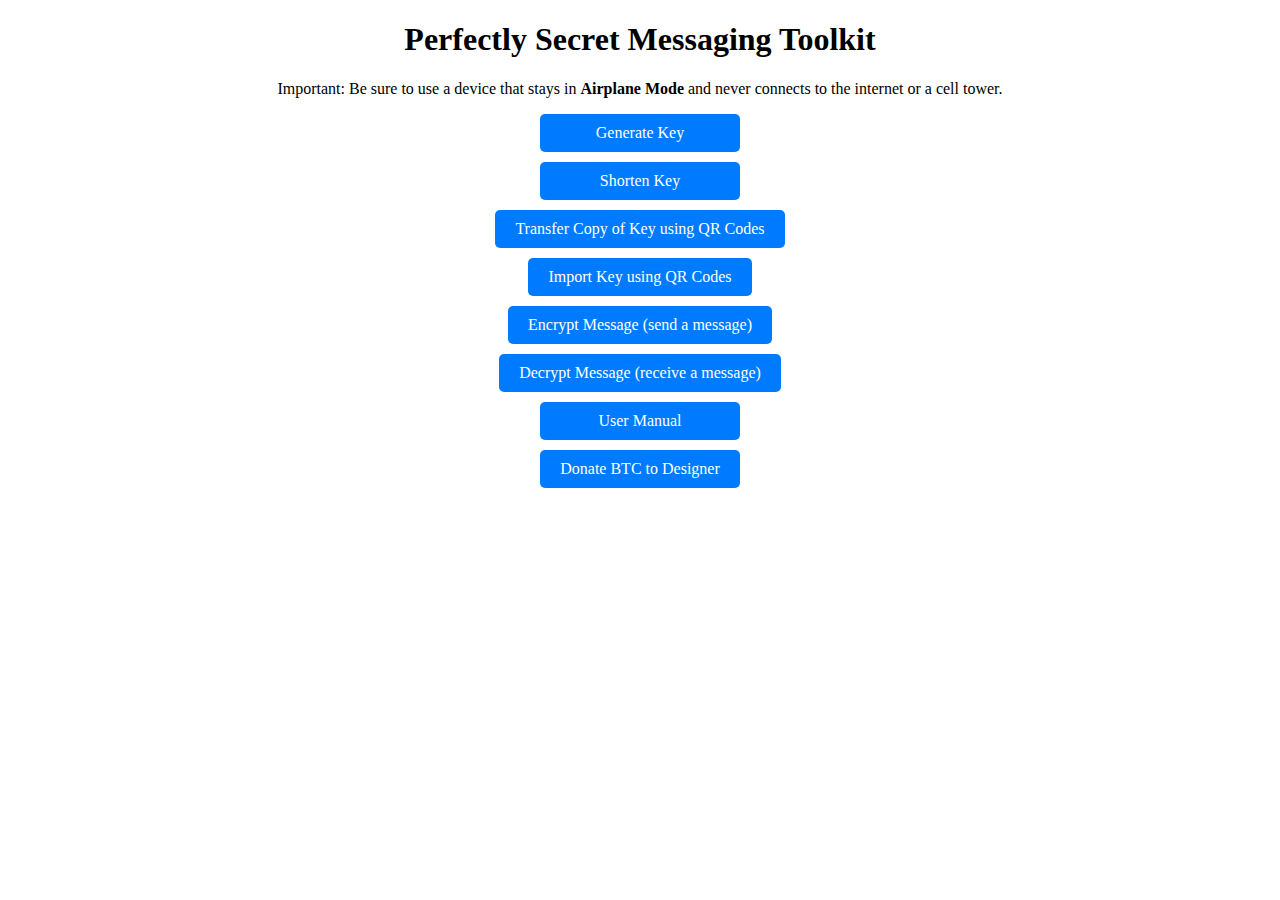
<file: index.html>
<!DOCTYPE html>
<html>
<head>
    <title>About Us</title>
    <meta name="theme-color" content="#3367D6">
    <link rel="manifest" href="manifest.json">
    <meta charset="UTF-8">
<meta name="viewport" content="width=device-width, initial-scale=1.0">
    <style>
        /* Basic centering */
        body {
            text-align: center; /* Center content in the body */
        }
        nav ul {
            list-style: none; /* Remove default list bullets */
            padding: 0; /* Remove default padding */
            margin: 0; /* Remove default margin */
        }
        nav li {
             margin-bottom: 10px; /* Add space between buttons */
        }

        /* Blue button style */
        .blue-button {
          display: inline-block; /* Allow setting width/padding */
          background-color: #007bff; /* Standard blue */
          color: white; /* White text */
          padding: 10px 20px; /* Vertical and horizontal padding */
          text-align: center; /* Center text inside button */
          text-decoration: none; /* Remove underline from link */
          border: none; /* No border */
          border-radius: 5px; /* Rounded corners */
          cursor: pointer; /* Pointer cursor on hover */
          transition: background-color 0.3s ease; /* Smooth hover effect */
          min-width: 200px; /* Ensure buttons have a minimum width */
          box-sizing: border-box; /* Include padding in width calculation */
        }

        .blue-button:hover {
          background-color: #0056b3; /* Darker blue on hover */
        }
    </style>
</head>
<body>
    <h1>Perfectly Secret Messaging Toolkit</h1>
    <p>Important: Be sure to use a device that stays in <strong>Airplane Mode</strong> and never connects to the internet or a cell tower.</p>
    <p></p>
    <nav>
         <ul>
             <li><a href="click_on_index/randomcharactergen/trng-image.html" class="blue-button">Generate Key</a></li>
            <li><a href="click_on_index/shortenkey.html" class="blue-button">Shorten Key</a></li>
             <li><a href="click_on_index/transferkey.html" class="blue-button">Transfer Copy of Key using QR Codes</a></li>
             <li><a href="click_on_index/importkey.html" class="blue-button">Import Key using QR Codes</a></li>
             <li><a href="click_on_index/encrypt.html" class="blue-button">Encrypt Message (send a message)</a></li>
             <li><a href="click_on_index/decrypt.html" class="blue-button">Decrypt Message (receive a message)</a></li>
             <li><a href="click_on_index/manual.html" class="blue-button">User Manual</a></li>
             <li><a href="/click_on_index/Donate.html" class="blue-button">Donate BTC to Designer</a></li>
        </ul>
    </nav>
    
        <script>
      if ('serviceWorker' in navigator) {
        window.addEventListener('load', () => {
          navigator.serviceWorker.register('/service-worker.js') // Make sure this path is correct
            .then(registration => {
              console.log('ServiceWorker registration successful with scope: ', registration.scope);
            })
            .catch(error => {
              console.log('ServiceWorker registration failed: ', error);
            });
        });
      }
    </script>
    </body>
</html>
</file>
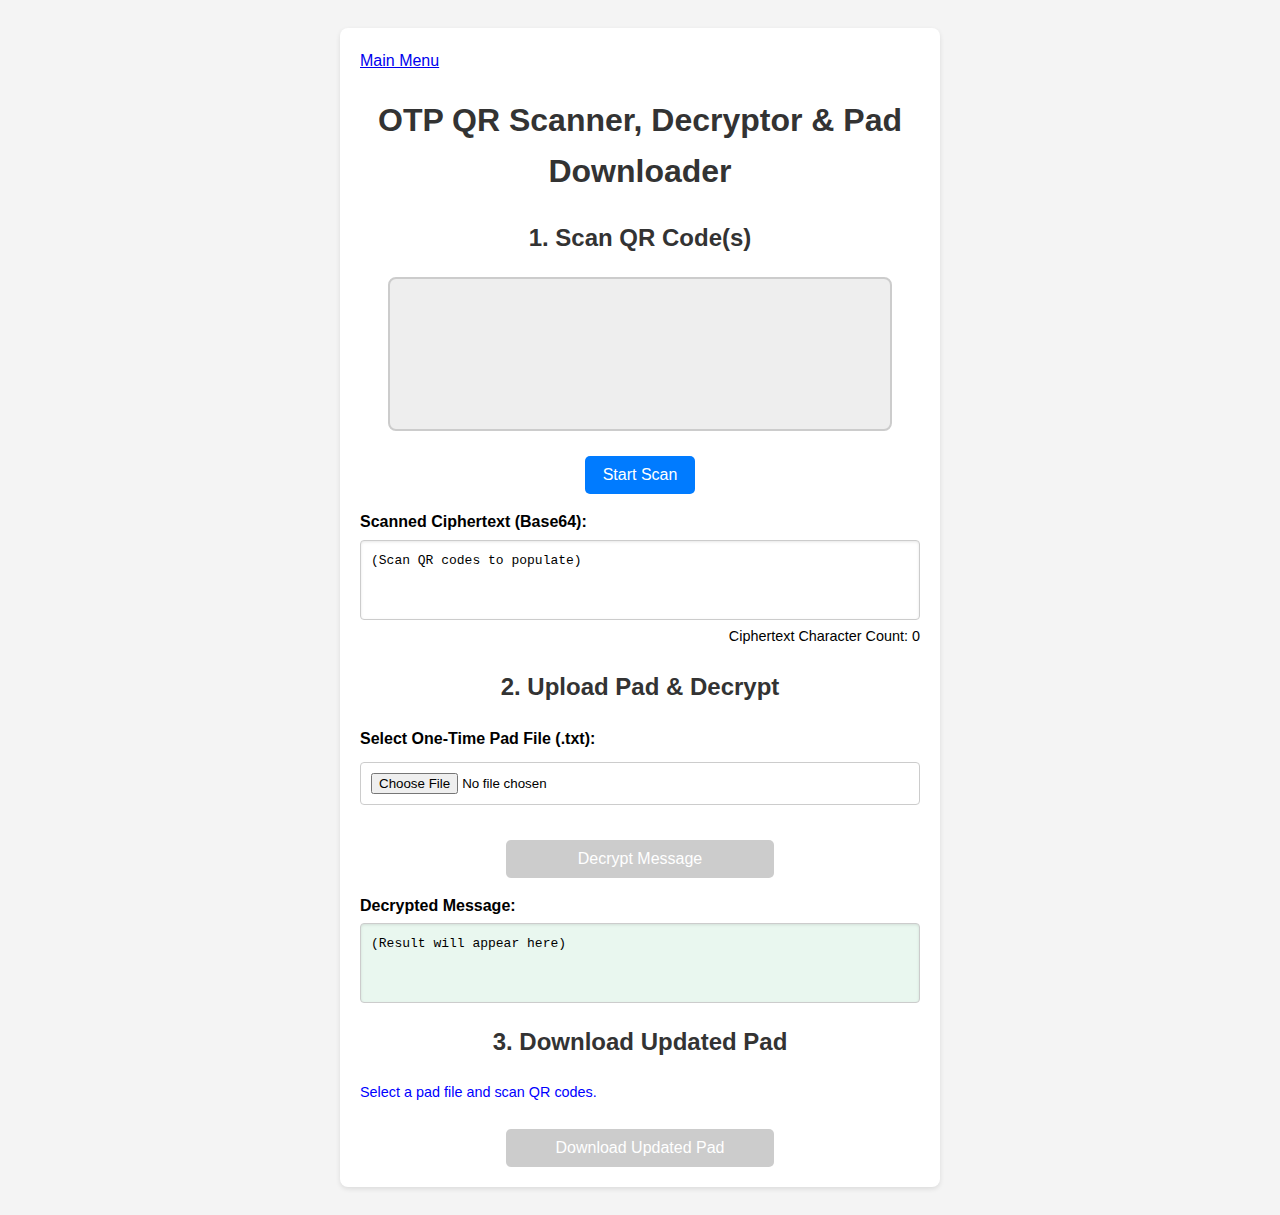
<file: click_on_index/decrypt.html>
<!DOCTYPE html>
<html>
<head>
    <title>QR Scanner, Decryptor & Pad Downloader</title> <style>
        /* Basic styling */
        body {
            font-family: sans-serif;
            padding: 20px;
            background-color: #f4f4f4;
            display: flex;
            flex-direction: column;
            align-items: center;
            line-height: 1.6;
        }
        .container {
            max-width: 600px;
            margin: auto;
            background: #fff;
            padding: 20px;
            border-radius: 8px;
            box-shadow: 0 2px 5px rgba(0,0,0,0.1);
            width: 100%;
            box-sizing: border-box;
        }
        h1, h2 {
            color: #333;
            text-align: center;
        }
        /* Video and Canvas */
        #video {
            width: 100%;
            max-width: 500px;
            height: auto;
            border: 2px solid #ccc;
            border-radius: 8px;
            display: block;
            margin: 15px auto;
            background-color: #eee;
        }
        #canvas { display: none; }
        /* Input/Output Areas */
        label {
            display: block;
            margin-top: 15px;
            margin-bottom: 5px;
            font-weight: bold;
        }
        #scannedCiphertext, #decryptedPlaintext { /* Removed padPreviewArea */
            margin-top: 5px;
            padding: 10px;
            border: 1px solid #ccc;
            min-height: 80px;
            width: 100%;
            word-break: break-all;
            background-color: #fff;
            border-radius: 4px;
            box-shadow: inset 0 1px 3px rgba(0,0,0,0.1);
            box-sizing: border-box;
            font-family: monospace;
        }
         #decryptedPlaintext {
            background-color: #e9f7ef; /* Light green background for result */
         }
        input[type="file"] {
             width: 100%;
             padding: 10px;
             margin-top: 5px;
             margin-bottom: 15px;
             box-sizing: border-box;
             border: 1px solid #ccc;
             border-radius: 4px;
        }
        /* Buttons */
        button {
            margin-top: 10px;
            padding: 10px 18px;
            color: white;
            border: none;
            cursor: pointer;
            border-radius: 5px;
            font-size: 16px;
            transition: background-color 0.3s ease;
            width: 48%; /* Adjust width for buttons */
            box-sizing: border-box;
        }
        button:hover { opacity: 0.9; }
        #startScan { background-color: #007bff; /* Blue */ width: auto; /* Allow scan button to size naturally */}
        #startScan:hover { background-color: #0056b3; }
        #decryptButton { background-color: #28a745; /* Green */ }
        #decryptButton:hover { background-color: #218838; }
        #decryptButton:disabled { background-color: #cccccc; cursor: not-allowed; }
        #downloadButton { background-color: #17a2b8; /* Teal */ }
        #downloadButton:hover { background-color: #117a8b; }
        #downloadButton:disabled { background-color: #cccccc; cursor: not-allowed; }
        .button-container {
            display: flex;
            gap: 4%; /* Space between buttons */
            justify-content: center; /* Center buttons in their container */
            flex-wrap: wrap; /* Allow wrapping on smaller screens */
            width: 100%;
            margin-top: 10px;
        }
         .single-button-container { /* Container for single button like Scan */
             display: flex;
             justify-content: center;
             width: 100%;
             margin-top: 10px;
         }
        /* Info/Error Messages */
        #statusInfo, #errorInfo {
            margin-top: 15px;
            padding: 10px;
            border-radius: 4px;
            display: none; /* Hidden by default */
            text-align: center;
        }
        #statusInfo {
            background-color: #d4edda; color: #155724; border: 1px solid #c3e6cb;
        }
        #errorInfo {
            background-color: #f8d7da; color: #721c24; border: 1px solid #f5c6cb;
        }
        .info { /* Style for non-error status messages */
             color: blue;
             font-size: 0.9em;
         }
         .success {
             color: green;
             font-weight: bold;
         }
         .error {
             color: red;
             font-weight: bold;
         }
    </style>
</head>
<body>
    <div class="container">
        <a href="/index.html">Main Menu</a>
        <h1>OTP QR Scanner, Decryptor & Pad Downloader</h1> <div id="statusInfo"></div>
        <div id="errorInfo"></div>

        <h2>1. Scan QR Code(s)</h2>
        <video id="video" playsinline autoplay></video>
        <canvas id="canvas"></canvas>
        <div class="single-button-container">
             <button id="startScan">Start Scan</button>
        </div>
        <label for="scannedCiphertext">Scanned Ciphertext (Base64):</label>
        <div id="scannedCiphertext">(Scan QR codes to populate)</div>
        <div id="characterCount" style="text-align: right; font-size: 0.9em; margin-top: 5px;">Ciphertext Character Count: 0</div>

        <h2>2. Upload Pad & Decrypt</h2>
        <label for="padFile">Select One-Time Pad File (.txt):</label>
        <input type="file" id="padFile" accept=".txt">

        <div class="button-container">
            <button id="decryptButton" disabled>Decrypt Message</button>
        </div>

        <label for="decryptedPlaintext">Decrypted Message:</label>
        <div id="decryptedPlaintext">(Result will appear here)</div>

        <h2>3. Download Updated Pad</h2> <div id="padUpdateStatus" style="margin-top: 10px;">
             <p class="info">After successful decryption, the updated pad can be downloaded.</p>
         </div>
         <div class="button-container">
             <button id="downloadButton" disabled>Download Updated Pad</button>
         </div>
    </div>

    <script>
        (function webpackUniversalModuleDefinition(root, factory) {
	if(typeof exports === 'object' && typeof module === 'object')
		module.exports = factory();
	else if(typeof define === 'function' && define.amd)
		define([], factory);
	else if(typeof exports === 'object')
		exports["jsQR"] = factory();
	else
		root["jsQR"] = factory();
})(typeof self !== 'undefined' ? self : this, function() {
return /******/ (function(modules) { // webpackBootstrap
/******/ 	// The module cache
/******/ 	var installedModules = {};
/******/
/******/ 	// The require function
/******/ 	function __webpack_require__(moduleId) {
/******/
/******/ 		// Check if module is in cache
/******/ 		if(installedModules[moduleId]) {
/******/ 			return installedModules[moduleId].exports;
/******/ 		}
/******/ 		// Create a new module (and put it into the cache)
/******/ 		var module = installedModules[moduleId] = {
/******/ 			i: moduleId,
/******/ 			l: false,
/******/ 			exports: {}
/******/ 		};
/******/
/******/ 		// Execute the module function
/******/ 		modules[moduleId].call(module.exports, module, module.exports, __webpack_require__);
/******/
/******/ 		// Flag the module as loaded
/******/ 		module.l = true;
/******/
/******/ 		// Return the exports of the module
/******/ 		return module.exports;
/******/ 	}
/******/
/******/
/******/ 	// expose the modules object (__webpack_modules__)
/******/ 	__webpack_require__.m = modules;
/******/
/******/ 	// expose the module cache
/******/ 	__webpack_require__.c = installedModules;
/******/
/******/ 	// define getter function for harmony exports
/******/ 	__webpack_require__.d = function(exports, name, getter) {
/******/ 		if(!__webpack_require__.o(exports, name)) {
/******/ 			Object.defineProperty(exports, name, {
/******/ 				configurable: false,
/******/ 				enumerable: true,
/******/ 				get: getter
/******/ 			});
/******/ 		}
/******/ 	};
/******/
/******/ 	// getDefaultExport function for compatibility with non-harmony modules
/******/ 	__webpack_require__.n = function(module) {
/******/ 		var getter = module && module.__esModule ?
/******/ 			function getDefault() { return module['default']; } :
/******/ 			function getModuleExports() { return module; };
/******/ 		__webpack_require__.d(getter, 'a', getter);
/******/ 		return getter;
/******/ 	};
/******/
/******/ 	// Object.prototype.hasOwnProperty.call
/******/ 	__webpack_require__.o = function(object, property) { return Object.prototype.hasOwnProperty.call(object, property); };
/******/
/******/ 	// __webpack_public_path__
/******/ 	__webpack_require__.p = "";
/******/
/******/ 	// Load entry module and return exports
/******/ 	return __webpack_require__(__webpack_require__.s = 3);
/******/ })
/************************************************************************/
/******/ ([
/* 0 */
/***/ (function(module, exports, __webpack_require__) {

"use strict";

Object.defineProperty(exports, "__esModule", { value: true });
var BitMatrix = /** @class */ (function () {
    function BitMatrix(data, width) {
        this.width = width;
        this.height = data.length / width;
        this.data = data;
    }
    BitMatrix.createEmpty = function (width, height) {
        return new BitMatrix(new Uint8ClampedArray(width * height), width);
    };
    BitMatrix.prototype.get = function (x, y) {
        if (x < 0 || x >= this.width || y < 0 || y >= this.height) {
            return false;
        }
        return !!this.data[y * this.width + x];
    };
    BitMatrix.prototype.set = function (x, y, v) {
        this.data[y * this.width + x] = v ? 1 : 0;
    };
    BitMatrix.prototype.setRegion = function (left, top, width, height, v) {
        for (var y = top; y < top + height; y++) {
            for (var x = left; x < left + width; x++) {
                this.set(x, y, !!v);
            }
        }
    };
    return BitMatrix;
}());
exports.BitMatrix = BitMatrix;


/***/ }),
/* 1 */
/***/ (function(module, exports, __webpack_require__) {

"use strict";

Object.defineProperty(exports, "__esModule", { value: true });
var GenericGFPoly_1 = __webpack_require__(2);
function addOrSubtractGF(a, b) {
    return a ^ b; // tslint:disable-line:no-bitwise
}
exports.addOrSubtractGF = addOrSubtractGF;
var GenericGF = /** @class */ (function () {
    function GenericGF(primitive, size, genBase) {
        this.primitive = primitive;
        this.size = size;
        this.generatorBase = genBase;
        this.expTable = new Array(this.size);
        this.logTable = new Array(this.size);
        var x = 1;
        for (var i = 0; i < this.size; i++) {
            this.expTable[i] = x;
            x = x * 2;
            if (x >= this.size) {
                x = (x ^ this.primitive) & (this.size - 1); // tslint:disable-line:no-bitwise
            }
        }
        for (var i = 0; i < this.size - 1; i++) {
            this.logTable[this.expTable[i]] = i;
        }
        this.zero = new GenericGFPoly_1.default(this, Uint8ClampedArray.from([0]));
        this.one = new GenericGFPoly_1.default(this, Uint8ClampedArray.from([1]));
    }
    GenericGF.prototype.multiply = function (a, b) {
        if (a === 0 || b === 0) {
            return 0;
        }
        return this.expTable[(this.logTable[a] + this.logTable[b]) % (this.size - 1)];
    };
    GenericGF.prototype.inverse = function (a) {
        if (a === 0) {
            throw new Error("Can't invert 0");
        }
        return this.expTable[this.size - this.logTable[a] - 1];
    };
    GenericGF.prototype.buildMonomial = function (degree, coefficient) {
        if (degree < 0) {
            throw new Error("Invalid monomial degree less than 0");
        }
        if (coefficient === 0) {
            return this.zero;
        }
        var coefficients = new Uint8ClampedArray(degree + 1);
        coefficients[0] = coefficient;
        return new GenericGFPoly_1.default(this, coefficients);
    };
    GenericGF.prototype.log = function (a) {
        if (a === 0) {
            throw new Error("Can't take log(0)");
        }
        return this.logTable[a];
    };
    GenericGF.prototype.exp = function (a) {
        return this.expTable[a];
    };
    return GenericGF;
}());
exports.default = GenericGF;


/***/ }),
/* 2 */
/***/ (function(module, exports, __webpack_require__) {

"use strict";

Object.defineProperty(exports, "__esModule", { value: true });
var GenericGF_1 = __webpack_require__(1);
var GenericGFPoly = /** @class */ (function () {
    function GenericGFPoly(field, coefficients) {
        if (coefficients.length === 0) {
            throw new Error("No coefficients.");
        }
        this.field = field;
        var coefficientsLength = coefficients.length;
        if (coefficientsLength > 1 && coefficients[0] === 0) {
            // Leading term must be non-zero for anything except the constant polynomial "0"
            var firstNonZero = 1;
            while (firstNonZero < coefficientsLength && coefficients[firstNonZero] === 0) {
                firstNonZero++;
            }
            if (firstNonZero === coefficientsLength) {
                this.coefficients = field.zero.coefficients;
            }
            else {
                this.coefficients = new Uint8ClampedArray(coefficientsLength - firstNonZero);
                for (var i = 0; i < this.coefficients.length; i++) {
                    this.coefficients[i] = coefficients[firstNonZero + i];
                }
            }
        }
        else {
            this.coefficients = coefficients;
        }
    }
    GenericGFPoly.prototype.degree = function () {
        return this.coefficients.length - 1;
    };
    GenericGFPoly.prototype.isZero = function () {
        return this.coefficients[0] === 0;
    };
    GenericGFPoly.prototype.getCoefficient = function (degree) {
        return this.coefficients[this.coefficients.length - 1 - degree];
    };
    GenericGFPoly.prototype.addOrSubtract = function (other) {
        var _a;
        if (this.isZero()) {
            return other;
        }
        if (other.isZero()) {
            return this;
        }
        var smallerCoefficients = this.coefficients;
        var largerCoefficients = other.coefficients;
        if (smallerCoefficients.length > largerCoefficients.length) {
            _a = [largerCoefficients, smallerCoefficients], smallerCoefficients = _a[0], largerCoefficients = _a[1];
        }
        var sumDiff = new Uint8ClampedArray(largerCoefficients.length);
        var lengthDiff = largerCoefficients.length - smallerCoefficients.length;
        for (var i = 0; i < lengthDiff; i++) {
            sumDiff[i] = largerCoefficients[i];
        }
        for (var i = lengthDiff; i < largerCoefficients.length; i++) {
            sumDiff[i] = GenericGF_1.addOrSubtractGF(smallerCoefficients[i - lengthDiff], largerCoefficients[i]);
        }
        return new GenericGFPoly(this.field, sumDiff);
    };
    GenericGFPoly.prototype.multiply = function (scalar) {
        if (scalar === 0) {
            return this.field.zero;
        }
        if (scalar === 1) {
            return this;
        }
        var size = this.coefficients.length;
        var product = new Uint8ClampedArray(size);
        for (var i = 0; i < size; i++) {
            product[i] = this.field.multiply(this.coefficients[i], scalar);
        }
        return new GenericGFPoly(this.field, product);
    };
    GenericGFPoly.prototype.multiplyPoly = function (other) {
        if (this.isZero() || other.isZero()) {
            return this.field.zero;
        }
        var aCoefficients = this.coefficients;
        var aLength = aCoefficients.length;
        var bCoefficients = other.coefficients;
        var bLength = bCoefficients.length;
        var product = new Uint8ClampedArray(aLength + bLength - 1);
        for (var i = 0; i < aLength; i++) {
            var aCoeff = aCoefficients[i];
            for (var j = 0; j < bLength; j++) {
                product[i + j] = GenericGF_1.addOrSubtractGF(product[i + j], this.field.multiply(aCoeff, bCoefficients[j]));
            }
        }
        return new GenericGFPoly(this.field, product);
    };
    GenericGFPoly.prototype.multiplyByMonomial = function (degree, coefficient) {
        if (degree < 0) {
            throw new Error("Invalid degree less than 0");
        }
        if (coefficient === 0) {
            return this.field.zero;
        }
        var size = this.coefficients.length;
        var product = new Uint8ClampedArray(size + degree);
        for (var i = 0; i < size; i++) {
            product[i] = this.field.multiply(this.coefficients[i], coefficient);
        }
        return new GenericGFPoly(this.field, product);
    };
    GenericGFPoly.prototype.evaluateAt = function (a) {
        var result = 0;
        if (a === 0) {
            // Just return the x^0 coefficient
            return this.getCoefficient(0);
        }
        var size = this.coefficients.length;
        if (a === 1) {
            // Just the sum of the coefficients
            this.coefficients.forEach(function (coefficient) {
                result = GenericGF_1.addOrSubtractGF(result, coefficient);
            });
            return result;
        }
        result = this.coefficients[0];
        for (var i = 1; i < size; i++) {
            result = GenericGF_1.addOrSubtractGF(this.field.multiply(a, result), this.coefficients[i]);
        }
        return result;
    };
    return GenericGFPoly;
}());
exports.default = GenericGFPoly;


/***/ }),
/* 3 */
/***/ (function(module, exports, __webpack_require__) {

"use strict";

Object.defineProperty(exports, "__esModule", { value: true });
var binarizer_1 = __webpack_require__(4);
var decoder_1 = __webpack_require__(5);
var extractor_1 = __webpack_require__(11);
var locator_1 = __webpack_require__(12);
function scan(matrix) {
    var locations = locator_1.locate(matrix);
    if (!locations) {
        return null;
    }
    for (var _i = 0, locations_1 = locations; _i < locations_1.length; _i++) {
        var location_1 = locations_1[_i];
        var extracted = extractor_1.extract(matrix, location_1);
        var decoded = decoder_1.decode(extracted.matrix);
        if (decoded) {
            return {
                binaryData: decoded.bytes,
                data: decoded.text,
                chunks: decoded.chunks,
                version: decoded.version,
                location: {
                    topRightCorner: extracted.mappingFunction(location_1.dimension, 0),
                    topLeftCorner: extracted.mappingFunction(0, 0),
                    bottomRightCorner: extracted.mappingFunction(location_1.dimension, location_1.dimension),
                    bottomLeftCorner: extracted.mappingFunction(0, location_1.dimension),
                    topRightFinderPattern: location_1.topRight,
                    topLeftFinderPattern: location_1.topLeft,
                    bottomLeftFinderPattern: location_1.bottomLeft,
                    bottomRightAlignmentPattern: location_1.alignmentPattern,
                },
            };
        }
    }
    return null;
}
var defaultOptions = {
    inversionAttempts: "attemptBoth",
};
function jsQR(data, width, height, providedOptions) {
    if (providedOptions === void 0) { providedOptions = {}; }
    var options = defaultOptions;
    Object.keys(options || {}).forEach(function (opt) {
        options[opt] = providedOptions[opt] || options[opt];
    });
    var shouldInvert = options.inversionAttempts === "attemptBoth" || options.inversionAttempts === "invertFirst";
    var tryInvertedFirst = options.inversionAttempts === "onlyInvert" || options.inversionAttempts === "invertFirst";
    var _a = binarizer_1.binarize(data, width, height, shouldInvert), binarized = _a.binarized, inverted = _a.inverted;
    var result = scan(tryInvertedFirst ? inverted : binarized);
    if (!result && (options.inversionAttempts === "attemptBoth" || options.inversionAttempts === "invertFirst")) {
        result = scan(tryInvertedFirst ? binarized : inverted);
    }
    return result;
}
jsQR.default = jsQR;
exports.default = jsQR;


/***/ }),
/* 4 */
/***/ (function(module, exports, __webpack_require__) {

"use strict";

Object.defineProperty(exports, "__esModule", { value: true });
var BitMatrix_1 = __webpack_require__(0);
var REGION_SIZE = 8;
var MIN_DYNAMIC_RANGE = 24;
function numBetween(value, min, max) {
    return value < min ? min : value > max ? max : value;
}
// Like BitMatrix but accepts arbitry Uint8 values
var Matrix = /** @class */ (function () {
    function Matrix(width, height) {
        this.width = width;
        this.data = new Uint8ClampedArray(width * height);
    }
    Matrix.prototype.get = function (x, y) {
        return this.data[y * this.width + x];
    };
    Matrix.prototype.set = function (x, y, value) {
        this.data[y * this.width + x] = value;
    };
    return Matrix;
}());
function binarize(data, width, height, returnInverted) {
    if (data.length !== width * height * 4) {
        throw new Error("Malformed data passed to binarizer.");
    }
    // Convert image to greyscale
    var greyscalePixels = new Matrix(width, height);
    for (var x = 0; x < width; x++) {
        for (var y = 0; y < height; y++) {
            var r = data[((y * width + x) * 4) + 0];
            var g = data[((y * width + x) * 4) + 1];
            var b = data[((y * width + x) * 4) + 2];
            greyscalePixels.set(x, y, 0.2126 * r + 0.7152 * g + 0.0722 * b);
        }
    }
    var horizontalRegionCount = Math.ceil(width / REGION_SIZE);
    var verticalRegionCount = Math.ceil(height / REGION_SIZE);
    var blackPoints = new Matrix(horizontalRegionCount, verticalRegionCount);
    for (var verticalRegion = 0; verticalRegion < verticalRegionCount; verticalRegion++) {
        for (var hortizontalRegion = 0; hortizontalRegion < horizontalRegionCount; hortizontalRegion++) {
            var sum = 0;
            var min = Infinity;
            var max = 0;
            for (var y = 0; y < REGION_SIZE; y++) {
                for (var x = 0; x < REGION_SIZE; x++) {
                    var pixelLumosity = greyscalePixels.get(hortizontalRegion * REGION_SIZE + x, verticalRegion * REGION_SIZE + y);
                    sum += pixelLumosity;
                    min = Math.min(min, pixelLumosity);
                    max = Math.max(max, pixelLumosity);
                }
            }
            var average = sum / (Math.pow(REGION_SIZE, 2));
            if (max - min <= MIN_DYNAMIC_RANGE) {
                // If variation within the block is low, assume this is a block with only light or only
                // dark pixels. In that case we do not want to use the average, as it would divide this
                // low contrast area into black and white pixels, essentially creating data out of noise.
                //
                // Default the blackpoint for these blocks to be half the min - effectively white them out
                average = min / 2;
                if (verticalRegion > 0 && hortizontalRegion > 0) {
                    // Correct the "white background" assumption for blocks that have neighbors by comparing
                    // the pixels in this block to the previously calculated black points. This is based on
                    // the fact that dark barcode symbology is always surrounded by some amount of light
                    // background for which reasonable black point estimates were made. The bp estimated at
                    // the boundaries is used for the interior.
                    // The (min < bp) is arbitrary but works better than other heuristics that were tried.
                    var averageNeighborBlackPoint = (blackPoints.get(hortizontalRegion, verticalRegion - 1) +
                        (2 * blackPoints.get(hortizontalRegion - 1, verticalRegion)) +
                        blackPoints.get(hortizontalRegion - 1, verticalRegion - 1)) / 4;
                    if (min < averageNeighborBlackPoint) {
                        average = averageNeighborBlackPoint;
                    }
                }
            }
            blackPoints.set(hortizontalRegion, verticalRegion, average);
        }
    }
    var binarized = BitMatrix_1.BitMatrix.createEmpty(width, height);
    var inverted = null;
    if (returnInverted) {
        inverted = BitMatrix_1.BitMatrix.createEmpty(width, height);
    }
    for (var verticalRegion = 0; verticalRegion < verticalRegionCount; verticalRegion++) {
        for (var hortizontalRegion = 0; hortizontalRegion < horizontalRegionCount; hortizontalRegion++) {
            var left = numBetween(hortizontalRegion, 2, horizontalRegionCount - 3);
            var top_1 = numBetween(verticalRegion, 2, verticalRegionCount - 3);
            var sum = 0;
            for (var xRegion = -2; xRegion <= 2; xRegion++) {
                for (var yRegion = -2; yRegion <= 2; yRegion++) {
                    sum += blackPoints.get(left + xRegion, top_1 + yRegion);
                }
            }
            var threshold = sum / 25;
            for (var xRegion = 0; xRegion < REGION_SIZE; xRegion++) {
                for (var yRegion = 0; yRegion < REGION_SIZE; yRegion++) {
                    var x = hortizontalRegion * REGION_SIZE + xRegion;
                    var y = verticalRegion * REGION_SIZE + yRegion;
                    var lum = greyscalePixels.get(x, y);
                    binarized.set(x, y, lum <= threshold);
                    if (returnInverted) {
                        inverted.set(x, y, !(lum <= threshold));
                    }
                }
            }
        }
    }
    if (returnInverted) {
        return { binarized: binarized, inverted: inverted };
    }
    return { binarized: binarized };
}
exports.binarize = binarize;


/***/ }),
/* 5 */
/***/ (function(module, exports, __webpack_require__) {

"use strict";

Object.defineProperty(exports, "__esModule", { value: true });
var BitMatrix_1 = __webpack_require__(0);
var decodeData_1 = __webpack_require__(6);
var reedsolomon_1 = __webpack_require__(9);
var version_1 = __webpack_require__(10);
// tslint:disable:no-bitwise
function numBitsDiffering(x, y) {
    var z = x ^ y;
    var bitCount = 0;
    while (z) {
        bitCount++;
        z &= z - 1;
    }
    return bitCount;
}
function pushBit(bit, byte) {
    return (byte << 1) | bit;
}
// tslint:enable:no-bitwise
var FORMAT_INFO_TABLE = [
    { bits: 0x5412, formatInfo: { errorCorrectionLevel: 1, dataMask: 0 } },
    { bits: 0x5125, formatInfo: { errorCorrectionLevel: 1, dataMask: 1 } },
    { bits: 0x5E7C, formatInfo: { errorCorrectionLevel: 1, dataMask: 2 } },
    { bits: 0x5B4B, formatInfo: { errorCorrectionLevel: 1, dataMask: 3 } },
    { bits: 0x45F9, formatInfo: { errorCorrectionLevel: 1, dataMask: 4 } },
    { bits: 0x40CE, formatInfo: { errorCorrectionLevel: 1, dataMask: 5 } },
    { bits: 0x4F97, formatInfo: { errorCorrectionLevel: 1, dataMask: 6 } },
    { bits: 0x4AA0, formatInfo: { errorCorrectionLevel: 1, dataMask: 7 } },
    { bits: 0x77C4, formatInfo: { errorCorrectionLevel: 0, dataMask: 0 } },
    { bits: 0x72F3, formatInfo: { errorCorrectionLevel: 0, dataMask: 1 } },
    { bits: 0x7DAA, formatInfo: { errorCorrectionLevel: 0, dataMask: 2 } },
    { bits: 0x789D, formatInfo: { errorCorrectionLevel: 0, dataMask: 3 } },
    { bits: 0x662F, formatInfo: { errorCorrectionLevel: 0, dataMask: 4 } },
    { bits: 0x6318, formatInfo: { errorCorrectionLevel: 0, dataMask: 5 } },
    { bits: 0x6C41, formatInfo: { errorCorrectionLevel: 0, dataMask: 6 } },
    { bits: 0x6976, formatInfo: { errorCorrectionLevel: 0, dataMask: 7 } },
    { bits: 0x1689, formatInfo: { errorCorrectionLevel: 3, dataMask: 0 } },
    { bits: 0x13BE, formatInfo: { errorCorrectionLevel: 3, dataMask: 1 } },
    { bits: 0x1CE7, formatInfo: { errorCorrectionLevel: 3, dataMask: 2 } },
    { bits: 0x19D0, formatInfo: { errorCorrectionLevel: 3, dataMask: 3 } },
    { bits: 0x0762, formatInfo: { errorCorrectionLevel: 3, dataMask: 4 } },
    { bits: 0x0255, formatInfo: { errorCorrectionLevel: 3, dataMask: 5 } },
    { bits: 0x0D0C, formatInfo: { errorCorrectionLevel: 3, dataMask: 6 } },
    { bits: 0x083B, formatInfo: { errorCorrectionLevel: 3, dataMask: 7 } },
    { bits: 0x355F, formatInfo: { errorCorrectionLevel: 2, dataMask: 0 } },
    { bits: 0x3068, formatInfo: { errorCorrectionLevel: 2, dataMask: 1 } },
    { bits: 0x3F31, formatInfo: { errorCorrectionLevel: 2, dataMask: 2 } },
    { bits: 0x3A06, formatInfo: { errorCorrectionLevel: 2, dataMask: 3 } },
    { bits: 0x24B4, formatInfo: { errorCorrectionLevel: 2, dataMask: 4 } },
    { bits: 0x2183, formatInfo: { errorCorrectionLevel: 2, dataMask: 5 } },
    { bits: 0x2EDA, formatInfo: { errorCorrectionLevel: 2, dataMask: 6 } },
    { bits: 0x2BED, formatInfo: { errorCorrectionLevel: 2, dataMask: 7 } },
];
var DATA_MASKS = [
    function (p) { return ((p.y + p.x) % 2) === 0; },
    function (p) { return (p.y % 2) === 0; },
    function (p) { return p.x % 3 === 0; },
    function (p) { return (p.y + p.x) % 3 === 0; },
    function (p) { return (Math.floor(p.y / 2) + Math.floor(p.x / 3)) % 2 === 0; },
    function (p) { return ((p.x * p.y) % 2) + ((p.x * p.y) % 3) === 0; },
    function (p) { return ((((p.y * p.x) % 2) + (p.y * p.x) % 3) % 2) === 0; },
    function (p) { return ((((p.y + p.x) % 2) + (p.y * p.x) % 3) % 2) === 0; },
];
function buildFunctionPatternMask(version) {
    var dimension = 17 + 4 * version.versionNumber;
    var matrix = BitMatrix_1.BitMatrix.createEmpty(dimension, dimension);
    matrix.setRegion(0, 0, 9, 9, true); // Top left finder pattern + separator + format
    matrix.setRegion(dimension - 8, 0, 8, 9, true); // Top right finder pattern + separator + format
    matrix.setRegion(0, dimension - 8, 9, 8, true); // Bottom left finder pattern + separator + format
    // Alignment patterns
    for (var _i = 0, _a = version.alignmentPatternCenters; _i < _a.length; _i++) {
        var x = _a[_i];
        for (var _b = 0, _c = version.alignmentPatternCenters; _b < _c.length; _b++) {
            var y = _c[_b];
            if (!(x === 6 && y === 6 || x === 6 && y === dimension - 7 || x === dimension - 7 && y === 6)) {
                matrix.setRegion(x - 2, y - 2, 5, 5, true);
            }
        }
    }
    matrix.setRegion(6, 9, 1, dimension - 17, true); // Vertical timing pattern
    matrix.setRegion(9, 6, dimension - 17, 1, true); // Horizontal timing pattern
    if (version.versionNumber > 6) {
        matrix.setRegion(dimension - 11, 0, 3, 6, true); // Version info, top right
        matrix.setRegion(0, dimension - 11, 6, 3, true); // Version info, bottom left
    }
    return matrix;
}
function readCodewords(matrix, version, formatInfo) {
    var dataMask = DATA_MASKS[formatInfo.dataMask];
    var dimension = matrix.height;
    var functionPatternMask = buildFunctionPatternMask(version);
    var codewords = [];
    var currentByte = 0;
    var bitsRead = 0;
    // Read columns in pairs, from right to left
    var readingUp = true;
    for (var columnIndex = dimension - 1; columnIndex > 0; columnIndex -= 2) {
        if (columnIndex === 6) { // Skip whole column with vertical alignment pattern;
            columnIndex--;
        }
        for (var i = 0; i < dimension; i++) {
            var y = readingUp ? dimension - 1 - i : i;
            for (var columnOffset = 0; columnOffset < 2; columnOffset++) {
                var x = columnIndex - columnOffset;
                if (!functionPatternMask.get(x, y)) {
                    bitsRead++;
                    var bit = matrix.get(x, y);
                    if (dataMask({ y: y, x: x })) {
                        bit = !bit;
                    }
                    currentByte = pushBit(bit, currentByte);
                    if (bitsRead === 8) { // Whole bytes
                        codewords.push(currentByte);
                        bitsRead = 0;
                        currentByte = 0;
                    }
                }
            }
        }
        readingUp = !readingUp;
    }
    return codewords;
}
function readVersion(matrix) {
    var dimension = matrix.height;
    var provisionalVersion = Math.floor((dimension - 17) / 4);
    if (provisionalVersion <= 6) { // 6 and under dont have version info in the QR code
        return version_1.VERSIONS[provisionalVersion - 1];
    }
    var topRightVersionBits = 0;
    for (var y = 5; y >= 0; y--) {
        for (var x = dimension - 9; x >= dimension - 11; x--) {
            topRightVersionBits = pushBit(matrix.get(x, y), topRightVersionBits);
        }
    }
    var bottomLeftVersionBits = 0;
    for (var x = 5; x >= 0; x--) {
        for (var y = dimension - 9; y >= dimension - 11; y--) {
            bottomLeftVersionBits = pushBit(matrix.get(x, y), bottomLeftVersionBits);
        }
    }
    var bestDifference = Infinity;
    var bestVersion;
    for (var _i = 0, VERSIONS_1 = version_1.VERSIONS; _i < VERSIONS_1.length; _i++) {
        var version = VERSIONS_1[_i];
        if (version.infoBits === topRightVersionBits || version.infoBits === bottomLeftVersionBits) {
            return version;
        }
        var difference = numBitsDiffering(topRightVersionBits, version.infoBits);
        if (difference < bestDifference) {
            bestVersion = version;
            bestDifference = difference;
        }
        difference = numBitsDiffering(bottomLeftVersionBits, version.infoBits);
        if (difference < bestDifference) {
            bestVersion = version;
            bestDifference = difference;
        }
    }
    // We can tolerate up to 3 bits of error since no two version info codewords will
    // differ in less than 8 bits.
    if (bestDifference <= 3) {
        return bestVersion;
    }
}
function readFormatInformation(matrix) {
    var topLeftFormatInfoBits = 0;
    for (var x = 0; x <= 8; x++) {
        if (x !== 6) { // Skip timing pattern bit
            topLeftFormatInfoBits = pushBit(matrix.get(x, 8), topLeftFormatInfoBits);
        }
    }
    for (var y = 7; y >= 0; y--) {
        if (y !== 6) { // Skip timing pattern bit
            topLeftFormatInfoBits = pushBit(matrix.get(8, y), topLeftFormatInfoBits);
        }
    }
    var dimension = matrix.height;
    var topRightBottomRightFormatInfoBits = 0;
    for (var y = dimension - 1; y >= dimension - 7; y--) { // bottom left
        topRightBottomRightFormatInfoBits = pushBit(matrix.get(8, y), topRightBottomRightFormatInfoBits);
    }
    for (var x = dimension - 8; x < dimension; x++) { // top right
        topRightBottomRightFormatInfoBits = pushBit(matrix.get(x, 8), topRightBottomRightFormatInfoBits);
    }
    var bestDifference = Infinity;
    var bestFormatInfo = null;
    for (var _i = 0, FORMAT_INFO_TABLE_1 = FORMAT_INFO_TABLE; _i < FORMAT_INFO_TABLE_1.length; _i++) {
        var _a = FORMAT_INFO_TABLE_1[_i], bits = _a.bits, formatInfo = _a.formatInfo;
        if (bits === topLeftFormatInfoBits || bits === topRightBottomRightFormatInfoBits) {
            return formatInfo;
        }
        var difference = numBitsDiffering(topLeftFormatInfoBits, bits);
        if (difference < bestDifference) {
            bestFormatInfo = formatInfo;
            bestDifference = difference;
        }
        if (topLeftFormatInfoBits !== topRightBottomRightFormatInfoBits) { // also try the other option
            difference = numBitsDiffering(topRightBottomRightFormatInfoBits, bits);
            if (difference < bestDifference) {
                bestFormatInfo = formatInfo;
                bestDifference = difference;
            }
        }
    }
    // Hamming distance of the 32 masked codes is 7, by construction, so <= 3 bits differing means we found a match
    if (bestDifference <= 3) {
        return bestFormatInfo;
    }
    return null;
}
function getDataBlocks(codewords, version, ecLevel) {
    var ecInfo = version.errorCorrectionLevels[ecLevel];
    var dataBlocks = [];
    var totalCodewords = 0;
    ecInfo.ecBlocks.forEach(function (block) {
        for (var i = 0; i < block.numBlocks; i++) {
            dataBlocks.push({ numDataCodewords: block.dataCodewordsPerBlock, codewords: [] });
            totalCodewords += block.dataCodewordsPerBlock + ecInfo.ecCodewordsPerBlock;
        }
    });
    // In some cases the QR code will be malformed enough that we pull off more or less than we should.
    // If we pull off less there's nothing we can do.
    // If we pull off more we can safely truncate
    if (codewords.length < totalCodewords) {
        return null;
    }
    codewords = codewords.slice(0, totalCodewords);
    var shortBlockSize = ecInfo.ecBlocks[0].dataCodewordsPerBlock;
    // Pull codewords to fill the blocks up to the minimum size
    for (var i = 0; i < shortBlockSize; i++) {
        for (var _i = 0, dataBlocks_1 = dataBlocks; _i < dataBlocks_1.length; _i++) {
            var dataBlock = dataBlocks_1[_i];
            dataBlock.codewords.push(codewords.shift());
        }
    }
    // If there are any large blocks, pull codewords to fill the last element of those
    if (ecInfo.ecBlocks.length > 1) {
        var smallBlockCount = ecInfo.ecBlocks[0].numBlocks;
        var largeBlockCount = ecInfo.ecBlocks[1].numBlocks;
        for (var i = 0; i < largeBlockCount; i++) {
            dataBlocks[smallBlockCount + i].codewords.push(codewords.shift());
        }
    }
    // Add the rest of the codewords to the blocks. These are the error correction codewords.
    while (codewords.length > 0) {
        for (var _a = 0, dataBlocks_2 = dataBlocks; _a < dataBlocks_2.length; _a++) {
            var dataBlock = dataBlocks_2[_a];
            dataBlock.codewords.push(codewords.shift());
        }
    }
    return dataBlocks;
}
function decodeMatrix(matrix) {
    var version = readVersion(matrix);
    if (!version) {
        return null;
    }
    var formatInfo = readFormatInformation(matrix);
    if (!formatInfo) {
        return null;
    }
    var codewords = readCodewords(matrix, version, formatInfo);
    var dataBlocks = getDataBlocks(codewords, version, formatInfo.errorCorrectionLevel);
    if (!dataBlocks) {
        return null;
    }
    // Count total number of data bytes
    var totalBytes = dataBlocks.reduce(function (a, b) { return a + b.numDataCodewords; }, 0);
    var resultBytes = new Uint8ClampedArray(totalBytes);
    var resultIndex = 0;
    for (var _i = 0, dataBlocks_3 = dataBlocks; _i < dataBlocks_3.length; _i++) {
        var dataBlock = dataBlocks_3[_i];
        var correctedBytes = reedsolomon_1.decode(dataBlock.codewords, dataBlock.codewords.length - dataBlock.numDataCodewords);
        if (!correctedBytes) {
            return null;
        }
        for (var i = 0; i < dataBlock.numDataCodewords; i++) {
            resultBytes[resultIndex++] = correctedBytes[i];
        }
    }
    try {
        return decodeData_1.decode(resultBytes, version.versionNumber);
    }
    catch (_a) {
        return null;
    }
}
function decode(matrix) {
    if (matrix == null) {
        return null;
    }
    var result = decodeMatrix(matrix);
    if (result) {
        return result;
    }
    // Decoding didn't work, try mirroring the QR across the topLeft -> bottomRight line.
    for (var x = 0; x < matrix.width; x++) {
        for (var y = x + 1; y < matrix.height; y++) {
            if (matrix.get(x, y) !== matrix.get(y, x)) {
                matrix.set(x, y, !matrix.get(x, y));
                matrix.set(y, x, !matrix.get(y, x));
            }
        }
    }
    return decodeMatrix(matrix);
}
exports.decode = decode;


/***/ }),
/* 6 */
/***/ (function(module, exports, __webpack_require__) {

"use strict";

Object.defineProperty(exports, "__esModule", { value: true });
// tslint:disable:no-bitwise
var BitStream_1 = __webpack_require__(7);
var shiftJISTable_1 = __webpack_require__(8);
var Mode;
(function (Mode) {
    Mode["Numeric"] = "numeric";
    Mode["Alphanumeric"] = "alphanumeric";
    Mode["Byte"] = "byte";
    Mode["Kanji"] = "kanji";
    Mode["ECI"] = "eci";
})(Mode = exports.Mode || (exports.Mode = {}));
var ModeByte;
(function (ModeByte) {
    ModeByte[ModeByte["Terminator"] = 0] = "Terminator";
    ModeByte[ModeByte["Numeric"] = 1] = "Numeric";
    ModeByte[ModeByte["Alphanumeric"] = 2] = "Alphanumeric";
    ModeByte[ModeByte["Byte"] = 4] = "Byte";
    ModeByte[ModeByte["Kanji"] = 8] = "Kanji";
    ModeByte[ModeByte["ECI"] = 7] = "ECI";
    // StructuredAppend = 0x3,
    // FNC1FirstPosition = 0x5,
    // FNC1SecondPosition = 0x9,
})(ModeByte || (ModeByte = {}));
function decodeNumeric(stream, size) {
    var bytes = [];
    var text = "";
    var characterCountSize = [10, 12, 14][size];
    var length = stream.readBits(characterCountSize);
    // Read digits in groups of 3
    while (length >= 3) {
        var num = stream.readBits(10);
        if (num >= 1000) {
            throw new Error("Invalid numeric value above 999");
        }
        var a = Math.floor(num / 100);
        var b = Math.floor(num / 10) % 10;
        var c = num % 10;
        bytes.push(48 + a, 48 + b, 48 + c);
        text += a.toString() + b.toString() + c.toString();
        length -= 3;
    }
    // If the number of digits aren't a multiple of 3, the remaining digits are special cased.
    if (length === 2) {
        var num = stream.readBits(7);
        if (num >= 100) {
            throw new Error("Invalid numeric value above 99");
        }
        var a = Math.floor(num / 10);
        var b = num % 10;
        bytes.push(48 + a, 48 + b);
        text += a.toString() + b.toString();
    }
    else if (length === 1) {
        var num = stream.readBits(4);
        if (num >= 10) {
            throw new Error("Invalid numeric value above 9");
        }
        bytes.push(48 + num);
        text += num.toString();
    }
    return { bytes: bytes, text: text };
}
var AlphanumericCharacterCodes = [
    "0", "1", "2", "3", "4", "5", "6", "7", "8",
    "9", "A", "B", "C", "D", "E", "F", "G", "H",
    "I", "J", "K", "L", "M", "N", "O", "P", "Q",
    "R", "S", "T", "U", "V", "W", "X", "Y", "Z",
    " ", "$", "%", "*", "+", "-", ".", "/", ":",
];
function decodeAlphanumeric(stream, size) {
    var bytes = [];
    var text = "";
    var characterCountSize = [9, 11, 13][size];
    var length = stream.readBits(characterCountSize);
    while (length >= 2) {
        var v = stream.readBits(11);
        var a = Math.floor(v / 45);
        var b = v % 45;
        bytes.push(AlphanumericCharacterCodes[a].charCodeAt(0), AlphanumericCharacterCodes[b].charCodeAt(0));
        text += AlphanumericCharacterCodes[a] + AlphanumericCharacterCodes[b];
        length -= 2;
    }
    if (length === 1) {
        var a = stream.readBits(6);
        bytes.push(AlphanumericCharacterCodes[a].charCodeAt(0));
        text += AlphanumericCharacterCodes[a];
    }
    return { bytes: bytes, text: text };
}
function decodeByte(stream, size) {
    var bytes = [];
    var text = "";
    var characterCountSize = [8, 16, 16][size];
    var length = stream.readBits(characterCountSize);
    for (var i = 0; i < length; i++) {
        var b = stream.readBits(8);
        bytes.push(b);
    }
    try {
        text += decodeURIComponent(bytes.map(function (b) { return "%" + ("0" + b.toString(16)).substr(-2); }).join(""));
    }
    catch (_a) {
        // failed to decode
    }
    return { bytes: bytes, text: text };
}
function decodeKanji(stream, size) {
    var bytes = [];
    var text = "";
    var characterCountSize = [8, 10, 12][size];
    var length = stream.readBits(characterCountSize);
    for (var i = 0; i < length; i++) {
        var k = stream.readBits(13);
        var c = (Math.floor(k / 0xC0) << 8) | (k % 0xC0);
        if (c < 0x1F00) {
            c += 0x8140;
        }
        else {
            c += 0xC140;
        }
        bytes.push(c >> 8, c & 0xFF);
        text += String.fromCharCode(shiftJISTable_1.shiftJISTable[c]);
    }
    return { bytes: bytes, text: text };
}
function decode(data, version) {
    var _a, _b, _c, _d;
    var stream = new BitStream_1.BitStream(data);
    // There are 3 'sizes' based on the version. 1-9 is small (0), 10-26 is medium (1) and 27-40 is large (2).
    var size = version <= 9 ? 0 : version <= 26 ? 1 : 2;
    var result = {
        text: "",
        bytes: [],
        chunks: [],
        version: version,
    };
    while (stream.available() >= 4) {
        var mode = stream.readBits(4);
        if (mode === ModeByte.Terminator) {
            return result;
        }
        else if (mode === ModeByte.ECI) {
            if (stream.readBits(1) === 0) {
                result.chunks.push({
                    type: Mode.ECI,
                    assignmentNumber: stream.readBits(7),
                });
            }
            else if (stream.readBits(1) === 0) {
                result.chunks.push({
                    type: Mode.ECI,
                    assignmentNumber: stream.readBits(14),
                });
            }
            else if (stream.readBits(1) === 0) {
                result.chunks.push({
                    type: Mode.ECI,
                    assignmentNumber: stream.readBits(21),
                });
            }
            else {
                // ECI data seems corrupted
                result.chunks.push({
                    type: Mode.ECI,
                    assignmentNumber: -1,
                });
            }
        }
        else if (mode === ModeByte.Numeric) {
            var numericResult = decodeNumeric(stream, size);
            result.text += numericResult.text;
            (_a = result.bytes).push.apply(_a, numericResult.bytes);
            result.chunks.push({
                type: Mode.Numeric,
                text: numericResult.text,
            });
        }
        else if (mode === ModeByte.Alphanumeric) {
            var alphanumericResult = decodeAlphanumeric(stream, size);
            result.text += alphanumericResult.text;
            (_b = result.bytes).push.apply(_b, alphanumericResult.bytes);
            result.chunks.push({
                type: Mode.Alphanumeric,
                text: alphanumericResult.text,
            });
        }
        else if (mode === ModeByte.Byte) {
            var byteResult = decodeByte(stream, size);
            result.text += byteResult.text;
            (_c = result.bytes).push.apply(_c, byteResult.bytes);
            result.chunks.push({
                type: Mode.Byte,
                bytes: byteResult.bytes,
                text: byteResult.text,
            });
        }
        else if (mode === ModeByte.Kanji) {
            var kanjiResult = decodeKanji(stream, size);
            result.text += kanjiResult.text;
            (_d = result.bytes).push.apply(_d, kanjiResult.bytes);
            result.chunks.push({
                type: Mode.Kanji,
                bytes: kanjiResult.bytes,
                text: kanjiResult.text,
            });
        }
    }
    // If there is no data left, or the remaining bits are all 0, then that counts as a termination marker
    if (stream.available() === 0 || stream.readBits(stream.available()) === 0) {
        return result;
    }
}
exports.decode = decode;


/***/ }),
/* 7 */
/***/ (function(module, exports, __webpack_require__) {

"use strict";

// tslint:disable:no-bitwise
Object.defineProperty(exports, "__esModule", { value: true });
var BitStream = /** @class */ (function () {
    function BitStream(bytes) {
        this.byteOffset = 0;
        this.bitOffset = 0;
        this.bytes = bytes;
    }
    BitStream.prototype.readBits = function (numBits) {
        if (numBits < 1 || numBits > 32 || numBits > this.available()) {
            throw new Error("Cannot read " + numBits.toString() + " bits");
        }
        var result = 0;
        // First, read remainder from current byte
        if (this.bitOffset > 0) {
            var bitsLeft = 8 - this.bitOffset;
            var toRead = numBits < bitsLeft ? numBits : bitsLeft;
            var bitsToNotRead = bitsLeft - toRead;
            var mask = (0xFF >> (8 - toRead)) << bitsToNotRead;
            result = (this.bytes[this.byteOffset] & mask) >> bitsToNotRead;
            numBits -= toRead;
            this.bitOffset += toRead;
            if (this.bitOffset === 8) {
                this.bitOffset = 0;
                this.byteOffset++;
            }
        }
        // Next read whole bytes
        if (numBits > 0) {
            while (numBits >= 8) {
                result = (result << 8) | (this.bytes[this.byteOffset] & 0xFF);
                this.byteOffset++;
                numBits -= 8;
            }
            // Finally read a partial byte
            if (numBits > 0) {
                var bitsToNotRead = 8 - numBits;
                var mask = (0xFF >> bitsToNotRead) << bitsToNotRead;
                result = (result << numBits) | ((this.bytes[this.byteOffset] & mask) >> bitsToNotRead);
                this.bitOffset += numBits;
            }
        }
        return result;
    };
    BitStream.prototype.available = function () {
        return 8 * (this.bytes.length - this.byteOffset) - this.bitOffset;
    };
    return BitStream;
}());
exports.BitStream = BitStream;


/***/ }),
/* 8 */
/***/ (function(module, exports, __webpack_require__) {

"use strict";

Object.defineProperty(exports, "__esModule", { value: true });
exports.shiftJISTable = {
    0x20: 0x0020,
    0x21: 0x0021,
    0x22: 0x0022,
    0x23: 0x0023,
    0x24: 0x0024,
    0x25: 0x0025,
    0x26: 0x0026,
    0x27: 0x0027,
    0x28: 0x0028,
    0x29: 0x0029,
    0x2A: 0x002A,
    0x2B: 0x002B,
    0x2C: 0x002C,
    0x2D: 0x002D,
    0x2E: 0x002E,
    0x2F: 0x002F,
    0x30: 0x0030,
    0x31: 0x0031,
    0x32: 0x0032,
    0x33: 0x0033,
    0x34: 0x0034,
    0x35: 0x0035,
    0x36: 0x0036,
    0x37: 0x0037,
    0x38: 0x0038,
    0x39: 0x0039,
    0x3A: 0x003A,
    0x3B: 0x003B,
    0x3C: 0x003C,
    0x3D: 0x003D,
    0x3E: 0x003E,
    0x3F: 0x003F,
    0x40: 0x0040,
    0x41: 0x0041,
    0x42: 0x0042,
    0x43: 0x0043,
    0x44: 0x0044,
    0x45: 0x0045,
    0x46: 0x0046,
    0x47: 0x0047,
    0x48: 0x0048,
    0x49: 0x0049,
    0x4A: 0x004A,
    0x4B: 0x004B,
    0x4C: 0x004C,
    0x4D: 0x004D,
    0x4E: 0x004E,
    0x4F: 0x004F,
    0x50: 0x0050,
    0x51: 0x0051,
    0x52: 0x0052,
    0x53: 0x0053,
    0x54: 0x0054,
    0x55: 0x0055,
    0x56: 0x0056,
    0x57: 0x0057,
    0x58: 0x0058,
    0x59: 0x0059,
    0x5A: 0x005A,
    0x5B: 0x005B,
    0x5C: 0x00A5,
    0x5D: 0x005D,
    0x5E: 0x005E,
    0x5F: 0x005F,
    0x60: 0x0060,
    0x61: 0x0061,
    0x62: 0x0062,
    0x63: 0x0063,
    0x64: 0x0064,
    0x65: 0x0065,
    0x66: 0x0066,
    0x67: 0x0067,
    0x68: 0x0068,
    0x69: 0x0069,
    0x6A: 0x006A,
    0x6B: 0x006B,
    0x6C: 0x006C,
    0x6D: 0x006D,
    0x6E: 0x006E,
    0x6F: 0x006F,
    0x70: 0x0070,
    0x71: 0x0071,
    0x72: 0x0072,
    0x73: 0x0073,
    0x74: 0x0074,
    0x75: 0x0075,
    0x76: 0x0076,
    0x77: 0x0077,
    0x78: 0x0078,
    0x79: 0x0079,
    0x7A: 0x007A,
    0x7B: 0x007B,
    0x7C: 0x007C,
    0x7D: 0x007D,
    0x7E: 0x203E,
    0x8140: 0x3000,
    0x8141: 0x3001,
    0x8142: 0x3002,
    0x8143: 0xFF0C,
    0x8144: 0xFF0E,
    0x8145: 0x30FB,
    0x8146: 0xFF1A,
    0x8147: 0xFF1B,
    0x8148: 0xFF1F,
    0x8149: 0xFF01,
    0x814A: 0x309B,
    0x814B: 0x309C,
    0x814C: 0x00B4,
    0x814D: 0xFF40,
    0x814E: 0x00A8,
    0x814F: 0xFF3E,
    0x8150: 0xFFE3,
    0x8151: 0xFF3F,
    0x8152: 0x30FD,
    0x8153: 0x30FE,
    0x8154: 0x309D,
    0x8155: 0x309E,
    0x8156: 0x3003,
    0x8157: 0x4EDD,
    0x8158: 0x3005,
    0x8159: 0x3006,
    0x815A: 0x3007,
    0x815B: 0x30FC,
    0x815C: 0x2015,
    0x815D: 0x2010,
    0x815E: 0xFF0F,
    0x815F: 0x005C,
    0x8160: 0x301C,
    0x8161: 0x2016,
    0x8162: 0xFF5C,
    0x8163: 0x2026,
    0x8164: 0x2025,
    0x8165: 0x2018,
    0x8166: 0x2019,
    0x8167: 0x201C,
    0x8168: 0x201D,
    0x8169: 0xFF08,
    0x816A: 0xFF09,
    0x816B: 0x3014,
    0x816C: 0x3015,
    0x816D: 0xFF3B,
    0x816E: 0xFF3D,
    0x816F: 0xFF5B,
    0x8170: 0xFF5D,
    0x8171: 0x3008,
    0x8172: 0x3009,
    0x8173: 0x300A,
    0x8174: 0x300B,
    0x8175: 0x300C,
    0x8176: 0x300D,
    0x8177: 0x300E,
    0x8178: 0x300F,
    0x8179: 0x3010,
    0x817A: 0x3011,
    0x817B: 0xFF0B,
    0x817C: 0x2212,
    0x817D: 0x00B1,
    0x817E: 0x00D7,
    0x8180: 0x00F7,
    0x8181: 0xFF1D,
    0x8182: 0x2260,
    0x8183: 0xFF1C,
    0x8184: 0xFF1E,
    0x8185: 0x2266,
    0x8186: 0x2267,
    0x8187: 0x221E,
    0x8188: 0x2234,
    0x8189: 0x2642,
    0x818A: 0x2640,
    0x818B: 0x00B0,
    0x818C: 0x2032,
    0x818D: 0x2033,
    0x818E: 0x2103,
    0x818F: 0xFFE5,
    0x8190: 0xFF04,
    0x8191: 0x00A2,
    0x8192: 0x00A3,
    0x8193: 0xFF05,
    0x8194: 0xFF03,
    0x8195: 0xFF06,
    0x8196: 0xFF0A,
    0x8197: 0xFF20,
    0x8198: 0x00A7,
    0x8199: 0x2606,
    0x819A: 0x2605,
    0x819B: 0x25CB,
    0x819C: 0x25CF,
    0x819D: 0x25CE,
    0x819E: 0x25C7,
    0x819F: 0x25C6,
    0x81A0: 0x25A1,
    0x81A1: 0x25A0,
    0x81A2: 0x25B3,
    0x81A3: 0x25B2,
    0x81A4: 0x25BD,
    0x81A5: 0x25BC,
    0x81A6: 0x203B,
    0x81A7: 0x3012,
    0x81A8: 0x2192,
    0x81A9: 0x2190,
    0x81AA: 0x2191,
    0x81AB: 0x2193,
    0x81AC: 0x3013,
    0x81B8: 0x2208,
    0x81B9: 0x220B,
    0x81BA: 0x2286,
    0x81BB: 0x2287,
    0x81BC: 0x2282,
    0x81BD: 0x2283,
    0x81BE: 0x222A,
    0x81BF: 0x2229,
    0x81C8: 0x2227,
    0x81C9: 0x2228,
    0x81CA: 0x00AC,
    0x81CB: 0x21D2,
    0x81CC: 0x21D4,
    0x81CD: 0x2200,
    0x81CE: 0x2203,
    0x81DA: 0x2220,
    0x81DB: 0x22A5,
    0x81DC: 0x2312,
    0x81DD: 0x2202,
    0x81DE: 0x2207,
    0x81DF: 0x2261,
    0x81E0: 0x2252,
    0x81E1: 0x226A,
    0x81E2: 0x226B,
    0x81E3: 0x221A,
    0x81E4: 0x223D,
    0x81E5: 0x221D,
    0x81E6: 0x2235,
    0x81E7: 0x222B,
    0x81E8: 0x222C,
    0x81F0: 0x212B,
    0x81F1: 0x2030,
    0x81F2: 0x266F,
    0x81F3: 0x266D,
    0x81F4: 0x266A,
    0x81F5: 0x2020,
    0x81F6: 0x2021,
    0x81F7: 0x00B6,
    0x81FC: 0x25EF,
    0x824F: 0xFF10,
    0x8250: 0xFF11,
    0x8251: 0xFF12,
    0x8252: 0xFF13,
    0x8253: 0xFF14,
    0x8254: 0xFF15,
    0x8255: 0xFF16,
    0x8256: 0xFF17,
    0x8257: 0xFF18,
    0x8258: 0xFF19,
    0x8260: 0xFF21,
    0x8261: 0xFF22,
    0x8262: 0xFF23,
    0x8263: 0xFF24,
    0x8264: 0xFF25,
    0x8265: 0xFF26,
    0x8266: 0xFF27,
    0x8267: 0xFF28,
    0x8268: 0xFF29,
    0x8269: 0xFF2A,
    0x826A: 0xFF2B,
    0x826B: 0xFF2C,
    0x826C: 0xFF2D,
    0x826D: 0xFF2E,
    0x826E: 0xFF2F,
    0x826F: 0xFF30,
    0x8270: 0xFF31,
    0x8271: 0xFF32,
    0x8272: 0xFF33,
    0x8273: 0xFF34,
    0x8274: 0xFF35,
    0x8275: 0xFF36,
    0x8276: 0xFF37,
    0x8277: 0xFF38,
    0x8278: 0xFF39,
    0x8279: 0xFF3A,
    0x8281: 0xFF41,
    0x8282: 0xFF42,
    0x8283: 0xFF43,
    0x8284: 0xFF44,
    0x8285: 0xFF45,
    0x8286: 0xFF46,
    0x8287: 0xFF47,
    0x8288: 0xFF48,
    0x8289: 0xFF49,
    0x828A: 0xFF4A,
    0x828B: 0xFF4B,
    0x828C: 0xFF4C,
    0x828D: 0xFF4D,
    0x828E: 0xFF4E,
    0x828F: 0xFF4F,
    0x8290: 0xFF50,
    0x8291: 0xFF51,
    0x8292: 0xFF52,
    0x8293: 0xFF53,
    0x8294: 0xFF54,
    0x8295: 0xFF55,
    0x8296: 0xFF56,
    0x8297: 0xFF57,
    0x8298: 0xFF58,
    0x8299: 0xFF59,
    0x829A: 0xFF5A,
    0x829F: 0x3041,
    0x82A0: 0x3042,
    0x82A1: 0x3043,
    0x82A2: 0x3044,
    0x82A3: 0x3045,
    0x82A4: 0x3046,
    0x82A5: 0x3047,
    0x82A6: 0x3048,
    0x82A7: 0x3049,
    0x82A8: 0x304A,
    0x82A9: 0x304B,
    0x82AA: 0x304C,
    0x82AB: 0x304D,
    0x82AC: 0x304E,
    0x82AD: 0x304F,
    0x82AE: 0x3050,
    0x82AF: 0x3051,
    0x82B0: 0x3052,
    0x82B1: 0x3053,
    0x82B2: 0x3054,
    0x82B3: 0x3055,
    0x82B4: 0x3056,
    0x82B5: 0x3057,
    0x82B6: 0x3058,
    0x82B7: 0x3059,
    0x82B8: 0x305A,
    0x82B9: 0x305B,
    0x82BA: 0x305C,
    0x82BB: 0x305D,
    0x82BC: 0x305E,
    0x82BD: 0x305F,
    0x82BE: 0x3060,
    0x82BF: 0x3061,
    0x82C0: 0x3062,
    0x82C1: 0x3063,
    0x82C2: 0x3064,
    0x82C3: 0x3065,
    0x82C4: 0x3066,
    0x82C5: 0x3067,
    0x82C6: 0x3068,
    0x82C7: 0x3069,
    0x82C8: 0x306A,
    0x82C9: 0x306B,
    0x82CA: 0x306C,
    0x82CB: 0x306D,
    0x82CC: 0x306E,
    0x82CD: 0x306F,
    0x82CE: 0x3070,
    0x82CF: 0x3071,
    0x82D0: 0x3072,
    0x82D1: 0x3073,
    0x82D2: 0x3074,
    0x82D3: 0x3075,
    0x82D4: 0x3076,
    0x82D5: 0x3077,
    0x82D6: 0x3078,
    0x82D7: 0x3079,
    0x82D8: 0x307A,
    0x82D9: 0x307B,
    0x82DA: 0x307C,
    0x82DB: 0x307D,
    0x82DC: 0x307E,
    0x82DD: 0x307F,
    0x82DE: 0x3080,
    0x82DF: 0x3081,
    0x82E0: 0x3082,
    0x82E1: 0x3083,
    0x82E2: 0x3084,
    0x82E3: 0x3085,
    0x82E4: 0x3086,
    0x82E5: 0x3087,
    0x82E6: 0x3088,
    0x82E7: 0x3089,
    0x82E8: 0x308A,
    0x82E9: 0x308B,
    0x82EA: 0x308C,
    0x82EB: 0x308D,
    0x82EC: 0x308E,
    0x82ED: 0x308F,
    0x82EE: 0x3090,
    0x82EF: 0x3091,
    0x82F0: 0x3092,
    0x82F1: 0x3093,
    0x8340: 0x30A1,
    0x8341: 0x30A2,
    0x8342: 0x30A3,
    0x8343: 0x30A4,
    0x8344: 0x30A5,
    0x8345: 0x30A6,
    0x8346: 0x30A7,
    0x8347: 0x30A8,
    0x8348: 0x30A9,
    0x8349: 0x30AA,
    0x834A: 0x30AB,
    0x834B: 0x30AC,
    0x834C: 0x30AD,
    0x834D: 0x30AE,
    0x834E: 0x30AF,
    0x834F: 0x30B0,
    0x8350: 0x30B1,
    0x8351: 0x30B2,
    0x8352: 0x30B3,
    0x8353: 0x30B4,
    0x8354: 0x30B5,
    0x8355: 0x30B6,
    0x8356: 0x30B7,
    0x8357: 0x30B8,
    0x8358: 0x30B9,
    0x8359: 0x30BA,
    0x835A: 0x30BB,
    0x835B: 0x30BC,
    0x835C: 0x30BD,
    0x835D: 0x30BE,
    0x835E: 0x30BF,
    0x835F: 0x30C0,
    0x8360: 0x30C1,
    0x8361: 0x30C2,
    0x8362: 0x30C3,
    0x8363: 0x30C4,
    0x8364: 0x30C5,
    0x8365: 0x30C6,
    0x8366: 0x30C7,
    0x8367: 0x30C8,
    0x8368: 0x30C9,
    0x8369: 0x30CA,
    0x836A: 0x30CB,
    0x836B: 0x30CC,
    0x836C: 0x30CD,
    0x836D: 0x30CE,
    0x836E: 0x30CF,
    0x836F: 0x30D0,
    0x8370: 0x30D1,
    0x8371: 0x30D2,
    0x8372: 0x30D3,
    0x8373: 0x30D4,
    0x8374: 0x30D5,
    0x8375: 0x30D6,
    0x8376: 0x30D7,
    0x8377: 0x30D8,
    0x8378: 0x30D9,
    0x8379: 0x30DA,
    0x837A: 0x30DB,
    0x837B: 0x30DC,
    0x837C: 0x30DD,
    0x837D: 0x30DE,
    0x837E: 0x30DF,
    0x8380: 0x30E0,
    0x8381: 0x30E1,
    0x8382: 0x30E2,
    0x8383: 0x30E3,
    0x8384: 0x30E4,
    0x8385: 0x30E5,
    0x8386: 0x30E6,
    0x8387: 0x30E7,
    0x8388: 0x30E8,
    0x8389: 0x30E9,
    0x838A: 0x30EA,
    0x838B: 0x30EB,
    0x838C: 0x30EC,
    0x838D: 0x30ED,
    0x838E: 0x30EE,
    0x838F: 0x30EF,
    0x8390: 0x30F0,
    0x8391: 0x30F1,
    0x8392: 0x30F2,
    0x8393: 0x30F3,
    0x8394: 0x30F4,
    0x8395: 0x30F5,
    0x8396: 0x30F6,
    0x839F: 0x0391,
    0x83A0: 0x0392,
    0x83A1: 0x0393,
    0x83A2: 0x0394,
    0x83A3: 0x0395,
    0x83A4: 0x0396,
    0x83A5: 0x0397,
    0x83A6: 0x0398,
    0x83A7: 0x0399,
    0x83A8: 0x039A,
    0x83A9: 0x039B,
    0x83AA: 0x039C,
    0x83AB: 0x039D,
    0x83AC: 0x039E,
    0x83AD: 0x039F,
    0x83AE: 0x03A0,
    0x83AF: 0x03A1,
    0x83B0: 0x03A3,
    0x83B1: 0x03A4,
    0x83B2: 0x03A5,
    0x83B3: 0x03A6,
    0x83B4: 0x03A7,
    0x83B5: 0x03A8,
    0x83B6: 0x03A9,
    0x83BF: 0x03B1,
    0x83C0: 0x03B2,
    0x83C1: 0x03B3,
    0x83C2: 0x03B4,
    0x83C3: 0x03B5,
    0x83C4: 0x03B6,
    0x83C5: 0x03B7,
    0x83C6: 0x03B8,
    0x83C7: 0x03B9,
    0x83C8: 0x03BA,
    0x83C9: 0x03BB,
    0x83CA: 0x03BC,
    0x83CB: 0x03BD,
    0x83CC: 0x03BE,
    0x83CD: 0x03BF,
    0x83CE: 0x03C0,
    0x83CF: 0x03C1,
    0x83D0: 0x03C3,
    0x83D1: 0x03C4,
    0x83D2: 0x03C5,
    0x83D3: 0x03C6,
    0x83D4: 0x03C7,
    0x83D5: 0x03C8,
    0x83D6: 0x03C9,
    0x8440: 0x0410,
    0x8441: 0x0411,
    0x8442: 0x0412,
    0x8443: 0x0413,
    0x8444: 0x0414,
    0x8445: 0x0415,
    0x8446: 0x0401,
    0x8447: 0x0416,
    0x8448: 0x0417,
    0x8449: 0x0418,
    0x844A: 0x0419,
    0x844B: 0x041A,
    0x844C: 0x041B,
    0x844D: 0x041C,
    0x844E: 0x041D,
    0x844F: 0x041E,
    0x8450: 0x041F,
    0x8451: 0x0420,
    0x8452: 0x0421,
    0x8453: 0x0422,
    0x8454: 0x0423,
    0x8455: 0x0424,
    0x8456: 0x0425,
    0x8457: 0x0426,
    0x8458: 0x0427,
    0x8459: 0x0428,
    0x845A: 0x0429,
    0x845B: 0x042A,
    0x845C: 0x042B,
    0x845D: 0x042C,
    0x845E: 0x042D,
    0x845F: 0x042E,
    0x8460: 0x042F,
    0x8470: 0x0430,
    0x8471: 0x0431,
    0x8472: 0x0432,
    0x8473: 0x0433,
    0x8474: 0x0434,
    0x8475: 0x0435,
    0x8476: 0x0451,
    0x8477: 0x0436,
    0x8478: 0x0437,
    0x8479: 0x0438,
    0x847A: 0x0439,
    0x847B: 0x043A,
    0x847C: 0x043B,
    0x847D: 0x043C,
    0x847E: 0x043D,
    0x8480: 0x043E,
    0x8481: 0x043F,
    0x8482: 0x0440,
    0x8483: 0x0441,
    0x8484: 0x0442,
    0x8485: 0x0443,
    0x8486: 0x0444,
    0x8487: 0x0445,
    0x8488: 0x0446,
    0x8489: 0x0447,
    0x848A: 0x0448,
    0x848B: 0x0449,
    0x848C: 0x044A,
    0x848D: 0x044B,
    0x848E: 0x044C,
    0x848F: 0x044D,
    0x8490: 0x044E,
    0x8491: 0x044F,
    0x849F: 0x2500,
    0x84A0: 0x2502,
    0x84A1: 0x250C,
    0x84A2: 0x2510,
    0x84A3: 0x2518,
    0x84A4: 0x2514,
    0x84A5: 0x251C,
    0x84A6: 0x252C,
    0x84A7: 0x2524,
    0x84A8: 0x2534,
    0x84A9: 0x253C,
    0x84AA: 0x2501,
    0x84AB: 0x2503,
    0x84AC: 0x250F,
    0x84AD: 0x2513,
    0x84AE: 0x251B,
    0x84AF: 0x2517,
    0x84B0: 0x2523,
    0x84B1: 0x2533,
    0x84B2: 0x252B,
    0x84B3: 0x253B,
    0x84B4: 0x254B,
    0x84B5: 0x2520,
    0x84B6: 0x252F,
    0x84B7: 0x2528,
    0x84B8: 0x2537,
    0x84B9: 0x253F,
    0x84BA: 0x251D,
    0x84BB: 0x2530,
    0x84BC: 0x2525,
    0x84BD: 0x2538,
    0x84BE: 0x2542,
    0x889F: 0x4E9C,
    0x88A0: 0x5516,
    0x88A1: 0x5A03,
    0x88A2: 0x963F,
    0x88A3: 0x54C0,
    0x88A4: 0x611B,
    0x88A5: 0x6328,
    0x88A6: 0x59F6,
    0x88A7: 0x9022,
    0x88A8: 0x8475,
    0x88A9: 0x831C,
    0x88AA: 0x7A50,
    0x88AB: 0x60AA,
    0x88AC: 0x63E1,
    0x88AD: 0x6E25,
    0x88AE: 0x65ED,
    0x88AF: 0x8466,
    0x88B0: 0x82A6,
    0x88B1: 0x9BF5,
    0x88B2: 0x6893,
    0x88B3: 0x5727,
    0x88B4: 0x65A1,
    0x88B5: 0x6271,
    0x88B6: 0x5B9B,
    0x88B7: 0x59D0,
    0x88B8: 0x867B,
    0x88B9: 0x98F4,
    0x88BA: 0x7D62,
    0x88BB: 0x7DBE,
    0x88BC: 0x9B8E,
    0x88BD: 0x6216,
    0x88BE: 0x7C9F,
    0x88BF: 0x88B7,
    0x88C0: 0x5B89,
    0x88C1: 0x5EB5,
    0x88C2: 0x6309,
    0x88C3: 0x6697,
    0x88C4: 0x6848,
    0x88C5: 0x95C7,
    0x88C6: 0x978D,
    0x88C7: 0x674F,
    0x88C8: 0x4EE5,
    0x88C9: 0x4F0A,
    0x88CA: 0x4F4D,
    0x88CB: 0x4F9D,
    0x88CC: 0x5049,
    0x88CD: 0x56F2,
    0x88CE: 0x5937,
    0x88CF: 0x59D4,
    0x88D0: 0x5A01,
    0x88D1: 0x5C09,
    0x88D2: 0x60DF,
    0x88D3: 0x610F,
    0x88D4: 0x6170,
    0x88D5: 0x6613,
    0x88D6: 0x6905,
    0x88D7: 0x70BA,
    0x88D8: 0x754F,
    0x88D9: 0x7570,
    0x88DA: 0x79FB,
    0x88DB: 0x7DAD,
    0x88DC: 0x7DEF,
    0x88DD: 0x80C3,
    0x88DE: 0x840E,
    0x88DF: 0x8863,
    0x88E0: 0x8B02,
    0x88E1: 0x9055,
    0x88E2: 0x907A,
    0x88E3: 0x533B,
    0x88E4: 0x4E95,
    0x88E5: 0x4EA5,
    0x88E6: 0x57DF,
    0x88E7: 0x80B2,
    0x88E8: 0x90C1,
    0x88E9: 0x78EF,
    0x88EA: 0x4E00,
    0x88EB: 0x58F1,
    0x88EC: 0x6EA2,
    0x88ED: 0x9038,
    0x88EE: 0x7A32,
    0x88EF: 0x8328,
    0x88F0: 0x828B,
    0x88F1: 0x9C2F,
    0x88F2: 0x5141,
    0x88F3: 0x5370,
    0x88F4: 0x54BD,
    0x88F5: 0x54E1,
    0x88F6: 0x56E0,
    0x88F7: 0x59FB,
    0x88F8: 0x5F15,
    0x88F9: 0x98F2,
    0x88FA: 0x6DEB,
    0x88FB: 0x80E4,
    0x88FC: 0x852D,
    0x8940: 0x9662,
    0x8941: 0x9670,
    0x8942: 0x96A0,
    0x8943: 0x97FB,
    0x8944: 0x540B,
    0x8945: 0x53F3,
    0x8946: 0x5B87,
    0x8947: 0x70CF,
    0x8948: 0x7FBD,
    0x8949: 0x8FC2,
    0x894A: 0x96E8,
    0x894B: 0x536F,
    0x894C: 0x9D5C,
    0x894D: 0x7ABA,
    0x894E: 0x4E11,
    0x894F: 0x7893,
    0x8950: 0x81FC,
    0x8951: 0x6E26,
    0x8952: 0x5618,
    0x8953: 0x5504,
    0x8954: 0x6B1D,
    0x8955: 0x851A,
    0x8956: 0x9C3B,
    0x8957: 0x59E5,
    0x8958: 0x53A9,
    0x8959: 0x6D66,
    0x895A: 0x74DC,
    0x895B: 0x958F,
    0x895C: 0x5642,
    0x895D: 0x4E91,
    0x895E: 0x904B,
    0x895F: 0x96F2,
    0x8960: 0x834F,
    0x8961: 0x990C,
    0x8962: 0x53E1,
    0x8963: 0x55B6,
    0x8964: 0x5B30,
    0x8965: 0x5F71,
    0x8966: 0x6620,
    0x8967: 0x66F3,
    0x8968: 0x6804,
    0x8969: 0x6C38,
    0x896A: 0x6CF3,
    0x896B: 0x6D29,
    0x896C: 0x745B,
    0x896D: 0x76C8,
    0x896E: 0x7A4E,
    0x896F: 0x9834,
    0x8970: 0x82F1,
    0x8971: 0x885B,
    0x8972: 0x8A60,
    0x8973: 0x92ED,
    0x8974: 0x6DB2,
    0x8975: 0x75AB,
    0x8976: 0x76CA,
    0x8977: 0x99C5,
    0x8978: 0x60A6,
    0x8979: 0x8B01,
    0x897A: 0x8D8A,
    0x897B: 0x95B2,
    0x897C: 0x698E,
    0x897D: 0x53AD,
    0x897E: 0x5186,
    0x8980: 0x5712,
    0x8981: 0x5830,
    0x8982: 0x5944,
    0x8983: 0x5BB4,
    0x8984: 0x5EF6,
    0x8985: 0x6028,
    0x8986: 0x63A9,
    0x8987: 0x63F4,
    0x8988: 0x6CBF,
    0x8989: 0x6F14,
    0x898A: 0x708E,
    0x898B: 0x7114,
    0x898C: 0x7159,
    0x898D: 0x71D5,
    0x898E: 0x733F,
    0x898F: 0x7E01,
    0x8990: 0x8276,
    0x8991: 0x82D1,
    0x8992: 0x8597,
    0x8993: 0x9060,
    0x8994: 0x925B,
    0x8995: 0x9D1B,
    0x8996: 0x5869,
    0x8997: 0x65BC,
    0x8998: 0x6C5A,
    0x8999: 0x7525,
    0x899A: 0x51F9,
    0x899B: 0x592E,
    0x899C: 0x5965,
    0x899D: 0x5F80,
    0x899E: 0x5FDC,
    0x899F: 0x62BC,
    0x89A0: 0x65FA,
    0x89A1: 0x6A2A,
    0x89A2: 0x6B27,
    0x89A3: 0x6BB4,
    0x89A4: 0x738B,
    0x89A5: 0x7FC1,
    0x89A6: 0x8956,
    0x89A7: 0x9D2C,
    0x89A8: 0x9D0E,
    0x89A9: 0x9EC4,
    0x89AA: 0x5CA1,
    0x89AB: 0x6C96,
    0x89AC: 0x837B,
    0x89AD: 0x5104,
    0x89AE: 0x5C4B,
    0x89AF: 0x61B6,
    0x89B0: 0x81C6,
    0x89B1: 0x6876,
    0x89B2: 0x7261,
    0x89B3: 0x4E59,
    0x89B4: 0x4FFA,
    0x89B5: 0x5378,
    0x89B6: 0x6069,
    0x89B7: 0x6E29,
    0x89B8: 0x7A4F,
    0x89B9: 0x97F3,
    0x89BA: 0x4E0B,
    0x89BB: 0x5316,
    0x89BC: 0x4EEE,
    0x89BD: 0x4F55,
    0x89BE: 0x4F3D,
    0x89BF: 0x4FA1,
    0x89C0: 0x4F73,
    0x89C1: 0x52A0,
    0x89C2: 0x53EF,
    0x89C3: 0x5609,
    0x89C4: 0x590F,
    0x89C5: 0x5AC1,
    0x89C6: 0x5BB6,
    0x89C7: 0x5BE1,
    0x89C8: 0x79D1,
    0x89C9: 0x6687,
    0x89CA: 0x679C,
    0x89CB: 0x67B6,
    0x89CC: 0x6B4C,
    0x89CD: 0x6CB3,
    0x89CE: 0x706B,
    0x89CF: 0x73C2,
    0x89D0: 0x798D,
    0x89D1: 0x79BE,
    0x89D2: 0x7A3C,
    0x89D3: 0x7B87,
    0x89D4: 0x82B1,
    0x89D5: 0x82DB,
    0x89D6: 0x8304,
    0x89D7: 0x8377,
    0x89D8: 0x83EF,
    0x89D9: 0x83D3,
    0x89DA: 0x8766,
    0x89DB: 0x8AB2,
    0x89DC: 0x5629,
    0x89DD: 0x8CA8,
    0x89DE: 0x8FE6,
    0x89DF: 0x904E,
    0x89E0: 0x971E,
    0x89E1: 0x868A,
    0x89E2: 0x4FC4,
    0x89E3: 0x5CE8,
    0x89E4: 0x6211,
    0x89E5: 0x7259,
    0x89E6: 0x753B,
    0x89E7: 0x81E5,
    0x89E8: 0x82BD,
    0x89E9: 0x86FE,
    0x89EA: 0x8CC0,
    0x89EB: 0x96C5,
    0x89EC: 0x9913,
    0x89ED: 0x99D5,
    0x89EE: 0x4ECB,
    0x89EF: 0x4F1A,
    0x89F0: 0x89E3,
    0x89F1: 0x56DE,
    0x89F2: 0x584A,
    0x89F3: 0x58CA,
    0x89F4: 0x5EFB,
    0x89F5: 0x5FEB,
    0x89F6: 0x602A,
    0x89F7: 0x6094,
    0x89F8: 0x6062,
    0x89F9: 0x61D0,
    0x89FA: 0x6212,
    0x89FB: 0x62D0,
    0x89FC: 0x6539,
    0x8A40: 0x9B41,
    0x8A41: 0x6666,
    0x8A42: 0x68B0,
    0x8A43: 0x6D77,
    0x8A44: 0x7070,
    0x8A45: 0x754C,
    0x8A46: 0x7686,
    0x8A47: 0x7D75,
    0x8A48: 0x82A5,
    0x8A49: 0x87F9,
    0x8A4A: 0x958B,
    0x8A4B: 0x968E,
    0x8A4C: 0x8C9D,
    0x8A4D: 0x51F1,
    0x8A4E: 0x52BE,
    0x8A4F: 0x5916,
    0x8A50: 0x54B3,
    0x8A51: 0x5BB3,
    0x8A52: 0x5D16,
    0x8A53: 0x6168,
    0x8A54: 0x6982,
    0x8A55: 0x6DAF,
    0x8A56: 0x788D,
    0x8A57: 0x84CB,
    0x8A58: 0x8857,
    0x8A59: 0x8A72,
    0x8A5A: 0x93A7,
    0x8A5B: 0x9AB8,
    0x8A5C: 0x6D6C,
    0x8A5D: 0x99A8,
    0x8A5E: 0x86D9,
    0x8A5F: 0x57A3,
    0x8A60: 0x67FF,
    0x8A61: 0x86CE,
    0x8A62: 0x920E,
    0x8A63: 0x5283,
    0x8A64: 0x5687,
    0x8A65: 0x5404,
    0x8A66: 0x5ED3,
    0x8A67: 0x62E1,
    0x8A68: 0x64B9,
    0x8A69: 0x683C,
    0x8A6A: 0x6838,
    0x8A6B: 0x6BBB,
    0x8A6C: 0x7372,
    0x8A6D: 0x78BA,
    0x8A6E: 0x7A6B,
    0x8A6F: 0x899A,
    0x8A70: 0x89D2,
    0x8A71: 0x8D6B,
    0x8A72: 0x8F03,
    0x8A73: 0x90ED,
    0x8A74: 0x95A3,
    0x8A75: 0x9694,
    0x8A76: 0x9769,
    0x8A77: 0x5B66,
    0x8A78: 0x5CB3,
    0x8A79: 0x697D,
    0x8A7A: 0x984D,
    0x8A7B: 0x984E,
    0x8A7C: 0x639B,
    0x8A7D: 0x7B20,
    0x8A7E: 0x6A2B,
    0x8A80: 0x6A7F,
    0x8A81: 0x68B6,
    0x8A82: 0x9C0D,
    0x8A83: 0x6F5F,
    0x8A84: 0x5272,
    0x8A85: 0x559D,
    0x8A86: 0x6070,
    0x8A87: 0x62EC,
    0x8A88: 0x6D3B,
    0x8A89: 0x6E07,
    0x8A8A: 0x6ED1,
    0x8A8B: 0x845B,
    0x8A8C: 0x8910,
    0x8A8D: 0x8F44,
    0x8A8E: 0x4E14,
    0x8A8F: 0x9C39,
    0x8A90: 0x53F6,
    0x8A91: 0x691B,
    0x8A92: 0x6A3A,
    0x8A93: 0x9784,
    0x8A94: 0x682A,
    0x8A95: 0x515C,
    0x8A96: 0x7AC3,
    0x8A97: 0x84B2,
    0x8A98: 0x91DC,
    0x8A99: 0x938C,
    0x8A9A: 0x565B,
    0x8A9B: 0x9D28,
    0x8A9C: 0x6822,
    0x8A9D: 0x8305,
    0x8A9E: 0x8431,
    0x8A9F: 0x7CA5,
    0x8AA0: 0x5208,
    0x8AA1: 0x82C5,
    0x8AA2: 0x74E6,
    0x8AA3: 0x4E7E,
    0x8AA4: 0x4F83,
    0x8AA5: 0x51A0,
    0x8AA6: 0x5BD2,
    0x8AA7: 0x520A,
    0x8AA8: 0x52D8,
    0x8AA9: 0x52E7,
    0x8AAA: 0x5DFB,
    0x8AAB: 0x559A,
    0x8AAC: 0x582A,
    0x8AAD: 0x59E6,
    0x8AAE: 0x5B8C,
    0x8AAF: 0x5B98,
    0x8AB0: 0x5BDB,
    0x8AB1: 0x5E72,
    0x8AB2: 0x5E79,
    0x8AB3: 0x60A3,
    0x8AB4: 0x611F,
    0x8AB5: 0x6163,
    0x8AB6: 0x61BE,
    0x8AB7: 0x63DB,
    0x8AB8: 0x6562,
    0x8AB9: 0x67D1,
    0x8ABA: 0x6853,
    0x8ABB: 0x68FA,
    0x8ABC: 0x6B3E,
    0x8ABD: 0x6B53,
    0x8ABE: 0x6C57,
    0x8ABF: 0x6F22,
    0x8AC0: 0x6F97,
    0x8AC1: 0x6F45,
    0x8AC2: 0x74B0,
    0x8AC3: 0x7518,
    0x8AC4: 0x76E3,
    0x8AC5: 0x770B,
    0x8AC6: 0x7AFF,
    0x8AC7: 0x7BA1,
    0x8AC8: 0x7C21,
    0x8AC9: 0x7DE9,
    0x8ACA: 0x7F36,
    0x8ACB: 0x7FF0,
    0x8ACC: 0x809D,
    0x8ACD: 0x8266,
    0x8ACE: 0x839E,
    0x8ACF: 0x89B3,
    0x8AD0: 0x8ACC,
    0x8AD1: 0x8CAB,
    0x8AD2: 0x9084,
    0x8AD3: 0x9451,
    0x8AD4: 0x9593,
    0x8AD5: 0x9591,
    0x8AD6: 0x95A2,
    0x8AD7: 0x9665,
    0x8AD8: 0x97D3,
    0x8AD9: 0x9928,
    0x8ADA: 0x8218,
    0x8ADB: 0x4E38,
    0x8ADC: 0x542B,
    0x8ADD: 0x5CB8,
    0x8ADE: 0x5DCC,
    0x8ADF: 0x73A9,
    0x8AE0: 0x764C,
    0x8AE1: 0x773C,
    0x8AE2: 0x5CA9,
    0x8AE3: 0x7FEB,
    0x8AE4: 0x8D0B,
    0x8AE5: 0x96C1,
    0x8AE6: 0x9811,
    0x8AE7: 0x9854,
    0x8AE8: 0x9858,
    0x8AE9: 0x4F01,
    0x8AEA: 0x4F0E,
    0x8AEB: 0x5371,
    0x8AEC: 0x559C,
    0x8AED: 0x5668,
    0x8AEE: 0x57FA,
    0x8AEF: 0x5947,
    0x8AF0: 0x5B09,
    0x8AF1: 0x5BC4,
    0x8AF2: 0x5C90,
    0x8AF3: 0x5E0C,
    0x8AF4: 0x5E7E,
    0x8AF5: 0x5FCC,
    0x8AF6: 0x63EE,
    0x8AF7: 0x673A,
    0x8AF8: 0x65D7,
    0x8AF9: 0x65E2,
    0x8AFA: 0x671F,
    0x8AFB: 0x68CB,
    0x8AFC: 0x68C4,
    0x8B40: 0x6A5F,
    0x8B41: 0x5E30,
    0x8B42: 0x6BC5,
    0x8B43: 0x6C17,
    0x8B44: 0x6C7D,
    0x8B45: 0x757F,
    0x8B46: 0x7948,
    0x8B47: 0x5B63,
    0x8B48: 0x7A00,
    0x8B49: 0x7D00,
    0x8B4A: 0x5FBD,
    0x8B4B: 0x898F,
    0x8B4C: 0x8A18,
    0x8B4D: 0x8CB4,
    0x8B4E: 0x8D77,
    0x8B4F: 0x8ECC,
    0x8B50: 0x8F1D,
    0x8B51: 0x98E2,
    0x8B52: 0x9A0E,
    0x8B53: 0x9B3C,
    0x8B54: 0x4E80,
    0x8B55: 0x507D,
    0x8B56: 0x5100,
    0x8B57: 0x5993,
    0x8B58: 0x5B9C,
    0x8B59: 0x622F,
    0x8B5A: 0x6280,
    0x8B5B: 0x64EC,
    0x8B5C: 0x6B3A,
    0x8B5D: 0x72A0,
    0x8B5E: 0x7591,
    0x8B5F: 0x7947,
    0x8B60: 0x7FA9,
    0x8B61: 0x87FB,
    0x8B62: 0x8ABC,
    0x8B63: 0x8B70,
    0x8B64: 0x63AC,
    0x8B65: 0x83CA,
    0x8B66: 0x97A0,
    0x8B67: 0x5409,
    0x8B68: 0x5403,
    0x8B69: 0x55AB,
    0x8B6A: 0x6854,
    0x8B6B: 0x6A58,
    0x8B6C: 0x8A70,
    0x8B6D: 0x7827,
    0x8B6E: 0x6775,
    0x8B6F: 0x9ECD,
    0x8B70: 0x5374,
    0x8B71: 0x5BA2,
    0x8B72: 0x811A,
    0x8B73: 0x8650,
    0x8B74: 0x9006,
    0x8B75: 0x4E18,
    0x8B76: 0x4E45,
    0x8B77: 0x4EC7,
    0x8B78: 0x4F11,
    0x8B79: 0x53CA,
    0x8B7A: 0x5438,
    0x8B7B: 0x5BAE,
    0x8B7C: 0x5F13,
    0x8B7D: 0x6025,
    0x8B7E: 0x6551,
    0x8B80: 0x673D,
    0x8B81: 0x6C42,
    0x8B82: 0x6C72,
    0x8B83: 0x6CE3,
    0x8B84: 0x7078,
    0x8B85: 0x7403,
    0x8B86: 0x7A76,
    0x8B87: 0x7AAE,
    0x8B88: 0x7B08,
    0x8B89: 0x7D1A,
    0x8B8A: 0x7CFE,
    0x8B8B: 0x7D66,
    0x8B8C: 0x65E7,
    0x8B8D: 0x725B,
    0x8B8E: 0x53BB,
    0x8B8F: 0x5C45,
    0x8B90: 0x5DE8,
    0x8B91: 0x62D2,
    0x8B92: 0x62E0,
    0x8B93: 0x6319,
    0x8B94: 0x6E20,
    0x8B95: 0x865A,
    0x8B96: 0x8A31,
    0x8B97: 0x8DDD,
    0x8B98: 0x92F8,
    0x8B99: 0x6F01,
    0x8B9A: 0x79A6,
    0x8B9B: 0x9B5A,
    0x8B9C: 0x4EA8,
    0x8B9D: 0x4EAB,
    0x8B9E: 0x4EAC,
    0x8B9F: 0x4F9B,
    0x8BA0: 0x4FA0,
    0x8BA1: 0x50D1,
    0x8BA2: 0x5147,
    0x8BA3: 0x7AF6,
    0x8BA4: 0x5171,
    0x8BA5: 0x51F6,
    0x8BA6: 0x5354,
    0x8BA7: 0x5321,
    0x8BA8: 0x537F,
    0x8BA9: 0x53EB,
    0x8BAA: 0x55AC,
    0x8BAB: 0x5883,
    0x8BAC: 0x5CE1,
    0x8BAD: 0x5F37,
    0x8BAE: 0x5F4A,
    0x8BAF: 0x602F,
    0x8BB0: 0x6050,
    0x8BB1: 0x606D,
    0x8BB2: 0x631F,
    0x8BB3: 0x6559,
    0x8BB4: 0x6A4B,
    0x8BB5: 0x6CC1,
    0x8BB6: 0x72C2,
    0x8BB7: 0x72ED,
    0x8BB8: 0x77EF,
    0x8BB9: 0x80F8,
    0x8BBA: 0x8105,
    0x8BBB: 0x8208,
    0x8BBC: 0x854E,
    0x8BBD: 0x90F7,
    0x8BBE: 0x93E1,
    0x8BBF: 0x97FF,
    0x8BC0: 0x9957,
    0x8BC1: 0x9A5A,
    0x8BC2: 0x4EF0,
    0x8BC3: 0x51DD,
    0x8BC4: 0x5C2D,
    0x8BC5: 0x6681,
    0x8BC6: 0x696D,
    0x8BC7: 0x5C40,
    0x8BC8: 0x66F2,
    0x8BC9: 0x6975,
    0x8BCA: 0x7389,
    0x8BCB: 0x6850,
    0x8BCC: 0x7C81,
    0x8BCD: 0x50C5,
    0x8BCE: 0x52E4,
    0x8BCF: 0x5747,
    0x8BD0: 0x5DFE,
    0x8BD1: 0x9326,
    0x8BD2: 0x65A4,
    0x8BD3: 0x6B23,
    0x8BD4: 0x6B3D,
    0x8BD5: 0x7434,
    0x8BD6: 0x7981,
    0x8BD7: 0x79BD,
    0x8BD8: 0x7B4B,
    0x8BD9: 0x7DCA,
    0x8BDA: 0x82B9,
    0x8BDB: 0x83CC,
    0x8BDC: 0x887F,
    0x8BDD: 0x895F,
    0x8BDE: 0x8B39,
    0x8BDF: 0x8FD1,
    0x8BE0: 0x91D1,
    0x8BE1: 0x541F,
    0x8BE2: 0x9280,
    0x8BE3: 0x4E5D,
    0x8BE4: 0x5036,
    0x8BE5: 0x53E5,
    0x8BE6: 0x533A,
    0x8BE7: 0x72D7,
    0x8BE8: 0x7396,
    0x8BE9: 0x77E9,
    0x8BEA: 0x82E6,
    0x8BEB: 0x8EAF,
    0x8BEC: 0x99C6,
    0x8BED: 0x99C8,
    0x8BEE: 0x99D2,
    0x8BEF: 0x5177,
    0x8BF0: 0x611A,
    0x8BF1: 0x865E,
    0x8BF2: 0x55B0,
    0x8BF3: 0x7A7A,
    0x8BF4: 0x5076,
    0x8BF5: 0x5BD3,
    0x8BF6: 0x9047,
    0x8BF7: 0x9685,
    0x8BF8: 0x4E32,
    0x8BF9: 0x6ADB,
    0x8BFA: 0x91E7,
    0x8BFB: 0x5C51,
    0x8BFC: 0x5C48,
    0x8C40: 0x6398,
    0x8C41: 0x7A9F,
    0x8C42: 0x6C93,
    0x8C43: 0x9774,
    0x8C44: 0x8F61,
    0x8C45: 0x7AAA,
    0x8C46: 0x718A,
    0x8C47: 0x9688,
    0x8C48: 0x7C82,
    0x8C49: 0x6817,
    0x8C4A: 0x7E70,
    0x8C4B: 0x6851,
    0x8C4C: 0x936C,
    0x8C4D: 0x52F2,
    0x8C4E: 0x541B,
    0x8C4F: 0x85AB,
    0x8C50: 0x8A13,
    0x8C51: 0x7FA4,
    0x8C52: 0x8ECD,
    0x8C53: 0x90E1,
    0x8C54: 0x5366,
    0x8C55: 0x8888,
    0x8C56: 0x7941,
    0x8C57: 0x4FC2,
    0x8C58: 0x50BE,
    0x8C59: 0x5211,
    0x8C5A: 0x5144,
    0x8C5B: 0x5553,
    0x8C5C: 0x572D,
    0x8C5D: 0x73EA,
    0x8C5E: 0x578B,
    0x8C5F: 0x5951,
    0x8C60: 0x5F62,
    0x8C61: 0x5F84,
    0x8C62: 0x6075,
    0x8C63: 0x6176,
    0x8C64: 0x6167,
    0x8C65: 0x61A9,
    0x8C66: 0x63B2,
    0x8C67: 0x643A,
    0x8C68: 0x656C,
    0x8C69: 0x666F,
    0x8C6A: 0x6842,
    0x8C6B: 0x6E13,
    0x8C6C: 0x7566,
    0x8C6D: 0x7A3D,
    0x8C6E: 0x7CFB,
    0x8C6F: 0x7D4C,
    0x8C70: 0x7D99,
    0x8C71: 0x7E4B,
    0x8C72: 0x7F6B,
    0x8C73: 0x830E,
    0x8C74: 0x834A,
    0x8C75: 0x86CD,
    0x8C76: 0x8A08,
    0x8C77: 0x8A63,
    0x8C78: 0x8B66,
    0x8C79: 0x8EFD,
    0x8C7A: 0x981A,
    0x8C7B: 0x9D8F,
    0x8C7C: 0x82B8,
    0x8C7D: 0x8FCE,
    0x8C7E: 0x9BE8,
    0x8C80: 0x5287,
    0x8C81: 0x621F,
    0x8C82: 0x6483,
    0x8C83: 0x6FC0,
    0x8C84: 0x9699,
    0x8C85: 0x6841,
    0x8C86: 0x5091,
    0x8C87: 0x6B20,
    0x8C88: 0x6C7A,
    0x8C89: 0x6F54,
    0x8C8A: 0x7A74,
    0x8C8B: 0x7D50,
    0x8C8C: 0x8840,
    0x8C8D: 0x8A23,
    0x8C8E: 0x6708,
    0x8C8F: 0x4EF6,
    0x8C90: 0x5039,
    0x8C91: 0x5026,
    0x8C92: 0x5065,
    0x8C93: 0x517C,
    0x8C94: 0x5238,
    0x8C95: 0x5263,
    0x8C96: 0x55A7,
    0x8C97: 0x570F,
    0x8C98: 0x5805,
    0x8C99: 0x5ACC,
    0x8C9A: 0x5EFA,
    0x8C9B: 0x61B2,
    0x8C9C: 0x61F8,
    0x8C9D: 0x62F3,
    0x8C9E: 0x6372,
    0x8C9F: 0x691C,
    0x8CA0: 0x6A29,
    0x8CA1: 0x727D,
    0x8CA2: 0x72AC,
    0x8CA3: 0x732E,
    0x8CA4: 0x7814,
    0x8CA5: 0x786F,
    0x8CA6: 0x7D79,
    0x8CA7: 0x770C,
    0x8CA8: 0x80A9,
    0x8CA9: 0x898B,
    0x8CAA: 0x8B19,
    0x8CAB: 0x8CE2,
    0x8CAC: 0x8ED2,
    0x8CAD: 0x9063,
    0x8CAE: 0x9375,
    0x8CAF: 0x967A,
    0x8CB0: 0x9855,
    0x8CB1: 0x9A13,
    0x8CB2: 0x9E78,
    0x8CB3: 0x5143,
    0x8CB4: 0x539F,
    0x8CB5: 0x53B3,
    0x8CB6: 0x5E7B,
    0x8CB7: 0x5F26,
    0x8CB8: 0x6E1B,
    0x8CB9: 0x6E90,
    0x8CBA: 0x7384,
    0x8CBB: 0x73FE,
    0x8CBC: 0x7D43,
    0x8CBD: 0x8237,
    0x8CBE: 0x8A00,
    0x8CBF: 0x8AFA,
    0x8CC0: 0x9650,
    0x8CC1: 0x4E4E,
    0x8CC2: 0x500B,
    0x8CC3: 0x53E4,
    0x8CC4: 0x547C,
    0x8CC5: 0x56FA,
    0x8CC6: 0x59D1,
    0x8CC7: 0x5B64,
    0x8CC8: 0x5DF1,
    0x8CC9: 0x5EAB,
    0x8CCA: 0x5F27,
    0x8CCB: 0x6238,
    0x8CCC: 0x6545,
    0x8CCD: 0x67AF,
    0x8CCE: 0x6E56,
    0x8CCF: 0x72D0,
    0x8CD0: 0x7CCA,
    0x8CD1: 0x88B4,
    0x8CD2: 0x80A1,
    0x8CD3: 0x80E1,
    0x8CD4: 0x83F0,
    0x8CD5: 0x864E,
    0x8CD6: 0x8A87,
    0x8CD7: 0x8DE8,
    0x8CD8: 0x9237,
    0x8CD9: 0x96C7,
    0x8CDA: 0x9867,
    0x8CDB: 0x9F13,
    0x8CDC: 0x4E94,
    0x8CDD: 0x4E92,
    0x8CDE: 0x4F0D,
    0x8CDF: 0x5348,
    0x8CE0: 0x5449,
    0x8CE1: 0x543E,
    0x8CE2: 0x5A2F,
    0x8CE3: 0x5F8C,
    0x8CE4: 0x5FA1,
    0x8CE5: 0x609F,
    0x8CE6: 0x68A7,
    0x8CE7: 0x6A8E,
    0x8CE8: 0x745A,
    0x8CE9: 0x7881,
    0x8CEA: 0x8A9E,
    0x8CEB: 0x8AA4,
    0x8CEC: 0x8B77,
    0x8CED: 0x9190,
    0x8CEE: 0x4E5E,
    0x8CEF: 0x9BC9,
    0x8CF0: 0x4EA4,
    0x8CF1: 0x4F7C,
    0x8CF2: 0x4FAF,
    0x8CF3: 0x5019,
    0x8CF4: 0x5016,
    0x8CF5: 0x5149,
    0x8CF6: 0x516C,
    0x8CF7: 0x529F,
    0x8CF8: 0x52B9,
    0x8CF9: 0x52FE,
    0x8CFA: 0x539A,
    0x8CFB: 0x53E3,
    0x8CFC: 0x5411,
    0x8D40: 0x540E,
    0x8D41: 0x5589,
    0x8D42: 0x5751,
    0x8D43: 0x57A2,
    0x8D44: 0x597D,
    0x8D45: 0x5B54,
    0x8D46: 0x5B5D,
    0x8D47: 0x5B8F,
    0x8D48: 0x5DE5,
    0x8D49: 0x5DE7,
    0x8D4A: 0x5DF7,
    0x8D4B: 0x5E78,
    0x8D4C: 0x5E83,
    0x8D4D: 0x5E9A,
    0x8D4E: 0x5EB7,
    0x8D4F: 0x5F18,
    0x8D50: 0x6052,
    0x8D51: 0x614C,
    0x8D52: 0x6297,
    0x8D53: 0x62D8,
    0x8D54: 0x63A7,
    0x8D55: 0x653B,
    0x8D56: 0x6602,
    0x8D57: 0x6643,
    0x8D58: 0x66F4,
    0x8D59: 0x676D,
    0x8D5A: 0x6821,
    0x8D5B: 0x6897,
    0x8D5C: 0x69CB,
    0x8D5D: 0x6C5F,
    0x8D5E: 0x6D2A,
    0x8D5F: 0x6D69,
    0x8D60: 0x6E2F,
    0x8D61: 0x6E9D,
    0x8D62: 0x7532,
    0x8D63: 0x7687,
    0x8D64: 0x786C,
    0x8D65: 0x7A3F,
    0x8D66: 0x7CE0,
    0x8D67: 0x7D05,
    0x8D68: 0x7D18,
    0x8D69: 0x7D5E,
    0x8D6A: 0x7DB1,
    0x8D6B: 0x8015,
    0x8D6C: 0x8003,
    0x8D6D: 0x80AF,
    0x8D6E: 0x80B1,
    0x8D6F: 0x8154,
    0x8D70: 0x818F,
    0x8D71: 0x822A,
    0x8D72: 0x8352,
    0x8D73: 0x884C,
    0x8D74: 0x8861,
    0x8D75: 0x8B1B,
    0x8D76: 0x8CA2,
    0x8D77: 0x8CFC,
    0x8D78: 0x90CA,
    0x8D79: 0x9175,
    0x8D7A: 0x9271,
    0x8D7B: 0x783F,
    0x8D7C: 0x92FC,
    0x8D7D: 0x95A4,
    0x8D7E: 0x964D,
    0x8D80: 0x9805,
    0x8D81: 0x9999,
    0x8D82: 0x9AD8,
    0x8D83: 0x9D3B,
    0x8D84: 0x525B,
    0x8D85: 0x52AB,
    0x8D86: 0x53F7,
    0x8D87: 0x5408,
    0x8D88: 0x58D5,
    0x8D89: 0x62F7,
    0x8D8A: 0x6FE0,
    0x8D8B: 0x8C6A,
    0x8D8C: 0x8F5F,
    0x8D8D: 0x9EB9,
    0x8D8E: 0x514B,
    0x8D8F: 0x523B,
    0x8D90: 0x544A,
    0x8D91: 0x56FD,
    0x8D92: 0x7A40,
    0x8D93: 0x9177,
    0x8D94: 0x9D60,
    0x8D95: 0x9ED2,
    0x8D96: 0x7344,
    0x8D97: 0x6F09,
    0x8D98: 0x8170,
    0x8D99: 0x7511,
    0x8D9A: 0x5FFD,
    0x8D9B: 0x60DA,
    0x8D9C: 0x9AA8,
    0x8D9D: 0x72DB,
    0x8D9E: 0x8FBC,
    0x8D9F: 0x6B64,
    0x8DA0: 0x9803,
    0x8DA1: 0x4ECA,
    0x8DA2: 0x56F0,
    0x8DA3: 0x5764,
    0x8DA4: 0x58BE,
    0x8DA5: 0x5A5A,
    0x8DA6: 0x6068,
    0x8DA7: 0x61C7,
    0x8DA8: 0x660F,
    0x8DA9: 0x6606,
    0x8DAA: 0x6839,
    0x8DAB: 0x68B1,
    0x8DAC: 0x6DF7,
    0x8DAD: 0x75D5,
    0x8DAE: 0x7D3A,
    0x8DAF: 0x826E,
    0x8DB0: 0x9B42,
    0x8DB1: 0x4E9B,
    0x8DB2: 0x4F50,
    0x8DB3: 0x53C9,
    0x8DB4: 0x5506,
    0x8DB5: 0x5D6F,
    0x8DB6: 0x5DE6,
    0x8DB7: 0x5DEE,
    0x8DB8: 0x67FB,
    0x8DB9: 0x6C99,
    0x8DBA: 0x7473,
    0x8DBB: 0x7802,
    0x8DBC: 0x8A50,
    0x8DBD: 0x9396,
    0x8DBE: 0x88DF,
    0x8DBF: 0x5750,
    0x8DC0: 0x5EA7,
    0x8DC1: 0x632B,
    0x8DC2: 0x50B5,
    0x8DC3: 0x50AC,
    0x8DC4: 0x518D,
    0x8DC5: 0x6700,
    0x8DC6: 0x54C9,
    0x8DC7: 0x585E,
    0x8DC8: 0x59BB,
    0x8DC9: 0x5BB0,
    0x8DCA: 0x5F69,
    0x8DCB: 0x624D,
    0x8DCC: 0x63A1,
    0x8DCD: 0x683D,
    0x8DCE: 0x6B73,
    0x8DCF: 0x6E08,
    0x8DD0: 0x707D,
    0x8DD1: 0x91C7,
    0x8DD2: 0x7280,
    0x8DD3: 0x7815,
    0x8DD4: 0x7826,
    0x8DD5: 0x796D,
    0x8DD6: 0x658E,
    0x8DD7: 0x7D30,
    0x8DD8: 0x83DC,
    0x8DD9: 0x88C1,
    0x8DDA: 0x8F09,
    0x8DDB: 0x969B,
    0x8DDC: 0x5264,
    0x8DDD: 0x5728,
    0x8DDE: 0x6750,
    0x8DDF: 0x7F6A,
    0x8DE0: 0x8CA1,
    0x8DE1: 0x51B4,
    0x8DE2: 0x5742,
    0x8DE3: 0x962A,
    0x8DE4: 0x583A,
    0x8DE5: 0x698A,
    0x8DE6: 0x80B4,
    0x8DE7: 0x54B2,
    0x8DE8: 0x5D0E,
    0x8DE9: 0x57FC,
    0x8DEA: 0x7895,
    0x8DEB: 0x9DFA,
    0x8DEC: 0x4F5C,
    0x8DED: 0x524A,
    0x8DEE: 0x548B,
    0x8DEF: 0x643E,
    0x8DF0: 0x6628,
    0x8DF1: 0x6714,
    0x8DF2: 0x67F5,
    0x8DF3: 0x7A84,
    0x8DF4: 0x7B56,
    0x8DF5: 0x7D22,
    0x8DF6: 0x932F,
    0x8DF7: 0x685C,
    0x8DF8: 0x9BAD,
    0x8DF9: 0x7B39,
    0x8DFA: 0x5319,
    0x8DFB: 0x518A,
    0x8DFC: 0x5237,
    0x8E40: 0x5BDF,
    0x8E41: 0x62F6,
    0x8E42: 0x64AE,
    0x8E43: 0x64E6,
    0x8E44: 0x672D,
    0x8E45: 0x6BBA,
    0x8E46: 0x85A9,
    0x8E47: 0x96D1,
    0x8E48: 0x7690,
    0x8E49: 0x9BD6,
    0x8E4A: 0x634C,
    0x8E4B: 0x9306,
    0x8E4C: 0x9BAB,
    0x8E4D: 0x76BF,
    0x8E4E: 0x6652,
    0x8E4F: 0x4E09,
    0x8E50: 0x5098,
    0x8E51: 0x53C2,
    0x8E52: 0x5C71,
    0x8E53: 0x60E8,
    0x8E54: 0x6492,
    0x8E55: 0x6563,
    0x8E56: 0x685F,
    0x8E57: 0x71E6,
    0x8E58: 0x73CA,
    0x8E59: 0x7523,
    0x8E5A: 0x7B97,
    0x8E5B: 0x7E82,
    0x8E5C: 0x8695,
    0x8E5D: 0x8B83,
    0x8E5E: 0x8CDB,
    0x8E5F: 0x9178,
    0x8E60: 0x9910,
    0x8E61: 0x65AC,
    0x8E62: 0x66AB,
    0x8E63: 0x6B8B,
    0x8E64: 0x4ED5,
    0x8E65: 0x4ED4,
    0x8E66: 0x4F3A,
    0x8E67: 0x4F7F,
    0x8E68: 0x523A,
    0x8E69: 0x53F8,
    0x8E6A: 0x53F2,
    0x8E6B: 0x55E3,
    0x8E6C: 0x56DB,
    0x8E6D: 0x58EB,
    0x8E6E: 0x59CB,
    0x8E6F: 0x59C9,
    0x8E70: 0x59FF,
    0x8E71: 0x5B50,
    0x8E72: 0x5C4D,
    0x8E73: 0x5E02,
    0x8E74: 0x5E2B,
    0x8E75: 0x5FD7,
    0x8E76: 0x601D,
    0x8E77: 0x6307,
    0x8E78: 0x652F,
    0x8E79: 0x5B5C,
    0x8E7A: 0x65AF,
    0x8E7B: 0x65BD,
    0x8E7C: 0x65E8,
    0x8E7D: 0x679D,
    0x8E7E: 0x6B62,
    0x8E80: 0x6B7B,
    0x8E81: 0x6C0F,
    0x8E82: 0x7345,
    0x8E83: 0x7949,
    0x8E84: 0x79C1,
    0x8E85: 0x7CF8,
    0x8E86: 0x7D19,
    0x8E87: 0x7D2B,
    0x8E88: 0x80A2,
    0x8E89: 0x8102,
    0x8E8A: 0x81F3,
    0x8E8B: 0x8996,
    0x8E8C: 0x8A5E,
    0x8E8D: 0x8A69,
    0x8E8E: 0x8A66,
    0x8E8F: 0x8A8C,
    0x8E90: 0x8AEE,
    0x8E91: 0x8CC7,
    0x8E92: 0x8CDC,
    0x8E93: 0x96CC,
    0x8E94: 0x98FC,
    0x8E95: 0x6B6F,
    0x8E96: 0x4E8B,
    0x8E97: 0x4F3C,
    0x8E98: 0x4F8D,
    0x8E99: 0x5150,
    0x8E9A: 0x5B57,
    0x8E9B: 0x5BFA,
    0x8E9C: 0x6148,
    0x8E9D: 0x6301,
    0x8E9E: 0x6642,
    0x8E9F: 0x6B21,
    0x8EA0: 0x6ECB,
    0x8EA1: 0x6CBB,
    0x8EA2: 0x723E,
    0x8EA3: 0x74BD,
    0x8EA4: 0x75D4,
    0x8EA5: 0x78C1,
    0x8EA6: 0x793A,
    0x8EA7: 0x800C,
    0x8EA8: 0x8033,
    0x8EA9: 0x81EA,
    0x8EAA: 0x8494,
    0x8EAB: 0x8F9E,
    0x8EAC: 0x6C50,
    0x8EAD: 0x9E7F,
    0x8EAE: 0x5F0F,
    0x8EAF: 0x8B58,
    0x8EB0: 0x9D2B,
    0x8EB1: 0x7AFA,
    0x8EB2: 0x8EF8,
    0x8EB3: 0x5B8D,
    0x8EB4: 0x96EB,
    0x8EB5: 0x4E03,
    0x8EB6: 0x53F1,
    0x8EB7: 0x57F7,
    0x8EB8: 0x5931,
    0x8EB9: 0x5AC9,
    0x8EBA: 0x5BA4,
    0x8EBB: 0x6089,
    0x8EBC: 0x6E7F,
    0x8EBD: 0x6F06,
    0x8EBE: 0x75BE,
    0x8EBF: 0x8CEA,
    0x8EC0: 0x5B9F,
    0x8EC1: 0x8500,
    0x8EC2: 0x7BE0,
    0x8EC3: 0x5072,
    0x8EC4: 0x67F4,
    0x8EC5: 0x829D,
    0x8EC6: 0x5C61,
    0x8EC7: 0x854A,
    0x8EC8: 0x7E1E,
    0x8EC9: 0x820E,
    0x8ECA: 0x5199,
    0x8ECB: 0x5C04,
    0x8ECC: 0x6368,
    0x8ECD: 0x8D66,
    0x8ECE: 0x659C,
    0x8ECF: 0x716E,
    0x8ED0: 0x793E,
    0x8ED1: 0x7D17,
    0x8ED2: 0x8005,
    0x8ED3: 0x8B1D,
    0x8ED4: 0x8ECA,
    0x8ED5: 0x906E,
    0x8ED6: 0x86C7,
    0x8ED7: 0x90AA,
    0x8ED8: 0x501F,
    0x8ED9: 0x52FA,
    0x8EDA: 0x5C3A,
    0x8EDB: 0x6753,
    0x8EDC: 0x707C,
    0x8EDD: 0x7235,
    0x8EDE: 0x914C,
    0x8EDF: 0x91C8,
    0x8EE0: 0x932B,
    0x8EE1: 0x82E5,
    0x8EE2: 0x5BC2,
    0x8EE3: 0x5F31,
    0x8EE4: 0x60F9,
    0x8EE5: 0x4E3B,
    0x8EE6: 0x53D6,
    0x8EE7: 0x5B88,
    0x8EE8: 0x624B,
    0x8EE9: 0x6731,
    0x8EEA: 0x6B8A,
    0x8EEB: 0x72E9,
    0x8EEC: 0x73E0,
    0x8EED: 0x7A2E,
    0x8EEE: 0x816B,
    0x8EEF: 0x8DA3,
    0x8EF0: 0x9152,
    0x8EF1: 0x9996,
    0x8EF2: 0x5112,
    0x8EF3: 0x53D7,
    0x8EF4: 0x546A,
    0x8EF5: 0x5BFF,
    0x8EF6: 0x6388,
    0x8EF7: 0x6A39,
    0x8EF8: 0x7DAC,
    0x8EF9: 0x9700,
    0x8EFA: 0x56DA,
    0x8EFB: 0x53CE,
    0x8EFC: 0x5468,
    0x8F40: 0x5B97,
    0x8F41: 0x5C31,
    0x8F42: 0x5DDE,
    0x8F43: 0x4FEE,
    0x8F44: 0x6101,
    0x8F45: 0x62FE,
    0x8F46: 0x6D32,
    0x8F47: 0x79C0,
    0x8F48: 0x79CB,
    0x8F49: 0x7D42,
    0x8F4A: 0x7E4D,
    0x8F4B: 0x7FD2,
    0x8F4C: 0x81ED,
    0x8F4D: 0x821F,
    0x8F4E: 0x8490,
    0x8F4F: 0x8846,
    0x8F50: 0x8972,
    0x8F51: 0x8B90,
    0x8F52: 0x8E74,
    0x8F53: 0x8F2F,
    0x8F54: 0x9031,
    0x8F55: 0x914B,
    0x8F56: 0x916C,
    0x8F57: 0x96C6,
    0x8F58: 0x919C,
    0x8F59: 0x4EC0,
    0x8F5A: 0x4F4F,
    0x8F5B: 0x5145,
    0x8F5C: 0x5341,
    0x8F5D: 0x5F93,
    0x8F5E: 0x620E,
    0x8F5F: 0x67D4,
    0x8F60: 0x6C41,
    0x8F61: 0x6E0B,
    0x8F62: 0x7363,
    0x8F63: 0x7E26,
    0x8F64: 0x91CD,
    0x8F65: 0x9283,
    0x8F66: 0x53D4,
    0x8F67: 0x5919,
    0x8F68: 0x5BBF,
    0x8F69: 0x6DD1,
    0x8F6A: 0x795D,
    0x8F6B: 0x7E2E,
    0x8F6C: 0x7C9B,
    0x8F6D: 0x587E,
    0x8F6E: 0x719F,
    0x8F6F: 0x51FA,
    0x8F70: 0x8853,
    0x8F71: 0x8FF0,
    0x8F72: 0x4FCA,
    0x8F73: 0x5CFB,
    0x8F74: 0x6625,
    0x8F75: 0x77AC,
    0x8F76: 0x7AE3,
    0x8F77: 0x821C,
    0x8F78: 0x99FF,
    0x8F79: 0x51C6,
    0x8F7A: 0x5FAA,
    0x8F7B: 0x65EC,
    0x8F7C: 0x696F,
    0x8F7D: 0x6B89,
    0x8F7E: 0x6DF3,
    0x8F80: 0x6E96,
    0x8F81: 0x6F64,
    0x8F82: 0x76FE,
    0x8F83: 0x7D14,
    0x8F84: 0x5DE1,
    0x8F85: 0x9075,
    0x8F86: 0x9187,
    0x8F87: 0x9806,
    0x8F88: 0x51E6,
    0x8F89: 0x521D,
    0x8F8A: 0x6240,
    0x8F8B: 0x6691,
    0x8F8C: 0x66D9,
    0x8F8D: 0x6E1A,
    0x8F8E: 0x5EB6,
    0x8F8F: 0x7DD2,
    0x8F90: 0x7F72,
    0x8F91: 0x66F8,
    0x8F92: 0x85AF,
    0x8F93: 0x85F7,
    0x8F94: 0x8AF8,
    0x8F95: 0x52A9,
    0x8F96: 0x53D9,
    0x8F97: 0x5973,
    0x8F98: 0x5E8F,
    0x8F99: 0x5F90,
    0x8F9A: 0x6055,
    0x8F9B: 0x92E4,
    0x8F9C: 0x9664,
    0x8F9D: 0x50B7,
    0x8F9E: 0x511F,
    0x8F9F: 0x52DD,
    0x8FA0: 0x5320,
    0x8FA1: 0x5347,
    0x8FA2: 0x53EC,
    0x8FA3: 0x54E8,
    0x8FA4: 0x5546,
    0x8FA5: 0x5531,
    0x8FA6: 0x5617,
    0x8FA7: 0x5968,
    0x8FA8: 0x59BE,
    0x8FA9: 0x5A3C,
    0x8FAA: 0x5BB5,
    0x8FAB: 0x5C06,
    0x8FAC: 0x5C0F,
    0x8FAD: 0x5C11,
    0x8FAE: 0x5C1A,
    0x8FAF: 0x5E84,
    0x8FB0: 0x5E8A,
    0x8FB1: 0x5EE0,
    0x8FB2: 0x5F70,
    0x8FB3: 0x627F,
    0x8FB4: 0x6284,
    0x8FB5: 0x62DB,
    0x8FB6: 0x638C,
    0x8FB7: 0x6377,
    0x8FB8: 0x6607,
    0x8FB9: 0x660C,
    0x8FBA: 0x662D,
    0x8FBB: 0x6676,
    0x8FBC: 0x677E,
    0x8FBD: 0x68A2,
    0x8FBE: 0x6A1F,
    0x8FBF: 0x6A35,
    0x8FC0: 0x6CBC,
    0x8FC1: 0x6D88,
    0x8FC2: 0x6E09,
    0x8FC3: 0x6E58,
    0x8FC4: 0x713C,
    0x8FC5: 0x7126,
    0x8FC6: 0x7167,
    0x8FC7: 0x75C7,
    0x8FC8: 0x7701,
    0x8FC9: 0x785D,
    0x8FCA: 0x7901,
    0x8FCB: 0x7965,
    0x8FCC: 0x79F0,
    0x8FCD: 0x7AE0,
    0x8FCE: 0x7B11,
    0x8FCF: 0x7CA7,
    0x8FD0: 0x7D39,
    0x8FD1: 0x8096,
    0x8FD2: 0x83D6,
    0x8FD3: 0x848B,
    0x8FD4: 0x8549,
    0x8FD5: 0x885D,
    0x8FD6: 0x88F3,
    0x8FD7: 0x8A1F,
    0x8FD8: 0x8A3C,
    0x8FD9: 0x8A54,
    0x8FDA: 0x8A73,
    0x8FDB: 0x8C61,
    0x8FDC: 0x8CDE,
    0x8FDD: 0x91A4,
    0x8FDE: 0x9266,
    0x8FDF: 0x937E,
    0x8FE0: 0x9418,
    0x8FE1: 0x969C,
    0x8FE2: 0x9798,
    0x8FE3: 0x4E0A,
    0x8FE4: 0x4E08,
    0x8FE5: 0x4E1E,
    0x8FE6: 0x4E57,
    0x8FE7: 0x5197,
    0x8FE8: 0x5270,
    0x8FE9: 0x57CE,
    0x8FEA: 0x5834,
    0x8FEB: 0x58CC,
    0x8FEC: 0x5B22,
    0x8FED: 0x5E38,
    0x8FEE: 0x60C5,
    0x8FEF: 0x64FE,
    0x8FF0: 0x6761,
    0x8FF1: 0x6756,
    0x8FF2: 0x6D44,
    0x8FF3: 0x72B6,
    0x8FF4: 0x7573,
    0x8FF5: 0x7A63,
    0x8FF6: 0x84B8,
    0x8FF7: 0x8B72,
    0x8FF8: 0x91B8,
    0x8FF9: 0x9320,
    0x8FFA: 0x5631,
    0x8FFB: 0x57F4,
    0x8FFC: 0x98FE,
    0x9040: 0x62ED,
    0x9041: 0x690D,
    0x9042: 0x6B96,
    0x9043: 0x71ED,
    0x9044: 0x7E54,
    0x9045: 0x8077,
    0x9046: 0x8272,
    0x9047: 0x89E6,
    0x9048: 0x98DF,
    0x9049: 0x8755,
    0x904A: 0x8FB1,
    0x904B: 0x5C3B,
    0x904C: 0x4F38,
    0x904D: 0x4FE1,
    0x904E: 0x4FB5,
    0x904F: 0x5507,
    0x9050: 0x5A20,
    0x9051: 0x5BDD,
    0x9052: 0x5BE9,
    0x9053: 0x5FC3,
    0x9054: 0x614E,
    0x9055: 0x632F,
    0x9056: 0x65B0,
    0x9057: 0x664B,
    0x9058: 0x68EE,
    0x9059: 0x699B,
    0x905A: 0x6D78,
    0x905B: 0x6DF1,
    0x905C: 0x7533,
    0x905D: 0x75B9,
    0x905E: 0x771F,
    0x905F: 0x795E,
    0x9060: 0x79E6,
    0x9061: 0x7D33,
    0x9062: 0x81E3,
    0x9063: 0x82AF,
    0x9064: 0x85AA,
    0x9065: 0x89AA,
    0x9066: 0x8A3A,
    0x9067: 0x8EAB,
    0x9068: 0x8F9B,
    0x9069: 0x9032,
    0x906A: 0x91DD,
    0x906B: 0x9707,
    0x906C: 0x4EBA,
    0x906D: 0x4EC1,
    0x906E: 0x5203,
    0x906F: 0x5875,
    0x9070: 0x58EC,
    0x9071: 0x5C0B,
    0x9072: 0x751A,
    0x9073: 0x5C3D,
    0x9074: 0x814E,
    0x9075: 0x8A0A,
    0x9076: 0x8FC5,
    0x9077: 0x9663,
    0x9078: 0x976D,
    0x9079: 0x7B25,
    0x907A: 0x8ACF,
    0x907B: 0x9808,
    0x907C: 0x9162,
    0x907D: 0x56F3,
    0x907E: 0x53A8,
    0x9080: 0x9017,
    0x9081: 0x5439,
    0x9082: 0x5782,
    0x9083: 0x5E25,
    0x9084: 0x63A8,
    0x9085: 0x6C34,
    0x9086: 0x708A,
    0x9087: 0x7761,
    0x9088: 0x7C8B,
    0x9089: 0x7FE0,
    0x908A: 0x8870,
    0x908B: 0x9042,
    0x908C: 0x9154,
    0x908D: 0x9310,
    0x908E: 0x9318,
    0x908F: 0x968F,
    0x9090: 0x745E,
    0x9091: 0x9AC4,
    0x9092: 0x5D07,
    0x9093: 0x5D69,
    0x9094: 0x6570,
    0x9095: 0x67A2,
    0x9096: 0x8DA8,
    0x9097: 0x96DB,
    0x9098: 0x636E,
    0x9099: 0x6749,
    0x909A: 0x6919,
    0x909B: 0x83C5,
    0x909C: 0x9817,
    0x909D: 0x96C0,
    0x909E: 0x88FE,
    0x909F: 0x6F84,
    0x90A0: 0x647A,
    0x90A1: 0x5BF8,
    0x90A2: 0x4E16,
    0x90A3: 0x702C,
    0x90A4: 0x755D,
    0x90A5: 0x662F,
    0x90A6: 0x51C4,
    0x90A7: 0x5236,
    0x90A8: 0x52E2,
    0x90A9: 0x59D3,
    0x90AA: 0x5F81,
    0x90AB: 0x6027,
    0x90AC: 0x6210,
    0x90AD: 0x653F,
    0x90AE: 0x6574,
    0x90AF: 0x661F,
    0x90B0: 0x6674,
    0x90B1: 0x68F2,
    0x90B2: 0x6816,
    0x90B3: 0x6B63,
    0x90B4: 0x6E05,
    0x90B5: 0x7272,
    0x90B6: 0x751F,
    0x90B7: 0x76DB,
    0x90B8: 0x7CBE,
    0x90B9: 0x8056,
    0x90BA: 0x58F0,
    0x90BB: 0x88FD,
    0x90BC: 0x897F,
    0x90BD: 0x8AA0,
    0x90BE: 0x8A93,
    0x90BF: 0x8ACB,
    0x90C0: 0x901D,
    0x90C1: 0x9192,
    0x90C2: 0x9752,
    0x90C3: 0x9759,
    0x90C4: 0x6589,
    0x90C5: 0x7A0E,
    0x90C6: 0x8106,
    0x90C7: 0x96BB,
    0x90C8: 0x5E2D,
    0x90C9: 0x60DC,
    0x90CA: 0x621A,
    0x90CB: 0x65A5,
    0x90CC: 0x6614,
    0x90CD: 0x6790,
    0x90CE: 0x77F3,
    0x90CF: 0x7A4D,
    0x90D0: 0x7C4D,
    0x90D1: 0x7E3E,
    0x90D2: 0x810A,
    0x90D3: 0x8CAC,
    0x90D4: 0x8D64,
    0x90D5: 0x8DE1,
    0x90D6: 0x8E5F,
    0x90D7: 0x78A9,
    0x90D8: 0x5207,
    0x90D9: 0x62D9,
    0x90DA: 0x63A5,
    0x90DB: 0x6442,
    0x90DC: 0x6298,
    0x90DD: 0x8A2D,
    0x90DE: 0x7A83,
    0x90DF: 0x7BC0,
    0x90E0: 0x8AAC,
    0x90E1: 0x96EA,
    0x90E2: 0x7D76,
    0x90E3: 0x820C,
    0x90E4: 0x8749,
    0x90E5: 0x4ED9,
    0x90E6: 0x5148,
    0x90E7: 0x5343,
    0x90E8: 0x5360,
    0x90E9: 0x5BA3,
    0x90EA: 0x5C02,
    0x90EB: 0x5C16,
    0x90EC: 0x5DDD,
    0x90ED: 0x6226,
    0x90EE: 0x6247,
    0x90EF: 0x64B0,
    0x90F0: 0x6813,
    0x90F1: 0x6834,
    0x90F2: 0x6CC9,
    0x90F3: 0x6D45,
    0x90F4: 0x6D17,
    0x90F5: 0x67D3,
    0x90F6: 0x6F5C,
    0x90F7: 0x714E,
    0x90F8: 0x717D,
    0x90F9: 0x65CB,
    0x90FA: 0x7A7F,
    0x90FB: 0x7BAD,
    0x90FC: 0x7DDA,
    0x9140: 0x7E4A,
    0x9141: 0x7FA8,
    0x9142: 0x817A,
    0x9143: 0x821B,
    0x9144: 0x8239,
    0x9145: 0x85A6,
    0x9146: 0x8A6E,
    0x9147: 0x8CCE,
    0x9148: 0x8DF5,
    0x9149: 0x9078,
    0x914A: 0x9077,
    0x914B: 0x92AD,
    0x914C: 0x9291,
    0x914D: 0x9583,
    0x914E: 0x9BAE,
    0x914F: 0x524D,
    0x9150: 0x5584,
    0x9151: 0x6F38,
    0x9152: 0x7136,
    0x9153: 0x5168,
    0x9154: 0x7985,
    0x9155: 0x7E55,
    0x9156: 0x81B3,
    0x9157: 0x7CCE,
    0x9158: 0x564C,
    0x9159: 0x5851,
    0x915A: 0x5CA8,
    0x915B: 0x63AA,
    0x915C: 0x66FE,
    0x915D: 0x66FD,
    0x915E: 0x695A,
    0x915F: 0x72D9,
    0x9160: 0x758F,
    0x9161: 0x758E,
    0x9162: 0x790E,
    0x9163: 0x7956,
    0x9164: 0x79DF,
    0x9165: 0x7C97,
    0x9166: 0x7D20,
    0x9167: 0x7D44,
    0x9168: 0x8607,
    0x9169: 0x8A34,
    0x916A: 0x963B,
    0x916B: 0x9061,
    0x916C: 0x9F20,
    0x916D: 0x50E7,
    0x916E: 0x5275,
    0x916F: 0x53CC,
    0x9170: 0x53E2,
    0x9171: 0x5009,
    0x9172: 0x55AA,
    0x9173: 0x58EE,
    0x9174: 0x594F,
    0x9175: 0x723D,
    0x9176: 0x5B8B,
    0x9177: 0x5C64,
    0x9178: 0x531D,
    0x9179: 0x60E3,
    0x917A: 0x60F3,
    0x917B: 0x635C,
    0x917C: 0x6383,
    0x917D: 0x633F,
    0x917E: 0x63BB,
    0x9180: 0x64CD,
    0x9181: 0x65E9,
    0x9182: 0x66F9,
    0x9183: 0x5DE3,
    0x9184: 0x69CD,
    0x9185: 0x69FD,
    0x9186: 0x6F15,
    0x9187: 0x71E5,
    0x9188: 0x4E89,
    0x9189: 0x75E9,
    0x918A: 0x76F8,
    0x918B: 0x7A93,
    0x918C: 0x7CDF,
    0x918D: 0x7DCF,
    0x918E: 0x7D9C,
    0x918F: 0x8061,
    0x9190: 0x8349,
    0x9191: 0x8358,
    0x9192: 0x846C,
    0x9193: 0x84BC,
    0x9194: 0x85FB,
    0x9195: 0x88C5,
    0x9196: 0x8D70,
    0x9197: 0x9001,
    0x9198: 0x906D,
    0x9199: 0x9397,
    0x919A: 0x971C,
    0x919B: 0x9A12,
    0x919C: 0x50CF,
    0x919D: 0x5897,
    0x919E: 0x618E,
    0x919F: 0x81D3,
    0x91A0: 0x8535,
    0x91A1: 0x8D08,
    0x91A2: 0x9020,
    0x91A3: 0x4FC3,
    0x91A4: 0x5074,
    0x91A5: 0x5247,
    0x91A6: 0x5373,
    0x91A7: 0x606F,
    0x91A8: 0x6349,
    0x91A9: 0x675F,
    0x91AA: 0x6E2C,
    0x91AB: 0x8DB3,
    0x91AC: 0x901F,
    0x91AD: 0x4FD7,
    0x91AE: 0x5C5E,
    0x91AF: 0x8CCA,
    0x91B0: 0x65CF,
    0x91B1: 0x7D9A,
    0x91B2: 0x5352,
    0x91B3: 0x8896,
    0x91B4: 0x5176,
    0x91B5: 0x63C3,
    0x91B6: 0x5B58,
    0x91B7: 0x5B6B,
    0x91B8: 0x5C0A,
    0x91B9: 0x640D,
    0x91BA: 0x6751,
    0x91BB: 0x905C,
    0x91BC: 0x4ED6,
    0x91BD: 0x591A,
    0x91BE: 0x592A,
    0x91BF: 0x6C70,
    0x91C0: 0x8A51,
    0x91C1: 0x553E,
    0x91C2: 0x5815,
    0x91C3: 0x59A5,
    0x91C4: 0x60F0,
    0x91C5: 0x6253,
    0x91C6: 0x67C1,
    0x91C7: 0x8235,
    0x91C8: 0x6955,
    0x91C9: 0x9640,
    0x91CA: 0x99C4,
    0x91CB: 0x9A28,
    0x91CC: 0x4F53,
    0x91CD: 0x5806,
    0x91CE: 0x5BFE,
    0x91CF: 0x8010,
    0x91D0: 0x5CB1,
    0x91D1: 0x5E2F,
    0x91D2: 0x5F85,
    0x91D3: 0x6020,
    0x91D4: 0x614B,
    0x91D5: 0x6234,
    0x91D6: 0x66FF,
    0x91D7: 0x6CF0,
    0x91D8: 0x6EDE,
    0x91D9: 0x80CE,
    0x91DA: 0x817F,
    0x91DB: 0x82D4,
    0x91DC: 0x888B,
    0x91DD: 0x8CB8,
    0x91DE: 0x9000,
    0x91DF: 0x902E,
    0x91E0: 0x968A,
    0x91E1: 0x9EDB,
    0x91E2: 0x9BDB,
    0x91E3: 0x4EE3,
    0x91E4: 0x53F0,
    0x91E5: 0x5927,
    0x91E6: 0x7B2C,
    0x91E7: 0x918D,
    0x91E8: 0x984C,
    0x91E9: 0x9DF9,
    0x91EA: 0x6EDD,
    0x91EB: 0x7027,
    0x91EC: 0x5353,
    0x91ED: 0x5544,
    0x91EE: 0x5B85,
    0x91EF: 0x6258,
    0x91F0: 0x629E,
    0x91F1: 0x62D3,
    0x91F2: 0x6CA2,
    0x91F3: 0x6FEF,
    0x91F4: 0x7422,
    0x91F5: 0x8A17,
    0x91F6: 0x9438,
    0x91F7: 0x6FC1,
    0x91F8: 0x8AFE,
    0x91F9: 0x8338,
    0x91FA: 0x51E7,
    0x91FB: 0x86F8,
    0x91FC: 0x53EA,
    0x9240: 0x53E9,
    0x9241: 0x4F46,
    0x9242: 0x9054,
    0x9243: 0x8FB0,
    0x9244: 0x596A,
    0x9245: 0x8131,
    0x9246: 0x5DFD,
    0x9247: 0x7AEA,
    0x9248: 0x8FBF,
    0x9249: 0x68DA,
    0x924A: 0x8C37,
    0x924B: 0x72F8,
    0x924C: 0x9C48,
    0x924D: 0x6A3D,
    0x924E: 0x8AB0,
    0x924F: 0x4E39,
    0x9250: 0x5358,
    0x9251: 0x5606,
    0x9252: 0x5766,
    0x9253: 0x62C5,
    0x9254: 0x63A2,
    0x9255: 0x65E6,
    0x9256: 0x6B4E,
    0x9257: 0x6DE1,
    0x9258: 0x6E5B,
    0x9259: 0x70AD,
    0x925A: 0x77ED,
    0x925B: 0x7AEF,
    0x925C: 0x7BAA,
    0x925D: 0x7DBB,
    0x925E: 0x803D,
    0x925F: 0x80C6,
    0x9260: 0x86CB,
    0x9261: 0x8A95,
    0x9262: 0x935B,
    0x9263: 0x56E3,
    0x9264: 0x58C7,
    0x9265: 0x5F3E,
    0x9266: 0x65AD,
    0x9267: 0x6696,
    0x9268: 0x6A80,
    0x9269: 0x6BB5,
    0x926A: 0x7537,
    0x926B: 0x8AC7,
    0x926C: 0x5024,
    0x926D: 0x77E5,
    0x926E: 0x5730,
    0x926F: 0x5F1B,
    0x9270: 0x6065,
    0x9271: 0x667A,
    0x9272: 0x6C60,
    0x9273: 0x75F4,
    0x9274: 0x7A1A,
    0x9275: 0x7F6E,
    0x9276: 0x81F4,
    0x9277: 0x8718,
    0x9278: 0x9045,
    0x9279: 0x99B3,
    0x927A: 0x7BC9,
    0x927B: 0x755C,
    0x927C: 0x7AF9,
    0x927D: 0x7B51,
    0x927E: 0x84C4,
    0x9280: 0x9010,
    0x9281: 0x79E9,
    0x9282: 0x7A92,
    0x9283: 0x8336,
    0x9284: 0x5AE1,
    0x9285: 0x7740,
    0x9286: 0x4E2D,
    0x9287: 0x4EF2,
    0x9288: 0x5B99,
    0x9289: 0x5FE0,
    0x928A: 0x62BD,
    0x928B: 0x663C,
    0x928C: 0x67F1,
    0x928D: 0x6CE8,
    0x928E: 0x866B,
    0x928F: 0x8877,
    0x9290: 0x8A3B,
    0x9291: 0x914E,
    0x9292: 0x92F3,
    0x9293: 0x99D0,
    0x9294: 0x6A17,
    0x9295: 0x7026,
    0x9296: 0x732A,
    0x9297: 0x82E7,
    0x9298: 0x8457,
    0x9299: 0x8CAF,
    0x929A: 0x4E01,
    0x929B: 0x5146,
    0x929C: 0x51CB,
    0x929D: 0x558B,
    0x929E: 0x5BF5,
    0x929F: 0x5E16,
    0x92A0: 0x5E33,
    0x92A1: 0x5E81,
    0x92A2: 0x5F14,
    0x92A3: 0x5F35,
    0x92A4: 0x5F6B,
    0x92A5: 0x5FB4,
    0x92A6: 0x61F2,
    0x92A7: 0x6311,
    0x92A8: 0x66A2,
    0x92A9: 0x671D,
    0x92AA: 0x6F6E,
    0x92AB: 0x7252,
    0x92AC: 0x753A,
    0x92AD: 0x773A,
    0x92AE: 0x8074,
    0x92AF: 0x8139,
    0x92B0: 0x8178,
    0x92B1: 0x8776,
    0x92B2: 0x8ABF,
    0x92B3: 0x8ADC,
    0x92B4: 0x8D85,
    0x92B5: 0x8DF3,
    0x92B6: 0x929A,
    0x92B7: 0x9577,
    0x92B8: 0x9802,
    0x92B9: 0x9CE5,
    0x92BA: 0x52C5,
    0x92BB: 0x6357,
    0x92BC: 0x76F4,
    0x92BD: 0x6715,
    0x92BE: 0x6C88,
    0x92BF: 0x73CD,
    0x92C0: 0x8CC3,
    0x92C1: 0x93AE,
    0x92C2: 0x9673,
    0x92C3: 0x6D25,
    0x92C4: 0x589C,
    0x92C5: 0x690E,
    0x92C6: 0x69CC,
    0x92C7: 0x8FFD,
    0x92C8: 0x939A,
    0x92C9: 0x75DB,
    0x92CA: 0x901A,
    0x92CB: 0x585A,
    0x92CC: 0x6802,
    0x92CD: 0x63B4,
    0x92CE: 0x69FB,
    0x92CF: 0x4F43,
    0x92D0: 0x6F2C,
    0x92D1: 0x67D8,
    0x92D2: 0x8FBB,
    0x92D3: 0x8526,
    0x92D4: 0x7DB4,
    0x92D5: 0x9354,
    0x92D6: 0x693F,
    0x92D7: 0x6F70,
    0x92D8: 0x576A,
    0x92D9: 0x58F7,
    0x92DA: 0x5B2C,
    0x92DB: 0x7D2C,
    0x92DC: 0x722A,
    0x92DD: 0x540A,
    0x92DE: 0x91E3,
    0x92DF: 0x9DB4,
    0x92E0: 0x4EAD,
    0x92E1: 0x4F4E,
    0x92E2: 0x505C,
    0x92E3: 0x5075,
    0x92E4: 0x5243,
    0x92E5: 0x8C9E,
    0x92E6: 0x5448,
    0x92E7: 0x5824,
    0x92E8: 0x5B9A,
    0x92E9: 0x5E1D,
    0x92EA: 0x5E95,
    0x92EB: 0x5EAD,
    0x92EC: 0x5EF7,
    0x92ED: 0x5F1F,
    0x92EE: 0x608C,
    0x92EF: 0x62B5,
    0x92F0: 0x633A,
    0x92F1: 0x63D0,
    0x92F2: 0x68AF,
    0x92F3: 0x6C40,
    0x92F4: 0x7887,
    0x92F5: 0x798E,
    0x92F6: 0x7A0B,
    0x92F7: 0x7DE0,
    0x92F8: 0x8247,
    0x92F9: 0x8A02,
    0x92FA: 0x8AE6,
    0x92FB: 0x8E44,
    0x92FC: 0x9013,
    0x9340: 0x90B8,
    0x9341: 0x912D,
    0x9342: 0x91D8,
    0x9343: 0x9F0E,
    0x9344: 0x6CE5,
    0x9345: 0x6458,
    0x9346: 0x64E2,
    0x9347: 0x6575,
    0x9348: 0x6EF4,
    0x9349: 0x7684,
    0x934A: 0x7B1B,
    0x934B: 0x9069,
    0x934C: 0x93D1,
    0x934D: 0x6EBA,
    0x934E: 0x54F2,
    0x934F: 0x5FB9,
    0x9350: 0x64A4,
    0x9351: 0x8F4D,
    0x9352: 0x8FED,
    0x9353: 0x9244,
    0x9354: 0x5178,
    0x9355: 0x586B,
    0x9356: 0x5929,
    0x9357: 0x5C55,
    0x9358: 0x5E97,
    0x9359: 0x6DFB,
    0x935A: 0x7E8F,
    0x935B: 0x751C,
    0x935C: 0x8CBC,
    0x935D: 0x8EE2,
    0x935E: 0x985B,
    0x935F: 0x70B9,
    0x9360: 0x4F1D,
    0x9361: 0x6BBF,
    0x9362: 0x6FB1,
    0x9363: 0x7530,
    0x9364: 0x96FB,
    0x9365: 0x514E,
    0x9366: 0x5410,
    0x9367: 0x5835,
    0x9368: 0x5857,
    0x9369: 0x59AC,
    0x936A: 0x5C60,
    0x936B: 0x5F92,
    0x936C: 0x6597,
    0x936D: 0x675C,
    0x936E: 0x6E21,
    0x936F: 0x767B,
    0x9370: 0x83DF,
    0x9371: 0x8CED,
    0x9372: 0x9014,
    0x9373: 0x90FD,
    0x9374: 0x934D,
    0x9375: 0x7825,
    0x9376: 0x783A,
    0x9377: 0x52AA,
    0x9378: 0x5EA6,
    0x9379: 0x571F,
    0x937A: 0x5974,
    0x937B: 0x6012,
    0x937C: 0x5012,
    0x937D: 0x515A,
    0x937E: 0x51AC,
    0x9380: 0x51CD,
    0x9381: 0x5200,
    0x9382: 0x5510,
    0x9383: 0x5854,
    0x9384: 0x5858,
    0x9385: 0x5957,
    0x9386: 0x5B95,
    0x9387: 0x5CF6,
    0x9388: 0x5D8B,
    0x9389: 0x60BC,
    0x938A: 0x6295,
    0x938B: 0x642D,
    0x938C: 0x6771,
    0x938D: 0x6843,
    0x938E: 0x68BC,
    0x938F: 0x68DF,
    0x9390: 0x76D7,
    0x9391: 0x6DD8,
    0x9392: 0x6E6F,
    0x9393: 0x6D9B,
    0x9394: 0x706F,
    0x9395: 0x71C8,
    0x9396: 0x5F53,
    0x9397: 0x75D8,
    0x9398: 0x7977,
    0x9399: 0x7B49,
    0x939A: 0x7B54,
    0x939B: 0x7B52,
    0x939C: 0x7CD6,
    0x939D: 0x7D71,
    0x939E: 0x5230,
    0x939F: 0x8463,
    0x93A0: 0x8569,
    0x93A1: 0x85E4,
    0x93A2: 0x8A0E,
    0x93A3: 0x8B04,
    0x93A4: 0x8C46,
    0x93A5: 0x8E0F,
    0x93A6: 0x9003,
    0x93A7: 0x900F,
    0x93A8: 0x9419,
    0x93A9: 0x9676,
    0x93AA: 0x982D,
    0x93AB: 0x9A30,
    0x93AC: 0x95D8,
    0x93AD: 0x50CD,
    0x93AE: 0x52D5,
    0x93AF: 0x540C,
    0x93B0: 0x5802,
    0x93B1: 0x5C0E,
    0x93B2: 0x61A7,
    0x93B3: 0x649E,
    0x93B4: 0x6D1E,
    0x93B5: 0x77B3,
    0x93B6: 0x7AE5,
    0x93B7: 0x80F4,
    0x93B8: 0x8404,
    0x93B9: 0x9053,
    0x93BA: 0x9285,
    0x93BB: 0x5CE0,
    0x93BC: 0x9D07,
    0x93BD: 0x533F,
    0x93BE: 0x5F97,
    0x93BF: 0x5FB3,
    0x93C0: 0x6D9C,
    0x93C1: 0x7279,
    0x93C2: 0x7763,
    0x93C3: 0x79BF,
    0x93C4: 0x7BE4,
    0x93C5: 0x6BD2,
    0x93C6: 0x72EC,
    0x93C7: 0x8AAD,
    0x93C8: 0x6803,
    0x93C9: 0x6A61,
    0x93CA: 0x51F8,
    0x93CB: 0x7A81,
    0x93CC: 0x6934,
    0x93CD: 0x5C4A,
    0x93CE: 0x9CF6,
    0x93CF: 0x82EB,
    0x93D0: 0x5BC5,
    0x93D1: 0x9149,
    0x93D2: 0x701E,
    0x93D3: 0x5678,
    0x93D4: 0x5C6F,
    0x93D5: 0x60C7,
    0x93D6: 0x6566,
    0x93D7: 0x6C8C,
    0x93D8: 0x8C5A,
    0x93D9: 0x9041,
    0x93DA: 0x9813,
    0x93DB: 0x5451,
    0x93DC: 0x66C7,
    0x93DD: 0x920D,
    0x93DE: 0x5948,
    0x93DF: 0x90A3,
    0x93E0: 0x5185,
    0x93E1: 0x4E4D,
    0x93E2: 0x51EA,
    0x93E3: 0x8599,
    0x93E4: 0x8B0E,
    0x93E5: 0x7058,
    0x93E6: 0x637A,
    0x93E7: 0x934B,
    0x93E8: 0x6962,
    0x93E9: 0x99B4,
    0x93EA: 0x7E04,
    0x93EB: 0x7577,
    0x93EC: 0x5357,
    0x93ED: 0x6960,
    0x93EE: 0x8EDF,
    0x93EF: 0x96E3,
    0x93F0: 0x6C5D,
    0x93F1: 0x4E8C,
    0x93F2: 0x5C3C,
    0x93F3: 0x5F10,
    0x93F4: 0x8FE9,
    0x93F5: 0x5302,
    0x93F6: 0x8CD1,
    0x93F7: 0x8089,
    0x93F8: 0x8679,
    0x93F9: 0x5EFF,
    0x93FA: 0x65E5,
    0x93FB: 0x4E73,
    0x93FC: 0x5165,
    0x9440: 0x5982,
    0x9441: 0x5C3F,
    0x9442: 0x97EE,
    0x9443: 0x4EFB,
    0x9444: 0x598A,
    0x9445: 0x5FCD,
    0x9446: 0x8A8D,
    0x9447: 0x6FE1,
    0x9448: 0x79B0,
    0x9449: 0x7962,
    0x944A: 0x5BE7,
    0x944B: 0x8471,
    0x944C: 0x732B,
    0x944D: 0x71B1,
    0x944E: 0x5E74,
    0x944F: 0x5FF5,
    0x9450: 0x637B,
    0x9451: 0x649A,
    0x9452: 0x71C3,
    0x9453: 0x7C98,
    0x9454: 0x4E43,
    0x9455: 0x5EFC,
    0x9456: 0x4E4B,
    0x9457: 0x57DC,
    0x9458: 0x56A2,
    0x9459: 0x60A9,
    0x945A: 0x6FC3,
    0x945B: 0x7D0D,
    0x945C: 0x80FD,
    0x945D: 0x8133,
    0x945E: 0x81BF,
    0x945F: 0x8FB2,
    0x9460: 0x8997,
    0x9461: 0x86A4,
    0x9462: 0x5DF4,
    0x9463: 0x628A,
    0x9464: 0x64AD,
    0x9465: 0x8987,
    0x9466: 0x6777,
    0x9467: 0x6CE2,
    0x9468: 0x6D3E,
    0x9469: 0x7436,
    0x946A: 0x7834,
    0x946B: 0x5A46,
    0x946C: 0x7F75,
    0x946D: 0x82AD,
    0x946E: 0x99AC,
    0x946F: 0x4FF3,
    0x9470: 0x5EC3,
    0x9471: 0x62DD,
    0x9472: 0x6392,
    0x9473: 0x6557,
    0x9474: 0x676F,
    0x9475: 0x76C3,
    0x9476: 0x724C,
    0x9477: 0x80CC,
    0x9478: 0x80BA,
    0x9479: 0x8F29,
    0x947A: 0x914D,
    0x947B: 0x500D,
    0x947C: 0x57F9,
    0x947D: 0x5A92,
    0x947E: 0x6885,
    0x9480: 0x6973,
    0x9481: 0x7164,
    0x9482: 0x72FD,
    0x9483: 0x8CB7,
    0x9484: 0x58F2,
    0x9485: 0x8CE0,
    0x9486: 0x966A,
    0x9487: 0x9019,
    0x9488: 0x877F,
    0x9489: 0x79E4,
    0x948A: 0x77E7,
    0x948B: 0x8429,
    0x948C: 0x4F2F,
    0x948D: 0x5265,
    0x948E: 0x535A,
    0x948F: 0x62CD,
    0x9490: 0x67CF,
    0x9491: 0x6CCA,
    0x9492: 0x767D,
    0x9493: 0x7B94,
    0x9494: 0x7C95,
    0x9495: 0x8236,
    0x9496: 0x8584,
    0x9497: 0x8FEB,
    0x9498: 0x66DD,
    0x9499: 0x6F20,
    0x949A: 0x7206,
    0x949B: 0x7E1B,
    0x949C: 0x83AB,
    0x949D: 0x99C1,
    0x949E: 0x9EA6,
    0x949F: 0x51FD,
    0x94A0: 0x7BB1,
    0x94A1: 0x7872,
    0x94A2: 0x7BB8,
    0x94A3: 0x8087,
    0x94A4: 0x7B48,
    0x94A5: 0x6AE8,
    0x94A6: 0x5E61,
    0x94A7: 0x808C,
    0x94A8: 0x7551,
    0x94A9: 0x7560,
    0x94AA: 0x516B,
    0x94AB: 0x9262,
    0x94AC: 0x6E8C,
    0x94AD: 0x767A,
    0x94AE: 0x9197,
    0x94AF: 0x9AEA,
    0x94B0: 0x4F10,
    0x94B1: 0x7F70,
    0x94B2: 0x629C,
    0x94B3: 0x7B4F,
    0x94B4: 0x95A5,
    0x94B5: 0x9CE9,
    0x94B6: 0x567A,
    0x94B7: 0x5859,
    0x94B8: 0x86E4,
    0x94B9: 0x96BC,
    0x94BA: 0x4F34,
    0x94BB: 0x5224,
    0x94BC: 0x534A,
    0x94BD: 0x53CD,
    0x94BE: 0x53DB,
    0x94BF: 0x5E06,
    0x94C0: 0x642C,
    0x94C1: 0x6591,
    0x94C2: 0x677F,
    0x94C3: 0x6C3E,
    0x94C4: 0x6C4E,
    0x94C5: 0x7248,
    0x94C6: 0x72AF,
    0x94C7: 0x73ED,
    0x94C8: 0x7554,
    0x94C9: 0x7E41,
    0x94CA: 0x822C,
    0x94CB: 0x85E9,
    0x94CC: 0x8CA9,
    0x94CD: 0x7BC4,
    0x94CE: 0x91C6,
    0x94CF: 0x7169,
    0x94D0: 0x9812,
    0x94D1: 0x98EF,
    0x94D2: 0x633D,
    0x94D3: 0x6669,
    0x94D4: 0x756A,
    0x94D5: 0x76E4,
    0x94D6: 0x78D0,
    0x94D7: 0x8543,
    0x94D8: 0x86EE,
    0x94D9: 0x532A,
    0x94DA: 0x5351,
    0x94DB: 0x5426,
    0x94DC: 0x5983,
    0x94DD: 0x5E87,
    0x94DE: 0x5F7C,
    0x94DF: 0x60B2,
    0x94E0: 0x6249,
    0x94E1: 0x6279,
    0x94E2: 0x62AB,
    0x94E3: 0x6590,
    0x94E4: 0x6BD4,
    0x94E5: 0x6CCC,
    0x94E6: 0x75B2,
    0x94E7: 0x76AE,
    0x94E8: 0x7891,
    0x94E9: 0x79D8,
    0x94EA: 0x7DCB,
    0x94EB: 0x7F77,
    0x94EC: 0x80A5,
    0x94ED: 0x88AB,
    0x94EE: 0x8AB9,
    0x94EF: 0x8CBB,
    0x94F0: 0x907F,
    0x94F1: 0x975E,
    0x94F2: 0x98DB,
    0x94F3: 0x6A0B,
    0x94F4: 0x7C38,
    0x94F5: 0x5099,
    0x94F6: 0x5C3E,
    0x94F7: 0x5FAE,
    0x94F8: 0x6787,
    0x94F9: 0x6BD8,
    0x94FA: 0x7435,
    0x94FB: 0x7709,
    0x94FC: 0x7F8E,
    0x9540: 0x9F3B,
    0x9541: 0x67CA,
    0x9542: 0x7A17,
    0x9543: 0x5339,
    0x9544: 0x758B,
    0x9545: 0x9AED,
    0x9546: 0x5F66,
    0x9547: 0x819D,
    0x9548: 0x83F1,
    0x9549: 0x8098,
    0x954A: 0x5F3C,
    0x954B: 0x5FC5,
    0x954C: 0x7562,
    0x954D: 0x7B46,
    0x954E: 0x903C,
    0x954F: 0x6867,
    0x9550: 0x59EB,
    0x9551: 0x5A9B,
    0x9552: 0x7D10,
    0x9553: 0x767E,
    0x9554: 0x8B2C,
    0x9555: 0x4FF5,
    0x9556: 0x5F6A,
    0x9557: 0x6A19,
    0x9558: 0x6C37,
    0x9559: 0x6F02,
    0x955A: 0x74E2,
    0x955B: 0x7968,
    0x955C: 0x8868,
    0x955D: 0x8A55,
    0x955E: 0x8C79,
    0x955F: 0x5EDF,
    0x9560: 0x63CF,
    0x9561: 0x75C5,
    0x9562: 0x79D2,
    0x9563: 0x82D7,
    0x9564: 0x9328,
    0x9565: 0x92F2,
    0x9566: 0x849C,
    0x9567: 0x86ED,
    0x9568: 0x9C2D,
    0x9569: 0x54C1,
    0x956A: 0x5F6C,
    0x956B: 0x658C,
    0x956C: 0x6D5C,
    0x956D: 0x7015,
    0x956E: 0x8CA7,
    0x956F: 0x8CD3,
    0x9570: 0x983B,
    0x9571: 0x654F,
    0x9572: 0x74F6,
    0x9573: 0x4E0D,
    0x9574: 0x4ED8,
    0x9575: 0x57E0,
    0x9576: 0x592B,
    0x9577: 0x5A66,
    0x9578: 0x5BCC,
    0x9579: 0x51A8,
    0x957A: 0x5E03,
    0x957B: 0x5E9C,
    0x957C: 0x6016,
    0x957D: 0x6276,
    0x957E: 0x6577,
    0x9580: 0x65A7,
    0x9581: 0x666E,
    0x9582: 0x6D6E,
    0x9583: 0x7236,
    0x9584: 0x7B26,
    0x9585: 0x8150,
    0x9586: 0x819A,
    0x9587: 0x8299,
    0x9588: 0x8B5C,
    0x9589: 0x8CA0,
    0x958A: 0x8CE6,
    0x958B: 0x8D74,
    0x958C: 0x961C,
    0x958D: 0x9644,
    0x958E: 0x4FAE,
    0x958F: 0x64AB,
    0x9590: 0x6B66,
    0x9591: 0x821E,
    0x9592: 0x8461,
    0x9593: 0x856A,
    0x9594: 0x90E8,
    0x9595: 0x5C01,
    0x9596: 0x6953,
    0x9597: 0x98A8,
    0x9598: 0x847A,
    0x9599: 0x8557,
    0x959A: 0x4F0F,
    0x959B: 0x526F,
    0x959C: 0x5FA9,
    0x959D: 0x5E45,
    0x959E: 0x670D,
    0x959F: 0x798F,
    0x95A0: 0x8179,
    0x95A1: 0x8907,
    0x95A2: 0x8986,
    0x95A3: 0x6DF5,
    0x95A4: 0x5F17,
    0x95A5: 0x6255,
    0x95A6: 0x6CB8,
    0x95A7: 0x4ECF,
    0x95A8: 0x7269,
    0x95A9: 0x9B92,
    0x95AA: 0x5206,
    0x95AB: 0x543B,
    0x95AC: 0x5674,
    0x95AD: 0x58B3,
    0x95AE: 0x61A4,
    0x95AF: 0x626E,
    0x95B0: 0x711A,
    0x95B1: 0x596E,
    0x95B2: 0x7C89,
    0x95B3: 0x7CDE,
    0x95B4: 0x7D1B,
    0x95B5: 0x96F0,
    0x95B6: 0x6587,
    0x95B7: 0x805E,
    0x95B8: 0x4E19,
    0x95B9: 0x4F75,
    0x95BA: 0x5175,
    0x95BB: 0x5840,
    0x95BC: 0x5E63,
    0x95BD: 0x5E73,
    0x95BE: 0x5F0A,
    0x95BF: 0x67C4,
    0x95C0: 0x4E26,
    0x95C1: 0x853D,
    0x95C2: 0x9589,
    0x95C3: 0x965B,
    0x95C4: 0x7C73,
    0x95C5: 0x9801,
    0x95C6: 0x50FB,
    0x95C7: 0x58C1,
    0x95C8: 0x7656,
    0x95C9: 0x78A7,
    0x95CA: 0x5225,
    0x95CB: 0x77A5,
    0x95CC: 0x8511,
    0x95CD: 0x7B86,
    0x95CE: 0x504F,
    0x95CF: 0x5909,
    0x95D0: 0x7247,
    0x95D1: 0x7BC7,
    0x95D2: 0x7DE8,
    0x95D3: 0x8FBA,
    0x95D4: 0x8FD4,
    0x95D5: 0x904D,
    0x95D6: 0x4FBF,
    0x95D7: 0x52C9,
    0x95D8: 0x5A29,
    0x95D9: 0x5F01,
    0x95DA: 0x97AD,
    0x95DB: 0x4FDD,
    0x95DC: 0x8217,
    0x95DD: 0x92EA,
    0x95DE: 0x5703,
    0x95DF: 0x6355,
    0x95E0: 0x6B69,
    0x95E1: 0x752B,
    0x95E2: 0x88DC,
    0x95E3: 0x8F14,
    0x95E4: 0x7A42,
    0x95E5: 0x52DF,
    0x95E6: 0x5893,
    0x95E7: 0x6155,
    0x95E8: 0x620A,
    0x95E9: 0x66AE,
    0x95EA: 0x6BCD,
    0x95EB: 0x7C3F,
    0x95EC: 0x83E9,
    0x95ED: 0x5023,
    0x95EE: 0x4FF8,
    0x95EF: 0x5305,
    0x95F0: 0x5446,
    0x95F1: 0x5831,
    0x95F2: 0x5949,
    0x95F3: 0x5B9D,
    0x95F4: 0x5CF0,
    0x95F5: 0x5CEF,
    0x95F6: 0x5D29,
    0x95F7: 0x5E96,
    0x95F8: 0x62B1,
    0x95F9: 0x6367,
    0x95FA: 0x653E,
    0x95FB: 0x65B9,
    0x95FC: 0x670B,
    0x9640: 0x6CD5,
    0x9641: 0x6CE1,
    0x9642: 0x70F9,
    0x9643: 0x7832,
    0x9644: 0x7E2B,
    0x9645: 0x80DE,
    0x9646: 0x82B3,
    0x9647: 0x840C,
    0x9648: 0x84EC,
    0x9649: 0x8702,
    0x964A: 0x8912,
    0x964B: 0x8A2A,
    0x964C: 0x8C4A,
    0x964D: 0x90A6,
    0x964E: 0x92D2,
    0x964F: 0x98FD,
    0x9650: 0x9CF3,
    0x9651: 0x9D6C,
    0x9652: 0x4E4F,
    0x9653: 0x4EA1,
    0x9654: 0x508D,
    0x9655: 0x5256,
    0x9656: 0x574A,
    0x9657: 0x59A8,
    0x9658: 0x5E3D,
    0x9659: 0x5FD8,
    0x965A: 0x5FD9,
    0x965B: 0x623F,
    0x965C: 0x66B4,
    0x965D: 0x671B,
    0x965E: 0x67D0,
    0x965F: 0x68D2,
    0x9660: 0x5192,
    0x9661: 0x7D21,
    0x9662: 0x80AA,
    0x9663: 0x81A8,
    0x9664: 0x8B00,
    0x9665: 0x8C8C,
    0x9666: 0x8CBF,
    0x9667: 0x927E,
    0x9668: 0x9632,
    0x9669: 0x5420,
    0x966A: 0x982C,
    0x966B: 0x5317,
    0x966C: 0x50D5,
    0x966D: 0x535C,
    0x966E: 0x58A8,
    0x966F: 0x64B2,
    0x9670: 0x6734,
    0x9671: 0x7267,
    0x9672: 0x7766,
    0x9673: 0x7A46,
    0x9674: 0x91E6,
    0x9675: 0x52C3,
    0x9676: 0x6CA1,
    0x9677: 0x6B86,
    0x9678: 0x5800,
    0x9679: 0x5E4C,
    0x967A: 0x5954,
    0x967B: 0x672C,
    0x967C: 0x7FFB,
    0x967D: 0x51E1,
    0x967E: 0x76C6,
    0x9680: 0x6469,
    0x9681: 0x78E8,
    0x9682: 0x9B54,
    0x9683: 0x9EBB,
    0x9684: 0x57CB,
    0x9685: 0x59B9,
    0x9686: 0x6627,
    0x9687: 0x679A,
    0x9688: 0x6BCE,
    0x9689: 0x54E9,
    0x968A: 0x69D9,
    0x968B: 0x5E55,
    0x968C: 0x819C,
    0x968D: 0x6795,
    0x968E: 0x9BAA,
    0x968F: 0x67FE,
    0x9690: 0x9C52,
    0x9691: 0x685D,
    0x9692: 0x4EA6,
    0x9693: 0x4FE3,
    0x9694: 0x53C8,
    0x9695: 0x62B9,
    0x9696: 0x672B,
    0x9697: 0x6CAB,
    0x9698: 0x8FC4,
    0x9699: 0x4FAD,
    0x969A: 0x7E6D,
    0x969B: 0x9EBF,
    0x969C: 0x4E07,
    0x969D: 0x6162,
    0x969E: 0x6E80,
    0x969F: 0x6F2B,
    0x96A0: 0x8513,
    0x96A1: 0x5473,
    0x96A2: 0x672A,
    0x96A3: 0x9B45,
    0x96A4: 0x5DF3,
    0x96A5: 0x7B95,
    0x96A6: 0x5CAC,
    0x96A7: 0x5BC6,
    0x96A8: 0x871C,
    0x96A9: 0x6E4A,
    0x96AA: 0x84D1,
    0x96AB: 0x7A14,
    0x96AC: 0x8108,
    0x96AD: 0x5999,
    0x96AE: 0x7C8D,
    0x96AF: 0x6C11,
    0x96B0: 0x7720,
    0x96B1: 0x52D9,
    0x96B2: 0x5922,
    0x96B3: 0x7121,
    0x96B4: 0x725F,
    0x96B5: 0x77DB,
    0x96B6: 0x9727,
    0x96B7: 0x9D61,
    0x96B8: 0x690B,
    0x96B9: 0x5A7F,
    0x96BA: 0x5A18,
    0x96BB: 0x51A5,
    0x96BC: 0x540D,
    0x96BD: 0x547D,
    0x96BE: 0x660E,
    0x96BF: 0x76DF,
    0x96C0: 0x8FF7,
    0x96C1: 0x9298,
    0x96C2: 0x9CF4,
    0x96C3: 0x59EA,
    0x96C4: 0x725D,
    0x96C5: 0x6EC5,
    0x96C6: 0x514D,
    0x96C7: 0x68C9,
    0x96C8: 0x7DBF,
    0x96C9: 0x7DEC,
    0x96CA: 0x9762,
    0x96CB: 0x9EBA,
    0x96CC: 0x6478,
    0x96CD: 0x6A21,
    0x96CE: 0x8302,
    0x96CF: 0x5984,
    0x96D0: 0x5B5F,
    0x96D1: 0x6BDB,
    0x96D2: 0x731B,
    0x96D3: 0x76F2,
    0x96D4: 0x7DB2,
    0x96D5: 0x8017,
    0x96D6: 0x8499,
    0x96D7: 0x5132,
    0x96D8: 0x6728,
    0x96D9: 0x9ED9,
    0x96DA: 0x76EE,
    0x96DB: 0x6762,
    0x96DC: 0x52FF,
    0x96DD: 0x9905,
    0x96DE: 0x5C24,
    0x96DF: 0x623B,
    0x96E0: 0x7C7E,
    0x96E1: 0x8CB0,
    0x96E2: 0x554F,
    0x96E3: 0x60B6,
    0x96E4: 0x7D0B,
    0x96E5: 0x9580,
    0x96E6: 0x5301,
    0x96E7: 0x4E5F,
    0x96E8: 0x51B6,
    0x96E9: 0x591C,
    0x96EA: 0x723A,
    0x96EB: 0x8036,
    0x96EC: 0x91CE,
    0x96ED: 0x5F25,
    0x96EE: 0x77E2,
    0x96EF: 0x5384,
    0x96F0: 0x5F79,
    0x96F1: 0x7D04,
    0x96F2: 0x85AC,
    0x96F3: 0x8A33,
    0x96F4: 0x8E8D,
    0x96F5: 0x9756,
    0x96F6: 0x67F3,
    0x96F7: 0x85AE,
    0x96F8: 0x9453,
    0x96F9: 0x6109,
    0x96FA: 0x6108,
    0x96FB: 0x6CB9,
    0x96FC: 0x7652,
    0x9740: 0x8AED,
    0x9741: 0x8F38,
    0x9742: 0x552F,
    0x9743: 0x4F51,
    0x9744: 0x512A,
    0x9745: 0x52C7,
    0x9746: 0x53CB,
    0x9747: 0x5BA5,
    0x9748: 0x5E7D,
    0x9749: 0x60A0,
    0x974A: 0x6182,
    0x974B: 0x63D6,
    0x974C: 0x6709,
    0x974D: 0x67DA,
    0x974E: 0x6E67,
    0x974F: 0x6D8C,
    0x9750: 0x7336,
    0x9751: 0x7337,
    0x9752: 0x7531,
    0x9753: 0x7950,
    0x9754: 0x88D5,
    0x9755: 0x8A98,
    0x9756: 0x904A,
    0x9757: 0x9091,
    0x9758: 0x90F5,
    0x9759: 0x96C4,
    0x975A: 0x878D,
    0x975B: 0x5915,
    0x975C: 0x4E88,
    0x975D: 0x4F59,
    0x975E: 0x4E0E,
    0x975F: 0x8A89,
    0x9760: 0x8F3F,
    0x9761: 0x9810,
    0x9762: 0x50AD,
    0x9763: 0x5E7C,
    0x9764: 0x5996,
    0x9765: 0x5BB9,
    0x9766: 0x5EB8,
    0x9767: 0x63DA,
    0x9768: 0x63FA,
    0x9769: 0x64C1,
    0x976A: 0x66DC,
    0x976B: 0x694A,
    0x976C: 0x69D8,
    0x976D: 0x6D0B,
    0x976E: 0x6EB6,
    0x976F: 0x7194,
    0x9770: 0x7528,
    0x9771: 0x7AAF,
    0x9772: 0x7F8A,
    0x9773: 0x8000,
    0x9774: 0x8449,
    0x9775: 0x84C9,
    0x9776: 0x8981,
    0x9777: 0x8B21,
    0x9778: 0x8E0A,
    0x9779: 0x9065,
    0x977A: 0x967D,
    0x977B: 0x990A,
    0x977C: 0x617E,
    0x977D: 0x6291,
    0x977E: 0x6B32,
    0x9780: 0x6C83,
    0x9781: 0x6D74,
    0x9782: 0x7FCC,
    0x9783: 0x7FFC,
    0x9784: 0x6DC0,
    0x9785: 0x7F85,
    0x9786: 0x87BA,
    0x9787: 0x88F8,
    0x9788: 0x6765,
    0x9789: 0x83B1,
    0x978A: 0x983C,
    0x978B: 0x96F7,
    0x978C: 0x6D1B,
    0x978D: 0x7D61,
    0x978E: 0x843D,
    0x978F: 0x916A,
    0x9790: 0x4E71,
    0x9791: 0x5375,
    0x9792: 0x5D50,
    0x9793: 0x6B04,
    0x9794: 0x6FEB,
    0x9795: 0x85CD,
    0x9796: 0x862D,
    0x9797: 0x89A7,
    0x9798: 0x5229,
    0x9799: 0x540F,
    0x979A: 0x5C65,
    0x979B: 0x674E,
    0x979C: 0x68A8,
    0x979D: 0x7406,
    0x979E: 0x7483,
    0x979F: 0x75E2,
    0x97A0: 0x88CF,
    0x97A1: 0x88E1,
    0x97A2: 0x91CC,
    0x97A3: 0x96E2,
    0x97A4: 0x9678,
    0x97A5: 0x5F8B,
    0x97A6: 0x7387,
    0x97A7: 0x7ACB,
    0x97A8: 0x844E,
    0x97A9: 0x63A0,
    0x97AA: 0x7565,
    0x97AB: 0x5289,
    0x97AC: 0x6D41,
    0x97AD: 0x6E9C,
    0x97AE: 0x7409,
    0x97AF: 0x7559,
    0x97B0: 0x786B,
    0x97B1: 0x7C92,
    0x97B2: 0x9686,
    0x97B3: 0x7ADC,
    0x97B4: 0x9F8D,
    0x97B5: 0x4FB6,
    0x97B6: 0x616E,
    0x97B7: 0x65C5,
    0x97B8: 0x865C,
    0x97B9: 0x4E86,
    0x97BA: 0x4EAE,
    0x97BB: 0x50DA,
    0x97BC: 0x4E21,
    0x97BD: 0x51CC,
    0x97BE: 0x5BEE,
    0x97BF: 0x6599,
    0x97C0: 0x6881,
    0x97C1: 0x6DBC,
    0x97C2: 0x731F,
    0x97C3: 0x7642,
    0x97C4: 0x77AD,
    0x97C5: 0x7A1C,
    0x97C6: 0x7CE7,
    0x97C7: 0x826F,
    0x97C8: 0x8AD2,
    0x97C9: 0x907C,
    0x97CA: 0x91CF,
    0x97CB: 0x9675,
    0x97CC: 0x9818,
    0x97CD: 0x529B,
    0x97CE: 0x7DD1,
    0x97CF: 0x502B,
    0x97D0: 0x5398,
    0x97D1: 0x6797,
    0x97D2: 0x6DCB,
    0x97D3: 0x71D0,
    0x97D4: 0x7433,
    0x97D5: 0x81E8,
    0x97D6: 0x8F2A,
    0x97D7: 0x96A3,
    0x97D8: 0x9C57,
    0x97D9: 0x9E9F,
    0x97DA: 0x7460,
    0x97DB: 0x5841,
    0x97DC: 0x6D99,
    0x97DD: 0x7D2F,
    0x97DE: 0x985E,
    0x97DF: 0x4EE4,
    0x97E0: 0x4F36,
    0x97E1: 0x4F8B,
    0x97E2: 0x51B7,
    0x97E3: 0x52B1,
    0x97E4: 0x5DBA,
    0x97E5: 0x601C,
    0x97E6: 0x73B2,
    0x97E7: 0x793C,
    0x97E8: 0x82D3,
    0x97E9: 0x9234,
    0x97EA: 0x96B7,
    0x97EB: 0x96F6,
    0x97EC: 0x970A,
    0x97ED: 0x9E97,
    0x97EE: 0x9F62,
    0x97EF: 0x66A6,
    0x97F0: 0x6B74,
    0x97F1: 0x5217,
    0x97F2: 0x52A3,
    0x97F3: 0x70C8,
    0x97F4: 0x88C2,
    0x97F5: 0x5EC9,
    0x97F6: 0x604B,
    0x97F7: 0x6190,
    0x97F8: 0x6F23,
    0x97F9: 0x7149,
    0x97FA: 0x7C3E,
    0x97FB: 0x7DF4,
    0x97FC: 0x806F,
    0x9840: 0x84EE,
    0x9841: 0x9023,
    0x9842: 0x932C,
    0x9843: 0x5442,
    0x9844: 0x9B6F,
    0x9845: 0x6AD3,
    0x9846: 0x7089,
    0x9847: 0x8CC2,
    0x9848: 0x8DEF,
    0x9849: 0x9732,
    0x984A: 0x52B4,
    0x984B: 0x5A41,
    0x984C: 0x5ECA,
    0x984D: 0x5F04,
    0x984E: 0x6717,
    0x984F: 0x697C,
    0x9850: 0x6994,
    0x9851: 0x6D6A,
    0x9852: 0x6F0F,
    0x9853: 0x7262,
    0x9854: 0x72FC,
    0x9855: 0x7BED,
    0x9856: 0x8001,
    0x9857: 0x807E,
    0x9858: 0x874B,
    0x9859: 0x90CE,
    0x985A: 0x516D,
    0x985B: 0x9E93,
    0x985C: 0x7984,
    0x985D: 0x808B,
    0x985E: 0x9332,
    0x985F: 0x8AD6,
    0x9860: 0x502D,
    0x9861: 0x548C,
    0x9862: 0x8A71,
    0x9863: 0x6B6A,
    0x9864: 0x8CC4,
    0x9865: 0x8107,
    0x9866: 0x60D1,
    0x9867: 0x67A0,
    0x9868: 0x9DF2,
    0x9869: 0x4E99,
    0x986A: 0x4E98,
    0x986B: 0x9C10,
    0x986C: 0x8A6B,
    0x986D: 0x85C1,
    0x986E: 0x8568,
    0x986F: 0x6900,
    0x9870: 0x6E7E,
    0x9871: 0x7897,
    0x9872: 0x8155,
    0x989F: 0x5F0C,
    0x98A0: 0x4E10,
    0x98A1: 0x4E15,
    0x98A2: 0x4E2A,
    0x98A3: 0x4E31,
    0x98A4: 0x4E36,
    0x98A5: 0x4E3C,
    0x98A6: 0x4E3F,
    0x98A7: 0x4E42,
    0x98A8: 0x4E56,
    0x98A9: 0x4E58,
    0x98AA: 0x4E82,
    0x98AB: 0x4E85,
    0x98AC: 0x8C6B,
    0x98AD: 0x4E8A,
    0x98AE: 0x8212,
    0x98AF: 0x5F0D,
    0x98B0: 0x4E8E,
    0x98B1: 0x4E9E,
    0x98B2: 0x4E9F,
    0x98B3: 0x4EA0,
    0x98B4: 0x4EA2,
    0x98B5: 0x4EB0,
    0x98B6: 0x4EB3,
    0x98B7: 0x4EB6,
    0x98B8: 0x4ECE,
    0x98B9: 0x4ECD,
    0x98BA: 0x4EC4,
    0x98BB: 0x4EC6,
    0x98BC: 0x4EC2,
    0x98BD: 0x4ED7,
    0x98BE: 0x4EDE,
    0x98BF: 0x4EED,
    0x98C0: 0x4EDF,
    0x98C1: 0x4EF7,
    0x98C2: 0x4F09,
    0x98C3: 0x4F5A,
    0x98C4: 0x4F30,
    0x98C5: 0x4F5B,
    0x98C6: 0x4F5D,
    0x98C7: 0x4F57,
    0x98C8: 0x4F47,
    0x98C9: 0x4F76,
    0x98CA: 0x4F88,
    0x98CB: 0x4F8F,
    0x98CC: 0x4F98,
    0x98CD: 0x4F7B,
    0x98CE: 0x4F69,
    0x98CF: 0x4F70,
    0x98D0: 0x4F91,
    0x98D1: 0x4F6F,
    0x98D2: 0x4F86,
    0x98D3: 0x4F96,
    0x98D4: 0x5118,
    0x98D5: 0x4FD4,
    0x98D6: 0x4FDF,
    0x98D7: 0x4FCE,
    0x98D8: 0x4FD8,
    0x98D9: 0x4FDB,
    0x98DA: 0x4FD1,
    0x98DB: 0x4FDA,
    0x98DC: 0x4FD0,
    0x98DD: 0x4FE4,
    0x98DE: 0x4FE5,
    0x98DF: 0x501A,
    0x98E0: 0x5028,
    0x98E1: 0x5014,
    0x98E2: 0x502A,
    0x98E3: 0x5025,
    0x98E4: 0x5005,
    0x98E5: 0x4F1C,
    0x98E6: 0x4FF6,
    0x98E7: 0x5021,
    0x98E8: 0x5029,
    0x98E9: 0x502C,
    0x98EA: 0x4FFE,
    0x98EB: 0x4FEF,
    0x98EC: 0x5011,
    0x98ED: 0x5006,
    0x98EE: 0x5043,
    0x98EF: 0x5047,
    0x98F0: 0x6703,
    0x98F1: 0x5055,
    0x98F2: 0x5050,
    0x98F3: 0x5048,
    0x98F4: 0x505A,
    0x98F5: 0x5056,
    0x98F6: 0x506C,
    0x98F7: 0x5078,
    0x98F8: 0x5080,
    0x98F9: 0x509A,
    0x98FA: 0x5085,
    0x98FB: 0x50B4,
    0x98FC: 0x50B2,
    0x9940: 0x50C9,
    0x9941: 0x50CA,
    0x9942: 0x50B3,
    0x9943: 0x50C2,
    0x9944: 0x50D6,
    0x9945: 0x50DE,
    0x9946: 0x50E5,
    0x9947: 0x50ED,
    0x9948: 0x50E3,
    0x9949: 0x50EE,
    0x994A: 0x50F9,
    0x994B: 0x50F5,
    0x994C: 0x5109,
    0x994D: 0x5101,
    0x994E: 0x5102,
    0x994F: 0x5116,
    0x9950: 0x5115,
    0x9951: 0x5114,
    0x9952: 0x511A,
    0x9953: 0x5121,
    0x9954: 0x513A,
    0x9955: 0x5137,
    0x9956: 0x513C,
    0x9957: 0x513B,
    0x9958: 0x513F,
    0x9959: 0x5140,
    0x995A: 0x5152,
    0x995B: 0x514C,
    0x995C: 0x5154,
    0x995D: 0x5162,
    0x995E: 0x7AF8,
    0x995F: 0x5169,
    0x9960: 0x516A,
    0x9961: 0x516E,
    0x9962: 0x5180,
    0x9963: 0x5182,
    0x9964: 0x56D8,
    0x9965: 0x518C,
    0x9966: 0x5189,
    0x9967: 0x518F,
    0x9968: 0x5191,
    0x9969: 0x5193,
    0x996A: 0x5195,
    0x996B: 0x5196,
    0x996C: 0x51A4,
    0x996D: 0x51A6,
    0x996E: 0x51A2,
    0x996F: 0x51A9,
    0x9970: 0x51AA,
    0x9971: 0x51AB,
    0x9972: 0x51B3,
    0x9973: 0x51B1,
    0x9974: 0x51B2,
    0x9975: 0x51B0,
    0x9976: 0x51B5,
    0x9977: 0x51BD,
    0x9978: 0x51C5,
    0x9979: 0x51C9,
    0x997A: 0x51DB,
    0x997B: 0x51E0,
    0x997C: 0x8655,
    0x997D: 0x51E9,
    0x997E: 0x51ED,
    0x9980: 0x51F0,
    0x9981: 0x51F5,
    0x9982: 0x51FE,
    0x9983: 0x5204,
    0x9984: 0x520B,
    0x9985: 0x5214,
    0x9986: 0x520E,
    0x9987: 0x5227,
    0x9988: 0x522A,
    0x9989: 0x522E,
    0x998A: 0x5233,
    0x998B: 0x5239,
    0x998C: 0x524F,
    0x998D: 0x5244,
    0x998E: 0x524B,
    0x998F: 0x524C,
    0x9990: 0x525E,
    0x9991: 0x5254,
    0x9992: 0x526A,
    0x9993: 0x5274,
    0x9994: 0x5269,
    0x9995: 0x5273,
    0x9996: 0x527F,
    0x9997: 0x527D,
    0x9998: 0x528D,
    0x9999: 0x5294,
    0x999A: 0x5292,
    0x999B: 0x5271,
    0x999C: 0x5288,
    0x999D: 0x5291,
    0x999E: 0x8FA8,
    0x999F: 0x8FA7,
    0x99A0: 0x52AC,
    0x99A1: 0x52AD,
    0x99A2: 0x52BC,
    0x99A3: 0x52B5,
    0x99A4: 0x52C1,
    0x99A5: 0x52CD,
    0x99A6: 0x52D7,
    0x99A7: 0x52DE,
    0x99A8: 0x52E3,
    0x99A9: 0x52E6,
    0x99AA: 0x98ED,
    0x99AB: 0x52E0,
    0x99AC: 0x52F3,
    0x99AD: 0x52F5,
    0x99AE: 0x52F8,
    0x99AF: 0x52F9,
    0x99B0: 0x5306,
    0x99B1: 0x5308,
    0x99B2: 0x7538,
    0x99B3: 0x530D,
    0x99B4: 0x5310,
    0x99B5: 0x530F,
    0x99B6: 0x5315,
    0x99B7: 0x531A,
    0x99B8: 0x5323,
    0x99B9: 0x532F,
    0x99BA: 0x5331,
    0x99BB: 0x5333,
    0x99BC: 0x5338,
    0x99BD: 0x5340,
    0x99BE: 0x5346,
    0x99BF: 0x5345,
    0x99C0: 0x4E17,
    0x99C1: 0x5349,
    0x99C2: 0x534D,
    0x99C3: 0x51D6,
    0x99C4: 0x535E,
    0x99C5: 0x5369,
    0x99C6: 0x536E,
    0x99C7: 0x5918,
    0x99C8: 0x537B,
    0x99C9: 0x5377,
    0x99CA: 0x5382,
    0x99CB: 0x5396,
    0x99CC: 0x53A0,
    0x99CD: 0x53A6,
    0x99CE: 0x53A5,
    0x99CF: 0x53AE,
    0x99D0: 0x53B0,
    0x99D1: 0x53B6,
    0x99D2: 0x53C3,
    0x99D3: 0x7C12,
    0x99D4: 0x96D9,
    0x99D5: 0x53DF,
    0x99D6: 0x66FC,
    0x99D7: 0x71EE,
    0x99D8: 0x53EE,
    0x99D9: 0x53E8,
    0x99DA: 0x53ED,
    0x99DB: 0x53FA,
    0x99DC: 0x5401,
    0x99DD: 0x543D,
    0x99DE: 0x5440,
    0x99DF: 0x542C,
    0x99E0: 0x542D,
    0x99E1: 0x543C,
    0x99E2: 0x542E,
    0x99E3: 0x5436,
    0x99E4: 0x5429,
    0x99E5: 0x541D,
    0x99E6: 0x544E,
    0x99E7: 0x548F,
    0x99E8: 0x5475,
    0x99E9: 0x548E,
    0x99EA: 0x545F,
    0x99EB: 0x5471,
    0x99EC: 0x5477,
    0x99ED: 0x5470,
    0x99EE: 0x5492,
    0x99EF: 0x547B,
    0x99F0: 0x5480,
    0x99F1: 0x5476,
    0x99F2: 0x5484,
    0x99F3: 0x5490,
    0x99F4: 0x5486,
    0x99F5: 0x54C7,
    0x99F6: 0x54A2,
    0x99F7: 0x54B8,
    0x99F8: 0x54A5,
    0x99F9: 0x54AC,
    0x99FA: 0x54C4,
    0x99FB: 0x54C8,
    0x99FC: 0x54A8,
    0x9A40: 0x54AB,
    0x9A41: 0x54C2,
    0x9A42: 0x54A4,
    0x9A43: 0x54BE,
    0x9A44: 0x54BC,
    0x9A45: 0x54D8,
    0x9A46: 0x54E5,
    0x9A47: 0x54E6,
    0x9A48: 0x550F,
    0x9A49: 0x5514,
    0x9A4A: 0x54FD,
    0x9A4B: 0x54EE,
    0x9A4C: 0x54ED,
    0x9A4D: 0x54FA,
    0x9A4E: 0x54E2,
    0x9A4F: 0x5539,
    0x9A50: 0x5540,
    0x9A51: 0x5563,
    0x9A52: 0x554C,
    0x9A53: 0x552E,
    0x9A54: 0x555C,
    0x9A55: 0x5545,
    0x9A56: 0x5556,
    0x9A57: 0x5557,
    0x9A58: 0x5538,
    0x9A59: 0x5533,
    0x9A5A: 0x555D,
    0x9A5B: 0x5599,
    0x9A5C: 0x5580,
    0x9A5D: 0x54AF,
    0x9A5E: 0x558A,
    0x9A5F: 0x559F,
    0x9A60: 0x557B,
    0x9A61: 0x557E,
    0x9A62: 0x5598,
    0x9A63: 0x559E,
    0x9A64: 0x55AE,
    0x9A65: 0x557C,
    0x9A66: 0x5583,
    0x9A67: 0x55A9,
    0x9A68: 0x5587,
    0x9A69: 0x55A8,
    0x9A6A: 0x55DA,
    0x9A6B: 0x55C5,
    0x9A6C: 0x55DF,
    0x9A6D: 0x55C4,
    0x9A6E: 0x55DC,
    0x9A6F: 0x55E4,
    0x9A70: 0x55D4,
    0x9A71: 0x5614,
    0x9A72: 0x55F7,
    0x9A73: 0x5616,
    0x9A74: 0x55FE,
    0x9A75: 0x55FD,
    0x9A76: 0x561B,
    0x9A77: 0x55F9,
    0x9A78: 0x564E,
    0x9A79: 0x5650,
    0x9A7A: 0x71DF,
    0x9A7B: 0x5634,
    0x9A7C: 0x5636,
    0x9A7D: 0x5632,
    0x9A7E: 0x5638,
    0x9A80: 0x566B,
    0x9A81: 0x5664,
    0x9A82: 0x562F,
    0x9A83: 0x566C,
    0x9A84: 0x566A,
    0x9A85: 0x5686,
    0x9A86: 0x5680,
    0x9A87: 0x568A,
    0x9A88: 0x56A0,
    0x9A89: 0x5694,
    0x9A8A: 0x568F,
    0x9A8B: 0x56A5,
    0x9A8C: 0x56AE,
    0x9A8D: 0x56B6,
    0x9A8E: 0x56B4,
    0x9A8F: 0x56C2,
    0x9A90: 0x56BC,
    0x9A91: 0x56C1,
    0x9A92: 0x56C3,
    0x9A93: 0x56C0,
    0x9A94: 0x56C8,
    0x9A95: 0x56CE,
    0x9A96: 0x56D1,
    0x9A97: 0x56D3,
    0x9A98: 0x56D7,
    0x9A99: 0x56EE,
    0x9A9A: 0x56F9,
    0x9A9B: 0x5700,
    0x9A9C: 0x56FF,
    0x9A9D: 0x5704,
    0x9A9E: 0x5709,
    0x9A9F: 0x5708,
    0x9AA0: 0x570B,
    0x9AA1: 0x570D,
    0x9AA2: 0x5713,
    0x9AA3: 0x5718,
    0x9AA4: 0x5716,
    0x9AA5: 0x55C7,
    0x9AA6: 0x571C,
    0x9AA7: 0x5726,
    0x9AA8: 0x5737,
    0x9AA9: 0x5738,
    0x9AAA: 0x574E,
    0x9AAB: 0x573B,
    0x9AAC: 0x5740,
    0x9AAD: 0x574F,
    0x9AAE: 0x5769,
    0x9AAF: 0x57C0,
    0x9AB0: 0x5788,
    0x9AB1: 0x5761,
    0x9AB2: 0x577F,
    0x9AB3: 0x5789,
    0x9AB4: 0x5793,
    0x9AB5: 0x57A0,
    0x9AB6: 0x57B3,
    0x9AB7: 0x57A4,
    0x9AB8: 0x57AA,
    0x9AB9: 0x57B0,
    0x9ABA: 0x57C3,
    0x9ABB: 0x57C6,
    0x9ABC: 0x57D4,
    0x9ABD: 0x57D2,
    0x9ABE: 0x57D3,
    0x9ABF: 0x580A,
    0x9AC0: 0x57D6,
    0x9AC1: 0x57E3,
    0x9AC2: 0x580B,
    0x9AC3: 0x5819,
    0x9AC4: 0x581D,
    0x9AC5: 0x5872,
    0x9AC6: 0x5821,
    0x9AC7: 0x5862,
    0x9AC8: 0x584B,
    0x9AC9: 0x5870,
    0x9ACA: 0x6BC0,
    0x9ACB: 0x5852,
    0x9ACC: 0x583D,
    0x9ACD: 0x5879,
    0x9ACE: 0x5885,
    0x9ACF: 0x58B9,
    0x9AD0: 0x589F,
    0x9AD1: 0x58AB,
    0x9AD2: 0x58BA,
    0x9AD3: 0x58DE,
    0x9AD4: 0x58BB,
    0x9AD5: 0x58B8,
    0x9AD6: 0x58AE,
    0x9AD7: 0x58C5,
    0x9AD8: 0x58D3,
    0x9AD9: 0x58D1,
    0x9ADA: 0x58D7,
    0x9ADB: 0x58D9,
    0x9ADC: 0x58D8,
    0x9ADD: 0x58E5,
    0x9ADE: 0x58DC,
    0x9ADF: 0x58E4,
    0x9AE0: 0x58DF,
    0x9AE1: 0x58EF,
    0x9AE2: 0x58FA,
    0x9AE3: 0x58F9,
    0x9AE4: 0x58FB,
    0x9AE5: 0x58FC,
    0x9AE6: 0x58FD,
    0x9AE7: 0x5902,
    0x9AE8: 0x590A,
    0x9AE9: 0x5910,
    0x9AEA: 0x591B,
    0x9AEB: 0x68A6,
    0x9AEC: 0x5925,
    0x9AED: 0x592C,
    0x9AEE: 0x592D,
    0x9AEF: 0x5932,
    0x9AF0: 0x5938,
    0x9AF1: 0x593E,
    0x9AF2: 0x7AD2,
    0x9AF3: 0x5955,
    0x9AF4: 0x5950,
    0x9AF5: 0x594E,
    0x9AF6: 0x595A,
    0x9AF7: 0x5958,
    0x9AF8: 0x5962,
    0x9AF9: 0x5960,
    0x9AFA: 0x5967,
    0x9AFB: 0x596C,
    0x9AFC: 0x5969,
    0x9B40: 0x5978,
    0x9B41: 0x5981,
    0x9B42: 0x599D,
    0x9B43: 0x4F5E,
    0x9B44: 0x4FAB,
    0x9B45: 0x59A3,
    0x9B46: 0x59B2,
    0x9B47: 0x59C6,
    0x9B48: 0x59E8,
    0x9B49: 0x59DC,
    0x9B4A: 0x598D,
    0x9B4B: 0x59D9,
    0x9B4C: 0x59DA,
    0x9B4D: 0x5A25,
    0x9B4E: 0x5A1F,
    0x9B4F: 0x5A11,
    0x9B50: 0x5A1C,
    0x9B51: 0x5A09,
    0x9B52: 0x5A1A,
    0x9B53: 0x5A40,
    0x9B54: 0x5A6C,
    0x9B55: 0x5A49,
    0x9B56: 0x5A35,
    0x9B57: 0x5A36,
    0x9B58: 0x5A62,
    0x9B59: 0x5A6A,
    0x9B5A: 0x5A9A,
    0x9B5B: 0x5ABC,
    0x9B5C: 0x5ABE,
    0x9B5D: 0x5ACB,
    0x9B5E: 0x5AC2,
    0x9B5F: 0x5ABD,
    0x9B60: 0x5AE3,
    0x9B61: 0x5AD7,
    0x9B62: 0x5AE6,
    0x9B63: 0x5AE9,
    0x9B64: 0x5AD6,
    0x9B65: 0x5AFA,
    0x9B66: 0x5AFB,
    0x9B67: 0x5B0C,
    0x9B68: 0x5B0B,
    0x9B69: 0x5B16,
    0x9B6A: 0x5B32,
    0x9B6B: 0x5AD0,
    0x9B6C: 0x5B2A,
    0x9B6D: 0x5B36,
    0x9B6E: 0x5B3E,
    0x9B6F: 0x5B43,
    0x9B70: 0x5B45,
    0x9B71: 0x5B40,
    0x9B72: 0x5B51,
    0x9B73: 0x5B55,
    0x9B74: 0x5B5A,
    0x9B75: 0x5B5B,
    0x9B76: 0x5B65,
    0x9B77: 0x5B69,
    0x9B78: 0x5B70,
    0x9B79: 0x5B73,
    0x9B7A: 0x5B75,
    0x9B7B: 0x5B78,
    0x9B7C: 0x6588,
    0x9B7D: 0x5B7A,
    0x9B7E: 0x5B80,
    0x9B80: 0x5B83,
    0x9B81: 0x5BA6,
    0x9B82: 0x5BB8,
    0x9B83: 0x5BC3,
    0x9B84: 0x5BC7,
    0x9B85: 0x5BC9,
    0x9B86: 0x5BD4,
    0x9B87: 0x5BD0,
    0x9B88: 0x5BE4,
    0x9B89: 0x5BE6,
    0x9B8A: 0x5BE2,
    0x9B8B: 0x5BDE,
    0x9B8C: 0x5BE5,
    0x9B8D: 0x5BEB,
    0x9B8E: 0x5BF0,
    0x9B8F: 0x5BF6,
    0x9B90: 0x5BF3,
    0x9B91: 0x5C05,
    0x9B92: 0x5C07,
    0x9B93: 0x5C08,
    0x9B94: 0x5C0D,
    0x9B95: 0x5C13,
    0x9B96: 0x5C20,
    0x9B97: 0x5C22,
    0x9B98: 0x5C28,
    0x9B99: 0x5C38,
    0x9B9A: 0x5C39,
    0x9B9B: 0x5C41,
    0x9B9C: 0x5C46,
    0x9B9D: 0x5C4E,
    0x9B9E: 0x5C53,
    0x9B9F: 0x5C50,
    0x9BA0: 0x5C4F,
    0x9BA1: 0x5B71,
    0x9BA2: 0x5C6C,
    0x9BA3: 0x5C6E,
    0x9BA4: 0x4E62,
    0x9BA5: 0x5C76,
    0x9BA6: 0x5C79,
    0x9BA7: 0x5C8C,
    0x9BA8: 0x5C91,
    0x9BA9: 0x5C94,
    0x9BAA: 0x599B,
    0x9BAB: 0x5CAB,
    0x9BAC: 0x5CBB,
    0x9BAD: 0x5CB6,
    0x9BAE: 0x5CBC,
    0x9BAF: 0x5CB7,
    0x9BB0: 0x5CC5,
    0x9BB1: 0x5CBE,
    0x9BB2: 0x5CC7,
    0x9BB3: 0x5CD9,
    0x9BB4: 0x5CE9,
    0x9BB5: 0x5CFD,
    0x9BB6: 0x5CFA,
    0x9BB7: 0x5CED,
    0x9BB8: 0x5D8C,
    0x9BB9: 0x5CEA,
    0x9BBA: 0x5D0B,
    0x9BBB: 0x5D15,
    0x9BBC: 0x5D17,
    0x9BBD: 0x5D5C,
    0x9BBE: 0x5D1F,
    0x9BBF: 0x5D1B,
    0x9BC0: 0x5D11,
    0x9BC1: 0x5D14,
    0x9BC2: 0x5D22,
    0x9BC3: 0x5D1A,
    0x9BC4: 0x5D19,
    0x9BC5: 0x5D18,
    0x9BC6: 0x5D4C,
    0x9BC7: 0x5D52,
    0x9BC8: 0x5D4E,
    0x9BC9: 0x5D4B,
    0x9BCA: 0x5D6C,
    0x9BCB: 0x5D73,
    0x9BCC: 0x5D76,
    0x9BCD: 0x5D87,
    0x9BCE: 0x5D84,
    0x9BCF: 0x5D82,
    0x9BD0: 0x5DA2,
    0x9BD1: 0x5D9D,
    0x9BD2: 0x5DAC,
    0x9BD3: 0x5DAE,
    0x9BD4: 0x5DBD,
    0x9BD5: 0x5D90,
    0x9BD6: 0x5DB7,
    0x9BD7: 0x5DBC,
    0x9BD8: 0x5DC9,
    0x9BD9: 0x5DCD,
    0x9BDA: 0x5DD3,
    0x9BDB: 0x5DD2,
    0x9BDC: 0x5DD6,
    0x9BDD: 0x5DDB,
    0x9BDE: 0x5DEB,
    0x9BDF: 0x5DF2,
    0x9BE0: 0x5DF5,
    0x9BE1: 0x5E0B,
    0x9BE2: 0x5E1A,
    0x9BE3: 0x5E19,
    0x9BE4: 0x5E11,
    0x9BE5: 0x5E1B,
    0x9BE6: 0x5E36,
    0x9BE7: 0x5E37,
    0x9BE8: 0x5E44,
    0x9BE9: 0x5E43,
    0x9BEA: 0x5E40,
    0x9BEB: 0x5E4E,
    0x9BEC: 0x5E57,
    0x9BED: 0x5E54,
    0x9BEE: 0x5E5F,
    0x9BEF: 0x5E62,
    0x9BF0: 0x5E64,
    0x9BF1: 0x5E47,
    0x9BF2: 0x5E75,
    0x9BF3: 0x5E76,
    0x9BF4: 0x5E7A,
    0x9BF5: 0x9EBC,
    0x9BF6: 0x5E7F,
    0x9BF7: 0x5EA0,
    0x9BF8: 0x5EC1,
    0x9BF9: 0x5EC2,
    0x9BFA: 0x5EC8,
    0x9BFB: 0x5ED0,
    0x9BFC: 0x5ECF,
    0x9C40: 0x5ED6,
    0x9C41: 0x5EE3,
    0x9C42: 0x5EDD,
    0x9C43: 0x5EDA,
    0x9C44: 0x5EDB,
    0x9C45: 0x5EE2,
    0x9C46: 0x5EE1,
    0x9C47: 0x5EE8,
    0x9C48: 0x5EE9,
    0x9C49: 0x5EEC,
    0x9C4A: 0x5EF1,
    0x9C4B: 0x5EF3,
    0x9C4C: 0x5EF0,
    0x9C4D: 0x5EF4,
    0x9C4E: 0x5EF8,
    0x9C4F: 0x5EFE,
    0x9C50: 0x5F03,
    0x9C51: 0x5F09,
    0x9C52: 0x5F5D,
    0x9C53: 0x5F5C,
    0x9C54: 0x5F0B,
    0x9C55: 0x5F11,
    0x9C56: 0x5F16,
    0x9C57: 0x5F29,
    0x9C58: 0x5F2D,
    0x9C59: 0x5F38,
    0x9C5A: 0x5F41,
    0x9C5B: 0x5F48,
    0x9C5C: 0x5F4C,
    0x9C5D: 0x5F4E,
    0x9C5E: 0x5F2F,
    0x9C5F: 0x5F51,
    0x9C60: 0x5F56,
    0x9C61: 0x5F57,
    0x9C62: 0x5F59,
    0x9C63: 0x5F61,
    0x9C64: 0x5F6D,
    0x9C65: 0x5F73,
    0x9C66: 0x5F77,
    0x9C67: 0x5F83,
    0x9C68: 0x5F82,
    0x9C69: 0x5F7F,
    0x9C6A: 0x5F8A,
    0x9C6B: 0x5F88,
    0x9C6C: 0x5F91,
    0x9C6D: 0x5F87,
    0x9C6E: 0x5F9E,
    0x9C6F: 0x5F99,
    0x9C70: 0x5F98,
    0x9C71: 0x5FA0,
    0x9C72: 0x5FA8,
    0x9C73: 0x5FAD,
    0x9C74: 0x5FBC,
    0x9C75: 0x5FD6,
    0x9C76: 0x5FFB,
    0x9C77: 0x5FE4,
    0x9C78: 0x5FF8,
    0x9C79: 0x5FF1,
    0x9C7A: 0x5FDD,
    0x9C7B: 0x60B3,
    0x9C7C: 0x5FFF,
    0x9C7D: 0x6021,
    0x9C7E: 0x6060,
    0x9C80: 0x6019,
    0x9C81: 0x6010,
    0x9C82: 0x6029,
    0x9C83: 0x600E,
    0x9C84: 0x6031,
    0x9C85: 0x601B,
    0x9C86: 0x6015,
    0x9C87: 0x602B,
    0x9C88: 0x6026,
    0x9C89: 0x600F,
    0x9C8A: 0x603A,
    0x9C8B: 0x605A,
    0x9C8C: 0x6041,
    0x9C8D: 0x606A,
    0x9C8E: 0x6077,
    0x9C8F: 0x605F,
    0x9C90: 0x604A,
    0x9C91: 0x6046,
    0x9C92: 0x604D,
    0x9C93: 0x6063,
    0x9C94: 0x6043,
    0x9C95: 0x6064,
    0x9C96: 0x6042,
    0x9C97: 0x606C,
    0x9C98: 0x606B,
    0x9C99: 0x6059,
    0x9C9A: 0x6081,
    0x9C9B: 0x608D,
    0x9C9C: 0x60E7,
    0x9C9D: 0x6083,
    0x9C9E: 0x609A,
    0x9C9F: 0x6084,
    0x9CA0: 0x609B,
    0x9CA1: 0x6096,
    0x9CA2: 0x6097,
    0x9CA3: 0x6092,
    0x9CA4: 0x60A7,
    0x9CA5: 0x608B,
    0x9CA6: 0x60E1,
    0x9CA7: 0x60B8,
    0x9CA8: 0x60E0,
    0x9CA9: 0x60D3,
    0x9CAA: 0x60B4,
    0x9CAB: 0x5FF0,
    0x9CAC: 0x60BD,
    0x9CAD: 0x60C6,
    0x9CAE: 0x60B5,
    0x9CAF: 0x60D8,
    0x9CB0: 0x614D,
    0x9CB1: 0x6115,
    0x9CB2: 0x6106,
    0x9CB3: 0x60F6,
    0x9CB4: 0x60F7,
    0x9CB5: 0x6100,
    0x9CB6: 0x60F4,
    0x9CB7: 0x60FA,
    0x9CB8: 0x6103,
    0x9CB9: 0x6121,
    0x9CBA: 0x60FB,
    0x9CBB: 0x60F1,
    0x9CBC: 0x610D,
    0x9CBD: 0x610E,
    0x9CBE: 0x6147,
    0x9CBF: 0x613E,
    0x9CC0: 0x6128,
    0x9CC1: 0x6127,
    0x9CC2: 0x614A,
    0x9CC3: 0x613F,
    0x9CC4: 0x613C,
    0x9CC5: 0x612C,
    0x9CC6: 0x6134,
    0x9CC7: 0x613D,
    0x9CC8: 0x6142,
    0x9CC9: 0x6144,
    0x9CCA: 0x6173,
    0x9CCB: 0x6177,
    0x9CCC: 0x6158,
    0x9CCD: 0x6159,
    0x9CCE: 0x615A,
    0x9CCF: 0x616B,
    0x9CD0: 0x6174,
    0x9CD1: 0x616F,
    0x9CD2: 0x6165,
    0x9CD3: 0x6171,
    0x9CD4: 0x615F,
    0x9CD5: 0x615D,
    0x9CD6: 0x6153,
    0x9CD7: 0x6175,
    0x9CD8: 0x6199,
    0x9CD9: 0x6196,
    0x9CDA: 0x6187,
    0x9CDB: 0x61AC,
    0x9CDC: 0x6194,
    0x9CDD: 0x619A,
    0x9CDE: 0x618A,
    0x9CDF: 0x6191,
    0x9CE0: 0x61AB,
    0x9CE1: 0x61AE,
    0x9CE2: 0x61CC,
    0x9CE3: 0x61CA,
    0x9CE4: 0x61C9,
    0x9CE5: 0x61F7,
    0x9CE6: 0x61C8,
    0x9CE7: 0x61C3,
    0x9CE8: 0x61C6,
    0x9CE9: 0x61BA,
    0x9CEA: 0x61CB,
    0x9CEB: 0x7F79,
    0x9CEC: 0x61CD,
    0x9CED: 0x61E6,
    0x9CEE: 0x61E3,
    0x9CEF: 0x61F6,
    0x9CF0: 0x61FA,
    0x9CF1: 0x61F4,
    0x9CF2: 0x61FF,
    0x9CF3: 0x61FD,
    0x9CF4: 0x61FC,
    0x9CF5: 0x61FE,
    0x9CF6: 0x6200,
    0x9CF7: 0x6208,
    0x9CF8: 0x6209,
    0x9CF9: 0x620D,
    0x9CFA: 0x620C,
    0x9CFB: 0x6214,
    0x9CFC: 0x621B,
    0x9D40: 0x621E,
    0x9D41: 0x6221,
    0x9D42: 0x622A,
    0x9D43: 0x622E,
    0x9D44: 0x6230,
    0x9D45: 0x6232,
    0x9D46: 0x6233,
    0x9D47: 0x6241,
    0x9D48: 0x624E,
    0x9D49: 0x625E,
    0x9D4A: 0x6263,
    0x9D4B: 0x625B,
    0x9D4C: 0x6260,
    0x9D4D: 0x6268,
    0x9D4E: 0x627C,
    0x9D4F: 0x6282,
    0x9D50: 0x6289,
    0x9D51: 0x627E,
    0x9D52: 0x6292,
    0x9D53: 0x6293,
    0x9D54: 0x6296,
    0x9D55: 0x62D4,
    0x9D56: 0x6283,
    0x9D57: 0x6294,
    0x9D58: 0x62D7,
    0x9D59: 0x62D1,
    0x9D5A: 0x62BB,
    0x9D5B: 0x62CF,
    0x9D5C: 0x62FF,
    0x9D5D: 0x62C6,
    0x9D5E: 0x64D4,
    0x9D5F: 0x62C8,
    0x9D60: 0x62DC,
    0x9D61: 0x62CC,
    0x9D62: 0x62CA,
    0x9D63: 0x62C2,
    0x9D64: 0x62C7,
    0x9D65: 0x629B,
    0x9D66: 0x62C9,
    0x9D67: 0x630C,
    0x9D68: 0x62EE,
    0x9D69: 0x62F1,
    0x9D6A: 0x6327,
    0x9D6B: 0x6302,
    0x9D6C: 0x6308,
    0x9D6D: 0x62EF,
    0x9D6E: 0x62F5,
    0x9D6F: 0x6350,
    0x9D70: 0x633E,
    0x9D71: 0x634D,
    0x9D72: 0x641C,
    0x9D73: 0x634F,
    0x9D74: 0x6396,
    0x9D75: 0x638E,
    0x9D76: 0x6380,
    0x9D77: 0x63AB,
    0x9D78: 0x6376,
    0x9D79: 0x63A3,
    0x9D7A: 0x638F,
    0x9D7B: 0x6389,
    0x9D7C: 0x639F,
    0x9D7D: 0x63B5,
    0x9D7E: 0x636B,
    0x9D80: 0x6369,
    0x9D81: 0x63BE,
    0x9D82: 0x63E9,
    0x9D83: 0x63C0,
    0x9D84: 0x63C6,
    0x9D85: 0x63E3,
    0x9D86: 0x63C9,
    0x9D87: 0x63D2,
    0x9D88: 0x63F6,
    0x9D89: 0x63C4,
    0x9D8A: 0x6416,
    0x9D8B: 0x6434,
    0x9D8C: 0x6406,
    0x9D8D: 0x6413,
    0x9D8E: 0x6426,
    0x9D8F: 0x6436,
    0x9D90: 0x651D,
    0x9D91: 0x6417,
    0x9D92: 0x6428,
    0x9D93: 0x640F,
    0x9D94: 0x6467,
    0x9D95: 0x646F,
    0x9D96: 0x6476,
    0x9D97: 0x644E,
    0x9D98: 0x652A,
    0x9D99: 0x6495,
    0x9D9A: 0x6493,
    0x9D9B: 0x64A5,
    0x9D9C: 0x64A9,
    0x9D9D: 0x6488,
    0x9D9E: 0x64BC,
    0x9D9F: 0x64DA,
    0x9DA0: 0x64D2,
    0x9DA1: 0x64C5,
    0x9DA2: 0x64C7,
    0x9DA3: 0x64BB,
    0x9DA4: 0x64D8,
    0x9DA5: 0x64C2,
    0x9DA6: 0x64F1,
    0x9DA7: 0x64E7,
    0x9DA8: 0x8209,
    0x9DA9: 0x64E0,
    0x9DAA: 0x64E1,
    0x9DAB: 0x62AC,
    0x9DAC: 0x64E3,
    0x9DAD: 0x64EF,
    0x9DAE: 0x652C,
    0x9DAF: 0x64F6,
    0x9DB0: 0x64F4,
    0x9DB1: 0x64F2,
    0x9DB2: 0x64FA,
    0x9DB3: 0x6500,
    0x9DB4: 0x64FD,
    0x9DB5: 0x6518,
    0x9DB6: 0x651C,
    0x9DB7: 0x6505,
    0x9DB8: 0x6524,
    0x9DB9: 0x6523,
    0x9DBA: 0x652B,
    0x9DBB: 0x6534,
    0x9DBC: 0x6535,
    0x9DBD: 0x6537,
    0x9DBE: 0x6536,
    0x9DBF: 0x6538,
    0x9DC0: 0x754B,
    0x9DC1: 0x6548,
    0x9DC2: 0x6556,
    0x9DC3: 0x6555,
    0x9DC4: 0x654D,
    0x9DC5: 0x6558,
    0x9DC6: 0x655E,
    0x9DC7: 0x655D,
    0x9DC8: 0x6572,
    0x9DC9: 0x6578,
    0x9DCA: 0x6582,
    0x9DCB: 0x6583,
    0x9DCC: 0x8B8A,
    0x9DCD: 0x659B,
    0x9DCE: 0x659F,
    0x9DCF: 0x65AB,
    0x9DD0: 0x65B7,
    0x9DD1: 0x65C3,
    0x9DD2: 0x65C6,
    0x9DD3: 0x65C1,
    0x9DD4: 0x65C4,
    0x9DD5: 0x65CC,
    0x9DD6: 0x65D2,
    0x9DD7: 0x65DB,
    0x9DD8: 0x65D9,
    0x9DD9: 0x65E0,
    0x9DDA: 0x65E1,
    0x9DDB: 0x65F1,
    0x9DDC: 0x6772,
    0x9DDD: 0x660A,
    0x9DDE: 0x6603,
    0x9DDF: 0x65FB,
    0x9DE0: 0x6773,
    0x9DE1: 0x6635,
    0x9DE2: 0x6636,
    0x9DE3: 0x6634,
    0x9DE4: 0x661C,
    0x9DE5: 0x664F,
    0x9DE6: 0x6644,
    0x9DE7: 0x6649,
    0x9DE8: 0x6641,
    0x9DE9: 0x665E,
    0x9DEA: 0x665D,
    0x9DEB: 0x6664,
    0x9DEC: 0x6667,
    0x9DED: 0x6668,
    0x9DEE: 0x665F,
    0x9DEF: 0x6662,
    0x9DF0: 0x6670,
    0x9DF1: 0x6683,
    0x9DF2: 0x6688,
    0x9DF3: 0x668E,
    0x9DF4: 0x6689,
    0x9DF5: 0x6684,
    0x9DF6: 0x6698,
    0x9DF7: 0x669D,
    0x9DF8: 0x66C1,
    0x9DF9: 0x66B9,
    0x9DFA: 0x66C9,
    0x9DFB: 0x66BE,
    0x9DFC: 0x66BC,
    0x9E40: 0x66C4,
    0x9E41: 0x66B8,
    0x9E42: 0x66D6,
    0x9E43: 0x66DA,
    0x9E44: 0x66E0,
    0x9E45: 0x663F,
    0x9E46: 0x66E6,
    0x9E47: 0x66E9,
    0x9E48: 0x66F0,
    0x9E49: 0x66F5,
    0x9E4A: 0x66F7,
    0x9E4B: 0x670F,
    0x9E4C: 0x6716,
    0x9E4D: 0x671E,
    0x9E4E: 0x6726,
    0x9E4F: 0x6727,
    0x9E50: 0x9738,
    0x9E51: 0x672E,
    0x9E52: 0x673F,
    0x9E53: 0x6736,
    0x9E54: 0x6741,
    0x9E55: 0x6738,
    0x9E56: 0x6737,
    0x9E57: 0x6746,
    0x9E58: 0x675E,
    0x9E59: 0x6760,
    0x9E5A: 0x6759,
    0x9E5B: 0x6763,
    0x9E5C: 0x6764,
    0x9E5D: 0x6789,
    0x9E5E: 0x6770,
    0x9E5F: 0x67A9,
    0x9E60: 0x677C,
    0x9E61: 0x676A,
    0x9E62: 0x678C,
    0x9E63: 0x678B,
    0x9E64: 0x67A6,
    0x9E65: 0x67A1,
    0x9E66: 0x6785,
    0x9E67: 0x67B7,
    0x9E68: 0x67EF,
    0x9E69: 0x67B4,
    0x9E6A: 0x67EC,
    0x9E6B: 0x67B3,
    0x9E6C: 0x67E9,
    0x9E6D: 0x67B8,
    0x9E6E: 0x67E4,
    0x9E6F: 0x67DE,
    0x9E70: 0x67DD,
    0x9E71: 0x67E2,
    0x9E72: 0x67EE,
    0x9E73: 0x67B9,
    0x9E74: 0x67CE,
    0x9E75: 0x67C6,
    0x9E76: 0x67E7,
    0x9E77: 0x6A9C,
    0x9E78: 0x681E,
    0x9E79: 0x6846,
    0x9E7A: 0x6829,
    0x9E7B: 0x6840,
    0x9E7C: 0x684D,
    0x9E7D: 0x6832,
    0x9E7E: 0x684E,
    0x9E80: 0x68B3,
    0x9E81: 0x682B,
    0x9E82: 0x6859,
    0x9E83: 0x6863,
    0x9E84: 0x6877,
    0x9E85: 0x687F,
    0x9E86: 0x689F,
    0x9E87: 0x688F,
    0x9E88: 0x68AD,
    0x9E89: 0x6894,
    0x9E8A: 0x689D,
    0x9E8B: 0x689B,
    0x9E8C: 0x6883,
    0x9E8D: 0x6AAE,
    0x9E8E: 0x68B9,
    0x9E8F: 0x6874,
    0x9E90: 0x68B5,
    0x9E91: 0x68A0,
    0x9E92: 0x68BA,
    0x9E93: 0x690F,
    0x9E94: 0x688D,
    0x9E95: 0x687E,
    0x9E96: 0x6901,
    0x9E97: 0x68CA,
    0x9E98: 0x6908,
    0x9E99: 0x68D8,
    0x9E9A: 0x6922,
    0x9E9B: 0x6926,
    0x9E9C: 0x68E1,
    0x9E9D: 0x690C,
    0x9E9E: 0x68CD,
    0x9E9F: 0x68D4,
    0x9EA0: 0x68E7,
    0x9EA1: 0x68D5,
    0x9EA2: 0x6936,
    0x9EA3: 0x6912,
    0x9EA4: 0x6904,
    0x9EA5: 0x68D7,
    0x9EA6: 0x68E3,
    0x9EA7: 0x6925,
    0x9EA8: 0x68F9,
    0x9EA9: 0x68E0,
    0x9EAA: 0x68EF,
    0x9EAB: 0x6928,
    0x9EAC: 0x692A,
    0x9EAD: 0x691A,
    0x9EAE: 0x6923,
    0x9EAF: 0x6921,
    0x9EB0: 0x68C6,
    0x9EB1: 0x6979,
    0x9EB2: 0x6977,
    0x9EB3: 0x695C,
    0x9EB4: 0x6978,
    0x9EB5: 0x696B,
    0x9EB6: 0x6954,
    0x9EB7: 0x697E,
    0x9EB8: 0x696E,
    0x9EB9: 0x6939,
    0x9EBA: 0x6974,
    0x9EBB: 0x693D,
    0x9EBC: 0x6959,
    0x9EBD: 0x6930,
    0x9EBE: 0x6961,
    0x9EBF: 0x695E,
    0x9EC0: 0x695D,
    0x9EC1: 0x6981,
    0x9EC2: 0x696A,
    0x9EC3: 0x69B2,
    0x9EC4: 0x69AE,
    0x9EC5: 0x69D0,
    0x9EC6: 0x69BF,
    0x9EC7: 0x69C1,
    0x9EC8: 0x69D3,
    0x9EC9: 0x69BE,
    0x9ECA: 0x69CE,
    0x9ECB: 0x5BE8,
    0x9ECC: 0x69CA,
    0x9ECD: 0x69DD,
    0x9ECE: 0x69BB,
    0x9ECF: 0x69C3,
    0x9ED0: 0x69A7,
    0x9ED1: 0x6A2E,
    0x9ED2: 0x6991,
    0x9ED3: 0x69A0,
    0x9ED4: 0x699C,
    0x9ED5: 0x6995,
    0x9ED6: 0x69B4,
    0x9ED7: 0x69DE,
    0x9ED8: 0x69E8,
    0x9ED9: 0x6A02,
    0x9EDA: 0x6A1B,
    0x9EDB: 0x69FF,
    0x9EDC: 0x6B0A,
    0x9EDD: 0x69F9,
    0x9EDE: 0x69F2,
    0x9EDF: 0x69E7,
    0x9EE0: 0x6A05,
    0x9EE1: 0x69B1,
    0x9EE2: 0x6A1E,
    0x9EE3: 0x69ED,
    0x9EE4: 0x6A14,
    0x9EE5: 0x69EB,
    0x9EE6: 0x6A0A,
    0x9EE7: 0x6A12,
    0x9EE8: 0x6AC1,
    0x9EE9: 0x6A23,
    0x9EEA: 0x6A13,
    0x9EEB: 0x6A44,
    0x9EEC: 0x6A0C,
    0x9EED: 0x6A72,
    0x9EEE: 0x6A36,
    0x9EEF: 0x6A78,
    0x9EF0: 0x6A47,
    0x9EF1: 0x6A62,
    0x9EF2: 0x6A59,
    0x9EF3: 0x6A66,
    0x9EF4: 0x6A48,
    0x9EF5: 0x6A38,
    0x9EF6: 0x6A22,
    0x9EF7: 0x6A90,
    0x9EF8: 0x6A8D,
    0x9EF9: 0x6AA0,
    0x9EFA: 0x6A84,
    0x9EFB: 0x6AA2,
    0x9EFC: 0x6AA3,
    0x9F40: 0x6A97,
    0x9F41: 0x8617,
    0x9F42: 0x6ABB,
    0x9F43: 0x6AC3,
    0x9F44: 0x6AC2,
    0x9F45: 0x6AB8,
    0x9F46: 0x6AB3,
    0x9F47: 0x6AAC,
    0x9F48: 0x6ADE,
    0x9F49: 0x6AD1,
    0x9F4A: 0x6ADF,
    0x9F4B: 0x6AAA,
    0x9F4C: 0x6ADA,
    0x9F4D: 0x6AEA,
    0x9F4E: 0x6AFB,
    0x9F4F: 0x6B05,
    0x9F50: 0x8616,
    0x9F51: 0x6AFA,
    0x9F52: 0x6B12,
    0x9F53: 0x6B16,
    0x9F54: 0x9B31,
    0x9F55: 0x6B1F,
    0x9F56: 0x6B38,
    0x9F57: 0x6B37,
    0x9F58: 0x76DC,
    0x9F59: 0x6B39,
    0x9F5A: 0x98EE,
    0x9F5B: 0x6B47,
    0x9F5C: 0x6B43,
    0x9F5D: 0x6B49,
    0x9F5E: 0x6B50,
    0x9F5F: 0x6B59,
    0x9F60: 0x6B54,
    0x9F61: 0x6B5B,
    0x9F62: 0x6B5F,
    0x9F63: 0x6B61,
    0x9F64: 0x6B78,
    0x9F65: 0x6B79,
    0x9F66: 0x6B7F,
    0x9F67: 0x6B80,
    0x9F68: 0x6B84,
    0x9F69: 0x6B83,
    0x9F6A: 0x6B8D,
    0x9F6B: 0x6B98,
    0x9F6C: 0x6B95,
    0x9F6D: 0x6B9E,
    0x9F6E: 0x6BA4,
    0x9F6F: 0x6BAA,
    0x9F70: 0x6BAB,
    0x9F71: 0x6BAF,
    0x9F72: 0x6BB2,
    0x9F73: 0x6BB1,
    0x9F74: 0x6BB3,
    0x9F75: 0x6BB7,
    0x9F76: 0x6BBC,
    0x9F77: 0x6BC6,
    0x9F78: 0x6BCB,
    0x9F79: 0x6BD3,
    0x9F7A: 0x6BDF,
    0x9F7B: 0x6BEC,
    0x9F7C: 0x6BEB,
    0x9F7D: 0x6BF3,
    0x9F7E: 0x6BEF,
    0x9F80: 0x9EBE,
    0x9F81: 0x6C08,
    0x9F82: 0x6C13,
    0x9F83: 0x6C14,
    0x9F84: 0x6C1B,
    0x9F85: 0x6C24,
    0x9F86: 0x6C23,
    0x9F87: 0x6C5E,
    0x9F88: 0x6C55,
    0x9F89: 0x6C62,
    0x9F8A: 0x6C6A,
    0x9F8B: 0x6C82,
    0x9F8C: 0x6C8D,
    0x9F8D: 0x6C9A,
    0x9F8E: 0x6C81,
    0x9F8F: 0x6C9B,
    0x9F90: 0x6C7E,
    0x9F91: 0x6C68,
    0x9F92: 0x6C73,
    0x9F93: 0x6C92,
    0x9F94: 0x6C90,
    0x9F95: 0x6CC4,
    0x9F96: 0x6CF1,
    0x9F97: 0x6CD3,
    0x9F98: 0x6CBD,
    0x9F99: 0x6CD7,
    0x9F9A: 0x6CC5,
    0x9F9B: 0x6CDD,
    0x9F9C: 0x6CAE,
    0x9F9D: 0x6CB1,
    0x9F9E: 0x6CBE,
    0x9F9F: 0x6CBA,
    0x9FA0: 0x6CDB,
    0x9FA1: 0x6CEF,
    0x9FA2: 0x6CD9,
    0x9FA3: 0x6CEA,
    0x9FA4: 0x6D1F,
    0x9FA5: 0x884D,
    0x9FA6: 0x6D36,
    0x9FA7: 0x6D2B,
    0x9FA8: 0x6D3D,
    0x9FA9: 0x6D38,
    0x9FAA: 0x6D19,
    0x9FAB: 0x6D35,
    0x9FAC: 0x6D33,
    0x9FAD: 0x6D12,
    0x9FAE: 0x6D0C,
    0x9FAF: 0x6D63,
    0x9FB0: 0x6D93,
    0x9FB1: 0x6D64,
    0x9FB2: 0x6D5A,
    0x9FB3: 0x6D79,
    0x9FB4: 0x6D59,
    0x9FB5: 0x6D8E,
    0x9FB6: 0x6D95,
    0x9FB7: 0x6FE4,
    0x9FB8: 0x6D85,
    0x9FB9: 0x6DF9,
    0x9FBA: 0x6E15,
    0x9FBB: 0x6E0A,
    0x9FBC: 0x6DB5,
    0x9FBD: 0x6DC7,
    0x9FBE: 0x6DE6,
    0x9FBF: 0x6DB8,
    0x9FC0: 0x6DC6,
    0x9FC1: 0x6DEC,
    0x9FC2: 0x6DDE,
    0x9FC3: 0x6DCC,
    0x9FC4: 0x6DE8,
    0x9FC5: 0x6DD2,
    0x9FC6: 0x6DC5,
    0x9FC7: 0x6DFA,
    0x9FC8: 0x6DD9,
    0x9FC9: 0x6DE4,
    0x9FCA: 0x6DD5,
    0x9FCB: 0x6DEA,
    0x9FCC: 0x6DEE,
    0x9FCD: 0x6E2D,
    0x9FCE: 0x6E6E,
    0x9FCF: 0x6E2E,
    0x9FD0: 0x6E19,
    0x9FD1: 0x6E72,
    0x9FD2: 0x6E5F,
    0x9FD3: 0x6E3E,
    0x9FD4: 0x6E23,
    0x9FD5: 0x6E6B,
    0x9FD6: 0x6E2B,
    0x9FD7: 0x6E76,
    0x9FD8: 0x6E4D,
    0x9FD9: 0x6E1F,
    0x9FDA: 0x6E43,
    0x9FDB: 0x6E3A,
    0x9FDC: 0x6E4E,
    0x9FDD: 0x6E24,
    0x9FDE: 0x6EFF,
    0x9FDF: 0x6E1D,
    0x9FE0: 0x6E38,
    0x9FE1: 0x6E82,
    0x9FE2: 0x6EAA,
    0x9FE3: 0x6E98,
    0x9FE4: 0x6EC9,
    0x9FE5: 0x6EB7,
    0x9FE6: 0x6ED3,
    0x9FE7: 0x6EBD,
    0x9FE8: 0x6EAF,
    0x9FE9: 0x6EC4,
    0x9FEA: 0x6EB2,
    0x9FEB: 0x6ED4,
    0x9FEC: 0x6ED5,
    0x9FED: 0x6E8F,
    0x9FEE: 0x6EA5,
    0x9FEF: 0x6EC2,
    0x9FF0: 0x6E9F,
    0x9FF1: 0x6F41,
    0x9FF2: 0x6F11,
    0x9FF3: 0x704C,
    0x9FF4: 0x6EEC,
    0x9FF5: 0x6EF8,
    0x9FF6: 0x6EFE,
    0x9FF7: 0x6F3F,
    0x9FF8: 0x6EF2,
    0x9FF9: 0x6F31,
    0x9FFA: 0x6EEF,
    0x9FFB: 0x6F32,
    0x9FFC: 0x6ECC,
    0xA1: 0xFF61,
    0xA2: 0xFF62,
    0xA3: 0xFF63,
    0xA4: 0xFF64,
    0xA5: 0xFF65,
    0xA6: 0xFF66,
    0xA7: 0xFF67,
    0xA8: 0xFF68,
    0xA9: 0xFF69,
    0xAA: 0xFF6A,
    0xAB: 0xFF6B,
    0xAC: 0xFF6C,
    0xAD: 0xFF6D,
    0xAE: 0xFF6E,
    0xAF: 0xFF6F,
    0xB0: 0xFF70,
    0xB1: 0xFF71,
    0xB2: 0xFF72,
    0xB3: 0xFF73,
    0xB4: 0xFF74,
    0xB5: 0xFF75,
    0xB6: 0xFF76,
    0xB7: 0xFF77,
    0xB8: 0xFF78,
    0xB9: 0xFF79,
    0xBA: 0xFF7A,
    0xBB: 0xFF7B,
    0xBC: 0xFF7C,
    0xBD: 0xFF7D,
    0xBE: 0xFF7E,
    0xBF: 0xFF7F,
    0xC0: 0xFF80,
    0xC1: 0xFF81,
    0xC2: 0xFF82,
    0xC3: 0xFF83,
    0xC4: 0xFF84,
    0xC5: 0xFF85,
    0xC6: 0xFF86,
    0xC7: 0xFF87,
    0xC8: 0xFF88,
    0xC9: 0xFF89,
    0xCA: 0xFF8A,
    0xCB: 0xFF8B,
    0xCC: 0xFF8C,
    0xCD: 0xFF8D,
    0xCE: 0xFF8E,
    0xCF: 0xFF8F,
    0xD0: 0xFF90,
    0xD1: 0xFF91,
    0xD2: 0xFF92,
    0xD3: 0xFF93,
    0xD4: 0xFF94,
    0xD5: 0xFF95,
    0xD6: 0xFF96,
    0xD7: 0xFF97,
    0xD8: 0xFF98,
    0xD9: 0xFF99,
    0xDA: 0xFF9A,
    0xDB: 0xFF9B,
    0xDC: 0xFF9C,
    0xDD: 0xFF9D,
    0xDE: 0xFF9E,
    0xDF: 0xFF9F,
    0xE040: 0x6F3E,
    0xE041: 0x6F13,
    0xE042: 0x6EF7,
    0xE043: 0x6F86,
    0xE044: 0x6F7A,
    0xE045: 0x6F78,
    0xE046: 0x6F81,
    0xE047: 0x6F80,
    0xE048: 0x6F6F,
    0xE049: 0x6F5B,
    0xE04A: 0x6FF3,
    0xE04B: 0x6F6D,
    0xE04C: 0x6F82,
    0xE04D: 0x6F7C,
    0xE04E: 0x6F58,
    0xE04F: 0x6F8E,
    0xE050: 0x6F91,
    0xE051: 0x6FC2,
    0xE052: 0x6F66,
    0xE053: 0x6FB3,
    0xE054: 0x6FA3,
    0xE055: 0x6FA1,
    0xE056: 0x6FA4,
    0xE057: 0x6FB9,
    0xE058: 0x6FC6,
    0xE059: 0x6FAA,
    0xE05A: 0x6FDF,
    0xE05B: 0x6FD5,
    0xE05C: 0x6FEC,
    0xE05D: 0x6FD4,
    0xE05E: 0x6FD8,
    0xE05F: 0x6FF1,
    0xE060: 0x6FEE,
    0xE061: 0x6FDB,
    0xE062: 0x7009,
    0xE063: 0x700B,
    0xE064: 0x6FFA,
    0xE065: 0x7011,
    0xE066: 0x7001,
    0xE067: 0x700F,
    0xE068: 0x6FFE,
    0xE069: 0x701B,
    0xE06A: 0x701A,
    0xE06B: 0x6F74,
    0xE06C: 0x701D,
    0xE06D: 0x7018,
    0xE06E: 0x701F,
    0xE06F: 0x7030,
    0xE070: 0x703E,
    0xE071: 0x7032,
    0xE072: 0x7051,
    0xE073: 0x7063,
    0xE074: 0x7099,
    0xE075: 0x7092,
    0xE076: 0x70AF,
    0xE077: 0x70F1,
    0xE078: 0x70AC,
    0xE079: 0x70B8,
    0xE07A: 0x70B3,
    0xE07B: 0x70AE,
    0xE07C: 0x70DF,
    0xE07D: 0x70CB,
    0xE07E: 0x70DD,
    0xE080: 0x70D9,
    0xE081: 0x7109,
    0xE082: 0x70FD,
    0xE083: 0x711C,
    0xE084: 0x7119,
    0xE085: 0x7165,
    0xE086: 0x7155,
    0xE087: 0x7188,
    0xE088: 0x7166,
    0xE089: 0x7162,
    0xE08A: 0x714C,
    0xE08B: 0x7156,
    0xE08C: 0x716C,
    0xE08D: 0x718F,
    0xE08E: 0x71FB,
    0xE08F: 0x7184,
    0xE090: 0x7195,
    0xE091: 0x71A8,
    0xE092: 0x71AC,
    0xE093: 0x71D7,
    0xE094: 0x71B9,
    0xE095: 0x71BE,
    0xE096: 0x71D2,
    0xE097: 0x71C9,
    0xE098: 0x71D4,
    0xE099: 0x71CE,
    0xE09A: 0x71E0,
    0xE09B: 0x71EC,
    0xE09C: 0x71E7,
    0xE09D: 0x71F5,
    0xE09E: 0x71FC,
    0xE09F: 0x71F9,
    0xE0A0: 0x71FF,
    0xE0A1: 0x720D,
    0xE0A2: 0x7210,
    0xE0A3: 0x721B,
    0xE0A4: 0x7228,
    0xE0A5: 0x722D,
    0xE0A6: 0x722C,
    0xE0A7: 0x7230,
    0xE0A8: 0x7232,
    0xE0A9: 0x723B,
    0xE0AA: 0x723C,
    0xE0AB: 0x723F,
    0xE0AC: 0x7240,
    0xE0AD: 0x7246,
    0xE0AE: 0x724B,
    0xE0AF: 0x7258,
    0xE0B0: 0x7274,
    0xE0B1: 0x727E,
    0xE0B2: 0x7282,
    0xE0B3: 0x7281,
    0xE0B4: 0x7287,
    0xE0B5: 0x7292,
    0xE0B6: 0x7296,
    0xE0B7: 0x72A2,
    0xE0B8: 0x72A7,
    0xE0B9: 0x72B9,
    0xE0BA: 0x72B2,
    0xE0BB: 0x72C3,
    0xE0BC: 0x72C6,
    0xE0BD: 0x72C4,
    0xE0BE: 0x72CE,
    0xE0BF: 0x72D2,
    0xE0C0: 0x72E2,
    0xE0C1: 0x72E0,
    0xE0C2: 0x72E1,
    0xE0C3: 0x72F9,
    0xE0C4: 0x72F7,
    0xE0C5: 0x500F,
    0xE0C6: 0x7317,
    0xE0C7: 0x730A,
    0xE0C8: 0x731C,
    0xE0C9: 0x7316,
    0xE0CA: 0x731D,
    0xE0CB: 0x7334,
    0xE0CC: 0x732F,
    0xE0CD: 0x7329,
    0xE0CE: 0x7325,
    0xE0CF: 0x733E,
    0xE0D0: 0x734E,
    0xE0D1: 0x734F,
    0xE0D2: 0x9ED8,
    0xE0D3: 0x7357,
    0xE0D4: 0x736A,
    0xE0D5: 0x7368,
    0xE0D6: 0x7370,
    0xE0D7: 0x7378,
    0xE0D8: 0x7375,
    0xE0D9: 0x737B,
    0xE0DA: 0x737A,
    0xE0DB: 0x73C8,
    0xE0DC: 0x73B3,
    0xE0DD: 0x73CE,
    0xE0DE: 0x73BB,
    0xE0DF: 0x73C0,
    0xE0E0: 0x73E5,
    0xE0E1: 0x73EE,
    0xE0E2: 0x73DE,
    0xE0E3: 0x74A2,
    0xE0E4: 0x7405,
    0xE0E5: 0x746F,
    0xE0E6: 0x7425,
    0xE0E7: 0x73F8,
    0xE0E8: 0x7432,
    0xE0E9: 0x743A,
    0xE0EA: 0x7455,
    0xE0EB: 0x743F,
    0xE0EC: 0x745F,
    0xE0ED: 0x7459,
    0xE0EE: 0x7441,
    0xE0EF: 0x745C,
    0xE0F0: 0x7469,
    0xE0F1: 0x7470,
    0xE0F2: 0x7463,
    0xE0F3: 0x746A,
    0xE0F4: 0x7476,
    0xE0F5: 0x747E,
    0xE0F6: 0x748B,
    0xE0F7: 0x749E,
    0xE0F8: 0x74A7,
    0xE0F9: 0x74CA,
    0xE0FA: 0x74CF,
    0xE0FB: 0x74D4,
    0xE0FC: 0x73F1,
    0xE140: 0x74E0,
    0xE141: 0x74E3,
    0xE142: 0x74E7,
    0xE143: 0x74E9,
    0xE144: 0x74EE,
    0xE145: 0x74F2,
    0xE146: 0x74F0,
    0xE147: 0x74F1,
    0xE148: 0x74F8,
    0xE149: 0x74F7,
    0xE14A: 0x7504,
    0xE14B: 0x7503,
    0xE14C: 0x7505,
    0xE14D: 0x750C,
    0xE14E: 0x750E,
    0xE14F: 0x750D,
    0xE150: 0x7515,
    0xE151: 0x7513,
    0xE152: 0x751E,
    0xE153: 0x7526,
    0xE154: 0x752C,
    0xE155: 0x753C,
    0xE156: 0x7544,
    0xE157: 0x754D,
    0xE158: 0x754A,
    0xE159: 0x7549,
    0xE15A: 0x755B,
    0xE15B: 0x7546,
    0xE15C: 0x755A,
    0xE15D: 0x7569,
    0xE15E: 0x7564,
    0xE15F: 0x7567,
    0xE160: 0x756B,
    0xE161: 0x756D,
    0xE162: 0x7578,
    0xE163: 0x7576,
    0xE164: 0x7586,
    0xE165: 0x7587,
    0xE166: 0x7574,
    0xE167: 0x758A,
    0xE168: 0x7589,
    0xE169: 0x7582,
    0xE16A: 0x7594,
    0xE16B: 0x759A,
    0xE16C: 0x759D,
    0xE16D: 0x75A5,
    0xE16E: 0x75A3,
    0xE16F: 0x75C2,
    0xE170: 0x75B3,
    0xE171: 0x75C3,
    0xE172: 0x75B5,
    0xE173: 0x75BD,
    0xE174: 0x75B8,
    0xE175: 0x75BC,
    0xE176: 0x75B1,
    0xE177: 0x75CD,
    0xE178: 0x75CA,
    0xE179: 0x75D2,
    0xE17A: 0x75D9,
    0xE17B: 0x75E3,
    0xE17C: 0x75DE,
    0xE17D: 0x75FE,
    0xE17E: 0x75FF,
    0xE180: 0x75FC,
    0xE181: 0x7601,
    0xE182: 0x75F0,
    0xE183: 0x75FA,
    0xE184: 0x75F2,
    0xE185: 0x75F3,
    0xE186: 0x760B,
    0xE187: 0x760D,
    0xE188: 0x7609,
    0xE189: 0x761F,
    0xE18A: 0x7627,
    0xE18B: 0x7620,
    0xE18C: 0x7621,
    0xE18D: 0x7622,
    0xE18E: 0x7624,
    0xE18F: 0x7634,
    0xE190: 0x7630,
    0xE191: 0x763B,
    0xE192: 0x7647,
    0xE193: 0x7648,
    0xE194: 0x7646,
    0xE195: 0x765C,
    0xE196: 0x7658,
    0xE197: 0x7661,
    0xE198: 0x7662,
    0xE199: 0x7668,
    0xE19A: 0x7669,
    0xE19B: 0x766A,
    0xE19C: 0x7667,
    0xE19D: 0x766C,
    0xE19E: 0x7670,
    0xE19F: 0x7672,
    0xE1A0: 0x7676,
    0xE1A1: 0x7678,
    0xE1A2: 0x767C,
    0xE1A3: 0x7680,
    0xE1A4: 0x7683,
    0xE1A5: 0x7688,
    0xE1A6: 0x768B,
    0xE1A7: 0x768E,
    0xE1A8: 0x7696,
    0xE1A9: 0x7693,
    0xE1AA: 0x7699,
    0xE1AB: 0x769A,
    0xE1AC: 0x76B0,
    0xE1AD: 0x76B4,
    0xE1AE: 0x76B8,
    0xE1AF: 0x76B9,
    0xE1B0: 0x76BA,
    0xE1B1: 0x76C2,
    0xE1B2: 0x76CD,
    0xE1B3: 0x76D6,
    0xE1B4: 0x76D2,
    0xE1B5: 0x76DE,
    0xE1B6: 0x76E1,
    0xE1B7: 0x76E5,
    0xE1B8: 0x76E7,
    0xE1B9: 0x76EA,
    0xE1BA: 0x862F,
    0xE1BB: 0x76FB,
    0xE1BC: 0x7708,
    0xE1BD: 0x7707,
    0xE1BE: 0x7704,
    0xE1BF: 0x7729,
    0xE1C0: 0x7724,
    0xE1C1: 0x771E,
    0xE1C2: 0x7725,
    0xE1C3: 0x7726,
    0xE1C4: 0x771B,
    0xE1C5: 0x7737,
    0xE1C6: 0x7738,
    0xE1C7: 0x7747,
    0xE1C8: 0x775A,
    0xE1C9: 0x7768,
    0xE1CA: 0x776B,
    0xE1CB: 0x775B,
    0xE1CC: 0x7765,
    0xE1CD: 0x777F,
    0xE1CE: 0x777E,
    0xE1CF: 0x7779,
    0xE1D0: 0x778E,
    0xE1D1: 0x778B,
    0xE1D2: 0x7791,
    0xE1D3: 0x77A0,
    0xE1D4: 0x779E,
    0xE1D5: 0x77B0,
    0xE1D6: 0x77B6,
    0xE1D7: 0x77B9,
    0xE1D8: 0x77BF,
    0xE1D9: 0x77BC,
    0xE1DA: 0x77BD,
    0xE1DB: 0x77BB,
    0xE1DC: 0x77C7,
    0xE1DD: 0x77CD,
    0xE1DE: 0x77D7,
    0xE1DF: 0x77DA,
    0xE1E0: 0x77DC,
    0xE1E1: 0x77E3,
    0xE1E2: 0x77EE,
    0xE1E3: 0x77FC,
    0xE1E4: 0x780C,
    0xE1E5: 0x7812,
    0xE1E6: 0x7926,
    0xE1E7: 0x7820,
    0xE1E8: 0x792A,
    0xE1E9: 0x7845,
    0xE1EA: 0x788E,
    0xE1EB: 0x7874,
    0xE1EC: 0x7886,
    0xE1ED: 0x787C,
    0xE1EE: 0x789A,
    0xE1EF: 0x788C,
    0xE1F0: 0x78A3,
    0xE1F1: 0x78B5,
    0xE1F2: 0x78AA,
    0xE1F3: 0x78AF,
    0xE1F4: 0x78D1,
    0xE1F5: 0x78C6,
    0xE1F6: 0x78CB,
    0xE1F7: 0x78D4,
    0xE1F8: 0x78BE,
    0xE1F9: 0x78BC,
    0xE1FA: 0x78C5,
    0xE1FB: 0x78CA,
    0xE1FC: 0x78EC,
    0xE240: 0x78E7,
    0xE241: 0x78DA,
    0xE242: 0x78FD,
    0xE243: 0x78F4,
    0xE244: 0x7907,
    0xE245: 0x7912,
    0xE246: 0x7911,
    0xE247: 0x7919,
    0xE248: 0x792C,
    0xE249: 0x792B,
    0xE24A: 0x7940,
    0xE24B: 0x7960,
    0xE24C: 0x7957,
    0xE24D: 0x795F,
    0xE24E: 0x795A,
    0xE24F: 0x7955,
    0xE250: 0x7953,
    0xE251: 0x797A,
    0xE252: 0x797F,
    0xE253: 0x798A,
    0xE254: 0x799D,
    0xE255: 0x79A7,
    0xE256: 0x9F4B,
    0xE257: 0x79AA,
    0xE258: 0x79AE,
    0xE259: 0x79B3,
    0xE25A: 0x79B9,
    0xE25B: 0x79BA,
    0xE25C: 0x79C9,
    0xE25D: 0x79D5,
    0xE25E: 0x79E7,
    0xE25F: 0x79EC,
    0xE260: 0x79E1,
    0xE261: 0x79E3,
    0xE262: 0x7A08,
    0xE263: 0x7A0D,
    0xE264: 0x7A18,
    0xE265: 0x7A19,
    0xE266: 0x7A20,
    0xE267: 0x7A1F,
    0xE268: 0x7980,
    0xE269: 0x7A31,
    0xE26A: 0x7A3B,
    0xE26B: 0x7A3E,
    0xE26C: 0x7A37,
    0xE26D: 0x7A43,
    0xE26E: 0x7A57,
    0xE26F: 0x7A49,
    0xE270: 0x7A61,
    0xE271: 0x7A62,
    0xE272: 0x7A69,
    0xE273: 0x9F9D,
    0xE274: 0x7A70,
    0xE275: 0x7A79,
    0xE276: 0x7A7D,
    0xE277: 0x7A88,
    0xE278: 0x7A97,
    0xE279: 0x7A95,
    0xE27A: 0x7A98,
    0xE27B: 0x7A96,
    0xE27C: 0x7AA9,
    0xE27D: 0x7AC8,
    0xE27E: 0x7AB0,
    0xE280: 0x7AB6,
    0xE281: 0x7AC5,
    0xE282: 0x7AC4,
    0xE283: 0x7ABF,
    0xE284: 0x9083,
    0xE285: 0x7AC7,
    0xE286: 0x7ACA,
    0xE287: 0x7ACD,
    0xE288: 0x7ACF,
    0xE289: 0x7AD5,
    0xE28A: 0x7AD3,
    0xE28B: 0x7AD9,
    0xE28C: 0x7ADA,
    0xE28D: 0x7ADD,
    0xE28E: 0x7AE1,
    0xE28F: 0x7AE2,
    0xE290: 0x7AE6,
    0xE291: 0x7AED,
    0xE292: 0x7AF0,
    0xE293: 0x7B02,
    0xE294: 0x7B0F,
    0xE295: 0x7B0A,
    0xE296: 0x7B06,
    0xE297: 0x7B33,
    0xE298: 0x7B18,
    0xE299: 0x7B19,
    0xE29A: 0x7B1E,
    0xE29B: 0x7B35,
    0xE29C: 0x7B28,
    0xE29D: 0x7B36,
    0xE29E: 0x7B50,
    0xE29F: 0x7B7A,
    0xE2A0: 0x7B04,
    0xE2A1: 0x7B4D,
    0xE2A2: 0x7B0B,
    0xE2A3: 0x7B4C,
    0xE2A4: 0x7B45,
    0xE2A5: 0x7B75,
    0xE2A6: 0x7B65,
    0xE2A7: 0x7B74,
    0xE2A8: 0x7B67,
    0xE2A9: 0x7B70,
    0xE2AA: 0x7B71,
    0xE2AB: 0x7B6C,
    0xE2AC: 0x7B6E,
    0xE2AD: 0x7B9D,
    0xE2AE: 0x7B98,
    0xE2AF: 0x7B9F,
    0xE2B0: 0x7B8D,
    0xE2B1: 0x7B9C,
    0xE2B2: 0x7B9A,
    0xE2B3: 0x7B8B,
    0xE2B4: 0x7B92,
    0xE2B5: 0x7B8F,
    0xE2B6: 0x7B5D,
    0xE2B7: 0x7B99,
    0xE2B8: 0x7BCB,
    0xE2B9: 0x7BC1,
    0xE2BA: 0x7BCC,
    0xE2BB: 0x7BCF,
    0xE2BC: 0x7BB4,
    0xE2BD: 0x7BC6,
    0xE2BE: 0x7BDD,
    0xE2BF: 0x7BE9,
    0xE2C0: 0x7C11,
    0xE2C1: 0x7C14,
    0xE2C2: 0x7BE6,
    0xE2C3: 0x7BE5,
    0xE2C4: 0x7C60,
    0xE2C5: 0x7C00,
    0xE2C6: 0x7C07,
    0xE2C7: 0x7C13,
    0xE2C8: 0x7BF3,
    0xE2C9: 0x7BF7,
    0xE2CA: 0x7C17,
    0xE2CB: 0x7C0D,
    0xE2CC: 0x7BF6,
    0xE2CD: 0x7C23,
    0xE2CE: 0x7C27,
    0xE2CF: 0x7C2A,
    0xE2D0: 0x7C1F,
    0xE2D1: 0x7C37,
    0xE2D2: 0x7C2B,
    0xE2D3: 0x7C3D,
    0xE2D4: 0x7C4C,
    0xE2D5: 0x7C43,
    0xE2D6: 0x7C54,
    0xE2D7: 0x7C4F,
    0xE2D8: 0x7C40,
    0xE2D9: 0x7C50,
    0xE2DA: 0x7C58,
    0xE2DB: 0x7C5F,
    0xE2DC: 0x7C64,
    0xE2DD: 0x7C56,
    0xE2DE: 0x7C65,
    0xE2DF: 0x7C6C,
    0xE2E0: 0x7C75,
    0xE2E1: 0x7C83,
    0xE2E2: 0x7C90,
    0xE2E3: 0x7CA4,
    0xE2E4: 0x7CAD,
    0xE2E5: 0x7CA2,
    0xE2E6: 0x7CAB,
    0xE2E7: 0x7CA1,
    0xE2E8: 0x7CA8,
    0xE2E9: 0x7CB3,
    0xE2EA: 0x7CB2,
    0xE2EB: 0x7CB1,
    0xE2EC: 0x7CAE,
    0xE2ED: 0x7CB9,
    0xE2EE: 0x7CBD,
    0xE2EF: 0x7CC0,
    0xE2F0: 0x7CC5,
    0xE2F1: 0x7CC2,
    0xE2F2: 0x7CD8,
    0xE2F3: 0x7CD2,
    0xE2F4: 0x7CDC,
    0xE2F5: 0x7CE2,
    0xE2F6: 0x9B3B,
    0xE2F7: 0x7CEF,
    0xE2F8: 0x7CF2,
    0xE2F9: 0x7CF4,
    0xE2FA: 0x7CF6,
    0xE2FB: 0x7CFA,
    0xE2FC: 0x7D06,
    0xE340: 0x7D02,
    0xE341: 0x7D1C,
    0xE342: 0x7D15,
    0xE343: 0x7D0A,
    0xE344: 0x7D45,
    0xE345: 0x7D4B,
    0xE346: 0x7D2E,
    0xE347: 0x7D32,
    0xE348: 0x7D3F,
    0xE349: 0x7D35,
    0xE34A: 0x7D46,
    0xE34B: 0x7D73,
    0xE34C: 0x7D56,
    0xE34D: 0x7D4E,
    0xE34E: 0x7D72,
    0xE34F: 0x7D68,
    0xE350: 0x7D6E,
    0xE351: 0x7D4F,
    0xE352: 0x7D63,
    0xE353: 0x7D93,
    0xE354: 0x7D89,
    0xE355: 0x7D5B,
    0xE356: 0x7D8F,
    0xE357: 0x7D7D,
    0xE358: 0x7D9B,
    0xE359: 0x7DBA,
    0xE35A: 0x7DAE,
    0xE35B: 0x7DA3,
    0xE35C: 0x7DB5,
    0xE35D: 0x7DC7,
    0xE35E: 0x7DBD,
    0xE35F: 0x7DAB,
    0xE360: 0x7E3D,
    0xE361: 0x7DA2,
    0xE362: 0x7DAF,
    0xE363: 0x7DDC,
    0xE364: 0x7DB8,
    0xE365: 0x7D9F,
    0xE366: 0x7DB0,
    0xE367: 0x7DD8,
    0xE368: 0x7DDD,
    0xE369: 0x7DE4,
    0xE36A: 0x7DDE,
    0xE36B: 0x7DFB,
    0xE36C: 0x7DF2,
    0xE36D: 0x7DE1,
    0xE36E: 0x7E05,
    0xE36F: 0x7E0A,
    0xE370: 0x7E23,
    0xE371: 0x7E21,
    0xE372: 0x7E12,
    0xE373: 0x7E31,
    0xE374: 0x7E1F,
    0xE375: 0x7E09,
    0xE376: 0x7E0B,
    0xE377: 0x7E22,
    0xE378: 0x7E46,
    0xE379: 0x7E66,
    0xE37A: 0x7E3B,
    0xE37B: 0x7E35,
    0xE37C: 0x7E39,
    0xE37D: 0x7E43,
    0xE37E: 0x7E37,
    0xE380: 0x7E32,
    0xE381: 0x7E3A,
    0xE382: 0x7E67,
    0xE383: 0x7E5D,
    0xE384: 0x7E56,
    0xE385: 0x7E5E,
    0xE386: 0x7E59,
    0xE387: 0x7E5A,
    0xE388: 0x7E79,
    0xE389: 0x7E6A,
    0xE38A: 0x7E69,
    0xE38B: 0x7E7C,
    0xE38C: 0x7E7B,
    0xE38D: 0x7E83,
    0xE38E: 0x7DD5,
    0xE38F: 0x7E7D,
    0xE390: 0x8FAE,
    0xE391: 0x7E7F,
    0xE392: 0x7E88,
    0xE393: 0x7E89,
    0xE394: 0x7E8C,
    0xE395: 0x7E92,
    0xE396: 0x7E90,
    0xE397: 0x7E93,
    0xE398: 0x7E94,
    0xE399: 0x7E96,
    0xE39A: 0x7E8E,
    0xE39B: 0x7E9B,
    0xE39C: 0x7E9C,
    0xE39D: 0x7F38,
    0xE39E: 0x7F3A,
    0xE39F: 0x7F45,
    0xE3A0: 0x7F4C,
    0xE3A1: 0x7F4D,
    0xE3A2: 0x7F4E,
    0xE3A3: 0x7F50,
    0xE3A4: 0x7F51,
    0xE3A5: 0x7F55,
    0xE3A6: 0x7F54,
    0xE3A7: 0x7F58,
    0xE3A8: 0x7F5F,
    0xE3A9: 0x7F60,
    0xE3AA: 0x7F68,
    0xE3AB: 0x7F69,
    0xE3AC: 0x7F67,
    0xE3AD: 0x7F78,
    0xE3AE: 0x7F82,
    0xE3AF: 0x7F86,
    0xE3B0: 0x7F83,
    0xE3B1: 0x7F88,
    0xE3B2: 0x7F87,
    0xE3B3: 0x7F8C,
    0xE3B4: 0x7F94,
    0xE3B5: 0x7F9E,
    0xE3B6: 0x7F9D,
    0xE3B7: 0x7F9A,
    0xE3B8: 0x7FA3,
    0xE3B9: 0x7FAF,
    0xE3BA: 0x7FB2,
    0xE3BB: 0x7FB9,
    0xE3BC: 0x7FAE,
    0xE3BD: 0x7FB6,
    0xE3BE: 0x7FB8,
    0xE3BF: 0x8B71,
    0xE3C0: 0x7FC5,
    0xE3C1: 0x7FC6,
    0xE3C2: 0x7FCA,
    0xE3C3: 0x7FD5,
    0xE3C4: 0x7FD4,
    0xE3C5: 0x7FE1,
    0xE3C6: 0x7FE6,
    0xE3C7: 0x7FE9,
    0xE3C8: 0x7FF3,
    0xE3C9: 0x7FF9,
    0xE3CA: 0x98DC,
    0xE3CB: 0x8006,
    0xE3CC: 0x8004,
    0xE3CD: 0x800B,
    0xE3CE: 0x8012,
    0xE3CF: 0x8018,
    0xE3D0: 0x8019,
    0xE3D1: 0x801C,
    0xE3D2: 0x8021,
    0xE3D3: 0x8028,
    0xE3D4: 0x803F,
    0xE3D5: 0x803B,
    0xE3D6: 0x804A,
    0xE3D7: 0x8046,
    0xE3D8: 0x8052,
    0xE3D9: 0x8058,
    0xE3DA: 0x805A,
    0xE3DB: 0x805F,
    0xE3DC: 0x8062,
    0xE3DD: 0x8068,
    0xE3DE: 0x8073,
    0xE3DF: 0x8072,
    0xE3E0: 0x8070,
    0xE3E1: 0x8076,
    0xE3E2: 0x8079,
    0xE3E3: 0x807D,
    0xE3E4: 0x807F,
    0xE3E5: 0x8084,
    0xE3E6: 0x8086,
    0xE3E7: 0x8085,
    0xE3E8: 0x809B,
    0xE3E9: 0x8093,
    0xE3EA: 0x809A,
    0xE3EB: 0x80AD,
    0xE3EC: 0x5190,
    0xE3ED: 0x80AC,
    0xE3EE: 0x80DB,
    0xE3EF: 0x80E5,
    0xE3F0: 0x80D9,
    0xE3F1: 0x80DD,
    0xE3F2: 0x80C4,
    0xE3F3: 0x80DA,
    0xE3F4: 0x80D6,
    0xE3F5: 0x8109,
    0xE3F6: 0x80EF,
    0xE3F7: 0x80F1,
    0xE3F8: 0x811B,
    0xE3F9: 0x8129,
    0xE3FA: 0x8123,
    0xE3FB: 0x812F,
    0xE3FC: 0x814B,
    0xE440: 0x968B,
    0xE441: 0x8146,
    0xE442: 0x813E,
    0xE443: 0x8153,
    0xE444: 0x8151,
    0xE445: 0x80FC,
    0xE446: 0x8171,
    0xE447: 0x816E,
    0xE448: 0x8165,
    0xE449: 0x8166,
    0xE44A: 0x8174,
    0xE44B: 0x8183,
    0xE44C: 0x8188,
    0xE44D: 0x818A,
    0xE44E: 0x8180,
    0xE44F: 0x8182,
    0xE450: 0x81A0,
    0xE451: 0x8195,
    0xE452: 0x81A4,
    0xE453: 0x81A3,
    0xE454: 0x815F,
    0xE455: 0x8193,
    0xE456: 0x81A9,
    0xE457: 0x81B0,
    0xE458: 0x81B5,
    0xE459: 0x81BE,
    0xE45A: 0x81B8,
    0xE45B: 0x81BD,
    0xE45C: 0x81C0,
    0xE45D: 0x81C2,
    0xE45E: 0x81BA,
    0xE45F: 0x81C9,
    0xE460: 0x81CD,
    0xE461: 0x81D1,
    0xE462: 0x81D9,
    0xE463: 0x81D8,
    0xE464: 0x81C8,
    0xE465: 0x81DA,
    0xE466: 0x81DF,
    0xE467: 0x81E0,
    0xE468: 0x81E7,
    0xE469: 0x81FA,
    0xE46A: 0x81FB,
    0xE46B: 0x81FE,
    0xE46C: 0x8201,
    0xE46D: 0x8202,
    0xE46E: 0x8205,
    0xE46F: 0x8207,
    0xE470: 0x820A,
    0xE471: 0x820D,
    0xE472: 0x8210,
    0xE473: 0x8216,
    0xE474: 0x8229,
    0xE475: 0x822B,
    0xE476: 0x8238,
    0xE477: 0x8233,
    0xE478: 0x8240,
    0xE479: 0x8259,
    0xE47A: 0x8258,
    0xE47B: 0x825D,
    0xE47C: 0x825A,
    0xE47D: 0x825F,
    0xE47E: 0x8264,
    0xE480: 0x8262,
    0xE481: 0x8268,
    0xE482: 0x826A,
    0xE483: 0x826B,
    0xE484: 0x822E,
    0xE485: 0x8271,
    0xE486: 0x8277,
    0xE487: 0x8278,
    0xE488: 0x827E,
    0xE489: 0x828D,
    0xE48A: 0x8292,
    0xE48B: 0x82AB,
    0xE48C: 0x829F,
    0xE48D: 0x82BB,
    0xE48E: 0x82AC,
    0xE48F: 0x82E1,
    0xE490: 0x82E3,
    0xE491: 0x82DF,
    0xE492: 0x82D2,
    0xE493: 0x82F4,
    0xE494: 0x82F3,
    0xE495: 0x82FA,
    0xE496: 0x8393,
    0xE497: 0x8303,
    0xE498: 0x82FB,
    0xE499: 0x82F9,
    0xE49A: 0x82DE,
    0xE49B: 0x8306,
    0xE49C: 0x82DC,
    0xE49D: 0x8309,
    0xE49E: 0x82D9,
    0xE49F: 0x8335,
    0xE4A0: 0x8334,
    0xE4A1: 0x8316,
    0xE4A2: 0x8332,
    0xE4A3: 0x8331,
    0xE4A4: 0x8340,
    0xE4A5: 0x8339,
    0xE4A6: 0x8350,
    0xE4A7: 0x8345,
    0xE4A8: 0x832F,
    0xE4A9: 0x832B,
    0xE4AA: 0x8317,
    0xE4AB: 0x8318,
    0xE4AC: 0x8385,
    0xE4AD: 0x839A,
    0xE4AE: 0x83AA,
    0xE4AF: 0x839F,
    0xE4B0: 0x83A2,
    0xE4B1: 0x8396,
    0xE4B2: 0x8323,
    0xE4B3: 0x838E,
    0xE4B4: 0x8387,
    0xE4B5: 0x838A,
    0xE4B6: 0x837C,
    0xE4B7: 0x83B5,
    0xE4B8: 0x8373,
    0xE4B9: 0x8375,
    0xE4BA: 0x83A0,
    0xE4BB: 0x8389,
    0xE4BC: 0x83A8,
    0xE4BD: 0x83F4,
    0xE4BE: 0x8413,
    0xE4BF: 0x83EB,
    0xE4C0: 0x83CE,
    0xE4C1: 0x83FD,
    0xE4C2: 0x8403,
    0xE4C3: 0x83D8,
    0xE4C4: 0x840B,
    0xE4C5: 0x83C1,
    0xE4C6: 0x83F7,
    0xE4C7: 0x8407,
    0xE4C8: 0x83E0,
    0xE4C9: 0x83F2,
    0xE4CA: 0x840D,
    0xE4CB: 0x8422,
    0xE4CC: 0x8420,
    0xE4CD: 0x83BD,
    0xE4CE: 0x8438,
    0xE4CF: 0x8506,
    0xE4D0: 0x83FB,
    0xE4D1: 0x846D,
    0xE4D2: 0x842A,
    0xE4D3: 0x843C,
    0xE4D4: 0x855A,
    0xE4D5: 0x8484,
    0xE4D6: 0x8477,
    0xE4D7: 0x846B,
    0xE4D8: 0x84AD,
    0xE4D9: 0x846E,
    0xE4DA: 0x8482,
    0xE4DB: 0x8469,
    0xE4DC: 0x8446,
    0xE4DD: 0x842C,
    0xE4DE: 0x846F,
    0xE4DF: 0x8479,
    0xE4E0: 0x8435,
    0xE4E1: 0x84CA,
    0xE4E2: 0x8462,
    0xE4E3: 0x84B9,
    0xE4E4: 0x84BF,
    0xE4E5: 0x849F,
    0xE4E6: 0x84D9,
    0xE4E7: 0x84CD,
    0xE4E8: 0x84BB,
    0xE4E9: 0x84DA,
    0xE4EA: 0x84D0,
    0xE4EB: 0x84C1,
    0xE4EC: 0x84C6,
    0xE4ED: 0x84D6,
    0xE4EE: 0x84A1,
    0xE4EF: 0x8521,
    0xE4F0: 0x84FF,
    0xE4F1: 0x84F4,
    0xE4F2: 0x8517,
    0xE4F3: 0x8518,
    0xE4F4: 0x852C,
    0xE4F5: 0x851F,
    0xE4F6: 0x8515,
    0xE4F7: 0x8514,
    0xE4F8: 0x84FC,
    0xE4F9: 0x8540,
    0xE4FA: 0x8563,
    0xE4FB: 0x8558,
    0xE4FC: 0x8548,
    0xE540: 0x8541,
    0xE541: 0x8602,
    0xE542: 0x854B,
    0xE543: 0x8555,
    0xE544: 0x8580,
    0xE545: 0x85A4,
    0xE546: 0x8588,
    0xE547: 0x8591,
    0xE548: 0x858A,
    0xE549: 0x85A8,
    0xE54A: 0x856D,
    0xE54B: 0x8594,
    0xE54C: 0x859B,
    0xE54D: 0x85EA,
    0xE54E: 0x8587,
    0xE54F: 0x859C,
    0xE550: 0x8577,
    0xE551: 0x857E,
    0xE552: 0x8590,
    0xE553: 0x85C9,
    0xE554: 0x85BA,
    0xE555: 0x85CF,
    0xE556: 0x85B9,
    0xE557: 0x85D0,
    0xE558: 0x85D5,
    0xE559: 0x85DD,
    0xE55A: 0x85E5,
    0xE55B: 0x85DC,
    0xE55C: 0x85F9,
    0xE55D: 0x860A,
    0xE55E: 0x8613,
    0xE55F: 0x860B,
    0xE560: 0x85FE,
    0xE561: 0x85FA,
    0xE562: 0x8606,
    0xE563: 0x8622,
    0xE564: 0x861A,
    0xE565: 0x8630,
    0xE566: 0x863F,
    0xE567: 0x864D,
    0xE568: 0x4E55,
    0xE569: 0x8654,
    0xE56A: 0x865F,
    0xE56B: 0x8667,
    0xE56C: 0x8671,
    0xE56D: 0x8693,
    0xE56E: 0x86A3,
    0xE56F: 0x86A9,
    0xE570: 0x86AA,
    0xE571: 0x868B,
    0xE572: 0x868C,
    0xE573: 0x86B6,
    0xE574: 0x86AF,
    0xE575: 0x86C4,
    0xE576: 0x86C6,
    0xE577: 0x86B0,
    0xE578: 0x86C9,
    0xE579: 0x8823,
    0xE57A: 0x86AB,
    0xE57B: 0x86D4,
    0xE57C: 0x86DE,
    0xE57D: 0x86E9,
    0xE57E: 0x86EC,
    0xE580: 0x86DF,
    0xE581: 0x86DB,
    0xE582: 0x86EF,
    0xE583: 0x8712,
    0xE584: 0x8706,
    0xE585: 0x8708,
    0xE586: 0x8700,
    0xE587: 0x8703,
    0xE588: 0x86FB,
    0xE589: 0x8711,
    0xE58A: 0x8709,
    0xE58B: 0x870D,
    0xE58C: 0x86F9,
    0xE58D: 0x870A,
    0xE58E: 0x8734,
    0xE58F: 0x873F,
    0xE590: 0x8737,
    0xE591: 0x873B,
    0xE592: 0x8725,
    0xE593: 0x8729,
    0xE594: 0x871A,
    0xE595: 0x8760,
    0xE596: 0x875F,
    0xE597: 0x8778,
    0xE598: 0x874C,
    0xE599: 0x874E,
    0xE59A: 0x8774,
    0xE59B: 0x8757,
    0xE59C: 0x8768,
    0xE59D: 0x876E,
    0xE59E: 0x8759,
    0xE59F: 0x8753,
    0xE5A0: 0x8763,
    0xE5A1: 0x876A,
    0xE5A2: 0x8805,
    0xE5A3: 0x87A2,
    0xE5A4: 0x879F,
    0xE5A5: 0x8782,
    0xE5A6: 0x87AF,
    0xE5A7: 0x87CB,
    0xE5A8: 0x87BD,
    0xE5A9: 0x87C0,
    0xE5AA: 0x87D0,
    0xE5AB: 0x96D6,
    0xE5AC: 0x87AB,
    0xE5AD: 0x87C4,
    0xE5AE: 0x87B3,
    0xE5AF: 0x87C7,
    0xE5B0: 0x87C6,
    0xE5B1: 0x87BB,
    0xE5B2: 0x87EF,
    0xE5B3: 0x87F2,
    0xE5B4: 0x87E0,
    0xE5B5: 0x880F,
    0xE5B6: 0x880D,
    0xE5B7: 0x87FE,
    0xE5B8: 0x87F6,
    0xE5B9: 0x87F7,
    0xE5BA: 0x880E,
    0xE5BB: 0x87D2,
    0xE5BC: 0x8811,
    0xE5BD: 0x8816,
    0xE5BE: 0x8815,
    0xE5BF: 0x8822,
    0xE5C0: 0x8821,
    0xE5C1: 0x8831,
    0xE5C2: 0x8836,
    0xE5C3: 0x8839,
    0xE5C4: 0x8827,
    0xE5C5: 0x883B,
    0xE5C6: 0x8844,
    0xE5C7: 0x8842,
    0xE5C8: 0x8852,
    0xE5C9: 0x8859,
    0xE5CA: 0x885E,
    0xE5CB: 0x8862,
    0xE5CC: 0x886B,
    0xE5CD: 0x8881,
    0xE5CE: 0x887E,
    0xE5CF: 0x889E,
    0xE5D0: 0x8875,
    0xE5D1: 0x887D,
    0xE5D2: 0x88B5,
    0xE5D3: 0x8872,
    0xE5D4: 0x8882,
    0xE5D5: 0x8897,
    0xE5D6: 0x8892,
    0xE5D7: 0x88AE,
    0xE5D8: 0x8899,
    0xE5D9: 0x88A2,
    0xE5DA: 0x888D,
    0xE5DB: 0x88A4,
    0xE5DC: 0x88B0,
    0xE5DD: 0x88BF,
    0xE5DE: 0x88B1,
    0xE5DF: 0x88C3,
    0xE5E0: 0x88C4,
    0xE5E1: 0x88D4,
    0xE5E2: 0x88D8,
    0xE5E3: 0x88D9,
    0xE5E4: 0x88DD,
    0xE5E5: 0x88F9,
    0xE5E6: 0x8902,
    0xE5E7: 0x88FC,
    0xE5E8: 0x88F4,
    0xE5E9: 0x88E8,
    0xE5EA: 0x88F2,
    0xE5EB: 0x8904,
    0xE5EC: 0x890C,
    0xE5ED: 0x890A,
    0xE5EE: 0x8913,
    0xE5EF: 0x8943,
    0xE5F0: 0x891E,
    0xE5F1: 0x8925,
    0xE5F2: 0x892A,
    0xE5F3: 0x892B,
    0xE5F4: 0x8941,
    0xE5F5: 0x8944,
    0xE5F6: 0x893B,
    0xE5F7: 0x8936,
    0xE5F8: 0x8938,
    0xE5F9: 0x894C,
    0xE5FA: 0x891D,
    0xE5FB: 0x8960,
    0xE5FC: 0x895E,
    0xE640: 0x8966,
    0xE641: 0x8964,
    0xE642: 0x896D,
    0xE643: 0x896A,
    0xE644: 0x896F,
    0xE645: 0x8974,
    0xE646: 0x8977,
    0xE647: 0x897E,
    0xE648: 0x8983,
    0xE649: 0x8988,
    0xE64A: 0x898A,
    0xE64B: 0x8993,
    0xE64C: 0x8998,
    0xE64D: 0x89A1,
    0xE64E: 0x89A9,
    0xE64F: 0x89A6,
    0xE650: 0x89AC,
    0xE651: 0x89AF,
    0xE652: 0x89B2,
    0xE653: 0x89BA,
    0xE654: 0x89BD,
    0xE655: 0x89BF,
    0xE656: 0x89C0,
    0xE657: 0x89DA,
    0xE658: 0x89DC,
    0xE659: 0x89DD,
    0xE65A: 0x89E7,
    0xE65B: 0x89F4,
    0xE65C: 0x89F8,
    0xE65D: 0x8A03,
    0xE65E: 0x8A16,
    0xE65F: 0x8A10,
    0xE660: 0x8A0C,
    0xE661: 0x8A1B,
    0xE662: 0x8A1D,
    0xE663: 0x8A25,
    0xE664: 0x8A36,
    0xE665: 0x8A41,
    0xE666: 0x8A5B,
    0xE667: 0x8A52,
    0xE668: 0x8A46,
    0xE669: 0x8A48,
    0xE66A: 0x8A7C,
    0xE66B: 0x8A6D,
    0xE66C: 0x8A6C,
    0xE66D: 0x8A62,
    0xE66E: 0x8A85,
    0xE66F: 0x8A82,
    0xE670: 0x8A84,
    0xE671: 0x8AA8,
    0xE672: 0x8AA1,
    0xE673: 0x8A91,
    0xE674: 0x8AA5,
    0xE675: 0x8AA6,
    0xE676: 0x8A9A,
    0xE677: 0x8AA3,
    0xE678: 0x8AC4,
    0xE679: 0x8ACD,
    0xE67A: 0x8AC2,
    0xE67B: 0x8ADA,
    0xE67C: 0x8AEB,
    0xE67D: 0x8AF3,
    0xE67E: 0x8AE7,
    0xE680: 0x8AE4,
    0xE681: 0x8AF1,
    0xE682: 0x8B14,
    0xE683: 0x8AE0,
    0xE684: 0x8AE2,
    0xE685: 0x8AF7,
    0xE686: 0x8ADE,
    0xE687: 0x8ADB,
    0xE688: 0x8B0C,
    0xE689: 0x8B07,
    0xE68A: 0x8B1A,
    0xE68B: 0x8AE1,
    0xE68C: 0x8B16,
    0xE68D: 0x8B10,
    0xE68E: 0x8B17,
    0xE68F: 0x8B20,
    0xE690: 0x8B33,
    0xE691: 0x97AB,
    0xE692: 0x8B26,
    0xE693: 0x8B2B,
    0xE694: 0x8B3E,
    0xE695: 0x8B28,
    0xE696: 0x8B41,
    0xE697: 0x8B4C,
    0xE698: 0x8B4F,
    0xE699: 0x8B4E,
    0xE69A: 0x8B49,
    0xE69B: 0x8B56,
    0xE69C: 0x8B5B,
    0xE69D: 0x8B5A,
    0xE69E: 0x8B6B,
    0xE69F: 0x8B5F,
    0xE6A0: 0x8B6C,
    0xE6A1: 0x8B6F,
    0xE6A2: 0x8B74,
    0xE6A3: 0x8B7D,
    0xE6A4: 0x8B80,
    0xE6A5: 0x8B8C,
    0xE6A6: 0x8B8E,
    0xE6A7: 0x8B92,
    0xE6A8: 0x8B93,
    0xE6A9: 0x8B96,
    0xE6AA: 0x8B99,
    0xE6AB: 0x8B9A,
    0xE6AC: 0x8C3A,
    0xE6AD: 0x8C41,
    0xE6AE: 0x8C3F,
    0xE6AF: 0x8C48,
    0xE6B0: 0x8C4C,
    0xE6B1: 0x8C4E,
    0xE6B2: 0x8C50,
    0xE6B3: 0x8C55,
    0xE6B4: 0x8C62,
    0xE6B5: 0x8C6C,
    0xE6B6: 0x8C78,
    0xE6B7: 0x8C7A,
    0xE6B8: 0x8C82,
    0xE6B9: 0x8C89,
    0xE6BA: 0x8C85,
    0xE6BB: 0x8C8A,
    0xE6BC: 0x8C8D,
    0xE6BD: 0x8C8E,
    0xE6BE: 0x8C94,
    0xE6BF: 0x8C7C,
    0xE6C0: 0x8C98,
    0xE6C1: 0x621D,
    0xE6C2: 0x8CAD,
    0xE6C3: 0x8CAA,
    0xE6C4: 0x8CBD,
    0xE6C5: 0x8CB2,
    0xE6C6: 0x8CB3,
    0xE6C7: 0x8CAE,
    0xE6C8: 0x8CB6,
    0xE6C9: 0x8CC8,
    0xE6CA: 0x8CC1,
    0xE6CB: 0x8CE4,
    0xE6CC: 0x8CE3,
    0xE6CD: 0x8CDA,
    0xE6CE: 0x8CFD,
    0xE6CF: 0x8CFA,
    0xE6D0: 0x8CFB,
    0xE6D1: 0x8D04,
    0xE6D2: 0x8D05,
    0xE6D3: 0x8D0A,
    0xE6D4: 0x8D07,
    0xE6D5: 0x8D0F,
    0xE6D6: 0x8D0D,
    0xE6D7: 0x8D10,
    0xE6D8: 0x9F4E,
    0xE6D9: 0x8D13,
    0xE6DA: 0x8CCD,
    0xE6DB: 0x8D14,
    0xE6DC: 0x8D16,
    0xE6DD: 0x8D67,
    0xE6DE: 0x8D6D,
    0xE6DF: 0x8D71,
    0xE6E0: 0x8D73,
    0xE6E1: 0x8D81,
    0xE6E2: 0x8D99,
    0xE6E3: 0x8DC2,
    0xE6E4: 0x8DBE,
    0xE6E5: 0x8DBA,
    0xE6E6: 0x8DCF,
    0xE6E7: 0x8DDA,
    0xE6E8: 0x8DD6,
    0xE6E9: 0x8DCC,
    0xE6EA: 0x8DDB,
    0xE6EB: 0x8DCB,
    0xE6EC: 0x8DEA,
    0xE6ED: 0x8DEB,
    0xE6EE: 0x8DDF,
    0xE6EF: 0x8DE3,
    0xE6F0: 0x8DFC,
    0xE6F1: 0x8E08,
    0xE6F2: 0x8E09,
    0xE6F3: 0x8DFF,
    0xE6F4: 0x8E1D,
    0xE6F5: 0x8E1E,
    0xE6F6: 0x8E10,
    0xE6F7: 0x8E1F,
    0xE6F8: 0x8E42,
    0xE6F9: 0x8E35,
    0xE6FA: 0x8E30,
    0xE6FB: 0x8E34,
    0xE6FC: 0x8E4A,
    0xE740: 0x8E47,
    0xE741: 0x8E49,
    0xE742: 0x8E4C,
    0xE743: 0x8E50,
    0xE744: 0x8E48,
    0xE745: 0x8E59,
    0xE746: 0x8E64,
    0xE747: 0x8E60,
    0xE748: 0x8E2A,
    0xE749: 0x8E63,
    0xE74A: 0x8E55,
    0xE74B: 0x8E76,
    0xE74C: 0x8E72,
    0xE74D: 0x8E7C,
    0xE74E: 0x8E81,
    0xE74F: 0x8E87,
    0xE750: 0x8E85,
    0xE751: 0x8E84,
    0xE752: 0x8E8B,
    0xE753: 0x8E8A,
    0xE754: 0x8E93,
    0xE755: 0x8E91,
    0xE756: 0x8E94,
    0xE757: 0x8E99,
    0xE758: 0x8EAA,
    0xE759: 0x8EA1,
    0xE75A: 0x8EAC,
    0xE75B: 0x8EB0,
    0xE75C: 0x8EC6,
    0xE75D: 0x8EB1,
    0xE75E: 0x8EBE,
    0xE75F: 0x8EC5,
    0xE760: 0x8EC8,
    0xE761: 0x8ECB,
    0xE762: 0x8EDB,
    0xE763: 0x8EE3,
    0xE764: 0x8EFC,
    0xE765: 0x8EFB,
    0xE766: 0x8EEB,
    0xE767: 0x8EFE,
    0xE768: 0x8F0A,
    0xE769: 0x8F05,
    0xE76A: 0x8F15,
    0xE76B: 0x8F12,
    0xE76C: 0x8F19,
    0xE76D: 0x8F13,
    0xE76E: 0x8F1C,
    0xE76F: 0x8F1F,
    0xE770: 0x8F1B,
    0xE771: 0x8F0C,
    0xE772: 0x8F26,
    0xE773: 0x8F33,
    0xE774: 0x8F3B,
    0xE775: 0x8F39,
    0xE776: 0x8F45,
    0xE777: 0x8F42,
    0xE778: 0x8F3E,
    0xE779: 0x8F4C,
    0xE77A: 0x8F49,
    0xE77B: 0x8F46,
    0xE77C: 0x8F4E,
    0xE77D: 0x8F57,
    0xE77E: 0x8F5C,
    0xE780: 0x8F62,
    0xE781: 0x8F63,
    0xE782: 0x8F64,
    0xE783: 0x8F9C,
    0xE784: 0x8F9F,
    0xE785: 0x8FA3,
    0xE786: 0x8FAD,
    0xE787: 0x8FAF,
    0xE788: 0x8FB7,
    0xE789: 0x8FDA,
    0xE78A: 0x8FE5,
    0xE78B: 0x8FE2,
    0xE78C: 0x8FEA,
    0xE78D: 0x8FEF,
    0xE78E: 0x9087,
    0xE78F: 0x8FF4,
    0xE790: 0x9005,
    0xE791: 0x8FF9,
    0xE792: 0x8FFA,
    0xE793: 0x9011,
    0xE794: 0x9015,
    0xE795: 0x9021,
    0xE796: 0x900D,
    0xE797: 0x901E,
    0xE798: 0x9016,
    0xE799: 0x900B,
    0xE79A: 0x9027,
    0xE79B: 0x9036,
    0xE79C: 0x9035,
    0xE79D: 0x9039,
    0xE79E: 0x8FF8,
    0xE79F: 0x904F,
    0xE7A0: 0x9050,
    0xE7A1: 0x9051,
    0xE7A2: 0x9052,
    0xE7A3: 0x900E,
    0xE7A4: 0x9049,
    0xE7A5: 0x903E,
    0xE7A6: 0x9056,
    0xE7A7: 0x9058,
    0xE7A8: 0x905E,
    0xE7A9: 0x9068,
    0xE7AA: 0x906F,
    0xE7AB: 0x9076,
    0xE7AC: 0x96A8,
    0xE7AD: 0x9072,
    0xE7AE: 0x9082,
    0xE7AF: 0x907D,
    0xE7B0: 0x9081,
    0xE7B1: 0x9080,
    0xE7B2: 0x908A,
    0xE7B3: 0x9089,
    0xE7B4: 0x908F,
    0xE7B5: 0x90A8,
    0xE7B6: 0x90AF,
    0xE7B7: 0x90B1,
    0xE7B8: 0x90B5,
    0xE7B9: 0x90E2,
    0xE7BA: 0x90E4,
    0xE7BB: 0x6248,
    0xE7BC: 0x90DB,
    0xE7BD: 0x9102,
    0xE7BE: 0x9112,
    0xE7BF: 0x9119,
    0xE7C0: 0x9132,
    0xE7C1: 0x9130,
    0xE7C2: 0x914A,
    0xE7C3: 0x9156,
    0xE7C4: 0x9158,
    0xE7C5: 0x9163,
    0xE7C6: 0x9165,
    0xE7C7: 0x9169,
    0xE7C8: 0x9173,
    0xE7C9: 0x9172,
    0xE7CA: 0x918B,
    0xE7CB: 0x9189,
    0xE7CC: 0x9182,
    0xE7CD: 0x91A2,
    0xE7CE: 0x91AB,
    0xE7CF: 0x91AF,
    0xE7D0: 0x91AA,
    0xE7D1: 0x91B5,
    0xE7D2: 0x91B4,
    0xE7D3: 0x91BA,
    0xE7D4: 0x91C0,
    0xE7D5: 0x91C1,
    0xE7D6: 0x91C9,
    0xE7D7: 0x91CB,
    0xE7D8: 0x91D0,
    0xE7D9: 0x91D6,
    0xE7DA: 0x91DF,
    0xE7DB: 0x91E1,
    0xE7DC: 0x91DB,
    0xE7DD: 0x91FC,
    0xE7DE: 0x91F5,
    0xE7DF: 0x91F6,
    0xE7E0: 0x921E,
    0xE7E1: 0x91FF,
    0xE7E2: 0x9214,
    0xE7E3: 0x922C,
    0xE7E4: 0x9215,
    0xE7E5: 0x9211,
    0xE7E6: 0x925E,
    0xE7E7: 0x9257,
    0xE7E8: 0x9245,
    0xE7E9: 0x9249,
    0xE7EA: 0x9264,
    0xE7EB: 0x9248,
    0xE7EC: 0x9295,
    0xE7ED: 0x923F,
    0xE7EE: 0x924B,
    0xE7EF: 0x9250,
    0xE7F0: 0x929C,
    0xE7F1: 0x9296,
    0xE7F2: 0x9293,
    0xE7F3: 0x929B,
    0xE7F4: 0x925A,
    0xE7F5: 0x92CF,
    0xE7F6: 0x92B9,
    0xE7F7: 0x92B7,
    0xE7F8: 0x92E9,
    0xE7F9: 0x930F,
    0xE7FA: 0x92FA,
    0xE7FB: 0x9344,
    0xE7FC: 0x932E,
    0xE840: 0x9319,
    0xE841: 0x9322,
    0xE842: 0x931A,
    0xE843: 0x9323,
    0xE844: 0x933A,
    0xE845: 0x9335,
    0xE846: 0x933B,
    0xE847: 0x935C,
    0xE848: 0x9360,
    0xE849: 0x937C,
    0xE84A: 0x936E,
    0xE84B: 0x9356,
    0xE84C: 0x93B0,
    0xE84D: 0x93AC,
    0xE84E: 0x93AD,
    0xE84F: 0x9394,
    0xE850: 0x93B9,
    0xE851: 0x93D6,
    0xE852: 0x93D7,
    0xE853: 0x93E8,
    0xE854: 0x93E5,
    0xE855: 0x93D8,
    0xE856: 0x93C3,
    0xE857: 0x93DD,
    0xE858: 0x93D0,
    0xE859: 0x93C8,
    0xE85A: 0x93E4,
    0xE85B: 0x941A,
    0xE85C: 0x9414,
    0xE85D: 0x9413,
    0xE85E: 0x9403,
    0xE85F: 0x9407,
    0xE860: 0x9410,
    0xE861: 0x9436,
    0xE862: 0x942B,
    0xE863: 0x9435,
    0xE864: 0x9421,
    0xE865: 0x943A,
    0xE866: 0x9441,
    0xE867: 0x9452,
    0xE868: 0x9444,
    0xE869: 0x945B,
    0xE86A: 0x9460,
    0xE86B: 0x9462,
    0xE86C: 0x945E,
    0xE86D: 0x946A,
    0xE86E: 0x9229,
    0xE86F: 0x9470,
    0xE870: 0x9475,
    0xE871: 0x9477,
    0xE872: 0x947D,
    0xE873: 0x945A,
    0xE874: 0x947C,
    0xE875: 0x947E,
    0xE876: 0x9481,
    0xE877: 0x947F,
    0xE878: 0x9582,
    0xE879: 0x9587,
    0xE87A: 0x958A,
    0xE87B: 0x9594,
    0xE87C: 0x9596,
    0xE87D: 0x9598,
    0xE87E: 0x9599,
    0xE880: 0x95A0,
    0xE881: 0x95A8,
    0xE882: 0x95A7,
    0xE883: 0x95AD,
    0xE884: 0x95BC,
    0xE885: 0x95BB,
    0xE886: 0x95B9,
    0xE887: 0x95BE,
    0xE888: 0x95CA,
    0xE889: 0x6FF6,
    0xE88A: 0x95C3,
    0xE88B: 0x95CD,
    0xE88C: 0x95CC,
    0xE88D: 0x95D5,
    0xE88E: 0x95D4,
    0xE88F: 0x95D6,
    0xE890: 0x95DC,
    0xE891: 0x95E1,
    0xE892: 0x95E5,
    0xE893: 0x95E2,
    0xE894: 0x9621,
    0xE895: 0x9628,
    0xE896: 0x962E,
    0xE897: 0x962F,
    0xE898: 0x9642,
    0xE899: 0x964C,
    0xE89A: 0x964F,
    0xE89B: 0x964B,
    0xE89C: 0x9677,
    0xE89D: 0x965C,
    0xE89E: 0x965E,
    0xE89F: 0x965D,
    0xE8A0: 0x965F,
    0xE8A1: 0x9666,
    0xE8A2: 0x9672,
    0xE8A3: 0x966C,
    0xE8A4: 0x968D,
    0xE8A5: 0x9698,
    0xE8A6: 0x9695,
    0xE8A7: 0x9697,
    0xE8A8: 0x96AA,
    0xE8A9: 0x96A7,
    0xE8AA: 0x96B1,
    0xE8AB: 0x96B2,
    0xE8AC: 0x96B0,
    0xE8AD: 0x96B4,
    0xE8AE: 0x96B6,
    0xE8AF: 0x96B8,
    0xE8B0: 0x96B9,
    0xE8B1: 0x96CE,
    0xE8B2: 0x96CB,
    0xE8B3: 0x96C9,
    0xE8B4: 0x96CD,
    0xE8B5: 0x894D,
    0xE8B6: 0x96DC,
    0xE8B7: 0x970D,
    0xE8B8: 0x96D5,
    0xE8B9: 0x96F9,
    0xE8BA: 0x9704,
    0xE8BB: 0x9706,
    0xE8BC: 0x9708,
    0xE8BD: 0x9713,
    0xE8BE: 0x970E,
    0xE8BF: 0x9711,
    0xE8C0: 0x970F,
    0xE8C1: 0x9716,
    0xE8C2: 0x9719,
    0xE8C3: 0x9724,
    0xE8C4: 0x972A,
    0xE8C5: 0x9730,
    0xE8C6: 0x9739,
    0xE8C7: 0x973D,
    0xE8C8: 0x973E,
    0xE8C9: 0x9744,
    0xE8CA: 0x9746,
    0xE8CB: 0x9748,
    0xE8CC: 0x9742,
    0xE8CD: 0x9749,
    0xE8CE: 0x975C,
    0xE8CF: 0x9760,
    0xE8D0: 0x9764,
    0xE8D1: 0x9766,
    0xE8D2: 0x9768,
    0xE8D3: 0x52D2,
    0xE8D4: 0x976B,
    0xE8D5: 0x9771,
    0xE8D6: 0x9779,
    0xE8D7: 0x9785,
    0xE8D8: 0x977C,
    0xE8D9: 0x9781,
    0xE8DA: 0x977A,
    0xE8DB: 0x9786,
    0xE8DC: 0x978B,
    0xE8DD: 0x978F,
    0xE8DE: 0x9790,
    0xE8DF: 0x979C,
    0xE8E0: 0x97A8,
    0xE8E1: 0x97A6,
    0xE8E2: 0x97A3,
    0xE8E3: 0x97B3,
    0xE8E4: 0x97B4,
    0xE8E5: 0x97C3,
    0xE8E6: 0x97C6,
    0xE8E7: 0x97C8,
    0xE8E8: 0x97CB,
    0xE8E9: 0x97DC,
    0xE8EA: 0x97ED,
    0xE8EB: 0x9F4F,
    0xE8EC: 0x97F2,
    0xE8ED: 0x7ADF,
    0xE8EE: 0x97F6,
    0xE8EF: 0x97F5,
    0xE8F0: 0x980F,
    0xE8F1: 0x980C,
    0xE8F2: 0x9838,
    0xE8F3: 0x9824,
    0xE8F4: 0x9821,
    0xE8F5: 0x9837,
    0xE8F6: 0x983D,
    0xE8F7: 0x9846,
    0xE8F8: 0x984F,
    0xE8F9: 0x984B,
    0xE8FA: 0x986B,
    0xE8FB: 0x986F,
    0xE8FC: 0x9870,
    0xE940: 0x9871,
    0xE941: 0x9874,
    0xE942: 0x9873,
    0xE943: 0x98AA,
    0xE944: 0x98AF,
    0xE945: 0x98B1,
    0xE946: 0x98B6,
    0xE947: 0x98C4,
    0xE948: 0x98C3,
    0xE949: 0x98C6,
    0xE94A: 0x98E9,
    0xE94B: 0x98EB,
    0xE94C: 0x9903,
    0xE94D: 0x9909,
    0xE94E: 0x9912,
    0xE94F: 0x9914,
    0xE950: 0x9918,
    0xE951: 0x9921,
    0xE952: 0x991D,
    0xE953: 0x991E,
    0xE954: 0x9924,
    0xE955: 0x9920,
    0xE956: 0x992C,
    0xE957: 0x992E,
    0xE958: 0x993D,
    0xE959: 0x993E,
    0xE95A: 0x9942,
    0xE95B: 0x9949,
    0xE95C: 0x9945,
    0xE95D: 0x9950,
    0xE95E: 0x994B,
    0xE95F: 0x9951,
    0xE960: 0x9952,
    0xE961: 0x994C,
    0xE962: 0x9955,
    0xE963: 0x9997,
    0xE964: 0x9998,
    0xE965: 0x99A5,
    0xE966: 0x99AD,
    0xE967: 0x99AE,
    0xE968: 0x99BC,
    0xE969: 0x99DF,
    0xE96A: 0x99DB,
    0xE96B: 0x99DD,
    0xE96C: 0x99D8,
    0xE96D: 0x99D1,
    0xE96E: 0x99ED,
    0xE96F: 0x99EE,
    0xE970: 0x99F1,
    0xE971: 0x99F2,
    0xE972: 0x99FB,
    0xE973: 0x99F8,
    0xE974: 0x9A01,
    0xE975: 0x9A0F,
    0xE976: 0x9A05,
    0xE977: 0x99E2,
    0xE978: 0x9A19,
    0xE979: 0x9A2B,
    0xE97A: 0x9A37,
    0xE97B: 0x9A45,
    0xE97C: 0x9A42,
    0xE97D: 0x9A40,
    0xE97E: 0x9A43,
    0xE980: 0x9A3E,
    0xE981: 0x9A55,
    0xE982: 0x9A4D,
    0xE983: 0x9A5B,
    0xE984: 0x9A57,
    0xE985: 0x9A5F,
    0xE986: 0x9A62,
    0xE987: 0x9A65,
    0xE988: 0x9A64,
    0xE989: 0x9A69,
    0xE98A: 0x9A6B,
    0xE98B: 0x9A6A,
    0xE98C: 0x9AAD,
    0xE98D: 0x9AB0,
    0xE98E: 0x9ABC,
    0xE98F: 0x9AC0,
    0xE990: 0x9ACF,
    0xE991: 0x9AD1,
    0xE992: 0x9AD3,
    0xE993: 0x9AD4,
    0xE994: 0x9ADE,
    0xE995: 0x9ADF,
    0xE996: 0x9AE2,
    0xE997: 0x9AE3,
    0xE998: 0x9AE6,
    0xE999: 0x9AEF,
    0xE99A: 0x9AEB,
    0xE99B: 0x9AEE,
    0xE99C: 0x9AF4,
    0xE99D: 0x9AF1,
    0xE99E: 0x9AF7,
    0xE99F: 0x9AFB,
    0xE9A0: 0x9B06,
    0xE9A1: 0x9B18,
    0xE9A2: 0x9B1A,
    0xE9A3: 0x9B1F,
    0xE9A4: 0x9B22,
    0xE9A5: 0x9B23,
    0xE9A6: 0x9B25,
    0xE9A7: 0x9B27,
    0xE9A8: 0x9B28,
    0xE9A9: 0x9B29,
    0xE9AA: 0x9B2A,
    0xE9AB: 0x9B2E,
    0xE9AC: 0x9B2F,
    0xE9AD: 0x9B32,
    0xE9AE: 0x9B44,
    0xE9AF: 0x9B43,
    0xE9B0: 0x9B4F,
    0xE9B1: 0x9B4D,
    0xE9B2: 0x9B4E,
    0xE9B3: 0x9B51,
    0xE9B4: 0x9B58,
    0xE9B5: 0x9B74,
    0xE9B6: 0x9B93,
    0xE9B7: 0x9B83,
    0xE9B8: 0x9B91,
    0xE9B9: 0x9B96,
    0xE9BA: 0x9B97,
    0xE9BB: 0x9B9F,
    0xE9BC: 0x9BA0,
    0xE9BD: 0x9BA8,
    0xE9BE: 0x9BB4,
    0xE9BF: 0x9BC0,
    0xE9C0: 0x9BCA,
    0xE9C1: 0x9BB9,
    0xE9C2: 0x9BC6,
    0xE9C3: 0x9BCF,
    0xE9C4: 0x9BD1,
    0xE9C5: 0x9BD2,
    0xE9C6: 0x9BE3,
    0xE9C7: 0x9BE2,
    0xE9C8: 0x9BE4,
    0xE9C9: 0x9BD4,
    0xE9CA: 0x9BE1,
    0xE9CB: 0x9C3A,
    0xE9CC: 0x9BF2,
    0xE9CD: 0x9BF1,
    0xE9CE: 0x9BF0,
    0xE9CF: 0x9C15,
    0xE9D0: 0x9C14,
    0xE9D1: 0x9C09,
    0xE9D2: 0x9C13,
    0xE9D3: 0x9C0C,
    0xE9D4: 0x9C06,
    0xE9D5: 0x9C08,
    0xE9D6: 0x9C12,
    0xE9D7: 0x9C0A,
    0xE9D8: 0x9C04,
    0xE9D9: 0x9C2E,
    0xE9DA: 0x9C1B,
    0xE9DB: 0x9C25,
    0xE9DC: 0x9C24,
    0xE9DD: 0x9C21,
    0xE9DE: 0x9C30,
    0xE9DF: 0x9C47,
    0xE9E0: 0x9C32,
    0xE9E1: 0x9C46,
    0xE9E2: 0x9C3E,
    0xE9E3: 0x9C5A,
    0xE9E4: 0x9C60,
    0xE9E5: 0x9C67,
    0xE9E6: 0x9C76,
    0xE9E7: 0x9C78,
    0xE9E8: 0x9CE7,
    0xE9E9: 0x9CEC,
    0xE9EA: 0x9CF0,
    0xE9EB: 0x9D09,
    0xE9EC: 0x9D08,
    0xE9ED: 0x9CEB,
    0xE9EE: 0x9D03,
    0xE9EF: 0x9D06,
    0xE9F0: 0x9D2A,
    0xE9F1: 0x9D26,
    0xE9F2: 0x9DAF,
    0xE9F3: 0x9D23,
    0xE9F4: 0x9D1F,
    0xE9F5: 0x9D44,
    0xE9F6: 0x9D15,
    0xE9F7: 0x9D12,
    0xE9F8: 0x9D41,
    0xE9F9: 0x9D3F,
    0xE9FA: 0x9D3E,
    0xE9FB: 0x9D46,
    0xE9FC: 0x9D48,
    0xEA40: 0x9D5D,
    0xEA41: 0x9D5E,
    0xEA42: 0x9D64,
    0xEA43: 0x9D51,
    0xEA44: 0x9D50,
    0xEA45: 0x9D59,
    0xEA46: 0x9D72,
    0xEA47: 0x9D89,
    0xEA48: 0x9D87,
    0xEA49: 0x9DAB,
    0xEA4A: 0x9D6F,
    0xEA4B: 0x9D7A,
    0xEA4C: 0x9D9A,
    0xEA4D: 0x9DA4,
    0xEA4E: 0x9DA9,
    0xEA4F: 0x9DB2,
    0xEA50: 0x9DC4,
    0xEA51: 0x9DC1,
    0xEA52: 0x9DBB,
    0xEA53: 0x9DB8,
    0xEA54: 0x9DBA,
    0xEA55: 0x9DC6,
    0xEA56: 0x9DCF,
    0xEA57: 0x9DC2,
    0xEA58: 0x9DD9,
    0xEA59: 0x9DD3,
    0xEA5A: 0x9DF8,
    0xEA5B: 0x9DE6,
    0xEA5C: 0x9DED,
    0xEA5D: 0x9DEF,
    0xEA5E: 0x9DFD,
    0xEA5F: 0x9E1A,
    0xEA60: 0x9E1B,
    0xEA61: 0x9E1E,
    0xEA62: 0x9E75,
    0xEA63: 0x9E79,
    0xEA64: 0x9E7D,
    0xEA65: 0x9E81,
    0xEA66: 0x9E88,
    0xEA67: 0x9E8B,
    0xEA68: 0x9E8C,
    0xEA69: 0x9E92,
    0xEA6A: 0x9E95,
    0xEA6B: 0x9E91,
    0xEA6C: 0x9E9D,
    0xEA6D: 0x9EA5,
    0xEA6E: 0x9EA9,
    0xEA6F: 0x9EB8,
    0xEA70: 0x9EAA,
    0xEA71: 0x9EAD,
    0xEA72: 0x9761,
    0xEA73: 0x9ECC,
    0xEA74: 0x9ECE,
    0xEA75: 0x9ECF,
    0xEA76: 0x9ED0,
    0xEA77: 0x9ED4,
    0xEA78: 0x9EDC,
    0xEA79: 0x9EDE,
    0xEA7A: 0x9EDD,
    0xEA7B: 0x9EE0,
    0xEA7C: 0x9EE5,
    0xEA7D: 0x9EE8,
    0xEA7E: 0x9EEF,
    0xEA80: 0x9EF4,
    0xEA81: 0x9EF6,
    0xEA82: 0x9EF7,
    0xEA83: 0x9EF9,
    0xEA84: 0x9EFB,
    0xEA85: 0x9EFC,
    0xEA86: 0x9EFD,
    0xEA87: 0x9F07,
    0xEA88: 0x9F08,
    0xEA89: 0x76B7,
    0xEA8A: 0x9F15,
    0xEA8B: 0x9F21,
    0xEA8C: 0x9F2C,
    0xEA8D: 0x9F3E,
    0xEA8E: 0x9F4A,
    0xEA8F: 0x9F52,
    0xEA90: 0x9F54,
    0xEA91: 0x9F63,
    0xEA92: 0x9F5F,
    0xEA93: 0x9F60,
    0xEA94: 0x9F61,
    0xEA95: 0x9F66,
    0xEA96: 0x9F67,
    0xEA97: 0x9F6C,
    0xEA98: 0x9F6A,
    0xEA99: 0x9F77,
    0xEA9A: 0x9F72,
    0xEA9B: 0x9F76,
    0xEA9C: 0x9F95,
    0xEA9D: 0x9F9C,
    0xEA9E: 0x9FA0,
    0xEA9F: 0x582F,
    0xEAA0: 0x69C7,
    0xEAA1: 0x9059,
    0xEAA2: 0x7464,
    0xEAA3: 0x51DC,
    0xEAA4: 0x7199,
};


/***/ }),
/* 9 */
/***/ (function(module, exports, __webpack_require__) {

"use strict";

Object.defineProperty(exports, "__esModule", { value: true });
var GenericGF_1 = __webpack_require__(1);
var GenericGFPoly_1 = __webpack_require__(2);
function runEuclideanAlgorithm(field, a, b, R) {
    var _a;
    // Assume a's degree is >= b's
    if (a.degree() < b.degree()) {
        _a = [b, a], a = _a[0], b = _a[1];
    }
    var rLast = a;
    var r = b;
    var tLast = field.zero;
    var t = field.one;
    // Run Euclidean algorithm until r's degree is less than R/2
    while (r.degree() >= R / 2) {
        var rLastLast = rLast;
        var tLastLast = tLast;
        rLast = r;
        tLast = t;
        // Divide rLastLast by rLast, with quotient in q and remainder in r
        if (rLast.isZero()) {
            // Euclidean algorithm already terminated?
            return null;
        }
        r = rLastLast;
        var q = field.zero;
        var denominatorLeadingTerm = rLast.getCoefficient(rLast.degree());
        var dltInverse = field.inverse(denominatorLeadingTerm);
        while (r.degree() >= rLast.degree() && !r.isZero()) {
            var degreeDiff = r.degree() - rLast.degree();
            var scale = field.multiply(r.getCoefficient(r.degree()), dltInverse);
            q = q.addOrSubtract(field.buildMonomial(degreeDiff, scale));
            r = r.addOrSubtract(rLast.multiplyByMonomial(degreeDiff, scale));
        }
        t = q.multiplyPoly(tLast).addOrSubtract(tLastLast);
        if (r.degree() >= rLast.degree()) {
            return null;
        }
    }
    var sigmaTildeAtZero = t.getCoefficient(0);
    if (sigmaTildeAtZero === 0) {
        return null;
    }
    var inverse = field.inverse(sigmaTildeAtZero);
    return [t.multiply(inverse), r.multiply(inverse)];
}
function findErrorLocations(field, errorLocator) {
    // This is a direct application of Chien's search
    var numErrors = errorLocator.degree();
    if (numErrors === 1) {
        return [errorLocator.getCoefficient(1)];
    }
    var result = new Array(numErrors);
    var errorCount = 0;
    for (var i = 1; i < field.size && errorCount < numErrors; i++) {
        if (errorLocator.evaluateAt(i) === 0) {
            result[errorCount] = field.inverse(i);
            errorCount++;
        }
    }
    if (errorCount !== numErrors) {
        return null;
    }
    return result;
}
function findErrorMagnitudes(field, errorEvaluator, errorLocations) {
    // This is directly applying Forney's Formula
    var s = errorLocations.length;
    var result = new Array(s);
    for (var i = 0; i < s; i++) {
        var xiInverse = field.inverse(errorLocations[i]);
        var denominator = 1;
        for (var j = 0; j < s; j++) {
            if (i !== j) {
                denominator = field.multiply(denominator, GenericGF_1.addOrSubtractGF(1, field.multiply(errorLocations[j], xiInverse)));
            }
        }
        result[i] = field.multiply(errorEvaluator.evaluateAt(xiInverse), field.inverse(denominator));
        if (field.generatorBase !== 0) {
            result[i] = field.multiply(result[i], xiInverse);
        }
    }
    return result;
}
function decode(bytes, twoS) {
    var outputBytes = new Uint8ClampedArray(bytes.length);
    outputBytes.set(bytes);
    var field = new GenericGF_1.default(0x011D, 256, 0); // x^8 + x^4 + x^3 + x^2 + 1
    var poly = new GenericGFPoly_1.default(field, outputBytes);
    var syndromeCoefficients = new Uint8ClampedArray(twoS);
    var error = false;
    for (var s = 0; s < twoS; s++) {
        var evaluation = poly.evaluateAt(field.exp(s + field.generatorBase));
        syndromeCoefficients[syndromeCoefficients.length - 1 - s] = evaluation;
        if (evaluation !== 0) {
            error = true;
        }
    }
    if (!error) {
        return outputBytes;
    }
    var syndrome = new GenericGFPoly_1.default(field, syndromeCoefficients);
    var sigmaOmega = runEuclideanAlgorithm(field, field.buildMonomial(twoS, 1), syndrome, twoS);
    if (sigmaOmega === null) {
        return null;
    }
    var errorLocations = findErrorLocations(field, sigmaOmega[0]);
    if (errorLocations == null) {
        return null;
    }
    var errorMagnitudes = findErrorMagnitudes(field, sigmaOmega[1], errorLocations);
    for (var i = 0; i < errorLocations.length; i++) {
        var position = outputBytes.length - 1 - field.log(errorLocations[i]);
        if (position < 0) {
            return null;
        }
        outputBytes[position] = GenericGF_1.addOrSubtractGF(outputBytes[position], errorMagnitudes[i]);
    }
    return outputBytes;
}
exports.decode = decode;


/***/ }),
/* 10 */
/***/ (function(module, exports, __webpack_require__) {

"use strict";

Object.defineProperty(exports, "__esModule", { value: true });
exports.VERSIONS = [
    {
        infoBits: null,
        versionNumber: 1,
        alignmentPatternCenters: [],
        errorCorrectionLevels: [
            {
                ecCodewordsPerBlock: 7,
                ecBlocks: [{ numBlocks: 1, dataCodewordsPerBlock: 19 }],
            },
            {
                ecCodewordsPerBlock: 10,
                ecBlocks: [{ numBlocks: 1, dataCodewordsPerBlock: 16 }],
            },
            {
                ecCodewordsPerBlock: 13,
                ecBlocks: [{ numBlocks: 1, dataCodewordsPerBlock: 13 }],
            },
            {
                ecCodewordsPerBlock: 17,
                ecBlocks: [{ numBlocks: 1, dataCodewordsPerBlock: 9 }],
            },
        ],
    },
    {
        infoBits: null,
        versionNumber: 2,
        alignmentPatternCenters: [6, 18],
        errorCorrectionLevels: [
            {
                ecCodewordsPerBlock: 10,
                ecBlocks: [{ numBlocks: 1, dataCodewordsPerBlock: 34 }],
            },
            {
                ecCodewordsPerBlock: 16,
                ecBlocks: [{ numBlocks: 1, dataCodewordsPerBlock: 28 }],
            },
            {
                ecCodewordsPerBlock: 22,
                ecBlocks: [{ numBlocks: 1, dataCodewordsPerBlock: 22 }],
            },
            {
                ecCodewordsPerBlock: 28,
                ecBlocks: [{ numBlocks: 1, dataCodewordsPerBlock: 16 }],
            },
        ],
    },
    {
        infoBits: null,
        versionNumber: 3,
        alignmentPatternCenters: [6, 22],
        errorCorrectionLevels: [
            {
                ecCodewordsPerBlock: 15,
                ecBlocks: [{ numBlocks: 1, dataCodewordsPerBlock: 55 }],
            },
            {
                ecCodewordsPerBlock: 26,
                ecBlocks: [{ numBlocks: 1, dataCodewordsPerBlock: 44 }],
            },
            {
                ecCodewordsPerBlock: 18,
                ecBlocks: [{ numBlocks: 2, dataCodewordsPerBlock: 17 }],
            },
            {
                ecCodewordsPerBlock: 22,
                ecBlocks: [{ numBlocks: 2, dataCodewordsPerBlock: 13 }],
            },
        ],
    },
    {
        infoBits: null,
        versionNumber: 4,
        alignmentPatternCenters: [6, 26],
        errorCorrectionLevels: [
            {
                ecCodewordsPerBlock: 20,
                ecBlocks: [{ numBlocks: 1, dataCodewordsPerBlock: 80 }],
            },
            {
                ecCodewordsPerBlock: 18,
                ecBlocks: [{ numBlocks: 2, dataCodewordsPerBlock: 32 }],
            },
            {
                ecCodewordsPerBlock: 26,
                ecBlocks: [{ numBlocks: 2, dataCodewordsPerBlock: 24 }],
            },
            {
                ecCodewordsPerBlock: 16,
                ecBlocks: [{ numBlocks: 4, dataCodewordsPerBlock: 9 }],
            },
        ],
    },
    {
        infoBits: null,
        versionNumber: 5,
        alignmentPatternCenters: [6, 30],
        errorCorrectionLevels: [
            {
                ecCodewordsPerBlock: 26,
                ecBlocks: [{ numBlocks: 1, dataCodewordsPerBlock: 108 }],
            },
            {
                ecCodewordsPerBlock: 24,
                ecBlocks: [{ numBlocks: 2, dataCodewordsPerBlock: 43 }],
            },
            {
                ecCodewordsPerBlock: 18,
                ecBlocks: [
                    { numBlocks: 2, dataCodewordsPerBlock: 15 },
                    { numBlocks: 2, dataCodewordsPerBlock: 16 },
                ],
            },
            {
                ecCodewordsPerBlock: 22,
                ecBlocks: [
                    { numBlocks: 2, dataCodewordsPerBlock: 11 },
                    { numBlocks: 2, dataCodewordsPerBlock: 12 },
                ],
            },
        ],
    },
    {
        infoBits: null,
        versionNumber: 6,
        alignmentPatternCenters: [6, 34],
        errorCorrectionLevels: [
            {
                ecCodewordsPerBlock: 18,
                ecBlocks: [{ numBlocks: 2, dataCodewordsPerBlock: 68 }],
            },
            {
                ecCodewordsPerBlock: 16,
                ecBlocks: [{ numBlocks: 4, dataCodewordsPerBlock: 27 }],
            },
            {
                ecCodewordsPerBlock: 24,
                ecBlocks: [{ numBlocks: 4, dataCodewordsPerBlock: 19 }],
            },
            {
                ecCodewordsPerBlock: 28,
                ecBlocks: [{ numBlocks: 4, dataCodewordsPerBlock: 15 }],
            },
        ],
    },
    {
        infoBits: 0x07C94,
        versionNumber: 7,
        alignmentPatternCenters: [6, 22, 38],
        errorCorrectionLevels: [
            {
                ecCodewordsPerBlock: 20,
                ecBlocks: [{ numBlocks: 2, dataCodewordsPerBlock: 78 }],
            },
            {
                ecCodewordsPerBlock: 18,
                ecBlocks: [{ numBlocks: 4, dataCodewordsPerBlock: 31 }],
            },
            {
                ecCodewordsPerBlock: 18,
                ecBlocks: [
                    { numBlocks: 2, dataCodewordsPerBlock: 14 },
                    { numBlocks: 4, dataCodewordsPerBlock: 15 },
                ],
            },
            {
                ecCodewordsPerBlock: 26,
                ecBlocks: [
                    { numBlocks: 4, dataCodewordsPerBlock: 13 },
                    { numBlocks: 1, dataCodewordsPerBlock: 14 },
                ],
            },
        ],
    },
    {
        infoBits: 0x085BC,
        versionNumber: 8,
        alignmentPatternCenters: [6, 24, 42],
        errorCorrectionLevels: [
            {
                ecCodewordsPerBlock: 24,
                ecBlocks: [{ numBlocks: 2, dataCodewordsPerBlock: 97 }],
            },
            {
                ecCodewordsPerBlock: 22,
                ecBlocks: [
                    { numBlocks: 2, dataCodewordsPerBlock: 38 },
                    { numBlocks: 2, dataCodewordsPerBlock: 39 },
                ],
            },
            {
                ecCodewordsPerBlock: 22,
                ecBlocks: [
                    { numBlocks: 4, dataCodewordsPerBlock: 18 },
                    { numBlocks: 2, dataCodewordsPerBlock: 19 },
                ],
            },
            {
                ecCodewordsPerBlock: 26,
                ecBlocks: [
                    { numBlocks: 4, dataCodewordsPerBlock: 14 },
                    { numBlocks: 2, dataCodewordsPerBlock: 15 },
                ],
            },
        ],
    },
    {
        infoBits: 0x09A99,
        versionNumber: 9,
        alignmentPatternCenters: [6, 26, 46],
        errorCorrectionLevels: [
            {
                ecCodewordsPerBlock: 30,
                ecBlocks: [{ numBlocks: 2, dataCodewordsPerBlock: 116 }],
            },
            {
                ecCodewordsPerBlock: 22,
                ecBlocks: [
                    { numBlocks: 3, dataCodewordsPerBlock: 36 },
                    { numBlocks: 2, dataCodewordsPerBlock: 37 },
                ],
            },
            {
                ecCodewordsPerBlock: 20,
                ecBlocks: [
                    { numBlocks: 4, dataCodewordsPerBlock: 16 },
                    { numBlocks: 4, dataCodewordsPerBlock: 17 },
                ],
            },
            {
                ecCodewordsPerBlock: 24,
                ecBlocks: [
                    { numBlocks: 4, dataCodewordsPerBlock: 12 },
                    { numBlocks: 4, dataCodewordsPerBlock: 13 },
                ],
            },
        ],
    },
    {
        infoBits: 0x0A4D3,
        versionNumber: 10,
        alignmentPatternCenters: [6, 28, 50],
        errorCorrectionLevels: [
            {
                ecCodewordsPerBlock: 18,
                ecBlocks: [
                    { numBlocks: 2, dataCodewordsPerBlock: 68 },
                    { numBlocks: 2, dataCodewordsPerBlock: 69 },
                ],
            },
            {
                ecCodewordsPerBlock: 26,
                ecBlocks: [
                    { numBlocks: 4, dataCodewordsPerBlock: 43 },
                    { numBlocks: 1, dataCodewordsPerBlock: 44 },
                ],
            },
            {
                ecCodewordsPerBlock: 24,
                ecBlocks: [
                    { numBlocks: 6, dataCodewordsPerBlock: 19 },
                    { numBlocks: 2, dataCodewordsPerBlock: 20 },
                ],
            },
            {
                ecCodewordsPerBlock: 28,
                ecBlocks: [
                    { numBlocks: 6, dataCodewordsPerBlock: 15 },
                    { numBlocks: 2, dataCodewordsPerBlock: 16 },
                ],
            },
        ],
    },
    {
        infoBits: 0x0BBF6,
        versionNumber: 11,
        alignmentPatternCenters: [6, 30, 54],
        errorCorrectionLevels: [
            {
                ecCodewordsPerBlock: 20,
                ecBlocks: [{ numBlocks: 4, dataCodewordsPerBlock: 81 }],
            },
            {
                ecCodewordsPerBlock: 30,
                ecBlocks: [
                    { numBlocks: 1, dataCodewordsPerBlock: 50 },
                    { numBlocks: 4, dataCodewordsPerBlock: 51 },
                ],
            },
            {
                ecCodewordsPerBlock: 28,
                ecBlocks: [
                    { numBlocks: 4, dataCodewordsPerBlock: 22 },
                    { numBlocks: 4, dataCodewordsPerBlock: 23 },
                ],
            },
            {
                ecCodewordsPerBlock: 24,
                ecBlocks: [
                    { numBlocks: 3, dataCodewordsPerBlock: 12 },
                    { numBlocks: 8, dataCodewordsPerBlock: 13 },
                ],
            },
        ],
    },
    {
        infoBits: 0x0C762,
        versionNumber: 12,
        alignmentPatternCenters: [6, 32, 58],
        errorCorrectionLevels: [
            {
                ecCodewordsPerBlock: 24,
                ecBlocks: [
                    { numBlocks: 2, dataCodewordsPerBlock: 92 },
                    { numBlocks: 2, dataCodewordsPerBlock: 93 },
                ],
            },
            {
                ecCodewordsPerBlock: 22,
                ecBlocks: [
                    { numBlocks: 6, dataCodewordsPerBlock: 36 },
                    { numBlocks: 2, dataCodewordsPerBlock: 37 },
                ],
            },
            {
                ecCodewordsPerBlock: 26,
                ecBlocks: [
                    { numBlocks: 4, dataCodewordsPerBlock: 20 },
                    { numBlocks: 6, dataCodewordsPerBlock: 21 },
                ],
            },
            {
                ecCodewordsPerBlock: 28,
                ecBlocks: [
                    { numBlocks: 7, dataCodewordsPerBlock: 14 },
                    { numBlocks: 4, dataCodewordsPerBlock: 15 },
                ],
            },
        ],
    },
    {
        infoBits: 0x0D847,
        versionNumber: 13,
        alignmentPatternCenters: [6, 34, 62],
        errorCorrectionLevels: [
            {
                ecCodewordsPerBlock: 26,
                ecBlocks: [{ numBlocks: 4, dataCodewordsPerBlock: 107 }],
            },
            {
                ecCodewordsPerBlock: 22,
                ecBlocks: [
                    { numBlocks: 8, dataCodewordsPerBlock: 37 },
                    { numBlocks: 1, dataCodewordsPerBlock: 38 },
                ],
            },
            {
                ecCodewordsPerBlock: 24,
                ecBlocks: [
                    { numBlocks: 8, dataCodewordsPerBlock: 20 },
                    { numBlocks: 4, dataCodewordsPerBlock: 21 },
                ],
            },
            {
                ecCodewordsPerBlock: 22,
                ecBlocks: [
                    { numBlocks: 12, dataCodewordsPerBlock: 11 },
                    { numBlocks: 4, dataCodewordsPerBlock: 12 },
                ],
            },
        ],
    },
    {
        infoBits: 0x0E60D,
        versionNumber: 14,
        alignmentPatternCenters: [6, 26, 46, 66],
        errorCorrectionLevels: [
            {
                ecCodewordsPerBlock: 30,
                ecBlocks: [
                    { numBlocks: 3, dataCodewordsPerBlock: 115 },
                    { numBlocks: 1, dataCodewordsPerBlock: 116 },
                ],
            },
            {
                ecCodewordsPerBlock: 24,
                ecBlocks: [
                    { numBlocks: 4, dataCodewordsPerBlock: 40 },
                    { numBlocks: 5, dataCodewordsPerBlock: 41 },
                ],
            },
            {
                ecCodewordsPerBlock: 20,
                ecBlocks: [
                    { numBlocks: 11, dataCodewordsPerBlock: 16 },
                    { numBlocks: 5, dataCodewordsPerBlock: 17 },
                ],
            },
            {
                ecCodewordsPerBlock: 24,
                ecBlocks: [
                    { numBlocks: 11, dataCodewordsPerBlock: 12 },
                    { numBlocks: 5, dataCodewordsPerBlock: 13 },
                ],
            },
        ],
    },
    {
        infoBits: 0x0F928,
        versionNumber: 15,
        alignmentPatternCenters: [6, 26, 48, 70],
        errorCorrectionLevels: [
            {
                ecCodewordsPerBlock: 22,
                ecBlocks: [
                    { numBlocks: 5, dataCodewordsPerBlock: 87 },
                    { numBlocks: 1, dataCodewordsPerBlock: 88 },
                ],
            },
            {
                ecCodewordsPerBlock: 24,
                ecBlocks: [
                    { numBlocks: 5, dataCodewordsPerBlock: 41 },
                    { numBlocks: 5, dataCodewordsPerBlock: 42 },
                ],
            },
            {
                ecCodewordsPerBlock: 30,
                ecBlocks: [
                    { numBlocks: 5, dataCodewordsPerBlock: 24 },
                    { numBlocks: 7, dataCodewordsPerBlock: 25 },
                ],
            },
            {
                ecCodewordsPerBlock: 24,
                ecBlocks: [
                    { numBlocks: 11, dataCodewordsPerBlock: 12 },
                    { numBlocks: 7, dataCodewordsPerBlock: 13 },
                ],
            },
        ],
    },
    {
        infoBits: 0x10B78,
        versionNumber: 16,
        alignmentPatternCenters: [6, 26, 50, 74],
        errorCorrectionLevels: [
            {
                ecCodewordsPerBlock: 24,
                ecBlocks: [
                    { numBlocks: 5, dataCodewordsPerBlock: 98 },
                    { numBlocks: 1, dataCodewordsPerBlock: 99 },
                ],
            },
            {
                ecCodewordsPerBlock: 28,
                ecBlocks: [
                    { numBlocks: 7, dataCodewordsPerBlock: 45 },
                    { numBlocks: 3, dataCodewordsPerBlock: 46 },
                ],
            },
            {
                ecCodewordsPerBlock: 24,
                ecBlocks: [
                    { numBlocks: 15, dataCodewordsPerBlock: 19 },
                    { numBlocks: 2, dataCodewordsPerBlock: 20 },
                ],
            },
            {
                ecCodewordsPerBlock: 30,
                ecBlocks: [
                    { numBlocks: 3, dataCodewordsPerBlock: 15 },
                    { numBlocks: 13, dataCodewordsPerBlock: 16 },
                ],
            },
        ],
    },
    {
        infoBits: 0x1145D,
        versionNumber: 17,
        alignmentPatternCenters: [6, 30, 54, 78],
        errorCorrectionLevels: [
            {
                ecCodewordsPerBlock: 28,
                ecBlocks: [
                    { numBlocks: 1, dataCodewordsPerBlock: 107 },
                    { numBlocks: 5, dataCodewordsPerBlock: 108 },
                ],
            },
            {
                ecCodewordsPerBlock: 28,
                ecBlocks: [
                    { numBlocks: 10, dataCodewordsPerBlock: 46 },
                    { numBlocks: 1, dataCodewordsPerBlock: 47 },
                ],
            },
            {
                ecCodewordsPerBlock: 28,
                ecBlocks: [
                    { numBlocks: 1, dataCodewordsPerBlock: 22 },
                    { numBlocks: 15, dataCodewordsPerBlock: 23 },
                ],
            },
            {
                ecCodewordsPerBlock: 28,
                ecBlocks: [
                    { numBlocks: 2, dataCodewordsPerBlock: 14 },
                    { numBlocks: 17, dataCodewordsPerBlock: 15 },
                ],
            },
        ],
    },
    {
        infoBits: 0x12A17,
        versionNumber: 18,
        alignmentPatternCenters: [6, 30, 56, 82],
        errorCorrectionLevels: [
            {
                ecCodewordsPerBlock: 30,
                ecBlocks: [
                    { numBlocks: 5, dataCodewordsPerBlock: 120 },
                    { numBlocks: 1, dataCodewordsPerBlock: 121 },
                ],
            },
            {
                ecCodewordsPerBlock: 26,
                ecBlocks: [
                    { numBlocks: 9, dataCodewordsPerBlock: 43 },
                    { numBlocks: 4, dataCodewordsPerBlock: 44 },
                ],
            },
            {
                ecCodewordsPerBlock: 28,
                ecBlocks: [
                    { numBlocks: 17, dataCodewordsPerBlock: 22 },
                    { numBlocks: 1, dataCodewordsPerBlock: 23 },
                ],
            },
            {
                ecCodewordsPerBlock: 28,
                ecBlocks: [
                    { numBlocks: 2, dataCodewordsPerBlock: 14 },
                    { numBlocks: 19, dataCodewordsPerBlock: 15 },
                ],
            },
        ],
    },
    {
        infoBits: 0x13532,
        versionNumber: 19,
        alignmentPatternCenters: [6, 30, 58, 86],
        errorCorrectionLevels: [
            {
                ecCodewordsPerBlock: 28,
                ecBlocks: [
                    { numBlocks: 3, dataCodewordsPerBlock: 113 },
                    { numBlocks: 4, dataCodewordsPerBlock: 114 },
                ],
            },
            {
                ecCodewordsPerBlock: 26,
                ecBlocks: [
                    { numBlocks: 3, dataCodewordsPerBlock: 44 },
                    { numBlocks: 11, dataCodewordsPerBlock: 45 },
                ],
            },
            {
                ecCodewordsPerBlock: 26,
                ecBlocks: [
                    { numBlocks: 17, dataCodewordsPerBlock: 21 },
                    { numBlocks: 4, dataCodewordsPerBlock: 22 },
                ],
            },
            {
                ecCodewordsPerBlock: 26,
                ecBlocks: [
                    { numBlocks: 9, dataCodewordsPerBlock: 13 },
                    { numBlocks: 16, dataCodewordsPerBlock: 14 },
                ],
            },
        ],
    },
    {
        infoBits: 0x149A6,
        versionNumber: 20,
        alignmentPatternCenters: [6, 34, 62, 90],
        errorCorrectionLevels: [
            {
                ecCodewordsPerBlock: 28,
                ecBlocks: [
                    { numBlocks: 3, dataCodewordsPerBlock: 107 },
                    { numBlocks: 5, dataCodewordsPerBlock: 108 },
                ],
            },
            {
                ecCodewordsPerBlock: 26,
                ecBlocks: [
                    { numBlocks: 3, dataCodewordsPerBlock: 41 },
                    { numBlocks: 13, dataCodewordsPerBlock: 42 },
                ],
            },
            {
                ecCodewordsPerBlock: 30,
                ecBlocks: [
                    { numBlocks: 15, dataCodewordsPerBlock: 24 },
                    { numBlocks: 5, dataCodewordsPerBlock: 25 },
                ],
            },
            {
                ecCodewordsPerBlock: 28,
                ecBlocks: [
                    { numBlocks: 15, dataCodewordsPerBlock: 15 },
                    { numBlocks: 10, dataCodewordsPerBlock: 16 },
                ],
            },
        ],
    },
    {
        infoBits: 0x15683,
        versionNumber: 21,
        alignmentPatternCenters: [6, 28, 50, 72, 94],
        errorCorrectionLevels: [
            {
                ecCodewordsPerBlock: 28,
                ecBlocks: [
                    { numBlocks: 4, dataCodewordsPerBlock: 116 },
                    { numBlocks: 4, dataCodewordsPerBlock: 117 },
                ],
            },
            {
                ecCodewordsPerBlock: 26,
                ecBlocks: [{ numBlocks: 17, dataCodewordsPerBlock: 42 }],
            },
            {
                ecCodewordsPerBlock: 28,
                ecBlocks: [
                    { numBlocks: 17, dataCodewordsPerBlock: 22 },
                    { numBlocks: 6, dataCodewordsPerBlock: 23 },
                ],
            },
            {
                ecCodewordsPerBlock: 30,
                ecBlocks: [
                    { numBlocks: 19, dataCodewordsPerBlock: 16 },
                    { numBlocks: 6, dataCodewordsPerBlock: 17 },
                ],
            },
        ],
    },
    {
        infoBits: 0x168C9,
        versionNumber: 22,
        alignmentPatternCenters: [6, 26, 50, 74, 98],
        errorCorrectionLevels: [
            {
                ecCodewordsPerBlock: 28,
                ecBlocks: [
                    { numBlocks: 2, dataCodewordsPerBlock: 111 },
                    { numBlocks: 7, dataCodewordsPerBlock: 112 },
                ],
            },
            {
                ecCodewordsPerBlock: 28,
                ecBlocks: [{ numBlocks: 17, dataCodewordsPerBlock: 46 }],
            },
            {
                ecCodewordsPerBlock: 30,
                ecBlocks: [
                    { numBlocks: 7, dataCodewordsPerBlock: 24 },
                    { numBlocks: 16, dataCodewordsPerBlock: 25 },
                ],
            },
            {
                ecCodewordsPerBlock: 24,
                ecBlocks: [{ numBlocks: 34, dataCodewordsPerBlock: 13 }],
            },
        ],
    },
    {
        infoBits: 0x177EC,
        versionNumber: 23,
        alignmentPatternCenters: [6, 30, 54, 74, 102],
        errorCorrectionLevels: [
            {
                ecCodewordsPerBlock: 30,
                ecBlocks: [
                    { numBlocks: 4, dataCodewordsPerBlock: 121 },
                    { numBlocks: 5, dataCodewordsPerBlock: 122 },
                ],
            },
            {
                ecCodewordsPerBlock: 28,
                ecBlocks: [
                    { numBlocks: 4, dataCodewordsPerBlock: 47 },
                    { numBlocks: 14, dataCodewordsPerBlock: 48 },
                ],
            },
            {
                ecCodewordsPerBlock: 30,
                ecBlocks: [
                    { numBlocks: 11, dataCodewordsPerBlock: 24 },
                    { numBlocks: 14, dataCodewordsPerBlock: 25 },
                ],
            },
            {
                ecCodewordsPerBlock: 30,
                ecBlocks: [
                    { numBlocks: 16, dataCodewordsPerBlock: 15 },
                    { numBlocks: 14, dataCodewordsPerBlock: 16 },
                ],
            },
        ],
    },
    {
        infoBits: 0x18EC4,
        versionNumber: 24,
        alignmentPatternCenters: [6, 28, 54, 80, 106],
        errorCorrectionLevels: [
            {
                ecCodewordsPerBlock: 30,
                ecBlocks: [
                    { numBlocks: 6, dataCodewordsPerBlock: 117 },
                    { numBlocks: 4, dataCodewordsPerBlock: 118 },
                ],
            },
            {
                ecCodewordsPerBlock: 28,
                ecBlocks: [
                    { numBlocks: 6, dataCodewordsPerBlock: 45 },
                    { numBlocks: 14, dataCodewordsPerBlock: 46 },
                ],
            },
            {
                ecCodewordsPerBlock: 30,
                ecBlocks: [
                    { numBlocks: 11, dataCodewordsPerBlock: 24 },
                    { numBlocks: 16, dataCodewordsPerBlock: 25 },
                ],
            },
            {
                ecCodewordsPerBlock: 30,
                ecBlocks: [
                    { numBlocks: 30, dataCodewordsPerBlock: 16 },
                    { numBlocks: 2, dataCodewordsPerBlock: 17 },
                ],
            },
        ],
    },
    {
        infoBits: 0x191E1,
        versionNumber: 25,
        alignmentPatternCenters: [6, 32, 58, 84, 110],
        errorCorrectionLevels: [
            {
                ecCodewordsPerBlock: 26,
                ecBlocks: [
                    { numBlocks: 8, dataCodewordsPerBlock: 106 },
                    { numBlocks: 4, dataCodewordsPerBlock: 107 },
                ],
            },
            {
                ecCodewordsPerBlock: 28,
                ecBlocks: [
                    { numBlocks: 8, dataCodewordsPerBlock: 47 },
                    { numBlocks: 13, dataCodewordsPerBlock: 48 },
                ],
            },
            {
                ecCodewordsPerBlock: 30,
                ecBlocks: [
                    { numBlocks: 7, dataCodewordsPerBlock: 24 },
                    { numBlocks: 22, dataCodewordsPerBlock: 25 },
                ],
            },
            {
                ecCodewordsPerBlock: 30,
                ecBlocks: [
                    { numBlocks: 22, dataCodewordsPerBlock: 15 },
                    { numBlocks: 13, dataCodewordsPerBlock: 16 },
                ],
            },
        ],
    },
    {
        infoBits: 0x1AFAB,
        versionNumber: 26,
        alignmentPatternCenters: [6, 30, 58, 86, 114],
        errorCorrectionLevels: [
            {
                ecCodewordsPerBlock: 28,
                ecBlocks: [
                    { numBlocks: 10, dataCodewordsPerBlock: 114 },
                    { numBlocks: 2, dataCodewordsPerBlock: 115 },
                ],
            },
            {
                ecCodewordsPerBlock: 28,
                ecBlocks: [
                    { numBlocks: 19, dataCodewordsPerBlock: 46 },
                    { numBlocks: 4, dataCodewordsPerBlock: 47 },
                ],
            },
            {
                ecCodewordsPerBlock: 28,
                ecBlocks: [
                    { numBlocks: 28, dataCodewordsPerBlock: 22 },
                    { numBlocks: 6, dataCodewordsPerBlock: 23 },
                ],
            },
            {
                ecCodewordsPerBlock: 30,
                ecBlocks: [
                    { numBlocks: 33, dataCodewordsPerBlock: 16 },
                    { numBlocks: 4, dataCodewordsPerBlock: 17 },
                ],
            },
        ],
    },
    {
        infoBits: 0x1B08E,
        versionNumber: 27,
        alignmentPatternCenters: [6, 34, 62, 90, 118],
        errorCorrectionLevels: [
            {
                ecCodewordsPerBlock: 30,
                ecBlocks: [
                    { numBlocks: 8, dataCodewordsPerBlock: 122 },
                    { numBlocks: 4, dataCodewordsPerBlock: 123 },
                ],
            },
            {
                ecCodewordsPerBlock: 28,
                ecBlocks: [
                    { numBlocks: 22, dataCodewordsPerBlock: 45 },
                    { numBlocks: 3, dataCodewordsPerBlock: 46 },
                ],
            },
            {
                ecCodewordsPerBlock: 30,
                ecBlocks: [
                    { numBlocks: 8, dataCodewordsPerBlock: 23 },
                    { numBlocks: 26, dataCodewordsPerBlock: 24 },
                ],
            },
            {
                ecCodewordsPerBlock: 30,
                ecBlocks: [
                    { numBlocks: 12, dataCodewordsPerBlock: 15 },
                    { numBlocks: 28, dataCodewordsPerBlock: 16 },
                ],
            },
        ],
    },
    {
        infoBits: 0x1CC1A,
        versionNumber: 28,
        alignmentPatternCenters: [6, 26, 50, 74, 98, 122],
        errorCorrectionLevels: [
            {
                ecCodewordsPerBlock: 30,
                ecBlocks: [
                    { numBlocks: 3, dataCodewordsPerBlock: 117 },
                    { numBlocks: 10, dataCodewordsPerBlock: 118 },
                ],
            },
            {
                ecCodewordsPerBlock: 28,
                ecBlocks: [
                    { numBlocks: 3, dataCodewordsPerBlock: 45 },
                    { numBlocks: 23, dataCodewordsPerBlock: 46 },
                ],
            },
            {
                ecCodewordsPerBlock: 30,
                ecBlocks: [
                    { numBlocks: 4, dataCodewordsPerBlock: 24 },
                    { numBlocks: 31, dataCodewordsPerBlock: 25 },
                ],
            },
            {
                ecCodewordsPerBlock: 30,
                ecBlocks: [
                    { numBlocks: 11, dataCodewordsPerBlock: 15 },
                    { numBlocks: 31, dataCodewordsPerBlock: 16 },
                ],
            },
        ],
    },
    {
        infoBits: 0x1D33F,
        versionNumber: 29,
        alignmentPatternCenters: [6, 30, 54, 78, 102, 126],
        errorCorrectionLevels: [
            {
                ecCodewordsPerBlock: 30,
                ecBlocks: [
                    { numBlocks: 7, dataCodewordsPerBlock: 116 },
                    { numBlocks: 7, dataCodewordsPerBlock: 117 },
                ],
            },
            {
                ecCodewordsPerBlock: 28,
                ecBlocks: [
                    { numBlocks: 21, dataCodewordsPerBlock: 45 },
                    { numBlocks: 7, dataCodewordsPerBlock: 46 },
                ],
            },
            {
                ecCodewordsPerBlock: 30,
                ecBlocks: [
                    { numBlocks: 1, dataCodewordsPerBlock: 23 },
                    { numBlocks: 37, dataCodewordsPerBlock: 24 },
                ],
            },
            {
                ecCodewordsPerBlock: 30,
                ecBlocks: [
                    { numBlocks: 19, dataCodewordsPerBlock: 15 },
                    { numBlocks: 26, dataCodewordsPerBlock: 16 },
                ],
            },
        ],
    },
    {
        infoBits: 0x1ED75,
        versionNumber: 30,
        alignmentPatternCenters: [6, 26, 52, 78, 104, 130],
        errorCorrectionLevels: [
            {
                ecCodewordsPerBlock: 30,
                ecBlocks: [
                    { numBlocks: 5, dataCodewordsPerBlock: 115 },
                    { numBlocks: 10, dataCodewordsPerBlock: 116 },
                ],
            },
            {
                ecCodewordsPerBlock: 28,
                ecBlocks: [
                    { numBlocks: 19, dataCodewordsPerBlock: 47 },
                    { numBlocks: 10, dataCodewordsPerBlock: 48 },
                ],
            },
            {
                ecCodewordsPerBlock: 30,
                ecBlocks: [
                    { numBlocks: 15, dataCodewordsPerBlock: 24 },
                    { numBlocks: 25, dataCodewordsPerBlock: 25 },
                ],
            },
            {
                ecCodewordsPerBlock: 30,
                ecBlocks: [
                    { numBlocks: 23, dataCodewordsPerBlock: 15 },
                    { numBlocks: 25, dataCodewordsPerBlock: 16 },
                ],
            },
        ],
    },
    {
        infoBits: 0x1F250,
        versionNumber: 31,
        alignmentPatternCenters: [6, 30, 56, 82, 108, 134],
        errorCorrectionLevels: [
            {
                ecCodewordsPerBlock: 30,
                ecBlocks: [
                    { numBlocks: 13, dataCodewordsPerBlock: 115 },
                    { numBlocks: 3, dataCodewordsPerBlock: 116 },
                ],
            },
            {
                ecCodewordsPerBlock: 28,
                ecBlocks: [
                    { numBlocks: 2, dataCodewordsPerBlock: 46 },
                    { numBlocks: 29, dataCodewordsPerBlock: 47 },
                ],
            },
            {
                ecCodewordsPerBlock: 30,
                ecBlocks: [
                    { numBlocks: 42, dataCodewordsPerBlock: 24 },
                    { numBlocks: 1, dataCodewordsPerBlock: 25 },
                ],
            },
            {
                ecCodewordsPerBlock: 30,
                ecBlocks: [
                    { numBlocks: 23, dataCodewordsPerBlock: 15 },
                    { numBlocks: 28, dataCodewordsPerBlock: 16 },
                ],
            },
        ],
    },
    {
        infoBits: 0x209D5,
        versionNumber: 32,
        alignmentPatternCenters: [6, 34, 60, 86, 112, 138],
        errorCorrectionLevels: [
            {
                ecCodewordsPerBlock: 30,
                ecBlocks: [{ numBlocks: 17, dataCodewordsPerBlock: 115 }],
            },
            {
                ecCodewordsPerBlock: 28,
                ecBlocks: [
                    { numBlocks: 10, dataCodewordsPerBlock: 46 },
                    { numBlocks: 23, dataCodewordsPerBlock: 47 },
                ],
            },
            {
                ecCodewordsPerBlock: 30,
                ecBlocks: [
                    { numBlocks: 10, dataCodewordsPerBlock: 24 },
                    { numBlocks: 35, dataCodewordsPerBlock: 25 },
                ],
            },
            {
                ecCodewordsPerBlock: 30,
                ecBlocks: [
                    { numBlocks: 19, dataCodewordsPerBlock: 15 },
                    { numBlocks: 35, dataCodewordsPerBlock: 16 },
                ],
            },
        ],
    },
    {
        infoBits: 0x216F0,
        versionNumber: 33,
        alignmentPatternCenters: [6, 30, 58, 86, 114, 142],
        errorCorrectionLevels: [
            {
                ecCodewordsPerBlock: 30,
                ecBlocks: [
                    { numBlocks: 17, dataCodewordsPerBlock: 115 },
                    { numBlocks: 1, dataCodewordsPerBlock: 116 },
                ],
            },
            {
                ecCodewordsPerBlock: 28,
                ecBlocks: [
                    { numBlocks: 14, dataCodewordsPerBlock: 46 },
                    { numBlocks: 21, dataCodewordsPerBlock: 47 },
                ],
            },
            {
                ecCodewordsPerBlock: 30,
                ecBlocks: [
                    { numBlocks: 29, dataCodewordsPerBlock: 24 },
                    { numBlocks: 19, dataCodewordsPerBlock: 25 },
                ],
            },
            {
                ecCodewordsPerBlock: 30,
                ecBlocks: [
                    { numBlocks: 11, dataCodewordsPerBlock: 15 },
                    { numBlocks: 46, dataCodewordsPerBlock: 16 },
                ],
            },
        ],
    },
    {
        infoBits: 0x228BA,
        versionNumber: 34,
        alignmentPatternCenters: [6, 34, 62, 90, 118, 146],
        errorCorrectionLevels: [
            {
                ecCodewordsPerBlock: 30,
                ecBlocks: [
                    { numBlocks: 13, dataCodewordsPerBlock: 115 },
                    { numBlocks: 6, dataCodewordsPerBlock: 116 },
                ],
            },
            {
                ecCodewordsPerBlock: 28,
                ecBlocks: [
                    { numBlocks: 14, dataCodewordsPerBlock: 46 },
                    { numBlocks: 23, dataCodewordsPerBlock: 47 },
                ],
            },
            {
                ecCodewordsPerBlock: 30,
                ecBlocks: [
                    { numBlocks: 44, dataCodewordsPerBlock: 24 },
                    { numBlocks: 7, dataCodewordsPerBlock: 25 },
                ],
            },
            {
                ecCodewordsPerBlock: 30,
                ecBlocks: [
                    { numBlocks: 59, dataCodewordsPerBlock: 16 },
                    { numBlocks: 1, dataCodewordsPerBlock: 17 },
                ],
            },
        ],
    },
    {
        infoBits: 0x2379F,
        versionNumber: 35,
        alignmentPatternCenters: [6, 30, 54, 78, 102, 126, 150],
        errorCorrectionLevels: [
            {
                ecCodewordsPerBlock: 30,
                ecBlocks: [
                    { numBlocks: 12, dataCodewordsPerBlock: 121 },
                    { numBlocks: 7, dataCodewordsPerBlock: 122 },
                ],
            },
            {
                ecCodewordsPerBlock: 28,
                ecBlocks: [
                    { numBlocks: 12, dataCodewordsPerBlock: 47 },
                    { numBlocks: 26, dataCodewordsPerBlock: 48 },
                ],
            },
            {
                ecCodewordsPerBlock: 30,
                ecBlocks: [
                    { numBlocks: 39, dataCodewordsPerBlock: 24 },
                    { numBlocks: 14, dataCodewordsPerBlock: 25 },
                ],
            },
            {
                ecCodewordsPerBlock: 30,
                ecBlocks: [
                    { numBlocks: 22, dataCodewordsPerBlock: 15 },
                    { numBlocks: 41, dataCodewordsPerBlock: 16 },
                ],
            },
        ],
    },
    {
        infoBits: 0x24B0B,
        versionNumber: 36,
        alignmentPatternCenters: [6, 24, 50, 76, 102, 128, 154],
        errorCorrectionLevels: [
            {
                ecCodewordsPerBlock: 30,
                ecBlocks: [
                    { numBlocks: 6, dataCodewordsPerBlock: 121 },
                    { numBlocks: 14, dataCodewordsPerBlock: 122 },
                ],
            },
            {
                ecCodewordsPerBlock: 28,
                ecBlocks: [
                    { numBlocks: 6, dataCodewordsPerBlock: 47 },
                    { numBlocks: 34, dataCodewordsPerBlock: 48 },
                ],
            },
            {
                ecCodewordsPerBlock: 30,
                ecBlocks: [
                    { numBlocks: 46, dataCodewordsPerBlock: 24 },
                    { numBlocks: 10, dataCodewordsPerBlock: 25 },
                ],
            },
            {
                ecCodewordsPerBlock: 30,
                ecBlocks: [
                    { numBlocks: 2, dataCodewordsPerBlock: 15 },
                    { numBlocks: 64, dataCodewordsPerBlock: 16 },
                ],
            },
        ],
    },
    {
        infoBits: 0x2542E,
        versionNumber: 37,
        alignmentPatternCenters: [6, 28, 54, 80, 106, 132, 158],
        errorCorrectionLevels: [
            {
                ecCodewordsPerBlock: 30,
                ecBlocks: [
                    { numBlocks: 17, dataCodewordsPerBlock: 122 },
                    { numBlocks: 4, dataCodewordsPerBlock: 123 },
                ],
            },
            {
                ecCodewordsPerBlock: 28,
                ecBlocks: [
                    { numBlocks: 29, dataCodewordsPerBlock: 46 },
                    { numBlocks: 14, dataCodewordsPerBlock: 47 },
                ],
            },
            {
                ecCodewordsPerBlock: 30,
                ecBlocks: [
                    { numBlocks: 49, dataCodewordsPerBlock: 24 },
                    { numBlocks: 10, dataCodewordsPerBlock: 25 },
                ],
            },
            {
                ecCodewordsPerBlock: 30,
                ecBlocks: [
                    { numBlocks: 24, dataCodewordsPerBlock: 15 },
                    { numBlocks: 46, dataCodewordsPerBlock: 16 },
                ],
            },
        ],
    },
    {
        infoBits: 0x26A64,
        versionNumber: 38,
        alignmentPatternCenters: [6, 32, 58, 84, 110, 136, 162],
        errorCorrectionLevels: [
            {
                ecCodewordsPerBlock: 30,
                ecBlocks: [
                    { numBlocks: 4, dataCodewordsPerBlock: 122 },
                    { numBlocks: 18, dataCodewordsPerBlock: 123 },
                ],
            },
            {
                ecCodewordsPerBlock: 28,
                ecBlocks: [
                    { numBlocks: 13, dataCodewordsPerBlock: 46 },
                    { numBlocks: 32, dataCodewordsPerBlock: 47 },
                ],
            },
            {
                ecCodewordsPerBlock: 30,
                ecBlocks: [
                    { numBlocks: 48, dataCodewordsPerBlock: 24 },
                    { numBlocks: 14, dataCodewordsPerBlock: 25 },
                ],
            },
            {
                ecCodewordsPerBlock: 30,
                ecBlocks: [
                    { numBlocks: 42, dataCodewordsPerBlock: 15 },
                    { numBlocks: 32, dataCodewordsPerBlock: 16 },
                ],
            },
        ],
    },
    {
        infoBits: 0x27541,
        versionNumber: 39,
        alignmentPatternCenters: [6, 26, 54, 82, 110, 138, 166],
        errorCorrectionLevels: [
            {
                ecCodewordsPerBlock: 30,
                ecBlocks: [
                    { numBlocks: 20, dataCodewordsPerBlock: 117 },
                    { numBlocks: 4, dataCodewordsPerBlock: 118 },
                ],
            },
            {
                ecCodewordsPerBlock: 28,
                ecBlocks: [
                    { numBlocks: 40, dataCodewordsPerBlock: 47 },
                    { numBlocks: 7, dataCodewordsPerBlock: 48 },
                ],
            },
            {
                ecCodewordsPerBlock: 30,
                ecBlocks: [
                    { numBlocks: 43, dataCodewordsPerBlock: 24 },
                    { numBlocks: 22, dataCodewordsPerBlock: 25 },
                ],
            },
            {
                ecCodewordsPerBlock: 30,
                ecBlocks: [
                    { numBlocks: 10, dataCodewordsPerBlock: 15 },
                    { numBlocks: 67, dataCodewordsPerBlock: 16 },
                ],
            },
        ],
    },
    {
        infoBits: 0x28C69,
        versionNumber: 40,
        alignmentPatternCenters: [6, 30, 58, 86, 114, 142, 170],
        errorCorrectionLevels: [
            {
                ecCodewordsPerBlock: 30,
                ecBlocks: [
                    { numBlocks: 19, dataCodewordsPerBlock: 118 },
                    { numBlocks: 6, dataCodewordsPerBlock: 119 },
                ],
            },
            {
                ecCodewordsPerBlock: 28,
                ecBlocks: [
                    { numBlocks: 18, dataCodewordsPerBlock: 47 },
                    { numBlocks: 31, dataCodewordsPerBlock: 48 },
                ],
            },
            {
                ecCodewordsPerBlock: 30,
                ecBlocks: [
                    { numBlocks: 34, dataCodewordsPerBlock: 24 },
                    { numBlocks: 34, dataCodewordsPerBlock: 25 },
                ],
            },
            {
                ecCodewordsPerBlock: 30,
                ecBlocks: [
                    { numBlocks: 20, dataCodewordsPerBlock: 15 },
                    { numBlocks: 61, dataCodewordsPerBlock: 16 },
                ],
            },
        ],
    },
];


/***/ }),
/* 11 */
/***/ (function(module, exports, __webpack_require__) {

"use strict";

Object.defineProperty(exports, "__esModule", { value: true });
var BitMatrix_1 = __webpack_require__(0);
function squareToQuadrilateral(p1, p2, p3, p4) {
    var dx3 = p1.x - p2.x + p3.x - p4.x;
    var dy3 = p1.y - p2.y + p3.y - p4.y;
    if (dx3 === 0 && dy3 === 0) { // Affine
        return {
            a11: p2.x - p1.x,
            a12: p2.y - p1.y,
            a13: 0,
            a21: p3.x - p2.x,
            a22: p3.y - p2.y,
            a23: 0,
            a31: p1.x,
            a32: p1.y,
            a33: 1,
        };
    }
    else {
        var dx1 = p2.x - p3.x;
        var dx2 = p4.x - p3.x;
        var dy1 = p2.y - p3.y;
        var dy2 = p4.y - p3.y;
        var denominator = dx1 * dy2 - dx2 * dy1;
        var a13 = (dx3 * dy2 - dx2 * dy3) / denominator;
        var a23 = (dx1 * dy3 - dx3 * dy1) / denominator;
        return {
            a11: p2.x - p1.x + a13 * p2.x,
            a12: p2.y - p1.y + a13 * p2.y,
            a13: a13,
            a21: p4.x - p1.x + a23 * p4.x,
            a22: p4.y - p1.y + a23 * p4.y,
            a23: a23,
            a31: p1.x,
            a32: p1.y,
            a33: 1,
        };
    }
}
function quadrilateralToSquare(p1, p2, p3, p4) {
    // Here, the adjoint serves as the inverse:
    var sToQ = squareToQuadrilateral(p1, p2, p3, p4);
    return {
        a11: sToQ.a22 * sToQ.a33 - sToQ.a23 * sToQ.a32,
        a12: sToQ.a13 * sToQ.a32 - sToQ.a12 * sToQ.a33,
        a13: sToQ.a12 * sToQ.a23 - sToQ.a13 * sToQ.a22,
        a21: sToQ.a23 * sToQ.a31 - sToQ.a21 * sToQ.a33,
        a22: sToQ.a11 * sToQ.a33 - sToQ.a13 * sToQ.a31,
        a23: sToQ.a13 * sToQ.a21 - sToQ.a11 * sToQ.a23,
        a31: sToQ.a21 * sToQ.a32 - sToQ.a22 * sToQ.a31,
        a32: sToQ.a12 * sToQ.a31 - sToQ.a11 * sToQ.a32,
        a33: sToQ.a11 * sToQ.a22 - sToQ.a12 * sToQ.a21,
    };
}
function times(a, b) {
    return {
        a11: a.a11 * b.a11 + a.a21 * b.a12 + a.a31 * b.a13,
        a12: a.a12 * b.a11 + a.a22 * b.a12 + a.a32 * b.a13,
        a13: a.a13 * b.a11 + a.a23 * b.a12 + a.a33 * b.a13,
        a21: a.a11 * b.a21 + a.a21 * b.a22 + a.a31 * b.a23,
        a22: a.a12 * b.a21 + a.a22 * b.a22 + a.a32 * b.a23,
        a23: a.a13 * b.a21 + a.a23 * b.a22 + a.a33 * b.a23,
        a31: a.a11 * b.a31 + a.a21 * b.a32 + a.a31 * b.a33,
        a32: a.a12 * b.a31 + a.a22 * b.a32 + a.a32 * b.a33,
        a33: a.a13 * b.a31 + a.a23 * b.a32 + a.a33 * b.a33,
    };
}
function extract(image, location) {
    var qToS = quadrilateralToSquare({ x: 3.5, y: 3.5 }, { x: location.dimension - 3.5, y: 3.5 }, { x: location.dimension - 6.5, y: location.dimension - 6.5 }, { x: 3.5, y: location.dimension - 3.5 });
    var sToQ = squareToQuadrilateral(location.topLeft, location.topRight, location.alignmentPattern, location.bottomLeft);
    var transform = times(sToQ, qToS);
    var matrix = BitMatrix_1.BitMatrix.createEmpty(location.dimension, location.dimension);
    var mappingFunction = function (x, y) {
        var denominator = transform.a13 * x + transform.a23 * y + transform.a33;
        return {
            x: (transform.a11 * x + transform.a21 * y + transform.a31) / denominator,
            y: (transform.a12 * x + transform.a22 * y + transform.a32) / denominator,
        };
    };
    for (var y = 0; y < location.dimension; y++) {
        for (var x = 0; x < location.dimension; x++) {
            var xValue = x + 0.5;
            var yValue = y + 0.5;
            var sourcePixel = mappingFunction(xValue, yValue);
            matrix.set(x, y, image.get(Math.floor(sourcePixel.x), Math.floor(sourcePixel.y)));
        }
    }
    return {
        matrix: matrix,
        mappingFunction: mappingFunction,
    };
}
exports.extract = extract;


/***/ }),
/* 12 */
/***/ (function(module, exports, __webpack_require__) {

"use strict";

Object.defineProperty(exports, "__esModule", { value: true });
var MAX_FINDERPATTERNS_TO_SEARCH = 4;
var MIN_QUAD_RATIO = 0.5;
var MAX_QUAD_RATIO = 1.5;
var distance = function (a, b) { return Math.sqrt(Math.pow((b.x - a.x), 2) + Math.pow((b.y - a.y), 2)); };
function sum(values) {
    return values.reduce(function (a, b) { return a + b; });
}
// Takes three finder patterns and organizes them into topLeft, topRight, etc
function reorderFinderPatterns(pattern1, pattern2, pattern3) {
    var _a, _b, _c, _d;
    // Find distances between pattern centers
    var oneTwoDistance = distance(pattern1, pattern2);
    var twoThreeDistance = distance(pattern2, pattern3);
    var oneThreeDistance = distance(pattern1, pattern3);
    var bottomLeft;
    var topLeft;
    var topRight;
    // Assume one closest to other two is B; A and C will just be guesses at first
    if (twoThreeDistance >= oneTwoDistance && twoThreeDistance >= oneThreeDistance) {
        _a = [pattern2, pattern1, pattern3], bottomLeft = _a[0], topLeft = _a[1], topRight = _a[2];
    }
    else if (oneThreeDistance >= twoThreeDistance && oneThreeDistance >= oneTwoDistance) {
        _b = [pattern1, pattern2, pattern3], bottomLeft = _b[0], topLeft = _b[1], topRight = _b[2];
    }
    else {
        _c = [pattern1, pattern3, pattern2], bottomLeft = _c[0], topLeft = _c[1], topRight = _c[2];
    }
    // Use cross product to figure out whether bottomLeft (A) and topRight (C) are correct or flipped in relation to topLeft (B)
    // This asks whether BC x BA has a positive z component, which is the arrangement we want. If it's negative, then
    // we've got it flipped around and should swap topRight and bottomLeft.
    if (((topRight.x - topLeft.x) * (bottomLeft.y - topLeft.y)) - ((topRight.y - topLeft.y) * (bottomLeft.x - topLeft.x)) < 0) {
        _d = [topRight, bottomLeft], bottomLeft = _d[0], topRight = _d[1];
    }
    return { bottomLeft: bottomLeft, topLeft: topLeft, topRight: topRight };
}
// Computes the dimension (number of modules on a side) of the QR Code based on the position of the finder patterns
function computeDimension(topLeft, topRight, bottomLeft, matrix) {
    var moduleSize = (sum(countBlackWhiteRun(topLeft, bottomLeft, matrix, 5)) / 7 + // Divide by 7 since the ratio is 1:1:3:1:1
        sum(countBlackWhiteRun(topLeft, topRight, matrix, 5)) / 7 +
        sum(countBlackWhiteRun(bottomLeft, topLeft, matrix, 5)) / 7 +
        sum(countBlackWhiteRun(topRight, topLeft, matrix, 5)) / 7) / 4;
    if (moduleSize < 1) {
        throw new Error("Invalid module size");
    }
    var topDimension = Math.round(distance(topLeft, topRight) / moduleSize);
    var sideDimension = Math.round(distance(topLeft, bottomLeft) / moduleSize);
    var dimension = Math.floor((topDimension + sideDimension) / 2) + 7;
    switch (dimension % 4) {
        case 0:
            dimension++;
            break;
        case 2:
            dimension--;
            break;
    }
    return { dimension: dimension, moduleSize: moduleSize };
}
// Takes an origin point and an end point and counts the sizes of the black white run from the origin towards the end point.
// Returns an array of elements, representing the pixel size of the black white run.
// Uses a variant of http://en.wikipedia.org/wiki/Bresenham's_line_algorithm
function countBlackWhiteRunTowardsPoint(origin, end, matrix, length) {
    var switchPoints = [{ x: Math.floor(origin.x), y: Math.floor(origin.y) }];
    var steep = Math.abs(end.y - origin.y) > Math.abs(end.x - origin.x);
    var fromX;
    var fromY;
    var toX;
    var toY;
    if (steep) {
        fromX = Math.floor(origin.y);
        fromY = Math.floor(origin.x);
        toX = Math.floor(end.y);
        toY = Math.floor(end.x);
    }
    else {
        fromX = Math.floor(origin.x);
        fromY = Math.floor(origin.y);
        toX = Math.floor(end.x);
        toY = Math.floor(end.y);
    }
    var dx = Math.abs(toX - fromX);
    var dy = Math.abs(toY - fromY);
    var error = Math.floor(-dx / 2);
    var xStep = fromX < toX ? 1 : -1;
    var yStep = fromY < toY ? 1 : -1;
    var currentPixel = true;
    // Loop up until x == toX, but not beyond
    for (var x = fromX, y = fromY; x !== toX + xStep; x += xStep) {
        // Does current pixel mean we have moved white to black or vice versa?
        // Scanning black in state 0,2 and white in state 1, so if we find the wrong
        // color, advance to next state or end if we are in state 2 already
        var realX = steep ? y : x;
        var realY = steep ? x : y;
        if (matrix.get(realX, realY) !== currentPixel) {
            currentPixel = !currentPixel;
            switchPoints.push({ x: realX, y: realY });
            if (switchPoints.length === length + 1) {
                break;
            }
        }
        error += dy;
        if (error > 0) {
            if (y === toY) {
                break;
            }
            y += yStep;
            error -= dx;
        }
    }
    var distances = [];
    for (var i = 0; i < length; i++) {
        if (switchPoints[i] && switchPoints[i + 1]) {
            distances.push(distance(switchPoints[i], switchPoints[i + 1]));
        }
        else {
            distances.push(0);
        }
    }
    return distances;
}
// Takes an origin point and an end point and counts the sizes of the black white run in the origin point
// along the line that intersects with the end point. Returns an array of elements, representing the pixel sizes
// of the black white run. Takes a length which represents the number of switches from black to white to look for.
function countBlackWhiteRun(origin, end, matrix, length) {
    var _a;
    var rise = end.y - origin.y;
    var run = end.x - origin.x;
    var towardsEnd = countBlackWhiteRunTowardsPoint(origin, end, matrix, Math.ceil(length / 2));
    var awayFromEnd = countBlackWhiteRunTowardsPoint(origin, { x: origin.x - run, y: origin.y - rise }, matrix, Math.ceil(length / 2));
    var middleValue = towardsEnd.shift() + awayFromEnd.shift() - 1; // Substract one so we don't double count a pixel
    return (_a = awayFromEnd.concat(middleValue)).concat.apply(_a, towardsEnd);
}
// Takes in a black white run and an array of expected ratios. Returns the average size of the run as well as the "error" -
// that is the amount the run diverges from the expected ratio
function scoreBlackWhiteRun(sequence, ratios) {
    var averageSize = sum(sequence) / sum(ratios);
    var error = 0;
    ratios.forEach(function (ratio, i) {
        error += Math.pow((sequence[i] - ratio * averageSize), 2);
    });
    return { averageSize: averageSize, error: error };
}
// Takes an X,Y point and an array of sizes and scores the point against those ratios.
// For example for a finder pattern takes the ratio list of 1:1:3:1:1 and checks horizontal, vertical and diagonal ratios
// against that.
function scorePattern(point, ratios, matrix) {
    try {
        var horizontalRun = countBlackWhiteRun(point, { x: -1, y: point.y }, matrix, ratios.length);
        var verticalRun = countBlackWhiteRun(point, { x: point.x, y: -1 }, matrix, ratios.length);
        var topLeftPoint = {
            x: Math.max(0, point.x - point.y) - 1,
            y: Math.max(0, point.y - point.x) - 1,
        };
        var topLeftBottomRightRun = countBlackWhiteRun(point, topLeftPoint, matrix, ratios.length);
        var bottomLeftPoint = {
            x: Math.min(matrix.width, point.x + point.y) + 1,
            y: Math.min(matrix.height, point.y + point.x) + 1,
        };
        var bottomLeftTopRightRun = countBlackWhiteRun(point, bottomLeftPoint, matrix, ratios.length);
        var horzError = scoreBlackWhiteRun(horizontalRun, ratios);
        var vertError = scoreBlackWhiteRun(verticalRun, ratios);
        var diagDownError = scoreBlackWhiteRun(topLeftBottomRightRun, ratios);
        var diagUpError = scoreBlackWhiteRun(bottomLeftTopRightRun, ratios);
        var ratioError = Math.sqrt(horzError.error * horzError.error +
            vertError.error * vertError.error +
            diagDownError.error * diagDownError.error +
            diagUpError.error * diagUpError.error);
        var avgSize = (horzError.averageSize + vertError.averageSize + diagDownError.averageSize + diagUpError.averageSize) / 4;
        var sizeError = (Math.pow((horzError.averageSize - avgSize), 2) +
            Math.pow((vertError.averageSize - avgSize), 2) +
            Math.pow((diagDownError.averageSize - avgSize), 2) +
            Math.pow((diagUpError.averageSize - avgSize), 2)) / avgSize;
        return ratioError + sizeError;
    }
    catch (_a) {
        return Infinity;
    }
}
function recenterLocation(matrix, p) {
    var leftX = Math.round(p.x);
    while (matrix.get(leftX, Math.round(p.y))) {
        leftX--;
    }
    var rightX = Math.round(p.x);
    while (matrix.get(rightX, Math.round(p.y))) {
        rightX++;
    }
    var x = (leftX + rightX) / 2;
    var topY = Math.round(p.y);
    while (matrix.get(Math.round(x), topY)) {
        topY--;
    }
    var bottomY = Math.round(p.y);
    while (matrix.get(Math.round(x), bottomY)) {
        bottomY++;
    }
    var y = (topY + bottomY) / 2;
    return { x: x, y: y };
}
function locate(matrix) {
    var finderPatternQuads = [];
    var activeFinderPatternQuads = [];
    var alignmentPatternQuads = [];
    var activeAlignmentPatternQuads = [];
    var _loop_1 = function (y) {
        var length_1 = 0;
        var lastBit = false;
        var scans = [0, 0, 0, 0, 0];
        var _loop_2 = function (x) {
            var v = matrix.get(x, y);
            if (v === lastBit) {
                length_1++;
            }
            else {
                scans = [scans[1], scans[2], scans[3], scans[4], length_1];
                length_1 = 1;
                lastBit = v;
                // Do the last 5 color changes ~ match the expected ratio for a finder pattern? 1:1:3:1:1 of b:w:b:w:b
                var averageFinderPatternBlocksize = sum(scans) / 7;
                var validFinderPattern = Math.abs(scans[0] - averageFinderPatternBlocksize) < averageFinderPatternBlocksize &&
                    Math.abs(scans[1] - averageFinderPatternBlocksize) < averageFinderPatternBlocksize &&
                    Math.abs(scans[2] - 3 * averageFinderPatternBlocksize) < 3 * averageFinderPatternBlocksize &&
                    Math.abs(scans[3] - averageFinderPatternBlocksize) < averageFinderPatternBlocksize &&
                    Math.abs(scans[4] - averageFinderPatternBlocksize) < averageFinderPatternBlocksize &&
                    !v; // And make sure the current pixel is white since finder patterns are bordered in white
                // Do the last 3 color changes ~ match the expected ratio for an alignment pattern? 1:1:1 of w:b:w
                var averageAlignmentPatternBlocksize = sum(scans.slice(-3)) / 3;
                var validAlignmentPattern = Math.abs(scans[2] - averageAlignmentPatternBlocksize) < averageAlignmentPatternBlocksize &&
                    Math.abs(scans[3] - averageAlignmentPatternBlocksize) < averageAlignmentPatternBlocksize &&
                    Math.abs(scans[4] - averageAlignmentPatternBlocksize) < averageAlignmentPatternBlocksize &&
                    v; // Is the current pixel black since alignment patterns are bordered in black
                if (validFinderPattern) {
                    // Compute the start and end x values of the large center black square
                    var endX_1 = x - scans[3] - scans[4];
                    var startX_1 = endX_1 - scans[2];
                    var line = { startX: startX_1, endX: endX_1, y: y };
                    // Is there a quad directly above the current spot? If so, extend it with the new line. Otherwise, create a new quad with
                    // that line as the starting point.
                    var matchingQuads = activeFinderPatternQuads.filter(function (q) {
                        return (startX_1 >= q.bottom.startX && startX_1 <= q.bottom.endX) ||
                            (endX_1 >= q.bottom.startX && startX_1 <= q.bottom.endX) ||
                            (startX_1 <= q.bottom.startX && endX_1 >= q.bottom.endX && ((scans[2] / (q.bottom.endX - q.bottom.startX)) < MAX_QUAD_RATIO &&
                                (scans[2] / (q.bottom.endX - q.bottom.startX)) > MIN_QUAD_RATIO));
                    });
                    if (matchingQuads.length > 0) {
                        matchingQuads[0].bottom = line;
                    }
                    else {
                        activeFinderPatternQuads.push({ top: line, bottom: line });
                    }
                }
                if (validAlignmentPattern) {
                    // Compute the start and end x values of the center black square
                    var endX_2 = x - scans[4];
                    var startX_2 = endX_2 - scans[3];
                    var line = { startX: startX_2, y: y, endX: endX_2 };
                    // Is there a quad directly above the current spot? If so, extend it with the new line. Otherwise, create a new quad with
                    // that line as the starting point.
                    var matchingQuads = activeAlignmentPatternQuads.filter(function (q) {
                        return (startX_2 >= q.bottom.startX && startX_2 <= q.bottom.endX) ||
                            (endX_2 >= q.bottom.startX && startX_2 <= q.bottom.endX) ||
                            (startX_2 <= q.bottom.startX && endX_2 >= q.bottom.endX && ((scans[2] / (q.bottom.endX - q.bottom.startX)) < MAX_QUAD_RATIO &&
                                (scans[2] / (q.bottom.endX - q.bottom.startX)) > MIN_QUAD_RATIO));
                    });
                    if (matchingQuads.length > 0) {
                        matchingQuads[0].bottom = line;
                    }
                    else {
                        activeAlignmentPatternQuads.push({ top: line, bottom: line });
                    }
                }
            }
        };
        for (var x = -1; x <= matrix.width; x++) {
            _loop_2(x);
        }
        finderPatternQuads.push.apply(finderPatternQuads, activeFinderPatternQuads.filter(function (q) { return q.bottom.y !== y && q.bottom.y - q.top.y >= 2; }));
        activeFinderPatternQuads = activeFinderPatternQuads.filter(function (q) { return q.bottom.y === y; });
        alignmentPatternQuads.push.apply(alignmentPatternQuads, activeAlignmentPatternQuads.filter(function (q) { return q.bottom.y !== y; }));
        activeAlignmentPatternQuads = activeAlignmentPatternQuads.filter(function (q) { return q.bottom.y === y; });
    };
    for (var y = 0; y <= matrix.height; y++) {
        _loop_1(y);
    }
    finderPatternQuads.push.apply(finderPatternQuads, activeFinderPatternQuads.filter(function (q) { return q.bottom.y - q.top.y >= 2; }));
    alignmentPatternQuads.push.apply(alignmentPatternQuads, activeAlignmentPatternQuads);
    var finderPatternGroups = finderPatternQuads
        .filter(function (q) { return q.bottom.y - q.top.y >= 2; }) // All quads must be at least 2px tall since the center square is larger than a block
        .map(function (q) {
        var x = (q.top.startX + q.top.endX + q.bottom.startX + q.bottom.endX) / 4;
        var y = (q.top.y + q.bottom.y + 1) / 2;
        if (!matrix.get(Math.round(x), Math.round(y))) {
            return;
        }
        var lengths = [q.top.endX - q.top.startX, q.bottom.endX - q.bottom.startX, q.bottom.y - q.top.y + 1];
        var size = sum(lengths) / lengths.length;
        var score = scorePattern({ x: Math.round(x), y: Math.round(y) }, [1, 1, 3, 1, 1], matrix);
        return { score: score, x: x, y: y, size: size };
    })
        .filter(function (q) { return !!q; }) // Filter out any rejected quads from above
        .sort(function (a, b) { return a.score - b.score; })
        // Now take the top finder pattern options and try to find 2 other options with a similar size.
        .map(function (point, i, finderPatterns) {
        if (i > MAX_FINDERPATTERNS_TO_SEARCH) {
            return null;
        }
        var otherPoints = finderPatterns
            .filter(function (p, ii) { return i !== ii; })
            .map(function (p) { return ({ x: p.x, y: p.y, score: p.score + (Math.pow((p.size - point.size), 2)) / point.size, size: p.size }); })
            .sort(function (a, b) { return a.score - b.score; });
        if (otherPoints.length < 2) {
            return null;
        }
        var score = point.score + otherPoints[0].score + otherPoints[1].score;
        return { points: [point].concat(otherPoints.slice(0, 2)), score: score };
    })
        .filter(function (q) { return !!q; }) // Filter out any rejected finder patterns from above
        .sort(function (a, b) { return a.score - b.score; });
    if (finderPatternGroups.length === 0) {
        return null;
    }
    var _a = reorderFinderPatterns(finderPatternGroups[0].points[0], finderPatternGroups[0].points[1], finderPatternGroups[0].points[2]), topRight = _a.topRight, topLeft = _a.topLeft, bottomLeft = _a.bottomLeft;
    var alignment = findAlignmentPattern(matrix, alignmentPatternQuads, topRight, topLeft, bottomLeft);
    var result = [];
    if (alignment) {
        result.push({
            alignmentPattern: { x: alignment.alignmentPattern.x, y: alignment.alignmentPattern.y },
            bottomLeft: { x: bottomLeft.x, y: bottomLeft.y },
            dimension: alignment.dimension,
            topLeft: { x: topLeft.x, y: topLeft.y },
            topRight: { x: topRight.x, y: topRight.y },
        });
    }
    // We normally use the center of the quads as the location of the tracking points, which is optimal for most cases and will account
    // for a skew in the image. However, In some cases, a slight skew might not be real and instead be caused by image compression
    // errors and/or low resolution. For those cases, we'd be better off centering the point exactly in the middle of the black area. We
    // compute and return the location data for the naively centered points as it is little additional work and allows for multiple
    // attempts at decoding harder images.
    var midTopRight = recenterLocation(matrix, topRight);
    var midTopLeft = recenterLocation(matrix, topLeft);
    var midBottomLeft = recenterLocation(matrix, bottomLeft);
    var centeredAlignment = findAlignmentPattern(matrix, alignmentPatternQuads, midTopRight, midTopLeft, midBottomLeft);
    if (centeredAlignment) {
        result.push({
            alignmentPattern: { x: centeredAlignment.alignmentPattern.x, y: centeredAlignment.alignmentPattern.y },
            bottomLeft: { x: midBottomLeft.x, y: midBottomLeft.y },
            topLeft: { x: midTopLeft.x, y: midTopLeft.y },
            topRight: { x: midTopRight.x, y: midTopRight.y },
            dimension: centeredAlignment.dimension,
        });
    }
    if (result.length === 0) {
        return null;
    }
    return result;
}
exports.locate = locate;
function findAlignmentPattern(matrix, alignmentPatternQuads, topRight, topLeft, bottomLeft) {
    var _a;
    // Now that we've found the three finder patterns we can determine the blockSize and the size of the QR code.
    // We'll use these to help find the alignment pattern but also later when we do the extraction.
    var dimension;
    var moduleSize;
    try {
        (_a = computeDimension(topLeft, topRight, bottomLeft, matrix), dimension = _a.dimension, moduleSize = _a.moduleSize);
    }
    catch (e) {
        return null;
    }
    // Now find the alignment pattern
    var bottomRightFinderPattern = {
        x: topRight.x - topLeft.x + bottomLeft.x,
        y: topRight.y - topLeft.y + bottomLeft.y,
    };
    var modulesBetweenFinderPatterns = ((distance(topLeft, bottomLeft) + distance(topLeft, topRight)) / 2 / moduleSize);
    var correctionToTopLeft = 1 - (3 / modulesBetweenFinderPatterns);
    var expectedAlignmentPattern = {
        x: topLeft.x + correctionToTopLeft * (bottomRightFinderPattern.x - topLeft.x),
        y: topLeft.y + correctionToTopLeft * (bottomRightFinderPattern.y - topLeft.y),
    };
    var alignmentPatterns = alignmentPatternQuads
        .map(function (q) {
        var x = (q.top.startX + q.top.endX + q.bottom.startX + q.bottom.endX) / 4;
        var y = (q.top.y + q.bottom.y + 1) / 2;
        if (!matrix.get(Math.floor(x), Math.floor(y))) {
            return;
        }
        var lengths = [q.top.endX - q.top.startX, q.bottom.endX - q.bottom.startX, (q.bottom.y - q.top.y + 1)];
        var size = sum(lengths) / lengths.length;
        var sizeScore = scorePattern({ x: Math.floor(x), y: Math.floor(y) }, [1, 1, 1], matrix);
        var score = sizeScore + distance({ x: x, y: y }, expectedAlignmentPattern);
        return { x: x, y: y, score: score };
    })
        .filter(function (v) { return !!v; })
        .sort(function (a, b) { return a.score - b.score; });
    // If there are less than 15 modules between finder patterns it's a version 1 QR code and as such has no alignmemnt pattern
    // so we can only use our best guess.
    var alignmentPattern = modulesBetweenFinderPatterns >= 15 && alignmentPatterns.length ? alignmentPatterns[0] : expectedAlignmentPattern;
    return { alignmentPattern: alignmentPattern, dimension: dimension };
}


/***/ })
/******/ ])["default"];
});
            </script>

    <script>
        // DOM Elements
        const video = document.getElementById('video');
        const canvasElement = document.getElementById('canvas');
        const canvasContext = canvasElement.getContext('2d');
        const startScanButton = document.getElementById('startScan');
        const scannedCiphertextDiv = document.getElementById('scannedCiphertext');
        const characterCountDisplay = document.getElementById('characterCount');
        const padFileInput = document.getElementById('padFile');
        const decryptButton = document.getElementById('decryptButton');
        const downloadButton = document.getElementById('downloadButton');
        const decryptedPlaintextDiv = document.getElementById('decryptedPlaintext');
        const statusInfoDiv = document.getElementById('statusInfo');
        const errorInfoDiv = document.getElementById('errorInfo');
        // const padPreviewArea = document.getElementById('padPreviewArea'); // Removed
        const padUpdateStatusDiv = document.getElementById('padUpdateStatus');

        // State
        let scanning = false;
        let scannedData = "";
        let stream = null;
        let currentPadFile = null;
        let originalPadContent = null;
        let modifiedPadContent = null; // Still needed for download
        let charsUsedCount = 0;
        let originalPadFilename = '';

        // --- Utility Functions ---

        function showMessage(element, message, type = 'info') {
            element.textContent = message;
            element.style.display = 'block';
            if (element === statusInfoDiv || element === errorInfoDiv) {
                 setTimeout(() => { element.style.display = 'none'; }, 6000);
            }
        }

        function showPadUpdateStatus(message, type = 'info') {
            padUpdateStatusDiv.innerHTML = `<p class="${type}">${message}</p>`;
        }

        function clearMessages() {
            statusInfoDiv.style.display = 'none';
            errorInfoDiv.style.display = 'none';
            statusInfoDiv.textContent = '';
            errorInfoDiv.textContent = '';
        }

        function updateButtonStates() {
             const hasCiphertext = scannedData.length > 0;
             const hasPadFile = !!currentPadFile;
             const decryptionDone = !!modifiedPadContent;

             decryptButton.disabled = !(hasCiphertext && hasPadFile);
             downloadButton.disabled = !decryptionDone;
        }

        function updateCharacterCount() {
            const count = scannedData.length;
            characterCountDisplay.textContent = `Ciphertext Character Count: ${count}`;
            updateButtonStates();
        }

        // --- QR Scanning Logic ---

        function stopCameraStream() {
            if (stream) {
                stream.getTracks().forEach(track => track.stop());
                stream = null;
            }
            video.srcObject = null;
            video.removeAttribute('src');
            console.log("Camera stream stopped.");
        }

        function scanQRCode() {
            if (!scanning) return;

            if (video.readyState === video.HAVE_ENOUGH_DATA) {
                try {
                    if (video.videoHeight > 0 && video.videoWidth > 0) {
                        canvasElement.height = video.videoHeight;
                        canvasElement.width = video.videoWidth;
                        canvasContext.drawImage(video, 0, 0, canvasElement.width, canvasElement.height);
                        const imageData = canvasContext.getImageData(0, 0, canvasElement.width, canvasElement.height);
                        const code = jsQR(imageData.data, imageData.width, imageData.height, { inversionAttempts: 'dontInvert' });

                        if (code && code.data) {
                            if (!scannedData.includes(code.data)) {
                                scannedData += code.data;
                                scannedCiphertextDiv.textContent = scannedData;
                                updateCharacterCount();
                                showMessage(statusInfoDiv, `Added QR part. Total Ciphertext Chars: ${scannedData.length}`, 'info');
                                modifiedPadContent = null; // Reset decryption state
                                updateButtonStates();
                            }
                        }
                    }
                } catch (error) {
                    console.error("Error during QR scanning:", error);
                     showMessage(errorInfoDiv, "Scanning error occurred.", 'error');
                }
            }
            if (scanning) {
                requestAnimationFrame(scanQRCode);
            }
        }

        startScanButton.addEventListener('click', () => {
            clearMessages();
            if (!scanning) {
                navigator.mediaDevices.getUserMedia({ video: { facingMode: 'environment' } })
                    .then(cameraStream => {
                        stream = cameraStream;
                        video.srcObject = stream;
                        return new Promise(resolve => video.onloadedmetadata = resolve);
                    })
                    .then(() => video.play())
                    .then(() => {
                        scanning = true;
                        startScanButton.textContent = 'Stop Scan';
                        requestAnimationFrame(scanQRCode);
                        showMessage(statusInfoDiv, "Scanning started...", 'info');
                    })
                    .catch(error => {
                        console.error('Error accessing camera:', error);
                        let userMessage = 'Error accessing the camera.';
                        if (error.name === 'NotAllowedError' || error.name === 'PermissionDeniedError') {
                            userMessage = 'Camera permission denied. Please allow camera access.';
                        } else if (error.name === 'NotFoundError' || error.name === 'DevicesNotFoundError') {
                            userMessage = 'No suitable camera found.';
                        }
                         showMessage(errorInfoDiv, userMessage, 'error');
                        stopCameraStream();
                        scanning = false;
                        startScanButton.textContent = 'Start Scan';
                    });
            } else {
                scanning = false;
                stopCameraStream();
                startScanButton.textContent = 'Start Scan';
                 showMessage(statusInfoDiv, "Scanning stopped.", 'info');
            }
        });

        // --- File Handling & Decryption Logic ---

        padFileInput.addEventListener('change', (event) => {
            currentPadFile = event.target.files[0];
            if (currentPadFile) {
                 originalPadFilename = currentPadFile.name;
                 showMessage(statusInfoDiv, `Selected pad: ${originalPadFilename}`, 'info');
                 // padPreviewArea.value = ''; // Removed
                 decryptedPlaintextDiv.textContent = '';
                 modifiedPadContent = null;
                 originalPadContent = null;
                 showPadUpdateStatus('Pad file selected. Ready for decryption.', 'info');
            } else {
                 originalPadFilename = '';
                 showPadUpdateStatus('Pad file selection cleared.', 'info');
                 modifiedPadContent = null;
                 originalPadContent = null;
            }
            updateButtonStates();
        });

        decryptButton.addEventListener('click', handleDecrypt);
        downloadButton.addEventListener('click', handleDownload);

        function handleDecrypt() {
            clearMessages();
            decryptedPlaintextDiv.textContent = '(Processing decryption...)';
            // padPreviewArea.value = ''; // Removed
            modifiedPadContent = null;
            charsUsedCount = 0;
            downloadButton.disabled = true;
            showPadUpdateStatus('Processing decryption...', 'info');

            const ciphertextBase64 = scannedData;
            const padFile = currentPadFile;

            if (!ciphertextBase64 || !padFile) {
                showMessage(errorInfoDiv, !ciphertextBase64 ? "No ciphertext scanned." : "Please select the One-Time Pad file.", 'error');
                decryptedPlaintextDiv.textContent = '';
                showPadUpdateStatus(!ciphertextBase64 ? 'Decryption failed: No ciphertext.' : 'Decryption failed: No pad file selected.', 'error');
                return;
            }

            const reader = new FileReader();

            reader.onload = function(e) {
                originalPadContent = e.target.result;

                try {
                    const ciphertextBinaryString = atob(ciphertextBase64);

                    if (originalPadContent.length < ciphertextBinaryString.length) {
                        throw new Error(`Pad is too short. Pad length (${originalPadContent.length}) must be at least ciphertext length (${ciphertextBinaryString.length}).`);
                    }

                    const { plaintext, charsUsed } = otpDecrypt(ciphertextBinaryString, originalPadContent);
                    charsUsedCount = charsUsed;

                    decryptedPlaintextDiv.textContent = plaintext;
                    showMessage(statusInfoDiv, `Decryption successful! Used ${charsUsedCount} characters from the pad.`, 'info');

                    if (charsUsedCount >= 0 && charsUsedCount <= originalPadContent.length) {
                       modifiedPadContent = originalPadContent.substring(charsUsedCount);
                       // padPreviewArea.value = modifiedPadContent; // Removed
                       showPadUpdateStatus(`Decryption successful. Removed ${charsUsedCount} characters. Download and replace Key`, 'success'); // Updated message
                    } else {
                        throw new Error(`Internal error: Invalid number of characters used (${charsUsedCount}).`);
                    }

                    updateButtonStates();

                } catch (error) {
                    console.error("Decryption/Processing error:", error);
                    showMessage(errorInfoDiv, `Decryption failed: ${error.message}`, 'error');
                    decryptedPlaintextDiv.textContent = '(Decryption Failed)';
                    // padPreviewArea.value = originalPadContent || ''; // Removed
                    showPadUpdateStatus(`Decryption failed: ${error.message}`, 'error');
                    modifiedPadContent = null;
                    updateButtonStates();
                }
            };

            reader.onerror = function(e) {
                console.error("File reading error:", e);
                showMessage(errorInfoDiv, "Failed to read the pad file.", 'error');
                decryptedPlaintextDiv.textContent = '(File Read Error)';
                showPadUpdateStatus('Decryption failed: Could not read pad file.', 'error');
                originalPadContent = null;
                modifiedPadContent = null;
                updateButtonStates();
            };

            reader.readAsText(padFile);
        }

        function otpDecrypt(ciphertextBinaryString, pad) {
            const charsUsed = ciphertextBinaryString.length;
            if (pad.length < charsUsed) {
                throw new Error("Pad is shorter than the ciphertext.");
            }
            let plaintext = "";
            for (let i = 0; i < charsUsed; i++) {
                const cipherCharCode = ciphertextBinaryString.charCodeAt(i);
                const padCharCode = pad.charCodeAt(i);
                const plainCharCode = cipherCharCode ^ padCharCode;
                plaintext += String.fromCharCode(plainCharCode);
            }
            return { plaintext, charsUsed };
        }

        // --- Pad Download Logic ---

         function handleDownload() {
             clearMessages();
             if (!modifiedPadContent || !originalPadFilename || charsUsedCount < 0) {
                 showMessage(errorInfoDiv, 'Cannot download. Decryption might not be complete or there was an error.', 'error');
                 showPadUpdateStatus('Download failed. Please decrypt first.', 'error');
                 console.error("Download attempted with invalid state:", {modifiedPadContent, originalPadFilename, charsUsedCount});
                 return;
             }
             try {
                 const downloadFilename = `updated_${originalPadFilename}`;
                 downloadTextFile(modifiedPadContent, downloadFilename, charsUsedCount);
             } catch (error) {
                 showMessage(errorInfoDiv, `Error initiating download: ${error.message}`, 'error');
                 showPadUpdateStatus(`Error initiating download: ${error.message}`, 'error');
                 console.error("Download error:", error);
             }
         }

         function downloadTextFile(textContent, filename, charsRemovedCount) {
            const blob = new Blob([textContent], { type: 'text/plain;charset=utf-8' });
            const url = URL.createObjectURL(blob);
            const link = document.createElement('a');
            link.href = url;
            link.download = filename;
            document.body.appendChild(link);
            link.click();
            document.body.removeChild(link);
            URL.revokeObjectURL(url);

            showPadUpdateStatus(`Successfully removed ${charsRemovedCount} characters. Download initiated for the updated pad as "${filename}". SAVE THIS NEW FILE OVER THE OLD ONE and use it for future decryptions.`, 'success');
             showMessage(errorInfoDiv, `IMPORTANT: Replace your old pad file with the downloaded "${filename}" to prevent reuse!`, 'error');
        }

        // Initial UI state
        updateButtonStates();
        showPadUpdateStatus('Select a pad file and scan QR codes.', 'info');

    </script>
</body>
</html>
</file>
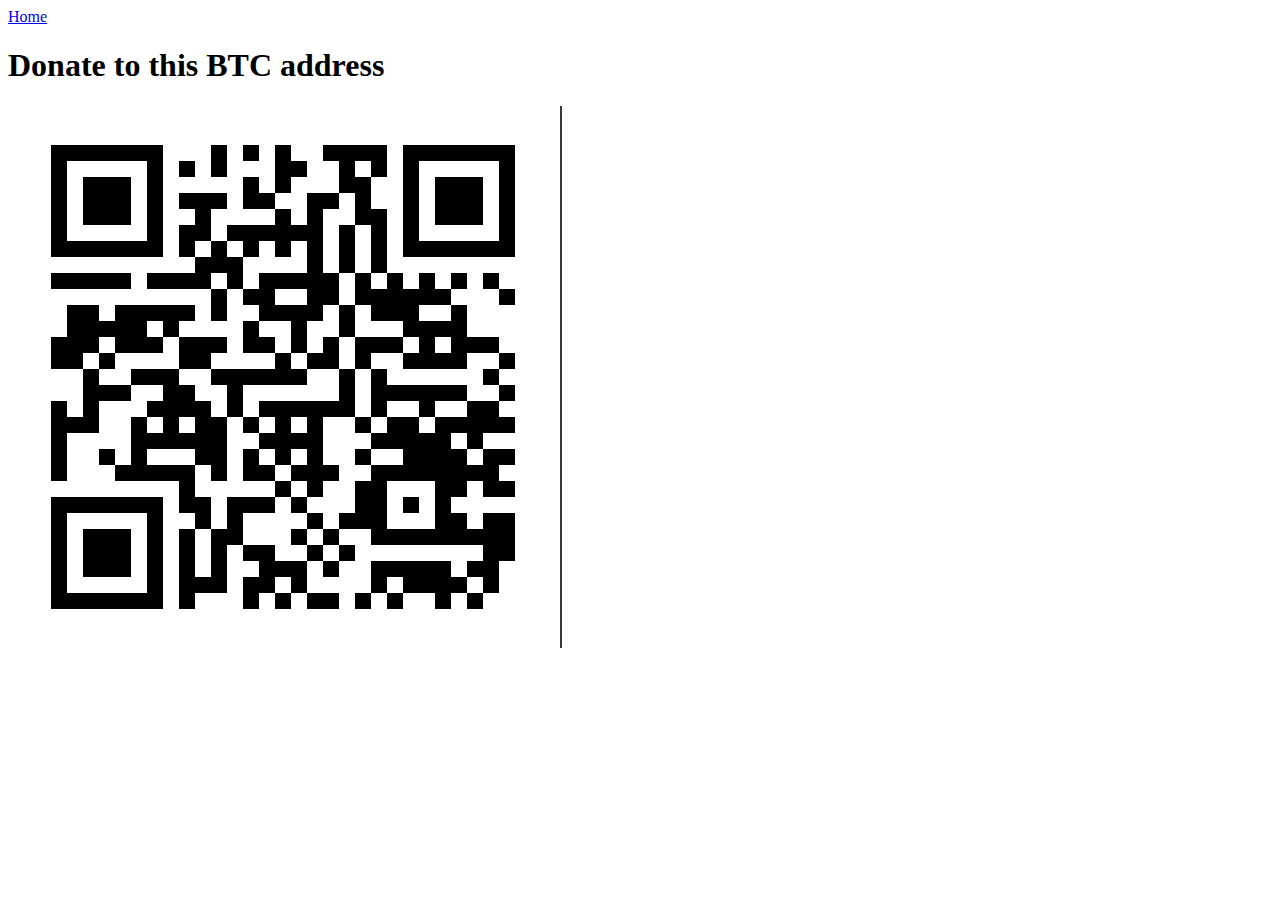
<file: click_on_index/Donate.html>
<!DOCTYPE html>
<html lang="en">
    <head>
        <meta charset="UTF-8" />
        <title>Donate BTC</title>
    </head>
    <body>
        <a href=/index.html>Home</a>
        <h1>Donate to this BTC address</h1>
        <img src="PerfectlySecretBTCaddress.png">
    </body>
</html>
</file>
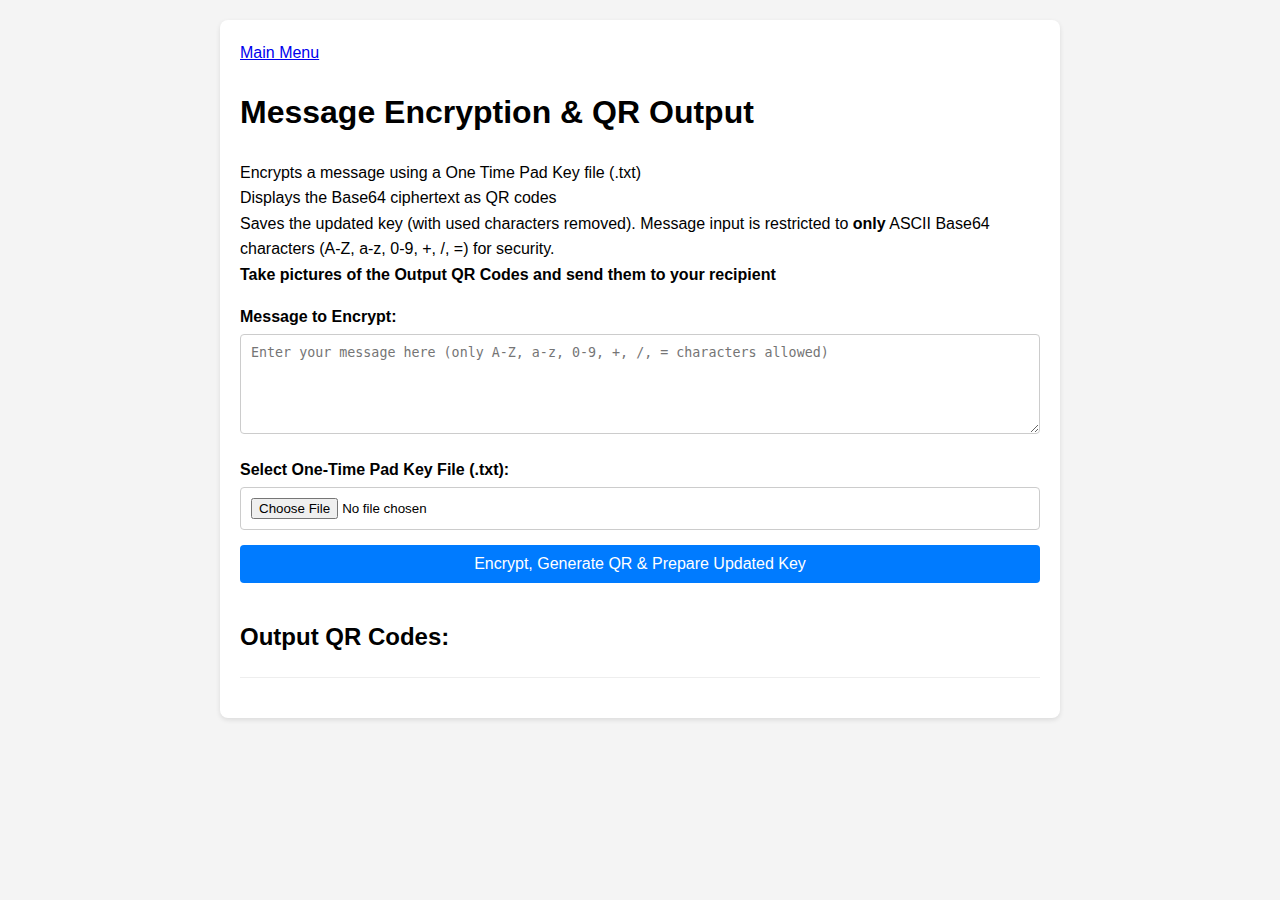
<file: click_on_index/encrypt.html>
<!DOCTYPE html>
<html lang="en">
<head>
    <meta charset="UTF-8">
    <meta name="viewport" content="width=device-width, initial-scale=1.0">
    <title>OTP Encryption Tool with Key Update & QR Output</title>

    <script>
        var QRCode;!function(){function a(a){this.mode=c.MODE_8BIT_BYTE,this.data=a,this.parsedData=[];for(var b=[],d=0,e=this.data.length;e>d;d++){var f=this.data.charCodeAt(d);f>65536?(b[0]=240|(1835008&f)>>>18,b[1]=128|(258048&f)>>>12,b[2]=128|(4032&f)>>>6,b[3]=128|63&f):f>2048?(b[0]=224|(61440&f)>>>12,b[1]=128|(4032&f)>>>6,b[2]=128|63&f):f>128?(b[0]=192|(1984&f)>>>6,b[1]=128|63&f):b[0]=f,this.parsedData=this.parsedData.concat(b)}this.parsedData.length!=this.data.length&&(this.parsedData.unshift(191),this.parsedData.unshift(187),this.parsedData.unshift(239))}function b(a,b){this.typeNumber=a,this.errorCorrectLevel=b,this.modules=null,this.moduleCount=0,this.dataCache=null,this.dataList=[]}function i(a,b){if(void 0==a.length)throw new Error(a.length+"/"+b);for(var c=0;c<a.length&&0==a[c];)c++;this.num=new Array(a.length-c+b);for(var d=0;d<a.length-c;d++)this.num[d]=a[d+c]}function j(a,b){this.totalCount=a,this.dataCount=b}function k(){this.buffer=[],this.length=0}function m(){return"undefined"!=typeof CanvasRenderingContext2D}function n(){var a=!1,b=navigator.userAgent;return/android/i.test(b)&&(a=!0,aMat=b.toString().match(/android ([0-9]\.[0-9])/i),aMat&&aMat[1]&&(a=parseFloat(aMat[1]))),a}function r(a,b){for(var c=1,e=s(a),f=0,g=l.length;g>=f;f++){var h=0;switch(b){case d.L:h=l[f][0];break;case d.M:h=l[f][1];break;case d.Q:h=l[f][2];break;case d.H:h=l[f][3]}if(h>=e)break;c++}if(c>l.length)throw new Error("Too long data");return c}function s(a){var b=encodeURI(a).toString().replace(/\%[0-9a-fA-F]{2}/g,"a");return b.length+(b.length!=a?3:0)}a.prototype={getLength:function(){return this.parsedData.length},write:function(a){for(var b=0,c=this.parsedData.length;c>b;b++)a.put(this.parsedData[b],8)}},b.prototype={addData:function(b){var c=new a(b);this.dataList.push(c),this.dataCache=null},isDark:function(a,b){if(0>a||this.moduleCount<=a||0>b||this.moduleCount<=b)throw new Error(a+","+b);return this.modules[a][b]},getModuleCount:function(){return this.moduleCount},make:function(){this.makeImpl(!1,this.getBestMaskPattern())},makeImpl:function(a,c){this.moduleCount=4*this.typeNumber+17,this.modules=new Array(this.moduleCount);for(var d=0;d<this.moduleCount;d++){this.modules[d]=new Array(this.moduleCount);for(var e=0;e<this.moduleCount;e++)this.modules[d][e]=null}this.setupPositionProbePattern(0,0),this.setupPositionProbePattern(this.moduleCount-7,0),this.setupPositionProbePattern(0,this.moduleCount-7),this.setupPositionAdjustPattern(),this.setupTimingPattern(),this.setupTypeInfo(a,c),this.typeNumber>=7&&this.setupTypeNumber(a),null==this.dataCache&&(this.dataCache=b.createData(this.typeNumber,this.errorCorrectLevel,this.dataList)),this.mapData(this.dataCache,c)},setupPositionProbePattern:function(a,b){for(var c=-1;7>=c;c++)if(!(-1>=a+c||this.moduleCount<=a+c))for(var d=-1;7>=d;d++)-1>=b+d||this.moduleCount<=b+d||(this.modules[a+c][b+d]=c>=0&&6>=c&&(0==d||6==d)||d>=0&&6>=d&&(0==c||6==c)||c>=2&&4>=c&&d>=2&&4>=d?!0:!1)},getBestMaskPattern:function(){for(var a=0,b=0,c=0;8>c;c++){this.makeImpl(!0,c);var d=f.getLostPoint(this);(0==c||a>d)&&(a=d,b=c)}return b},createMovieClip:function(a,b,c){var d=a.createEmptyMovieClip(b,c),e=1;this.make();for(var f=0;f<this.modules.length;f++)for(var g=f*e,h=0;h<this.modules[f].length;h++){var i=h*e,j=this.modules[f][h];j&&(d.beginFill(0,100),d.moveTo(i,g),d.lineTo(i+e,g),d.lineTo(i+e,g+e),d.lineTo(i,g+e),d.endFill())}return d},setupTimingPattern:function(){for(var a=8;a<this.moduleCount-8;a++)null==this.modules[a][6]&&(this.modules[a][6]=0==a%2);for(var b=8;b<this.moduleCount-8;b++)null==this.modules[6][b]&&(this.modules[6][b]=0==b%2)},setupPositionAdjustPattern:function(){for(var a=f.getPatternPosition(this.typeNumber),b=0;b<a.length;b++)for(var c=0;c<a.length;c++){var d=a[b],e=a[c];if(null==this.modules[d][e])for(var g=-2;2>=g;g++)for(var h=-2;2>=h;h++)this.modules[d+g][e+h]=-2==g||2==g||-2==h||2==h||0==g&&0==h?!0:!1}},setupTypeNumber:function(a){for(var b=f.getBCHTypeNumber(this.typeNumber),c=0;18>c;c++){var d=!a&&1==(1&b>>c);this.modules[Math.floor(c/3)][c%3+this.moduleCount-8-3]=d}for(var c=0;18>c;c++){var d=!a&&1==(1&b>>c);this.modules[c%3+this.moduleCount-8-3][Math.floor(c/3)]=d}},setupTypeInfo:function(a,b){for(var c=this.errorCorrectLevel<<3|b,d=f.getBCHTypeInfo(c),e=0;15>e;e++){var g=!a&&1==(1&d>>e);6>e?this.modules[e][8]=g:8>e?this.modules[e+1][8]=g:this.modules[this.moduleCount-15+e][8]=g}for(var e=0;15>e;e++){var g=!a&&1==(1&d>>e);8>e?this.modules[8][this.moduleCount-e-1]=g:9>e?this.modules[8][15-e-1+1]=g:this.modules[8][15-e-1]=g}this.modules[this.moduleCount-8][8]=!a},mapData:function(a,b){for(var c=-1,d=this.moduleCount-1,e=7,g=0,h=this.moduleCount-1;h>0;h-=2)for(6==h&&h--;;){for(var i=0;2>i;i++)if(null==this.modules[d][h-i]){var j=!1;g<a.length&&(j=1==(1&a[g]>>>e));var k=f.getMask(b,d,h-i);k&&(j=!j),this.modules[d][h-i]=j,e--,-1==e&&(g++,e=7)}if(d+=c,0>d||this.moduleCount<=d){d-=c,c=-c;break}}}},b.PAD0=236,b.PAD1=17,b.createData=function(a,c,d){for(var e=j.getRSBlocks(a,c),g=new k,h=0;h<d.length;h++){var i=d[h];g.put(i.mode,4),g.put(i.getLength(),f.getLengthInBits(i.mode,a)),i.write(g)}for(var l=0,h=0;h<e.length;h++)l+=e[h].dataCount;if(g.getLengthInBits()>8*l)throw new Error("code length overflow. ("+g.getLengthInBits()+">"+8*l+")");for(g.getLengthInBits()+4<=8*l&&g.put(0,4);0!=g.getLengthInBits()%8;)g.putBit(!1);for(;;){if(g.getLengthInBits()>=8*l)break;if(g.put(b.PAD0,8),g.getLengthInBits()>=8*l)break;g.put(b.PAD1,8)}return b.createBytes(g,e)},b.createBytes=function(a,b){for(var c=0,d=0,e=0,g=new Array(b.length),h=new Array(b.length),j=0;j<b.length;j++){var k=b[j].dataCount,l=b[j].totalCount-k;d=Math.max(d,k),e=Math.max(e,l),g[j]=new Array(k);for(var m=0;m<g[j].length;m++)g[j][m]=255&a.buffer[m+c];c+=k;var n=f.getErrorCorrectPolynomial(l),o=new i(g[j],n.getLength()-1),p=o.mod(n);h[j]=new Array(n.getLength()-1);for(var m=0;m<h[j].length;m++){var q=m+p.getLength()-h[j].length;h[j][m]=q>=0?p.get(q):0}}for(var r=0,m=0;m<b.length;m++)r+=b[m].totalCount;for(var s=new Array(r),t=0,m=0;d>m;m++)for(var j=0;j<b.length;j++)m<g[j].length&&(s[t++]=g[j][m]);for(var m=0;e>m;m++)for(var j=0;j<b.length;j++)m<h[j].length&&(s[t++]=h[j][m]);return s};for(var c={MODE_NUMBER:1,MODE_ALPHA_NUM:2,MODE_8BIT_BYTE:4,MODE_KANJI:8},d={L:1,M:0,Q:3,H:2},e={PATTERN000:0,PATTERN001:1,PATTERN010:2,PATTERN011:3,PATTERN100:4,PATTERN101:5,PATTERN110:6,PATTERN111:7},f={PATTERN_POSITION_TABLE:[[],[6,18],[6,22],[6,26],[6,30],[6,34],[6,22,38],[6,24,42],[6,26,46],[6,28,50],[6,30,54],[6,32,58],[6,34,62],[6,26,46,66],[6,26,48,70],[6,26,50,74],[6,30,54,78],[6,30,56,82],[6,30,58,86],[6,34,62,90],[6,28,50,72,94],[6,26,50,74,98],[6,30,54,78,102],[6,28,54,80,106],[6,32,58,84,110],[6,30,58,86,114],[6,34,62,90,118],[6,26,50,74,98,122],[6,30,54,78,102,126],[6,26,52,78,104,130],[6,30,56,82,108,134],[6,34,60,86,112,138],[6,30,58,86,114,142],[6,34,62,90,118,146],[6,30,54,78,102,126,150],[6,24,50,76,102,128,154],[6,28,54,80,106,132,158],[6,32,58,84,110,136,162],[6,26,54,82,110,138,166],[6,30,58,86,114,142,170]],G15:1335,G18:7973,G15_MASK:21522,getBCHTypeInfo:function(a){for(var b=a<<10;f.getBCHDigit(b)-f.getBCHDigit(f.G15)>=0;)b^=f.G15<<f.getBCHDigit(b)-f.getBCHDigit(f.G15);return(a<<10|b)^f.G15_MASK},getBCHTypeNumber:function(a){for(var b=a<<12;f.getBCHDigit(b)-f.getBCHDigit(f.G18)>=0;)b^=f.G18<<f.getBCHDigit(b)-f.getBCHDigit(f.G18);return a<<12|b},getBCHDigit:function(a){for(var b=0;0!=a;)b++,a>>>=1;return b},getPatternPosition:function(a){return f.PATTERN_POSITION_TABLE[a-1]},getMask:function(a,b,c){switch(a){case e.PATTERN000:return 0==(b+c)%2;case e.PATTERN001:return 0==b%2;case e.PATTERN010:return 0==c%3;case e.PATTERN011:return 0==(b+c)%3;case e.PATTERN100:return 0==(Math.floor(b/2)+Math.floor(c/3))%2;case e.PATTERN101:return 0==b*c%2+b*c%3;case e.PATTERN110:return 0==(b*c%2+b*c%3)%2;case e.PATTERN111:return 0==(b*c%3+(b+c)%2)%2;default:throw new Error("bad maskPattern:"+a)}},getErrorCorrectPolynomial:function(a){for(var b=new i([1],0),c=0;a>c;c++)b=b.multiply(new i([1,g.gexp(c)],0));return b},getLengthInBits:function(a,b){if(b>=1&&10>b)switch(a){case c.MODE_NUMBER:return 10;case c.MODE_ALPHA_NUM:return 9;case c.MODE_8BIT_BYTE:return 8;case c.MODE_KANJI:return 8;default:throw new Error("mode:"+a)}else if(27>b)switch(a){case c.MODE_NUMBER:return 12;case c.MODE_ALPHA_NUM:return 11;case c.MODE_8BIT_BYTE:return 16;case c.MODE_KANJI:return 10;default:throw new Error("mode:"+a)}else{if(!(41>b))throw new Error("type:"+b);switch(a){case c.MODE_NUMBER:return 14;case c.MODE_ALPHA_NUM:return 13;case c.MODE_8BIT_BYTE:return 16;case c.MODE_KANJI:return 12;default:throw new Error("mode:"+a)}}},getLostPoint:function(a){for(var b=a.getModuleCount(),c=0,d=0;b>d;d++)for(var e=0;b>e;e++){for(var f=0,g=a.isDark(d,e),h=-1;1>=h;h++)if(!(0>d+h||d+h>=b))for(var i=-1;1>=i;i++)0>e+i||e+i>=b||(0!=h||0!=i)&&g==a.isDark(d+h,e+i)&&f++;f>5&&(c+=3+f-5)}for(var d=0;b-1>d;d++)for(var e=0;b-1>e;e++){var j=0;a.isDark(d,e)&&j++,a.isDark(d+1,e)&&j++,a.isDark(d,e+1)&&j++,a.isDark(d+1,e+1)&&j++,(0==j||4==j)&&(c+=3)}for(var d=0;b>d;d++)for(var e=0;b-6>e;e++)a.isDark(d,e)&&!a.isDark(d,e+1)&&a.isDark(d,e+2)&&a.isDark(d,e+3)&&a.isDark(d,e+4)&&!a.isDark(d,e+5)&&a.isDark(d,e+6)&&(c+=40);for(var e=0;b>e;e++)for(var d=0;b-6>d;d++)a.isDark(d,e)&&!a.isDark(d+1,e)&&a.isDark(d+2,e)&&a.isDark(d+3,e)&&a.isDark(d+4,e)&&!a.isDark(d+5,e)&&a.isDark(d+6,e)&&(c+=40);for(var k=0,e=0;b>e;e++)for(var d=0;b>d;d++)a.isDark(d,e)&&k++;var l=Math.abs(100*k/b/b-50)/5;return c+=10*l}},g={glog:function(a){if(1>a)throw new Error("glog("+a+")");return g.LOG_TABLE[a]},gexp:function(a){for(;0>a;)a+=255;for(;a>=256;)a-=255;return g.EXP_TABLE[a]},EXP_TABLE:new Array(256),LOG_TABLE:new Array(256)},h=0;8>h;h++)g.EXP_TABLE[h]=1<<h;for(var h=8;256>h;h++)g.EXP_TABLE[h]=g.EXP_TABLE[h-4]^g.EXP_TABLE[h-5]^g.EXP_TABLE[h-6]^g.EXP_TABLE[h-8];for(var h=0;255>h;h++)g.LOG_TABLE[g.EXP_TABLE[h]]=h;i.prototype={get:function(a){return this.num[a]},getLength:function(){return this.num.length},multiply:function(a){for(var b=new Array(this.getLength()+a.getLength()-1),c=0;c<this.getLength();c++)for(var d=0;d<a.getLength();d++)b[c+d]^=g.gexp(g.glog(this.get(c))+g.glog(a.get(d)));return new i(b,0)},mod:function(a){if(this.getLength()-a.getLength()<0)return this;for(var b=g.glog(this.get(0))-g.glog(a.get(0)),c=new Array(this.getLength()),d=0;d<this.getLength();d++)c[d]=this.get(d);for(var d=0;d<a.getLength();d++)c[d]^=g.gexp(g.glog(a.get(d))+b);return new i(c,0).mod(a)}},j.RS_BLOCK_TABLE=[[1,26,19],[1,26,16],[1,26,13],[1,26,9],[1,44,34],[1,44,28],[1,44,22],[1,44,16],[1,70,55],[1,70,44],[2,35,17],[2,35,13],[1,100,80],[2,50,32],[2,50,24],[4,25,9],[1,134,108],[2,67,43],[2,33,15,2,34,16],[2,33,11,2,34,12],[2,86,68],[4,43,27],[4,43,19],[4,43,15],[2,98,78],[4,49,31],[2,32,14,4,33,15],[4,39,13,1,40,14],[2,121,97],[2,60,38,2,61,39],[4,40,18,2,41,19],[4,40,14,2,41,15],[2,146,116],[3,58,36,2,59,37],[4,36,16,4,37,17],[4,36,12,4,37,13],[2,86,68,2,87,69],[4,69,43,1,70,44],[6,43,19,2,44,20],[6,43,15,2,44,16],[4,101,81],[1,80,50,4,81,51],[4,50,22,4,51,23],[3,36,12,8,37,13],[2,116,92,2,117,93],[6,58,36,2,59,37],[4,46,20,6,47,21],[7,42,14,4,43,15],[4,133,107],[8,59,37,1,60,38],[8,44,20,4,45,21],[12,33,11,4,34,12],[3,145,115,1,146,116],[4,64,40,5,65,41],[11,36,16,5,37,17],[11,36,12,5,37,13],[5,109,87,1,110,88],[5,65,41,5,66,42],[5,54,24,7,55,25],[11,36,12],[5,122,98,1,123,99],[7,73,45,3,74,46],[15,43,19,2,44,20],[3,45,15,13,46,16],[1,135,107,5,136,108],[10,74,46,1,75,47],[1,50,22,15,51,23],[2,42,14,17,43,15],[5,150,120,1,151,121],[9,69,43,4,70,44],[17,50,22,1,51,23],[2,42,14,19,43,15],[3,141,113,4,142,114],[3,70,44,11,71,45],[17,47,21,4,48,22],[9,39,13,16,40,14],[3,135,107,5,136,108],[3,67,41,13,68,42],[15,54,24,5,55,25],[15,43,15,10,44,16],[4,144,116,4,145,117],[17,68,42],[17,50,22,6,51,23],[19,46,16,6,47,17],[2,139,111,7,140,112],[17,74,46],[7,54,24,16,55,25],[34,37,13],[4,151,121,5,152,122],[4,75,47,14,76,48],[11,54,24,14,55,25],[16,45,15,14,46,16],[6,147,117,4,148,118],[6,73,45,14,74,46],[11,54,24,16,55,25],[30,46,16,2,47,17],[8,132,106,4,133,107],[8,75,47,13,76,48],[7,54,24,22,55,25],[22,45,15,13,46,16],[10,142,114,2,143,115],[19,74,46,4,75,47],[28,50,22,6,51,23],[33,46,16,4,47,17],[8,152,122,4,153,123],[22,73,45,3,74,46],[8,53,23,26,54,24],[12,45,15,28,46,16],[3,147,117,10,148,118],[3,73,45,23,74,46],[4,54,24,31,55,25],[11,45,15,31,46,16],[7,146,116,7,147,117],[21,73,45,7,74,46],[1,53,23,37,54,24],[19,45,15,26,46,16],[5,145,115,10,146,116],[19,75,47,10,76,48],[15,54,24,25,55,25],[23,45,15,25,46,16],[13,145,115,3,146,116],[2,74,46,29,75,47],[42,54,24,1,55,25],[23,45,15,28,46,16],[17,145,115],[10,74,46,23,75,47],[10,54,24,35,55,25],[19,45,15,35,46,16],[17,145,115,1,146,116],[14,74,46,21,75,47],[29,54,24,19,55,25],[11,45,15,46,46,16],[13,145,115,6,146,116],[14,74,46,23,75,47],[44,54,24,7,55,25],[59,46,16,1,47,17],[12,151,121,7,152,122],[12,75,47,26,76,48],[39,54,24,14,55,25],[22,45,15,41,46,16],[6,151,121,14,152,122],[6,75,47,34,76,48],[46,54,24,10,55,25],[2,45,15,64,46,16],[17,152,122,4,153,123],[29,74,46,14,75,47],[49,54,24,10,55,25],[24,45,15,46,46,16],[4,152,122,18,153,123],[13,74,46,32,75,47],[48,54,24,14,55,25],[42,45,15,32,46,16],[20,147,117,4,148,118],[40,75,47,7,76,48],[43,54,24,22,55,25],[10,45,15,67,46,16],[19,148,118,6,149,119],[18,75,47,31,76,48],[34,54,24,34,55,25],[20,45,15,61,46,16]],j.getRSBlocks=function(a,b){var c=j.getRsBlockTable(a,b);if(void 0==c)throw new Error("bad rs block @ typeNumber:"+a+"/errorCorrectLevel:"+b);for(var d=c.length/3,e=[],f=0;d>f;f++)for(var g=c[3*f+0],h=c[3*f+1],i=c[3*f+2],k=0;g>k;k++)e.push(new j(h,i));return e},j.getRsBlockTable=function(a,b){switch(b){case d.L:return j.RS_BLOCK_TABLE[4*(a-1)+0];case d.M:return j.RS_BLOCK_TABLE[4*(a-1)+1];case d.Q:return j.RS_BLOCK_TABLE[4*(a-1)+2];case d.H:return j.RS_BLOCK_TABLE[4*(a-1)+3];default:return void 0}},k.prototype={get:function(a){var b=Math.floor(a/8);return 1==(1&this.buffer[b]>>>7-a%8)},put:function(a,b){for(var c=0;b>c;c++)this.putBit(1==(1&a>>>b-c-1))},getLengthInBits:function(){return this.length},putBit:function(a){var b=Math.floor(this.length/8);this.buffer.length<=b&&this.buffer.push(0),a&&(this.buffer[b]|=128>>>this.length%8),this.length++}};var l=[[17,14,11,7],[32,26,20,14],[53,42,32,24],[78,62,46,34],[106,84,60,44],[134,106,74,58],[154,122,86,64],[192,152,108,84],[230,180,130,98],[271,213,151,119],[321,251,177,137],[367,287,203,155],[425,331,241,177],[458,362,258,194],[520,412,292,220],[586,450,322,250],[644,504,364,280],[718,560,394,310],[792,624,442,338],[858,666,482,382],[929,711,509,403],[1003,779,565,439],[1091,857,611,461],[1171,911,661,511],[1273,997,715,535],[1367,1059,751,593],[1465,1125,805,625],[1528,1190,868,658],[1628,1264,908,698],[1732,1370,982,742],[1840,1452,1030,790],[1952,1538,1112,842],[2068,1628,1168,898],[2188,1722,1228,958],[2303,1809,1283,983],[2431,1911,1351,1051],[2563,1989,1423,1093],[2699,2099,1499,1139],[2809,2213,1579,1219],[2953,2331,1663,1273]],o=function(){var a=function(a,b){this._el=a,this._htOption=b};return a.prototype.draw=function(a){function g(a,b){var c=document.createElementNS("http://www.w3.org/2000/svg",a);for(var d in b)b.hasOwnProperty(d)&&c.setAttribute(d,b[d]);return c}var b=this._htOption,c=this._el,d=a.getModuleCount();Math.floor(b.width/d),Math.floor(b.height/d),this.clear();var h=g("svg",{viewBox:"0 0 "+String(d)+" "+String(d),width:"100%",height:"100%",fill:b.colorLight});h.setAttributeNS("http://www.w3.org/2000/xmlns/","xmlns:xlink","http://www.w3.org/1999/xlink"),c.appendChild(h),h.appendChild(g("rect",{fill:b.colorDark,width:"1",height:"1",id:"template"}));for(var i=0;d>i;i++)for(var j=0;d>j;j++)if(a.isDark(i,j)){var k=g("use",{x:String(i),y:String(j)});k.setAttributeNS("http://www.w3.org/1999/xlink","href","#template"),h.appendChild(k)}},a.prototype.clear=function(){for(;this._el.hasChildNodes();)this._el.removeChild(this._el.lastChild)},a}(),p="svg"===document.documentElement.tagName.toLowerCase(),q=p?o:m()?function(){function a(){this._elImage.src=this._elCanvas.toDataURL("image/png"),this._elImage.style.display="block",this._elCanvas.style.display="none"}function d(a,b){var c=this;if(c._fFail=b,c._fSuccess=a,null===c._bSupportDataURI){var d=document.createElement("img"),e=function(){c._bSupportDataURI=!1,c._fFail&&_fFail.call(c)},f=function(){c._bSupportDataURI=!0,c._fSuccess&&c._fSuccess.call(c)};return d.onabort=e,d.onerror=e,d.onload=f,d.src="[data-uri]",void 0}c._bSupportDataURI===!0&&c._fSuccess?c._fSuccess.call(c):c._bSupportDataURI===!1&&c._fFail&&c._fFail.call(c)}if(this._android&&this._android<=2.1){var b=1/window.devicePixelRatio,c=CanvasRenderingContext2D.prototype.drawImage;CanvasRenderingContext2D.prototype.drawImage=function(a,d,e,f,g,h,i,j){if("nodeName"in a&&/img/i.test(a.nodeName))for(var l=arguments.length-1;l>=1;l--)arguments[l]=arguments[l]*b;else"undefined"==typeof j&&(arguments[1]*=b,arguments[2]*=b,arguments[3]*=b,arguments[4]*=b);c.apply(this,arguments)}}var e=function(a,b){this._bIsPainted=!1,this._android=n(),this._htOption=b,this._elCanvas=document.createElement("canvas"),this._elCanvas.width=b.width,this._elCanvas.height=b.height,a.appendChild(this._elCanvas),this._el=a,this._oContext=this._elCanvas.getContext("2d"),this._bIsPainted=!1,this._elImage=document.createElement("img"),this._elImage.style.display="none",this._el.appendChild(this._elImage),this._bSupportDataURI=null};return e.prototype.draw=function(a){var b=this._elImage,c=this._oContext,d=this._htOption,e=a.getModuleCount(),f=d.width/e,g=d.height/e,h=Math.round(f),i=Math.round(g);b.style.display="none",this.clear();for(var j=0;e>j;j++)for(var k=0;e>k;k++){var l=a.isDark(j,k),m=k*f,n=j*g;c.strokeStyle=l?d.colorDark:d.colorLight,c.lineWidth=1,c.fillStyle=l?d.colorDark:d.colorLight,c.fillRect(m,n,f,g),c.strokeRect(Math.floor(m)+.5,Math.floor(n)+.5,h,i),c.strokeRect(Math.ceil(m)-.5,Math.ceil(n)-.5,h,i)}this._bIsPainted=!0},e.prototype.makeImage=function(){this._bIsPainted&&d.call(this,a)},e.prototype.isPainted=function(){return this._bIsPainted},e.prototype.clear=function(){this._oContext.clearRect(0,0,this._elCanvas.width,this._elCanvas.height),this._bIsPainted=!1},e.prototype.round=function(a){return a?Math.floor(1e3*a)/1e3:a},e}():function(){var a=function(a,b){this._el=a,this._htOption=b};return a.prototype.draw=function(a){for(var b=this._htOption,c=this._el,d=a.getModuleCount(),e=Math.floor(b.width/d),f=Math.floor(b.height/d),g=['<table style="border:0;border-collapse:collapse;">'],h=0;d>h;h++){g.push("<tr>");for(var i=0;d>i;i++)g.push('<td style="border:0;border-collapse:collapse;padding:0;margin:0;width:'+e+"px;height:"+f+"px;background-color:"+(a.isDark(h,i)?b.colorDark:b.colorLight)+';"></td>');g.push("</tr>")}g.push("</table>"),c.innerHTML=g.join("");var j=c.childNodes[0],k=(b.width-j.offsetWidth)/2,l=(b.height-j.offsetHeight)/2;k>0&&l>0&&(j.style.margin=l+"px "+k+"px")},a.prototype.clear=function(){this._el.innerHTML=""},a}();QRCode=function(a,b){if(this._htOption={width:256,height:256,typeNumber:4,colorDark:"#000000",colorLight:"#ffffff",correctLevel:d.H},"string"==typeof b&&(b={text:b}),b)for(var c in b)this._htOption[c]=b[c];"string"==typeof a&&(a=document.getElementById(a)),this._android=n(),this._el=a,this._oQRCode=null,this._oDrawing=new q(this._el,this._htOption),this._htOption.text&&this.makeCode(this._htOption.text)},QRCode.prototype.makeCode=function(a){this._oQRCode=new b(r(a,this._htOption.correctLevel),this._htOption.correctLevel),this._oQRCode.addData(a),this._oQRCode.make(),this._el.title=a,this._oDrawing.draw(this._oQRCode),this.makeImage()},QRCode.prototype.makeImage=function(){"function"==typeof this._oDrawing.makeImage&&(!this._android||this._android>=3)&&this._oDrawing.makeImage()},QRCode.prototype.clear=function(){this._oDrawing.clear()},QRCode.CorrectLevel=d}();
    </script>
    <style>
        body {
            font-family: sans-serif;
            line-height: 1.6;
            margin: 20px;
            background-color: #f4f4f4;
        }
        .container {
            max-width: 800px;
            margin: auto;
            background: #fff;
            padding: 20px;
            border-radius: 8px;
            box-shadow: 0 2px 5px rgba(0,0,0,0.1);
        }
        label {
            display: block;
            margin-bottom: 5px;
            font-weight: bold;
        }
        textarea, input[type="file"], button {
            width: 100%;
            padding: 10px;
            margin-bottom: 15px;
            box-sizing: border-box; /* Include padding in width */
            border: 1px solid #ccc;
            border-radius: 4px;
        }
        textarea {
            min-height: 100px;
            resize: vertical;
            font-family: monospace;
            word-break: break-all;
        }
        button {
            background-color: #007bff;
            color: white;
            border: none;
            cursor: pointer;
            font-size: 1em;
        }
        button:hover {
            background-color: #0056b3;
        }
        button#downloadKeyButton { /* Specific style for download button */
             background-color: #28a745; /* Green */
             margin-top: 10px;
             width: auto; /* Don't force full width */
             padding: 10px 15px;
        }
        button#downloadKeyButton:hover {
            background-color: #218838;
        }
        #statusInfo, #errorInfo, #recipientInstruction {
            margin-top: 20px;
            padding: 15px;
            border-radius: 4px;
        }
        #statusInfo {
            background-color: #e9f7ef;
            border: 1px solid #a9dfbf;
            color: #1d8348;
            display: none; /* Hidden by default */
        }
         #errorInfo {
            background-color: #fadde1;
            border: 1px solid #f5c6cb;
            color: #721c24;
            display: none; /* Hidden by default */
         }
        #recipientInstruction {
             background-color: #fff3cd; /* Light yellow */
             border: 1px solid #ffeeba;
             color: #856404; /* Dark yellow/brown */
             margin-bottom: 15px;
             text-align: center;
             display: none; /* Hidden by default */
        }
        #qrCodeContainer {
            margin-top: 20px;
            display: flex;
            flex-wrap: wrap;
            gap: 15px;
            justify-content: center;
            border-top: 1px solid #eee;
            padding-top: 20px;
        }
        .qr-batch-container {
            padding: 10px;
            border: 1px solid #eee;
            background-color: #fff;
            box-shadow: 0 1px 3px rgba(0,0,0,0.1);
            display: flex;
            flex-direction: column;
            align-items: center;
            width: fit-content;
        }
        .qr-batch-container p.batch-label {
            margin-top: 0;
            margin-bottom: 8px;
            font-weight: bold;
            font-size: 0.9em;
            color: #555;
        }
        .qr-code-element {
            width: 128px; /* Default QR size */
            height: 128px; /* Default QR size */
            margin: 0 auto;
            display: flex;
            align-items: center;
            justify-content: center;
        }
        .qr-code-element .error-message {
            color: red;
            font-size: 0.8em;
            border: 1px solid red;
            padding: 5px;
            height: auto;
            box-sizing: border-box;
            width: 100%;
            text-align: center;
            word-wrap: break-word;
        }
    </style>
</head>
<body>
    <div class="container">
            <a href=/index.html>Main Menu</a>
        <h1>Message Encryption & QR Output</h1>
        <p>Encrypts a message using a One Time Pad Key file (.txt)<Br> Displays the Base64 ciphertext as QR codes <BR> Saves the updated key (with used characters removed). Message input is restricted to <strong>only</strong> ASCII Base64 characters (A-Z, a-z, 0-9, +, /, =) for security.<BR><STRONG>Take pictures of the Output QR Codes and send them to your recipient</STRONG></p>

        <div id="errorInfo"></div>
        <div id="statusInfo"></div> 

        <label for="message">Message to Encrypt:</label>
        <textarea id="message" placeholder="Enter your message here (only A-Z, a-z, 0-9, +, /, = characters allowed)"></textarea>

        <label for="keyFile">Select One-Time Pad Key File (.txt):</label>
        <input type="file" id="keyFile" accept=".txt">

        <button id="encryptButton">Encrypt, Generate QR & Prepare Updated Key</button>

        <h2>Output QR Codes:</h2>
        <div id="recipientInstruction"></div> 
        <div id="qrCodeContainer">
            
        </div>

    </div>

    <script>
        const messageInput = document.getElementById('message');
        const keyFileInput = document.getElementById('keyFile');
        const encryptButton = document.getElementById('encryptButton');
        const statusInfoDiv = document.getElementById('statusInfo');
        const errorInfoDiv = document.getElementById('errorInfo');
        const qrCodeContainer = document.getElementById('qrCodeContainer');
        const recipientInstructionDiv = document.getElementById('recipientInstruction');

        const base64Regex = /^[A-Za-z0-9+/=]*$/;
        const nonBase64Regex = /[^A-Za-z0-9+/=]/g;

        const MAX_QR_CHARS = 100; // Max characters per QR code
        const QR_CODE_SIZE = 128; // Pixels (width & height)

        let currentKeyFilename = null; // To store the original filename for saving
        let modifiedKeyContent = null; // To store the updated key content

        messageInput.addEventListener('input', function(event) {
            // Restrict input to Base64 characters
            const start = event.target.selectionStart;
            const end = event.target.selectionEnd;
            const originalLength = event.target.value.length;
            const filteredValue = event.target.value.replace(nonBase64Regex, '');

            if (event.target.value !== filteredValue) {
                event.target.value = filteredValue;
                const newLength = filteredValue.length;
                const diff = originalLength - newLength;
                const newStart = Math.max(0, start - diff);
                const newEnd = Math.max(0, end - diff);
                event.target.setSelectionRange(newStart, newEnd);
            }
        });

        encryptButton.addEventListener('click', handleEncryptAndPrepareKey);

        function displayError(message) {
            errorInfoDiv.textContent = `Error: ${message}`;
            errorInfoDiv.style.display = 'block';
            statusInfoDiv.style.display = 'none';
            recipientInstructionDiv.style.display = 'none';
            qrCodeContainer.innerHTML = '<p>Process failed. No QR codes generated.</p>';
            // Clear previous download button if any
             const existingDownloadBtn = document.getElementById('downloadKeyButton');
             if (existingDownloadBtn) {
                 existingDownloadBtn.remove();
             }
             modifiedKeyContent = null;
             currentKeyFilename = null;
        }

        function clearMessages() {
            errorInfoDiv.textContent = '';
            errorInfoDiv.style.display = 'none';
            statusInfoDiv.textContent = '';
            statusInfoDiv.style.display = 'none';
            recipientInstructionDiv.style.display = 'none';
            // Clear previous download button if any
             const existingDownloadBtn = document.getElementById('downloadKeyButton');
             if (existingDownloadBtn) {
                 existingDownloadBtn.remove();
             }
        }

         function displayStatus(message, showDownloadButton = false) {
            statusInfoDiv.innerHTML = message; // Use innerHTML to allow basic tags like <br>
            statusInfoDiv.style.display = 'block';
            errorInfoDiv.style.display = 'none';

            // Remove old button before potentially adding a new one
             const existingDownloadBtn = document.getElementById('downloadKeyButton');
             if (existingDownloadBtn) {
                 existingDownloadBtn.remove();
             }

            if (showDownloadButton && modifiedKeyContent !== null && currentKeyFilename !== null) {
                const downloadButton = document.createElement('button');
                downloadButton.textContent = `Download Updated Key (${currentKeyFilename})`;
                downloadButton.id = 'downloadKeyButton'; // Assign an ID for styling/removal
                downloadButton.onclick = () => downloadTextFile(modifiedKeyContent, currentKeyFilename);
                statusInfoDiv.appendChild(document.createElement('br')); // Add line break
                statusInfoDiv.appendChild(downloadButton);
            }
        }


        function handleEncryptAndPrepareKey() {
            clearMessages();
            qrCodeContainer.innerHTML = ''; // Clear previous QRs
            modifiedKeyContent = null; // Reset key content
            currentKeyFilename = null; // Reset filename

            const message = messageInput.value;
            const keyFile = keyFileInput.files[0];

            // --- Input Validations ---
            if (!message) {
                displayError("Message cannot be empty.");
                return;
            }
            if (!base64Regex.test(message)) {
                displayError("Message contains invalid (non-Base64) characters. Please use only A-Z, a-z, 0-9, +, /, =.");
                return;
            }
            if (!keyFile) {
                displayError("Please select a One-Time Key file.");
                return;
            }
             if (keyFile.type !== 'text/plain') {
                 // Warn but proceed cautiously
                 displayStatus('Warning: Selected file might not be a plain text file. Proceeding anyway...', false); // Show temp status
            }

            currentKeyFilename = keyFile.name; // Store filename
            const reader = new FileReader();

            reader.onload = function(e) {
                const keyContent = e.target.result;

                if (keyContent.length < message.length) {
                    displayError(`Key is too short. Key length (${keyContent.length}) must be at least message length (${message.length}).`);
                    currentKeyFilename = null; // Reset on error
                    return;
                }

                try {
                    // --- Encryption ---
                    const { ciphertextBase64, charsUsed } = otpEncrypt(message, keyContent);

                     // --- Key Modification ---
                    if (charsUsed > keyContent.length) {
                         // This case should be caught earlier, but double-check
                        throw new Error(`Cannot remove ${charsUsed} characters; the key only contained ${keyContent.length}.`);
                    }
                    modifiedKeyContent = keyContent.substring(charsUsed); // Store modified content


                    // --- Display Status & Download Button ---
                    displayStatus(`Successfully encrypted message.<br>
                                  Ciphertext Length: <strong>${ciphertextBase64.length}</strong> characters.<br>
                                  Characters used from key: <strong>${charsUsed}</strong>.<br>
                                  Remaining key length: <strong>${modifiedKeyContent.length}</strong>.`,
                                  true); // Pass true to show download button


                    // --- Display Recipient Instruction ---
                    recipientInstructionDiv.innerHTML = `<strong>Be sure to donwnload and replace the key with the updated one.</strong>`;
                    recipientInstructionDiv.style.display = 'block';

                    // --- Generate QR Codes ---
                    if (typeof QRCode !== 'undefined') {
                         generateQrCodesFromText(ciphertextBase64, MAX_QR_CHARS, QR_CODE_SIZE);
                    } else {
                        displayError("QR Code library failed to load. Encryption done, but cannot generate QRs.");
                        console.error("QRCode object is not defined.");
                        // Keep download button available even if QRs fail
                        displayStatus(`Encryption successful, but QR library failed.<br>
                                       Characters used from key: <strong>${charsUsed}</strong>.<br>
                                       Remaining key length: <strong>${modifiedKeyContent.length}</strong>.`,
                                       true);
                    }

                } catch (error) {
                    displayError(`Processing failed: ${error.message}`);
                    console.error("Encryption/Key Processing error:", error);
                    modifiedKeyContent = null; // Clear modified key on error
                    currentKeyFilename = null;
                }
            };

            reader.onerror = function(e) {
                displayError("Failed to read the key file.");
                console.error("File reading error:", e);
                currentKeyFilename = null;
                modifiedKeyContent = null;
            };

            reader.readAsText(keyFile); // Read the key file
        }

        function otpEncrypt(plaintext, key) {
            // Assumes key length is already validated >= plaintext length
            const charsUsed = plaintext.length;
            const ciphertextBytes = [];
            for (let i = 0; i < charsUsed; i++) {
                const plainCharCode = plaintext.charCodeAt(i);
                const keyCharCode = key.charCodeAt(i);
                // Basic XOR encryption
                const cipherCharCode = plainCharCode ^ keyCharCode;
                // Ensure the result is within byte range (0-255), although XOR often stays within ASCII range anyway
                ciphertextBytes.push(cipherCharCode & 0xFF);
            }
             // Convert byte array to binary string, then to Base64
             const ciphertextBinaryString = String.fromCharCode(...ciphertextBytes);
             const ciphertextBase64 = btoa(ciphertextBinaryString);
            return { ciphertextBase64, charsUsed };
        }

        // Function to trigger downloading the modified key content
        function downloadTextFile(textContent, filename) {
            if (textContent === null || filename === null) {
                displayError("Cannot download: Modified key data is not available.");
                return;
            }
            try {
                const blob = new Blob([textContent], { type: 'text/plain;charset=utf-8' });
                const url = URL.createObjectURL(blob);
                const link = document.createElement('a');
                link.href = url;
                link.download = filename; // Use the stored original filename

                document.body.appendChild(link);
                link.click();
                document.body.removeChild(link);

                URL.revokeObjectURL(url);
                 // Optionally update status after successful download trigger
                 // displayStatus("Updated key download initiated.", false); // Don't show button again
            } catch (error) {
                 displayError(`Failed to initiate key download: ${error.message}`);
                 console.error("Download error:", error);
            }
        }


        function generateQrCodesFromText(text, chunkSize, qrCodePixelSize) {
             // Clear only QR codes, leave status/instruction intact
            qrCodeContainer.innerHTML = '';

            if (!text) {
                 qrCodeContainer.innerHTML = '<p>No ciphertext provided for QR generation.</p>';
                return;
            }
            if (text.length === 0) {
                qrCodeContainer.innerHTML = '<p>Ciphertext is empty. No QR codes to generate.</p>';
                return;
            }
            if (typeof QRCode === 'undefined') {
                 // Error already handled and displayed in the calling function
                return;
            }

            const totalChunks = Math.ceil(text.length / chunkSize);
            let batchNumber = 1;

            for (let i = 0; i < text.length; i += chunkSize) {
                const chunk = text.substring(i, Math.min(i + chunkSize, text.length));
                const currentBatchNumber = batchNumber++;

                const batchDiv = document.createElement('div');
                batchDiv.className = 'qr-batch-container';

                const label = document.createElement('p');
                label.className = 'batch-label';
                label.textContent = `Part ${currentBatchNumber} / ${totalChunks} (${chunk.length} chars)`;

                const qrCodeElement = document.createElement('div');
                qrCodeElement.className = 'qr-code-element';
                qrCodeElement.style.width = qrCodePixelSize + 'px';
                qrCodeElement.style.height = qrCodePixelSize + 'px';

                batchDiv.appendChild(label);
                batchDiv.appendChild(qrCodeElement);
                qrCodeContainer.appendChild(batchDiv);

                try {
                    // Generate QR Code for the chunk
                    new QRCode(qrCodeElement, {
                        text: chunk,
                        width: qrCodePixelSize,
                        height: qrCodePixelSize,
                        colorDark : "#000000",
                        colorLight : "#ffffff",
                        correctLevel : QRCode.CorrectLevel.L // Use Low correction for more data capacity
                    });
                } catch (error) {
                    console.error(`QR Code generation error for batch ${currentBatchNumber}:`, error);
                    const errorDiv = document.createElement('div');
                    errorDiv.className = 'error-message';
                    let errorMessageText = "Error generating QR.";
                    if (error && error.message) {
                        errorMessageText = error.message.length > 100 ? error.message.substring(0, 97) + "..." : error.message;
                    }
                    errorDiv.textContent = errorMessageText;
                    // Replace the QR element placeholder with the error message
                    qrCodeElement.innerHTML = '';
                    qrCodeElement.appendChild(errorDiv);
                    qrCodeElement.style.height = 'auto'; // Adjust height for text
                }
            }
        }
    </script>
</body>
</html>
</file>
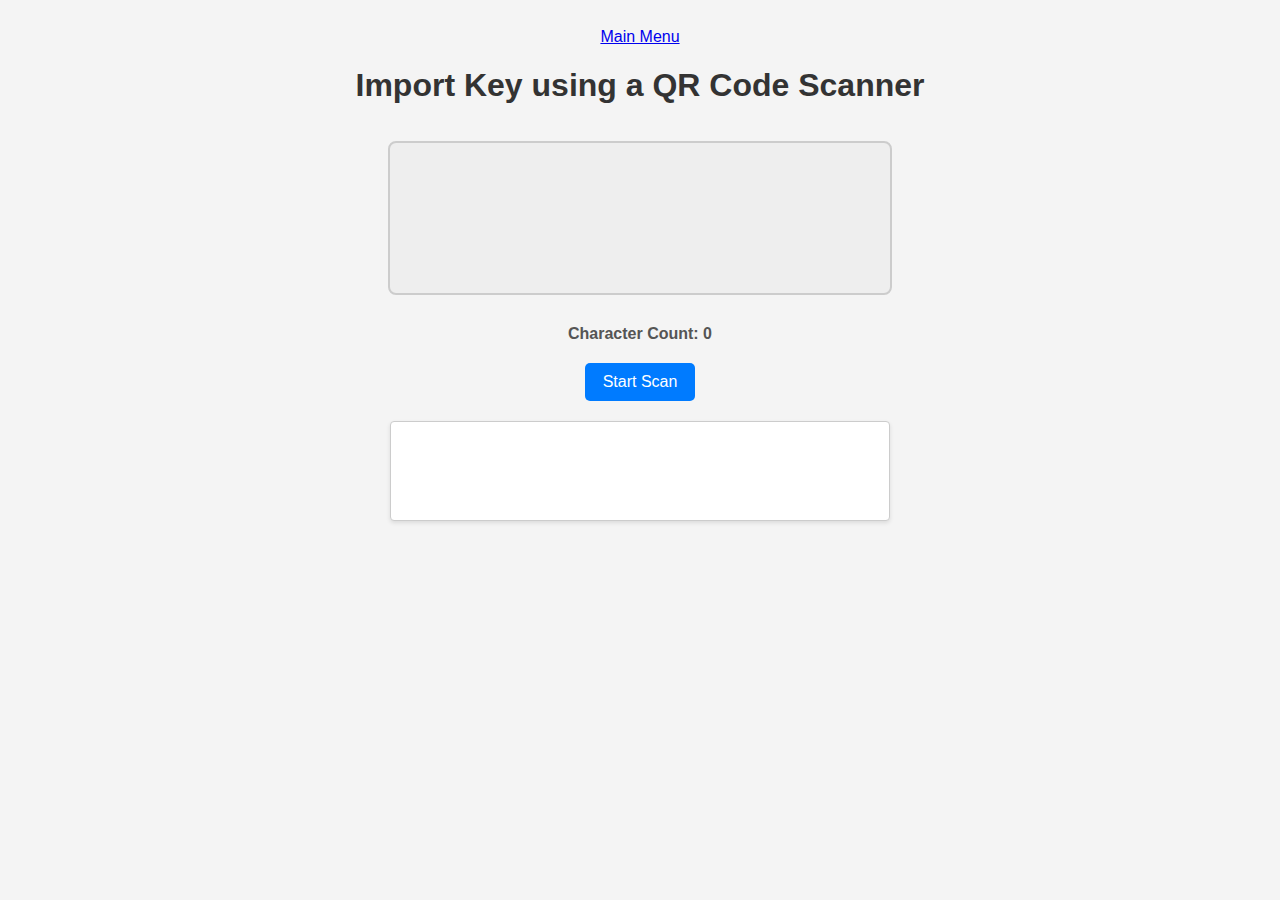
<file: click_on_index/importkey.html>
<!DOCTYPE html>
<html>
<head>
    <title>Import Key using a QR Code Scanner</title>
    <style>
        /* Basic styling for the page */
        body {
            font-family: sans-serif;
            padding: 20px;
            background-color: #f4f4f4;
            display: flex;
            flex-direction: column;
            align-items: center;
        }
        h1 {
            color: #333;
            text-align: center;
        }
        /* Style for the video element */
        #video {
            width: 100%;
            max-width: 500px;
            height: auto;
            border: 2px solid #ccc;
            border-radius: 8px;
            display: block;
            margin: 15px auto;
            background-color: #eee;
        }
        /* Canvas is used internally, hide it */
        #canvas {
            display: none;
        }
        /* Style for the results display area */
        #result {
            margin-top: 20px;
            padding: 15px;
            border: 1px solid #ccc;
            min-height: 100px;
            width: 100%;
            max-width: 500px;
            word-break: break-all;
            background-color: #fff;
            border-radius: 4px;
            box-shadow: 0 2px 4px rgba(0,0,0,0.1);
            box-sizing: border-box; /* Include padding in width */
        }
        /* General style for action buttons */
        button {
            margin-top: 10px; /* Reduced top margin slightly */
            padding: 10px 18px;
            color: white;
            border: none;
            cursor: pointer;
            border-radius: 5px;
            font-size: 16px;
            transition: background-color 0.3s ease;
        }
        button:hover {
            opacity: 0.9; /* Slight fade on hover */
        }
        /* Style for the Start/Stop Scan button */
        #startScan {
            background-color: #007bff; /* Blue */
        }
        #startScan:hover {
            background-color: #0056b3;
        }
        /* Style specifically for the save button */
        #saveButton {
            display: none; /* Initially hidden */
            background-color: #28a745; /* Green background */
        }
        #saveButton:hover {
            background-color: #218838; /* Darker green on hover */
        }
        /* Style for the character count display */
        #characterCount {
            margin-top: 15px;
            font-size: 16px;
            font-weight: bold;
            color: #555;
        }
        /* Container for buttons to manage layout */
        .button-container {
            display: flex;
            gap: 10px; /* Space between buttons */
            justify-content: center;
            flex-wrap: wrap; /* Allow buttons to wrap on smaller screens */
            width: 100%;
            max-width: 500px; /* Match video/result width */
            margin-top: 10px;
        }
        /* Simple message box styling */
        .message-box {
            display: none; /* Hidden by default */
            position: fixed;
            top: 20px;
            left: 50%;
            transform: translateX(-50%);
            padding: 10px 20px;
            background-color: #f8d7da; /* Light red for errors */
            color: #721c24; /* Dark red text */
            border: 1px solid #f5c6cb;
            border-radius: 5px;
            z-index: 1000;
            box-shadow: 0 4px 8px rgba(0,0,0,0.1);
        }
        .message-box.success {
            background-color: #d4edda; /* Light green for success */
            color: #155724; /* Dark green text */
            border-color: #c3e6cb;
        }
        /* Style for the file name input dialog */
        .file-name-dialog {
            display: none;
            position: fixed;
            top: 50%;
            left: 50%;
            transform: translate(-50%, -50%);
            background-color: white;
            padding: 20px;
            border: 1px solid #ccc;
            border-radius: 5px;
            box-shadow: 0 4px 8px rgba(0, 0, 0, 0.1);
            z-index: 1000;
            text-align: center;
        }

        .file-name-dialog input {
            margin: 10px 0;
            padding: 8px;
            width: 200px;
            border: 1px solid #ddd;
            border-radius: 4px;
        }

        .file-name-dialog button {
            margin: 5px;
            padding: 8px 16px;
            background-color: #4CAF50;
            color: white;
            border: none;
            border-radius: 5px;
            cursor: pointer;
        }

        .file-name-dialog button:hover {
            opacity: 0.8;
        }
    </style>
</head>
<body>
        <a href=/index.html>Main Menu</a>
    <h1>Import Key using a QR Code Scanner</h1>

    <div id="messageBox" class="message-box"></div>

    <video id="video" playsinline autoplay></video>

    <canvas id="canvas"></canvas>

    <div id="characterCount">Character Count: 0</div>
    <div class="button-container">
        <button id="startScan">Start Scan</button>
        <button id="saveButton">Save QR Data as a Key (.txt)</button>
    </div>

    <div id="result"></div>



    <div id="fileNameDialog" class="file-name-dialog">
        <input type="text" id="fileNameInput" placeholder="Enter file name" />
        <button id="saveConfirm">Save</button>
        <button id="saveCancel">Cancel</button>
    </div>

    <script>
        // Get references to DOM elements
        const video = document.getElementById('video');
        const canvasElement = document.getElementById('canvas');
        const canvasContext = canvasElement.getContext('2d');
        const startScanButton = document.getElementById('startScan'); // Renamed for clarity
        const resultDiv = document.getElementById('result');
        const saveButton = document.getElementById('saveButton'); // Reference to the new save button
        const characterCountDisplay = document.getElementById('characterCount');
        const messageBox = document.getElementById('messageBox');
        const fileNameDialog = document.getElementById('fileNameDialog');
        const fileNameInput = document.getElementById('fileNameInput');
        const saveConfirmButton = document.getElementById('saveConfirm');
        const saveCancelButton = document.getElementById('saveCancel');

        // State variables
        let scanning = false; // Flag to track if scanning is active
        let qrData = "";      // String to store concatenated QR data
        let characterCount = 0; // Variable to store character count
        let stream = null; // To keep track of the camera stream
        let proposedFileName = ""; // Store filename

        /**
         * Displays a message to the user.
         * @param {string} message - The message text.
         * @param {string} type - 'error' or 'success'.
         * @param {number} duration - How long to display the message (ms).
         */
        function showMessage(message, type = 'error', duration = 3000) {
            messageBox.textContent = message;
            messageBox.className = `message-box ${type}`; // Set class for styling
            messageBox.style.display = 'block';
            // Hide the message after the duration
            setTimeout(() => {
                messageBox.style.display = 'none';
            }, duration);
        }


        /**
         * Updates the character count display on the page.
         */
        function updateCharacterCount() {
            characterCount = qrData.length;
            characterCountDisplay.textContent = `Character Count: ${characterCount}`;
        }

        /**
         * Processes video frames to detect and decode QR codes.
         */
        function scanQRCode() {
            // Ensure scanning is still active before proceeding
            if (!scanning) return;

            // Check if the video has enough data to process
            if (video.readyState === video.HAVE_ENOUGH_DATA) {
                try {
                    // Set canvas dimensions to match video dimensions
                    // Check if video dimensions are valid before setting canvas size
                    if (video.videoHeight > 0 && video.videoWidth > 0) {
                        canvasElement.height = video.videoHeight;
                        canvasElement.width = video.videoWidth;
                        // Draw the current video frame onto the canvas
                        canvasContext.drawImage(video, 0, 0, canvasElement.width, canvasElement.height);
                        // Get image data from the canvas
                        const imageData = canvasContext.getImageData(0, 0, canvasElement.width, canvasElement.height);

                        // Use jsQR library to detect QR code in the image data
                        const code = jsQR(imageData.data, imageData.width, imageData.height, {
                            inversionAttempts: 'dontInvert', // Option for jsQR
                        });

                        // If a QR code is detected
                        if (code && code.data) {
                            // Check if this QR code data is new (not already included)
                            if (!qrData.includes(code.data)) {
                                qrData += code.data; // Append new data
                                resultDiv.textContent = qrData; // Update the result display
                                saveButton.style.display = 'inline-block'; // Show the save button
                                updateCharacterCount(); // Update the character count display
                            }
                        }
                    }
                } catch (error) {
                    console.error("Error during QR scanning:", error);
                    // Optionally show a message to the user if errors persist
                    // showMessage("Scanning error occurred.", "error");
                    // Stop scanning on persistent errors?
                    // stopCameraStream();
                    // scanning = false;
                    // startScanButton.textContent = 'Start Scan';
                }
            }

            // If scanning is still active, request the next frame for scanning
            if (scanning) {
                requestAnimationFrame(scanQRCode);
            }
        }

        /**
         * Stops the camera stream and resets the video element.
         */
        function stopCameraStream() {
            if (stream) {
                stream.getTracks().forEach(track => track.stop()); // Stop all tracks
                stream = null; // Clear the stream variable
            }
            video.srcObject = null; // Detach stream from video element
            video.removeAttribute('src'); // Remove src attribute if any
            video.load(); // Attempt to reset video state
            console.log("Camera stream stopped.");
        }


        // Add event listener to the Start/Stop Scan button
        startScanButton.addEventListener('click', () => {
            if (!scanning) {
                // --- Start scanning ---
                console.log("Attempting to start camera...");
                navigator.mediaDevices.getUserMedia({ video: { facingMode: 'environment' } })
                    .then((cameraStream) => {
                        console.log("Camera access granted.");
                        stream = cameraStream; // Store the stream
                        video.srcObject = stream; // Set video source to the camera stream

                        // Use a promise to wait for 'loadedmetadata'
                        return new Promise((resolve) => {
                            video.onloadedmetadata = () => {
                                console.log("Video metadata loaded.");
                                resolve();
                            };
                        });
                    })
                    .then(() => {
                        video.play().then(() => {
                            console.log("Video playing.");
                            scanning = true; // Set scanning flag
                            startScanButton.textContent = 'Stop Scan'; // Update button text
                            saveButton.style.display = qrData.length > 0 ? 'inline-block' : 'none'; // Show save button if data exists
                            requestAnimationFrame(scanQRCode); // Start the scanning loop
                            console.log("Scanning started.");
                        }).catch(playError => {
                            console.error("Video play failed:", playError);
                            showMessage("Could not start video playback.", "error");
                            stopCameraStream(); // Clean up if play fails
                        });
                    })
                    .catch((error) => {
                        // Handle errors (e.g., camera permission denied)
                        console.error('Error accessing camera:', error);
                        if (error.name === 'NotAllowedError' || error.name === 'PermissionDeniedError') {
                            showMessage('Camera permission denied. Please allow camera access in your browser settings.', 'error', 5000);
                        } else if (error.name === 'NotFoundError' || error.name === 'DevicesNotFoundError') {
                            showMessage('No suitable camera found. Please ensure a camera is connected and enabled.', 'error', 5000);
                        } else {
                            showMessage('Error accessing the camera. See console for details.', 'error', 5000);
                        }
                        // Ensure cleanup happens
                        stopCameraStream();
                        scanning = false;
                        startScanButton.textContent = 'Start Scan';
                    });
            } else {
                // --- Stop scanning ---
                console.log("Stopping scan...");
                scanning = false; // Set scanning flag to false first
                stopCameraStream(); // Stop the camera
                startScanButton.textContent = 'Start Scan'; // Update button text
                // Do not reset qrData or hide save button here, allow saving after stopping
                console.log("Scan stopped by user.");
            }
        });

        // Add event listener to the Save button
        saveButton.addEventListener('click', () => {
            if (qrData.length === 0) {
                showMessage("No data to save.", "error");
                return; // Don't proceed if there's nothing to save
            }

            // Show file name dialog
            fileNameDialog.style.display = 'block';
            fileNameInput.value = 'qr_codes'; // Default file name
            proposedFileName = "";

        });

        // Event listener for the save confirmation button
        saveConfirmButton.addEventListener('click', () => {
            proposedFileName = fileNameInput.value.trim();
            if (proposedFileName === "") {
                showMessage("Please enter a valid file name.", "error");
                return;
            }
            if (!/^[a-zA-Z0-9_-]+$/.test(proposedFileName)) {
                showMessage("Invalid characters in file name. Use only letters, numbers, underscores, and hyphens.", "error");
                return;
            }

            // Proceed with saving
            fileNameDialog.style.display = 'none'; // Hide dialog
            saveDataToFile(proposedFileName);

        });

        // Event listener for the save cancel button
        saveCancelButton.addEventListener('click', () => {
            fileNameDialog.style.display = 'none'; // Hide dialog
            proposedFileName = ""; // Clear filename
        });

        function saveDataToFile(fileName) {
            try {
                // Create a Blob (Binary Large Object) containing the QR data as plain text
                const blob = new Blob([qrData], { type: 'text/plain;charset=utf-8' });
                // Create a temporary URL pointing to the Blob
                const url = URL.createObjectURL(blob);
                // Create a temporary anchor (link) element in memory
                const tempLink = document.createElement('a');
                // Set the anchor's href to the temporary URL
                tempLink.href = url;
                // Use the user-provided filename
                tempLink.download = fileName + '.txt';
                // Append the link to the body (required for Firefox compatibility)
                document.body.appendChild(tempLink);
                // Programmatically click the link to trigger the download
                tempLink.click();
                // Clean up: Remove the temporary link from the document
                document.body.removeChild(tempLink);
                // Clean up: Revoke the temporary object URL to free up memory
                URL.revokeObjectURL(url);
                console.log(`Data saved to ${fileName}.txt`);
                // Optional: Show success message
                // showMessage("Data saved successfully!", "success");
            } catch (error) {
                console.error("Error saving file:", error);
                showMessage("Could not save the file. See console for details.", "error");
            }
        }

    </script>
    <script>
    (function webpackUniversalModuleDefinition(root, factory) {
	if(typeof exports === 'object' && typeof module === 'object')
		module.exports = factory();
	else if(typeof define === 'function' && define.amd)
		define([], factory);
	else if(typeof exports === 'object')
		exports["jsQR"] = factory();
	else
		root["jsQR"] = factory();
})(typeof self !== 'undefined' ? self : this, function() {
return /******/ (function(modules) { // webpackBootstrap
/******/ 	// The module cache
/******/ 	var installedModules = {};
/******/
/******/ 	// The require function
/******/ 	function __webpack_require__(moduleId) {
/******/
/******/ 		// Check if module is in cache
/******/ 		if(installedModules[moduleId]) {
/******/ 			return installedModules[moduleId].exports;
/******/ 		}
/******/ 		// Create a new module (and put it into the cache)
/******/ 		var module = installedModules[moduleId] = {
/******/ 			i: moduleId,
/******/ 			l: false,
/******/ 			exports: {}
/******/ 		};
/******/
/******/ 		// Execute the module function
/******/ 		modules[moduleId].call(module.exports, module, module.exports, __webpack_require__);
/******/
/******/ 		// Flag the module as loaded
/******/ 		module.l = true;
/******/
/******/ 		// Return the exports of the module
/******/ 		return module.exports;
/******/ 	}
/******/
/******/
/******/ 	// expose the modules object (__webpack_modules__)
/******/ 	__webpack_require__.m = modules;
/******/
/******/ 	// expose the module cache
/******/ 	__webpack_require__.c = installedModules;
/******/
/******/ 	// define getter function for harmony exports
/******/ 	__webpack_require__.d = function(exports, name, getter) {
/******/ 		if(!__webpack_require__.o(exports, name)) {
/******/ 			Object.defineProperty(exports, name, {
/******/ 				configurable: false,
/******/ 				enumerable: true,
/******/ 				get: getter
/******/ 			});
/******/ 		}
/******/ 	};
/******/
/******/ 	// getDefaultExport function for compatibility with non-harmony modules
/******/ 	__webpack_require__.n = function(module) {
/******/ 		var getter = module && module.__esModule ?
/******/ 			function getDefault() { return module['default']; } :
/******/ 			function getModuleExports() { return module; };
/******/ 		__webpack_require__.d(getter, 'a', getter);
/******/ 		return getter;
/******/ 	};
/******/
/******/ 	// Object.prototype.hasOwnProperty.call
/******/ 	__webpack_require__.o = function(object, property) { return Object.prototype.hasOwnProperty.call(object, property); };
/******/
/******/ 	// __webpack_public_path__
/******/ 	__webpack_require__.p = "";
/******/
/******/ 	// Load entry module and return exports
/******/ 	return __webpack_require__(__webpack_require__.s = 3);
/******/ })
/************************************************************************/
/******/ ([
/* 0 */
/***/ (function(module, exports, __webpack_require__) {

"use strict";

Object.defineProperty(exports, "__esModule", { value: true });
var BitMatrix = /** @class */ (function () {
    function BitMatrix(data, width) {
        this.width = width;
        this.height = data.length / width;
        this.data = data;
    }
    BitMatrix.createEmpty = function (width, height) {
        return new BitMatrix(new Uint8ClampedArray(width * height), width);
    };
    BitMatrix.prototype.get = function (x, y) {
        if (x < 0 || x >= this.width || y < 0 || y >= this.height) {
            return false;
        }
        return !!this.data[y * this.width + x];
    };
    BitMatrix.prototype.set = function (x, y, v) {
        this.data[y * this.width + x] = v ? 1 : 0;
    };
    BitMatrix.prototype.setRegion = function (left, top, width, height, v) {
        for (var y = top; y < top + height; y++) {
            for (var x = left; x < left + width; x++) {
                this.set(x, y, !!v);
            }
        }
    };
    return BitMatrix;
}());
exports.BitMatrix = BitMatrix;


/***/ }),
/* 1 */
/***/ (function(module, exports, __webpack_require__) {

"use strict";

Object.defineProperty(exports, "__esModule", { value: true });
var GenericGFPoly_1 = __webpack_require__(2);
function addOrSubtractGF(a, b) {
    return a ^ b; // tslint:disable-line:no-bitwise
}
exports.addOrSubtractGF = addOrSubtractGF;
var GenericGF = /** @class */ (function () {
    function GenericGF(primitive, size, genBase) {
        this.primitive = primitive;
        this.size = size;
        this.generatorBase = genBase;
        this.expTable = new Array(this.size);
        this.logTable = new Array(this.size);
        var x = 1;
        for (var i = 0; i < this.size; i++) {
            this.expTable[i] = x;
            x = x * 2;
            if (x >= this.size) {
                x = (x ^ this.primitive) & (this.size - 1); // tslint:disable-line:no-bitwise
            }
        }
        for (var i = 0; i < this.size - 1; i++) {
            this.logTable[this.expTable[i]] = i;
        }
        this.zero = new GenericGFPoly_1.default(this, Uint8ClampedArray.from([0]));
        this.one = new GenericGFPoly_1.default(this, Uint8ClampedArray.from([1]));
    }
    GenericGF.prototype.multiply = function (a, b) {
        if (a === 0 || b === 0) {
            return 0;
        }
        return this.expTable[(this.logTable[a] + this.logTable[b]) % (this.size - 1)];
    };
    GenericGF.prototype.inverse = function (a) {
        if (a === 0) {
            throw new Error("Can't invert 0");
        }
        return this.expTable[this.size - this.logTable[a] - 1];
    };
    GenericGF.prototype.buildMonomial = function (degree, coefficient) {
        if (degree < 0) {
            throw new Error("Invalid monomial degree less than 0");
        }
        if (coefficient === 0) {
            return this.zero;
        }
        var coefficients = new Uint8ClampedArray(degree + 1);
        coefficients[0] = coefficient;
        return new GenericGFPoly_1.default(this, coefficients);
    };
    GenericGF.prototype.log = function (a) {
        if (a === 0) {
            throw new Error("Can't take log(0)");
        }
        return this.logTable[a];
    };
    GenericGF.prototype.exp = function (a) {
        return this.expTable[a];
    };
    return GenericGF;
}());
exports.default = GenericGF;


/***/ }),
/* 2 */
/***/ (function(module, exports, __webpack_require__) {

"use strict";

Object.defineProperty(exports, "__esModule", { value: true });
var GenericGF_1 = __webpack_require__(1);
var GenericGFPoly = /** @class */ (function () {
    function GenericGFPoly(field, coefficients) {
        if (coefficients.length === 0) {
            throw new Error("No coefficients.");
        }
        this.field = field;
        var coefficientsLength = coefficients.length;
        if (coefficientsLength > 1 && coefficients[0] === 0) {
            // Leading term must be non-zero for anything except the constant polynomial "0"
            var firstNonZero = 1;
            while (firstNonZero < coefficientsLength && coefficients[firstNonZero] === 0) {
                firstNonZero++;
            }
            if (firstNonZero === coefficientsLength) {
                this.coefficients = field.zero.coefficients;
            }
            else {
                this.coefficients = new Uint8ClampedArray(coefficientsLength - firstNonZero);
                for (var i = 0; i < this.coefficients.length; i++) {
                    this.coefficients[i] = coefficients[firstNonZero + i];
                }
            }
        }
        else {
            this.coefficients = coefficients;
        }
    }
    GenericGFPoly.prototype.degree = function () {
        return this.coefficients.length - 1;
    };
    GenericGFPoly.prototype.isZero = function () {
        return this.coefficients[0] === 0;
    };
    GenericGFPoly.prototype.getCoefficient = function (degree) {
        return this.coefficients[this.coefficients.length - 1 - degree];
    };
    GenericGFPoly.prototype.addOrSubtract = function (other) {
        var _a;
        if (this.isZero()) {
            return other;
        }
        if (other.isZero()) {
            return this;
        }
        var smallerCoefficients = this.coefficients;
        var largerCoefficients = other.coefficients;
        if (smallerCoefficients.length > largerCoefficients.length) {
            _a = [largerCoefficients, smallerCoefficients], smallerCoefficients = _a[0], largerCoefficients = _a[1];
        }
        var sumDiff = new Uint8ClampedArray(largerCoefficients.length);
        var lengthDiff = largerCoefficients.length - smallerCoefficients.length;
        for (var i = 0; i < lengthDiff; i++) {
            sumDiff[i] = largerCoefficients[i];
        }
        for (var i = lengthDiff; i < largerCoefficients.length; i++) {
            sumDiff[i] = GenericGF_1.addOrSubtractGF(smallerCoefficients[i - lengthDiff], largerCoefficients[i]);
        }
        return new GenericGFPoly(this.field, sumDiff);
    };
    GenericGFPoly.prototype.multiply = function (scalar) {
        if (scalar === 0) {
            return this.field.zero;
        }
        if (scalar === 1) {
            return this;
        }
        var size = this.coefficients.length;
        var product = new Uint8ClampedArray(size);
        for (var i = 0; i < size; i++) {
            product[i] = this.field.multiply(this.coefficients[i], scalar);
        }
        return new GenericGFPoly(this.field, product);
    };
    GenericGFPoly.prototype.multiplyPoly = function (other) {
        if (this.isZero() || other.isZero()) {
            return this.field.zero;
        }
        var aCoefficients = this.coefficients;
        var aLength = aCoefficients.length;
        var bCoefficients = other.coefficients;
        var bLength = bCoefficients.length;
        var product = new Uint8ClampedArray(aLength + bLength - 1);
        for (var i = 0; i < aLength; i++) {
            var aCoeff = aCoefficients[i];
            for (var j = 0; j < bLength; j++) {
                product[i + j] = GenericGF_1.addOrSubtractGF(product[i + j], this.field.multiply(aCoeff, bCoefficients[j]));
            }
        }
        return new GenericGFPoly(this.field, product);
    };
    GenericGFPoly.prototype.multiplyByMonomial = function (degree, coefficient) {
        if (degree < 0) {
            throw new Error("Invalid degree less than 0");
        }
        if (coefficient === 0) {
            return this.field.zero;
        }
        var size = this.coefficients.length;
        var product = new Uint8ClampedArray(size + degree);
        for (var i = 0; i < size; i++) {
            product[i] = this.field.multiply(this.coefficients[i], coefficient);
        }
        return new GenericGFPoly(this.field, product);
    };
    GenericGFPoly.prototype.evaluateAt = function (a) {
        var result = 0;
        if (a === 0) {
            // Just return the x^0 coefficient
            return this.getCoefficient(0);
        }
        var size = this.coefficients.length;
        if (a === 1) {
            // Just the sum of the coefficients
            this.coefficients.forEach(function (coefficient) {
                result = GenericGF_1.addOrSubtractGF(result, coefficient);
            });
            return result;
        }
        result = this.coefficients[0];
        for (var i = 1; i < size; i++) {
            result = GenericGF_1.addOrSubtractGF(this.field.multiply(a, result), this.coefficients[i]);
        }
        return result;
    };
    return GenericGFPoly;
}());
exports.default = GenericGFPoly;


/***/ }),
/* 3 */
/***/ (function(module, exports, __webpack_require__) {

"use strict";

Object.defineProperty(exports, "__esModule", { value: true });
var binarizer_1 = __webpack_require__(4);
var decoder_1 = __webpack_require__(5);
var extractor_1 = __webpack_require__(11);
var locator_1 = __webpack_require__(12);
function scan(matrix) {
    var locations = locator_1.locate(matrix);
    if (!locations) {
        return null;
    }
    for (var _i = 0, locations_1 = locations; _i < locations_1.length; _i++) {
        var location_1 = locations_1[_i];
        var extracted = extractor_1.extract(matrix, location_1);
        var decoded = decoder_1.decode(extracted.matrix);
        if (decoded) {
            return {
                binaryData: decoded.bytes,
                data: decoded.text,
                chunks: decoded.chunks,
                version: decoded.version,
                location: {
                    topRightCorner: extracted.mappingFunction(location_1.dimension, 0),
                    topLeftCorner: extracted.mappingFunction(0, 0),
                    bottomRightCorner: extracted.mappingFunction(location_1.dimension, location_1.dimension),
                    bottomLeftCorner: extracted.mappingFunction(0, location_1.dimension),
                    topRightFinderPattern: location_1.topRight,
                    topLeftFinderPattern: location_1.topLeft,
                    bottomLeftFinderPattern: location_1.bottomLeft,
                    bottomRightAlignmentPattern: location_1.alignmentPattern,
                },
            };
        }
    }
    return null;
}
var defaultOptions = {
    inversionAttempts: "attemptBoth",
};
function jsQR(data, width, height, providedOptions) {
    if (providedOptions === void 0) { providedOptions = {}; }
    var options = defaultOptions;
    Object.keys(options || {}).forEach(function (opt) {
        options[opt] = providedOptions[opt] || options[opt];
    });
    var shouldInvert = options.inversionAttempts === "attemptBoth" || options.inversionAttempts === "invertFirst";
    var tryInvertedFirst = options.inversionAttempts === "onlyInvert" || options.inversionAttempts === "invertFirst";
    var _a = binarizer_1.binarize(data, width, height, shouldInvert), binarized = _a.binarized, inverted = _a.inverted;
    var result = scan(tryInvertedFirst ? inverted : binarized);
    if (!result && (options.inversionAttempts === "attemptBoth" || options.inversionAttempts === "invertFirst")) {
        result = scan(tryInvertedFirst ? binarized : inverted);
    }
    return result;
}
jsQR.default = jsQR;
exports.default = jsQR;


/***/ }),
/* 4 */
/***/ (function(module, exports, __webpack_require__) {

"use strict";

Object.defineProperty(exports, "__esModule", { value: true });
var BitMatrix_1 = __webpack_require__(0);
var REGION_SIZE = 8;
var MIN_DYNAMIC_RANGE = 24;
function numBetween(value, min, max) {
    return value < min ? min : value > max ? max : value;
}
// Like BitMatrix but accepts arbitry Uint8 values
var Matrix = /** @class */ (function () {
    function Matrix(width, height) {
        this.width = width;
        this.data = new Uint8ClampedArray(width * height);
    }
    Matrix.prototype.get = function (x, y) {
        return this.data[y * this.width + x];
    };
    Matrix.prototype.set = function (x, y, value) {
        this.data[y * this.width + x] = value;
    };
    return Matrix;
}());
function binarize(data, width, height, returnInverted) {
    if (data.length !== width * height * 4) {
        throw new Error("Malformed data passed to binarizer.");
    }
    // Convert image to greyscale
    var greyscalePixels = new Matrix(width, height);
    for (var x = 0; x < width; x++) {
        for (var y = 0; y < height; y++) {
            var r = data[((y * width + x) * 4) + 0];
            var g = data[((y * width + x) * 4) + 1];
            var b = data[((y * width + x) * 4) + 2];
            greyscalePixels.set(x, y, 0.2126 * r + 0.7152 * g + 0.0722 * b);
        }
    }
    var horizontalRegionCount = Math.ceil(width / REGION_SIZE);
    var verticalRegionCount = Math.ceil(height / REGION_SIZE);
    var blackPoints = new Matrix(horizontalRegionCount, verticalRegionCount);
    for (var verticalRegion = 0; verticalRegion < verticalRegionCount; verticalRegion++) {
        for (var hortizontalRegion = 0; hortizontalRegion < horizontalRegionCount; hortizontalRegion++) {
            var sum = 0;
            var min = Infinity;
            var max = 0;
            for (var y = 0; y < REGION_SIZE; y++) {
                for (var x = 0; x < REGION_SIZE; x++) {
                    var pixelLumosity = greyscalePixels.get(hortizontalRegion * REGION_SIZE + x, verticalRegion * REGION_SIZE + y);
                    sum += pixelLumosity;
                    min = Math.min(min, pixelLumosity);
                    max = Math.max(max, pixelLumosity);
                }
            }
            var average = sum / (Math.pow(REGION_SIZE, 2));
            if (max - min <= MIN_DYNAMIC_RANGE) {
                // If variation within the block is low, assume this is a block with only light or only
                // dark pixels. In that case we do not want to use the average, as it would divide this
                // low contrast area into black and white pixels, essentially creating data out of noise.
                //
                // Default the blackpoint for these blocks to be half the min - effectively white them out
                average = min / 2;
                if (verticalRegion > 0 && hortizontalRegion > 0) {
                    // Correct the "white background" assumption for blocks that have neighbors by comparing
                    // the pixels in this block to the previously calculated black points. This is based on
                    // the fact that dark barcode symbology is always surrounded by some amount of light
                    // background for which reasonable black point estimates were made. The bp estimated at
                    // the boundaries is used for the interior.
                    // The (min < bp) is arbitrary but works better than other heuristics that were tried.
                    var averageNeighborBlackPoint = (blackPoints.get(hortizontalRegion, verticalRegion - 1) +
                        (2 * blackPoints.get(hortizontalRegion - 1, verticalRegion)) +
                        blackPoints.get(hortizontalRegion - 1, verticalRegion - 1)) / 4;
                    if (min < averageNeighborBlackPoint) {
                        average = averageNeighborBlackPoint;
                    }
                }
            }
            blackPoints.set(hortizontalRegion, verticalRegion, average);
        }
    }
    var binarized = BitMatrix_1.BitMatrix.createEmpty(width, height);
    var inverted = null;
    if (returnInverted) {
        inverted = BitMatrix_1.BitMatrix.createEmpty(width, height);
    }
    for (var verticalRegion = 0; verticalRegion < verticalRegionCount; verticalRegion++) {
        for (var hortizontalRegion = 0; hortizontalRegion < horizontalRegionCount; hortizontalRegion++) {
            var left = numBetween(hortizontalRegion, 2, horizontalRegionCount - 3);
            var top_1 = numBetween(verticalRegion, 2, verticalRegionCount - 3);
            var sum = 0;
            for (var xRegion = -2; xRegion <= 2; xRegion++) {
                for (var yRegion = -2; yRegion <= 2; yRegion++) {
                    sum += blackPoints.get(left + xRegion, top_1 + yRegion);
                }
            }
            var threshold = sum / 25;
            for (var xRegion = 0; xRegion < REGION_SIZE; xRegion++) {
                for (var yRegion = 0; yRegion < REGION_SIZE; yRegion++) {
                    var x = hortizontalRegion * REGION_SIZE + xRegion;
                    var y = verticalRegion * REGION_SIZE + yRegion;
                    var lum = greyscalePixels.get(x, y);
                    binarized.set(x, y, lum <= threshold);
                    if (returnInverted) {
                        inverted.set(x, y, !(lum <= threshold));
                    }
                }
            }
        }
    }
    if (returnInverted) {
        return { binarized: binarized, inverted: inverted };
    }
    return { binarized: binarized };
}
exports.binarize = binarize;


/***/ }),
/* 5 */
/***/ (function(module, exports, __webpack_require__) {

"use strict";

Object.defineProperty(exports, "__esModule", { value: true });
var BitMatrix_1 = __webpack_require__(0);
var decodeData_1 = __webpack_require__(6);
var reedsolomon_1 = __webpack_require__(9);
var version_1 = __webpack_require__(10);
// tslint:disable:no-bitwise
function numBitsDiffering(x, y) {
    var z = x ^ y;
    var bitCount = 0;
    while (z) {
        bitCount++;
        z &= z - 1;
    }
    return bitCount;
}
function pushBit(bit, byte) {
    return (byte << 1) | bit;
}
// tslint:enable:no-bitwise
var FORMAT_INFO_TABLE = [
    { bits: 0x5412, formatInfo: { errorCorrectionLevel: 1, dataMask: 0 } },
    { bits: 0x5125, formatInfo: { errorCorrectionLevel: 1, dataMask: 1 } },
    { bits: 0x5E7C, formatInfo: { errorCorrectionLevel: 1, dataMask: 2 } },
    { bits: 0x5B4B, formatInfo: { errorCorrectionLevel: 1, dataMask: 3 } },
    { bits: 0x45F9, formatInfo: { errorCorrectionLevel: 1, dataMask: 4 } },
    { bits: 0x40CE, formatInfo: { errorCorrectionLevel: 1, dataMask: 5 } },
    { bits: 0x4F97, formatInfo: { errorCorrectionLevel: 1, dataMask: 6 } },
    { bits: 0x4AA0, formatInfo: { errorCorrectionLevel: 1, dataMask: 7 } },
    { bits: 0x77C4, formatInfo: { errorCorrectionLevel: 0, dataMask: 0 } },
    { bits: 0x72F3, formatInfo: { errorCorrectionLevel: 0, dataMask: 1 } },
    { bits: 0x7DAA, formatInfo: { errorCorrectionLevel: 0, dataMask: 2 } },
    { bits: 0x789D, formatInfo: { errorCorrectionLevel: 0, dataMask: 3 } },
    { bits: 0x662F, formatInfo: { errorCorrectionLevel: 0, dataMask: 4 } },
    { bits: 0x6318, formatInfo: { errorCorrectionLevel: 0, dataMask: 5 } },
    { bits: 0x6C41, formatInfo: { errorCorrectionLevel: 0, dataMask: 6 } },
    { bits: 0x6976, formatInfo: { errorCorrectionLevel: 0, dataMask: 7 } },
    { bits: 0x1689, formatInfo: { errorCorrectionLevel: 3, dataMask: 0 } },
    { bits: 0x13BE, formatInfo: { errorCorrectionLevel: 3, dataMask: 1 } },
    { bits: 0x1CE7, formatInfo: { errorCorrectionLevel: 3, dataMask: 2 } },
    { bits: 0x19D0, formatInfo: { errorCorrectionLevel: 3, dataMask: 3 } },
    { bits: 0x0762, formatInfo: { errorCorrectionLevel: 3, dataMask: 4 } },
    { bits: 0x0255, formatInfo: { errorCorrectionLevel: 3, dataMask: 5 } },
    { bits: 0x0D0C, formatInfo: { errorCorrectionLevel: 3, dataMask: 6 } },
    { bits: 0x083B, formatInfo: { errorCorrectionLevel: 3, dataMask: 7 } },
    { bits: 0x355F, formatInfo: { errorCorrectionLevel: 2, dataMask: 0 } },
    { bits: 0x3068, formatInfo: { errorCorrectionLevel: 2, dataMask: 1 } },
    { bits: 0x3F31, formatInfo: { errorCorrectionLevel: 2, dataMask: 2 } },
    { bits: 0x3A06, formatInfo: { errorCorrectionLevel: 2, dataMask: 3 } },
    { bits: 0x24B4, formatInfo: { errorCorrectionLevel: 2, dataMask: 4 } },
    { bits: 0x2183, formatInfo: { errorCorrectionLevel: 2, dataMask: 5 } },
    { bits: 0x2EDA, formatInfo: { errorCorrectionLevel: 2, dataMask: 6 } },
    { bits: 0x2BED, formatInfo: { errorCorrectionLevel: 2, dataMask: 7 } },
];
var DATA_MASKS = [
    function (p) { return ((p.y + p.x) % 2) === 0; },
    function (p) { return (p.y % 2) === 0; },
    function (p) { return p.x % 3 === 0; },
    function (p) { return (p.y + p.x) % 3 === 0; },
    function (p) { return (Math.floor(p.y / 2) + Math.floor(p.x / 3)) % 2 === 0; },
    function (p) { return ((p.x * p.y) % 2) + ((p.x * p.y) % 3) === 0; },
    function (p) { return ((((p.y * p.x) % 2) + (p.y * p.x) % 3) % 2) === 0; },
    function (p) { return ((((p.y + p.x) % 2) + (p.y * p.x) % 3) % 2) === 0; },
];
function buildFunctionPatternMask(version) {
    var dimension = 17 + 4 * version.versionNumber;
    var matrix = BitMatrix_1.BitMatrix.createEmpty(dimension, dimension);
    matrix.setRegion(0, 0, 9, 9, true); // Top left finder pattern + separator + format
    matrix.setRegion(dimension - 8, 0, 8, 9, true); // Top right finder pattern + separator + format
    matrix.setRegion(0, dimension - 8, 9, 8, true); // Bottom left finder pattern + separator + format
    // Alignment patterns
    for (var _i = 0, _a = version.alignmentPatternCenters; _i < _a.length; _i++) {
        var x = _a[_i];
        for (var _b = 0, _c = version.alignmentPatternCenters; _b < _c.length; _b++) {
            var y = _c[_b];
            if (!(x === 6 && y === 6 || x === 6 && y === dimension - 7 || x === dimension - 7 && y === 6)) {
                matrix.setRegion(x - 2, y - 2, 5, 5, true);
            }
        }
    }
    matrix.setRegion(6, 9, 1, dimension - 17, true); // Vertical timing pattern
    matrix.setRegion(9, 6, dimension - 17, 1, true); // Horizontal timing pattern
    if (version.versionNumber > 6) {
        matrix.setRegion(dimension - 11, 0, 3, 6, true); // Version info, top right
        matrix.setRegion(0, dimension - 11, 6, 3, true); // Version info, bottom left
    }
    return matrix;
}
function readCodewords(matrix, version, formatInfo) {
    var dataMask = DATA_MASKS[formatInfo.dataMask];
    var dimension = matrix.height;
    var functionPatternMask = buildFunctionPatternMask(version);
    var codewords = [];
    var currentByte = 0;
    var bitsRead = 0;
    // Read columns in pairs, from right to left
    var readingUp = true;
    for (var columnIndex = dimension - 1; columnIndex > 0; columnIndex -= 2) {
        if (columnIndex === 6) { // Skip whole column with vertical alignment pattern;
            columnIndex--;
        }
        for (var i = 0; i < dimension; i++) {
            var y = readingUp ? dimension - 1 - i : i;
            for (var columnOffset = 0; columnOffset < 2; columnOffset++) {
                var x = columnIndex - columnOffset;
                if (!functionPatternMask.get(x, y)) {
                    bitsRead++;
                    var bit = matrix.get(x, y);
                    if (dataMask({ y: y, x: x })) {
                        bit = !bit;
                    }
                    currentByte = pushBit(bit, currentByte);
                    if (bitsRead === 8) { // Whole bytes
                        codewords.push(currentByte);
                        bitsRead = 0;
                        currentByte = 0;
                    }
                }
            }
        }
        readingUp = !readingUp;
    }
    return codewords;
}
function readVersion(matrix) {
    var dimension = matrix.height;
    var provisionalVersion = Math.floor((dimension - 17) / 4);
    if (provisionalVersion <= 6) { // 6 and under dont have version info in the QR code
        return version_1.VERSIONS[provisionalVersion - 1];
    }
    var topRightVersionBits = 0;
    for (var y = 5; y >= 0; y--) {
        for (var x = dimension - 9; x >= dimension - 11; x--) {
            topRightVersionBits = pushBit(matrix.get(x, y), topRightVersionBits);
        }
    }
    var bottomLeftVersionBits = 0;
    for (var x = 5; x >= 0; x--) {
        for (var y = dimension - 9; y >= dimension - 11; y--) {
            bottomLeftVersionBits = pushBit(matrix.get(x, y), bottomLeftVersionBits);
        }
    }
    var bestDifference = Infinity;
    var bestVersion;
    for (var _i = 0, VERSIONS_1 = version_1.VERSIONS; _i < VERSIONS_1.length; _i++) {
        var version = VERSIONS_1[_i];
        if (version.infoBits === topRightVersionBits || version.infoBits === bottomLeftVersionBits) {
            return version;
        }
        var difference = numBitsDiffering(topRightVersionBits, version.infoBits);
        if (difference < bestDifference) {
            bestVersion = version;
            bestDifference = difference;
        }
        difference = numBitsDiffering(bottomLeftVersionBits, version.infoBits);
        if (difference < bestDifference) {
            bestVersion = version;
            bestDifference = difference;
        }
    }
    // We can tolerate up to 3 bits of error since no two version info codewords will
    // differ in less than 8 bits.
    if (bestDifference <= 3) {
        return bestVersion;
    }
}
function readFormatInformation(matrix) {
    var topLeftFormatInfoBits = 0;
    for (var x = 0; x <= 8; x++) {
        if (x !== 6) { // Skip timing pattern bit
            topLeftFormatInfoBits = pushBit(matrix.get(x, 8), topLeftFormatInfoBits);
        }
    }
    for (var y = 7; y >= 0; y--) {
        if (y !== 6) { // Skip timing pattern bit
            topLeftFormatInfoBits = pushBit(matrix.get(8, y), topLeftFormatInfoBits);
        }
    }
    var dimension = matrix.height;
    var topRightBottomRightFormatInfoBits = 0;
    for (var y = dimension - 1; y >= dimension - 7; y--) { // bottom left
        topRightBottomRightFormatInfoBits = pushBit(matrix.get(8, y), topRightBottomRightFormatInfoBits);
    }
    for (var x = dimension - 8; x < dimension; x++) { // top right
        topRightBottomRightFormatInfoBits = pushBit(matrix.get(x, 8), topRightBottomRightFormatInfoBits);
    }
    var bestDifference = Infinity;
    var bestFormatInfo = null;
    for (var _i = 0, FORMAT_INFO_TABLE_1 = FORMAT_INFO_TABLE; _i < FORMAT_INFO_TABLE_1.length; _i++) {
        var _a = FORMAT_INFO_TABLE_1[_i], bits = _a.bits, formatInfo = _a.formatInfo;
        if (bits === topLeftFormatInfoBits || bits === topRightBottomRightFormatInfoBits) {
            return formatInfo;
        }
        var difference = numBitsDiffering(topLeftFormatInfoBits, bits);
        if (difference < bestDifference) {
            bestFormatInfo = formatInfo;
            bestDifference = difference;
        }
        if (topLeftFormatInfoBits !== topRightBottomRightFormatInfoBits) { // also try the other option
            difference = numBitsDiffering(topRightBottomRightFormatInfoBits, bits);
            if (difference < bestDifference) {
                bestFormatInfo = formatInfo;
                bestDifference = difference;
            }
        }
    }
    // Hamming distance of the 32 masked codes is 7, by construction, so <= 3 bits differing means we found a match
    if (bestDifference <= 3) {
        return bestFormatInfo;
    }
    return null;
}
function getDataBlocks(codewords, version, ecLevel) {
    var ecInfo = version.errorCorrectionLevels[ecLevel];
    var dataBlocks = [];
    var totalCodewords = 0;
    ecInfo.ecBlocks.forEach(function (block) {
        for (var i = 0; i < block.numBlocks; i++) {
            dataBlocks.push({ numDataCodewords: block.dataCodewordsPerBlock, codewords: [] });
            totalCodewords += block.dataCodewordsPerBlock + ecInfo.ecCodewordsPerBlock;
        }
    });
    // In some cases the QR code will be malformed enough that we pull off more or less than we should.
    // If we pull off less there's nothing we can do.
    // If we pull off more we can safely truncate
    if (codewords.length < totalCodewords) {
        return null;
    }
    codewords = codewords.slice(0, totalCodewords);
    var shortBlockSize = ecInfo.ecBlocks[0].dataCodewordsPerBlock;
    // Pull codewords to fill the blocks up to the minimum size
    for (var i = 0; i < shortBlockSize; i++) {
        for (var _i = 0, dataBlocks_1 = dataBlocks; _i < dataBlocks_1.length; _i++) {
            var dataBlock = dataBlocks_1[_i];
            dataBlock.codewords.push(codewords.shift());
        }
    }
    // If there are any large blocks, pull codewords to fill the last element of those
    if (ecInfo.ecBlocks.length > 1) {
        var smallBlockCount = ecInfo.ecBlocks[0].numBlocks;
        var largeBlockCount = ecInfo.ecBlocks[1].numBlocks;
        for (var i = 0; i < largeBlockCount; i++) {
            dataBlocks[smallBlockCount + i].codewords.push(codewords.shift());
        }
    }
    // Add the rest of the codewords to the blocks. These are the error correction codewords.
    while (codewords.length > 0) {
        for (var _a = 0, dataBlocks_2 = dataBlocks; _a < dataBlocks_2.length; _a++) {
            var dataBlock = dataBlocks_2[_a];
            dataBlock.codewords.push(codewords.shift());
        }
    }
    return dataBlocks;
}
function decodeMatrix(matrix) {
    var version = readVersion(matrix);
    if (!version) {
        return null;
    }
    var formatInfo = readFormatInformation(matrix);
    if (!formatInfo) {
        return null;
    }
    var codewords = readCodewords(matrix, version, formatInfo);
    var dataBlocks = getDataBlocks(codewords, version, formatInfo.errorCorrectionLevel);
    if (!dataBlocks) {
        return null;
    }
    // Count total number of data bytes
    var totalBytes = dataBlocks.reduce(function (a, b) { return a + b.numDataCodewords; }, 0);
    var resultBytes = new Uint8ClampedArray(totalBytes);
    var resultIndex = 0;
    for (var _i = 0, dataBlocks_3 = dataBlocks; _i < dataBlocks_3.length; _i++) {
        var dataBlock = dataBlocks_3[_i];
        var correctedBytes = reedsolomon_1.decode(dataBlock.codewords, dataBlock.codewords.length - dataBlock.numDataCodewords);
        if (!correctedBytes) {
            return null;
        }
        for (var i = 0; i < dataBlock.numDataCodewords; i++) {
            resultBytes[resultIndex++] = correctedBytes[i];
        }
    }
    try {
        return decodeData_1.decode(resultBytes, version.versionNumber);
    }
    catch (_a) {
        return null;
    }
}
function decode(matrix) {
    if (matrix == null) {
        return null;
    }
    var result = decodeMatrix(matrix);
    if (result) {
        return result;
    }
    // Decoding didn't work, try mirroring the QR across the topLeft -> bottomRight line.
    for (var x = 0; x < matrix.width; x++) {
        for (var y = x + 1; y < matrix.height; y++) {
            if (matrix.get(x, y) !== matrix.get(y, x)) {
                matrix.set(x, y, !matrix.get(x, y));
                matrix.set(y, x, !matrix.get(y, x));
            }
        }
    }
    return decodeMatrix(matrix);
}
exports.decode = decode;


/***/ }),
/* 6 */
/***/ (function(module, exports, __webpack_require__) {

"use strict";

Object.defineProperty(exports, "__esModule", { value: true });
// tslint:disable:no-bitwise
var BitStream_1 = __webpack_require__(7);
var shiftJISTable_1 = __webpack_require__(8);
var Mode;
(function (Mode) {
    Mode["Numeric"] = "numeric";
    Mode["Alphanumeric"] = "alphanumeric";
    Mode["Byte"] = "byte";
    Mode["Kanji"] = "kanji";
    Mode["ECI"] = "eci";
})(Mode = exports.Mode || (exports.Mode = {}));
var ModeByte;
(function (ModeByte) {
    ModeByte[ModeByte["Terminator"] = 0] = "Terminator";
    ModeByte[ModeByte["Numeric"] = 1] = "Numeric";
    ModeByte[ModeByte["Alphanumeric"] = 2] = "Alphanumeric";
    ModeByte[ModeByte["Byte"] = 4] = "Byte";
    ModeByte[ModeByte["Kanji"] = 8] = "Kanji";
    ModeByte[ModeByte["ECI"] = 7] = "ECI";
    // StructuredAppend = 0x3,
    // FNC1FirstPosition = 0x5,
    // FNC1SecondPosition = 0x9,
})(ModeByte || (ModeByte = {}));
function decodeNumeric(stream, size) {
    var bytes = [];
    var text = "";
    var characterCountSize = [10, 12, 14][size];
    var length = stream.readBits(characterCountSize);
    // Read digits in groups of 3
    while (length >= 3) {
        var num = stream.readBits(10);
        if (num >= 1000) {
            throw new Error("Invalid numeric value above 999");
        }
        var a = Math.floor(num / 100);
        var b = Math.floor(num / 10) % 10;
        var c = num % 10;
        bytes.push(48 + a, 48 + b, 48 + c);
        text += a.toString() + b.toString() + c.toString();
        length -= 3;
    }
    // If the number of digits aren't a multiple of 3, the remaining digits are special cased.
    if (length === 2) {
        var num = stream.readBits(7);
        if (num >= 100) {
            throw new Error("Invalid numeric value above 99");
        }
        var a = Math.floor(num / 10);
        var b = num % 10;
        bytes.push(48 + a, 48 + b);
        text += a.toString() + b.toString();
    }
    else if (length === 1) {
        var num = stream.readBits(4);
        if (num >= 10) {
            throw new Error("Invalid numeric value above 9");
        }
        bytes.push(48 + num);
        text += num.toString();
    }
    return { bytes: bytes, text: text };
}
var AlphanumericCharacterCodes = [
    "0", "1", "2", "3", "4", "5", "6", "7", "8",
    "9", "A", "B", "C", "D", "E", "F", "G", "H",
    "I", "J", "K", "L", "M", "N", "O", "P", "Q",
    "R", "S", "T", "U", "V", "W", "X", "Y", "Z",
    " ", "$", "%", "*", "+", "-", ".", "/", ":",
];
function decodeAlphanumeric(stream, size) {
    var bytes = [];
    var text = "";
    var characterCountSize = [9, 11, 13][size];
    var length = stream.readBits(characterCountSize);
    while (length >= 2) {
        var v = stream.readBits(11);
        var a = Math.floor(v / 45);
        var b = v % 45;
        bytes.push(AlphanumericCharacterCodes[a].charCodeAt(0), AlphanumericCharacterCodes[b].charCodeAt(0));
        text += AlphanumericCharacterCodes[a] + AlphanumericCharacterCodes[b];
        length -= 2;
    }
    if (length === 1) {
        var a = stream.readBits(6);
        bytes.push(AlphanumericCharacterCodes[a].charCodeAt(0));
        text += AlphanumericCharacterCodes[a];
    }
    return { bytes: bytes, text: text };
}
function decodeByte(stream, size) {
    var bytes = [];
    var text = "";
    var characterCountSize = [8, 16, 16][size];
    var length = stream.readBits(characterCountSize);
    for (var i = 0; i < length; i++) {
        var b = stream.readBits(8);
        bytes.push(b);
    }
    try {
        text += decodeURIComponent(bytes.map(function (b) { return "%" + ("0" + b.toString(16)).substr(-2); }).join(""));
    }
    catch (_a) {
        // failed to decode
    }
    return { bytes: bytes, text: text };
}
function decodeKanji(stream, size) {
    var bytes = [];
    var text = "";
    var characterCountSize = [8, 10, 12][size];
    var length = stream.readBits(characterCountSize);
    for (var i = 0; i < length; i++) {
        var k = stream.readBits(13);
        var c = (Math.floor(k / 0xC0) << 8) | (k % 0xC0);
        if (c < 0x1F00) {
            c += 0x8140;
        }
        else {
            c += 0xC140;
        }
        bytes.push(c >> 8, c & 0xFF);
        text += String.fromCharCode(shiftJISTable_1.shiftJISTable[c]);
    }
    return { bytes: bytes, text: text };
}
function decode(data, version) {
    var _a, _b, _c, _d;
    var stream = new BitStream_1.BitStream(data);
    // There are 3 'sizes' based on the version. 1-9 is small (0), 10-26 is medium (1) and 27-40 is large (2).
    var size = version <= 9 ? 0 : version <= 26 ? 1 : 2;
    var result = {
        text: "",
        bytes: [],
        chunks: [],
        version: version,
    };
    while (stream.available() >= 4) {
        var mode = stream.readBits(4);
        if (mode === ModeByte.Terminator) {
            return result;
        }
        else if (mode === ModeByte.ECI) {
            if (stream.readBits(1) === 0) {
                result.chunks.push({
                    type: Mode.ECI,
                    assignmentNumber: stream.readBits(7),
                });
            }
            else if (stream.readBits(1) === 0) {
                result.chunks.push({
                    type: Mode.ECI,
                    assignmentNumber: stream.readBits(14),
                });
            }
            else if (stream.readBits(1) === 0) {
                result.chunks.push({
                    type: Mode.ECI,
                    assignmentNumber: stream.readBits(21),
                });
            }
            else {
                // ECI data seems corrupted
                result.chunks.push({
                    type: Mode.ECI,
                    assignmentNumber: -1,
                });
            }
        }
        else if (mode === ModeByte.Numeric) {
            var numericResult = decodeNumeric(stream, size);
            result.text += numericResult.text;
            (_a = result.bytes).push.apply(_a, numericResult.bytes);
            result.chunks.push({
                type: Mode.Numeric,
                text: numericResult.text,
            });
        }
        else if (mode === ModeByte.Alphanumeric) {
            var alphanumericResult = decodeAlphanumeric(stream, size);
            result.text += alphanumericResult.text;
            (_b = result.bytes).push.apply(_b, alphanumericResult.bytes);
            result.chunks.push({
                type: Mode.Alphanumeric,
                text: alphanumericResult.text,
            });
        }
        else if (mode === ModeByte.Byte) {
            var byteResult = decodeByte(stream, size);
            result.text += byteResult.text;
            (_c = result.bytes).push.apply(_c, byteResult.bytes);
            result.chunks.push({
                type: Mode.Byte,
                bytes: byteResult.bytes,
                text: byteResult.text,
            });
        }
        else if (mode === ModeByte.Kanji) {
            var kanjiResult = decodeKanji(stream, size);
            result.text += kanjiResult.text;
            (_d = result.bytes).push.apply(_d, kanjiResult.bytes);
            result.chunks.push({
                type: Mode.Kanji,
                bytes: kanjiResult.bytes,
                text: kanjiResult.text,
            });
        }
    }
    // If there is no data left, or the remaining bits are all 0, then that counts as a termination marker
    if (stream.available() === 0 || stream.readBits(stream.available()) === 0) {
        return result;
    }
}
exports.decode = decode;


/***/ }),
/* 7 */
/***/ (function(module, exports, __webpack_require__) {

"use strict";

// tslint:disable:no-bitwise
Object.defineProperty(exports, "__esModule", { value: true });
var BitStream = /** @class */ (function () {
    function BitStream(bytes) {
        this.byteOffset = 0;
        this.bitOffset = 0;
        this.bytes = bytes;
    }
    BitStream.prototype.readBits = function (numBits) {
        if (numBits < 1 || numBits > 32 || numBits > this.available()) {
            throw new Error("Cannot read " + numBits.toString() + " bits");
        }
        var result = 0;
        // First, read remainder from current byte
        if (this.bitOffset > 0) {
            var bitsLeft = 8 - this.bitOffset;
            var toRead = numBits < bitsLeft ? numBits : bitsLeft;
            var bitsToNotRead = bitsLeft - toRead;
            var mask = (0xFF >> (8 - toRead)) << bitsToNotRead;
            result = (this.bytes[this.byteOffset] & mask) >> bitsToNotRead;
            numBits -= toRead;
            this.bitOffset += toRead;
            if (this.bitOffset === 8) {
                this.bitOffset = 0;
                this.byteOffset++;
            }
        }
        // Next read whole bytes
        if (numBits > 0) {
            while (numBits >= 8) {
                result = (result << 8) | (this.bytes[this.byteOffset] & 0xFF);
                this.byteOffset++;
                numBits -= 8;
            }
            // Finally read a partial byte
            if (numBits > 0) {
                var bitsToNotRead = 8 - numBits;
                var mask = (0xFF >> bitsToNotRead) << bitsToNotRead;
                result = (result << numBits) | ((this.bytes[this.byteOffset] & mask) >> bitsToNotRead);
                this.bitOffset += numBits;
            }
        }
        return result;
    };
    BitStream.prototype.available = function () {
        return 8 * (this.bytes.length - this.byteOffset) - this.bitOffset;
    };
    return BitStream;
}());
exports.BitStream = BitStream;


/***/ }),
/* 8 */
/***/ (function(module, exports, __webpack_require__) {

"use strict";

Object.defineProperty(exports, "__esModule", { value: true });
exports.shiftJISTable = {
    0x20: 0x0020,
    0x21: 0x0021,
    0x22: 0x0022,
    0x23: 0x0023,
    0x24: 0x0024,
    0x25: 0x0025,
    0x26: 0x0026,
    0x27: 0x0027,
    0x28: 0x0028,
    0x29: 0x0029,
    0x2A: 0x002A,
    0x2B: 0x002B,
    0x2C: 0x002C,
    0x2D: 0x002D,
    0x2E: 0x002E,
    0x2F: 0x002F,
    0x30: 0x0030,
    0x31: 0x0031,
    0x32: 0x0032,
    0x33: 0x0033,
    0x34: 0x0034,
    0x35: 0x0035,
    0x36: 0x0036,
    0x37: 0x0037,
    0x38: 0x0038,
    0x39: 0x0039,
    0x3A: 0x003A,
    0x3B: 0x003B,
    0x3C: 0x003C,
    0x3D: 0x003D,
    0x3E: 0x003E,
    0x3F: 0x003F,
    0x40: 0x0040,
    0x41: 0x0041,
    0x42: 0x0042,
    0x43: 0x0043,
    0x44: 0x0044,
    0x45: 0x0045,
    0x46: 0x0046,
    0x47: 0x0047,
    0x48: 0x0048,
    0x49: 0x0049,
    0x4A: 0x004A,
    0x4B: 0x004B,
    0x4C: 0x004C,
    0x4D: 0x004D,
    0x4E: 0x004E,
    0x4F: 0x004F,
    0x50: 0x0050,
    0x51: 0x0051,
    0x52: 0x0052,
    0x53: 0x0053,
    0x54: 0x0054,
    0x55: 0x0055,
    0x56: 0x0056,
    0x57: 0x0057,
    0x58: 0x0058,
    0x59: 0x0059,
    0x5A: 0x005A,
    0x5B: 0x005B,
    0x5C: 0x00A5,
    0x5D: 0x005D,
    0x5E: 0x005E,
    0x5F: 0x005F,
    0x60: 0x0060,
    0x61: 0x0061,
    0x62: 0x0062,
    0x63: 0x0063,
    0x64: 0x0064,
    0x65: 0x0065,
    0x66: 0x0066,
    0x67: 0x0067,
    0x68: 0x0068,
    0x69: 0x0069,
    0x6A: 0x006A,
    0x6B: 0x006B,
    0x6C: 0x006C,
    0x6D: 0x006D,
    0x6E: 0x006E,
    0x6F: 0x006F,
    0x70: 0x0070,
    0x71: 0x0071,
    0x72: 0x0072,
    0x73: 0x0073,
    0x74: 0x0074,
    0x75: 0x0075,
    0x76: 0x0076,
    0x77: 0x0077,
    0x78: 0x0078,
    0x79: 0x0079,
    0x7A: 0x007A,
    0x7B: 0x007B,
    0x7C: 0x007C,
    0x7D: 0x007D,
    0x7E: 0x203E,
    0x8140: 0x3000,
    0x8141: 0x3001,
    0x8142: 0x3002,
    0x8143: 0xFF0C,
    0x8144: 0xFF0E,
    0x8145: 0x30FB,
    0x8146: 0xFF1A,
    0x8147: 0xFF1B,
    0x8148: 0xFF1F,
    0x8149: 0xFF01,
    0x814A: 0x309B,
    0x814B: 0x309C,
    0x814C: 0x00B4,
    0x814D: 0xFF40,
    0x814E: 0x00A8,
    0x814F: 0xFF3E,
    0x8150: 0xFFE3,
    0x8151: 0xFF3F,
    0x8152: 0x30FD,
    0x8153: 0x30FE,
    0x8154: 0x309D,
    0x8155: 0x309E,
    0x8156: 0x3003,
    0x8157: 0x4EDD,
    0x8158: 0x3005,
    0x8159: 0x3006,
    0x815A: 0x3007,
    0x815B: 0x30FC,
    0x815C: 0x2015,
    0x815D: 0x2010,
    0x815E: 0xFF0F,
    0x815F: 0x005C,
    0x8160: 0x301C,
    0x8161: 0x2016,
    0x8162: 0xFF5C,
    0x8163: 0x2026,
    0x8164: 0x2025,
    0x8165: 0x2018,
    0x8166: 0x2019,
    0x8167: 0x201C,
    0x8168: 0x201D,
    0x8169: 0xFF08,
    0x816A: 0xFF09,
    0x816B: 0x3014,
    0x816C: 0x3015,
    0x816D: 0xFF3B,
    0x816E: 0xFF3D,
    0x816F: 0xFF5B,
    0x8170: 0xFF5D,
    0x8171: 0x3008,
    0x8172: 0x3009,
    0x8173: 0x300A,
    0x8174: 0x300B,
    0x8175: 0x300C,
    0x8176: 0x300D,
    0x8177: 0x300E,
    0x8178: 0x300F,
    0x8179: 0x3010,
    0x817A: 0x3011,
    0x817B: 0xFF0B,
    0x817C: 0x2212,
    0x817D: 0x00B1,
    0x817E: 0x00D7,
    0x8180: 0x00F7,
    0x8181: 0xFF1D,
    0x8182: 0x2260,
    0x8183: 0xFF1C,
    0x8184: 0xFF1E,
    0x8185: 0x2266,
    0x8186: 0x2267,
    0x8187: 0x221E,
    0x8188: 0x2234,
    0x8189: 0x2642,
    0x818A: 0x2640,
    0x818B: 0x00B0,
    0x818C: 0x2032,
    0x818D: 0x2033,
    0x818E: 0x2103,
    0x818F: 0xFFE5,
    0x8190: 0xFF04,
    0x8191: 0x00A2,
    0x8192: 0x00A3,
    0x8193: 0xFF05,
    0x8194: 0xFF03,
    0x8195: 0xFF06,
    0x8196: 0xFF0A,
    0x8197: 0xFF20,
    0x8198: 0x00A7,
    0x8199: 0x2606,
    0x819A: 0x2605,
    0x819B: 0x25CB,
    0x819C: 0x25CF,
    0x819D: 0x25CE,
    0x819E: 0x25C7,
    0x819F: 0x25C6,
    0x81A0: 0x25A1,
    0x81A1: 0x25A0,
    0x81A2: 0x25B3,
    0x81A3: 0x25B2,
    0x81A4: 0x25BD,
    0x81A5: 0x25BC,
    0x81A6: 0x203B,
    0x81A7: 0x3012,
    0x81A8: 0x2192,
    0x81A9: 0x2190,
    0x81AA: 0x2191,
    0x81AB: 0x2193,
    0x81AC: 0x3013,
    0x81B8: 0x2208,
    0x81B9: 0x220B,
    0x81BA: 0x2286,
    0x81BB: 0x2287,
    0x81BC: 0x2282,
    0x81BD: 0x2283,
    0x81BE: 0x222A,
    0x81BF: 0x2229,
    0x81C8: 0x2227,
    0x81C9: 0x2228,
    0x81CA: 0x00AC,
    0x81CB: 0x21D2,
    0x81CC: 0x21D4,
    0x81CD: 0x2200,
    0x81CE: 0x2203,
    0x81DA: 0x2220,
    0x81DB: 0x22A5,
    0x81DC: 0x2312,
    0x81DD: 0x2202,
    0x81DE: 0x2207,
    0x81DF: 0x2261,
    0x81E0: 0x2252,
    0x81E1: 0x226A,
    0x81E2: 0x226B,
    0x81E3: 0x221A,
    0x81E4: 0x223D,
    0x81E5: 0x221D,
    0x81E6: 0x2235,
    0x81E7: 0x222B,
    0x81E8: 0x222C,
    0x81F0: 0x212B,
    0x81F1: 0x2030,
    0x81F2: 0x266F,
    0x81F3: 0x266D,
    0x81F4: 0x266A,
    0x81F5: 0x2020,
    0x81F6: 0x2021,
    0x81F7: 0x00B6,
    0x81FC: 0x25EF,
    0x824F: 0xFF10,
    0x8250: 0xFF11,
    0x8251: 0xFF12,
    0x8252: 0xFF13,
    0x8253: 0xFF14,
    0x8254: 0xFF15,
    0x8255: 0xFF16,
    0x8256: 0xFF17,
    0x8257: 0xFF18,
    0x8258: 0xFF19,
    0x8260: 0xFF21,
    0x8261: 0xFF22,
    0x8262: 0xFF23,
    0x8263: 0xFF24,
    0x8264: 0xFF25,
    0x8265: 0xFF26,
    0x8266: 0xFF27,
    0x8267: 0xFF28,
    0x8268: 0xFF29,
    0x8269: 0xFF2A,
    0x826A: 0xFF2B,
    0x826B: 0xFF2C,
    0x826C: 0xFF2D,
    0x826D: 0xFF2E,
    0x826E: 0xFF2F,
    0x826F: 0xFF30,
    0x8270: 0xFF31,
    0x8271: 0xFF32,
    0x8272: 0xFF33,
    0x8273: 0xFF34,
    0x8274: 0xFF35,
    0x8275: 0xFF36,
    0x8276: 0xFF37,
    0x8277: 0xFF38,
    0x8278: 0xFF39,
    0x8279: 0xFF3A,
    0x8281: 0xFF41,
    0x8282: 0xFF42,
    0x8283: 0xFF43,
    0x8284: 0xFF44,
    0x8285: 0xFF45,
    0x8286: 0xFF46,
    0x8287: 0xFF47,
    0x8288: 0xFF48,
    0x8289: 0xFF49,
    0x828A: 0xFF4A,
    0x828B: 0xFF4B,
    0x828C: 0xFF4C,
    0x828D: 0xFF4D,
    0x828E: 0xFF4E,
    0x828F: 0xFF4F,
    0x8290: 0xFF50,
    0x8291: 0xFF51,
    0x8292: 0xFF52,
    0x8293: 0xFF53,
    0x8294: 0xFF54,
    0x8295: 0xFF55,
    0x8296: 0xFF56,
    0x8297: 0xFF57,
    0x8298: 0xFF58,
    0x8299: 0xFF59,
    0x829A: 0xFF5A,
    0x829F: 0x3041,
    0x82A0: 0x3042,
    0x82A1: 0x3043,
    0x82A2: 0x3044,
    0x82A3: 0x3045,
    0x82A4: 0x3046,
    0x82A5: 0x3047,
    0x82A6: 0x3048,
    0x82A7: 0x3049,
    0x82A8: 0x304A,
    0x82A9: 0x304B,
    0x82AA: 0x304C,
    0x82AB: 0x304D,
    0x82AC: 0x304E,
    0x82AD: 0x304F,
    0x82AE: 0x3050,
    0x82AF: 0x3051,
    0x82B0: 0x3052,
    0x82B1: 0x3053,
    0x82B2: 0x3054,
    0x82B3: 0x3055,
    0x82B4: 0x3056,
    0x82B5: 0x3057,
    0x82B6: 0x3058,
    0x82B7: 0x3059,
    0x82B8: 0x305A,
    0x82B9: 0x305B,
    0x82BA: 0x305C,
    0x82BB: 0x305D,
    0x82BC: 0x305E,
    0x82BD: 0x305F,
    0x82BE: 0x3060,
    0x82BF: 0x3061,
    0x82C0: 0x3062,
    0x82C1: 0x3063,
    0x82C2: 0x3064,
    0x82C3: 0x3065,
    0x82C4: 0x3066,
    0x82C5: 0x3067,
    0x82C6: 0x3068,
    0x82C7: 0x3069,
    0x82C8: 0x306A,
    0x82C9: 0x306B,
    0x82CA: 0x306C,
    0x82CB: 0x306D,
    0x82CC: 0x306E,
    0x82CD: 0x306F,
    0x82CE: 0x3070,
    0x82CF: 0x3071,
    0x82D0: 0x3072,
    0x82D1: 0x3073,
    0x82D2: 0x3074,
    0x82D3: 0x3075,
    0x82D4: 0x3076,
    0x82D5: 0x3077,
    0x82D6: 0x3078,
    0x82D7: 0x3079,
    0x82D8: 0x307A,
    0x82D9: 0x307B,
    0x82DA: 0x307C,
    0x82DB: 0x307D,
    0x82DC: 0x307E,
    0x82DD: 0x307F,
    0x82DE: 0x3080,
    0x82DF: 0x3081,
    0x82E0: 0x3082,
    0x82E1: 0x3083,
    0x82E2: 0x3084,
    0x82E3: 0x3085,
    0x82E4: 0x3086,
    0x82E5: 0x3087,
    0x82E6: 0x3088,
    0x82E7: 0x3089,
    0x82E8: 0x308A,
    0x82E9: 0x308B,
    0x82EA: 0x308C,
    0x82EB: 0x308D,
    0x82EC: 0x308E,
    0x82ED: 0x308F,
    0x82EE: 0x3090,
    0x82EF: 0x3091,
    0x82F0: 0x3092,
    0x82F1: 0x3093,
    0x8340: 0x30A1,
    0x8341: 0x30A2,
    0x8342: 0x30A3,
    0x8343: 0x30A4,
    0x8344: 0x30A5,
    0x8345: 0x30A6,
    0x8346: 0x30A7,
    0x8347: 0x30A8,
    0x8348: 0x30A9,
    0x8349: 0x30AA,
    0x834A: 0x30AB,
    0x834B: 0x30AC,
    0x834C: 0x30AD,
    0x834D: 0x30AE,
    0x834E: 0x30AF,
    0x834F: 0x30B0,
    0x8350: 0x30B1,
    0x8351: 0x30B2,
    0x8352: 0x30B3,
    0x8353: 0x30B4,
    0x8354: 0x30B5,
    0x8355: 0x30B6,
    0x8356: 0x30B7,
    0x8357: 0x30B8,
    0x8358: 0x30B9,
    0x8359: 0x30BA,
    0x835A: 0x30BB,
    0x835B: 0x30BC,
    0x835C: 0x30BD,
    0x835D: 0x30BE,
    0x835E: 0x30BF,
    0x835F: 0x30C0,
    0x8360: 0x30C1,
    0x8361: 0x30C2,
    0x8362: 0x30C3,
    0x8363: 0x30C4,
    0x8364: 0x30C5,
    0x8365: 0x30C6,
    0x8366: 0x30C7,
    0x8367: 0x30C8,
    0x8368: 0x30C9,
    0x8369: 0x30CA,
    0x836A: 0x30CB,
    0x836B: 0x30CC,
    0x836C: 0x30CD,
    0x836D: 0x30CE,
    0x836E: 0x30CF,
    0x836F: 0x30D0,
    0x8370: 0x30D1,
    0x8371: 0x30D2,
    0x8372: 0x30D3,
    0x8373: 0x30D4,
    0x8374: 0x30D5,
    0x8375: 0x30D6,
    0x8376: 0x30D7,
    0x8377: 0x30D8,
    0x8378: 0x30D9,
    0x8379: 0x30DA,
    0x837A: 0x30DB,
    0x837B: 0x30DC,
    0x837C: 0x30DD,
    0x837D: 0x30DE,
    0x837E: 0x30DF,
    0x8380: 0x30E0,
    0x8381: 0x30E1,
    0x8382: 0x30E2,
    0x8383: 0x30E3,
    0x8384: 0x30E4,
    0x8385: 0x30E5,
    0x8386: 0x30E6,
    0x8387: 0x30E7,
    0x8388: 0x30E8,
    0x8389: 0x30E9,
    0x838A: 0x30EA,
    0x838B: 0x30EB,
    0x838C: 0x30EC,
    0x838D: 0x30ED,
    0x838E: 0x30EE,
    0x838F: 0x30EF,
    0x8390: 0x30F0,
    0x8391: 0x30F1,
    0x8392: 0x30F2,
    0x8393: 0x30F3,
    0x8394: 0x30F4,
    0x8395: 0x30F5,
    0x8396: 0x30F6,
    0x839F: 0x0391,
    0x83A0: 0x0392,
    0x83A1: 0x0393,
    0x83A2: 0x0394,
    0x83A3: 0x0395,
    0x83A4: 0x0396,
    0x83A5: 0x0397,
    0x83A6: 0x0398,
    0x83A7: 0x0399,
    0x83A8: 0x039A,
    0x83A9: 0x039B,
    0x83AA: 0x039C,
    0x83AB: 0x039D,
    0x83AC: 0x039E,
    0x83AD: 0x039F,
    0x83AE: 0x03A0,
    0x83AF: 0x03A1,
    0x83B0: 0x03A3,
    0x83B1: 0x03A4,
    0x83B2: 0x03A5,
    0x83B3: 0x03A6,
    0x83B4: 0x03A7,
    0x83B5: 0x03A8,
    0x83B6: 0x03A9,
    0x83BF: 0x03B1,
    0x83C0: 0x03B2,
    0x83C1: 0x03B3,
    0x83C2: 0x03B4,
    0x83C3: 0x03B5,
    0x83C4: 0x03B6,
    0x83C5: 0x03B7,
    0x83C6: 0x03B8,
    0x83C7: 0x03B9,
    0x83C8: 0x03BA,
    0x83C9: 0x03BB,
    0x83CA: 0x03BC,
    0x83CB: 0x03BD,
    0x83CC: 0x03BE,
    0x83CD: 0x03BF,
    0x83CE: 0x03C0,
    0x83CF: 0x03C1,
    0x83D0: 0x03C3,
    0x83D1: 0x03C4,
    0x83D2: 0x03C5,
    0x83D3: 0x03C6,
    0x83D4: 0x03C7,
    0x83D5: 0x03C8,
    0x83D6: 0x03C9,
    0x8440: 0x0410,
    0x8441: 0x0411,
    0x8442: 0x0412,
    0x8443: 0x0413,
    0x8444: 0x0414,
    0x8445: 0x0415,
    0x8446: 0x0401,
    0x8447: 0x0416,
    0x8448: 0x0417,
    0x8449: 0x0418,
    0x844A: 0x0419,
    0x844B: 0x041A,
    0x844C: 0x041B,
    0x844D: 0x041C,
    0x844E: 0x041D,
    0x844F: 0x041E,
    0x8450: 0x041F,
    0x8451: 0x0420,
    0x8452: 0x0421,
    0x8453: 0x0422,
    0x8454: 0x0423,
    0x8455: 0x0424,
    0x8456: 0x0425,
    0x8457: 0x0426,
    0x8458: 0x0427,
    0x8459: 0x0428,
    0x845A: 0x0429,
    0x845B: 0x042A,
    0x845C: 0x042B,
    0x845D: 0x042C,
    0x845E: 0x042D,
    0x845F: 0x042E,
    0x8460: 0x042F,
    0x8470: 0x0430,
    0x8471: 0x0431,
    0x8472: 0x0432,
    0x8473: 0x0433,
    0x8474: 0x0434,
    0x8475: 0x0435,
    0x8476: 0x0451,
    0x8477: 0x0436,
    0x8478: 0x0437,
    0x8479: 0x0438,
    0x847A: 0x0439,
    0x847B: 0x043A,
    0x847C: 0x043B,
    0x847D: 0x043C,
    0x847E: 0x043D,
    0x8480: 0x043E,
    0x8481: 0x043F,
    0x8482: 0x0440,
    0x8483: 0x0441,
    0x8484: 0x0442,
    0x8485: 0x0443,
    0x8486: 0x0444,
    0x8487: 0x0445,
    0x8488: 0x0446,
    0x8489: 0x0447,
    0x848A: 0x0448,
    0x848B: 0x0449,
    0x848C: 0x044A,
    0x848D: 0x044B,
    0x848E: 0x044C,
    0x848F: 0x044D,
    0x8490: 0x044E,
    0x8491: 0x044F,
    0x849F: 0x2500,
    0x84A0: 0x2502,
    0x84A1: 0x250C,
    0x84A2: 0x2510,
    0x84A3: 0x2518,
    0x84A4: 0x2514,
    0x84A5: 0x251C,
    0x84A6: 0x252C,
    0x84A7: 0x2524,
    0x84A8: 0x2534,
    0x84A9: 0x253C,
    0x84AA: 0x2501,
    0x84AB: 0x2503,
    0x84AC: 0x250F,
    0x84AD: 0x2513,
    0x84AE: 0x251B,
    0x84AF: 0x2517,
    0x84B0: 0x2523,
    0x84B1: 0x2533,
    0x84B2: 0x252B,
    0x84B3: 0x253B,
    0x84B4: 0x254B,
    0x84B5: 0x2520,
    0x84B6: 0x252F,
    0x84B7: 0x2528,
    0x84B8: 0x2537,
    0x84B9: 0x253F,
    0x84BA: 0x251D,
    0x84BB: 0x2530,
    0x84BC: 0x2525,
    0x84BD: 0x2538,
    0x84BE: 0x2542,
    0x889F: 0x4E9C,
    0x88A0: 0x5516,
    0x88A1: 0x5A03,
    0x88A2: 0x963F,
    0x88A3: 0x54C0,
    0x88A4: 0x611B,
    0x88A5: 0x6328,
    0x88A6: 0x59F6,
    0x88A7: 0x9022,
    0x88A8: 0x8475,
    0x88A9: 0x831C,
    0x88AA: 0x7A50,
    0x88AB: 0x60AA,
    0x88AC: 0x63E1,
    0x88AD: 0x6E25,
    0x88AE: 0x65ED,
    0x88AF: 0x8466,
    0x88B0: 0x82A6,
    0x88B1: 0x9BF5,
    0x88B2: 0x6893,
    0x88B3: 0x5727,
    0x88B4: 0x65A1,
    0x88B5: 0x6271,
    0x88B6: 0x5B9B,
    0x88B7: 0x59D0,
    0x88B8: 0x867B,
    0x88B9: 0x98F4,
    0x88BA: 0x7D62,
    0x88BB: 0x7DBE,
    0x88BC: 0x9B8E,
    0x88BD: 0x6216,
    0x88BE: 0x7C9F,
    0x88BF: 0x88B7,
    0x88C0: 0x5B89,
    0x88C1: 0x5EB5,
    0x88C2: 0x6309,
    0x88C3: 0x6697,
    0x88C4: 0x6848,
    0x88C5: 0x95C7,
    0x88C6: 0x978D,
    0x88C7: 0x674F,
    0x88C8: 0x4EE5,
    0x88C9: 0x4F0A,
    0x88CA: 0x4F4D,
    0x88CB: 0x4F9D,
    0x88CC: 0x5049,
    0x88CD: 0x56F2,
    0x88CE: 0x5937,
    0x88CF: 0x59D4,
    0x88D0: 0x5A01,
    0x88D1: 0x5C09,
    0x88D2: 0x60DF,
    0x88D3: 0x610F,
    0x88D4: 0x6170,
    0x88D5: 0x6613,
    0x88D6: 0x6905,
    0x88D7: 0x70BA,
    0x88D8: 0x754F,
    0x88D9: 0x7570,
    0x88DA: 0x79FB,
    0x88DB: 0x7DAD,
    0x88DC: 0x7DEF,
    0x88DD: 0x80C3,
    0x88DE: 0x840E,
    0x88DF: 0x8863,
    0x88E0: 0x8B02,
    0x88E1: 0x9055,
    0x88E2: 0x907A,
    0x88E3: 0x533B,
    0x88E4: 0x4E95,
    0x88E5: 0x4EA5,
    0x88E6: 0x57DF,
    0x88E7: 0x80B2,
    0x88E8: 0x90C1,
    0x88E9: 0x78EF,
    0x88EA: 0x4E00,
    0x88EB: 0x58F1,
    0x88EC: 0x6EA2,
    0x88ED: 0x9038,
    0x88EE: 0x7A32,
    0x88EF: 0x8328,
    0x88F0: 0x828B,
    0x88F1: 0x9C2F,
    0x88F2: 0x5141,
    0x88F3: 0x5370,
    0x88F4: 0x54BD,
    0x88F5: 0x54E1,
    0x88F6: 0x56E0,
    0x88F7: 0x59FB,
    0x88F8: 0x5F15,
    0x88F9: 0x98F2,
    0x88FA: 0x6DEB,
    0x88FB: 0x80E4,
    0x88FC: 0x852D,
    0x8940: 0x9662,
    0x8941: 0x9670,
    0x8942: 0x96A0,
    0x8943: 0x97FB,
    0x8944: 0x540B,
    0x8945: 0x53F3,
    0x8946: 0x5B87,
    0x8947: 0x70CF,
    0x8948: 0x7FBD,
    0x8949: 0x8FC2,
    0x894A: 0x96E8,
    0x894B: 0x536F,
    0x894C: 0x9D5C,
    0x894D: 0x7ABA,
    0x894E: 0x4E11,
    0x894F: 0x7893,
    0x8950: 0x81FC,
    0x8951: 0x6E26,
    0x8952: 0x5618,
    0x8953: 0x5504,
    0x8954: 0x6B1D,
    0x8955: 0x851A,
    0x8956: 0x9C3B,
    0x8957: 0x59E5,
    0x8958: 0x53A9,
    0x8959: 0x6D66,
    0x895A: 0x74DC,
    0x895B: 0x958F,
    0x895C: 0x5642,
    0x895D: 0x4E91,
    0x895E: 0x904B,
    0x895F: 0x96F2,
    0x8960: 0x834F,
    0x8961: 0x990C,
    0x8962: 0x53E1,
    0x8963: 0x55B6,
    0x8964: 0x5B30,
    0x8965: 0x5F71,
    0x8966: 0x6620,
    0x8967: 0x66F3,
    0x8968: 0x6804,
    0x8969: 0x6C38,
    0x896A: 0x6CF3,
    0x896B: 0x6D29,
    0x896C: 0x745B,
    0x896D: 0x76C8,
    0x896E: 0x7A4E,
    0x896F: 0x9834,
    0x8970: 0x82F1,
    0x8971: 0x885B,
    0x8972: 0x8A60,
    0x8973: 0x92ED,
    0x8974: 0x6DB2,
    0x8975: 0x75AB,
    0x8976: 0x76CA,
    0x8977: 0x99C5,
    0x8978: 0x60A6,
    0x8979: 0x8B01,
    0x897A: 0x8D8A,
    0x897B: 0x95B2,
    0x897C: 0x698E,
    0x897D: 0x53AD,
    0x897E: 0x5186,
    0x8980: 0x5712,
    0x8981: 0x5830,
    0x8982: 0x5944,
    0x8983: 0x5BB4,
    0x8984: 0x5EF6,
    0x8985: 0x6028,
    0x8986: 0x63A9,
    0x8987: 0x63F4,
    0x8988: 0x6CBF,
    0x8989: 0x6F14,
    0x898A: 0x708E,
    0x898B: 0x7114,
    0x898C: 0x7159,
    0x898D: 0x71D5,
    0x898E: 0x733F,
    0x898F: 0x7E01,
    0x8990: 0x8276,
    0x8991: 0x82D1,
    0x8992: 0x8597,
    0x8993: 0x9060,
    0x8994: 0x925B,
    0x8995: 0x9D1B,
    0x8996: 0x5869,
    0x8997: 0x65BC,
    0x8998: 0x6C5A,
    0x8999: 0x7525,
    0x899A: 0x51F9,
    0x899B: 0x592E,
    0x899C: 0x5965,
    0x899D: 0x5F80,
    0x899E: 0x5FDC,
    0x899F: 0x62BC,
    0x89A0: 0x65FA,
    0x89A1: 0x6A2A,
    0x89A2: 0x6B27,
    0x89A3: 0x6BB4,
    0x89A4: 0x738B,
    0x89A5: 0x7FC1,
    0x89A6: 0x8956,
    0x89A7: 0x9D2C,
    0x89A8: 0x9D0E,
    0x89A9: 0x9EC4,
    0x89AA: 0x5CA1,
    0x89AB: 0x6C96,
    0x89AC: 0x837B,
    0x89AD: 0x5104,
    0x89AE: 0x5C4B,
    0x89AF: 0x61B6,
    0x89B0: 0x81C6,
    0x89B1: 0x6876,
    0x89B2: 0x7261,
    0x89B3: 0x4E59,
    0x89B4: 0x4FFA,
    0x89B5: 0x5378,
    0x89B6: 0x6069,
    0x89B7: 0x6E29,
    0x89B8: 0x7A4F,
    0x89B9: 0x97F3,
    0x89BA: 0x4E0B,
    0x89BB: 0x5316,
    0x89BC: 0x4EEE,
    0x89BD: 0x4F55,
    0x89BE: 0x4F3D,
    0x89BF: 0x4FA1,
    0x89C0: 0x4F73,
    0x89C1: 0x52A0,
    0x89C2: 0x53EF,
    0x89C3: 0x5609,
    0x89C4: 0x590F,
    0x89C5: 0x5AC1,
    0x89C6: 0x5BB6,
    0x89C7: 0x5BE1,
    0x89C8: 0x79D1,
    0x89C9: 0x6687,
    0x89CA: 0x679C,
    0x89CB: 0x67B6,
    0x89CC: 0x6B4C,
    0x89CD: 0x6CB3,
    0x89CE: 0x706B,
    0x89CF: 0x73C2,
    0x89D0: 0x798D,
    0x89D1: 0x79BE,
    0x89D2: 0x7A3C,
    0x89D3: 0x7B87,
    0x89D4: 0x82B1,
    0x89D5: 0x82DB,
    0x89D6: 0x8304,
    0x89D7: 0x8377,
    0x89D8: 0x83EF,
    0x89D9: 0x83D3,
    0x89DA: 0x8766,
    0x89DB: 0x8AB2,
    0x89DC: 0x5629,
    0x89DD: 0x8CA8,
    0x89DE: 0x8FE6,
    0x89DF: 0x904E,
    0x89E0: 0x971E,
    0x89E1: 0x868A,
    0x89E2: 0x4FC4,
    0x89E3: 0x5CE8,
    0x89E4: 0x6211,
    0x89E5: 0x7259,
    0x89E6: 0x753B,
    0x89E7: 0x81E5,
    0x89E8: 0x82BD,
    0x89E9: 0x86FE,
    0x89EA: 0x8CC0,
    0x89EB: 0x96C5,
    0x89EC: 0x9913,
    0x89ED: 0x99D5,
    0x89EE: 0x4ECB,
    0x89EF: 0x4F1A,
    0x89F0: 0x89E3,
    0x89F1: 0x56DE,
    0x89F2: 0x584A,
    0x89F3: 0x58CA,
    0x89F4: 0x5EFB,
    0x89F5: 0x5FEB,
    0x89F6: 0x602A,
    0x89F7: 0x6094,
    0x89F8: 0x6062,
    0x89F9: 0x61D0,
    0x89FA: 0x6212,
    0x89FB: 0x62D0,
    0x89FC: 0x6539,
    0x8A40: 0x9B41,
    0x8A41: 0x6666,
    0x8A42: 0x68B0,
    0x8A43: 0x6D77,
    0x8A44: 0x7070,
    0x8A45: 0x754C,
    0x8A46: 0x7686,
    0x8A47: 0x7D75,
    0x8A48: 0x82A5,
    0x8A49: 0x87F9,
    0x8A4A: 0x958B,
    0x8A4B: 0x968E,
    0x8A4C: 0x8C9D,
    0x8A4D: 0x51F1,
    0x8A4E: 0x52BE,
    0x8A4F: 0x5916,
    0x8A50: 0x54B3,
    0x8A51: 0x5BB3,
    0x8A52: 0x5D16,
    0x8A53: 0x6168,
    0x8A54: 0x6982,
    0x8A55: 0x6DAF,
    0x8A56: 0x788D,
    0x8A57: 0x84CB,
    0x8A58: 0x8857,
    0x8A59: 0x8A72,
    0x8A5A: 0x93A7,
    0x8A5B: 0x9AB8,
    0x8A5C: 0x6D6C,
    0x8A5D: 0x99A8,
    0x8A5E: 0x86D9,
    0x8A5F: 0x57A3,
    0x8A60: 0x67FF,
    0x8A61: 0x86CE,
    0x8A62: 0x920E,
    0x8A63: 0x5283,
    0x8A64: 0x5687,
    0x8A65: 0x5404,
    0x8A66: 0x5ED3,
    0x8A67: 0x62E1,
    0x8A68: 0x64B9,
    0x8A69: 0x683C,
    0x8A6A: 0x6838,
    0x8A6B: 0x6BBB,
    0x8A6C: 0x7372,
    0x8A6D: 0x78BA,
    0x8A6E: 0x7A6B,
    0x8A6F: 0x899A,
    0x8A70: 0x89D2,
    0x8A71: 0x8D6B,
    0x8A72: 0x8F03,
    0x8A73: 0x90ED,
    0x8A74: 0x95A3,
    0x8A75: 0x9694,
    0x8A76: 0x9769,
    0x8A77: 0x5B66,
    0x8A78: 0x5CB3,
    0x8A79: 0x697D,
    0x8A7A: 0x984D,
    0x8A7B: 0x984E,
    0x8A7C: 0x639B,
    0x8A7D: 0x7B20,
    0x8A7E: 0x6A2B,
    0x8A80: 0x6A7F,
    0x8A81: 0x68B6,
    0x8A82: 0x9C0D,
    0x8A83: 0x6F5F,
    0x8A84: 0x5272,
    0x8A85: 0x559D,
    0x8A86: 0x6070,
    0x8A87: 0x62EC,
    0x8A88: 0x6D3B,
    0x8A89: 0x6E07,
    0x8A8A: 0x6ED1,
    0x8A8B: 0x845B,
    0x8A8C: 0x8910,
    0x8A8D: 0x8F44,
    0x8A8E: 0x4E14,
    0x8A8F: 0x9C39,
    0x8A90: 0x53F6,
    0x8A91: 0x691B,
    0x8A92: 0x6A3A,
    0x8A93: 0x9784,
    0x8A94: 0x682A,
    0x8A95: 0x515C,
    0x8A96: 0x7AC3,
    0x8A97: 0x84B2,
    0x8A98: 0x91DC,
    0x8A99: 0x938C,
    0x8A9A: 0x565B,
    0x8A9B: 0x9D28,
    0x8A9C: 0x6822,
    0x8A9D: 0x8305,
    0x8A9E: 0x8431,
    0x8A9F: 0x7CA5,
    0x8AA0: 0x5208,
    0x8AA1: 0x82C5,
    0x8AA2: 0x74E6,
    0x8AA3: 0x4E7E,
    0x8AA4: 0x4F83,
    0x8AA5: 0x51A0,
    0x8AA6: 0x5BD2,
    0x8AA7: 0x520A,
    0x8AA8: 0x52D8,
    0x8AA9: 0x52E7,
    0x8AAA: 0x5DFB,
    0x8AAB: 0x559A,
    0x8AAC: 0x582A,
    0x8AAD: 0x59E6,
    0x8AAE: 0x5B8C,
    0x8AAF: 0x5B98,
    0x8AB0: 0x5BDB,
    0x8AB1: 0x5E72,
    0x8AB2: 0x5E79,
    0x8AB3: 0x60A3,
    0x8AB4: 0x611F,
    0x8AB5: 0x6163,
    0x8AB6: 0x61BE,
    0x8AB7: 0x63DB,
    0x8AB8: 0x6562,
    0x8AB9: 0x67D1,
    0x8ABA: 0x6853,
    0x8ABB: 0x68FA,
    0x8ABC: 0x6B3E,
    0x8ABD: 0x6B53,
    0x8ABE: 0x6C57,
    0x8ABF: 0x6F22,
    0x8AC0: 0x6F97,
    0x8AC1: 0x6F45,
    0x8AC2: 0x74B0,
    0x8AC3: 0x7518,
    0x8AC4: 0x76E3,
    0x8AC5: 0x770B,
    0x8AC6: 0x7AFF,
    0x8AC7: 0x7BA1,
    0x8AC8: 0x7C21,
    0x8AC9: 0x7DE9,
    0x8ACA: 0x7F36,
    0x8ACB: 0x7FF0,
    0x8ACC: 0x809D,
    0x8ACD: 0x8266,
    0x8ACE: 0x839E,
    0x8ACF: 0x89B3,
    0x8AD0: 0x8ACC,
    0x8AD1: 0x8CAB,
    0x8AD2: 0x9084,
    0x8AD3: 0x9451,
    0x8AD4: 0x9593,
    0x8AD5: 0x9591,
    0x8AD6: 0x95A2,
    0x8AD7: 0x9665,
    0x8AD8: 0x97D3,
    0x8AD9: 0x9928,
    0x8ADA: 0x8218,
    0x8ADB: 0x4E38,
    0x8ADC: 0x542B,
    0x8ADD: 0x5CB8,
    0x8ADE: 0x5DCC,
    0x8ADF: 0x73A9,
    0x8AE0: 0x764C,
    0x8AE1: 0x773C,
    0x8AE2: 0x5CA9,
    0x8AE3: 0x7FEB,
    0x8AE4: 0x8D0B,
    0x8AE5: 0x96C1,
    0x8AE6: 0x9811,
    0x8AE7: 0x9854,
    0x8AE8: 0x9858,
    0x8AE9: 0x4F01,
    0x8AEA: 0x4F0E,
    0x8AEB: 0x5371,
    0x8AEC: 0x559C,
    0x8AED: 0x5668,
    0x8AEE: 0x57FA,
    0x8AEF: 0x5947,
    0x8AF0: 0x5B09,
    0x8AF1: 0x5BC4,
    0x8AF2: 0x5C90,
    0x8AF3: 0x5E0C,
    0x8AF4: 0x5E7E,
    0x8AF5: 0x5FCC,
    0x8AF6: 0x63EE,
    0x8AF7: 0x673A,
    0x8AF8: 0x65D7,
    0x8AF9: 0x65E2,
    0x8AFA: 0x671F,
    0x8AFB: 0x68CB,
    0x8AFC: 0x68C4,
    0x8B40: 0x6A5F,
    0x8B41: 0x5E30,
    0x8B42: 0x6BC5,
    0x8B43: 0x6C17,
    0x8B44: 0x6C7D,
    0x8B45: 0x757F,
    0x8B46: 0x7948,
    0x8B47: 0x5B63,
    0x8B48: 0x7A00,
    0x8B49: 0x7D00,
    0x8B4A: 0x5FBD,
    0x8B4B: 0x898F,
    0x8B4C: 0x8A18,
    0x8B4D: 0x8CB4,
    0x8B4E: 0x8D77,
    0x8B4F: 0x8ECC,
    0x8B50: 0x8F1D,
    0x8B51: 0x98E2,
    0x8B52: 0x9A0E,
    0x8B53: 0x9B3C,
    0x8B54: 0x4E80,
    0x8B55: 0x507D,
    0x8B56: 0x5100,
    0x8B57: 0x5993,
    0x8B58: 0x5B9C,
    0x8B59: 0x622F,
    0x8B5A: 0x6280,
    0x8B5B: 0x64EC,
    0x8B5C: 0x6B3A,
    0x8B5D: 0x72A0,
    0x8B5E: 0x7591,
    0x8B5F: 0x7947,
    0x8B60: 0x7FA9,
    0x8B61: 0x87FB,
    0x8B62: 0x8ABC,
    0x8B63: 0x8B70,
    0x8B64: 0x63AC,
    0x8B65: 0x83CA,
    0x8B66: 0x97A0,
    0x8B67: 0x5409,
    0x8B68: 0x5403,
    0x8B69: 0x55AB,
    0x8B6A: 0x6854,
    0x8B6B: 0x6A58,
    0x8B6C: 0x8A70,
    0x8B6D: 0x7827,
    0x8B6E: 0x6775,
    0x8B6F: 0x9ECD,
    0x8B70: 0x5374,
    0x8B71: 0x5BA2,
    0x8B72: 0x811A,
    0x8B73: 0x8650,
    0x8B74: 0x9006,
    0x8B75: 0x4E18,
    0x8B76: 0x4E45,
    0x8B77: 0x4EC7,
    0x8B78: 0x4F11,
    0x8B79: 0x53CA,
    0x8B7A: 0x5438,
    0x8B7B: 0x5BAE,
    0x8B7C: 0x5F13,
    0x8B7D: 0x6025,
    0x8B7E: 0x6551,
    0x8B80: 0x673D,
    0x8B81: 0x6C42,
    0x8B82: 0x6C72,
    0x8B83: 0x6CE3,
    0x8B84: 0x7078,
    0x8B85: 0x7403,
    0x8B86: 0x7A76,
    0x8B87: 0x7AAE,
    0x8B88: 0x7B08,
    0x8B89: 0x7D1A,
    0x8B8A: 0x7CFE,
    0x8B8B: 0x7D66,
    0x8B8C: 0x65E7,
    0x8B8D: 0x725B,
    0x8B8E: 0x53BB,
    0x8B8F: 0x5C45,
    0x8B90: 0x5DE8,
    0x8B91: 0x62D2,
    0x8B92: 0x62E0,
    0x8B93: 0x6319,
    0x8B94: 0x6E20,
    0x8B95: 0x865A,
    0x8B96: 0x8A31,
    0x8B97: 0x8DDD,
    0x8B98: 0x92F8,
    0x8B99: 0x6F01,
    0x8B9A: 0x79A6,
    0x8B9B: 0x9B5A,
    0x8B9C: 0x4EA8,
    0x8B9D: 0x4EAB,
    0x8B9E: 0x4EAC,
    0x8B9F: 0x4F9B,
    0x8BA0: 0x4FA0,
    0x8BA1: 0x50D1,
    0x8BA2: 0x5147,
    0x8BA3: 0x7AF6,
    0x8BA4: 0x5171,
    0x8BA5: 0x51F6,
    0x8BA6: 0x5354,
    0x8BA7: 0x5321,
    0x8BA8: 0x537F,
    0x8BA9: 0x53EB,
    0x8BAA: 0x55AC,
    0x8BAB: 0x5883,
    0x8BAC: 0x5CE1,
    0x8BAD: 0x5F37,
    0x8BAE: 0x5F4A,
    0x8BAF: 0x602F,
    0x8BB0: 0x6050,
    0x8BB1: 0x606D,
    0x8BB2: 0x631F,
    0x8BB3: 0x6559,
    0x8BB4: 0x6A4B,
    0x8BB5: 0x6CC1,
    0x8BB6: 0x72C2,
    0x8BB7: 0x72ED,
    0x8BB8: 0x77EF,
    0x8BB9: 0x80F8,
    0x8BBA: 0x8105,
    0x8BBB: 0x8208,
    0x8BBC: 0x854E,
    0x8BBD: 0x90F7,
    0x8BBE: 0x93E1,
    0x8BBF: 0x97FF,
    0x8BC0: 0x9957,
    0x8BC1: 0x9A5A,
    0x8BC2: 0x4EF0,
    0x8BC3: 0x51DD,
    0x8BC4: 0x5C2D,
    0x8BC5: 0x6681,
    0x8BC6: 0x696D,
    0x8BC7: 0x5C40,
    0x8BC8: 0x66F2,
    0x8BC9: 0x6975,
    0x8BCA: 0x7389,
    0x8BCB: 0x6850,
    0x8BCC: 0x7C81,
    0x8BCD: 0x50C5,
    0x8BCE: 0x52E4,
    0x8BCF: 0x5747,
    0x8BD0: 0x5DFE,
    0x8BD1: 0x9326,
    0x8BD2: 0x65A4,
    0x8BD3: 0x6B23,
    0x8BD4: 0x6B3D,
    0x8BD5: 0x7434,
    0x8BD6: 0x7981,
    0x8BD7: 0x79BD,
    0x8BD8: 0x7B4B,
    0x8BD9: 0x7DCA,
    0x8BDA: 0x82B9,
    0x8BDB: 0x83CC,
    0x8BDC: 0x887F,
    0x8BDD: 0x895F,
    0x8BDE: 0x8B39,
    0x8BDF: 0x8FD1,
    0x8BE0: 0x91D1,
    0x8BE1: 0x541F,
    0x8BE2: 0x9280,
    0x8BE3: 0x4E5D,
    0x8BE4: 0x5036,
    0x8BE5: 0x53E5,
    0x8BE6: 0x533A,
    0x8BE7: 0x72D7,
    0x8BE8: 0x7396,
    0x8BE9: 0x77E9,
    0x8BEA: 0x82E6,
    0x8BEB: 0x8EAF,
    0x8BEC: 0x99C6,
    0x8BED: 0x99C8,
    0x8BEE: 0x99D2,
    0x8BEF: 0x5177,
    0x8BF0: 0x611A,
    0x8BF1: 0x865E,
    0x8BF2: 0x55B0,
    0x8BF3: 0x7A7A,
    0x8BF4: 0x5076,
    0x8BF5: 0x5BD3,
    0x8BF6: 0x9047,
    0x8BF7: 0x9685,
    0x8BF8: 0x4E32,
    0x8BF9: 0x6ADB,
    0x8BFA: 0x91E7,
    0x8BFB: 0x5C51,
    0x8BFC: 0x5C48,
    0x8C40: 0x6398,
    0x8C41: 0x7A9F,
    0x8C42: 0x6C93,
    0x8C43: 0x9774,
    0x8C44: 0x8F61,
    0x8C45: 0x7AAA,
    0x8C46: 0x718A,
    0x8C47: 0x9688,
    0x8C48: 0x7C82,
    0x8C49: 0x6817,
    0x8C4A: 0x7E70,
    0x8C4B: 0x6851,
    0x8C4C: 0x936C,
    0x8C4D: 0x52F2,
    0x8C4E: 0x541B,
    0x8C4F: 0x85AB,
    0x8C50: 0x8A13,
    0x8C51: 0x7FA4,
    0x8C52: 0x8ECD,
    0x8C53: 0x90E1,
    0x8C54: 0x5366,
    0x8C55: 0x8888,
    0x8C56: 0x7941,
    0x8C57: 0x4FC2,
    0x8C58: 0x50BE,
    0x8C59: 0x5211,
    0x8C5A: 0x5144,
    0x8C5B: 0x5553,
    0x8C5C: 0x572D,
    0x8C5D: 0x73EA,
    0x8C5E: 0x578B,
    0x8C5F: 0x5951,
    0x8C60: 0x5F62,
    0x8C61: 0x5F84,
    0x8C62: 0x6075,
    0x8C63: 0x6176,
    0x8C64: 0x6167,
    0x8C65: 0x61A9,
    0x8C66: 0x63B2,
    0x8C67: 0x643A,
    0x8C68: 0x656C,
    0x8C69: 0x666F,
    0x8C6A: 0x6842,
    0x8C6B: 0x6E13,
    0x8C6C: 0x7566,
    0x8C6D: 0x7A3D,
    0x8C6E: 0x7CFB,
    0x8C6F: 0x7D4C,
    0x8C70: 0x7D99,
    0x8C71: 0x7E4B,
    0x8C72: 0x7F6B,
    0x8C73: 0x830E,
    0x8C74: 0x834A,
    0x8C75: 0x86CD,
    0x8C76: 0x8A08,
    0x8C77: 0x8A63,
    0x8C78: 0x8B66,
    0x8C79: 0x8EFD,
    0x8C7A: 0x981A,
    0x8C7B: 0x9D8F,
    0x8C7C: 0x82B8,
    0x8C7D: 0x8FCE,
    0x8C7E: 0x9BE8,
    0x8C80: 0x5287,
    0x8C81: 0x621F,
    0x8C82: 0x6483,
    0x8C83: 0x6FC0,
    0x8C84: 0x9699,
    0x8C85: 0x6841,
    0x8C86: 0x5091,
    0x8C87: 0x6B20,
    0x8C88: 0x6C7A,
    0x8C89: 0x6F54,
    0x8C8A: 0x7A74,
    0x8C8B: 0x7D50,
    0x8C8C: 0x8840,
    0x8C8D: 0x8A23,
    0x8C8E: 0x6708,
    0x8C8F: 0x4EF6,
    0x8C90: 0x5039,
    0x8C91: 0x5026,
    0x8C92: 0x5065,
    0x8C93: 0x517C,
    0x8C94: 0x5238,
    0x8C95: 0x5263,
    0x8C96: 0x55A7,
    0x8C97: 0x570F,
    0x8C98: 0x5805,
    0x8C99: 0x5ACC,
    0x8C9A: 0x5EFA,
    0x8C9B: 0x61B2,
    0x8C9C: 0x61F8,
    0x8C9D: 0x62F3,
    0x8C9E: 0x6372,
    0x8C9F: 0x691C,
    0x8CA0: 0x6A29,
    0x8CA1: 0x727D,
    0x8CA2: 0x72AC,
    0x8CA3: 0x732E,
    0x8CA4: 0x7814,
    0x8CA5: 0x786F,
    0x8CA6: 0x7D79,
    0x8CA7: 0x770C,
    0x8CA8: 0x80A9,
    0x8CA9: 0x898B,
    0x8CAA: 0x8B19,
    0x8CAB: 0x8CE2,
    0x8CAC: 0x8ED2,
    0x8CAD: 0x9063,
    0x8CAE: 0x9375,
    0x8CAF: 0x967A,
    0x8CB0: 0x9855,
    0x8CB1: 0x9A13,
    0x8CB2: 0x9E78,
    0x8CB3: 0x5143,
    0x8CB4: 0x539F,
    0x8CB5: 0x53B3,
    0x8CB6: 0x5E7B,
    0x8CB7: 0x5F26,
    0x8CB8: 0x6E1B,
    0x8CB9: 0x6E90,
    0x8CBA: 0x7384,
    0x8CBB: 0x73FE,
    0x8CBC: 0x7D43,
    0x8CBD: 0x8237,
    0x8CBE: 0x8A00,
    0x8CBF: 0x8AFA,
    0x8CC0: 0x9650,
    0x8CC1: 0x4E4E,
    0x8CC2: 0x500B,
    0x8CC3: 0x53E4,
    0x8CC4: 0x547C,
    0x8CC5: 0x56FA,
    0x8CC6: 0x59D1,
    0x8CC7: 0x5B64,
    0x8CC8: 0x5DF1,
    0x8CC9: 0x5EAB,
    0x8CCA: 0x5F27,
    0x8CCB: 0x6238,
    0x8CCC: 0x6545,
    0x8CCD: 0x67AF,
    0x8CCE: 0x6E56,
    0x8CCF: 0x72D0,
    0x8CD0: 0x7CCA,
    0x8CD1: 0x88B4,
    0x8CD2: 0x80A1,
    0x8CD3: 0x80E1,
    0x8CD4: 0x83F0,
    0x8CD5: 0x864E,
    0x8CD6: 0x8A87,
    0x8CD7: 0x8DE8,
    0x8CD8: 0x9237,
    0x8CD9: 0x96C7,
    0x8CDA: 0x9867,
    0x8CDB: 0x9F13,
    0x8CDC: 0x4E94,
    0x8CDD: 0x4E92,
    0x8CDE: 0x4F0D,
    0x8CDF: 0x5348,
    0x8CE0: 0x5449,
    0x8CE1: 0x543E,
    0x8CE2: 0x5A2F,
    0x8CE3: 0x5F8C,
    0x8CE4: 0x5FA1,
    0x8CE5: 0x609F,
    0x8CE6: 0x68A7,
    0x8CE7: 0x6A8E,
    0x8CE8: 0x745A,
    0x8CE9: 0x7881,
    0x8CEA: 0x8A9E,
    0x8CEB: 0x8AA4,
    0x8CEC: 0x8B77,
    0x8CED: 0x9190,
    0x8CEE: 0x4E5E,
    0x8CEF: 0x9BC9,
    0x8CF0: 0x4EA4,
    0x8CF1: 0x4F7C,
    0x8CF2: 0x4FAF,
    0x8CF3: 0x5019,
    0x8CF4: 0x5016,
    0x8CF5: 0x5149,
    0x8CF6: 0x516C,
    0x8CF7: 0x529F,
    0x8CF8: 0x52B9,
    0x8CF9: 0x52FE,
    0x8CFA: 0x539A,
    0x8CFB: 0x53E3,
    0x8CFC: 0x5411,
    0x8D40: 0x540E,
    0x8D41: 0x5589,
    0x8D42: 0x5751,
    0x8D43: 0x57A2,
    0x8D44: 0x597D,
    0x8D45: 0x5B54,
    0x8D46: 0x5B5D,
    0x8D47: 0x5B8F,
    0x8D48: 0x5DE5,
    0x8D49: 0x5DE7,
    0x8D4A: 0x5DF7,
    0x8D4B: 0x5E78,
    0x8D4C: 0x5E83,
    0x8D4D: 0x5E9A,
    0x8D4E: 0x5EB7,
    0x8D4F: 0x5F18,
    0x8D50: 0x6052,
    0x8D51: 0x614C,
    0x8D52: 0x6297,
    0x8D53: 0x62D8,
    0x8D54: 0x63A7,
    0x8D55: 0x653B,
    0x8D56: 0x6602,
    0x8D57: 0x6643,
    0x8D58: 0x66F4,
    0x8D59: 0x676D,
    0x8D5A: 0x6821,
    0x8D5B: 0x6897,
    0x8D5C: 0x69CB,
    0x8D5D: 0x6C5F,
    0x8D5E: 0x6D2A,
    0x8D5F: 0x6D69,
    0x8D60: 0x6E2F,
    0x8D61: 0x6E9D,
    0x8D62: 0x7532,
    0x8D63: 0x7687,
    0x8D64: 0x786C,
    0x8D65: 0x7A3F,
    0x8D66: 0x7CE0,
    0x8D67: 0x7D05,
    0x8D68: 0x7D18,
    0x8D69: 0x7D5E,
    0x8D6A: 0x7DB1,
    0x8D6B: 0x8015,
    0x8D6C: 0x8003,
    0x8D6D: 0x80AF,
    0x8D6E: 0x80B1,
    0x8D6F: 0x8154,
    0x8D70: 0x818F,
    0x8D71: 0x822A,
    0x8D72: 0x8352,
    0x8D73: 0x884C,
    0x8D74: 0x8861,
    0x8D75: 0x8B1B,
    0x8D76: 0x8CA2,
    0x8D77: 0x8CFC,
    0x8D78: 0x90CA,
    0x8D79: 0x9175,
    0x8D7A: 0x9271,
    0x8D7B: 0x783F,
    0x8D7C: 0x92FC,
    0x8D7D: 0x95A4,
    0x8D7E: 0x964D,
    0x8D80: 0x9805,
    0x8D81: 0x9999,
    0x8D82: 0x9AD8,
    0x8D83: 0x9D3B,
    0x8D84: 0x525B,
    0x8D85: 0x52AB,
    0x8D86: 0x53F7,
    0x8D87: 0x5408,
    0x8D88: 0x58D5,
    0x8D89: 0x62F7,
    0x8D8A: 0x6FE0,
    0x8D8B: 0x8C6A,
    0x8D8C: 0x8F5F,
    0x8D8D: 0x9EB9,
    0x8D8E: 0x514B,
    0x8D8F: 0x523B,
    0x8D90: 0x544A,
    0x8D91: 0x56FD,
    0x8D92: 0x7A40,
    0x8D93: 0x9177,
    0x8D94: 0x9D60,
    0x8D95: 0x9ED2,
    0x8D96: 0x7344,
    0x8D97: 0x6F09,
    0x8D98: 0x8170,
    0x8D99: 0x7511,
    0x8D9A: 0x5FFD,
    0x8D9B: 0x60DA,
    0x8D9C: 0x9AA8,
    0x8D9D: 0x72DB,
    0x8D9E: 0x8FBC,
    0x8D9F: 0x6B64,
    0x8DA0: 0x9803,
    0x8DA1: 0x4ECA,
    0x8DA2: 0x56F0,
    0x8DA3: 0x5764,
    0x8DA4: 0x58BE,
    0x8DA5: 0x5A5A,
    0x8DA6: 0x6068,
    0x8DA7: 0x61C7,
    0x8DA8: 0x660F,
    0x8DA9: 0x6606,
    0x8DAA: 0x6839,
    0x8DAB: 0x68B1,
    0x8DAC: 0x6DF7,
    0x8DAD: 0x75D5,
    0x8DAE: 0x7D3A,
    0x8DAF: 0x826E,
    0x8DB0: 0x9B42,
    0x8DB1: 0x4E9B,
    0x8DB2: 0x4F50,
    0x8DB3: 0x53C9,
    0x8DB4: 0x5506,
    0x8DB5: 0x5D6F,
    0x8DB6: 0x5DE6,
    0x8DB7: 0x5DEE,
    0x8DB8: 0x67FB,
    0x8DB9: 0x6C99,
    0x8DBA: 0x7473,
    0x8DBB: 0x7802,
    0x8DBC: 0x8A50,
    0x8DBD: 0x9396,
    0x8DBE: 0x88DF,
    0x8DBF: 0x5750,
    0x8DC0: 0x5EA7,
    0x8DC1: 0x632B,
    0x8DC2: 0x50B5,
    0x8DC3: 0x50AC,
    0x8DC4: 0x518D,
    0x8DC5: 0x6700,
    0x8DC6: 0x54C9,
    0x8DC7: 0x585E,
    0x8DC8: 0x59BB,
    0x8DC9: 0x5BB0,
    0x8DCA: 0x5F69,
    0x8DCB: 0x624D,
    0x8DCC: 0x63A1,
    0x8DCD: 0x683D,
    0x8DCE: 0x6B73,
    0x8DCF: 0x6E08,
    0x8DD0: 0x707D,
    0x8DD1: 0x91C7,
    0x8DD2: 0x7280,
    0x8DD3: 0x7815,
    0x8DD4: 0x7826,
    0x8DD5: 0x796D,
    0x8DD6: 0x658E,
    0x8DD7: 0x7D30,
    0x8DD8: 0x83DC,
    0x8DD9: 0x88C1,
    0x8DDA: 0x8F09,
    0x8DDB: 0x969B,
    0x8DDC: 0x5264,
    0x8DDD: 0x5728,
    0x8DDE: 0x6750,
    0x8DDF: 0x7F6A,
    0x8DE0: 0x8CA1,
    0x8DE1: 0x51B4,
    0x8DE2: 0x5742,
    0x8DE3: 0x962A,
    0x8DE4: 0x583A,
    0x8DE5: 0x698A,
    0x8DE6: 0x80B4,
    0x8DE7: 0x54B2,
    0x8DE8: 0x5D0E,
    0x8DE9: 0x57FC,
    0x8DEA: 0x7895,
    0x8DEB: 0x9DFA,
    0x8DEC: 0x4F5C,
    0x8DED: 0x524A,
    0x8DEE: 0x548B,
    0x8DEF: 0x643E,
    0x8DF0: 0x6628,
    0x8DF1: 0x6714,
    0x8DF2: 0x67F5,
    0x8DF3: 0x7A84,
    0x8DF4: 0x7B56,
    0x8DF5: 0x7D22,
    0x8DF6: 0x932F,
    0x8DF7: 0x685C,
    0x8DF8: 0x9BAD,
    0x8DF9: 0x7B39,
    0x8DFA: 0x5319,
    0x8DFB: 0x518A,
    0x8DFC: 0x5237,
    0x8E40: 0x5BDF,
    0x8E41: 0x62F6,
    0x8E42: 0x64AE,
    0x8E43: 0x64E6,
    0x8E44: 0x672D,
    0x8E45: 0x6BBA,
    0x8E46: 0x85A9,
    0x8E47: 0x96D1,
    0x8E48: 0x7690,
    0x8E49: 0x9BD6,
    0x8E4A: 0x634C,
    0x8E4B: 0x9306,
    0x8E4C: 0x9BAB,
    0x8E4D: 0x76BF,
    0x8E4E: 0x6652,
    0x8E4F: 0x4E09,
    0x8E50: 0x5098,
    0x8E51: 0x53C2,
    0x8E52: 0x5C71,
    0x8E53: 0x60E8,
    0x8E54: 0x6492,
    0x8E55: 0x6563,
    0x8E56: 0x685F,
    0x8E57: 0x71E6,
    0x8E58: 0x73CA,
    0x8E59: 0x7523,
    0x8E5A: 0x7B97,
    0x8E5B: 0x7E82,
    0x8E5C: 0x8695,
    0x8E5D: 0x8B83,
    0x8E5E: 0x8CDB,
    0x8E5F: 0x9178,
    0x8E60: 0x9910,
    0x8E61: 0x65AC,
    0x8E62: 0x66AB,
    0x8E63: 0x6B8B,
    0x8E64: 0x4ED5,
    0x8E65: 0x4ED4,
    0x8E66: 0x4F3A,
    0x8E67: 0x4F7F,
    0x8E68: 0x523A,
    0x8E69: 0x53F8,
    0x8E6A: 0x53F2,
    0x8E6B: 0x55E3,
    0x8E6C: 0x56DB,
    0x8E6D: 0x58EB,
    0x8E6E: 0x59CB,
    0x8E6F: 0x59C9,
    0x8E70: 0x59FF,
    0x8E71: 0x5B50,
    0x8E72: 0x5C4D,
    0x8E73: 0x5E02,
    0x8E74: 0x5E2B,
    0x8E75: 0x5FD7,
    0x8E76: 0x601D,
    0x8E77: 0x6307,
    0x8E78: 0x652F,
    0x8E79: 0x5B5C,
    0x8E7A: 0x65AF,
    0x8E7B: 0x65BD,
    0x8E7C: 0x65E8,
    0x8E7D: 0x679D,
    0x8E7E: 0x6B62,
    0x8E80: 0x6B7B,
    0x8E81: 0x6C0F,
    0x8E82: 0x7345,
    0x8E83: 0x7949,
    0x8E84: 0x79C1,
    0x8E85: 0x7CF8,
    0x8E86: 0x7D19,
    0x8E87: 0x7D2B,
    0x8E88: 0x80A2,
    0x8E89: 0x8102,
    0x8E8A: 0x81F3,
    0x8E8B: 0x8996,
    0x8E8C: 0x8A5E,
    0x8E8D: 0x8A69,
    0x8E8E: 0x8A66,
    0x8E8F: 0x8A8C,
    0x8E90: 0x8AEE,
    0x8E91: 0x8CC7,
    0x8E92: 0x8CDC,
    0x8E93: 0x96CC,
    0x8E94: 0x98FC,
    0x8E95: 0x6B6F,
    0x8E96: 0x4E8B,
    0x8E97: 0x4F3C,
    0x8E98: 0x4F8D,
    0x8E99: 0x5150,
    0x8E9A: 0x5B57,
    0x8E9B: 0x5BFA,
    0x8E9C: 0x6148,
    0x8E9D: 0x6301,
    0x8E9E: 0x6642,
    0x8E9F: 0x6B21,
    0x8EA0: 0x6ECB,
    0x8EA1: 0x6CBB,
    0x8EA2: 0x723E,
    0x8EA3: 0x74BD,
    0x8EA4: 0x75D4,
    0x8EA5: 0x78C1,
    0x8EA6: 0x793A,
    0x8EA7: 0x800C,
    0x8EA8: 0x8033,
    0x8EA9: 0x81EA,
    0x8EAA: 0x8494,
    0x8EAB: 0x8F9E,
    0x8EAC: 0x6C50,
    0x8EAD: 0x9E7F,
    0x8EAE: 0x5F0F,
    0x8EAF: 0x8B58,
    0x8EB0: 0x9D2B,
    0x8EB1: 0x7AFA,
    0x8EB2: 0x8EF8,
    0x8EB3: 0x5B8D,
    0x8EB4: 0x96EB,
    0x8EB5: 0x4E03,
    0x8EB6: 0x53F1,
    0x8EB7: 0x57F7,
    0x8EB8: 0x5931,
    0x8EB9: 0x5AC9,
    0x8EBA: 0x5BA4,
    0x8EBB: 0x6089,
    0x8EBC: 0x6E7F,
    0x8EBD: 0x6F06,
    0x8EBE: 0x75BE,
    0x8EBF: 0x8CEA,
    0x8EC0: 0x5B9F,
    0x8EC1: 0x8500,
    0x8EC2: 0x7BE0,
    0x8EC3: 0x5072,
    0x8EC4: 0x67F4,
    0x8EC5: 0x829D,
    0x8EC6: 0x5C61,
    0x8EC7: 0x854A,
    0x8EC8: 0x7E1E,
    0x8EC9: 0x820E,
    0x8ECA: 0x5199,
    0x8ECB: 0x5C04,
    0x8ECC: 0x6368,
    0x8ECD: 0x8D66,
    0x8ECE: 0x659C,
    0x8ECF: 0x716E,
    0x8ED0: 0x793E,
    0x8ED1: 0x7D17,
    0x8ED2: 0x8005,
    0x8ED3: 0x8B1D,
    0x8ED4: 0x8ECA,
    0x8ED5: 0x906E,
    0x8ED6: 0x86C7,
    0x8ED7: 0x90AA,
    0x8ED8: 0x501F,
    0x8ED9: 0x52FA,
    0x8EDA: 0x5C3A,
    0x8EDB: 0x6753,
    0x8EDC: 0x707C,
    0x8EDD: 0x7235,
    0x8EDE: 0x914C,
    0x8EDF: 0x91C8,
    0x8EE0: 0x932B,
    0x8EE1: 0x82E5,
    0x8EE2: 0x5BC2,
    0x8EE3: 0x5F31,
    0x8EE4: 0x60F9,
    0x8EE5: 0x4E3B,
    0x8EE6: 0x53D6,
    0x8EE7: 0x5B88,
    0x8EE8: 0x624B,
    0x8EE9: 0x6731,
    0x8EEA: 0x6B8A,
    0x8EEB: 0x72E9,
    0x8EEC: 0x73E0,
    0x8EED: 0x7A2E,
    0x8EEE: 0x816B,
    0x8EEF: 0x8DA3,
    0x8EF0: 0x9152,
    0x8EF1: 0x9996,
    0x8EF2: 0x5112,
    0x8EF3: 0x53D7,
    0x8EF4: 0x546A,
    0x8EF5: 0x5BFF,
    0x8EF6: 0x6388,
    0x8EF7: 0x6A39,
    0x8EF8: 0x7DAC,
    0x8EF9: 0x9700,
    0x8EFA: 0x56DA,
    0x8EFB: 0x53CE,
    0x8EFC: 0x5468,
    0x8F40: 0x5B97,
    0x8F41: 0x5C31,
    0x8F42: 0x5DDE,
    0x8F43: 0x4FEE,
    0x8F44: 0x6101,
    0x8F45: 0x62FE,
    0x8F46: 0x6D32,
    0x8F47: 0x79C0,
    0x8F48: 0x79CB,
    0x8F49: 0x7D42,
    0x8F4A: 0x7E4D,
    0x8F4B: 0x7FD2,
    0x8F4C: 0x81ED,
    0x8F4D: 0x821F,
    0x8F4E: 0x8490,
    0x8F4F: 0x8846,
    0x8F50: 0x8972,
    0x8F51: 0x8B90,
    0x8F52: 0x8E74,
    0x8F53: 0x8F2F,
    0x8F54: 0x9031,
    0x8F55: 0x914B,
    0x8F56: 0x916C,
    0x8F57: 0x96C6,
    0x8F58: 0x919C,
    0x8F59: 0x4EC0,
    0x8F5A: 0x4F4F,
    0x8F5B: 0x5145,
    0x8F5C: 0x5341,
    0x8F5D: 0x5F93,
    0x8F5E: 0x620E,
    0x8F5F: 0x67D4,
    0x8F60: 0x6C41,
    0x8F61: 0x6E0B,
    0x8F62: 0x7363,
    0x8F63: 0x7E26,
    0x8F64: 0x91CD,
    0x8F65: 0x9283,
    0x8F66: 0x53D4,
    0x8F67: 0x5919,
    0x8F68: 0x5BBF,
    0x8F69: 0x6DD1,
    0x8F6A: 0x795D,
    0x8F6B: 0x7E2E,
    0x8F6C: 0x7C9B,
    0x8F6D: 0x587E,
    0x8F6E: 0x719F,
    0x8F6F: 0x51FA,
    0x8F70: 0x8853,
    0x8F71: 0x8FF0,
    0x8F72: 0x4FCA,
    0x8F73: 0x5CFB,
    0x8F74: 0x6625,
    0x8F75: 0x77AC,
    0x8F76: 0x7AE3,
    0x8F77: 0x821C,
    0x8F78: 0x99FF,
    0x8F79: 0x51C6,
    0x8F7A: 0x5FAA,
    0x8F7B: 0x65EC,
    0x8F7C: 0x696F,
    0x8F7D: 0x6B89,
    0x8F7E: 0x6DF3,
    0x8F80: 0x6E96,
    0x8F81: 0x6F64,
    0x8F82: 0x76FE,
    0x8F83: 0x7D14,
    0x8F84: 0x5DE1,
    0x8F85: 0x9075,
    0x8F86: 0x9187,
    0x8F87: 0x9806,
    0x8F88: 0x51E6,
    0x8F89: 0x521D,
    0x8F8A: 0x6240,
    0x8F8B: 0x6691,
    0x8F8C: 0x66D9,
    0x8F8D: 0x6E1A,
    0x8F8E: 0x5EB6,
    0x8F8F: 0x7DD2,
    0x8F90: 0x7F72,
    0x8F91: 0x66F8,
    0x8F92: 0x85AF,
    0x8F93: 0x85F7,
    0x8F94: 0x8AF8,
    0x8F95: 0x52A9,
    0x8F96: 0x53D9,
    0x8F97: 0x5973,
    0x8F98: 0x5E8F,
    0x8F99: 0x5F90,
    0x8F9A: 0x6055,
    0x8F9B: 0x92E4,
    0x8F9C: 0x9664,
    0x8F9D: 0x50B7,
    0x8F9E: 0x511F,
    0x8F9F: 0x52DD,
    0x8FA0: 0x5320,
    0x8FA1: 0x5347,
    0x8FA2: 0x53EC,
    0x8FA3: 0x54E8,
    0x8FA4: 0x5546,
    0x8FA5: 0x5531,
    0x8FA6: 0x5617,
    0x8FA7: 0x5968,
    0x8FA8: 0x59BE,
    0x8FA9: 0x5A3C,
    0x8FAA: 0x5BB5,
    0x8FAB: 0x5C06,
    0x8FAC: 0x5C0F,
    0x8FAD: 0x5C11,
    0x8FAE: 0x5C1A,
    0x8FAF: 0x5E84,
    0x8FB0: 0x5E8A,
    0x8FB1: 0x5EE0,
    0x8FB2: 0x5F70,
    0x8FB3: 0x627F,
    0x8FB4: 0x6284,
    0x8FB5: 0x62DB,
    0x8FB6: 0x638C,
    0x8FB7: 0x6377,
    0x8FB8: 0x6607,
    0x8FB9: 0x660C,
    0x8FBA: 0x662D,
    0x8FBB: 0x6676,
    0x8FBC: 0x677E,
    0x8FBD: 0x68A2,
    0x8FBE: 0x6A1F,
    0x8FBF: 0x6A35,
    0x8FC0: 0x6CBC,
    0x8FC1: 0x6D88,
    0x8FC2: 0x6E09,
    0x8FC3: 0x6E58,
    0x8FC4: 0x713C,
    0x8FC5: 0x7126,
    0x8FC6: 0x7167,
    0x8FC7: 0x75C7,
    0x8FC8: 0x7701,
    0x8FC9: 0x785D,
    0x8FCA: 0x7901,
    0x8FCB: 0x7965,
    0x8FCC: 0x79F0,
    0x8FCD: 0x7AE0,
    0x8FCE: 0x7B11,
    0x8FCF: 0x7CA7,
    0x8FD0: 0x7D39,
    0x8FD1: 0x8096,
    0x8FD2: 0x83D6,
    0x8FD3: 0x848B,
    0x8FD4: 0x8549,
    0x8FD5: 0x885D,
    0x8FD6: 0x88F3,
    0x8FD7: 0x8A1F,
    0x8FD8: 0x8A3C,
    0x8FD9: 0x8A54,
    0x8FDA: 0x8A73,
    0x8FDB: 0x8C61,
    0x8FDC: 0x8CDE,
    0x8FDD: 0x91A4,
    0x8FDE: 0x9266,
    0x8FDF: 0x937E,
    0x8FE0: 0x9418,
    0x8FE1: 0x969C,
    0x8FE2: 0x9798,
    0x8FE3: 0x4E0A,
    0x8FE4: 0x4E08,
    0x8FE5: 0x4E1E,
    0x8FE6: 0x4E57,
    0x8FE7: 0x5197,
    0x8FE8: 0x5270,
    0x8FE9: 0x57CE,
    0x8FEA: 0x5834,
    0x8FEB: 0x58CC,
    0x8FEC: 0x5B22,
    0x8FED: 0x5E38,
    0x8FEE: 0x60C5,
    0x8FEF: 0x64FE,
    0x8FF0: 0x6761,
    0x8FF1: 0x6756,
    0x8FF2: 0x6D44,
    0x8FF3: 0x72B6,
    0x8FF4: 0x7573,
    0x8FF5: 0x7A63,
    0x8FF6: 0x84B8,
    0x8FF7: 0x8B72,
    0x8FF8: 0x91B8,
    0x8FF9: 0x9320,
    0x8FFA: 0x5631,
    0x8FFB: 0x57F4,
    0x8FFC: 0x98FE,
    0x9040: 0x62ED,
    0x9041: 0x690D,
    0x9042: 0x6B96,
    0x9043: 0x71ED,
    0x9044: 0x7E54,
    0x9045: 0x8077,
    0x9046: 0x8272,
    0x9047: 0x89E6,
    0x9048: 0x98DF,
    0x9049: 0x8755,
    0x904A: 0x8FB1,
    0x904B: 0x5C3B,
    0x904C: 0x4F38,
    0x904D: 0x4FE1,
    0x904E: 0x4FB5,
    0x904F: 0x5507,
    0x9050: 0x5A20,
    0x9051: 0x5BDD,
    0x9052: 0x5BE9,
    0x9053: 0x5FC3,
    0x9054: 0x614E,
    0x9055: 0x632F,
    0x9056: 0x65B0,
    0x9057: 0x664B,
    0x9058: 0x68EE,
    0x9059: 0x699B,
    0x905A: 0x6D78,
    0x905B: 0x6DF1,
    0x905C: 0x7533,
    0x905D: 0x75B9,
    0x905E: 0x771F,
    0x905F: 0x795E,
    0x9060: 0x79E6,
    0x9061: 0x7D33,
    0x9062: 0x81E3,
    0x9063: 0x82AF,
    0x9064: 0x85AA,
    0x9065: 0x89AA,
    0x9066: 0x8A3A,
    0x9067: 0x8EAB,
    0x9068: 0x8F9B,
    0x9069: 0x9032,
    0x906A: 0x91DD,
    0x906B: 0x9707,
    0x906C: 0x4EBA,
    0x906D: 0x4EC1,
    0x906E: 0x5203,
    0x906F: 0x5875,
    0x9070: 0x58EC,
    0x9071: 0x5C0B,
    0x9072: 0x751A,
    0x9073: 0x5C3D,
    0x9074: 0x814E,
    0x9075: 0x8A0A,
    0x9076: 0x8FC5,
    0x9077: 0x9663,
    0x9078: 0x976D,
    0x9079: 0x7B25,
    0x907A: 0x8ACF,
    0x907B: 0x9808,
    0x907C: 0x9162,
    0x907D: 0x56F3,
    0x907E: 0x53A8,
    0x9080: 0x9017,
    0x9081: 0x5439,
    0x9082: 0x5782,
    0x9083: 0x5E25,
    0x9084: 0x63A8,
    0x9085: 0x6C34,
    0x9086: 0x708A,
    0x9087: 0x7761,
    0x9088: 0x7C8B,
    0x9089: 0x7FE0,
    0x908A: 0x8870,
    0x908B: 0x9042,
    0x908C: 0x9154,
    0x908D: 0x9310,
    0x908E: 0x9318,
    0x908F: 0x968F,
    0x9090: 0x745E,
    0x9091: 0x9AC4,
    0x9092: 0x5D07,
    0x9093: 0x5D69,
    0x9094: 0x6570,
    0x9095: 0x67A2,
    0x9096: 0x8DA8,
    0x9097: 0x96DB,
    0x9098: 0x636E,
    0x9099: 0x6749,
    0x909A: 0x6919,
    0x909B: 0x83C5,
    0x909C: 0x9817,
    0x909D: 0x96C0,
    0x909E: 0x88FE,
    0x909F: 0x6F84,
    0x90A0: 0x647A,
    0x90A1: 0x5BF8,
    0x90A2: 0x4E16,
    0x90A3: 0x702C,
    0x90A4: 0x755D,
    0x90A5: 0x662F,
    0x90A6: 0x51C4,
    0x90A7: 0x5236,
    0x90A8: 0x52E2,
    0x90A9: 0x59D3,
    0x90AA: 0x5F81,
    0x90AB: 0x6027,
    0x90AC: 0x6210,
    0x90AD: 0x653F,
    0x90AE: 0x6574,
    0x90AF: 0x661F,
    0x90B0: 0x6674,
    0x90B1: 0x68F2,
    0x90B2: 0x6816,
    0x90B3: 0x6B63,
    0x90B4: 0x6E05,
    0x90B5: 0x7272,
    0x90B6: 0x751F,
    0x90B7: 0x76DB,
    0x90B8: 0x7CBE,
    0x90B9: 0x8056,
    0x90BA: 0x58F0,
    0x90BB: 0x88FD,
    0x90BC: 0x897F,
    0x90BD: 0x8AA0,
    0x90BE: 0x8A93,
    0x90BF: 0x8ACB,
    0x90C0: 0x901D,
    0x90C1: 0x9192,
    0x90C2: 0x9752,
    0x90C3: 0x9759,
    0x90C4: 0x6589,
    0x90C5: 0x7A0E,
    0x90C6: 0x8106,
    0x90C7: 0x96BB,
    0x90C8: 0x5E2D,
    0x90C9: 0x60DC,
    0x90CA: 0x621A,
    0x90CB: 0x65A5,
    0x90CC: 0x6614,
    0x90CD: 0x6790,
    0x90CE: 0x77F3,
    0x90CF: 0x7A4D,
    0x90D0: 0x7C4D,
    0x90D1: 0x7E3E,
    0x90D2: 0x810A,
    0x90D3: 0x8CAC,
    0x90D4: 0x8D64,
    0x90D5: 0x8DE1,
    0x90D6: 0x8E5F,
    0x90D7: 0x78A9,
    0x90D8: 0x5207,
    0x90D9: 0x62D9,
    0x90DA: 0x63A5,
    0x90DB: 0x6442,
    0x90DC: 0x6298,
    0x90DD: 0x8A2D,
    0x90DE: 0x7A83,
    0x90DF: 0x7BC0,
    0x90E0: 0x8AAC,
    0x90E1: 0x96EA,
    0x90E2: 0x7D76,
    0x90E3: 0x820C,
    0x90E4: 0x8749,
    0x90E5: 0x4ED9,
    0x90E6: 0x5148,
    0x90E7: 0x5343,
    0x90E8: 0x5360,
    0x90E9: 0x5BA3,
    0x90EA: 0x5C02,
    0x90EB: 0x5C16,
    0x90EC: 0x5DDD,
    0x90ED: 0x6226,
    0x90EE: 0x6247,
    0x90EF: 0x64B0,
    0x90F0: 0x6813,
    0x90F1: 0x6834,
    0x90F2: 0x6CC9,
    0x90F3: 0x6D45,
    0x90F4: 0x6D17,
    0x90F5: 0x67D3,
    0x90F6: 0x6F5C,
    0x90F7: 0x714E,
    0x90F8: 0x717D,
    0x90F9: 0x65CB,
    0x90FA: 0x7A7F,
    0x90FB: 0x7BAD,
    0x90FC: 0x7DDA,
    0x9140: 0x7E4A,
    0x9141: 0x7FA8,
    0x9142: 0x817A,
    0x9143: 0x821B,
    0x9144: 0x8239,
    0x9145: 0x85A6,
    0x9146: 0x8A6E,
    0x9147: 0x8CCE,
    0x9148: 0x8DF5,
    0x9149: 0x9078,
    0x914A: 0x9077,
    0x914B: 0x92AD,
    0x914C: 0x9291,
    0x914D: 0x9583,
    0x914E: 0x9BAE,
    0x914F: 0x524D,
    0x9150: 0x5584,
    0x9151: 0x6F38,
    0x9152: 0x7136,
    0x9153: 0x5168,
    0x9154: 0x7985,
    0x9155: 0x7E55,
    0x9156: 0x81B3,
    0x9157: 0x7CCE,
    0x9158: 0x564C,
    0x9159: 0x5851,
    0x915A: 0x5CA8,
    0x915B: 0x63AA,
    0x915C: 0x66FE,
    0x915D: 0x66FD,
    0x915E: 0x695A,
    0x915F: 0x72D9,
    0x9160: 0x758F,
    0x9161: 0x758E,
    0x9162: 0x790E,
    0x9163: 0x7956,
    0x9164: 0x79DF,
    0x9165: 0x7C97,
    0x9166: 0x7D20,
    0x9167: 0x7D44,
    0x9168: 0x8607,
    0x9169: 0x8A34,
    0x916A: 0x963B,
    0x916B: 0x9061,
    0x916C: 0x9F20,
    0x916D: 0x50E7,
    0x916E: 0x5275,
    0x916F: 0x53CC,
    0x9170: 0x53E2,
    0x9171: 0x5009,
    0x9172: 0x55AA,
    0x9173: 0x58EE,
    0x9174: 0x594F,
    0x9175: 0x723D,
    0x9176: 0x5B8B,
    0x9177: 0x5C64,
    0x9178: 0x531D,
    0x9179: 0x60E3,
    0x917A: 0x60F3,
    0x917B: 0x635C,
    0x917C: 0x6383,
    0x917D: 0x633F,
    0x917E: 0x63BB,
    0x9180: 0x64CD,
    0x9181: 0x65E9,
    0x9182: 0x66F9,
    0x9183: 0x5DE3,
    0x9184: 0x69CD,
    0x9185: 0x69FD,
    0x9186: 0x6F15,
    0x9187: 0x71E5,
    0x9188: 0x4E89,
    0x9189: 0x75E9,
    0x918A: 0x76F8,
    0x918B: 0x7A93,
    0x918C: 0x7CDF,
    0x918D: 0x7DCF,
    0x918E: 0x7D9C,
    0x918F: 0x8061,
    0x9190: 0x8349,
    0x9191: 0x8358,
    0x9192: 0x846C,
    0x9193: 0x84BC,
    0x9194: 0x85FB,
    0x9195: 0x88C5,
    0x9196: 0x8D70,
    0x9197: 0x9001,
    0x9198: 0x906D,
    0x9199: 0x9397,
    0x919A: 0x971C,
    0x919B: 0x9A12,
    0x919C: 0x50CF,
    0x919D: 0x5897,
    0x919E: 0x618E,
    0x919F: 0x81D3,
    0x91A0: 0x8535,
    0x91A1: 0x8D08,
    0x91A2: 0x9020,
    0x91A3: 0x4FC3,
    0x91A4: 0x5074,
    0x91A5: 0x5247,
    0x91A6: 0x5373,
    0x91A7: 0x606F,
    0x91A8: 0x6349,
    0x91A9: 0x675F,
    0x91AA: 0x6E2C,
    0x91AB: 0x8DB3,
    0x91AC: 0x901F,
    0x91AD: 0x4FD7,
    0x91AE: 0x5C5E,
    0x91AF: 0x8CCA,
    0x91B0: 0x65CF,
    0x91B1: 0x7D9A,
    0x91B2: 0x5352,
    0x91B3: 0x8896,
    0x91B4: 0x5176,
    0x91B5: 0x63C3,
    0x91B6: 0x5B58,
    0x91B7: 0x5B6B,
    0x91B8: 0x5C0A,
    0x91B9: 0x640D,
    0x91BA: 0x6751,
    0x91BB: 0x905C,
    0x91BC: 0x4ED6,
    0x91BD: 0x591A,
    0x91BE: 0x592A,
    0x91BF: 0x6C70,
    0x91C0: 0x8A51,
    0x91C1: 0x553E,
    0x91C2: 0x5815,
    0x91C3: 0x59A5,
    0x91C4: 0x60F0,
    0x91C5: 0x6253,
    0x91C6: 0x67C1,
    0x91C7: 0x8235,
    0x91C8: 0x6955,
    0x91C9: 0x9640,
    0x91CA: 0x99C4,
    0x91CB: 0x9A28,
    0x91CC: 0x4F53,
    0x91CD: 0x5806,
    0x91CE: 0x5BFE,
    0x91CF: 0x8010,
    0x91D0: 0x5CB1,
    0x91D1: 0x5E2F,
    0x91D2: 0x5F85,
    0x91D3: 0x6020,
    0x91D4: 0x614B,
    0x91D5: 0x6234,
    0x91D6: 0x66FF,
    0x91D7: 0x6CF0,
    0x91D8: 0x6EDE,
    0x91D9: 0x80CE,
    0x91DA: 0x817F,
    0x91DB: 0x82D4,
    0x91DC: 0x888B,
    0x91DD: 0x8CB8,
    0x91DE: 0x9000,
    0x91DF: 0x902E,
    0x91E0: 0x968A,
    0x91E1: 0x9EDB,
    0x91E2: 0x9BDB,
    0x91E3: 0x4EE3,
    0x91E4: 0x53F0,
    0x91E5: 0x5927,
    0x91E6: 0x7B2C,
    0x91E7: 0x918D,
    0x91E8: 0x984C,
    0x91E9: 0x9DF9,
    0x91EA: 0x6EDD,
    0x91EB: 0x7027,
    0x91EC: 0x5353,
    0x91ED: 0x5544,
    0x91EE: 0x5B85,
    0x91EF: 0x6258,
    0x91F0: 0x629E,
    0x91F1: 0x62D3,
    0x91F2: 0x6CA2,
    0x91F3: 0x6FEF,
    0x91F4: 0x7422,
    0x91F5: 0x8A17,
    0x91F6: 0x9438,
    0x91F7: 0x6FC1,
    0x91F8: 0x8AFE,
    0x91F9: 0x8338,
    0x91FA: 0x51E7,
    0x91FB: 0x86F8,
    0x91FC: 0x53EA,
    0x9240: 0x53E9,
    0x9241: 0x4F46,
    0x9242: 0x9054,
    0x9243: 0x8FB0,
    0x9244: 0x596A,
    0x9245: 0x8131,
    0x9246: 0x5DFD,
    0x9247: 0x7AEA,
    0x9248: 0x8FBF,
    0x9249: 0x68DA,
    0x924A: 0x8C37,
    0x924B: 0x72F8,
    0x924C: 0x9C48,
    0x924D: 0x6A3D,
    0x924E: 0x8AB0,
    0x924F: 0x4E39,
    0x9250: 0x5358,
    0x9251: 0x5606,
    0x9252: 0x5766,
    0x9253: 0x62C5,
    0x9254: 0x63A2,
    0x9255: 0x65E6,
    0x9256: 0x6B4E,
    0x9257: 0x6DE1,
    0x9258: 0x6E5B,
    0x9259: 0x70AD,
    0x925A: 0x77ED,
    0x925B: 0x7AEF,
    0x925C: 0x7BAA,
    0x925D: 0x7DBB,
    0x925E: 0x803D,
    0x925F: 0x80C6,
    0x9260: 0x86CB,
    0x9261: 0x8A95,
    0x9262: 0x935B,
    0x9263: 0x56E3,
    0x9264: 0x58C7,
    0x9265: 0x5F3E,
    0x9266: 0x65AD,
    0x9267: 0x6696,
    0x9268: 0x6A80,
    0x9269: 0x6BB5,
    0x926A: 0x7537,
    0x926B: 0x8AC7,
    0x926C: 0x5024,
    0x926D: 0x77E5,
    0x926E: 0x5730,
    0x926F: 0x5F1B,
    0x9270: 0x6065,
    0x9271: 0x667A,
    0x9272: 0x6C60,
    0x9273: 0x75F4,
    0x9274: 0x7A1A,
    0x9275: 0x7F6E,
    0x9276: 0x81F4,
    0x9277: 0x8718,
    0x9278: 0x9045,
    0x9279: 0x99B3,
    0x927A: 0x7BC9,
    0x927B: 0x755C,
    0x927C: 0x7AF9,
    0x927D: 0x7B51,
    0x927E: 0x84C4,
    0x9280: 0x9010,
    0x9281: 0x79E9,
    0x9282: 0x7A92,
    0x9283: 0x8336,
    0x9284: 0x5AE1,
    0x9285: 0x7740,
    0x9286: 0x4E2D,
    0x9287: 0x4EF2,
    0x9288: 0x5B99,
    0x9289: 0x5FE0,
    0x928A: 0x62BD,
    0x928B: 0x663C,
    0x928C: 0x67F1,
    0x928D: 0x6CE8,
    0x928E: 0x866B,
    0x928F: 0x8877,
    0x9290: 0x8A3B,
    0x9291: 0x914E,
    0x9292: 0x92F3,
    0x9293: 0x99D0,
    0x9294: 0x6A17,
    0x9295: 0x7026,
    0x9296: 0x732A,
    0x9297: 0x82E7,
    0x9298: 0x8457,
    0x9299: 0x8CAF,
    0x929A: 0x4E01,
    0x929B: 0x5146,
    0x929C: 0x51CB,
    0x929D: 0x558B,
    0x929E: 0x5BF5,
    0x929F: 0x5E16,
    0x92A0: 0x5E33,
    0x92A1: 0x5E81,
    0x92A2: 0x5F14,
    0x92A3: 0x5F35,
    0x92A4: 0x5F6B,
    0x92A5: 0x5FB4,
    0x92A6: 0x61F2,
    0x92A7: 0x6311,
    0x92A8: 0x66A2,
    0x92A9: 0x671D,
    0x92AA: 0x6F6E,
    0x92AB: 0x7252,
    0x92AC: 0x753A,
    0x92AD: 0x773A,
    0x92AE: 0x8074,
    0x92AF: 0x8139,
    0x92B0: 0x8178,
    0x92B1: 0x8776,
    0x92B2: 0x8ABF,
    0x92B3: 0x8ADC,
    0x92B4: 0x8D85,
    0x92B5: 0x8DF3,
    0x92B6: 0x929A,
    0x92B7: 0x9577,
    0x92B8: 0x9802,
    0x92B9: 0x9CE5,
    0x92BA: 0x52C5,
    0x92BB: 0x6357,
    0x92BC: 0x76F4,
    0x92BD: 0x6715,
    0x92BE: 0x6C88,
    0x92BF: 0x73CD,
    0x92C0: 0x8CC3,
    0x92C1: 0x93AE,
    0x92C2: 0x9673,
    0x92C3: 0x6D25,
    0x92C4: 0x589C,
    0x92C5: 0x690E,
    0x92C6: 0x69CC,
    0x92C7: 0x8FFD,
    0x92C8: 0x939A,
    0x92C9: 0x75DB,
    0x92CA: 0x901A,
    0x92CB: 0x585A,
    0x92CC: 0x6802,
    0x92CD: 0x63B4,
    0x92CE: 0x69FB,
    0x92CF: 0x4F43,
    0x92D0: 0x6F2C,
    0x92D1: 0x67D8,
    0x92D2: 0x8FBB,
    0x92D3: 0x8526,
    0x92D4: 0x7DB4,
    0x92D5: 0x9354,
    0x92D6: 0x693F,
    0x92D7: 0x6F70,
    0x92D8: 0x576A,
    0x92D9: 0x58F7,
    0x92DA: 0x5B2C,
    0x92DB: 0x7D2C,
    0x92DC: 0x722A,
    0x92DD: 0x540A,
    0x92DE: 0x91E3,
    0x92DF: 0x9DB4,
    0x92E0: 0x4EAD,
    0x92E1: 0x4F4E,
    0x92E2: 0x505C,
    0x92E3: 0x5075,
    0x92E4: 0x5243,
    0x92E5: 0x8C9E,
    0x92E6: 0x5448,
    0x92E7: 0x5824,
    0x92E8: 0x5B9A,
    0x92E9: 0x5E1D,
    0x92EA: 0x5E95,
    0x92EB: 0x5EAD,
    0x92EC: 0x5EF7,
    0x92ED: 0x5F1F,
    0x92EE: 0x608C,
    0x92EF: 0x62B5,
    0x92F0: 0x633A,
    0x92F1: 0x63D0,
    0x92F2: 0x68AF,
    0x92F3: 0x6C40,
    0x92F4: 0x7887,
    0x92F5: 0x798E,
    0x92F6: 0x7A0B,
    0x92F7: 0x7DE0,
    0x92F8: 0x8247,
    0x92F9: 0x8A02,
    0x92FA: 0x8AE6,
    0x92FB: 0x8E44,
    0x92FC: 0x9013,
    0x9340: 0x90B8,
    0x9341: 0x912D,
    0x9342: 0x91D8,
    0x9343: 0x9F0E,
    0x9344: 0x6CE5,
    0x9345: 0x6458,
    0x9346: 0x64E2,
    0x9347: 0x6575,
    0x9348: 0x6EF4,
    0x9349: 0x7684,
    0x934A: 0x7B1B,
    0x934B: 0x9069,
    0x934C: 0x93D1,
    0x934D: 0x6EBA,
    0x934E: 0x54F2,
    0x934F: 0x5FB9,
    0x9350: 0x64A4,
    0x9351: 0x8F4D,
    0x9352: 0x8FED,
    0x9353: 0x9244,
    0x9354: 0x5178,
    0x9355: 0x586B,
    0x9356: 0x5929,
    0x9357: 0x5C55,
    0x9358: 0x5E97,
    0x9359: 0x6DFB,
    0x935A: 0x7E8F,
    0x935B: 0x751C,
    0x935C: 0x8CBC,
    0x935D: 0x8EE2,
    0x935E: 0x985B,
    0x935F: 0x70B9,
    0x9360: 0x4F1D,
    0x9361: 0x6BBF,
    0x9362: 0x6FB1,
    0x9363: 0x7530,
    0x9364: 0x96FB,
    0x9365: 0x514E,
    0x9366: 0x5410,
    0x9367: 0x5835,
    0x9368: 0x5857,
    0x9369: 0x59AC,
    0x936A: 0x5C60,
    0x936B: 0x5F92,
    0x936C: 0x6597,
    0x936D: 0x675C,
    0x936E: 0x6E21,
    0x936F: 0x767B,
    0x9370: 0x83DF,
    0x9371: 0x8CED,
    0x9372: 0x9014,
    0x9373: 0x90FD,
    0x9374: 0x934D,
    0x9375: 0x7825,
    0x9376: 0x783A,
    0x9377: 0x52AA,
    0x9378: 0x5EA6,
    0x9379: 0x571F,
    0x937A: 0x5974,
    0x937B: 0x6012,
    0x937C: 0x5012,
    0x937D: 0x515A,
    0x937E: 0x51AC,
    0x9380: 0x51CD,
    0x9381: 0x5200,
    0x9382: 0x5510,
    0x9383: 0x5854,
    0x9384: 0x5858,
    0x9385: 0x5957,
    0x9386: 0x5B95,
    0x9387: 0x5CF6,
    0x9388: 0x5D8B,
    0x9389: 0x60BC,
    0x938A: 0x6295,
    0x938B: 0x642D,
    0x938C: 0x6771,
    0x938D: 0x6843,
    0x938E: 0x68BC,
    0x938F: 0x68DF,
    0x9390: 0x76D7,
    0x9391: 0x6DD8,
    0x9392: 0x6E6F,
    0x9393: 0x6D9B,
    0x9394: 0x706F,
    0x9395: 0x71C8,
    0x9396: 0x5F53,
    0x9397: 0x75D8,
    0x9398: 0x7977,
    0x9399: 0x7B49,
    0x939A: 0x7B54,
    0x939B: 0x7B52,
    0x939C: 0x7CD6,
    0x939D: 0x7D71,
    0x939E: 0x5230,
    0x939F: 0x8463,
    0x93A0: 0x8569,
    0x93A1: 0x85E4,
    0x93A2: 0x8A0E,
    0x93A3: 0x8B04,
    0x93A4: 0x8C46,
    0x93A5: 0x8E0F,
    0x93A6: 0x9003,
    0x93A7: 0x900F,
    0x93A8: 0x9419,
    0x93A9: 0x9676,
    0x93AA: 0x982D,
    0x93AB: 0x9A30,
    0x93AC: 0x95D8,
    0x93AD: 0x50CD,
    0x93AE: 0x52D5,
    0x93AF: 0x540C,
    0x93B0: 0x5802,
    0x93B1: 0x5C0E,
    0x93B2: 0x61A7,
    0x93B3: 0x649E,
    0x93B4: 0x6D1E,
    0x93B5: 0x77B3,
    0x93B6: 0x7AE5,
    0x93B7: 0x80F4,
    0x93B8: 0x8404,
    0x93B9: 0x9053,
    0x93BA: 0x9285,
    0x93BB: 0x5CE0,
    0x93BC: 0x9D07,
    0x93BD: 0x533F,
    0x93BE: 0x5F97,
    0x93BF: 0x5FB3,
    0x93C0: 0x6D9C,
    0x93C1: 0x7279,
    0x93C2: 0x7763,
    0x93C3: 0x79BF,
    0x93C4: 0x7BE4,
    0x93C5: 0x6BD2,
    0x93C6: 0x72EC,
    0x93C7: 0x8AAD,
    0x93C8: 0x6803,
    0x93C9: 0x6A61,
    0x93CA: 0x51F8,
    0x93CB: 0x7A81,
    0x93CC: 0x6934,
    0x93CD: 0x5C4A,
    0x93CE: 0x9CF6,
    0x93CF: 0x82EB,
    0x93D0: 0x5BC5,
    0x93D1: 0x9149,
    0x93D2: 0x701E,
    0x93D3: 0x5678,
    0x93D4: 0x5C6F,
    0x93D5: 0x60C7,
    0x93D6: 0x6566,
    0x93D7: 0x6C8C,
    0x93D8: 0x8C5A,
    0x93D9: 0x9041,
    0x93DA: 0x9813,
    0x93DB: 0x5451,
    0x93DC: 0x66C7,
    0x93DD: 0x920D,
    0x93DE: 0x5948,
    0x93DF: 0x90A3,
    0x93E0: 0x5185,
    0x93E1: 0x4E4D,
    0x93E2: 0x51EA,
    0x93E3: 0x8599,
    0x93E4: 0x8B0E,
    0x93E5: 0x7058,
    0x93E6: 0x637A,
    0x93E7: 0x934B,
    0x93E8: 0x6962,
    0x93E9: 0x99B4,
    0x93EA: 0x7E04,
    0x93EB: 0x7577,
    0x93EC: 0x5357,
    0x93ED: 0x6960,
    0x93EE: 0x8EDF,
    0x93EF: 0x96E3,
    0x93F0: 0x6C5D,
    0x93F1: 0x4E8C,
    0x93F2: 0x5C3C,
    0x93F3: 0x5F10,
    0x93F4: 0x8FE9,
    0x93F5: 0x5302,
    0x93F6: 0x8CD1,
    0x93F7: 0x8089,
    0x93F8: 0x8679,
    0x93F9: 0x5EFF,
    0x93FA: 0x65E5,
    0x93FB: 0x4E73,
    0x93FC: 0x5165,
    0x9440: 0x5982,
    0x9441: 0x5C3F,
    0x9442: 0x97EE,
    0x9443: 0x4EFB,
    0x9444: 0x598A,
    0x9445: 0x5FCD,
    0x9446: 0x8A8D,
    0x9447: 0x6FE1,
    0x9448: 0x79B0,
    0x9449: 0x7962,
    0x944A: 0x5BE7,
    0x944B: 0x8471,
    0x944C: 0x732B,
    0x944D: 0x71B1,
    0x944E: 0x5E74,
    0x944F: 0x5FF5,
    0x9450: 0x637B,
    0x9451: 0x649A,
    0x9452: 0x71C3,
    0x9453: 0x7C98,
    0x9454: 0x4E43,
    0x9455: 0x5EFC,
    0x9456: 0x4E4B,
    0x9457: 0x57DC,
    0x9458: 0x56A2,
    0x9459: 0x60A9,
    0x945A: 0x6FC3,
    0x945B: 0x7D0D,
    0x945C: 0x80FD,
    0x945D: 0x8133,
    0x945E: 0x81BF,
    0x945F: 0x8FB2,
    0x9460: 0x8997,
    0x9461: 0x86A4,
    0x9462: 0x5DF4,
    0x9463: 0x628A,
    0x9464: 0x64AD,
    0x9465: 0x8987,
    0x9466: 0x6777,
    0x9467: 0x6CE2,
    0x9468: 0x6D3E,
    0x9469: 0x7436,
    0x946A: 0x7834,
    0x946B: 0x5A46,
    0x946C: 0x7F75,
    0x946D: 0x82AD,
    0x946E: 0x99AC,
    0x946F: 0x4FF3,
    0x9470: 0x5EC3,
    0x9471: 0x62DD,
    0x9472: 0x6392,
    0x9473: 0x6557,
    0x9474: 0x676F,
    0x9475: 0x76C3,
    0x9476: 0x724C,
    0x9477: 0x80CC,
    0x9478: 0x80BA,
    0x9479: 0x8F29,
    0x947A: 0x914D,
    0x947B: 0x500D,
    0x947C: 0x57F9,
    0x947D: 0x5A92,
    0x947E: 0x6885,
    0x9480: 0x6973,
    0x9481: 0x7164,
    0x9482: 0x72FD,
    0x9483: 0x8CB7,
    0x9484: 0x58F2,
    0x9485: 0x8CE0,
    0x9486: 0x966A,
    0x9487: 0x9019,
    0x9488: 0x877F,
    0x9489: 0x79E4,
    0x948A: 0x77E7,
    0x948B: 0x8429,
    0x948C: 0x4F2F,
    0x948D: 0x5265,
    0x948E: 0x535A,
    0x948F: 0x62CD,
    0x9490: 0x67CF,
    0x9491: 0x6CCA,
    0x9492: 0x767D,
    0x9493: 0x7B94,
    0x9494: 0x7C95,
    0x9495: 0x8236,
    0x9496: 0x8584,
    0x9497: 0x8FEB,
    0x9498: 0x66DD,
    0x9499: 0x6F20,
    0x949A: 0x7206,
    0x949B: 0x7E1B,
    0x949C: 0x83AB,
    0x949D: 0x99C1,
    0x949E: 0x9EA6,
    0x949F: 0x51FD,
    0x94A0: 0x7BB1,
    0x94A1: 0x7872,
    0x94A2: 0x7BB8,
    0x94A3: 0x8087,
    0x94A4: 0x7B48,
    0x94A5: 0x6AE8,
    0x94A6: 0x5E61,
    0x94A7: 0x808C,
    0x94A8: 0x7551,
    0x94A9: 0x7560,
    0x94AA: 0x516B,
    0x94AB: 0x9262,
    0x94AC: 0x6E8C,
    0x94AD: 0x767A,
    0x94AE: 0x9197,
    0x94AF: 0x9AEA,
    0x94B0: 0x4F10,
    0x94B1: 0x7F70,
    0x94B2: 0x629C,
    0x94B3: 0x7B4F,
    0x94B4: 0x95A5,
    0x94B5: 0x9CE9,
    0x94B6: 0x567A,
    0x94B7: 0x5859,
    0x94B8: 0x86E4,
    0x94B9: 0x96BC,
    0x94BA: 0x4F34,
    0x94BB: 0x5224,
    0x94BC: 0x534A,
    0x94BD: 0x53CD,
    0x94BE: 0x53DB,
    0x94BF: 0x5E06,
    0x94C0: 0x642C,
    0x94C1: 0x6591,
    0x94C2: 0x677F,
    0x94C3: 0x6C3E,
    0x94C4: 0x6C4E,
    0x94C5: 0x7248,
    0x94C6: 0x72AF,
    0x94C7: 0x73ED,
    0x94C8: 0x7554,
    0x94C9: 0x7E41,
    0x94CA: 0x822C,
    0x94CB: 0x85E9,
    0x94CC: 0x8CA9,
    0x94CD: 0x7BC4,
    0x94CE: 0x91C6,
    0x94CF: 0x7169,
    0x94D0: 0x9812,
    0x94D1: 0x98EF,
    0x94D2: 0x633D,
    0x94D3: 0x6669,
    0x94D4: 0x756A,
    0x94D5: 0x76E4,
    0x94D6: 0x78D0,
    0x94D7: 0x8543,
    0x94D8: 0x86EE,
    0x94D9: 0x532A,
    0x94DA: 0x5351,
    0x94DB: 0x5426,
    0x94DC: 0x5983,
    0x94DD: 0x5E87,
    0x94DE: 0x5F7C,
    0x94DF: 0x60B2,
    0x94E0: 0x6249,
    0x94E1: 0x6279,
    0x94E2: 0x62AB,
    0x94E3: 0x6590,
    0x94E4: 0x6BD4,
    0x94E5: 0x6CCC,
    0x94E6: 0x75B2,
    0x94E7: 0x76AE,
    0x94E8: 0x7891,
    0x94E9: 0x79D8,
    0x94EA: 0x7DCB,
    0x94EB: 0x7F77,
    0x94EC: 0x80A5,
    0x94ED: 0x88AB,
    0x94EE: 0x8AB9,
    0x94EF: 0x8CBB,
    0x94F0: 0x907F,
    0x94F1: 0x975E,
    0x94F2: 0x98DB,
    0x94F3: 0x6A0B,
    0x94F4: 0x7C38,
    0x94F5: 0x5099,
    0x94F6: 0x5C3E,
    0x94F7: 0x5FAE,
    0x94F8: 0x6787,
    0x94F9: 0x6BD8,
    0x94FA: 0x7435,
    0x94FB: 0x7709,
    0x94FC: 0x7F8E,
    0x9540: 0x9F3B,
    0x9541: 0x67CA,
    0x9542: 0x7A17,
    0x9543: 0x5339,
    0x9544: 0x758B,
    0x9545: 0x9AED,
    0x9546: 0x5F66,
    0x9547: 0x819D,
    0x9548: 0x83F1,
    0x9549: 0x8098,
    0x954A: 0x5F3C,
    0x954B: 0x5FC5,
    0x954C: 0x7562,
    0x954D: 0x7B46,
    0x954E: 0x903C,
    0x954F: 0x6867,
    0x9550: 0x59EB,
    0x9551: 0x5A9B,
    0x9552: 0x7D10,
    0x9553: 0x767E,
    0x9554: 0x8B2C,
    0x9555: 0x4FF5,
    0x9556: 0x5F6A,
    0x9557: 0x6A19,
    0x9558: 0x6C37,
    0x9559: 0x6F02,
    0x955A: 0x74E2,
    0x955B: 0x7968,
    0x955C: 0x8868,
    0x955D: 0x8A55,
    0x955E: 0x8C79,
    0x955F: 0x5EDF,
    0x9560: 0x63CF,
    0x9561: 0x75C5,
    0x9562: 0x79D2,
    0x9563: 0x82D7,
    0x9564: 0x9328,
    0x9565: 0x92F2,
    0x9566: 0x849C,
    0x9567: 0x86ED,
    0x9568: 0x9C2D,
    0x9569: 0x54C1,
    0x956A: 0x5F6C,
    0x956B: 0x658C,
    0x956C: 0x6D5C,
    0x956D: 0x7015,
    0x956E: 0x8CA7,
    0x956F: 0x8CD3,
    0x9570: 0x983B,
    0x9571: 0x654F,
    0x9572: 0x74F6,
    0x9573: 0x4E0D,
    0x9574: 0x4ED8,
    0x9575: 0x57E0,
    0x9576: 0x592B,
    0x9577: 0x5A66,
    0x9578: 0x5BCC,
    0x9579: 0x51A8,
    0x957A: 0x5E03,
    0x957B: 0x5E9C,
    0x957C: 0x6016,
    0x957D: 0x6276,
    0x957E: 0x6577,
    0x9580: 0x65A7,
    0x9581: 0x666E,
    0x9582: 0x6D6E,
    0x9583: 0x7236,
    0x9584: 0x7B26,
    0x9585: 0x8150,
    0x9586: 0x819A,
    0x9587: 0x8299,
    0x9588: 0x8B5C,
    0x9589: 0x8CA0,
    0x958A: 0x8CE6,
    0x958B: 0x8D74,
    0x958C: 0x961C,
    0x958D: 0x9644,
    0x958E: 0x4FAE,
    0x958F: 0x64AB,
    0x9590: 0x6B66,
    0x9591: 0x821E,
    0x9592: 0x8461,
    0x9593: 0x856A,
    0x9594: 0x90E8,
    0x9595: 0x5C01,
    0x9596: 0x6953,
    0x9597: 0x98A8,
    0x9598: 0x847A,
    0x9599: 0x8557,
    0x959A: 0x4F0F,
    0x959B: 0x526F,
    0x959C: 0x5FA9,
    0x959D: 0x5E45,
    0x959E: 0x670D,
    0x959F: 0x798F,
    0x95A0: 0x8179,
    0x95A1: 0x8907,
    0x95A2: 0x8986,
    0x95A3: 0x6DF5,
    0x95A4: 0x5F17,
    0x95A5: 0x6255,
    0x95A6: 0x6CB8,
    0x95A7: 0x4ECF,
    0x95A8: 0x7269,
    0x95A9: 0x9B92,
    0x95AA: 0x5206,
    0x95AB: 0x543B,
    0x95AC: 0x5674,
    0x95AD: 0x58B3,
    0x95AE: 0x61A4,
    0x95AF: 0x626E,
    0x95B0: 0x711A,
    0x95B1: 0x596E,
    0x95B2: 0x7C89,
    0x95B3: 0x7CDE,
    0x95B4: 0x7D1B,
    0x95B5: 0x96F0,
    0x95B6: 0x6587,
    0x95B7: 0x805E,
    0x95B8: 0x4E19,
    0x95B9: 0x4F75,
    0x95BA: 0x5175,
    0x95BB: 0x5840,
    0x95BC: 0x5E63,
    0x95BD: 0x5E73,
    0x95BE: 0x5F0A,
    0x95BF: 0x67C4,
    0x95C0: 0x4E26,
    0x95C1: 0x853D,
    0x95C2: 0x9589,
    0x95C3: 0x965B,
    0x95C4: 0x7C73,
    0x95C5: 0x9801,
    0x95C6: 0x50FB,
    0x95C7: 0x58C1,
    0x95C8: 0x7656,
    0x95C9: 0x78A7,
    0x95CA: 0x5225,
    0x95CB: 0x77A5,
    0x95CC: 0x8511,
    0x95CD: 0x7B86,
    0x95CE: 0x504F,
    0x95CF: 0x5909,
    0x95D0: 0x7247,
    0x95D1: 0x7BC7,
    0x95D2: 0x7DE8,
    0x95D3: 0x8FBA,
    0x95D4: 0x8FD4,
    0x95D5: 0x904D,
    0x95D6: 0x4FBF,
    0x95D7: 0x52C9,
    0x95D8: 0x5A29,
    0x95D9: 0x5F01,
    0x95DA: 0x97AD,
    0x95DB: 0x4FDD,
    0x95DC: 0x8217,
    0x95DD: 0x92EA,
    0x95DE: 0x5703,
    0x95DF: 0x6355,
    0x95E0: 0x6B69,
    0x95E1: 0x752B,
    0x95E2: 0x88DC,
    0x95E3: 0x8F14,
    0x95E4: 0x7A42,
    0x95E5: 0x52DF,
    0x95E6: 0x5893,
    0x95E7: 0x6155,
    0x95E8: 0x620A,
    0x95E9: 0x66AE,
    0x95EA: 0x6BCD,
    0x95EB: 0x7C3F,
    0x95EC: 0x83E9,
    0x95ED: 0x5023,
    0x95EE: 0x4FF8,
    0x95EF: 0x5305,
    0x95F0: 0x5446,
    0x95F1: 0x5831,
    0x95F2: 0x5949,
    0x95F3: 0x5B9D,
    0x95F4: 0x5CF0,
    0x95F5: 0x5CEF,
    0x95F6: 0x5D29,
    0x95F7: 0x5E96,
    0x95F8: 0x62B1,
    0x95F9: 0x6367,
    0x95FA: 0x653E,
    0x95FB: 0x65B9,
    0x95FC: 0x670B,
    0x9640: 0x6CD5,
    0x9641: 0x6CE1,
    0x9642: 0x70F9,
    0x9643: 0x7832,
    0x9644: 0x7E2B,
    0x9645: 0x80DE,
    0x9646: 0x82B3,
    0x9647: 0x840C,
    0x9648: 0x84EC,
    0x9649: 0x8702,
    0x964A: 0x8912,
    0x964B: 0x8A2A,
    0x964C: 0x8C4A,
    0x964D: 0x90A6,
    0x964E: 0x92D2,
    0x964F: 0x98FD,
    0x9650: 0x9CF3,
    0x9651: 0x9D6C,
    0x9652: 0x4E4F,
    0x9653: 0x4EA1,
    0x9654: 0x508D,
    0x9655: 0x5256,
    0x9656: 0x574A,
    0x9657: 0x59A8,
    0x9658: 0x5E3D,
    0x9659: 0x5FD8,
    0x965A: 0x5FD9,
    0x965B: 0x623F,
    0x965C: 0x66B4,
    0x965D: 0x671B,
    0x965E: 0x67D0,
    0x965F: 0x68D2,
    0x9660: 0x5192,
    0x9661: 0x7D21,
    0x9662: 0x80AA,
    0x9663: 0x81A8,
    0x9664: 0x8B00,
    0x9665: 0x8C8C,
    0x9666: 0x8CBF,
    0x9667: 0x927E,
    0x9668: 0x9632,
    0x9669: 0x5420,
    0x966A: 0x982C,
    0x966B: 0x5317,
    0x966C: 0x50D5,
    0x966D: 0x535C,
    0x966E: 0x58A8,
    0x966F: 0x64B2,
    0x9670: 0x6734,
    0x9671: 0x7267,
    0x9672: 0x7766,
    0x9673: 0x7A46,
    0x9674: 0x91E6,
    0x9675: 0x52C3,
    0x9676: 0x6CA1,
    0x9677: 0x6B86,
    0x9678: 0x5800,
    0x9679: 0x5E4C,
    0x967A: 0x5954,
    0x967B: 0x672C,
    0x967C: 0x7FFB,
    0x967D: 0x51E1,
    0x967E: 0x76C6,
    0x9680: 0x6469,
    0x9681: 0x78E8,
    0x9682: 0x9B54,
    0x9683: 0x9EBB,
    0x9684: 0x57CB,
    0x9685: 0x59B9,
    0x9686: 0x6627,
    0x9687: 0x679A,
    0x9688: 0x6BCE,
    0x9689: 0x54E9,
    0x968A: 0x69D9,
    0x968B: 0x5E55,
    0x968C: 0x819C,
    0x968D: 0x6795,
    0x968E: 0x9BAA,
    0x968F: 0x67FE,
    0x9690: 0x9C52,
    0x9691: 0x685D,
    0x9692: 0x4EA6,
    0x9693: 0x4FE3,
    0x9694: 0x53C8,
    0x9695: 0x62B9,
    0x9696: 0x672B,
    0x9697: 0x6CAB,
    0x9698: 0x8FC4,
    0x9699: 0x4FAD,
    0x969A: 0x7E6D,
    0x969B: 0x9EBF,
    0x969C: 0x4E07,
    0x969D: 0x6162,
    0x969E: 0x6E80,
    0x969F: 0x6F2B,
    0x96A0: 0x8513,
    0x96A1: 0x5473,
    0x96A2: 0x672A,
    0x96A3: 0x9B45,
    0x96A4: 0x5DF3,
    0x96A5: 0x7B95,
    0x96A6: 0x5CAC,
    0x96A7: 0x5BC6,
    0x96A8: 0x871C,
    0x96A9: 0x6E4A,
    0x96AA: 0x84D1,
    0x96AB: 0x7A14,
    0x96AC: 0x8108,
    0x96AD: 0x5999,
    0x96AE: 0x7C8D,
    0x96AF: 0x6C11,
    0x96B0: 0x7720,
    0x96B1: 0x52D9,
    0x96B2: 0x5922,
    0x96B3: 0x7121,
    0x96B4: 0x725F,
    0x96B5: 0x77DB,
    0x96B6: 0x9727,
    0x96B7: 0x9D61,
    0x96B8: 0x690B,
    0x96B9: 0x5A7F,
    0x96BA: 0x5A18,
    0x96BB: 0x51A5,
    0x96BC: 0x540D,
    0x96BD: 0x547D,
    0x96BE: 0x660E,
    0x96BF: 0x76DF,
    0x96C0: 0x8FF7,
    0x96C1: 0x9298,
    0x96C2: 0x9CF4,
    0x96C3: 0x59EA,
    0x96C4: 0x725D,
    0x96C5: 0x6EC5,
    0x96C6: 0x514D,
    0x96C7: 0x68C9,
    0x96C8: 0x7DBF,
    0x96C9: 0x7DEC,
    0x96CA: 0x9762,
    0x96CB: 0x9EBA,
    0x96CC: 0x6478,
    0x96CD: 0x6A21,
    0x96CE: 0x8302,
    0x96CF: 0x5984,
    0x96D0: 0x5B5F,
    0x96D1: 0x6BDB,
    0x96D2: 0x731B,
    0x96D3: 0x76F2,
    0x96D4: 0x7DB2,
    0x96D5: 0x8017,
    0x96D6: 0x8499,
    0x96D7: 0x5132,
    0x96D8: 0x6728,
    0x96D9: 0x9ED9,
    0x96DA: 0x76EE,
    0x96DB: 0x6762,
    0x96DC: 0x52FF,
    0x96DD: 0x9905,
    0x96DE: 0x5C24,
    0x96DF: 0x623B,
    0x96E0: 0x7C7E,
    0x96E1: 0x8CB0,
    0x96E2: 0x554F,
    0x96E3: 0x60B6,
    0x96E4: 0x7D0B,
    0x96E5: 0x9580,
    0x96E6: 0x5301,
    0x96E7: 0x4E5F,
    0x96E8: 0x51B6,
    0x96E9: 0x591C,
    0x96EA: 0x723A,
    0x96EB: 0x8036,
    0x96EC: 0x91CE,
    0x96ED: 0x5F25,
    0x96EE: 0x77E2,
    0x96EF: 0x5384,
    0x96F0: 0x5F79,
    0x96F1: 0x7D04,
    0x96F2: 0x85AC,
    0x96F3: 0x8A33,
    0x96F4: 0x8E8D,
    0x96F5: 0x9756,
    0x96F6: 0x67F3,
    0x96F7: 0x85AE,
    0x96F8: 0x9453,
    0x96F9: 0x6109,
    0x96FA: 0x6108,
    0x96FB: 0x6CB9,
    0x96FC: 0x7652,
    0x9740: 0x8AED,
    0x9741: 0x8F38,
    0x9742: 0x552F,
    0x9743: 0x4F51,
    0x9744: 0x512A,
    0x9745: 0x52C7,
    0x9746: 0x53CB,
    0x9747: 0x5BA5,
    0x9748: 0x5E7D,
    0x9749: 0x60A0,
    0x974A: 0x6182,
    0x974B: 0x63D6,
    0x974C: 0x6709,
    0x974D: 0x67DA,
    0x974E: 0x6E67,
    0x974F: 0x6D8C,
    0x9750: 0x7336,
    0x9751: 0x7337,
    0x9752: 0x7531,
    0x9753: 0x7950,
    0x9754: 0x88D5,
    0x9755: 0x8A98,
    0x9756: 0x904A,
    0x9757: 0x9091,
    0x9758: 0x90F5,
    0x9759: 0x96C4,
    0x975A: 0x878D,
    0x975B: 0x5915,
    0x975C: 0x4E88,
    0x975D: 0x4F59,
    0x975E: 0x4E0E,
    0x975F: 0x8A89,
    0x9760: 0x8F3F,
    0x9761: 0x9810,
    0x9762: 0x50AD,
    0x9763: 0x5E7C,
    0x9764: 0x5996,
    0x9765: 0x5BB9,
    0x9766: 0x5EB8,
    0x9767: 0x63DA,
    0x9768: 0x63FA,
    0x9769: 0x64C1,
    0x976A: 0x66DC,
    0x976B: 0x694A,
    0x976C: 0x69D8,
    0x976D: 0x6D0B,
    0x976E: 0x6EB6,
    0x976F: 0x7194,
    0x9770: 0x7528,
    0x9771: 0x7AAF,
    0x9772: 0x7F8A,
    0x9773: 0x8000,
    0x9774: 0x8449,
    0x9775: 0x84C9,
    0x9776: 0x8981,
    0x9777: 0x8B21,
    0x9778: 0x8E0A,
    0x9779: 0x9065,
    0x977A: 0x967D,
    0x977B: 0x990A,
    0x977C: 0x617E,
    0x977D: 0x6291,
    0x977E: 0x6B32,
    0x9780: 0x6C83,
    0x9781: 0x6D74,
    0x9782: 0x7FCC,
    0x9783: 0x7FFC,
    0x9784: 0x6DC0,
    0x9785: 0x7F85,
    0x9786: 0x87BA,
    0x9787: 0x88F8,
    0x9788: 0x6765,
    0x9789: 0x83B1,
    0x978A: 0x983C,
    0x978B: 0x96F7,
    0x978C: 0x6D1B,
    0x978D: 0x7D61,
    0x978E: 0x843D,
    0x978F: 0x916A,
    0x9790: 0x4E71,
    0x9791: 0x5375,
    0x9792: 0x5D50,
    0x9793: 0x6B04,
    0x9794: 0x6FEB,
    0x9795: 0x85CD,
    0x9796: 0x862D,
    0x9797: 0x89A7,
    0x9798: 0x5229,
    0x9799: 0x540F,
    0x979A: 0x5C65,
    0x979B: 0x674E,
    0x979C: 0x68A8,
    0x979D: 0x7406,
    0x979E: 0x7483,
    0x979F: 0x75E2,
    0x97A0: 0x88CF,
    0x97A1: 0x88E1,
    0x97A2: 0x91CC,
    0x97A3: 0x96E2,
    0x97A4: 0x9678,
    0x97A5: 0x5F8B,
    0x97A6: 0x7387,
    0x97A7: 0x7ACB,
    0x97A8: 0x844E,
    0x97A9: 0x63A0,
    0x97AA: 0x7565,
    0x97AB: 0x5289,
    0x97AC: 0x6D41,
    0x97AD: 0x6E9C,
    0x97AE: 0x7409,
    0x97AF: 0x7559,
    0x97B0: 0x786B,
    0x97B1: 0x7C92,
    0x97B2: 0x9686,
    0x97B3: 0x7ADC,
    0x97B4: 0x9F8D,
    0x97B5: 0x4FB6,
    0x97B6: 0x616E,
    0x97B7: 0x65C5,
    0x97B8: 0x865C,
    0x97B9: 0x4E86,
    0x97BA: 0x4EAE,
    0x97BB: 0x50DA,
    0x97BC: 0x4E21,
    0x97BD: 0x51CC,
    0x97BE: 0x5BEE,
    0x97BF: 0x6599,
    0x97C0: 0x6881,
    0x97C1: 0x6DBC,
    0x97C2: 0x731F,
    0x97C3: 0x7642,
    0x97C4: 0x77AD,
    0x97C5: 0x7A1C,
    0x97C6: 0x7CE7,
    0x97C7: 0x826F,
    0x97C8: 0x8AD2,
    0x97C9: 0x907C,
    0x97CA: 0x91CF,
    0x97CB: 0x9675,
    0x97CC: 0x9818,
    0x97CD: 0x529B,
    0x97CE: 0x7DD1,
    0x97CF: 0x502B,
    0x97D0: 0x5398,
    0x97D1: 0x6797,
    0x97D2: 0x6DCB,
    0x97D3: 0x71D0,
    0x97D4: 0x7433,
    0x97D5: 0x81E8,
    0x97D6: 0x8F2A,
    0x97D7: 0x96A3,
    0x97D8: 0x9C57,
    0x97D9: 0x9E9F,
    0x97DA: 0x7460,
    0x97DB: 0x5841,
    0x97DC: 0x6D99,
    0x97DD: 0x7D2F,
    0x97DE: 0x985E,
    0x97DF: 0x4EE4,
    0x97E0: 0x4F36,
    0x97E1: 0x4F8B,
    0x97E2: 0x51B7,
    0x97E3: 0x52B1,
    0x97E4: 0x5DBA,
    0x97E5: 0x601C,
    0x97E6: 0x73B2,
    0x97E7: 0x793C,
    0x97E8: 0x82D3,
    0x97E9: 0x9234,
    0x97EA: 0x96B7,
    0x97EB: 0x96F6,
    0x97EC: 0x970A,
    0x97ED: 0x9E97,
    0x97EE: 0x9F62,
    0x97EF: 0x66A6,
    0x97F0: 0x6B74,
    0x97F1: 0x5217,
    0x97F2: 0x52A3,
    0x97F3: 0x70C8,
    0x97F4: 0x88C2,
    0x97F5: 0x5EC9,
    0x97F6: 0x604B,
    0x97F7: 0x6190,
    0x97F8: 0x6F23,
    0x97F9: 0x7149,
    0x97FA: 0x7C3E,
    0x97FB: 0x7DF4,
    0x97FC: 0x806F,
    0x9840: 0x84EE,
    0x9841: 0x9023,
    0x9842: 0x932C,
    0x9843: 0x5442,
    0x9844: 0x9B6F,
    0x9845: 0x6AD3,
    0x9846: 0x7089,
    0x9847: 0x8CC2,
    0x9848: 0x8DEF,
    0x9849: 0x9732,
    0x984A: 0x52B4,
    0x984B: 0x5A41,
    0x984C: 0x5ECA,
    0x984D: 0x5F04,
    0x984E: 0x6717,
    0x984F: 0x697C,
    0x9850: 0x6994,
    0x9851: 0x6D6A,
    0x9852: 0x6F0F,
    0x9853: 0x7262,
    0x9854: 0x72FC,
    0x9855: 0x7BED,
    0x9856: 0x8001,
    0x9857: 0x807E,
    0x9858: 0x874B,
    0x9859: 0x90CE,
    0x985A: 0x516D,
    0x985B: 0x9E93,
    0x985C: 0x7984,
    0x985D: 0x808B,
    0x985E: 0x9332,
    0x985F: 0x8AD6,
    0x9860: 0x502D,
    0x9861: 0x548C,
    0x9862: 0x8A71,
    0x9863: 0x6B6A,
    0x9864: 0x8CC4,
    0x9865: 0x8107,
    0x9866: 0x60D1,
    0x9867: 0x67A0,
    0x9868: 0x9DF2,
    0x9869: 0x4E99,
    0x986A: 0x4E98,
    0x986B: 0x9C10,
    0x986C: 0x8A6B,
    0x986D: 0x85C1,
    0x986E: 0x8568,
    0x986F: 0x6900,
    0x9870: 0x6E7E,
    0x9871: 0x7897,
    0x9872: 0x8155,
    0x989F: 0x5F0C,
    0x98A0: 0x4E10,
    0x98A1: 0x4E15,
    0x98A2: 0x4E2A,
    0x98A3: 0x4E31,
    0x98A4: 0x4E36,
    0x98A5: 0x4E3C,
    0x98A6: 0x4E3F,
    0x98A7: 0x4E42,
    0x98A8: 0x4E56,
    0x98A9: 0x4E58,
    0x98AA: 0x4E82,
    0x98AB: 0x4E85,
    0x98AC: 0x8C6B,
    0x98AD: 0x4E8A,
    0x98AE: 0x8212,
    0x98AF: 0x5F0D,
    0x98B0: 0x4E8E,
    0x98B1: 0x4E9E,
    0x98B2: 0x4E9F,
    0x98B3: 0x4EA0,
    0x98B4: 0x4EA2,
    0x98B5: 0x4EB0,
    0x98B6: 0x4EB3,
    0x98B7: 0x4EB6,
    0x98B8: 0x4ECE,
    0x98B9: 0x4ECD,
    0x98BA: 0x4EC4,
    0x98BB: 0x4EC6,
    0x98BC: 0x4EC2,
    0x98BD: 0x4ED7,
    0x98BE: 0x4EDE,
    0x98BF: 0x4EED,
    0x98C0: 0x4EDF,
    0x98C1: 0x4EF7,
    0x98C2: 0x4F09,
    0x98C3: 0x4F5A,
    0x98C4: 0x4F30,
    0x98C5: 0x4F5B,
    0x98C6: 0x4F5D,
    0x98C7: 0x4F57,
    0x98C8: 0x4F47,
    0x98C9: 0x4F76,
    0x98CA: 0x4F88,
    0x98CB: 0x4F8F,
    0x98CC: 0x4F98,
    0x98CD: 0x4F7B,
    0x98CE: 0x4F69,
    0x98CF: 0x4F70,
    0x98D0: 0x4F91,
    0x98D1: 0x4F6F,
    0x98D2: 0x4F86,
    0x98D3: 0x4F96,
    0x98D4: 0x5118,
    0x98D5: 0x4FD4,
    0x98D6: 0x4FDF,
    0x98D7: 0x4FCE,
    0x98D8: 0x4FD8,
    0x98D9: 0x4FDB,
    0x98DA: 0x4FD1,
    0x98DB: 0x4FDA,
    0x98DC: 0x4FD0,
    0x98DD: 0x4FE4,
    0x98DE: 0x4FE5,
    0x98DF: 0x501A,
    0x98E0: 0x5028,
    0x98E1: 0x5014,
    0x98E2: 0x502A,
    0x98E3: 0x5025,
    0x98E4: 0x5005,
    0x98E5: 0x4F1C,
    0x98E6: 0x4FF6,
    0x98E7: 0x5021,
    0x98E8: 0x5029,
    0x98E9: 0x502C,
    0x98EA: 0x4FFE,
    0x98EB: 0x4FEF,
    0x98EC: 0x5011,
    0x98ED: 0x5006,
    0x98EE: 0x5043,
    0x98EF: 0x5047,
    0x98F0: 0x6703,
    0x98F1: 0x5055,
    0x98F2: 0x5050,
    0x98F3: 0x5048,
    0x98F4: 0x505A,
    0x98F5: 0x5056,
    0x98F6: 0x506C,
    0x98F7: 0x5078,
    0x98F8: 0x5080,
    0x98F9: 0x509A,
    0x98FA: 0x5085,
    0x98FB: 0x50B4,
    0x98FC: 0x50B2,
    0x9940: 0x50C9,
    0x9941: 0x50CA,
    0x9942: 0x50B3,
    0x9943: 0x50C2,
    0x9944: 0x50D6,
    0x9945: 0x50DE,
    0x9946: 0x50E5,
    0x9947: 0x50ED,
    0x9948: 0x50E3,
    0x9949: 0x50EE,
    0x994A: 0x50F9,
    0x994B: 0x50F5,
    0x994C: 0x5109,
    0x994D: 0x5101,
    0x994E: 0x5102,
    0x994F: 0x5116,
    0x9950: 0x5115,
    0x9951: 0x5114,
    0x9952: 0x511A,
    0x9953: 0x5121,
    0x9954: 0x513A,
    0x9955: 0x5137,
    0x9956: 0x513C,
    0x9957: 0x513B,
    0x9958: 0x513F,
    0x9959: 0x5140,
    0x995A: 0x5152,
    0x995B: 0x514C,
    0x995C: 0x5154,
    0x995D: 0x5162,
    0x995E: 0x7AF8,
    0x995F: 0x5169,
    0x9960: 0x516A,
    0x9961: 0x516E,
    0x9962: 0x5180,
    0x9963: 0x5182,
    0x9964: 0x56D8,
    0x9965: 0x518C,
    0x9966: 0x5189,
    0x9967: 0x518F,
    0x9968: 0x5191,
    0x9969: 0x5193,
    0x996A: 0x5195,
    0x996B: 0x5196,
    0x996C: 0x51A4,
    0x996D: 0x51A6,
    0x996E: 0x51A2,
    0x996F: 0x51A9,
    0x9970: 0x51AA,
    0x9971: 0x51AB,
    0x9972: 0x51B3,
    0x9973: 0x51B1,
    0x9974: 0x51B2,
    0x9975: 0x51B0,
    0x9976: 0x51B5,
    0x9977: 0x51BD,
    0x9978: 0x51C5,
    0x9979: 0x51C9,
    0x997A: 0x51DB,
    0x997B: 0x51E0,
    0x997C: 0x8655,
    0x997D: 0x51E9,
    0x997E: 0x51ED,
    0x9980: 0x51F0,
    0x9981: 0x51F5,
    0x9982: 0x51FE,
    0x9983: 0x5204,
    0x9984: 0x520B,
    0x9985: 0x5214,
    0x9986: 0x520E,
    0x9987: 0x5227,
    0x9988: 0x522A,
    0x9989: 0x522E,
    0x998A: 0x5233,
    0x998B: 0x5239,
    0x998C: 0x524F,
    0x998D: 0x5244,
    0x998E: 0x524B,
    0x998F: 0x524C,
    0x9990: 0x525E,
    0x9991: 0x5254,
    0x9992: 0x526A,
    0x9993: 0x5274,
    0x9994: 0x5269,
    0x9995: 0x5273,
    0x9996: 0x527F,
    0x9997: 0x527D,
    0x9998: 0x528D,
    0x9999: 0x5294,
    0x999A: 0x5292,
    0x999B: 0x5271,
    0x999C: 0x5288,
    0x999D: 0x5291,
    0x999E: 0x8FA8,
    0x999F: 0x8FA7,
    0x99A0: 0x52AC,
    0x99A1: 0x52AD,
    0x99A2: 0x52BC,
    0x99A3: 0x52B5,
    0x99A4: 0x52C1,
    0x99A5: 0x52CD,
    0x99A6: 0x52D7,
    0x99A7: 0x52DE,
    0x99A8: 0x52E3,
    0x99A9: 0x52E6,
    0x99AA: 0x98ED,
    0x99AB: 0x52E0,
    0x99AC: 0x52F3,
    0x99AD: 0x52F5,
    0x99AE: 0x52F8,
    0x99AF: 0x52F9,
    0x99B0: 0x5306,
    0x99B1: 0x5308,
    0x99B2: 0x7538,
    0x99B3: 0x530D,
    0x99B4: 0x5310,
    0x99B5: 0x530F,
    0x99B6: 0x5315,
    0x99B7: 0x531A,
    0x99B8: 0x5323,
    0x99B9: 0x532F,
    0x99BA: 0x5331,
    0x99BB: 0x5333,
    0x99BC: 0x5338,
    0x99BD: 0x5340,
    0x99BE: 0x5346,
    0x99BF: 0x5345,
    0x99C0: 0x4E17,
    0x99C1: 0x5349,
    0x99C2: 0x534D,
    0x99C3: 0x51D6,
    0x99C4: 0x535E,
    0x99C5: 0x5369,
    0x99C6: 0x536E,
    0x99C7: 0x5918,
    0x99C8: 0x537B,
    0x99C9: 0x5377,
    0x99CA: 0x5382,
    0x99CB: 0x5396,
    0x99CC: 0x53A0,
    0x99CD: 0x53A6,
    0x99CE: 0x53A5,
    0x99CF: 0x53AE,
    0x99D0: 0x53B0,
    0x99D1: 0x53B6,
    0x99D2: 0x53C3,
    0x99D3: 0x7C12,
    0x99D4: 0x96D9,
    0x99D5: 0x53DF,
    0x99D6: 0x66FC,
    0x99D7: 0x71EE,
    0x99D8: 0x53EE,
    0x99D9: 0x53E8,
    0x99DA: 0x53ED,
    0x99DB: 0x53FA,
    0x99DC: 0x5401,
    0x99DD: 0x543D,
    0x99DE: 0x5440,
    0x99DF: 0x542C,
    0x99E0: 0x542D,
    0x99E1: 0x543C,
    0x99E2: 0x542E,
    0x99E3: 0x5436,
    0x99E4: 0x5429,
    0x99E5: 0x541D,
    0x99E6: 0x544E,
    0x99E7: 0x548F,
    0x99E8: 0x5475,
    0x99E9: 0x548E,
    0x99EA: 0x545F,
    0x99EB: 0x5471,
    0x99EC: 0x5477,
    0x99ED: 0x5470,
    0x99EE: 0x5492,
    0x99EF: 0x547B,
    0x99F0: 0x5480,
    0x99F1: 0x5476,
    0x99F2: 0x5484,
    0x99F3: 0x5490,
    0x99F4: 0x5486,
    0x99F5: 0x54C7,
    0x99F6: 0x54A2,
    0x99F7: 0x54B8,
    0x99F8: 0x54A5,
    0x99F9: 0x54AC,
    0x99FA: 0x54C4,
    0x99FB: 0x54C8,
    0x99FC: 0x54A8,
    0x9A40: 0x54AB,
    0x9A41: 0x54C2,
    0x9A42: 0x54A4,
    0x9A43: 0x54BE,
    0x9A44: 0x54BC,
    0x9A45: 0x54D8,
    0x9A46: 0x54E5,
    0x9A47: 0x54E6,
    0x9A48: 0x550F,
    0x9A49: 0x5514,
    0x9A4A: 0x54FD,
    0x9A4B: 0x54EE,
    0x9A4C: 0x54ED,
    0x9A4D: 0x54FA,
    0x9A4E: 0x54E2,
    0x9A4F: 0x5539,
    0x9A50: 0x5540,
    0x9A51: 0x5563,
    0x9A52: 0x554C,
    0x9A53: 0x552E,
    0x9A54: 0x555C,
    0x9A55: 0x5545,
    0x9A56: 0x5556,
    0x9A57: 0x5557,
    0x9A58: 0x5538,
    0x9A59: 0x5533,
    0x9A5A: 0x555D,
    0x9A5B: 0x5599,
    0x9A5C: 0x5580,
    0x9A5D: 0x54AF,
    0x9A5E: 0x558A,
    0x9A5F: 0x559F,
    0x9A60: 0x557B,
    0x9A61: 0x557E,
    0x9A62: 0x5598,
    0x9A63: 0x559E,
    0x9A64: 0x55AE,
    0x9A65: 0x557C,
    0x9A66: 0x5583,
    0x9A67: 0x55A9,
    0x9A68: 0x5587,
    0x9A69: 0x55A8,
    0x9A6A: 0x55DA,
    0x9A6B: 0x55C5,
    0x9A6C: 0x55DF,
    0x9A6D: 0x55C4,
    0x9A6E: 0x55DC,
    0x9A6F: 0x55E4,
    0x9A70: 0x55D4,
    0x9A71: 0x5614,
    0x9A72: 0x55F7,
    0x9A73: 0x5616,
    0x9A74: 0x55FE,
    0x9A75: 0x55FD,
    0x9A76: 0x561B,
    0x9A77: 0x55F9,
    0x9A78: 0x564E,
    0x9A79: 0x5650,
    0x9A7A: 0x71DF,
    0x9A7B: 0x5634,
    0x9A7C: 0x5636,
    0x9A7D: 0x5632,
    0x9A7E: 0x5638,
    0x9A80: 0x566B,
    0x9A81: 0x5664,
    0x9A82: 0x562F,
    0x9A83: 0x566C,
    0x9A84: 0x566A,
    0x9A85: 0x5686,
    0x9A86: 0x5680,
    0x9A87: 0x568A,
    0x9A88: 0x56A0,
    0x9A89: 0x5694,
    0x9A8A: 0x568F,
    0x9A8B: 0x56A5,
    0x9A8C: 0x56AE,
    0x9A8D: 0x56B6,
    0x9A8E: 0x56B4,
    0x9A8F: 0x56C2,
    0x9A90: 0x56BC,
    0x9A91: 0x56C1,
    0x9A92: 0x56C3,
    0x9A93: 0x56C0,
    0x9A94: 0x56C8,
    0x9A95: 0x56CE,
    0x9A96: 0x56D1,
    0x9A97: 0x56D3,
    0x9A98: 0x56D7,
    0x9A99: 0x56EE,
    0x9A9A: 0x56F9,
    0x9A9B: 0x5700,
    0x9A9C: 0x56FF,
    0x9A9D: 0x5704,
    0x9A9E: 0x5709,
    0x9A9F: 0x5708,
    0x9AA0: 0x570B,
    0x9AA1: 0x570D,
    0x9AA2: 0x5713,
    0x9AA3: 0x5718,
    0x9AA4: 0x5716,
    0x9AA5: 0x55C7,
    0x9AA6: 0x571C,
    0x9AA7: 0x5726,
    0x9AA8: 0x5737,
    0x9AA9: 0x5738,
    0x9AAA: 0x574E,
    0x9AAB: 0x573B,
    0x9AAC: 0x5740,
    0x9AAD: 0x574F,
    0x9AAE: 0x5769,
    0x9AAF: 0x57C0,
    0x9AB0: 0x5788,
    0x9AB1: 0x5761,
    0x9AB2: 0x577F,
    0x9AB3: 0x5789,
    0x9AB4: 0x5793,
    0x9AB5: 0x57A0,
    0x9AB6: 0x57B3,
    0x9AB7: 0x57A4,
    0x9AB8: 0x57AA,
    0x9AB9: 0x57B0,
    0x9ABA: 0x57C3,
    0x9ABB: 0x57C6,
    0x9ABC: 0x57D4,
    0x9ABD: 0x57D2,
    0x9ABE: 0x57D3,
    0x9ABF: 0x580A,
    0x9AC0: 0x57D6,
    0x9AC1: 0x57E3,
    0x9AC2: 0x580B,
    0x9AC3: 0x5819,
    0x9AC4: 0x581D,
    0x9AC5: 0x5872,
    0x9AC6: 0x5821,
    0x9AC7: 0x5862,
    0x9AC8: 0x584B,
    0x9AC9: 0x5870,
    0x9ACA: 0x6BC0,
    0x9ACB: 0x5852,
    0x9ACC: 0x583D,
    0x9ACD: 0x5879,
    0x9ACE: 0x5885,
    0x9ACF: 0x58B9,
    0x9AD0: 0x589F,
    0x9AD1: 0x58AB,
    0x9AD2: 0x58BA,
    0x9AD3: 0x58DE,
    0x9AD4: 0x58BB,
    0x9AD5: 0x58B8,
    0x9AD6: 0x58AE,
    0x9AD7: 0x58C5,
    0x9AD8: 0x58D3,
    0x9AD9: 0x58D1,
    0x9ADA: 0x58D7,
    0x9ADB: 0x58D9,
    0x9ADC: 0x58D8,
    0x9ADD: 0x58E5,
    0x9ADE: 0x58DC,
    0x9ADF: 0x58E4,
    0x9AE0: 0x58DF,
    0x9AE1: 0x58EF,
    0x9AE2: 0x58FA,
    0x9AE3: 0x58F9,
    0x9AE4: 0x58FB,
    0x9AE5: 0x58FC,
    0x9AE6: 0x58FD,
    0x9AE7: 0x5902,
    0x9AE8: 0x590A,
    0x9AE9: 0x5910,
    0x9AEA: 0x591B,
    0x9AEB: 0x68A6,
    0x9AEC: 0x5925,
    0x9AED: 0x592C,
    0x9AEE: 0x592D,
    0x9AEF: 0x5932,
    0x9AF0: 0x5938,
    0x9AF1: 0x593E,
    0x9AF2: 0x7AD2,
    0x9AF3: 0x5955,
    0x9AF4: 0x5950,
    0x9AF5: 0x594E,
    0x9AF6: 0x595A,
    0x9AF7: 0x5958,
    0x9AF8: 0x5962,
    0x9AF9: 0x5960,
    0x9AFA: 0x5967,
    0x9AFB: 0x596C,
    0x9AFC: 0x5969,
    0x9B40: 0x5978,
    0x9B41: 0x5981,
    0x9B42: 0x599D,
    0x9B43: 0x4F5E,
    0x9B44: 0x4FAB,
    0x9B45: 0x59A3,
    0x9B46: 0x59B2,
    0x9B47: 0x59C6,
    0x9B48: 0x59E8,
    0x9B49: 0x59DC,
    0x9B4A: 0x598D,
    0x9B4B: 0x59D9,
    0x9B4C: 0x59DA,
    0x9B4D: 0x5A25,
    0x9B4E: 0x5A1F,
    0x9B4F: 0x5A11,
    0x9B50: 0x5A1C,
    0x9B51: 0x5A09,
    0x9B52: 0x5A1A,
    0x9B53: 0x5A40,
    0x9B54: 0x5A6C,
    0x9B55: 0x5A49,
    0x9B56: 0x5A35,
    0x9B57: 0x5A36,
    0x9B58: 0x5A62,
    0x9B59: 0x5A6A,
    0x9B5A: 0x5A9A,
    0x9B5B: 0x5ABC,
    0x9B5C: 0x5ABE,
    0x9B5D: 0x5ACB,
    0x9B5E: 0x5AC2,
    0x9B5F: 0x5ABD,
    0x9B60: 0x5AE3,
    0x9B61: 0x5AD7,
    0x9B62: 0x5AE6,
    0x9B63: 0x5AE9,
    0x9B64: 0x5AD6,
    0x9B65: 0x5AFA,
    0x9B66: 0x5AFB,
    0x9B67: 0x5B0C,
    0x9B68: 0x5B0B,
    0x9B69: 0x5B16,
    0x9B6A: 0x5B32,
    0x9B6B: 0x5AD0,
    0x9B6C: 0x5B2A,
    0x9B6D: 0x5B36,
    0x9B6E: 0x5B3E,
    0x9B6F: 0x5B43,
    0x9B70: 0x5B45,
    0x9B71: 0x5B40,
    0x9B72: 0x5B51,
    0x9B73: 0x5B55,
    0x9B74: 0x5B5A,
    0x9B75: 0x5B5B,
    0x9B76: 0x5B65,
    0x9B77: 0x5B69,
    0x9B78: 0x5B70,
    0x9B79: 0x5B73,
    0x9B7A: 0x5B75,
    0x9B7B: 0x5B78,
    0x9B7C: 0x6588,
    0x9B7D: 0x5B7A,
    0x9B7E: 0x5B80,
    0x9B80: 0x5B83,
    0x9B81: 0x5BA6,
    0x9B82: 0x5BB8,
    0x9B83: 0x5BC3,
    0x9B84: 0x5BC7,
    0x9B85: 0x5BC9,
    0x9B86: 0x5BD4,
    0x9B87: 0x5BD0,
    0x9B88: 0x5BE4,
    0x9B89: 0x5BE6,
    0x9B8A: 0x5BE2,
    0x9B8B: 0x5BDE,
    0x9B8C: 0x5BE5,
    0x9B8D: 0x5BEB,
    0x9B8E: 0x5BF0,
    0x9B8F: 0x5BF6,
    0x9B90: 0x5BF3,
    0x9B91: 0x5C05,
    0x9B92: 0x5C07,
    0x9B93: 0x5C08,
    0x9B94: 0x5C0D,
    0x9B95: 0x5C13,
    0x9B96: 0x5C20,
    0x9B97: 0x5C22,
    0x9B98: 0x5C28,
    0x9B99: 0x5C38,
    0x9B9A: 0x5C39,
    0x9B9B: 0x5C41,
    0x9B9C: 0x5C46,
    0x9B9D: 0x5C4E,
    0x9B9E: 0x5C53,
    0x9B9F: 0x5C50,
    0x9BA0: 0x5C4F,
    0x9BA1: 0x5B71,
    0x9BA2: 0x5C6C,
    0x9BA3: 0x5C6E,
    0x9BA4: 0x4E62,
    0x9BA5: 0x5C76,
    0x9BA6: 0x5C79,
    0x9BA7: 0x5C8C,
    0x9BA8: 0x5C91,
    0x9BA9: 0x5C94,
    0x9BAA: 0x599B,
    0x9BAB: 0x5CAB,
    0x9BAC: 0x5CBB,
    0x9BAD: 0x5CB6,
    0x9BAE: 0x5CBC,
    0x9BAF: 0x5CB7,
    0x9BB0: 0x5CC5,
    0x9BB1: 0x5CBE,
    0x9BB2: 0x5CC7,
    0x9BB3: 0x5CD9,
    0x9BB4: 0x5CE9,
    0x9BB5: 0x5CFD,
    0x9BB6: 0x5CFA,
    0x9BB7: 0x5CED,
    0x9BB8: 0x5D8C,
    0x9BB9: 0x5CEA,
    0x9BBA: 0x5D0B,
    0x9BBB: 0x5D15,
    0x9BBC: 0x5D17,
    0x9BBD: 0x5D5C,
    0x9BBE: 0x5D1F,
    0x9BBF: 0x5D1B,
    0x9BC0: 0x5D11,
    0x9BC1: 0x5D14,
    0x9BC2: 0x5D22,
    0x9BC3: 0x5D1A,
    0x9BC4: 0x5D19,
    0x9BC5: 0x5D18,
    0x9BC6: 0x5D4C,
    0x9BC7: 0x5D52,
    0x9BC8: 0x5D4E,
    0x9BC9: 0x5D4B,
    0x9BCA: 0x5D6C,
    0x9BCB: 0x5D73,
    0x9BCC: 0x5D76,
    0x9BCD: 0x5D87,
    0x9BCE: 0x5D84,
    0x9BCF: 0x5D82,
    0x9BD0: 0x5DA2,
    0x9BD1: 0x5D9D,
    0x9BD2: 0x5DAC,
    0x9BD3: 0x5DAE,
    0x9BD4: 0x5DBD,
    0x9BD5: 0x5D90,
    0x9BD6: 0x5DB7,
    0x9BD7: 0x5DBC,
    0x9BD8: 0x5DC9,
    0x9BD9: 0x5DCD,
    0x9BDA: 0x5DD3,
    0x9BDB: 0x5DD2,
    0x9BDC: 0x5DD6,
    0x9BDD: 0x5DDB,
    0x9BDE: 0x5DEB,
    0x9BDF: 0x5DF2,
    0x9BE0: 0x5DF5,
    0x9BE1: 0x5E0B,
    0x9BE2: 0x5E1A,
    0x9BE3: 0x5E19,
    0x9BE4: 0x5E11,
    0x9BE5: 0x5E1B,
    0x9BE6: 0x5E36,
    0x9BE7: 0x5E37,
    0x9BE8: 0x5E44,
    0x9BE9: 0x5E43,
    0x9BEA: 0x5E40,
    0x9BEB: 0x5E4E,
    0x9BEC: 0x5E57,
    0x9BED: 0x5E54,
    0x9BEE: 0x5E5F,
    0x9BEF: 0x5E62,
    0x9BF0: 0x5E64,
    0x9BF1: 0x5E47,
    0x9BF2: 0x5E75,
    0x9BF3: 0x5E76,
    0x9BF4: 0x5E7A,
    0x9BF5: 0x9EBC,
    0x9BF6: 0x5E7F,
    0x9BF7: 0x5EA0,
    0x9BF8: 0x5EC1,
    0x9BF9: 0x5EC2,
    0x9BFA: 0x5EC8,
    0x9BFB: 0x5ED0,
    0x9BFC: 0x5ECF,
    0x9C40: 0x5ED6,
    0x9C41: 0x5EE3,
    0x9C42: 0x5EDD,
    0x9C43: 0x5EDA,
    0x9C44: 0x5EDB,
    0x9C45: 0x5EE2,
    0x9C46: 0x5EE1,
    0x9C47: 0x5EE8,
    0x9C48: 0x5EE9,
    0x9C49: 0x5EEC,
    0x9C4A: 0x5EF1,
    0x9C4B: 0x5EF3,
    0x9C4C: 0x5EF0,
    0x9C4D: 0x5EF4,
    0x9C4E: 0x5EF8,
    0x9C4F: 0x5EFE,
    0x9C50: 0x5F03,
    0x9C51: 0x5F09,
    0x9C52: 0x5F5D,
    0x9C53: 0x5F5C,
    0x9C54: 0x5F0B,
    0x9C55: 0x5F11,
    0x9C56: 0x5F16,
    0x9C57: 0x5F29,
    0x9C58: 0x5F2D,
    0x9C59: 0x5F38,
    0x9C5A: 0x5F41,
    0x9C5B: 0x5F48,
    0x9C5C: 0x5F4C,
    0x9C5D: 0x5F4E,
    0x9C5E: 0x5F2F,
    0x9C5F: 0x5F51,
    0x9C60: 0x5F56,
    0x9C61: 0x5F57,
    0x9C62: 0x5F59,
    0x9C63: 0x5F61,
    0x9C64: 0x5F6D,
    0x9C65: 0x5F73,
    0x9C66: 0x5F77,
    0x9C67: 0x5F83,
    0x9C68: 0x5F82,
    0x9C69: 0x5F7F,
    0x9C6A: 0x5F8A,
    0x9C6B: 0x5F88,
    0x9C6C: 0x5F91,
    0x9C6D: 0x5F87,
    0x9C6E: 0x5F9E,
    0x9C6F: 0x5F99,
    0x9C70: 0x5F98,
    0x9C71: 0x5FA0,
    0x9C72: 0x5FA8,
    0x9C73: 0x5FAD,
    0x9C74: 0x5FBC,
    0x9C75: 0x5FD6,
    0x9C76: 0x5FFB,
    0x9C77: 0x5FE4,
    0x9C78: 0x5FF8,
    0x9C79: 0x5FF1,
    0x9C7A: 0x5FDD,
    0x9C7B: 0x60B3,
    0x9C7C: 0x5FFF,
    0x9C7D: 0x6021,
    0x9C7E: 0x6060,
    0x9C80: 0x6019,
    0x9C81: 0x6010,
    0x9C82: 0x6029,
    0x9C83: 0x600E,
    0x9C84: 0x6031,
    0x9C85: 0x601B,
    0x9C86: 0x6015,
    0x9C87: 0x602B,
    0x9C88: 0x6026,
    0x9C89: 0x600F,
    0x9C8A: 0x603A,
    0x9C8B: 0x605A,
    0x9C8C: 0x6041,
    0x9C8D: 0x606A,
    0x9C8E: 0x6077,
    0x9C8F: 0x605F,
    0x9C90: 0x604A,
    0x9C91: 0x6046,
    0x9C92: 0x604D,
    0x9C93: 0x6063,
    0x9C94: 0x6043,
    0x9C95: 0x6064,
    0x9C96: 0x6042,
    0x9C97: 0x606C,
    0x9C98: 0x606B,
    0x9C99: 0x6059,
    0x9C9A: 0x6081,
    0x9C9B: 0x608D,
    0x9C9C: 0x60E7,
    0x9C9D: 0x6083,
    0x9C9E: 0x609A,
    0x9C9F: 0x6084,
    0x9CA0: 0x609B,
    0x9CA1: 0x6096,
    0x9CA2: 0x6097,
    0x9CA3: 0x6092,
    0x9CA4: 0x60A7,
    0x9CA5: 0x608B,
    0x9CA6: 0x60E1,
    0x9CA7: 0x60B8,
    0x9CA8: 0x60E0,
    0x9CA9: 0x60D3,
    0x9CAA: 0x60B4,
    0x9CAB: 0x5FF0,
    0x9CAC: 0x60BD,
    0x9CAD: 0x60C6,
    0x9CAE: 0x60B5,
    0x9CAF: 0x60D8,
    0x9CB0: 0x614D,
    0x9CB1: 0x6115,
    0x9CB2: 0x6106,
    0x9CB3: 0x60F6,
    0x9CB4: 0x60F7,
    0x9CB5: 0x6100,
    0x9CB6: 0x60F4,
    0x9CB7: 0x60FA,
    0x9CB8: 0x6103,
    0x9CB9: 0x6121,
    0x9CBA: 0x60FB,
    0x9CBB: 0x60F1,
    0x9CBC: 0x610D,
    0x9CBD: 0x610E,
    0x9CBE: 0x6147,
    0x9CBF: 0x613E,
    0x9CC0: 0x6128,
    0x9CC1: 0x6127,
    0x9CC2: 0x614A,
    0x9CC3: 0x613F,
    0x9CC4: 0x613C,
    0x9CC5: 0x612C,
    0x9CC6: 0x6134,
    0x9CC7: 0x613D,
    0x9CC8: 0x6142,
    0x9CC9: 0x6144,
    0x9CCA: 0x6173,
    0x9CCB: 0x6177,
    0x9CCC: 0x6158,
    0x9CCD: 0x6159,
    0x9CCE: 0x615A,
    0x9CCF: 0x616B,
    0x9CD0: 0x6174,
    0x9CD1: 0x616F,
    0x9CD2: 0x6165,
    0x9CD3: 0x6171,
    0x9CD4: 0x615F,
    0x9CD5: 0x615D,
    0x9CD6: 0x6153,
    0x9CD7: 0x6175,
    0x9CD8: 0x6199,
    0x9CD9: 0x6196,
    0x9CDA: 0x6187,
    0x9CDB: 0x61AC,
    0x9CDC: 0x6194,
    0x9CDD: 0x619A,
    0x9CDE: 0x618A,
    0x9CDF: 0x6191,
    0x9CE0: 0x61AB,
    0x9CE1: 0x61AE,
    0x9CE2: 0x61CC,
    0x9CE3: 0x61CA,
    0x9CE4: 0x61C9,
    0x9CE5: 0x61F7,
    0x9CE6: 0x61C8,
    0x9CE7: 0x61C3,
    0x9CE8: 0x61C6,
    0x9CE9: 0x61BA,
    0x9CEA: 0x61CB,
    0x9CEB: 0x7F79,
    0x9CEC: 0x61CD,
    0x9CED: 0x61E6,
    0x9CEE: 0x61E3,
    0x9CEF: 0x61F6,
    0x9CF0: 0x61FA,
    0x9CF1: 0x61F4,
    0x9CF2: 0x61FF,
    0x9CF3: 0x61FD,
    0x9CF4: 0x61FC,
    0x9CF5: 0x61FE,
    0x9CF6: 0x6200,
    0x9CF7: 0x6208,
    0x9CF8: 0x6209,
    0x9CF9: 0x620D,
    0x9CFA: 0x620C,
    0x9CFB: 0x6214,
    0x9CFC: 0x621B,
    0x9D40: 0x621E,
    0x9D41: 0x6221,
    0x9D42: 0x622A,
    0x9D43: 0x622E,
    0x9D44: 0x6230,
    0x9D45: 0x6232,
    0x9D46: 0x6233,
    0x9D47: 0x6241,
    0x9D48: 0x624E,
    0x9D49: 0x625E,
    0x9D4A: 0x6263,
    0x9D4B: 0x625B,
    0x9D4C: 0x6260,
    0x9D4D: 0x6268,
    0x9D4E: 0x627C,
    0x9D4F: 0x6282,
    0x9D50: 0x6289,
    0x9D51: 0x627E,
    0x9D52: 0x6292,
    0x9D53: 0x6293,
    0x9D54: 0x6296,
    0x9D55: 0x62D4,
    0x9D56: 0x6283,
    0x9D57: 0x6294,
    0x9D58: 0x62D7,
    0x9D59: 0x62D1,
    0x9D5A: 0x62BB,
    0x9D5B: 0x62CF,
    0x9D5C: 0x62FF,
    0x9D5D: 0x62C6,
    0x9D5E: 0x64D4,
    0x9D5F: 0x62C8,
    0x9D60: 0x62DC,
    0x9D61: 0x62CC,
    0x9D62: 0x62CA,
    0x9D63: 0x62C2,
    0x9D64: 0x62C7,
    0x9D65: 0x629B,
    0x9D66: 0x62C9,
    0x9D67: 0x630C,
    0x9D68: 0x62EE,
    0x9D69: 0x62F1,
    0x9D6A: 0x6327,
    0x9D6B: 0x6302,
    0x9D6C: 0x6308,
    0x9D6D: 0x62EF,
    0x9D6E: 0x62F5,
    0x9D6F: 0x6350,
    0x9D70: 0x633E,
    0x9D71: 0x634D,
    0x9D72: 0x641C,
    0x9D73: 0x634F,
    0x9D74: 0x6396,
    0x9D75: 0x638E,
    0x9D76: 0x6380,
    0x9D77: 0x63AB,
    0x9D78: 0x6376,
    0x9D79: 0x63A3,
    0x9D7A: 0x638F,
    0x9D7B: 0x6389,
    0x9D7C: 0x639F,
    0x9D7D: 0x63B5,
    0x9D7E: 0x636B,
    0x9D80: 0x6369,
    0x9D81: 0x63BE,
    0x9D82: 0x63E9,
    0x9D83: 0x63C0,
    0x9D84: 0x63C6,
    0x9D85: 0x63E3,
    0x9D86: 0x63C9,
    0x9D87: 0x63D2,
    0x9D88: 0x63F6,
    0x9D89: 0x63C4,
    0x9D8A: 0x6416,
    0x9D8B: 0x6434,
    0x9D8C: 0x6406,
    0x9D8D: 0x6413,
    0x9D8E: 0x6426,
    0x9D8F: 0x6436,
    0x9D90: 0x651D,
    0x9D91: 0x6417,
    0x9D92: 0x6428,
    0x9D93: 0x640F,
    0x9D94: 0x6467,
    0x9D95: 0x646F,
    0x9D96: 0x6476,
    0x9D97: 0x644E,
    0x9D98: 0x652A,
    0x9D99: 0x6495,
    0x9D9A: 0x6493,
    0x9D9B: 0x64A5,
    0x9D9C: 0x64A9,
    0x9D9D: 0x6488,
    0x9D9E: 0x64BC,
    0x9D9F: 0x64DA,
    0x9DA0: 0x64D2,
    0x9DA1: 0x64C5,
    0x9DA2: 0x64C7,
    0x9DA3: 0x64BB,
    0x9DA4: 0x64D8,
    0x9DA5: 0x64C2,
    0x9DA6: 0x64F1,
    0x9DA7: 0x64E7,
    0x9DA8: 0x8209,
    0x9DA9: 0x64E0,
    0x9DAA: 0x64E1,
    0x9DAB: 0x62AC,
    0x9DAC: 0x64E3,
    0x9DAD: 0x64EF,
    0x9DAE: 0x652C,
    0x9DAF: 0x64F6,
    0x9DB0: 0x64F4,
    0x9DB1: 0x64F2,
    0x9DB2: 0x64FA,
    0x9DB3: 0x6500,
    0x9DB4: 0x64FD,
    0x9DB5: 0x6518,
    0x9DB6: 0x651C,
    0x9DB7: 0x6505,
    0x9DB8: 0x6524,
    0x9DB9: 0x6523,
    0x9DBA: 0x652B,
    0x9DBB: 0x6534,
    0x9DBC: 0x6535,
    0x9DBD: 0x6537,
    0x9DBE: 0x6536,
    0x9DBF: 0x6538,
    0x9DC0: 0x754B,
    0x9DC1: 0x6548,
    0x9DC2: 0x6556,
    0x9DC3: 0x6555,
    0x9DC4: 0x654D,
    0x9DC5: 0x6558,
    0x9DC6: 0x655E,
    0x9DC7: 0x655D,
    0x9DC8: 0x6572,
    0x9DC9: 0x6578,
    0x9DCA: 0x6582,
    0x9DCB: 0x6583,
    0x9DCC: 0x8B8A,
    0x9DCD: 0x659B,
    0x9DCE: 0x659F,
    0x9DCF: 0x65AB,
    0x9DD0: 0x65B7,
    0x9DD1: 0x65C3,
    0x9DD2: 0x65C6,
    0x9DD3: 0x65C1,
    0x9DD4: 0x65C4,
    0x9DD5: 0x65CC,
    0x9DD6: 0x65D2,
    0x9DD7: 0x65DB,
    0x9DD8: 0x65D9,
    0x9DD9: 0x65E0,
    0x9DDA: 0x65E1,
    0x9DDB: 0x65F1,
    0x9DDC: 0x6772,
    0x9DDD: 0x660A,
    0x9DDE: 0x6603,
    0x9DDF: 0x65FB,
    0x9DE0: 0x6773,
    0x9DE1: 0x6635,
    0x9DE2: 0x6636,
    0x9DE3: 0x6634,
    0x9DE4: 0x661C,
    0x9DE5: 0x664F,
    0x9DE6: 0x6644,
    0x9DE7: 0x6649,
    0x9DE8: 0x6641,
    0x9DE9: 0x665E,
    0x9DEA: 0x665D,
    0x9DEB: 0x6664,
    0x9DEC: 0x6667,
    0x9DED: 0x6668,
    0x9DEE: 0x665F,
    0x9DEF: 0x6662,
    0x9DF0: 0x6670,
    0x9DF1: 0x6683,
    0x9DF2: 0x6688,
    0x9DF3: 0x668E,
    0x9DF4: 0x6689,
    0x9DF5: 0x6684,
    0x9DF6: 0x6698,
    0x9DF7: 0x669D,
    0x9DF8: 0x66C1,
    0x9DF9: 0x66B9,
    0x9DFA: 0x66C9,
    0x9DFB: 0x66BE,
    0x9DFC: 0x66BC,
    0x9E40: 0x66C4,
    0x9E41: 0x66B8,
    0x9E42: 0x66D6,
    0x9E43: 0x66DA,
    0x9E44: 0x66E0,
    0x9E45: 0x663F,
    0x9E46: 0x66E6,
    0x9E47: 0x66E9,
    0x9E48: 0x66F0,
    0x9E49: 0x66F5,
    0x9E4A: 0x66F7,
    0x9E4B: 0x670F,
    0x9E4C: 0x6716,
    0x9E4D: 0x671E,
    0x9E4E: 0x6726,
    0x9E4F: 0x6727,
    0x9E50: 0x9738,
    0x9E51: 0x672E,
    0x9E52: 0x673F,
    0x9E53: 0x6736,
    0x9E54: 0x6741,
    0x9E55: 0x6738,
    0x9E56: 0x6737,
    0x9E57: 0x6746,
    0x9E58: 0x675E,
    0x9E59: 0x6760,
    0x9E5A: 0x6759,
    0x9E5B: 0x6763,
    0x9E5C: 0x6764,
    0x9E5D: 0x6789,
    0x9E5E: 0x6770,
    0x9E5F: 0x67A9,
    0x9E60: 0x677C,
    0x9E61: 0x676A,
    0x9E62: 0x678C,
    0x9E63: 0x678B,
    0x9E64: 0x67A6,
    0x9E65: 0x67A1,
    0x9E66: 0x6785,
    0x9E67: 0x67B7,
    0x9E68: 0x67EF,
    0x9E69: 0x67B4,
    0x9E6A: 0x67EC,
    0x9E6B: 0x67B3,
    0x9E6C: 0x67E9,
    0x9E6D: 0x67B8,
    0x9E6E: 0x67E4,
    0x9E6F: 0x67DE,
    0x9E70: 0x67DD,
    0x9E71: 0x67E2,
    0x9E72: 0x67EE,
    0x9E73: 0x67B9,
    0x9E74: 0x67CE,
    0x9E75: 0x67C6,
    0x9E76: 0x67E7,
    0x9E77: 0x6A9C,
    0x9E78: 0x681E,
    0x9E79: 0x6846,
    0x9E7A: 0x6829,
    0x9E7B: 0x6840,
    0x9E7C: 0x684D,
    0x9E7D: 0x6832,
    0x9E7E: 0x684E,
    0x9E80: 0x68B3,
    0x9E81: 0x682B,
    0x9E82: 0x6859,
    0x9E83: 0x6863,
    0x9E84: 0x6877,
    0x9E85: 0x687F,
    0x9E86: 0x689F,
    0x9E87: 0x688F,
    0x9E88: 0x68AD,
    0x9E89: 0x6894,
    0x9E8A: 0x689D,
    0x9E8B: 0x689B,
    0x9E8C: 0x6883,
    0x9E8D: 0x6AAE,
    0x9E8E: 0x68B9,
    0x9E8F: 0x6874,
    0x9E90: 0x68B5,
    0x9E91: 0x68A0,
    0x9E92: 0x68BA,
    0x9E93: 0x690F,
    0x9E94: 0x688D,
    0x9E95: 0x687E,
    0x9E96: 0x6901,
    0x9E97: 0x68CA,
    0x9E98: 0x6908,
    0x9E99: 0x68D8,
    0x9E9A: 0x6922,
    0x9E9B: 0x6926,
    0x9E9C: 0x68E1,
    0x9E9D: 0x690C,
    0x9E9E: 0x68CD,
    0x9E9F: 0x68D4,
    0x9EA0: 0x68E7,
    0x9EA1: 0x68D5,
    0x9EA2: 0x6936,
    0x9EA3: 0x6912,
    0x9EA4: 0x6904,
    0x9EA5: 0x68D7,
    0x9EA6: 0x68E3,
    0x9EA7: 0x6925,
    0x9EA8: 0x68F9,
    0x9EA9: 0x68E0,
    0x9EAA: 0x68EF,
    0x9EAB: 0x6928,
    0x9EAC: 0x692A,
    0x9EAD: 0x691A,
    0x9EAE: 0x6923,
    0x9EAF: 0x6921,
    0x9EB0: 0x68C6,
    0x9EB1: 0x6979,
    0x9EB2: 0x6977,
    0x9EB3: 0x695C,
    0x9EB4: 0x6978,
    0x9EB5: 0x696B,
    0x9EB6: 0x6954,
    0x9EB7: 0x697E,
    0x9EB8: 0x696E,
    0x9EB9: 0x6939,
    0x9EBA: 0x6974,
    0x9EBB: 0x693D,
    0x9EBC: 0x6959,
    0x9EBD: 0x6930,
    0x9EBE: 0x6961,
    0x9EBF: 0x695E,
    0x9EC0: 0x695D,
    0x9EC1: 0x6981,
    0x9EC2: 0x696A,
    0x9EC3: 0x69B2,
    0x9EC4: 0x69AE,
    0x9EC5: 0x69D0,
    0x9EC6: 0x69BF,
    0x9EC7: 0x69C1,
    0x9EC8: 0x69D3,
    0x9EC9: 0x69BE,
    0x9ECA: 0x69CE,
    0x9ECB: 0x5BE8,
    0x9ECC: 0x69CA,
    0x9ECD: 0x69DD,
    0x9ECE: 0x69BB,
    0x9ECF: 0x69C3,
    0x9ED0: 0x69A7,
    0x9ED1: 0x6A2E,
    0x9ED2: 0x6991,
    0x9ED3: 0x69A0,
    0x9ED4: 0x699C,
    0x9ED5: 0x6995,
    0x9ED6: 0x69B4,
    0x9ED7: 0x69DE,
    0x9ED8: 0x69E8,
    0x9ED9: 0x6A02,
    0x9EDA: 0x6A1B,
    0x9EDB: 0x69FF,
    0x9EDC: 0x6B0A,
    0x9EDD: 0x69F9,
    0x9EDE: 0x69F2,
    0x9EDF: 0x69E7,
    0x9EE0: 0x6A05,
    0x9EE1: 0x69B1,
    0x9EE2: 0x6A1E,
    0x9EE3: 0x69ED,
    0x9EE4: 0x6A14,
    0x9EE5: 0x69EB,
    0x9EE6: 0x6A0A,
    0x9EE7: 0x6A12,
    0x9EE8: 0x6AC1,
    0x9EE9: 0x6A23,
    0x9EEA: 0x6A13,
    0x9EEB: 0x6A44,
    0x9EEC: 0x6A0C,
    0x9EED: 0x6A72,
    0x9EEE: 0x6A36,
    0x9EEF: 0x6A78,
    0x9EF0: 0x6A47,
    0x9EF1: 0x6A62,
    0x9EF2: 0x6A59,
    0x9EF3: 0x6A66,
    0x9EF4: 0x6A48,
    0x9EF5: 0x6A38,
    0x9EF6: 0x6A22,
    0x9EF7: 0x6A90,
    0x9EF8: 0x6A8D,
    0x9EF9: 0x6AA0,
    0x9EFA: 0x6A84,
    0x9EFB: 0x6AA2,
    0x9EFC: 0x6AA3,
    0x9F40: 0x6A97,
    0x9F41: 0x8617,
    0x9F42: 0x6ABB,
    0x9F43: 0x6AC3,
    0x9F44: 0x6AC2,
    0x9F45: 0x6AB8,
    0x9F46: 0x6AB3,
    0x9F47: 0x6AAC,
    0x9F48: 0x6ADE,
    0x9F49: 0x6AD1,
    0x9F4A: 0x6ADF,
    0x9F4B: 0x6AAA,
    0x9F4C: 0x6ADA,
    0x9F4D: 0x6AEA,
    0x9F4E: 0x6AFB,
    0x9F4F: 0x6B05,
    0x9F50: 0x8616,
    0x9F51: 0x6AFA,
    0x9F52: 0x6B12,
    0x9F53: 0x6B16,
    0x9F54: 0x9B31,
    0x9F55: 0x6B1F,
    0x9F56: 0x6B38,
    0x9F57: 0x6B37,
    0x9F58: 0x76DC,
    0x9F59: 0x6B39,
    0x9F5A: 0x98EE,
    0x9F5B: 0x6B47,
    0x9F5C: 0x6B43,
    0x9F5D: 0x6B49,
    0x9F5E: 0x6B50,
    0x9F5F: 0x6B59,
    0x9F60: 0x6B54,
    0x9F61: 0x6B5B,
    0x9F62: 0x6B5F,
    0x9F63: 0x6B61,
    0x9F64: 0x6B78,
    0x9F65: 0x6B79,
    0x9F66: 0x6B7F,
    0x9F67: 0x6B80,
    0x9F68: 0x6B84,
    0x9F69: 0x6B83,
    0x9F6A: 0x6B8D,
    0x9F6B: 0x6B98,
    0x9F6C: 0x6B95,
    0x9F6D: 0x6B9E,
    0x9F6E: 0x6BA4,
    0x9F6F: 0x6BAA,
    0x9F70: 0x6BAB,
    0x9F71: 0x6BAF,
    0x9F72: 0x6BB2,
    0x9F73: 0x6BB1,
    0x9F74: 0x6BB3,
    0x9F75: 0x6BB7,
    0x9F76: 0x6BBC,
    0x9F77: 0x6BC6,
    0x9F78: 0x6BCB,
    0x9F79: 0x6BD3,
    0x9F7A: 0x6BDF,
    0x9F7B: 0x6BEC,
    0x9F7C: 0x6BEB,
    0x9F7D: 0x6BF3,
    0x9F7E: 0x6BEF,
    0x9F80: 0x9EBE,
    0x9F81: 0x6C08,
    0x9F82: 0x6C13,
    0x9F83: 0x6C14,
    0x9F84: 0x6C1B,
    0x9F85: 0x6C24,
    0x9F86: 0x6C23,
    0x9F87: 0x6C5E,
    0x9F88: 0x6C55,
    0x9F89: 0x6C62,
    0x9F8A: 0x6C6A,
    0x9F8B: 0x6C82,
    0x9F8C: 0x6C8D,
    0x9F8D: 0x6C9A,
    0x9F8E: 0x6C81,
    0x9F8F: 0x6C9B,
    0x9F90: 0x6C7E,
    0x9F91: 0x6C68,
    0x9F92: 0x6C73,
    0x9F93: 0x6C92,
    0x9F94: 0x6C90,
    0x9F95: 0x6CC4,
    0x9F96: 0x6CF1,
    0x9F97: 0x6CD3,
    0x9F98: 0x6CBD,
    0x9F99: 0x6CD7,
    0x9F9A: 0x6CC5,
    0x9F9B: 0x6CDD,
    0x9F9C: 0x6CAE,
    0x9F9D: 0x6CB1,
    0x9F9E: 0x6CBE,
    0x9F9F: 0x6CBA,
    0x9FA0: 0x6CDB,
    0x9FA1: 0x6CEF,
    0x9FA2: 0x6CD9,
    0x9FA3: 0x6CEA,
    0x9FA4: 0x6D1F,
    0x9FA5: 0x884D,
    0x9FA6: 0x6D36,
    0x9FA7: 0x6D2B,
    0x9FA8: 0x6D3D,
    0x9FA9: 0x6D38,
    0x9FAA: 0x6D19,
    0x9FAB: 0x6D35,
    0x9FAC: 0x6D33,
    0x9FAD: 0x6D12,
    0x9FAE: 0x6D0C,
    0x9FAF: 0x6D63,
    0x9FB0: 0x6D93,
    0x9FB1: 0x6D64,
    0x9FB2: 0x6D5A,
    0x9FB3: 0x6D79,
    0x9FB4: 0x6D59,
    0x9FB5: 0x6D8E,
    0x9FB6: 0x6D95,
    0x9FB7: 0x6FE4,
    0x9FB8: 0x6D85,
    0x9FB9: 0x6DF9,
    0x9FBA: 0x6E15,
    0x9FBB: 0x6E0A,
    0x9FBC: 0x6DB5,
    0x9FBD: 0x6DC7,
    0x9FBE: 0x6DE6,
    0x9FBF: 0x6DB8,
    0x9FC0: 0x6DC6,
    0x9FC1: 0x6DEC,
    0x9FC2: 0x6DDE,
    0x9FC3: 0x6DCC,
    0x9FC4: 0x6DE8,
    0x9FC5: 0x6DD2,
    0x9FC6: 0x6DC5,
    0x9FC7: 0x6DFA,
    0x9FC8: 0x6DD9,
    0x9FC9: 0x6DE4,
    0x9FCA: 0x6DD5,
    0x9FCB: 0x6DEA,
    0x9FCC: 0x6DEE,
    0x9FCD: 0x6E2D,
    0x9FCE: 0x6E6E,
    0x9FCF: 0x6E2E,
    0x9FD0: 0x6E19,
    0x9FD1: 0x6E72,
    0x9FD2: 0x6E5F,
    0x9FD3: 0x6E3E,
    0x9FD4: 0x6E23,
    0x9FD5: 0x6E6B,
    0x9FD6: 0x6E2B,
    0x9FD7: 0x6E76,
    0x9FD8: 0x6E4D,
    0x9FD9: 0x6E1F,
    0x9FDA: 0x6E43,
    0x9FDB: 0x6E3A,
    0x9FDC: 0x6E4E,
    0x9FDD: 0x6E24,
    0x9FDE: 0x6EFF,
    0x9FDF: 0x6E1D,
    0x9FE0: 0x6E38,
    0x9FE1: 0x6E82,
    0x9FE2: 0x6EAA,
    0x9FE3: 0x6E98,
    0x9FE4: 0x6EC9,
    0x9FE5: 0x6EB7,
    0x9FE6: 0x6ED3,
    0x9FE7: 0x6EBD,
    0x9FE8: 0x6EAF,
    0x9FE9: 0x6EC4,
    0x9FEA: 0x6EB2,
    0x9FEB: 0x6ED4,
    0x9FEC: 0x6ED5,
    0x9FED: 0x6E8F,
    0x9FEE: 0x6EA5,
    0x9FEF: 0x6EC2,
    0x9FF0: 0x6E9F,
    0x9FF1: 0x6F41,
    0x9FF2: 0x6F11,
    0x9FF3: 0x704C,
    0x9FF4: 0x6EEC,
    0x9FF5: 0x6EF8,
    0x9FF6: 0x6EFE,
    0x9FF7: 0x6F3F,
    0x9FF8: 0x6EF2,
    0x9FF9: 0x6F31,
    0x9FFA: 0x6EEF,
    0x9FFB: 0x6F32,
    0x9FFC: 0x6ECC,
    0xA1: 0xFF61,
    0xA2: 0xFF62,
    0xA3: 0xFF63,
    0xA4: 0xFF64,
    0xA5: 0xFF65,
    0xA6: 0xFF66,
    0xA7: 0xFF67,
    0xA8: 0xFF68,
    0xA9: 0xFF69,
    0xAA: 0xFF6A,
    0xAB: 0xFF6B,
    0xAC: 0xFF6C,
    0xAD: 0xFF6D,
    0xAE: 0xFF6E,
    0xAF: 0xFF6F,
    0xB0: 0xFF70,
    0xB1: 0xFF71,
    0xB2: 0xFF72,
    0xB3: 0xFF73,
    0xB4: 0xFF74,
    0xB5: 0xFF75,
    0xB6: 0xFF76,
    0xB7: 0xFF77,
    0xB8: 0xFF78,
    0xB9: 0xFF79,
    0xBA: 0xFF7A,
    0xBB: 0xFF7B,
    0xBC: 0xFF7C,
    0xBD: 0xFF7D,
    0xBE: 0xFF7E,
    0xBF: 0xFF7F,
    0xC0: 0xFF80,
    0xC1: 0xFF81,
    0xC2: 0xFF82,
    0xC3: 0xFF83,
    0xC4: 0xFF84,
    0xC5: 0xFF85,
    0xC6: 0xFF86,
    0xC7: 0xFF87,
    0xC8: 0xFF88,
    0xC9: 0xFF89,
    0xCA: 0xFF8A,
    0xCB: 0xFF8B,
    0xCC: 0xFF8C,
    0xCD: 0xFF8D,
    0xCE: 0xFF8E,
    0xCF: 0xFF8F,
    0xD0: 0xFF90,
    0xD1: 0xFF91,
    0xD2: 0xFF92,
    0xD3: 0xFF93,
    0xD4: 0xFF94,
    0xD5: 0xFF95,
    0xD6: 0xFF96,
    0xD7: 0xFF97,
    0xD8: 0xFF98,
    0xD9: 0xFF99,
    0xDA: 0xFF9A,
    0xDB: 0xFF9B,
    0xDC: 0xFF9C,
    0xDD: 0xFF9D,
    0xDE: 0xFF9E,
    0xDF: 0xFF9F,
    0xE040: 0x6F3E,
    0xE041: 0x6F13,
    0xE042: 0x6EF7,
    0xE043: 0x6F86,
    0xE044: 0x6F7A,
    0xE045: 0x6F78,
    0xE046: 0x6F81,
    0xE047: 0x6F80,
    0xE048: 0x6F6F,
    0xE049: 0x6F5B,
    0xE04A: 0x6FF3,
    0xE04B: 0x6F6D,
    0xE04C: 0x6F82,
    0xE04D: 0x6F7C,
    0xE04E: 0x6F58,
    0xE04F: 0x6F8E,
    0xE050: 0x6F91,
    0xE051: 0x6FC2,
    0xE052: 0x6F66,
    0xE053: 0x6FB3,
    0xE054: 0x6FA3,
    0xE055: 0x6FA1,
    0xE056: 0x6FA4,
    0xE057: 0x6FB9,
    0xE058: 0x6FC6,
    0xE059: 0x6FAA,
    0xE05A: 0x6FDF,
    0xE05B: 0x6FD5,
    0xE05C: 0x6FEC,
    0xE05D: 0x6FD4,
    0xE05E: 0x6FD8,
    0xE05F: 0x6FF1,
    0xE060: 0x6FEE,
    0xE061: 0x6FDB,
    0xE062: 0x7009,
    0xE063: 0x700B,
    0xE064: 0x6FFA,
    0xE065: 0x7011,
    0xE066: 0x7001,
    0xE067: 0x700F,
    0xE068: 0x6FFE,
    0xE069: 0x701B,
    0xE06A: 0x701A,
    0xE06B: 0x6F74,
    0xE06C: 0x701D,
    0xE06D: 0x7018,
    0xE06E: 0x701F,
    0xE06F: 0x7030,
    0xE070: 0x703E,
    0xE071: 0x7032,
    0xE072: 0x7051,
    0xE073: 0x7063,
    0xE074: 0x7099,
    0xE075: 0x7092,
    0xE076: 0x70AF,
    0xE077: 0x70F1,
    0xE078: 0x70AC,
    0xE079: 0x70B8,
    0xE07A: 0x70B3,
    0xE07B: 0x70AE,
    0xE07C: 0x70DF,
    0xE07D: 0x70CB,
    0xE07E: 0x70DD,
    0xE080: 0x70D9,
    0xE081: 0x7109,
    0xE082: 0x70FD,
    0xE083: 0x711C,
    0xE084: 0x7119,
    0xE085: 0x7165,
    0xE086: 0x7155,
    0xE087: 0x7188,
    0xE088: 0x7166,
    0xE089: 0x7162,
    0xE08A: 0x714C,
    0xE08B: 0x7156,
    0xE08C: 0x716C,
    0xE08D: 0x718F,
    0xE08E: 0x71FB,
    0xE08F: 0x7184,
    0xE090: 0x7195,
    0xE091: 0x71A8,
    0xE092: 0x71AC,
    0xE093: 0x71D7,
    0xE094: 0x71B9,
    0xE095: 0x71BE,
    0xE096: 0x71D2,
    0xE097: 0x71C9,
    0xE098: 0x71D4,
    0xE099: 0x71CE,
    0xE09A: 0x71E0,
    0xE09B: 0x71EC,
    0xE09C: 0x71E7,
    0xE09D: 0x71F5,
    0xE09E: 0x71FC,
    0xE09F: 0x71F9,
    0xE0A0: 0x71FF,
    0xE0A1: 0x720D,
    0xE0A2: 0x7210,
    0xE0A3: 0x721B,
    0xE0A4: 0x7228,
    0xE0A5: 0x722D,
    0xE0A6: 0x722C,
    0xE0A7: 0x7230,
    0xE0A8: 0x7232,
    0xE0A9: 0x723B,
    0xE0AA: 0x723C,
    0xE0AB: 0x723F,
    0xE0AC: 0x7240,
    0xE0AD: 0x7246,
    0xE0AE: 0x724B,
    0xE0AF: 0x7258,
    0xE0B0: 0x7274,
    0xE0B1: 0x727E,
    0xE0B2: 0x7282,
    0xE0B3: 0x7281,
    0xE0B4: 0x7287,
    0xE0B5: 0x7292,
    0xE0B6: 0x7296,
    0xE0B7: 0x72A2,
    0xE0B8: 0x72A7,
    0xE0B9: 0x72B9,
    0xE0BA: 0x72B2,
    0xE0BB: 0x72C3,
    0xE0BC: 0x72C6,
    0xE0BD: 0x72C4,
    0xE0BE: 0x72CE,
    0xE0BF: 0x72D2,
    0xE0C0: 0x72E2,
    0xE0C1: 0x72E0,
    0xE0C2: 0x72E1,
    0xE0C3: 0x72F9,
    0xE0C4: 0x72F7,
    0xE0C5: 0x500F,
    0xE0C6: 0x7317,
    0xE0C7: 0x730A,
    0xE0C8: 0x731C,
    0xE0C9: 0x7316,
    0xE0CA: 0x731D,
    0xE0CB: 0x7334,
    0xE0CC: 0x732F,
    0xE0CD: 0x7329,
    0xE0CE: 0x7325,
    0xE0CF: 0x733E,
    0xE0D0: 0x734E,
    0xE0D1: 0x734F,
    0xE0D2: 0x9ED8,
    0xE0D3: 0x7357,
    0xE0D4: 0x736A,
    0xE0D5: 0x7368,
    0xE0D6: 0x7370,
    0xE0D7: 0x7378,
    0xE0D8: 0x7375,
    0xE0D9: 0x737B,
    0xE0DA: 0x737A,
    0xE0DB: 0x73C8,
    0xE0DC: 0x73B3,
    0xE0DD: 0x73CE,
    0xE0DE: 0x73BB,
    0xE0DF: 0x73C0,
    0xE0E0: 0x73E5,
    0xE0E1: 0x73EE,
    0xE0E2: 0x73DE,
    0xE0E3: 0x74A2,
    0xE0E4: 0x7405,
    0xE0E5: 0x746F,
    0xE0E6: 0x7425,
    0xE0E7: 0x73F8,
    0xE0E8: 0x7432,
    0xE0E9: 0x743A,
    0xE0EA: 0x7455,
    0xE0EB: 0x743F,
    0xE0EC: 0x745F,
    0xE0ED: 0x7459,
    0xE0EE: 0x7441,
    0xE0EF: 0x745C,
    0xE0F0: 0x7469,
    0xE0F1: 0x7470,
    0xE0F2: 0x7463,
    0xE0F3: 0x746A,
    0xE0F4: 0x7476,
    0xE0F5: 0x747E,
    0xE0F6: 0x748B,
    0xE0F7: 0x749E,
    0xE0F8: 0x74A7,
    0xE0F9: 0x74CA,
    0xE0FA: 0x74CF,
    0xE0FB: 0x74D4,
    0xE0FC: 0x73F1,
    0xE140: 0x74E0,
    0xE141: 0x74E3,
    0xE142: 0x74E7,
    0xE143: 0x74E9,
    0xE144: 0x74EE,
    0xE145: 0x74F2,
    0xE146: 0x74F0,
    0xE147: 0x74F1,
    0xE148: 0x74F8,
    0xE149: 0x74F7,
    0xE14A: 0x7504,
    0xE14B: 0x7503,
    0xE14C: 0x7505,
    0xE14D: 0x750C,
    0xE14E: 0x750E,
    0xE14F: 0x750D,
    0xE150: 0x7515,
    0xE151: 0x7513,
    0xE152: 0x751E,
    0xE153: 0x7526,
    0xE154: 0x752C,
    0xE155: 0x753C,
    0xE156: 0x7544,
    0xE157: 0x754D,
    0xE158: 0x754A,
    0xE159: 0x7549,
    0xE15A: 0x755B,
    0xE15B: 0x7546,
    0xE15C: 0x755A,
    0xE15D: 0x7569,
    0xE15E: 0x7564,
    0xE15F: 0x7567,
    0xE160: 0x756B,
    0xE161: 0x756D,
    0xE162: 0x7578,
    0xE163: 0x7576,
    0xE164: 0x7586,
    0xE165: 0x7587,
    0xE166: 0x7574,
    0xE167: 0x758A,
    0xE168: 0x7589,
    0xE169: 0x7582,
    0xE16A: 0x7594,
    0xE16B: 0x759A,
    0xE16C: 0x759D,
    0xE16D: 0x75A5,
    0xE16E: 0x75A3,
    0xE16F: 0x75C2,
    0xE170: 0x75B3,
    0xE171: 0x75C3,
    0xE172: 0x75B5,
    0xE173: 0x75BD,
    0xE174: 0x75B8,
    0xE175: 0x75BC,
    0xE176: 0x75B1,
    0xE177: 0x75CD,
    0xE178: 0x75CA,
    0xE179: 0x75D2,
    0xE17A: 0x75D9,
    0xE17B: 0x75E3,
    0xE17C: 0x75DE,
    0xE17D: 0x75FE,
    0xE17E: 0x75FF,
    0xE180: 0x75FC,
    0xE181: 0x7601,
    0xE182: 0x75F0,
    0xE183: 0x75FA,
    0xE184: 0x75F2,
    0xE185: 0x75F3,
    0xE186: 0x760B,
    0xE187: 0x760D,
    0xE188: 0x7609,
    0xE189: 0x761F,
    0xE18A: 0x7627,
    0xE18B: 0x7620,
    0xE18C: 0x7621,
    0xE18D: 0x7622,
    0xE18E: 0x7624,
    0xE18F: 0x7634,
    0xE190: 0x7630,
    0xE191: 0x763B,
    0xE192: 0x7647,
    0xE193: 0x7648,
    0xE194: 0x7646,
    0xE195: 0x765C,
    0xE196: 0x7658,
    0xE197: 0x7661,
    0xE198: 0x7662,
    0xE199: 0x7668,
    0xE19A: 0x7669,
    0xE19B: 0x766A,
    0xE19C: 0x7667,
    0xE19D: 0x766C,
    0xE19E: 0x7670,
    0xE19F: 0x7672,
    0xE1A0: 0x7676,
    0xE1A1: 0x7678,
    0xE1A2: 0x767C,
    0xE1A3: 0x7680,
    0xE1A4: 0x7683,
    0xE1A5: 0x7688,
    0xE1A6: 0x768B,
    0xE1A7: 0x768E,
    0xE1A8: 0x7696,
    0xE1A9: 0x7693,
    0xE1AA: 0x7699,
    0xE1AB: 0x769A,
    0xE1AC: 0x76B0,
    0xE1AD: 0x76B4,
    0xE1AE: 0x76B8,
    0xE1AF: 0x76B9,
    0xE1B0: 0x76BA,
    0xE1B1: 0x76C2,
    0xE1B2: 0x76CD,
    0xE1B3: 0x76D6,
    0xE1B4: 0x76D2,
    0xE1B5: 0x76DE,
    0xE1B6: 0x76E1,
    0xE1B7: 0x76E5,
    0xE1B8: 0x76E7,
    0xE1B9: 0x76EA,
    0xE1BA: 0x862F,
    0xE1BB: 0x76FB,
    0xE1BC: 0x7708,
    0xE1BD: 0x7707,
    0xE1BE: 0x7704,
    0xE1BF: 0x7729,
    0xE1C0: 0x7724,
    0xE1C1: 0x771E,
    0xE1C2: 0x7725,
    0xE1C3: 0x7726,
    0xE1C4: 0x771B,
    0xE1C5: 0x7737,
    0xE1C6: 0x7738,
    0xE1C7: 0x7747,
    0xE1C8: 0x775A,
    0xE1C9: 0x7768,
    0xE1CA: 0x776B,
    0xE1CB: 0x775B,
    0xE1CC: 0x7765,
    0xE1CD: 0x777F,
    0xE1CE: 0x777E,
    0xE1CF: 0x7779,
    0xE1D0: 0x778E,
    0xE1D1: 0x778B,
    0xE1D2: 0x7791,
    0xE1D3: 0x77A0,
    0xE1D4: 0x779E,
    0xE1D5: 0x77B0,
    0xE1D6: 0x77B6,
    0xE1D7: 0x77B9,
    0xE1D8: 0x77BF,
    0xE1D9: 0x77BC,
    0xE1DA: 0x77BD,
    0xE1DB: 0x77BB,
    0xE1DC: 0x77C7,
    0xE1DD: 0x77CD,
    0xE1DE: 0x77D7,
    0xE1DF: 0x77DA,
    0xE1E0: 0x77DC,
    0xE1E1: 0x77E3,
    0xE1E2: 0x77EE,
    0xE1E3: 0x77FC,
    0xE1E4: 0x780C,
    0xE1E5: 0x7812,
    0xE1E6: 0x7926,
    0xE1E7: 0x7820,
    0xE1E8: 0x792A,
    0xE1E9: 0x7845,
    0xE1EA: 0x788E,
    0xE1EB: 0x7874,
    0xE1EC: 0x7886,
    0xE1ED: 0x787C,
    0xE1EE: 0x789A,
    0xE1EF: 0x788C,
    0xE1F0: 0x78A3,
    0xE1F1: 0x78B5,
    0xE1F2: 0x78AA,
    0xE1F3: 0x78AF,
    0xE1F4: 0x78D1,
    0xE1F5: 0x78C6,
    0xE1F6: 0x78CB,
    0xE1F7: 0x78D4,
    0xE1F8: 0x78BE,
    0xE1F9: 0x78BC,
    0xE1FA: 0x78C5,
    0xE1FB: 0x78CA,
    0xE1FC: 0x78EC,
    0xE240: 0x78E7,
    0xE241: 0x78DA,
    0xE242: 0x78FD,
    0xE243: 0x78F4,
    0xE244: 0x7907,
    0xE245: 0x7912,
    0xE246: 0x7911,
    0xE247: 0x7919,
    0xE248: 0x792C,
    0xE249: 0x792B,
    0xE24A: 0x7940,
    0xE24B: 0x7960,
    0xE24C: 0x7957,
    0xE24D: 0x795F,
    0xE24E: 0x795A,
    0xE24F: 0x7955,
    0xE250: 0x7953,
    0xE251: 0x797A,
    0xE252: 0x797F,
    0xE253: 0x798A,
    0xE254: 0x799D,
    0xE255: 0x79A7,
    0xE256: 0x9F4B,
    0xE257: 0x79AA,
    0xE258: 0x79AE,
    0xE259: 0x79B3,
    0xE25A: 0x79B9,
    0xE25B: 0x79BA,
    0xE25C: 0x79C9,
    0xE25D: 0x79D5,
    0xE25E: 0x79E7,
    0xE25F: 0x79EC,
    0xE260: 0x79E1,
    0xE261: 0x79E3,
    0xE262: 0x7A08,
    0xE263: 0x7A0D,
    0xE264: 0x7A18,
    0xE265: 0x7A19,
    0xE266: 0x7A20,
    0xE267: 0x7A1F,
    0xE268: 0x7980,
    0xE269: 0x7A31,
    0xE26A: 0x7A3B,
    0xE26B: 0x7A3E,
    0xE26C: 0x7A37,
    0xE26D: 0x7A43,
    0xE26E: 0x7A57,
    0xE26F: 0x7A49,
    0xE270: 0x7A61,
    0xE271: 0x7A62,
    0xE272: 0x7A69,
    0xE273: 0x9F9D,
    0xE274: 0x7A70,
    0xE275: 0x7A79,
    0xE276: 0x7A7D,
    0xE277: 0x7A88,
    0xE278: 0x7A97,
    0xE279: 0x7A95,
    0xE27A: 0x7A98,
    0xE27B: 0x7A96,
    0xE27C: 0x7AA9,
    0xE27D: 0x7AC8,
    0xE27E: 0x7AB0,
    0xE280: 0x7AB6,
    0xE281: 0x7AC5,
    0xE282: 0x7AC4,
    0xE283: 0x7ABF,
    0xE284: 0x9083,
    0xE285: 0x7AC7,
    0xE286: 0x7ACA,
    0xE287: 0x7ACD,
    0xE288: 0x7ACF,
    0xE289: 0x7AD5,
    0xE28A: 0x7AD3,
    0xE28B: 0x7AD9,
    0xE28C: 0x7ADA,
    0xE28D: 0x7ADD,
    0xE28E: 0x7AE1,
    0xE28F: 0x7AE2,
    0xE290: 0x7AE6,
    0xE291: 0x7AED,
    0xE292: 0x7AF0,
    0xE293: 0x7B02,
    0xE294: 0x7B0F,
    0xE295: 0x7B0A,
    0xE296: 0x7B06,
    0xE297: 0x7B33,
    0xE298: 0x7B18,
    0xE299: 0x7B19,
    0xE29A: 0x7B1E,
    0xE29B: 0x7B35,
    0xE29C: 0x7B28,
    0xE29D: 0x7B36,
    0xE29E: 0x7B50,
    0xE29F: 0x7B7A,
    0xE2A0: 0x7B04,
    0xE2A1: 0x7B4D,
    0xE2A2: 0x7B0B,
    0xE2A3: 0x7B4C,
    0xE2A4: 0x7B45,
    0xE2A5: 0x7B75,
    0xE2A6: 0x7B65,
    0xE2A7: 0x7B74,
    0xE2A8: 0x7B67,
    0xE2A9: 0x7B70,
    0xE2AA: 0x7B71,
    0xE2AB: 0x7B6C,
    0xE2AC: 0x7B6E,
    0xE2AD: 0x7B9D,
    0xE2AE: 0x7B98,
    0xE2AF: 0x7B9F,
    0xE2B0: 0x7B8D,
    0xE2B1: 0x7B9C,
    0xE2B2: 0x7B9A,
    0xE2B3: 0x7B8B,
    0xE2B4: 0x7B92,
    0xE2B5: 0x7B8F,
    0xE2B6: 0x7B5D,
    0xE2B7: 0x7B99,
    0xE2B8: 0x7BCB,
    0xE2B9: 0x7BC1,
    0xE2BA: 0x7BCC,
    0xE2BB: 0x7BCF,
    0xE2BC: 0x7BB4,
    0xE2BD: 0x7BC6,
    0xE2BE: 0x7BDD,
    0xE2BF: 0x7BE9,
    0xE2C0: 0x7C11,
    0xE2C1: 0x7C14,
    0xE2C2: 0x7BE6,
    0xE2C3: 0x7BE5,
    0xE2C4: 0x7C60,
    0xE2C5: 0x7C00,
    0xE2C6: 0x7C07,
    0xE2C7: 0x7C13,
    0xE2C8: 0x7BF3,
    0xE2C9: 0x7BF7,
    0xE2CA: 0x7C17,
    0xE2CB: 0x7C0D,
    0xE2CC: 0x7BF6,
    0xE2CD: 0x7C23,
    0xE2CE: 0x7C27,
    0xE2CF: 0x7C2A,
    0xE2D0: 0x7C1F,
    0xE2D1: 0x7C37,
    0xE2D2: 0x7C2B,
    0xE2D3: 0x7C3D,
    0xE2D4: 0x7C4C,
    0xE2D5: 0x7C43,
    0xE2D6: 0x7C54,
    0xE2D7: 0x7C4F,
    0xE2D8: 0x7C40,
    0xE2D9: 0x7C50,
    0xE2DA: 0x7C58,
    0xE2DB: 0x7C5F,
    0xE2DC: 0x7C64,
    0xE2DD: 0x7C56,
    0xE2DE: 0x7C65,
    0xE2DF: 0x7C6C,
    0xE2E0: 0x7C75,
    0xE2E1: 0x7C83,
    0xE2E2: 0x7C90,
    0xE2E3: 0x7CA4,
    0xE2E4: 0x7CAD,
    0xE2E5: 0x7CA2,
    0xE2E6: 0x7CAB,
    0xE2E7: 0x7CA1,
    0xE2E8: 0x7CA8,
    0xE2E9: 0x7CB3,
    0xE2EA: 0x7CB2,
    0xE2EB: 0x7CB1,
    0xE2EC: 0x7CAE,
    0xE2ED: 0x7CB9,
    0xE2EE: 0x7CBD,
    0xE2EF: 0x7CC0,
    0xE2F0: 0x7CC5,
    0xE2F1: 0x7CC2,
    0xE2F2: 0x7CD8,
    0xE2F3: 0x7CD2,
    0xE2F4: 0x7CDC,
    0xE2F5: 0x7CE2,
    0xE2F6: 0x9B3B,
    0xE2F7: 0x7CEF,
    0xE2F8: 0x7CF2,
    0xE2F9: 0x7CF4,
    0xE2FA: 0x7CF6,
    0xE2FB: 0x7CFA,
    0xE2FC: 0x7D06,
    0xE340: 0x7D02,
    0xE341: 0x7D1C,
    0xE342: 0x7D15,
    0xE343: 0x7D0A,
    0xE344: 0x7D45,
    0xE345: 0x7D4B,
    0xE346: 0x7D2E,
    0xE347: 0x7D32,
    0xE348: 0x7D3F,
    0xE349: 0x7D35,
    0xE34A: 0x7D46,
    0xE34B: 0x7D73,
    0xE34C: 0x7D56,
    0xE34D: 0x7D4E,
    0xE34E: 0x7D72,
    0xE34F: 0x7D68,
    0xE350: 0x7D6E,
    0xE351: 0x7D4F,
    0xE352: 0x7D63,
    0xE353: 0x7D93,
    0xE354: 0x7D89,
    0xE355: 0x7D5B,
    0xE356: 0x7D8F,
    0xE357: 0x7D7D,
    0xE358: 0x7D9B,
    0xE359: 0x7DBA,
    0xE35A: 0x7DAE,
    0xE35B: 0x7DA3,
    0xE35C: 0x7DB5,
    0xE35D: 0x7DC7,
    0xE35E: 0x7DBD,
    0xE35F: 0x7DAB,
    0xE360: 0x7E3D,
    0xE361: 0x7DA2,
    0xE362: 0x7DAF,
    0xE363: 0x7DDC,
    0xE364: 0x7DB8,
    0xE365: 0x7D9F,
    0xE366: 0x7DB0,
    0xE367: 0x7DD8,
    0xE368: 0x7DDD,
    0xE369: 0x7DE4,
    0xE36A: 0x7DDE,
    0xE36B: 0x7DFB,
    0xE36C: 0x7DF2,
    0xE36D: 0x7DE1,
    0xE36E: 0x7E05,
    0xE36F: 0x7E0A,
    0xE370: 0x7E23,
    0xE371: 0x7E21,
    0xE372: 0x7E12,
    0xE373: 0x7E31,
    0xE374: 0x7E1F,
    0xE375: 0x7E09,
    0xE376: 0x7E0B,
    0xE377: 0x7E22,
    0xE378: 0x7E46,
    0xE379: 0x7E66,
    0xE37A: 0x7E3B,
    0xE37B: 0x7E35,
    0xE37C: 0x7E39,
    0xE37D: 0x7E43,
    0xE37E: 0x7E37,
    0xE380: 0x7E32,
    0xE381: 0x7E3A,
    0xE382: 0x7E67,
    0xE383: 0x7E5D,
    0xE384: 0x7E56,
    0xE385: 0x7E5E,
    0xE386: 0x7E59,
    0xE387: 0x7E5A,
    0xE388: 0x7E79,
    0xE389: 0x7E6A,
    0xE38A: 0x7E69,
    0xE38B: 0x7E7C,
    0xE38C: 0x7E7B,
    0xE38D: 0x7E83,
    0xE38E: 0x7DD5,
    0xE38F: 0x7E7D,
    0xE390: 0x8FAE,
    0xE391: 0x7E7F,
    0xE392: 0x7E88,
    0xE393: 0x7E89,
    0xE394: 0x7E8C,
    0xE395: 0x7E92,
    0xE396: 0x7E90,
    0xE397: 0x7E93,
    0xE398: 0x7E94,
    0xE399: 0x7E96,
    0xE39A: 0x7E8E,
    0xE39B: 0x7E9B,
    0xE39C: 0x7E9C,
    0xE39D: 0x7F38,
    0xE39E: 0x7F3A,
    0xE39F: 0x7F45,
    0xE3A0: 0x7F4C,
    0xE3A1: 0x7F4D,
    0xE3A2: 0x7F4E,
    0xE3A3: 0x7F50,
    0xE3A4: 0x7F51,
    0xE3A5: 0x7F55,
    0xE3A6: 0x7F54,
    0xE3A7: 0x7F58,
    0xE3A8: 0x7F5F,
    0xE3A9: 0x7F60,
    0xE3AA: 0x7F68,
    0xE3AB: 0x7F69,
    0xE3AC: 0x7F67,
    0xE3AD: 0x7F78,
    0xE3AE: 0x7F82,
    0xE3AF: 0x7F86,
    0xE3B0: 0x7F83,
    0xE3B1: 0x7F88,
    0xE3B2: 0x7F87,
    0xE3B3: 0x7F8C,
    0xE3B4: 0x7F94,
    0xE3B5: 0x7F9E,
    0xE3B6: 0x7F9D,
    0xE3B7: 0x7F9A,
    0xE3B8: 0x7FA3,
    0xE3B9: 0x7FAF,
    0xE3BA: 0x7FB2,
    0xE3BB: 0x7FB9,
    0xE3BC: 0x7FAE,
    0xE3BD: 0x7FB6,
    0xE3BE: 0x7FB8,
    0xE3BF: 0x8B71,
    0xE3C0: 0x7FC5,
    0xE3C1: 0x7FC6,
    0xE3C2: 0x7FCA,
    0xE3C3: 0x7FD5,
    0xE3C4: 0x7FD4,
    0xE3C5: 0x7FE1,
    0xE3C6: 0x7FE6,
    0xE3C7: 0x7FE9,
    0xE3C8: 0x7FF3,
    0xE3C9: 0x7FF9,
    0xE3CA: 0x98DC,
    0xE3CB: 0x8006,
    0xE3CC: 0x8004,
    0xE3CD: 0x800B,
    0xE3CE: 0x8012,
    0xE3CF: 0x8018,
    0xE3D0: 0x8019,
    0xE3D1: 0x801C,
    0xE3D2: 0x8021,
    0xE3D3: 0x8028,
    0xE3D4: 0x803F,
    0xE3D5: 0x803B,
    0xE3D6: 0x804A,
    0xE3D7: 0x8046,
    0xE3D8: 0x8052,
    0xE3D9: 0x8058,
    0xE3DA: 0x805A,
    0xE3DB: 0x805F,
    0xE3DC: 0x8062,
    0xE3DD: 0x8068,
    0xE3DE: 0x8073,
    0xE3DF: 0x8072,
    0xE3E0: 0x8070,
    0xE3E1: 0x8076,
    0xE3E2: 0x8079,
    0xE3E3: 0x807D,
    0xE3E4: 0x807F,
    0xE3E5: 0x8084,
    0xE3E6: 0x8086,
    0xE3E7: 0x8085,
    0xE3E8: 0x809B,
    0xE3E9: 0x8093,
    0xE3EA: 0x809A,
    0xE3EB: 0x80AD,
    0xE3EC: 0x5190,
    0xE3ED: 0x80AC,
    0xE3EE: 0x80DB,
    0xE3EF: 0x80E5,
    0xE3F0: 0x80D9,
    0xE3F1: 0x80DD,
    0xE3F2: 0x80C4,
    0xE3F3: 0x80DA,
    0xE3F4: 0x80D6,
    0xE3F5: 0x8109,
    0xE3F6: 0x80EF,
    0xE3F7: 0x80F1,
    0xE3F8: 0x811B,
    0xE3F9: 0x8129,
    0xE3FA: 0x8123,
    0xE3FB: 0x812F,
    0xE3FC: 0x814B,
    0xE440: 0x968B,
    0xE441: 0x8146,
    0xE442: 0x813E,
    0xE443: 0x8153,
    0xE444: 0x8151,
    0xE445: 0x80FC,
    0xE446: 0x8171,
    0xE447: 0x816E,
    0xE448: 0x8165,
    0xE449: 0x8166,
    0xE44A: 0x8174,
    0xE44B: 0x8183,
    0xE44C: 0x8188,
    0xE44D: 0x818A,
    0xE44E: 0x8180,
    0xE44F: 0x8182,
    0xE450: 0x81A0,
    0xE451: 0x8195,
    0xE452: 0x81A4,
    0xE453: 0x81A3,
    0xE454: 0x815F,
    0xE455: 0x8193,
    0xE456: 0x81A9,
    0xE457: 0x81B0,
    0xE458: 0x81B5,
    0xE459: 0x81BE,
    0xE45A: 0x81B8,
    0xE45B: 0x81BD,
    0xE45C: 0x81C0,
    0xE45D: 0x81C2,
    0xE45E: 0x81BA,
    0xE45F: 0x81C9,
    0xE460: 0x81CD,
    0xE461: 0x81D1,
    0xE462: 0x81D9,
    0xE463: 0x81D8,
    0xE464: 0x81C8,
    0xE465: 0x81DA,
    0xE466: 0x81DF,
    0xE467: 0x81E0,
    0xE468: 0x81E7,
    0xE469: 0x81FA,
    0xE46A: 0x81FB,
    0xE46B: 0x81FE,
    0xE46C: 0x8201,
    0xE46D: 0x8202,
    0xE46E: 0x8205,
    0xE46F: 0x8207,
    0xE470: 0x820A,
    0xE471: 0x820D,
    0xE472: 0x8210,
    0xE473: 0x8216,
    0xE474: 0x8229,
    0xE475: 0x822B,
    0xE476: 0x8238,
    0xE477: 0x8233,
    0xE478: 0x8240,
    0xE479: 0x8259,
    0xE47A: 0x8258,
    0xE47B: 0x825D,
    0xE47C: 0x825A,
    0xE47D: 0x825F,
    0xE47E: 0x8264,
    0xE480: 0x8262,
    0xE481: 0x8268,
    0xE482: 0x826A,
    0xE483: 0x826B,
    0xE484: 0x822E,
    0xE485: 0x8271,
    0xE486: 0x8277,
    0xE487: 0x8278,
    0xE488: 0x827E,
    0xE489: 0x828D,
    0xE48A: 0x8292,
    0xE48B: 0x82AB,
    0xE48C: 0x829F,
    0xE48D: 0x82BB,
    0xE48E: 0x82AC,
    0xE48F: 0x82E1,
    0xE490: 0x82E3,
    0xE491: 0x82DF,
    0xE492: 0x82D2,
    0xE493: 0x82F4,
    0xE494: 0x82F3,
    0xE495: 0x82FA,
    0xE496: 0x8393,
    0xE497: 0x8303,
    0xE498: 0x82FB,
    0xE499: 0x82F9,
    0xE49A: 0x82DE,
    0xE49B: 0x8306,
    0xE49C: 0x82DC,
    0xE49D: 0x8309,
    0xE49E: 0x82D9,
    0xE49F: 0x8335,
    0xE4A0: 0x8334,
    0xE4A1: 0x8316,
    0xE4A2: 0x8332,
    0xE4A3: 0x8331,
    0xE4A4: 0x8340,
    0xE4A5: 0x8339,
    0xE4A6: 0x8350,
    0xE4A7: 0x8345,
    0xE4A8: 0x832F,
    0xE4A9: 0x832B,
    0xE4AA: 0x8317,
    0xE4AB: 0x8318,
    0xE4AC: 0x8385,
    0xE4AD: 0x839A,
    0xE4AE: 0x83AA,
    0xE4AF: 0x839F,
    0xE4B0: 0x83A2,
    0xE4B1: 0x8396,
    0xE4B2: 0x8323,
    0xE4B3: 0x838E,
    0xE4B4: 0x8387,
    0xE4B5: 0x838A,
    0xE4B6: 0x837C,
    0xE4B7: 0x83B5,
    0xE4B8: 0x8373,
    0xE4B9: 0x8375,
    0xE4BA: 0x83A0,
    0xE4BB: 0x8389,
    0xE4BC: 0x83A8,
    0xE4BD: 0x83F4,
    0xE4BE: 0x8413,
    0xE4BF: 0x83EB,
    0xE4C0: 0x83CE,
    0xE4C1: 0x83FD,
    0xE4C2: 0x8403,
    0xE4C3: 0x83D8,
    0xE4C4: 0x840B,
    0xE4C5: 0x83C1,
    0xE4C6: 0x83F7,
    0xE4C7: 0x8407,
    0xE4C8: 0x83E0,
    0xE4C9: 0x83F2,
    0xE4CA: 0x840D,
    0xE4CB: 0x8422,
    0xE4CC: 0x8420,
    0xE4CD: 0x83BD,
    0xE4CE: 0x8438,
    0xE4CF: 0x8506,
    0xE4D0: 0x83FB,
    0xE4D1: 0x846D,
    0xE4D2: 0x842A,
    0xE4D3: 0x843C,
    0xE4D4: 0x855A,
    0xE4D5: 0x8484,
    0xE4D6: 0x8477,
    0xE4D7: 0x846B,
    0xE4D8: 0x84AD,
    0xE4D9: 0x846E,
    0xE4DA: 0x8482,
    0xE4DB: 0x8469,
    0xE4DC: 0x8446,
    0xE4DD: 0x842C,
    0xE4DE: 0x846F,
    0xE4DF: 0x8479,
    0xE4E0: 0x8435,
    0xE4E1: 0x84CA,
    0xE4E2: 0x8462,
    0xE4E3: 0x84B9,
    0xE4E4: 0x84BF,
    0xE4E5: 0x849F,
    0xE4E6: 0x84D9,
    0xE4E7: 0x84CD,
    0xE4E8: 0x84BB,
    0xE4E9: 0x84DA,
    0xE4EA: 0x84D0,
    0xE4EB: 0x84C1,
    0xE4EC: 0x84C6,
    0xE4ED: 0x84D6,
    0xE4EE: 0x84A1,
    0xE4EF: 0x8521,
    0xE4F0: 0x84FF,
    0xE4F1: 0x84F4,
    0xE4F2: 0x8517,
    0xE4F3: 0x8518,
    0xE4F4: 0x852C,
    0xE4F5: 0x851F,
    0xE4F6: 0x8515,
    0xE4F7: 0x8514,
    0xE4F8: 0x84FC,
    0xE4F9: 0x8540,
    0xE4FA: 0x8563,
    0xE4FB: 0x8558,
    0xE4FC: 0x8548,
    0xE540: 0x8541,
    0xE541: 0x8602,
    0xE542: 0x854B,
    0xE543: 0x8555,
    0xE544: 0x8580,
    0xE545: 0x85A4,
    0xE546: 0x8588,
    0xE547: 0x8591,
    0xE548: 0x858A,
    0xE549: 0x85A8,
    0xE54A: 0x856D,
    0xE54B: 0x8594,
    0xE54C: 0x859B,
    0xE54D: 0x85EA,
    0xE54E: 0x8587,
    0xE54F: 0x859C,
    0xE550: 0x8577,
    0xE551: 0x857E,
    0xE552: 0x8590,
    0xE553: 0x85C9,
    0xE554: 0x85BA,
    0xE555: 0x85CF,
    0xE556: 0x85B9,
    0xE557: 0x85D0,
    0xE558: 0x85D5,
    0xE559: 0x85DD,
    0xE55A: 0x85E5,
    0xE55B: 0x85DC,
    0xE55C: 0x85F9,
    0xE55D: 0x860A,
    0xE55E: 0x8613,
    0xE55F: 0x860B,
    0xE560: 0x85FE,
    0xE561: 0x85FA,
    0xE562: 0x8606,
    0xE563: 0x8622,
    0xE564: 0x861A,
    0xE565: 0x8630,
    0xE566: 0x863F,
    0xE567: 0x864D,
    0xE568: 0x4E55,
    0xE569: 0x8654,
    0xE56A: 0x865F,
    0xE56B: 0x8667,
    0xE56C: 0x8671,
    0xE56D: 0x8693,
    0xE56E: 0x86A3,
    0xE56F: 0x86A9,
    0xE570: 0x86AA,
    0xE571: 0x868B,
    0xE572: 0x868C,
    0xE573: 0x86B6,
    0xE574: 0x86AF,
    0xE575: 0x86C4,
    0xE576: 0x86C6,
    0xE577: 0x86B0,
    0xE578: 0x86C9,
    0xE579: 0x8823,
    0xE57A: 0x86AB,
    0xE57B: 0x86D4,
    0xE57C: 0x86DE,
    0xE57D: 0x86E9,
    0xE57E: 0x86EC,
    0xE580: 0x86DF,
    0xE581: 0x86DB,
    0xE582: 0x86EF,
    0xE583: 0x8712,
    0xE584: 0x8706,
    0xE585: 0x8708,
    0xE586: 0x8700,
    0xE587: 0x8703,
    0xE588: 0x86FB,
    0xE589: 0x8711,
    0xE58A: 0x8709,
    0xE58B: 0x870D,
    0xE58C: 0x86F9,
    0xE58D: 0x870A,
    0xE58E: 0x8734,
    0xE58F: 0x873F,
    0xE590: 0x8737,
    0xE591: 0x873B,
    0xE592: 0x8725,
    0xE593: 0x8729,
    0xE594: 0x871A,
    0xE595: 0x8760,
    0xE596: 0x875F,
    0xE597: 0x8778,
    0xE598: 0x874C,
    0xE599: 0x874E,
    0xE59A: 0x8774,
    0xE59B: 0x8757,
    0xE59C: 0x8768,
    0xE59D: 0x876E,
    0xE59E: 0x8759,
    0xE59F: 0x8753,
    0xE5A0: 0x8763,
    0xE5A1: 0x876A,
    0xE5A2: 0x8805,
    0xE5A3: 0x87A2,
    0xE5A4: 0x879F,
    0xE5A5: 0x8782,
    0xE5A6: 0x87AF,
    0xE5A7: 0x87CB,
    0xE5A8: 0x87BD,
    0xE5A9: 0x87C0,
    0xE5AA: 0x87D0,
    0xE5AB: 0x96D6,
    0xE5AC: 0x87AB,
    0xE5AD: 0x87C4,
    0xE5AE: 0x87B3,
    0xE5AF: 0x87C7,
    0xE5B0: 0x87C6,
    0xE5B1: 0x87BB,
    0xE5B2: 0x87EF,
    0xE5B3: 0x87F2,
    0xE5B4: 0x87E0,
    0xE5B5: 0x880F,
    0xE5B6: 0x880D,
    0xE5B7: 0x87FE,
    0xE5B8: 0x87F6,
    0xE5B9: 0x87F7,
    0xE5BA: 0x880E,
    0xE5BB: 0x87D2,
    0xE5BC: 0x8811,
    0xE5BD: 0x8816,
    0xE5BE: 0x8815,
    0xE5BF: 0x8822,
    0xE5C0: 0x8821,
    0xE5C1: 0x8831,
    0xE5C2: 0x8836,
    0xE5C3: 0x8839,
    0xE5C4: 0x8827,
    0xE5C5: 0x883B,
    0xE5C6: 0x8844,
    0xE5C7: 0x8842,
    0xE5C8: 0x8852,
    0xE5C9: 0x8859,
    0xE5CA: 0x885E,
    0xE5CB: 0x8862,
    0xE5CC: 0x886B,
    0xE5CD: 0x8881,
    0xE5CE: 0x887E,
    0xE5CF: 0x889E,
    0xE5D0: 0x8875,
    0xE5D1: 0x887D,
    0xE5D2: 0x88B5,
    0xE5D3: 0x8872,
    0xE5D4: 0x8882,
    0xE5D5: 0x8897,
    0xE5D6: 0x8892,
    0xE5D7: 0x88AE,
    0xE5D8: 0x8899,
    0xE5D9: 0x88A2,
    0xE5DA: 0x888D,
    0xE5DB: 0x88A4,
    0xE5DC: 0x88B0,
    0xE5DD: 0x88BF,
    0xE5DE: 0x88B1,
    0xE5DF: 0x88C3,
    0xE5E0: 0x88C4,
    0xE5E1: 0x88D4,
    0xE5E2: 0x88D8,
    0xE5E3: 0x88D9,
    0xE5E4: 0x88DD,
    0xE5E5: 0x88F9,
    0xE5E6: 0x8902,
    0xE5E7: 0x88FC,
    0xE5E8: 0x88F4,
    0xE5E9: 0x88E8,
    0xE5EA: 0x88F2,
    0xE5EB: 0x8904,
    0xE5EC: 0x890C,
    0xE5ED: 0x890A,
    0xE5EE: 0x8913,
    0xE5EF: 0x8943,
    0xE5F0: 0x891E,
    0xE5F1: 0x8925,
    0xE5F2: 0x892A,
    0xE5F3: 0x892B,
    0xE5F4: 0x8941,
    0xE5F5: 0x8944,
    0xE5F6: 0x893B,
    0xE5F7: 0x8936,
    0xE5F8: 0x8938,
    0xE5F9: 0x894C,
    0xE5FA: 0x891D,
    0xE5FB: 0x8960,
    0xE5FC: 0x895E,
    0xE640: 0x8966,
    0xE641: 0x8964,
    0xE642: 0x896D,
    0xE643: 0x896A,
    0xE644: 0x896F,
    0xE645: 0x8974,
    0xE646: 0x8977,
    0xE647: 0x897E,
    0xE648: 0x8983,
    0xE649: 0x8988,
    0xE64A: 0x898A,
    0xE64B: 0x8993,
    0xE64C: 0x8998,
    0xE64D: 0x89A1,
    0xE64E: 0x89A9,
    0xE64F: 0x89A6,
    0xE650: 0x89AC,
    0xE651: 0x89AF,
    0xE652: 0x89B2,
    0xE653: 0x89BA,
    0xE654: 0x89BD,
    0xE655: 0x89BF,
    0xE656: 0x89C0,
    0xE657: 0x89DA,
    0xE658: 0x89DC,
    0xE659: 0x89DD,
    0xE65A: 0x89E7,
    0xE65B: 0x89F4,
    0xE65C: 0x89F8,
    0xE65D: 0x8A03,
    0xE65E: 0x8A16,
    0xE65F: 0x8A10,
    0xE660: 0x8A0C,
    0xE661: 0x8A1B,
    0xE662: 0x8A1D,
    0xE663: 0x8A25,
    0xE664: 0x8A36,
    0xE665: 0x8A41,
    0xE666: 0x8A5B,
    0xE667: 0x8A52,
    0xE668: 0x8A46,
    0xE669: 0x8A48,
    0xE66A: 0x8A7C,
    0xE66B: 0x8A6D,
    0xE66C: 0x8A6C,
    0xE66D: 0x8A62,
    0xE66E: 0x8A85,
    0xE66F: 0x8A82,
    0xE670: 0x8A84,
    0xE671: 0x8AA8,
    0xE672: 0x8AA1,
    0xE673: 0x8A91,
    0xE674: 0x8AA5,
    0xE675: 0x8AA6,
    0xE676: 0x8A9A,
    0xE677: 0x8AA3,
    0xE678: 0x8AC4,
    0xE679: 0x8ACD,
    0xE67A: 0x8AC2,
    0xE67B: 0x8ADA,
    0xE67C: 0x8AEB,
    0xE67D: 0x8AF3,
    0xE67E: 0x8AE7,
    0xE680: 0x8AE4,
    0xE681: 0x8AF1,
    0xE682: 0x8B14,
    0xE683: 0x8AE0,
    0xE684: 0x8AE2,
    0xE685: 0x8AF7,
    0xE686: 0x8ADE,
    0xE687: 0x8ADB,
    0xE688: 0x8B0C,
    0xE689: 0x8B07,
    0xE68A: 0x8B1A,
    0xE68B: 0x8AE1,
    0xE68C: 0x8B16,
    0xE68D: 0x8B10,
    0xE68E: 0x8B17,
    0xE68F: 0x8B20,
    0xE690: 0x8B33,
    0xE691: 0x97AB,
    0xE692: 0x8B26,
    0xE693: 0x8B2B,
    0xE694: 0x8B3E,
    0xE695: 0x8B28,
    0xE696: 0x8B41,
    0xE697: 0x8B4C,
    0xE698: 0x8B4F,
    0xE699: 0x8B4E,
    0xE69A: 0x8B49,
    0xE69B: 0x8B56,
    0xE69C: 0x8B5B,
    0xE69D: 0x8B5A,
    0xE69E: 0x8B6B,
    0xE69F: 0x8B5F,
    0xE6A0: 0x8B6C,
    0xE6A1: 0x8B6F,
    0xE6A2: 0x8B74,
    0xE6A3: 0x8B7D,
    0xE6A4: 0x8B80,
    0xE6A5: 0x8B8C,
    0xE6A6: 0x8B8E,
    0xE6A7: 0x8B92,
    0xE6A8: 0x8B93,
    0xE6A9: 0x8B96,
    0xE6AA: 0x8B99,
    0xE6AB: 0x8B9A,
    0xE6AC: 0x8C3A,
    0xE6AD: 0x8C41,
    0xE6AE: 0x8C3F,
    0xE6AF: 0x8C48,
    0xE6B0: 0x8C4C,
    0xE6B1: 0x8C4E,
    0xE6B2: 0x8C50,
    0xE6B3: 0x8C55,
    0xE6B4: 0x8C62,
    0xE6B5: 0x8C6C,
    0xE6B6: 0x8C78,
    0xE6B7: 0x8C7A,
    0xE6B8: 0x8C82,
    0xE6B9: 0x8C89,
    0xE6BA: 0x8C85,
    0xE6BB: 0x8C8A,
    0xE6BC: 0x8C8D,
    0xE6BD: 0x8C8E,
    0xE6BE: 0x8C94,
    0xE6BF: 0x8C7C,
    0xE6C0: 0x8C98,
    0xE6C1: 0x621D,
    0xE6C2: 0x8CAD,
    0xE6C3: 0x8CAA,
    0xE6C4: 0x8CBD,
    0xE6C5: 0x8CB2,
    0xE6C6: 0x8CB3,
    0xE6C7: 0x8CAE,
    0xE6C8: 0x8CB6,
    0xE6C9: 0x8CC8,
    0xE6CA: 0x8CC1,
    0xE6CB: 0x8CE4,
    0xE6CC: 0x8CE3,
    0xE6CD: 0x8CDA,
    0xE6CE: 0x8CFD,
    0xE6CF: 0x8CFA,
    0xE6D0: 0x8CFB,
    0xE6D1: 0x8D04,
    0xE6D2: 0x8D05,
    0xE6D3: 0x8D0A,
    0xE6D4: 0x8D07,
    0xE6D5: 0x8D0F,
    0xE6D6: 0x8D0D,
    0xE6D7: 0x8D10,
    0xE6D8: 0x9F4E,
    0xE6D9: 0x8D13,
    0xE6DA: 0x8CCD,
    0xE6DB: 0x8D14,
    0xE6DC: 0x8D16,
    0xE6DD: 0x8D67,
    0xE6DE: 0x8D6D,
    0xE6DF: 0x8D71,
    0xE6E0: 0x8D73,
    0xE6E1: 0x8D81,
    0xE6E2: 0x8D99,
    0xE6E3: 0x8DC2,
    0xE6E4: 0x8DBE,
    0xE6E5: 0x8DBA,
    0xE6E6: 0x8DCF,
    0xE6E7: 0x8DDA,
    0xE6E8: 0x8DD6,
    0xE6E9: 0x8DCC,
    0xE6EA: 0x8DDB,
    0xE6EB: 0x8DCB,
    0xE6EC: 0x8DEA,
    0xE6ED: 0x8DEB,
    0xE6EE: 0x8DDF,
    0xE6EF: 0x8DE3,
    0xE6F0: 0x8DFC,
    0xE6F1: 0x8E08,
    0xE6F2: 0x8E09,
    0xE6F3: 0x8DFF,
    0xE6F4: 0x8E1D,
    0xE6F5: 0x8E1E,
    0xE6F6: 0x8E10,
    0xE6F7: 0x8E1F,
    0xE6F8: 0x8E42,
    0xE6F9: 0x8E35,
    0xE6FA: 0x8E30,
    0xE6FB: 0x8E34,
    0xE6FC: 0x8E4A,
    0xE740: 0x8E47,
    0xE741: 0x8E49,
    0xE742: 0x8E4C,
    0xE743: 0x8E50,
    0xE744: 0x8E48,
    0xE745: 0x8E59,
    0xE746: 0x8E64,
    0xE747: 0x8E60,
    0xE748: 0x8E2A,
    0xE749: 0x8E63,
    0xE74A: 0x8E55,
    0xE74B: 0x8E76,
    0xE74C: 0x8E72,
    0xE74D: 0x8E7C,
    0xE74E: 0x8E81,
    0xE74F: 0x8E87,
    0xE750: 0x8E85,
    0xE751: 0x8E84,
    0xE752: 0x8E8B,
    0xE753: 0x8E8A,
    0xE754: 0x8E93,
    0xE755: 0x8E91,
    0xE756: 0x8E94,
    0xE757: 0x8E99,
    0xE758: 0x8EAA,
    0xE759: 0x8EA1,
    0xE75A: 0x8EAC,
    0xE75B: 0x8EB0,
    0xE75C: 0x8EC6,
    0xE75D: 0x8EB1,
    0xE75E: 0x8EBE,
    0xE75F: 0x8EC5,
    0xE760: 0x8EC8,
    0xE761: 0x8ECB,
    0xE762: 0x8EDB,
    0xE763: 0x8EE3,
    0xE764: 0x8EFC,
    0xE765: 0x8EFB,
    0xE766: 0x8EEB,
    0xE767: 0x8EFE,
    0xE768: 0x8F0A,
    0xE769: 0x8F05,
    0xE76A: 0x8F15,
    0xE76B: 0x8F12,
    0xE76C: 0x8F19,
    0xE76D: 0x8F13,
    0xE76E: 0x8F1C,
    0xE76F: 0x8F1F,
    0xE770: 0x8F1B,
    0xE771: 0x8F0C,
    0xE772: 0x8F26,
    0xE773: 0x8F33,
    0xE774: 0x8F3B,
    0xE775: 0x8F39,
    0xE776: 0x8F45,
    0xE777: 0x8F42,
    0xE778: 0x8F3E,
    0xE779: 0x8F4C,
    0xE77A: 0x8F49,
    0xE77B: 0x8F46,
    0xE77C: 0x8F4E,
    0xE77D: 0x8F57,
    0xE77E: 0x8F5C,
    0xE780: 0x8F62,
    0xE781: 0x8F63,
    0xE782: 0x8F64,
    0xE783: 0x8F9C,
    0xE784: 0x8F9F,
    0xE785: 0x8FA3,
    0xE786: 0x8FAD,
    0xE787: 0x8FAF,
    0xE788: 0x8FB7,
    0xE789: 0x8FDA,
    0xE78A: 0x8FE5,
    0xE78B: 0x8FE2,
    0xE78C: 0x8FEA,
    0xE78D: 0x8FEF,
    0xE78E: 0x9087,
    0xE78F: 0x8FF4,
    0xE790: 0x9005,
    0xE791: 0x8FF9,
    0xE792: 0x8FFA,
    0xE793: 0x9011,
    0xE794: 0x9015,
    0xE795: 0x9021,
    0xE796: 0x900D,
    0xE797: 0x901E,
    0xE798: 0x9016,
    0xE799: 0x900B,
    0xE79A: 0x9027,
    0xE79B: 0x9036,
    0xE79C: 0x9035,
    0xE79D: 0x9039,
    0xE79E: 0x8FF8,
    0xE79F: 0x904F,
    0xE7A0: 0x9050,
    0xE7A1: 0x9051,
    0xE7A2: 0x9052,
    0xE7A3: 0x900E,
    0xE7A4: 0x9049,
    0xE7A5: 0x903E,
    0xE7A6: 0x9056,
    0xE7A7: 0x9058,
    0xE7A8: 0x905E,
    0xE7A9: 0x9068,
    0xE7AA: 0x906F,
    0xE7AB: 0x9076,
    0xE7AC: 0x96A8,
    0xE7AD: 0x9072,
    0xE7AE: 0x9082,
    0xE7AF: 0x907D,
    0xE7B0: 0x9081,
    0xE7B1: 0x9080,
    0xE7B2: 0x908A,
    0xE7B3: 0x9089,
    0xE7B4: 0x908F,
    0xE7B5: 0x90A8,
    0xE7B6: 0x90AF,
    0xE7B7: 0x90B1,
    0xE7B8: 0x90B5,
    0xE7B9: 0x90E2,
    0xE7BA: 0x90E4,
    0xE7BB: 0x6248,
    0xE7BC: 0x90DB,
    0xE7BD: 0x9102,
    0xE7BE: 0x9112,
    0xE7BF: 0x9119,
    0xE7C0: 0x9132,
    0xE7C1: 0x9130,
    0xE7C2: 0x914A,
    0xE7C3: 0x9156,
    0xE7C4: 0x9158,
    0xE7C5: 0x9163,
    0xE7C6: 0x9165,
    0xE7C7: 0x9169,
    0xE7C8: 0x9173,
    0xE7C9: 0x9172,
    0xE7CA: 0x918B,
    0xE7CB: 0x9189,
    0xE7CC: 0x9182,
    0xE7CD: 0x91A2,
    0xE7CE: 0x91AB,
    0xE7CF: 0x91AF,
    0xE7D0: 0x91AA,
    0xE7D1: 0x91B5,
    0xE7D2: 0x91B4,
    0xE7D3: 0x91BA,
    0xE7D4: 0x91C0,
    0xE7D5: 0x91C1,
    0xE7D6: 0x91C9,
    0xE7D7: 0x91CB,
    0xE7D8: 0x91D0,
    0xE7D9: 0x91D6,
    0xE7DA: 0x91DF,
    0xE7DB: 0x91E1,
    0xE7DC: 0x91DB,
    0xE7DD: 0x91FC,
    0xE7DE: 0x91F5,
    0xE7DF: 0x91F6,
    0xE7E0: 0x921E,
    0xE7E1: 0x91FF,
    0xE7E2: 0x9214,
    0xE7E3: 0x922C,
    0xE7E4: 0x9215,
    0xE7E5: 0x9211,
    0xE7E6: 0x925E,
    0xE7E7: 0x9257,
    0xE7E8: 0x9245,
    0xE7E9: 0x9249,
    0xE7EA: 0x9264,
    0xE7EB: 0x9248,
    0xE7EC: 0x9295,
    0xE7ED: 0x923F,
    0xE7EE: 0x924B,
    0xE7EF: 0x9250,
    0xE7F0: 0x929C,
    0xE7F1: 0x9296,
    0xE7F2: 0x9293,
    0xE7F3: 0x929B,
    0xE7F4: 0x925A,
    0xE7F5: 0x92CF,
    0xE7F6: 0x92B9,
    0xE7F7: 0x92B7,
    0xE7F8: 0x92E9,
    0xE7F9: 0x930F,
    0xE7FA: 0x92FA,
    0xE7FB: 0x9344,
    0xE7FC: 0x932E,
    0xE840: 0x9319,
    0xE841: 0x9322,
    0xE842: 0x931A,
    0xE843: 0x9323,
    0xE844: 0x933A,
    0xE845: 0x9335,
    0xE846: 0x933B,
    0xE847: 0x935C,
    0xE848: 0x9360,
    0xE849: 0x937C,
    0xE84A: 0x936E,
    0xE84B: 0x9356,
    0xE84C: 0x93B0,
    0xE84D: 0x93AC,
    0xE84E: 0x93AD,
    0xE84F: 0x9394,
    0xE850: 0x93B9,
    0xE851: 0x93D6,
    0xE852: 0x93D7,
    0xE853: 0x93E8,
    0xE854: 0x93E5,
    0xE855: 0x93D8,
    0xE856: 0x93C3,
    0xE857: 0x93DD,
    0xE858: 0x93D0,
    0xE859: 0x93C8,
    0xE85A: 0x93E4,
    0xE85B: 0x941A,
    0xE85C: 0x9414,
    0xE85D: 0x9413,
    0xE85E: 0x9403,
    0xE85F: 0x9407,
    0xE860: 0x9410,
    0xE861: 0x9436,
    0xE862: 0x942B,
    0xE863: 0x9435,
    0xE864: 0x9421,
    0xE865: 0x943A,
    0xE866: 0x9441,
    0xE867: 0x9452,
    0xE868: 0x9444,
    0xE869: 0x945B,
    0xE86A: 0x9460,
    0xE86B: 0x9462,
    0xE86C: 0x945E,
    0xE86D: 0x946A,
    0xE86E: 0x9229,
    0xE86F: 0x9470,
    0xE870: 0x9475,
    0xE871: 0x9477,
    0xE872: 0x947D,
    0xE873: 0x945A,
    0xE874: 0x947C,
    0xE875: 0x947E,
    0xE876: 0x9481,
    0xE877: 0x947F,
    0xE878: 0x9582,
    0xE879: 0x9587,
    0xE87A: 0x958A,
    0xE87B: 0x9594,
    0xE87C: 0x9596,
    0xE87D: 0x9598,
    0xE87E: 0x9599,
    0xE880: 0x95A0,
    0xE881: 0x95A8,
    0xE882: 0x95A7,
    0xE883: 0x95AD,
    0xE884: 0x95BC,
    0xE885: 0x95BB,
    0xE886: 0x95B9,
    0xE887: 0x95BE,
    0xE888: 0x95CA,
    0xE889: 0x6FF6,
    0xE88A: 0x95C3,
    0xE88B: 0x95CD,
    0xE88C: 0x95CC,
    0xE88D: 0x95D5,
    0xE88E: 0x95D4,
    0xE88F: 0x95D6,
    0xE890: 0x95DC,
    0xE891: 0x95E1,
    0xE892: 0x95E5,
    0xE893: 0x95E2,
    0xE894: 0x9621,
    0xE895: 0x9628,
    0xE896: 0x962E,
    0xE897: 0x962F,
    0xE898: 0x9642,
    0xE899: 0x964C,
    0xE89A: 0x964F,
    0xE89B: 0x964B,
    0xE89C: 0x9677,
    0xE89D: 0x965C,
    0xE89E: 0x965E,
    0xE89F: 0x965D,
    0xE8A0: 0x965F,
    0xE8A1: 0x9666,
    0xE8A2: 0x9672,
    0xE8A3: 0x966C,
    0xE8A4: 0x968D,
    0xE8A5: 0x9698,
    0xE8A6: 0x9695,
    0xE8A7: 0x9697,
    0xE8A8: 0x96AA,
    0xE8A9: 0x96A7,
    0xE8AA: 0x96B1,
    0xE8AB: 0x96B2,
    0xE8AC: 0x96B0,
    0xE8AD: 0x96B4,
    0xE8AE: 0x96B6,
    0xE8AF: 0x96B8,
    0xE8B0: 0x96B9,
    0xE8B1: 0x96CE,
    0xE8B2: 0x96CB,
    0xE8B3: 0x96C9,
    0xE8B4: 0x96CD,
    0xE8B5: 0x894D,
    0xE8B6: 0x96DC,
    0xE8B7: 0x970D,
    0xE8B8: 0x96D5,
    0xE8B9: 0x96F9,
    0xE8BA: 0x9704,
    0xE8BB: 0x9706,
    0xE8BC: 0x9708,
    0xE8BD: 0x9713,
    0xE8BE: 0x970E,
    0xE8BF: 0x9711,
    0xE8C0: 0x970F,
    0xE8C1: 0x9716,
    0xE8C2: 0x9719,
    0xE8C3: 0x9724,
    0xE8C4: 0x972A,
    0xE8C5: 0x9730,
    0xE8C6: 0x9739,
    0xE8C7: 0x973D,
    0xE8C8: 0x973E,
    0xE8C9: 0x9744,
    0xE8CA: 0x9746,
    0xE8CB: 0x9748,
    0xE8CC: 0x9742,
    0xE8CD: 0x9749,
    0xE8CE: 0x975C,
    0xE8CF: 0x9760,
    0xE8D0: 0x9764,
    0xE8D1: 0x9766,
    0xE8D2: 0x9768,
    0xE8D3: 0x52D2,
    0xE8D4: 0x976B,
    0xE8D5: 0x9771,
    0xE8D6: 0x9779,
    0xE8D7: 0x9785,
    0xE8D8: 0x977C,
    0xE8D9: 0x9781,
    0xE8DA: 0x977A,
    0xE8DB: 0x9786,
    0xE8DC: 0x978B,
    0xE8DD: 0x978F,
    0xE8DE: 0x9790,
    0xE8DF: 0x979C,
    0xE8E0: 0x97A8,
    0xE8E1: 0x97A6,
    0xE8E2: 0x97A3,
    0xE8E3: 0x97B3,
    0xE8E4: 0x97B4,
    0xE8E5: 0x97C3,
    0xE8E6: 0x97C6,
    0xE8E7: 0x97C8,
    0xE8E8: 0x97CB,
    0xE8E9: 0x97DC,
    0xE8EA: 0x97ED,
    0xE8EB: 0x9F4F,
    0xE8EC: 0x97F2,
    0xE8ED: 0x7ADF,
    0xE8EE: 0x97F6,
    0xE8EF: 0x97F5,
    0xE8F0: 0x980F,
    0xE8F1: 0x980C,
    0xE8F2: 0x9838,
    0xE8F3: 0x9824,
    0xE8F4: 0x9821,
    0xE8F5: 0x9837,
    0xE8F6: 0x983D,
    0xE8F7: 0x9846,
    0xE8F8: 0x984F,
    0xE8F9: 0x984B,
    0xE8FA: 0x986B,
    0xE8FB: 0x986F,
    0xE8FC: 0x9870,
    0xE940: 0x9871,
    0xE941: 0x9874,
    0xE942: 0x9873,
    0xE943: 0x98AA,
    0xE944: 0x98AF,
    0xE945: 0x98B1,
    0xE946: 0x98B6,
    0xE947: 0x98C4,
    0xE948: 0x98C3,
    0xE949: 0x98C6,
    0xE94A: 0x98E9,
    0xE94B: 0x98EB,
    0xE94C: 0x9903,
    0xE94D: 0x9909,
    0xE94E: 0x9912,
    0xE94F: 0x9914,
    0xE950: 0x9918,
    0xE951: 0x9921,
    0xE952: 0x991D,
    0xE953: 0x991E,
    0xE954: 0x9924,
    0xE955: 0x9920,
    0xE956: 0x992C,
    0xE957: 0x992E,
    0xE958: 0x993D,
    0xE959: 0x993E,
    0xE95A: 0x9942,
    0xE95B: 0x9949,
    0xE95C: 0x9945,
    0xE95D: 0x9950,
    0xE95E: 0x994B,
    0xE95F: 0x9951,
    0xE960: 0x9952,
    0xE961: 0x994C,
    0xE962: 0x9955,
    0xE963: 0x9997,
    0xE964: 0x9998,
    0xE965: 0x99A5,
    0xE966: 0x99AD,
    0xE967: 0x99AE,
    0xE968: 0x99BC,
    0xE969: 0x99DF,
    0xE96A: 0x99DB,
    0xE96B: 0x99DD,
    0xE96C: 0x99D8,
    0xE96D: 0x99D1,
    0xE96E: 0x99ED,
    0xE96F: 0x99EE,
    0xE970: 0x99F1,
    0xE971: 0x99F2,
    0xE972: 0x99FB,
    0xE973: 0x99F8,
    0xE974: 0x9A01,
    0xE975: 0x9A0F,
    0xE976: 0x9A05,
    0xE977: 0x99E2,
    0xE978: 0x9A19,
    0xE979: 0x9A2B,
    0xE97A: 0x9A37,
    0xE97B: 0x9A45,
    0xE97C: 0x9A42,
    0xE97D: 0x9A40,
    0xE97E: 0x9A43,
    0xE980: 0x9A3E,
    0xE981: 0x9A55,
    0xE982: 0x9A4D,
    0xE983: 0x9A5B,
    0xE984: 0x9A57,
    0xE985: 0x9A5F,
    0xE986: 0x9A62,
    0xE987: 0x9A65,
    0xE988: 0x9A64,
    0xE989: 0x9A69,
    0xE98A: 0x9A6B,
    0xE98B: 0x9A6A,
    0xE98C: 0x9AAD,
    0xE98D: 0x9AB0,
    0xE98E: 0x9ABC,
    0xE98F: 0x9AC0,
    0xE990: 0x9ACF,
    0xE991: 0x9AD1,
    0xE992: 0x9AD3,
    0xE993: 0x9AD4,
    0xE994: 0x9ADE,
    0xE995: 0x9ADF,
    0xE996: 0x9AE2,
    0xE997: 0x9AE3,
    0xE998: 0x9AE6,
    0xE999: 0x9AEF,
    0xE99A: 0x9AEB,
    0xE99B: 0x9AEE,
    0xE99C: 0x9AF4,
    0xE99D: 0x9AF1,
    0xE99E: 0x9AF7,
    0xE99F: 0x9AFB,
    0xE9A0: 0x9B06,
    0xE9A1: 0x9B18,
    0xE9A2: 0x9B1A,
    0xE9A3: 0x9B1F,
    0xE9A4: 0x9B22,
    0xE9A5: 0x9B23,
    0xE9A6: 0x9B25,
    0xE9A7: 0x9B27,
    0xE9A8: 0x9B28,
    0xE9A9: 0x9B29,
    0xE9AA: 0x9B2A,
    0xE9AB: 0x9B2E,
    0xE9AC: 0x9B2F,
    0xE9AD: 0x9B32,
    0xE9AE: 0x9B44,
    0xE9AF: 0x9B43,
    0xE9B0: 0x9B4F,
    0xE9B1: 0x9B4D,
    0xE9B2: 0x9B4E,
    0xE9B3: 0x9B51,
    0xE9B4: 0x9B58,
    0xE9B5: 0x9B74,
    0xE9B6: 0x9B93,
    0xE9B7: 0x9B83,
    0xE9B8: 0x9B91,
    0xE9B9: 0x9B96,
    0xE9BA: 0x9B97,
    0xE9BB: 0x9B9F,
    0xE9BC: 0x9BA0,
    0xE9BD: 0x9BA8,
    0xE9BE: 0x9BB4,
    0xE9BF: 0x9BC0,
    0xE9C0: 0x9BCA,
    0xE9C1: 0x9BB9,
    0xE9C2: 0x9BC6,
    0xE9C3: 0x9BCF,
    0xE9C4: 0x9BD1,
    0xE9C5: 0x9BD2,
    0xE9C6: 0x9BE3,
    0xE9C7: 0x9BE2,
    0xE9C8: 0x9BE4,
    0xE9C9: 0x9BD4,
    0xE9CA: 0x9BE1,
    0xE9CB: 0x9C3A,
    0xE9CC: 0x9BF2,
    0xE9CD: 0x9BF1,
    0xE9CE: 0x9BF0,
    0xE9CF: 0x9C15,
    0xE9D0: 0x9C14,
    0xE9D1: 0x9C09,
    0xE9D2: 0x9C13,
    0xE9D3: 0x9C0C,
    0xE9D4: 0x9C06,
    0xE9D5: 0x9C08,
    0xE9D6: 0x9C12,
    0xE9D7: 0x9C0A,
    0xE9D8: 0x9C04,
    0xE9D9: 0x9C2E,
    0xE9DA: 0x9C1B,
    0xE9DB: 0x9C25,
    0xE9DC: 0x9C24,
    0xE9DD: 0x9C21,
    0xE9DE: 0x9C30,
    0xE9DF: 0x9C47,
    0xE9E0: 0x9C32,
    0xE9E1: 0x9C46,
    0xE9E2: 0x9C3E,
    0xE9E3: 0x9C5A,
    0xE9E4: 0x9C60,
    0xE9E5: 0x9C67,
    0xE9E6: 0x9C76,
    0xE9E7: 0x9C78,
    0xE9E8: 0x9CE7,
    0xE9E9: 0x9CEC,
    0xE9EA: 0x9CF0,
    0xE9EB: 0x9D09,
    0xE9EC: 0x9D08,
    0xE9ED: 0x9CEB,
    0xE9EE: 0x9D03,
    0xE9EF: 0x9D06,
    0xE9F0: 0x9D2A,
    0xE9F1: 0x9D26,
    0xE9F2: 0x9DAF,
    0xE9F3: 0x9D23,
    0xE9F4: 0x9D1F,
    0xE9F5: 0x9D44,
    0xE9F6: 0x9D15,
    0xE9F7: 0x9D12,
    0xE9F8: 0x9D41,
    0xE9F9: 0x9D3F,
    0xE9FA: 0x9D3E,
    0xE9FB: 0x9D46,
    0xE9FC: 0x9D48,
    0xEA40: 0x9D5D,
    0xEA41: 0x9D5E,
    0xEA42: 0x9D64,
    0xEA43: 0x9D51,
    0xEA44: 0x9D50,
    0xEA45: 0x9D59,
    0xEA46: 0x9D72,
    0xEA47: 0x9D89,
    0xEA48: 0x9D87,
    0xEA49: 0x9DAB,
    0xEA4A: 0x9D6F,
    0xEA4B: 0x9D7A,
    0xEA4C: 0x9D9A,
    0xEA4D: 0x9DA4,
    0xEA4E: 0x9DA9,
    0xEA4F: 0x9DB2,
    0xEA50: 0x9DC4,
    0xEA51: 0x9DC1,
    0xEA52: 0x9DBB,
    0xEA53: 0x9DB8,
    0xEA54: 0x9DBA,
    0xEA55: 0x9DC6,
    0xEA56: 0x9DCF,
    0xEA57: 0x9DC2,
    0xEA58: 0x9DD9,
    0xEA59: 0x9DD3,
    0xEA5A: 0x9DF8,
    0xEA5B: 0x9DE6,
    0xEA5C: 0x9DED,
    0xEA5D: 0x9DEF,
    0xEA5E: 0x9DFD,
    0xEA5F: 0x9E1A,
    0xEA60: 0x9E1B,
    0xEA61: 0x9E1E,
    0xEA62: 0x9E75,
    0xEA63: 0x9E79,
    0xEA64: 0x9E7D,
    0xEA65: 0x9E81,
    0xEA66: 0x9E88,
    0xEA67: 0x9E8B,
    0xEA68: 0x9E8C,
    0xEA69: 0x9E92,
    0xEA6A: 0x9E95,
    0xEA6B: 0x9E91,
    0xEA6C: 0x9E9D,
    0xEA6D: 0x9EA5,
    0xEA6E: 0x9EA9,
    0xEA6F: 0x9EB8,
    0xEA70: 0x9EAA,
    0xEA71: 0x9EAD,
    0xEA72: 0x9761,
    0xEA73: 0x9ECC,
    0xEA74: 0x9ECE,
    0xEA75: 0x9ECF,
    0xEA76: 0x9ED0,
    0xEA77: 0x9ED4,
    0xEA78: 0x9EDC,
    0xEA79: 0x9EDE,
    0xEA7A: 0x9EDD,
    0xEA7B: 0x9EE0,
    0xEA7C: 0x9EE5,
    0xEA7D: 0x9EE8,
    0xEA7E: 0x9EEF,
    0xEA80: 0x9EF4,
    0xEA81: 0x9EF6,
    0xEA82: 0x9EF7,
    0xEA83: 0x9EF9,
    0xEA84: 0x9EFB,
    0xEA85: 0x9EFC,
    0xEA86: 0x9EFD,
    0xEA87: 0x9F07,
    0xEA88: 0x9F08,
    0xEA89: 0x76B7,
    0xEA8A: 0x9F15,
    0xEA8B: 0x9F21,
    0xEA8C: 0x9F2C,
    0xEA8D: 0x9F3E,
    0xEA8E: 0x9F4A,
    0xEA8F: 0x9F52,
    0xEA90: 0x9F54,
    0xEA91: 0x9F63,
    0xEA92: 0x9F5F,
    0xEA93: 0x9F60,
    0xEA94: 0x9F61,
    0xEA95: 0x9F66,
    0xEA96: 0x9F67,
    0xEA97: 0x9F6C,
    0xEA98: 0x9F6A,
    0xEA99: 0x9F77,
    0xEA9A: 0x9F72,
    0xEA9B: 0x9F76,
    0xEA9C: 0x9F95,
    0xEA9D: 0x9F9C,
    0xEA9E: 0x9FA0,
    0xEA9F: 0x582F,
    0xEAA0: 0x69C7,
    0xEAA1: 0x9059,
    0xEAA2: 0x7464,
    0xEAA3: 0x51DC,
    0xEAA4: 0x7199,
};


/***/ }),
/* 9 */
/***/ (function(module, exports, __webpack_require__) {

"use strict";

Object.defineProperty(exports, "__esModule", { value: true });
var GenericGF_1 = __webpack_require__(1);
var GenericGFPoly_1 = __webpack_require__(2);
function runEuclideanAlgorithm(field, a, b, R) {
    var _a;
    // Assume a's degree is >= b's
    if (a.degree() < b.degree()) {
        _a = [b, a], a = _a[0], b = _a[1];
    }
    var rLast = a;
    var r = b;
    var tLast = field.zero;
    var t = field.one;
    // Run Euclidean algorithm until r's degree is less than R/2
    while (r.degree() >= R / 2) {
        var rLastLast = rLast;
        var tLastLast = tLast;
        rLast = r;
        tLast = t;
        // Divide rLastLast by rLast, with quotient in q and remainder in r
        if (rLast.isZero()) {
            // Euclidean algorithm already terminated?
            return null;
        }
        r = rLastLast;
        var q = field.zero;
        var denominatorLeadingTerm = rLast.getCoefficient(rLast.degree());
        var dltInverse = field.inverse(denominatorLeadingTerm);
        while (r.degree() >= rLast.degree() && !r.isZero()) {
            var degreeDiff = r.degree() - rLast.degree();
            var scale = field.multiply(r.getCoefficient(r.degree()), dltInverse);
            q = q.addOrSubtract(field.buildMonomial(degreeDiff, scale));
            r = r.addOrSubtract(rLast.multiplyByMonomial(degreeDiff, scale));
        }
        t = q.multiplyPoly(tLast).addOrSubtract(tLastLast);
        if (r.degree() >= rLast.degree()) {
            return null;
        }
    }
    var sigmaTildeAtZero = t.getCoefficient(0);
    if (sigmaTildeAtZero === 0) {
        return null;
    }
    var inverse = field.inverse(sigmaTildeAtZero);
    return [t.multiply(inverse), r.multiply(inverse)];
}
function findErrorLocations(field, errorLocator) {
    // This is a direct application of Chien's search
    var numErrors = errorLocator.degree();
    if (numErrors === 1) {
        return [errorLocator.getCoefficient(1)];
    }
    var result = new Array(numErrors);
    var errorCount = 0;
    for (var i = 1; i < field.size && errorCount < numErrors; i++) {
        if (errorLocator.evaluateAt(i) === 0) {
            result[errorCount] = field.inverse(i);
            errorCount++;
        }
    }
    if (errorCount !== numErrors) {
        return null;
    }
    return result;
}
function findErrorMagnitudes(field, errorEvaluator, errorLocations) {
    // This is directly applying Forney's Formula
    var s = errorLocations.length;
    var result = new Array(s);
    for (var i = 0; i < s; i++) {
        var xiInverse = field.inverse(errorLocations[i]);
        var denominator = 1;
        for (var j = 0; j < s; j++) {
            if (i !== j) {
                denominator = field.multiply(denominator, GenericGF_1.addOrSubtractGF(1, field.multiply(errorLocations[j], xiInverse)));
            }
        }
        result[i] = field.multiply(errorEvaluator.evaluateAt(xiInverse), field.inverse(denominator));
        if (field.generatorBase !== 0) {
            result[i] = field.multiply(result[i], xiInverse);
        }
    }
    return result;
}
function decode(bytes, twoS) {
    var outputBytes = new Uint8ClampedArray(bytes.length);
    outputBytes.set(bytes);
    var field = new GenericGF_1.default(0x011D, 256, 0); // x^8 + x^4 + x^3 + x^2 + 1
    var poly = new GenericGFPoly_1.default(field, outputBytes);
    var syndromeCoefficients = new Uint8ClampedArray(twoS);
    var error = false;
    for (var s = 0; s < twoS; s++) {
        var evaluation = poly.evaluateAt(field.exp(s + field.generatorBase));
        syndromeCoefficients[syndromeCoefficients.length - 1 - s] = evaluation;
        if (evaluation !== 0) {
            error = true;
        }
    }
    if (!error) {
        return outputBytes;
    }
    var syndrome = new GenericGFPoly_1.default(field, syndromeCoefficients);
    var sigmaOmega = runEuclideanAlgorithm(field, field.buildMonomial(twoS, 1), syndrome, twoS);
    if (sigmaOmega === null) {
        return null;
    }
    var errorLocations = findErrorLocations(field, sigmaOmega[0]);
    if (errorLocations == null) {
        return null;
    }
    var errorMagnitudes = findErrorMagnitudes(field, sigmaOmega[1], errorLocations);
    for (var i = 0; i < errorLocations.length; i++) {
        var position = outputBytes.length - 1 - field.log(errorLocations[i]);
        if (position < 0) {
            return null;
        }
        outputBytes[position] = GenericGF_1.addOrSubtractGF(outputBytes[position], errorMagnitudes[i]);
    }
    return outputBytes;
}
exports.decode = decode;


/***/ }),
/* 10 */
/***/ (function(module, exports, __webpack_require__) {

"use strict";

Object.defineProperty(exports, "__esModule", { value: true });
exports.VERSIONS = [
    {
        infoBits: null,
        versionNumber: 1,
        alignmentPatternCenters: [],
        errorCorrectionLevels: [
            {
                ecCodewordsPerBlock: 7,
                ecBlocks: [{ numBlocks: 1, dataCodewordsPerBlock: 19 }],
            },
            {
                ecCodewordsPerBlock: 10,
                ecBlocks: [{ numBlocks: 1, dataCodewordsPerBlock: 16 }],
            },
            {
                ecCodewordsPerBlock: 13,
                ecBlocks: [{ numBlocks: 1, dataCodewordsPerBlock: 13 }],
            },
            {
                ecCodewordsPerBlock: 17,
                ecBlocks: [{ numBlocks: 1, dataCodewordsPerBlock: 9 }],
            },
        ],
    },
    {
        infoBits: null,
        versionNumber: 2,
        alignmentPatternCenters: [6, 18],
        errorCorrectionLevels: [
            {
                ecCodewordsPerBlock: 10,
                ecBlocks: [{ numBlocks: 1, dataCodewordsPerBlock: 34 }],
            },
            {
                ecCodewordsPerBlock: 16,
                ecBlocks: [{ numBlocks: 1, dataCodewordsPerBlock: 28 }],
            },
            {
                ecCodewordsPerBlock: 22,
                ecBlocks: [{ numBlocks: 1, dataCodewordsPerBlock: 22 }],
            },
            {
                ecCodewordsPerBlock: 28,
                ecBlocks: [{ numBlocks: 1, dataCodewordsPerBlock: 16 }],
            },
        ],
    },
    {
        infoBits: null,
        versionNumber: 3,
        alignmentPatternCenters: [6, 22],
        errorCorrectionLevels: [
            {
                ecCodewordsPerBlock: 15,
                ecBlocks: [{ numBlocks: 1, dataCodewordsPerBlock: 55 }],
            },
            {
                ecCodewordsPerBlock: 26,
                ecBlocks: [{ numBlocks: 1, dataCodewordsPerBlock: 44 }],
            },
            {
                ecCodewordsPerBlock: 18,
                ecBlocks: [{ numBlocks: 2, dataCodewordsPerBlock: 17 }],
            },
            {
                ecCodewordsPerBlock: 22,
                ecBlocks: [{ numBlocks: 2, dataCodewordsPerBlock: 13 }],
            },
        ],
    },
    {
        infoBits: null,
        versionNumber: 4,
        alignmentPatternCenters: [6, 26],
        errorCorrectionLevels: [
            {
                ecCodewordsPerBlock: 20,
                ecBlocks: [{ numBlocks: 1, dataCodewordsPerBlock: 80 }],
            },
            {
                ecCodewordsPerBlock: 18,
                ecBlocks: [{ numBlocks: 2, dataCodewordsPerBlock: 32 }],
            },
            {
                ecCodewordsPerBlock: 26,
                ecBlocks: [{ numBlocks: 2, dataCodewordsPerBlock: 24 }],
            },
            {
                ecCodewordsPerBlock: 16,
                ecBlocks: [{ numBlocks: 4, dataCodewordsPerBlock: 9 }],
            },
        ],
    },
    {
        infoBits: null,
        versionNumber: 5,
        alignmentPatternCenters: [6, 30],
        errorCorrectionLevels: [
            {
                ecCodewordsPerBlock: 26,
                ecBlocks: [{ numBlocks: 1, dataCodewordsPerBlock: 108 }],
            },
            {
                ecCodewordsPerBlock: 24,
                ecBlocks: [{ numBlocks: 2, dataCodewordsPerBlock: 43 }],
            },
            {
                ecCodewordsPerBlock: 18,
                ecBlocks: [
                    { numBlocks: 2, dataCodewordsPerBlock: 15 },
                    { numBlocks: 2, dataCodewordsPerBlock: 16 },
                ],
            },
            {
                ecCodewordsPerBlock: 22,
                ecBlocks: [
                    { numBlocks: 2, dataCodewordsPerBlock: 11 },
                    { numBlocks: 2, dataCodewordsPerBlock: 12 },
                ],
            },
        ],
    },
    {
        infoBits: null,
        versionNumber: 6,
        alignmentPatternCenters: [6, 34],
        errorCorrectionLevels: [
            {
                ecCodewordsPerBlock: 18,
                ecBlocks: [{ numBlocks: 2, dataCodewordsPerBlock: 68 }],
            },
            {
                ecCodewordsPerBlock: 16,
                ecBlocks: [{ numBlocks: 4, dataCodewordsPerBlock: 27 }],
            },
            {
                ecCodewordsPerBlock: 24,
                ecBlocks: [{ numBlocks: 4, dataCodewordsPerBlock: 19 }],
            },
            {
                ecCodewordsPerBlock: 28,
                ecBlocks: [{ numBlocks: 4, dataCodewordsPerBlock: 15 }],
            },
        ],
    },
    {
        infoBits: 0x07C94,
        versionNumber: 7,
        alignmentPatternCenters: [6, 22, 38],
        errorCorrectionLevels: [
            {
                ecCodewordsPerBlock: 20,
                ecBlocks: [{ numBlocks: 2, dataCodewordsPerBlock: 78 }],
            },
            {
                ecCodewordsPerBlock: 18,
                ecBlocks: [{ numBlocks: 4, dataCodewordsPerBlock: 31 }],
            },
            {
                ecCodewordsPerBlock: 18,
                ecBlocks: [
                    { numBlocks: 2, dataCodewordsPerBlock: 14 },
                    { numBlocks: 4, dataCodewordsPerBlock: 15 },
                ],
            },
            {
                ecCodewordsPerBlock: 26,
                ecBlocks: [
                    { numBlocks: 4, dataCodewordsPerBlock: 13 },
                    { numBlocks: 1, dataCodewordsPerBlock: 14 },
                ],
            },
        ],
    },
    {
        infoBits: 0x085BC,
        versionNumber: 8,
        alignmentPatternCenters: [6, 24, 42],
        errorCorrectionLevels: [
            {
                ecCodewordsPerBlock: 24,
                ecBlocks: [{ numBlocks: 2, dataCodewordsPerBlock: 97 }],
            },
            {
                ecCodewordsPerBlock: 22,
                ecBlocks: [
                    { numBlocks: 2, dataCodewordsPerBlock: 38 },
                    { numBlocks: 2, dataCodewordsPerBlock: 39 },
                ],
            },
            {
                ecCodewordsPerBlock: 22,
                ecBlocks: [
                    { numBlocks: 4, dataCodewordsPerBlock: 18 },
                    { numBlocks: 2, dataCodewordsPerBlock: 19 },
                ],
            },
            {
                ecCodewordsPerBlock: 26,
                ecBlocks: [
                    { numBlocks: 4, dataCodewordsPerBlock: 14 },
                    { numBlocks: 2, dataCodewordsPerBlock: 15 },
                ],
            },
        ],
    },
    {
        infoBits: 0x09A99,
        versionNumber: 9,
        alignmentPatternCenters: [6, 26, 46],
        errorCorrectionLevels: [
            {
                ecCodewordsPerBlock: 30,
                ecBlocks: [{ numBlocks: 2, dataCodewordsPerBlock: 116 }],
            },
            {
                ecCodewordsPerBlock: 22,
                ecBlocks: [
                    { numBlocks: 3, dataCodewordsPerBlock: 36 },
                    { numBlocks: 2, dataCodewordsPerBlock: 37 },
                ],
            },
            {
                ecCodewordsPerBlock: 20,
                ecBlocks: [
                    { numBlocks: 4, dataCodewordsPerBlock: 16 },
                    { numBlocks: 4, dataCodewordsPerBlock: 17 },
                ],
            },
            {
                ecCodewordsPerBlock: 24,
                ecBlocks: [
                    { numBlocks: 4, dataCodewordsPerBlock: 12 },
                    { numBlocks: 4, dataCodewordsPerBlock: 13 },
                ],
            },
        ],
    },
    {
        infoBits: 0x0A4D3,
        versionNumber: 10,
        alignmentPatternCenters: [6, 28, 50],
        errorCorrectionLevels: [
            {
                ecCodewordsPerBlock: 18,
                ecBlocks: [
                    { numBlocks: 2, dataCodewordsPerBlock: 68 },
                    { numBlocks: 2, dataCodewordsPerBlock: 69 },
                ],
            },
            {
                ecCodewordsPerBlock: 26,
                ecBlocks: [
                    { numBlocks: 4, dataCodewordsPerBlock: 43 },
                    { numBlocks: 1, dataCodewordsPerBlock: 44 },
                ],
            },
            {
                ecCodewordsPerBlock: 24,
                ecBlocks: [
                    { numBlocks: 6, dataCodewordsPerBlock: 19 },
                    { numBlocks: 2, dataCodewordsPerBlock: 20 },
                ],
            },
            {
                ecCodewordsPerBlock: 28,
                ecBlocks: [
                    { numBlocks: 6, dataCodewordsPerBlock: 15 },
                    { numBlocks: 2, dataCodewordsPerBlock: 16 },
                ],
            },
        ],
    },
    {
        infoBits: 0x0BBF6,
        versionNumber: 11,
        alignmentPatternCenters: [6, 30, 54],
        errorCorrectionLevels: [
            {
                ecCodewordsPerBlock: 20,
                ecBlocks: [{ numBlocks: 4, dataCodewordsPerBlock: 81 }],
            },
            {
                ecCodewordsPerBlock: 30,
                ecBlocks: [
                    { numBlocks: 1, dataCodewordsPerBlock: 50 },
                    { numBlocks: 4, dataCodewordsPerBlock: 51 },
                ],
            },
            {
                ecCodewordsPerBlock: 28,
                ecBlocks: [
                    { numBlocks: 4, dataCodewordsPerBlock: 22 },
                    { numBlocks: 4, dataCodewordsPerBlock: 23 },
                ],
            },
            {
                ecCodewordsPerBlock: 24,
                ecBlocks: [
                    { numBlocks: 3, dataCodewordsPerBlock: 12 },
                    { numBlocks: 8, dataCodewordsPerBlock: 13 },
                ],
            },
        ],
    },
    {
        infoBits: 0x0C762,
        versionNumber: 12,
        alignmentPatternCenters: [6, 32, 58],
        errorCorrectionLevels: [
            {
                ecCodewordsPerBlock: 24,
                ecBlocks: [
                    { numBlocks: 2, dataCodewordsPerBlock: 92 },
                    { numBlocks: 2, dataCodewordsPerBlock: 93 },
                ],
            },
            {
                ecCodewordsPerBlock: 22,
                ecBlocks: [
                    { numBlocks: 6, dataCodewordsPerBlock: 36 },
                    { numBlocks: 2, dataCodewordsPerBlock: 37 },
                ],
            },
            {
                ecCodewordsPerBlock: 26,
                ecBlocks: [
                    { numBlocks: 4, dataCodewordsPerBlock: 20 },
                    { numBlocks: 6, dataCodewordsPerBlock: 21 },
                ],
            },
            {
                ecCodewordsPerBlock: 28,
                ecBlocks: [
                    { numBlocks: 7, dataCodewordsPerBlock: 14 },
                    { numBlocks: 4, dataCodewordsPerBlock: 15 },
                ],
            },
        ],
    },
    {
        infoBits: 0x0D847,
        versionNumber: 13,
        alignmentPatternCenters: [6, 34, 62],
        errorCorrectionLevels: [
            {
                ecCodewordsPerBlock: 26,
                ecBlocks: [{ numBlocks: 4, dataCodewordsPerBlock: 107 }],
            },
            {
                ecCodewordsPerBlock: 22,
                ecBlocks: [
                    { numBlocks: 8, dataCodewordsPerBlock: 37 },
                    { numBlocks: 1, dataCodewordsPerBlock: 38 },
                ],
            },
            {
                ecCodewordsPerBlock: 24,
                ecBlocks: [
                    { numBlocks: 8, dataCodewordsPerBlock: 20 },
                    { numBlocks: 4, dataCodewordsPerBlock: 21 },
                ],
            },
            {
                ecCodewordsPerBlock: 22,
                ecBlocks: [
                    { numBlocks: 12, dataCodewordsPerBlock: 11 },
                    { numBlocks: 4, dataCodewordsPerBlock: 12 },
                ],
            },
        ],
    },
    {
        infoBits: 0x0E60D,
        versionNumber: 14,
        alignmentPatternCenters: [6, 26, 46, 66],
        errorCorrectionLevels: [
            {
                ecCodewordsPerBlock: 30,
                ecBlocks: [
                    { numBlocks: 3, dataCodewordsPerBlock: 115 },
                    { numBlocks: 1, dataCodewordsPerBlock: 116 },
                ],
            },
            {
                ecCodewordsPerBlock: 24,
                ecBlocks: [
                    { numBlocks: 4, dataCodewordsPerBlock: 40 },
                    { numBlocks: 5, dataCodewordsPerBlock: 41 },
                ],
            },
            {
                ecCodewordsPerBlock: 20,
                ecBlocks: [
                    { numBlocks: 11, dataCodewordsPerBlock: 16 },
                    { numBlocks: 5, dataCodewordsPerBlock: 17 },
                ],
            },
            {
                ecCodewordsPerBlock: 24,
                ecBlocks: [
                    { numBlocks: 11, dataCodewordsPerBlock: 12 },
                    { numBlocks: 5, dataCodewordsPerBlock: 13 },
                ],
            },
        ],
    },
    {
        infoBits: 0x0F928,
        versionNumber: 15,
        alignmentPatternCenters: [6, 26, 48, 70],
        errorCorrectionLevels: [
            {
                ecCodewordsPerBlock: 22,
                ecBlocks: [
                    { numBlocks: 5, dataCodewordsPerBlock: 87 },
                    { numBlocks: 1, dataCodewordsPerBlock: 88 },
                ],
            },
            {
                ecCodewordsPerBlock: 24,
                ecBlocks: [
                    { numBlocks: 5, dataCodewordsPerBlock: 41 },
                    { numBlocks: 5, dataCodewordsPerBlock: 42 },
                ],
            },
            {
                ecCodewordsPerBlock: 30,
                ecBlocks: [
                    { numBlocks: 5, dataCodewordsPerBlock: 24 },
                    { numBlocks: 7, dataCodewordsPerBlock: 25 },
                ],
            },
            {
                ecCodewordsPerBlock: 24,
                ecBlocks: [
                    { numBlocks: 11, dataCodewordsPerBlock: 12 },
                    { numBlocks: 7, dataCodewordsPerBlock: 13 },
                ],
            },
        ],
    },
    {
        infoBits: 0x10B78,
        versionNumber: 16,
        alignmentPatternCenters: [6, 26, 50, 74],
        errorCorrectionLevels: [
            {
                ecCodewordsPerBlock: 24,
                ecBlocks: [
                    { numBlocks: 5, dataCodewordsPerBlock: 98 },
                    { numBlocks: 1, dataCodewordsPerBlock: 99 },
                ],
            },
            {
                ecCodewordsPerBlock: 28,
                ecBlocks: [
                    { numBlocks: 7, dataCodewordsPerBlock: 45 },
                    { numBlocks: 3, dataCodewordsPerBlock: 46 },
                ],
            },
            {
                ecCodewordsPerBlock: 24,
                ecBlocks: [
                    { numBlocks: 15, dataCodewordsPerBlock: 19 },
                    { numBlocks: 2, dataCodewordsPerBlock: 20 },
                ],
            },
            {
                ecCodewordsPerBlock: 30,
                ecBlocks: [
                    { numBlocks: 3, dataCodewordsPerBlock: 15 },
                    { numBlocks: 13, dataCodewordsPerBlock: 16 },
                ],
            },
        ],
    },
    {
        infoBits: 0x1145D,
        versionNumber: 17,
        alignmentPatternCenters: [6, 30, 54, 78],
        errorCorrectionLevels: [
            {
                ecCodewordsPerBlock: 28,
                ecBlocks: [
                    { numBlocks: 1, dataCodewordsPerBlock: 107 },
                    { numBlocks: 5, dataCodewordsPerBlock: 108 },
                ],
            },
            {
                ecCodewordsPerBlock: 28,
                ecBlocks: [
                    { numBlocks: 10, dataCodewordsPerBlock: 46 },
                    { numBlocks: 1, dataCodewordsPerBlock: 47 },
                ],
            },
            {
                ecCodewordsPerBlock: 28,
                ecBlocks: [
                    { numBlocks: 1, dataCodewordsPerBlock: 22 },
                    { numBlocks: 15, dataCodewordsPerBlock: 23 },
                ],
            },
            {
                ecCodewordsPerBlock: 28,
                ecBlocks: [
                    { numBlocks: 2, dataCodewordsPerBlock: 14 },
                    { numBlocks: 17, dataCodewordsPerBlock: 15 },
                ],
            },
        ],
    },
    {
        infoBits: 0x12A17,
        versionNumber: 18,
        alignmentPatternCenters: [6, 30, 56, 82],
        errorCorrectionLevels: [
            {
                ecCodewordsPerBlock: 30,
                ecBlocks: [
                    { numBlocks: 5, dataCodewordsPerBlock: 120 },
                    { numBlocks: 1, dataCodewordsPerBlock: 121 },
                ],
            },
            {
                ecCodewordsPerBlock: 26,
                ecBlocks: [
                    { numBlocks: 9, dataCodewordsPerBlock: 43 },
                    { numBlocks: 4, dataCodewordsPerBlock: 44 },
                ],
            },
            {
                ecCodewordsPerBlock: 28,
                ecBlocks: [
                    { numBlocks: 17, dataCodewordsPerBlock: 22 },
                    { numBlocks: 1, dataCodewordsPerBlock: 23 },
                ],
            },
            {
                ecCodewordsPerBlock: 28,
                ecBlocks: [
                    { numBlocks: 2, dataCodewordsPerBlock: 14 },
                    { numBlocks: 19, dataCodewordsPerBlock: 15 },
                ],
            },
        ],
    },
    {
        infoBits: 0x13532,
        versionNumber: 19,
        alignmentPatternCenters: [6, 30, 58, 86],
        errorCorrectionLevels: [
            {
                ecCodewordsPerBlock: 28,
                ecBlocks: [
                    { numBlocks: 3, dataCodewordsPerBlock: 113 },
                    { numBlocks: 4, dataCodewordsPerBlock: 114 },
                ],
            },
            {
                ecCodewordsPerBlock: 26,
                ecBlocks: [
                    { numBlocks: 3, dataCodewordsPerBlock: 44 },
                    { numBlocks: 11, dataCodewordsPerBlock: 45 },
                ],
            },
            {
                ecCodewordsPerBlock: 26,
                ecBlocks: [
                    { numBlocks: 17, dataCodewordsPerBlock: 21 },
                    { numBlocks: 4, dataCodewordsPerBlock: 22 },
                ],
            },
            {
                ecCodewordsPerBlock: 26,
                ecBlocks: [
                    { numBlocks: 9, dataCodewordsPerBlock: 13 },
                    { numBlocks: 16, dataCodewordsPerBlock: 14 },
                ],
            },
        ],
    },
    {
        infoBits: 0x149A6,
        versionNumber: 20,
        alignmentPatternCenters: [6, 34, 62, 90],
        errorCorrectionLevels: [
            {
                ecCodewordsPerBlock: 28,
                ecBlocks: [
                    { numBlocks: 3, dataCodewordsPerBlock: 107 },
                    { numBlocks: 5, dataCodewordsPerBlock: 108 },
                ],
            },
            {
                ecCodewordsPerBlock: 26,
                ecBlocks: [
                    { numBlocks: 3, dataCodewordsPerBlock: 41 },
                    { numBlocks: 13, dataCodewordsPerBlock: 42 },
                ],
            },
            {
                ecCodewordsPerBlock: 30,
                ecBlocks: [
                    { numBlocks: 15, dataCodewordsPerBlock: 24 },
                    { numBlocks: 5, dataCodewordsPerBlock: 25 },
                ],
            },
            {
                ecCodewordsPerBlock: 28,
                ecBlocks: [
                    { numBlocks: 15, dataCodewordsPerBlock: 15 },
                    { numBlocks: 10, dataCodewordsPerBlock: 16 },
                ],
            },
        ],
    },
    {
        infoBits: 0x15683,
        versionNumber: 21,
        alignmentPatternCenters: [6, 28, 50, 72, 94],
        errorCorrectionLevels: [
            {
                ecCodewordsPerBlock: 28,
                ecBlocks: [
                    { numBlocks: 4, dataCodewordsPerBlock: 116 },
                    { numBlocks: 4, dataCodewordsPerBlock: 117 },
                ],
            },
            {
                ecCodewordsPerBlock: 26,
                ecBlocks: [{ numBlocks: 17, dataCodewordsPerBlock: 42 }],
            },
            {
                ecCodewordsPerBlock: 28,
                ecBlocks: [
                    { numBlocks: 17, dataCodewordsPerBlock: 22 },
                    { numBlocks: 6, dataCodewordsPerBlock: 23 },
                ],
            },
            {
                ecCodewordsPerBlock: 30,
                ecBlocks: [
                    { numBlocks: 19, dataCodewordsPerBlock: 16 },
                    { numBlocks: 6, dataCodewordsPerBlock: 17 },
                ],
            },
        ],
    },
    {
        infoBits: 0x168C9,
        versionNumber: 22,
        alignmentPatternCenters: [6, 26, 50, 74, 98],
        errorCorrectionLevels: [
            {
                ecCodewordsPerBlock: 28,
                ecBlocks: [
                    { numBlocks: 2, dataCodewordsPerBlock: 111 },
                    { numBlocks: 7, dataCodewordsPerBlock: 112 },
                ],
            },
            {
                ecCodewordsPerBlock: 28,
                ecBlocks: [{ numBlocks: 17, dataCodewordsPerBlock: 46 }],
            },
            {
                ecCodewordsPerBlock: 30,
                ecBlocks: [
                    { numBlocks: 7, dataCodewordsPerBlock: 24 },
                    { numBlocks: 16, dataCodewordsPerBlock: 25 },
                ],
            },
            {
                ecCodewordsPerBlock: 24,
                ecBlocks: [{ numBlocks: 34, dataCodewordsPerBlock: 13 }],
            },
        ],
    },
    {
        infoBits: 0x177EC,
        versionNumber: 23,
        alignmentPatternCenters: [6, 30, 54, 74, 102],
        errorCorrectionLevels: [
            {
                ecCodewordsPerBlock: 30,
                ecBlocks: [
                    { numBlocks: 4, dataCodewordsPerBlock: 121 },
                    { numBlocks: 5, dataCodewordsPerBlock: 122 },
                ],
            },
            {
                ecCodewordsPerBlock: 28,
                ecBlocks: [
                    { numBlocks: 4, dataCodewordsPerBlock: 47 },
                    { numBlocks: 14, dataCodewordsPerBlock: 48 },
                ],
            },
            {
                ecCodewordsPerBlock: 30,
                ecBlocks: [
                    { numBlocks: 11, dataCodewordsPerBlock: 24 },
                    { numBlocks: 14, dataCodewordsPerBlock: 25 },
                ],
            },
            {
                ecCodewordsPerBlock: 30,
                ecBlocks: [
                    { numBlocks: 16, dataCodewordsPerBlock: 15 },
                    { numBlocks: 14, dataCodewordsPerBlock: 16 },
                ],
            },
        ],
    },
    {
        infoBits: 0x18EC4,
        versionNumber: 24,
        alignmentPatternCenters: [6, 28, 54, 80, 106],
        errorCorrectionLevels: [
            {
                ecCodewordsPerBlock: 30,
                ecBlocks: [
                    { numBlocks: 6, dataCodewordsPerBlock: 117 },
                    { numBlocks: 4, dataCodewordsPerBlock: 118 },
                ],
            },
            {
                ecCodewordsPerBlock: 28,
                ecBlocks: [
                    { numBlocks: 6, dataCodewordsPerBlock: 45 },
                    { numBlocks: 14, dataCodewordsPerBlock: 46 },
                ],
            },
            {
                ecCodewordsPerBlock: 30,
                ecBlocks: [
                    { numBlocks: 11, dataCodewordsPerBlock: 24 },
                    { numBlocks: 16, dataCodewordsPerBlock: 25 },
                ],
            },
            {
                ecCodewordsPerBlock: 30,
                ecBlocks: [
                    { numBlocks: 30, dataCodewordsPerBlock: 16 },
                    { numBlocks: 2, dataCodewordsPerBlock: 17 },
                ],
            },
        ],
    },
    {
        infoBits: 0x191E1,
        versionNumber: 25,
        alignmentPatternCenters: [6, 32, 58, 84, 110],
        errorCorrectionLevels: [
            {
                ecCodewordsPerBlock: 26,
                ecBlocks: [
                    { numBlocks: 8, dataCodewordsPerBlock: 106 },
                    { numBlocks: 4, dataCodewordsPerBlock: 107 },
                ],
            },
            {
                ecCodewordsPerBlock: 28,
                ecBlocks: [
                    { numBlocks: 8, dataCodewordsPerBlock: 47 },
                    { numBlocks: 13, dataCodewordsPerBlock: 48 },
                ],
            },
            {
                ecCodewordsPerBlock: 30,
                ecBlocks: [
                    { numBlocks: 7, dataCodewordsPerBlock: 24 },
                    { numBlocks: 22, dataCodewordsPerBlock: 25 },
                ],
            },
            {
                ecCodewordsPerBlock: 30,
                ecBlocks: [
                    { numBlocks: 22, dataCodewordsPerBlock: 15 },
                    { numBlocks: 13, dataCodewordsPerBlock: 16 },
                ],
            },
        ],
    },
    {
        infoBits: 0x1AFAB,
        versionNumber: 26,
        alignmentPatternCenters: [6, 30, 58, 86, 114],
        errorCorrectionLevels: [
            {
                ecCodewordsPerBlock: 28,
                ecBlocks: [
                    { numBlocks: 10, dataCodewordsPerBlock: 114 },
                    { numBlocks: 2, dataCodewordsPerBlock: 115 },
                ],
            },
            {
                ecCodewordsPerBlock: 28,
                ecBlocks: [
                    { numBlocks: 19, dataCodewordsPerBlock: 46 },
                    { numBlocks: 4, dataCodewordsPerBlock: 47 },
                ],
            },
            {
                ecCodewordsPerBlock: 28,
                ecBlocks: [
                    { numBlocks: 28, dataCodewordsPerBlock: 22 },
                    { numBlocks: 6, dataCodewordsPerBlock: 23 },
                ],
            },
            {
                ecCodewordsPerBlock: 30,
                ecBlocks: [
                    { numBlocks: 33, dataCodewordsPerBlock: 16 },
                    { numBlocks: 4, dataCodewordsPerBlock: 17 },
                ],
            },
        ],
    },
    {
        infoBits: 0x1B08E,
        versionNumber: 27,
        alignmentPatternCenters: [6, 34, 62, 90, 118],
        errorCorrectionLevels: [
            {
                ecCodewordsPerBlock: 30,
                ecBlocks: [
                    { numBlocks: 8, dataCodewordsPerBlock: 122 },
                    { numBlocks: 4, dataCodewordsPerBlock: 123 },
                ],
            },
            {
                ecCodewordsPerBlock: 28,
                ecBlocks: [
                    { numBlocks: 22, dataCodewordsPerBlock: 45 },
                    { numBlocks: 3, dataCodewordsPerBlock: 46 },
                ],
            },
            {
                ecCodewordsPerBlock: 30,
                ecBlocks: [
                    { numBlocks: 8, dataCodewordsPerBlock: 23 },
                    { numBlocks: 26, dataCodewordsPerBlock: 24 },
                ],
            },
            {
                ecCodewordsPerBlock: 30,
                ecBlocks: [
                    { numBlocks: 12, dataCodewordsPerBlock: 15 },
                    { numBlocks: 28, dataCodewordsPerBlock: 16 },
                ],
            },
        ],
    },
    {
        infoBits: 0x1CC1A,
        versionNumber: 28,
        alignmentPatternCenters: [6, 26, 50, 74, 98, 122],
        errorCorrectionLevels: [
            {
                ecCodewordsPerBlock: 30,
                ecBlocks: [
                    { numBlocks: 3, dataCodewordsPerBlock: 117 },
                    { numBlocks: 10, dataCodewordsPerBlock: 118 },
                ],
            },
            {
                ecCodewordsPerBlock: 28,
                ecBlocks: [
                    { numBlocks: 3, dataCodewordsPerBlock: 45 },
                    { numBlocks: 23, dataCodewordsPerBlock: 46 },
                ],
            },
            {
                ecCodewordsPerBlock: 30,
                ecBlocks: [
                    { numBlocks: 4, dataCodewordsPerBlock: 24 },
                    { numBlocks: 31, dataCodewordsPerBlock: 25 },
                ],
            },
            {
                ecCodewordsPerBlock: 30,
                ecBlocks: [
                    { numBlocks: 11, dataCodewordsPerBlock: 15 },
                    { numBlocks: 31, dataCodewordsPerBlock: 16 },
                ],
            },
        ],
    },
    {
        infoBits: 0x1D33F,
        versionNumber: 29,
        alignmentPatternCenters: [6, 30, 54, 78, 102, 126],
        errorCorrectionLevels: [
            {
                ecCodewordsPerBlock: 30,
                ecBlocks: [
                    { numBlocks: 7, dataCodewordsPerBlock: 116 },
                    { numBlocks: 7, dataCodewordsPerBlock: 117 },
                ],
            },
            {
                ecCodewordsPerBlock: 28,
                ecBlocks: [
                    { numBlocks: 21, dataCodewordsPerBlock: 45 },
                    { numBlocks: 7, dataCodewordsPerBlock: 46 },
                ],
            },
            {
                ecCodewordsPerBlock: 30,
                ecBlocks: [
                    { numBlocks: 1, dataCodewordsPerBlock: 23 },
                    { numBlocks: 37, dataCodewordsPerBlock: 24 },
                ],
            },
            {
                ecCodewordsPerBlock: 30,
                ecBlocks: [
                    { numBlocks: 19, dataCodewordsPerBlock: 15 },
                    { numBlocks: 26, dataCodewordsPerBlock: 16 },
                ],
            },
        ],
    },
    {
        infoBits: 0x1ED75,
        versionNumber: 30,
        alignmentPatternCenters: [6, 26, 52, 78, 104, 130],
        errorCorrectionLevels: [
            {
                ecCodewordsPerBlock: 30,
                ecBlocks: [
                    { numBlocks: 5, dataCodewordsPerBlock: 115 },
                    { numBlocks: 10, dataCodewordsPerBlock: 116 },
                ],
            },
            {
                ecCodewordsPerBlock: 28,
                ecBlocks: [
                    { numBlocks: 19, dataCodewordsPerBlock: 47 },
                    { numBlocks: 10, dataCodewordsPerBlock: 48 },
                ],
            },
            {
                ecCodewordsPerBlock: 30,
                ecBlocks: [
                    { numBlocks: 15, dataCodewordsPerBlock: 24 },
                    { numBlocks: 25, dataCodewordsPerBlock: 25 },
                ],
            },
            {
                ecCodewordsPerBlock: 30,
                ecBlocks: [
                    { numBlocks: 23, dataCodewordsPerBlock: 15 },
                    { numBlocks: 25, dataCodewordsPerBlock: 16 },
                ],
            },
        ],
    },
    {
        infoBits: 0x1F250,
        versionNumber: 31,
        alignmentPatternCenters: [6, 30, 56, 82, 108, 134],
        errorCorrectionLevels: [
            {
                ecCodewordsPerBlock: 30,
                ecBlocks: [
                    { numBlocks: 13, dataCodewordsPerBlock: 115 },
                    { numBlocks: 3, dataCodewordsPerBlock: 116 },
                ],
            },
            {
                ecCodewordsPerBlock: 28,
                ecBlocks: [
                    { numBlocks: 2, dataCodewordsPerBlock: 46 },
                    { numBlocks: 29, dataCodewordsPerBlock: 47 },
                ],
            },
            {
                ecCodewordsPerBlock: 30,
                ecBlocks: [
                    { numBlocks: 42, dataCodewordsPerBlock: 24 },
                    { numBlocks: 1, dataCodewordsPerBlock: 25 },
                ],
            },
            {
                ecCodewordsPerBlock: 30,
                ecBlocks: [
                    { numBlocks: 23, dataCodewordsPerBlock: 15 },
                    { numBlocks: 28, dataCodewordsPerBlock: 16 },
                ],
            },
        ],
    },
    {
        infoBits: 0x209D5,
        versionNumber: 32,
        alignmentPatternCenters: [6, 34, 60, 86, 112, 138],
        errorCorrectionLevels: [
            {
                ecCodewordsPerBlock: 30,
                ecBlocks: [{ numBlocks: 17, dataCodewordsPerBlock: 115 }],
            },
            {
                ecCodewordsPerBlock: 28,
                ecBlocks: [
                    { numBlocks: 10, dataCodewordsPerBlock: 46 },
                    { numBlocks: 23, dataCodewordsPerBlock: 47 },
                ],
            },
            {
                ecCodewordsPerBlock: 30,
                ecBlocks: [
                    { numBlocks: 10, dataCodewordsPerBlock: 24 },
                    { numBlocks: 35, dataCodewordsPerBlock: 25 },
                ],
            },
            {
                ecCodewordsPerBlock: 30,
                ecBlocks: [
                    { numBlocks: 19, dataCodewordsPerBlock: 15 },
                    { numBlocks: 35, dataCodewordsPerBlock: 16 },
                ],
            },
        ],
    },
    {
        infoBits: 0x216F0,
        versionNumber: 33,
        alignmentPatternCenters: [6, 30, 58, 86, 114, 142],
        errorCorrectionLevels: [
            {
                ecCodewordsPerBlock: 30,
                ecBlocks: [
                    { numBlocks: 17, dataCodewordsPerBlock: 115 },
                    { numBlocks: 1, dataCodewordsPerBlock: 116 },
                ],
            },
            {
                ecCodewordsPerBlock: 28,
                ecBlocks: [
                    { numBlocks: 14, dataCodewordsPerBlock: 46 },
                    { numBlocks: 21, dataCodewordsPerBlock: 47 },
                ],
            },
            {
                ecCodewordsPerBlock: 30,
                ecBlocks: [
                    { numBlocks: 29, dataCodewordsPerBlock: 24 },
                    { numBlocks: 19, dataCodewordsPerBlock: 25 },
                ],
            },
            {
                ecCodewordsPerBlock: 30,
                ecBlocks: [
                    { numBlocks: 11, dataCodewordsPerBlock: 15 },
                    { numBlocks: 46, dataCodewordsPerBlock: 16 },
                ],
            },
        ],
    },
    {
        infoBits: 0x228BA,
        versionNumber: 34,
        alignmentPatternCenters: [6, 34, 62, 90, 118, 146],
        errorCorrectionLevels: [
            {
                ecCodewordsPerBlock: 30,
                ecBlocks: [
                    { numBlocks: 13, dataCodewordsPerBlock: 115 },
                    { numBlocks: 6, dataCodewordsPerBlock: 116 },
                ],
            },
            {
                ecCodewordsPerBlock: 28,
                ecBlocks: [
                    { numBlocks: 14, dataCodewordsPerBlock: 46 },
                    { numBlocks: 23, dataCodewordsPerBlock: 47 },
                ],
            },
            {
                ecCodewordsPerBlock: 30,
                ecBlocks: [
                    { numBlocks: 44, dataCodewordsPerBlock: 24 },
                    { numBlocks: 7, dataCodewordsPerBlock: 25 },
                ],
            },
            {
                ecCodewordsPerBlock: 30,
                ecBlocks: [
                    { numBlocks: 59, dataCodewordsPerBlock: 16 },
                    { numBlocks: 1, dataCodewordsPerBlock: 17 },
                ],
            },
        ],
    },
    {
        infoBits: 0x2379F,
        versionNumber: 35,
        alignmentPatternCenters: [6, 30, 54, 78, 102, 126, 150],
        errorCorrectionLevels: [
            {
                ecCodewordsPerBlock: 30,
                ecBlocks: [
                    { numBlocks: 12, dataCodewordsPerBlock: 121 },
                    { numBlocks: 7, dataCodewordsPerBlock: 122 },
                ],
            },
            {
                ecCodewordsPerBlock: 28,
                ecBlocks: [
                    { numBlocks: 12, dataCodewordsPerBlock: 47 },
                    { numBlocks: 26, dataCodewordsPerBlock: 48 },
                ],
            },
            {
                ecCodewordsPerBlock: 30,
                ecBlocks: [
                    { numBlocks: 39, dataCodewordsPerBlock: 24 },
                    { numBlocks: 14, dataCodewordsPerBlock: 25 },
                ],
            },
            {
                ecCodewordsPerBlock: 30,
                ecBlocks: [
                    { numBlocks: 22, dataCodewordsPerBlock: 15 },
                    { numBlocks: 41, dataCodewordsPerBlock: 16 },
                ],
            },
        ],
    },
    {
        infoBits: 0x24B0B,
        versionNumber: 36,
        alignmentPatternCenters: [6, 24, 50, 76, 102, 128, 154],
        errorCorrectionLevels: [
            {
                ecCodewordsPerBlock: 30,
                ecBlocks: [
                    { numBlocks: 6, dataCodewordsPerBlock: 121 },
                    { numBlocks: 14, dataCodewordsPerBlock: 122 },
                ],
            },
            {
                ecCodewordsPerBlock: 28,
                ecBlocks: [
                    { numBlocks: 6, dataCodewordsPerBlock: 47 },
                    { numBlocks: 34, dataCodewordsPerBlock: 48 },
                ],
            },
            {
                ecCodewordsPerBlock: 30,
                ecBlocks: [
                    { numBlocks: 46, dataCodewordsPerBlock: 24 },
                    { numBlocks: 10, dataCodewordsPerBlock: 25 },
                ],
            },
            {
                ecCodewordsPerBlock: 30,
                ecBlocks: [
                    { numBlocks: 2, dataCodewordsPerBlock: 15 },
                    { numBlocks: 64, dataCodewordsPerBlock: 16 },
                ],
            },
        ],
    },
    {
        infoBits: 0x2542E,
        versionNumber: 37,
        alignmentPatternCenters: [6, 28, 54, 80, 106, 132, 158],
        errorCorrectionLevels: [
            {
                ecCodewordsPerBlock: 30,
                ecBlocks: [
                    { numBlocks: 17, dataCodewordsPerBlock: 122 },
                    { numBlocks: 4, dataCodewordsPerBlock: 123 },
                ],
            },
            {
                ecCodewordsPerBlock: 28,
                ecBlocks: [
                    { numBlocks: 29, dataCodewordsPerBlock: 46 },
                    { numBlocks: 14, dataCodewordsPerBlock: 47 },
                ],
            },
            {
                ecCodewordsPerBlock: 30,
                ecBlocks: [
                    { numBlocks: 49, dataCodewordsPerBlock: 24 },
                    { numBlocks: 10, dataCodewordsPerBlock: 25 },
                ],
            },
            {
                ecCodewordsPerBlock: 30,
                ecBlocks: [
                    { numBlocks: 24, dataCodewordsPerBlock: 15 },
                    { numBlocks: 46, dataCodewordsPerBlock: 16 },
                ],
            },
        ],
    },
    {
        infoBits: 0x26A64,
        versionNumber: 38,
        alignmentPatternCenters: [6, 32, 58, 84, 110, 136, 162],
        errorCorrectionLevels: [
            {
                ecCodewordsPerBlock: 30,
                ecBlocks: [
                    { numBlocks: 4, dataCodewordsPerBlock: 122 },
                    { numBlocks: 18, dataCodewordsPerBlock: 123 },
                ],
            },
            {
                ecCodewordsPerBlock: 28,
                ecBlocks: [
                    { numBlocks: 13, dataCodewordsPerBlock: 46 },
                    { numBlocks: 32, dataCodewordsPerBlock: 47 },
                ],
            },
            {
                ecCodewordsPerBlock: 30,
                ecBlocks: [
                    { numBlocks: 48, dataCodewordsPerBlock: 24 },
                    { numBlocks: 14, dataCodewordsPerBlock: 25 },
                ],
            },
            {
                ecCodewordsPerBlock: 30,
                ecBlocks: [
                    { numBlocks: 42, dataCodewordsPerBlock: 15 },
                    { numBlocks: 32, dataCodewordsPerBlock: 16 },
                ],
            },
        ],
    },
    {
        infoBits: 0x27541,
        versionNumber: 39,
        alignmentPatternCenters: [6, 26, 54, 82, 110, 138, 166],
        errorCorrectionLevels: [
            {
                ecCodewordsPerBlock: 30,
                ecBlocks: [
                    { numBlocks: 20, dataCodewordsPerBlock: 117 },
                    { numBlocks: 4, dataCodewordsPerBlock: 118 },
                ],
            },
            {
                ecCodewordsPerBlock: 28,
                ecBlocks: [
                    { numBlocks: 40, dataCodewordsPerBlock: 47 },
                    { numBlocks: 7, dataCodewordsPerBlock: 48 },
                ],
            },
            {
                ecCodewordsPerBlock: 30,
                ecBlocks: [
                    { numBlocks: 43, dataCodewordsPerBlock: 24 },
                    { numBlocks: 22, dataCodewordsPerBlock: 25 },
                ],
            },
            {
                ecCodewordsPerBlock: 30,
                ecBlocks: [
                    { numBlocks: 10, dataCodewordsPerBlock: 15 },
                    { numBlocks: 67, dataCodewordsPerBlock: 16 },
                ],
            },
        ],
    },
    {
        infoBits: 0x28C69,
        versionNumber: 40,
        alignmentPatternCenters: [6, 30, 58, 86, 114, 142, 170],
        errorCorrectionLevels: [
            {
                ecCodewordsPerBlock: 30,
                ecBlocks: [
                    { numBlocks: 19, dataCodewordsPerBlock: 118 },
                    { numBlocks: 6, dataCodewordsPerBlock: 119 },
                ],
            },
            {
                ecCodewordsPerBlock: 28,
                ecBlocks: [
                    { numBlocks: 18, dataCodewordsPerBlock: 47 },
                    { numBlocks: 31, dataCodewordsPerBlock: 48 },
                ],
            },
            {
                ecCodewordsPerBlock: 30,
                ecBlocks: [
                    { numBlocks: 34, dataCodewordsPerBlock: 24 },
                    { numBlocks: 34, dataCodewordsPerBlock: 25 },
                ],
            },
            {
                ecCodewordsPerBlock: 30,
                ecBlocks: [
                    { numBlocks: 20, dataCodewordsPerBlock: 15 },
                    { numBlocks: 61, dataCodewordsPerBlock: 16 },
                ],
            },
        ],
    },
];


/***/ }),
/* 11 */
/***/ (function(module, exports, __webpack_require__) {

"use strict";

Object.defineProperty(exports, "__esModule", { value: true });
var BitMatrix_1 = __webpack_require__(0);
function squareToQuadrilateral(p1, p2, p3, p4) {
    var dx3 = p1.x - p2.x + p3.x - p4.x;
    var dy3 = p1.y - p2.y + p3.y - p4.y;
    if (dx3 === 0 && dy3 === 0) { // Affine
        return {
            a11: p2.x - p1.x,
            a12: p2.y - p1.y,
            a13: 0,
            a21: p3.x - p2.x,
            a22: p3.y - p2.y,
            a23: 0,
            a31: p1.x,
            a32: p1.y,
            a33: 1,
        };
    }
    else {
        var dx1 = p2.x - p3.x;
        var dx2 = p4.x - p3.x;
        var dy1 = p2.y - p3.y;
        var dy2 = p4.y - p3.y;
        var denominator = dx1 * dy2 - dx2 * dy1;
        var a13 = (dx3 * dy2 - dx2 * dy3) / denominator;
        var a23 = (dx1 * dy3 - dx3 * dy1) / denominator;
        return {
            a11: p2.x - p1.x + a13 * p2.x,
            a12: p2.y - p1.y + a13 * p2.y,
            a13: a13,
            a21: p4.x - p1.x + a23 * p4.x,
            a22: p4.y - p1.y + a23 * p4.y,
            a23: a23,
            a31: p1.x,
            a32: p1.y,
            a33: 1,
        };
    }
}
function quadrilateralToSquare(p1, p2, p3, p4) {
    // Here, the adjoint serves as the inverse:
    var sToQ = squareToQuadrilateral(p1, p2, p3, p4);
    return {
        a11: sToQ.a22 * sToQ.a33 - sToQ.a23 * sToQ.a32,
        a12: sToQ.a13 * sToQ.a32 - sToQ.a12 * sToQ.a33,
        a13: sToQ.a12 * sToQ.a23 - sToQ.a13 * sToQ.a22,
        a21: sToQ.a23 * sToQ.a31 - sToQ.a21 * sToQ.a33,
        a22: sToQ.a11 * sToQ.a33 - sToQ.a13 * sToQ.a31,
        a23: sToQ.a13 * sToQ.a21 - sToQ.a11 * sToQ.a23,
        a31: sToQ.a21 * sToQ.a32 - sToQ.a22 * sToQ.a31,
        a32: sToQ.a12 * sToQ.a31 - sToQ.a11 * sToQ.a32,
        a33: sToQ.a11 * sToQ.a22 - sToQ.a12 * sToQ.a21,
    };
}
function times(a, b) {
    return {
        a11: a.a11 * b.a11 + a.a21 * b.a12 + a.a31 * b.a13,
        a12: a.a12 * b.a11 + a.a22 * b.a12 + a.a32 * b.a13,
        a13: a.a13 * b.a11 + a.a23 * b.a12 + a.a33 * b.a13,
        a21: a.a11 * b.a21 + a.a21 * b.a22 + a.a31 * b.a23,
        a22: a.a12 * b.a21 + a.a22 * b.a22 + a.a32 * b.a23,
        a23: a.a13 * b.a21 + a.a23 * b.a22 + a.a33 * b.a23,
        a31: a.a11 * b.a31 + a.a21 * b.a32 + a.a31 * b.a33,
        a32: a.a12 * b.a31 + a.a22 * b.a32 + a.a32 * b.a33,
        a33: a.a13 * b.a31 + a.a23 * b.a32 + a.a33 * b.a33,
    };
}
function extract(image, location) {
    var qToS = quadrilateralToSquare({ x: 3.5, y: 3.5 }, { x: location.dimension - 3.5, y: 3.5 }, { x: location.dimension - 6.5, y: location.dimension - 6.5 }, { x: 3.5, y: location.dimension - 3.5 });
    var sToQ = squareToQuadrilateral(location.topLeft, location.topRight, location.alignmentPattern, location.bottomLeft);
    var transform = times(sToQ, qToS);
    var matrix = BitMatrix_1.BitMatrix.createEmpty(location.dimension, location.dimension);
    var mappingFunction = function (x, y) {
        var denominator = transform.a13 * x + transform.a23 * y + transform.a33;
        return {
            x: (transform.a11 * x + transform.a21 * y + transform.a31) / denominator,
            y: (transform.a12 * x + transform.a22 * y + transform.a32) / denominator,
        };
    };
    for (var y = 0; y < location.dimension; y++) {
        for (var x = 0; x < location.dimension; x++) {
            var xValue = x + 0.5;
            var yValue = y + 0.5;
            var sourcePixel = mappingFunction(xValue, yValue);
            matrix.set(x, y, image.get(Math.floor(sourcePixel.x), Math.floor(sourcePixel.y)));
        }
    }
    return {
        matrix: matrix,
        mappingFunction: mappingFunction,
    };
}
exports.extract = extract;


/***/ }),
/* 12 */
/***/ (function(module, exports, __webpack_require__) {

"use strict";

Object.defineProperty(exports, "__esModule", { value: true });
var MAX_FINDERPATTERNS_TO_SEARCH = 4;
var MIN_QUAD_RATIO = 0.5;
var MAX_QUAD_RATIO = 1.5;
var distance = function (a, b) { return Math.sqrt(Math.pow((b.x - a.x), 2) + Math.pow((b.y - a.y), 2)); };
function sum(values) {
    return values.reduce(function (a, b) { return a + b; });
}
// Takes three finder patterns and organizes them into topLeft, topRight, etc
function reorderFinderPatterns(pattern1, pattern2, pattern3) {
    var _a, _b, _c, _d;
    // Find distances between pattern centers
    var oneTwoDistance = distance(pattern1, pattern2);
    var twoThreeDistance = distance(pattern2, pattern3);
    var oneThreeDistance = distance(pattern1, pattern3);
    var bottomLeft;
    var topLeft;
    var topRight;
    // Assume one closest to other two is B; A and C will just be guesses at first
    if (twoThreeDistance >= oneTwoDistance && twoThreeDistance >= oneThreeDistance) {
        _a = [pattern2, pattern1, pattern3], bottomLeft = _a[0], topLeft = _a[1], topRight = _a[2];
    }
    else if (oneThreeDistance >= twoThreeDistance && oneThreeDistance >= oneTwoDistance) {
        _b = [pattern1, pattern2, pattern3], bottomLeft = _b[0], topLeft = _b[1], topRight = _b[2];
    }
    else {
        _c = [pattern1, pattern3, pattern2], bottomLeft = _c[0], topLeft = _c[1], topRight = _c[2];
    }
    // Use cross product to figure out whether bottomLeft (A) and topRight (C) are correct or flipped in relation to topLeft (B)
    // This asks whether BC x BA has a positive z component, which is the arrangement we want. If it's negative, then
    // we've got it flipped around and should swap topRight and bottomLeft.
    if (((topRight.x - topLeft.x) * (bottomLeft.y - topLeft.y)) - ((topRight.y - topLeft.y) * (bottomLeft.x - topLeft.x)) < 0) {
        _d = [topRight, bottomLeft], bottomLeft = _d[0], topRight = _d[1];
    }
    return { bottomLeft: bottomLeft, topLeft: topLeft, topRight: topRight };
}
// Computes the dimension (number of modules on a side) of the QR Code based on the position of the finder patterns
function computeDimension(topLeft, topRight, bottomLeft, matrix) {
    var moduleSize = (sum(countBlackWhiteRun(topLeft, bottomLeft, matrix, 5)) / 7 + // Divide by 7 since the ratio is 1:1:3:1:1
        sum(countBlackWhiteRun(topLeft, topRight, matrix, 5)) / 7 +
        sum(countBlackWhiteRun(bottomLeft, topLeft, matrix, 5)) / 7 +
        sum(countBlackWhiteRun(topRight, topLeft, matrix, 5)) / 7) / 4;
    if (moduleSize < 1) {
        throw new Error("Invalid module size");
    }
    var topDimension = Math.round(distance(topLeft, topRight) / moduleSize);
    var sideDimension = Math.round(distance(topLeft, bottomLeft) / moduleSize);
    var dimension = Math.floor((topDimension + sideDimension) / 2) + 7;
    switch (dimension % 4) {
        case 0:
            dimension++;
            break;
        case 2:
            dimension--;
            break;
    }
    return { dimension: dimension, moduleSize: moduleSize };
}
// Takes an origin point and an end point and counts the sizes of the black white run from the origin towards the end point.
// Returns an array of elements, representing the pixel size of the black white run.
// Uses a variant of http://en.wikipedia.org/wiki/Bresenham's_line_algorithm
function countBlackWhiteRunTowardsPoint(origin, end, matrix, length) {
    var switchPoints = [{ x: Math.floor(origin.x), y: Math.floor(origin.y) }];
    var steep = Math.abs(end.y - origin.y) > Math.abs(end.x - origin.x);
    var fromX;
    var fromY;
    var toX;
    var toY;
    if (steep) {
        fromX = Math.floor(origin.y);
        fromY = Math.floor(origin.x);
        toX = Math.floor(end.y);
        toY = Math.floor(end.x);
    }
    else {
        fromX = Math.floor(origin.x);
        fromY = Math.floor(origin.y);
        toX = Math.floor(end.x);
        toY = Math.floor(end.y);
    }
    var dx = Math.abs(toX - fromX);
    var dy = Math.abs(toY - fromY);
    var error = Math.floor(-dx / 2);
    var xStep = fromX < toX ? 1 : -1;
    var yStep = fromY < toY ? 1 : -1;
    var currentPixel = true;
    // Loop up until x == toX, but not beyond
    for (var x = fromX, y = fromY; x !== toX + xStep; x += xStep) {
        // Does current pixel mean we have moved white to black or vice versa?
        // Scanning black in state 0,2 and white in state 1, so if we find the wrong
        // color, advance to next state or end if we are in state 2 already
        var realX = steep ? y : x;
        var realY = steep ? x : y;
        if (matrix.get(realX, realY) !== currentPixel) {
            currentPixel = !currentPixel;
            switchPoints.push({ x: realX, y: realY });
            if (switchPoints.length === length + 1) {
                break;
            }
        }
        error += dy;
        if (error > 0) {
            if (y === toY) {
                break;
            }
            y += yStep;
            error -= dx;
        }
    }
    var distances = [];
    for (var i = 0; i < length; i++) {
        if (switchPoints[i] && switchPoints[i + 1]) {
            distances.push(distance(switchPoints[i], switchPoints[i + 1]));
        }
        else {
            distances.push(0);
        }
    }
    return distances;
}
// Takes an origin point and an end point and counts the sizes of the black white run in the origin point
// along the line that intersects with the end point. Returns an array of elements, representing the pixel sizes
// of the black white run. Takes a length which represents the number of switches from black to white to look for.
function countBlackWhiteRun(origin, end, matrix, length) {
    var _a;
    var rise = end.y - origin.y;
    var run = end.x - origin.x;
    var towardsEnd = countBlackWhiteRunTowardsPoint(origin, end, matrix, Math.ceil(length / 2));
    var awayFromEnd = countBlackWhiteRunTowardsPoint(origin, { x: origin.x - run, y: origin.y - rise }, matrix, Math.ceil(length / 2));
    var middleValue = towardsEnd.shift() + awayFromEnd.shift() - 1; // Substract one so we don't double count a pixel
    return (_a = awayFromEnd.concat(middleValue)).concat.apply(_a, towardsEnd);
}
// Takes in a black white run and an array of expected ratios. Returns the average size of the run as well as the "error" -
// that is the amount the run diverges from the expected ratio
function scoreBlackWhiteRun(sequence, ratios) {
    var averageSize = sum(sequence) / sum(ratios);
    var error = 0;
    ratios.forEach(function (ratio, i) {
        error += Math.pow((sequence[i] - ratio * averageSize), 2);
    });
    return { averageSize: averageSize, error: error };
}
// Takes an X,Y point and an array of sizes and scores the point against those ratios.
// For example for a finder pattern takes the ratio list of 1:1:3:1:1 and checks horizontal, vertical and diagonal ratios
// against that.
function scorePattern(point, ratios, matrix) {
    try {
        var horizontalRun = countBlackWhiteRun(point, { x: -1, y: point.y }, matrix, ratios.length);
        var verticalRun = countBlackWhiteRun(point, { x: point.x, y: -1 }, matrix, ratios.length);
        var topLeftPoint = {
            x: Math.max(0, point.x - point.y) - 1,
            y: Math.max(0, point.y - point.x) - 1,
        };
        var topLeftBottomRightRun = countBlackWhiteRun(point, topLeftPoint, matrix, ratios.length);
        var bottomLeftPoint = {
            x: Math.min(matrix.width, point.x + point.y) + 1,
            y: Math.min(matrix.height, point.y + point.x) + 1,
        };
        var bottomLeftTopRightRun = countBlackWhiteRun(point, bottomLeftPoint, matrix, ratios.length);
        var horzError = scoreBlackWhiteRun(horizontalRun, ratios);
        var vertError = scoreBlackWhiteRun(verticalRun, ratios);
        var diagDownError = scoreBlackWhiteRun(topLeftBottomRightRun, ratios);
        var diagUpError = scoreBlackWhiteRun(bottomLeftTopRightRun, ratios);
        var ratioError = Math.sqrt(horzError.error * horzError.error +
            vertError.error * vertError.error +
            diagDownError.error * diagDownError.error +
            diagUpError.error * diagUpError.error);
        var avgSize = (horzError.averageSize + vertError.averageSize + diagDownError.averageSize + diagUpError.averageSize) / 4;
        var sizeError = (Math.pow((horzError.averageSize - avgSize), 2) +
            Math.pow((vertError.averageSize - avgSize), 2) +
            Math.pow((diagDownError.averageSize - avgSize), 2) +
            Math.pow((diagUpError.averageSize - avgSize), 2)) / avgSize;
        return ratioError + sizeError;
    }
    catch (_a) {
        return Infinity;
    }
}
function recenterLocation(matrix, p) {
    var leftX = Math.round(p.x);
    while (matrix.get(leftX, Math.round(p.y))) {
        leftX--;
    }
    var rightX = Math.round(p.x);
    while (matrix.get(rightX, Math.round(p.y))) {
        rightX++;
    }
    var x = (leftX + rightX) / 2;
    var topY = Math.round(p.y);
    while (matrix.get(Math.round(x), topY)) {
        topY--;
    }
    var bottomY = Math.round(p.y);
    while (matrix.get(Math.round(x), bottomY)) {
        bottomY++;
    }
    var y = (topY + bottomY) / 2;
    return { x: x, y: y };
}
function locate(matrix) {
    var finderPatternQuads = [];
    var activeFinderPatternQuads = [];
    var alignmentPatternQuads = [];
    var activeAlignmentPatternQuads = [];
    var _loop_1 = function (y) {
        var length_1 = 0;
        var lastBit = false;
        var scans = [0, 0, 0, 0, 0];
        var _loop_2 = function (x) {
            var v = matrix.get(x, y);
            if (v === lastBit) {
                length_1++;
            }
            else {
                scans = [scans[1], scans[2], scans[3], scans[4], length_1];
                length_1 = 1;
                lastBit = v;
                // Do the last 5 color changes ~ match the expected ratio for a finder pattern? 1:1:3:1:1 of b:w:b:w:b
                var averageFinderPatternBlocksize = sum(scans) / 7;
                var validFinderPattern = Math.abs(scans[0] - averageFinderPatternBlocksize) < averageFinderPatternBlocksize &&
                    Math.abs(scans[1] - averageFinderPatternBlocksize) < averageFinderPatternBlocksize &&
                    Math.abs(scans[2] - 3 * averageFinderPatternBlocksize) < 3 * averageFinderPatternBlocksize &&
                    Math.abs(scans[3] - averageFinderPatternBlocksize) < averageFinderPatternBlocksize &&
                    Math.abs(scans[4] - averageFinderPatternBlocksize) < averageFinderPatternBlocksize &&
                    !v; // And make sure the current pixel is white since finder patterns are bordered in white
                // Do the last 3 color changes ~ match the expected ratio for an alignment pattern? 1:1:1 of w:b:w
                var averageAlignmentPatternBlocksize = sum(scans.slice(-3)) / 3;
                var validAlignmentPattern = Math.abs(scans[2] - averageAlignmentPatternBlocksize) < averageAlignmentPatternBlocksize &&
                    Math.abs(scans[3] - averageAlignmentPatternBlocksize) < averageAlignmentPatternBlocksize &&
                    Math.abs(scans[4] - averageAlignmentPatternBlocksize) < averageAlignmentPatternBlocksize &&
                    v; // Is the current pixel black since alignment patterns are bordered in black
                if (validFinderPattern) {
                    // Compute the start and end x values of the large center black square
                    var endX_1 = x - scans[3] - scans[4];
                    var startX_1 = endX_1 - scans[2];
                    var line = { startX: startX_1, endX: endX_1, y: y };
                    // Is there a quad directly above the current spot? If so, extend it with the new line. Otherwise, create a new quad with
                    // that line as the starting point.
                    var matchingQuads = activeFinderPatternQuads.filter(function (q) {
                        return (startX_1 >= q.bottom.startX && startX_1 <= q.bottom.endX) ||
                            (endX_1 >= q.bottom.startX && startX_1 <= q.bottom.endX) ||
                            (startX_1 <= q.bottom.startX && endX_1 >= q.bottom.endX && ((scans[2] / (q.bottom.endX - q.bottom.startX)) < MAX_QUAD_RATIO &&
                                (scans[2] / (q.bottom.endX - q.bottom.startX)) > MIN_QUAD_RATIO));
                    });
                    if (matchingQuads.length > 0) {
                        matchingQuads[0].bottom = line;
                    }
                    else {
                        activeFinderPatternQuads.push({ top: line, bottom: line });
                    }
                }
                if (validAlignmentPattern) {
                    // Compute the start and end x values of the center black square
                    var endX_2 = x - scans[4];
                    var startX_2 = endX_2 - scans[3];
                    var line = { startX: startX_2, y: y, endX: endX_2 };
                    // Is there a quad directly above the current spot? If so, extend it with the new line. Otherwise, create a new quad with
                    // that line as the starting point.
                    var matchingQuads = activeAlignmentPatternQuads.filter(function (q) {
                        return (startX_2 >= q.bottom.startX && startX_2 <= q.bottom.endX) ||
                            (endX_2 >= q.bottom.startX && startX_2 <= q.bottom.endX) ||
                            (startX_2 <= q.bottom.startX && endX_2 >= q.bottom.endX && ((scans[2] / (q.bottom.endX - q.bottom.startX)) < MAX_QUAD_RATIO &&
                                (scans[2] / (q.bottom.endX - q.bottom.startX)) > MIN_QUAD_RATIO));
                    });
                    if (matchingQuads.length > 0) {
                        matchingQuads[0].bottom = line;
                    }
                    else {
                        activeAlignmentPatternQuads.push({ top: line, bottom: line });
                    }
                }
            }
        };
        for (var x = -1; x <= matrix.width; x++) {
            _loop_2(x);
        }
        finderPatternQuads.push.apply(finderPatternQuads, activeFinderPatternQuads.filter(function (q) { return q.bottom.y !== y && q.bottom.y - q.top.y >= 2; }));
        activeFinderPatternQuads = activeFinderPatternQuads.filter(function (q) { return q.bottom.y === y; });
        alignmentPatternQuads.push.apply(alignmentPatternQuads, activeAlignmentPatternQuads.filter(function (q) { return q.bottom.y !== y; }));
        activeAlignmentPatternQuads = activeAlignmentPatternQuads.filter(function (q) { return q.bottom.y === y; });
    };
    for (var y = 0; y <= matrix.height; y++) {
        _loop_1(y);
    }
    finderPatternQuads.push.apply(finderPatternQuads, activeFinderPatternQuads.filter(function (q) { return q.bottom.y - q.top.y >= 2; }));
    alignmentPatternQuads.push.apply(alignmentPatternQuads, activeAlignmentPatternQuads);
    var finderPatternGroups = finderPatternQuads
        .filter(function (q) { return q.bottom.y - q.top.y >= 2; }) // All quads must be at least 2px tall since the center square is larger than a block
        .map(function (q) {
        var x = (q.top.startX + q.top.endX + q.bottom.startX + q.bottom.endX) / 4;
        var y = (q.top.y + q.bottom.y + 1) / 2;
        if (!matrix.get(Math.round(x), Math.round(y))) {
            return;
        }
        var lengths = [q.top.endX - q.top.startX, q.bottom.endX - q.bottom.startX, q.bottom.y - q.top.y + 1];
        var size = sum(lengths) / lengths.length;
        var score = scorePattern({ x: Math.round(x), y: Math.round(y) }, [1, 1, 3, 1, 1], matrix);
        return { score: score, x: x, y: y, size: size };
    })
        .filter(function (q) { return !!q; }) // Filter out any rejected quads from above
        .sort(function (a, b) { return a.score - b.score; })
        // Now take the top finder pattern options and try to find 2 other options with a similar size.
        .map(function (point, i, finderPatterns) {
        if (i > MAX_FINDERPATTERNS_TO_SEARCH) {
            return null;
        }
        var otherPoints = finderPatterns
            .filter(function (p, ii) { return i !== ii; })
            .map(function (p) { return ({ x: p.x, y: p.y, score: p.score + (Math.pow((p.size - point.size), 2)) / point.size, size: p.size }); })
            .sort(function (a, b) { return a.score - b.score; });
        if (otherPoints.length < 2) {
            return null;
        }
        var score = point.score + otherPoints[0].score + otherPoints[1].score;
        return { points: [point].concat(otherPoints.slice(0, 2)), score: score };
    })
        .filter(function (q) { return !!q; }) // Filter out any rejected finder patterns from above
        .sort(function (a, b) { return a.score - b.score; });
    if (finderPatternGroups.length === 0) {
        return null;
    }
    var _a = reorderFinderPatterns(finderPatternGroups[0].points[0], finderPatternGroups[0].points[1], finderPatternGroups[0].points[2]), topRight = _a.topRight, topLeft = _a.topLeft, bottomLeft = _a.bottomLeft;
    var alignment = findAlignmentPattern(matrix, alignmentPatternQuads, topRight, topLeft, bottomLeft);
    var result = [];
    if (alignment) {
        result.push({
            alignmentPattern: { x: alignment.alignmentPattern.x, y: alignment.alignmentPattern.y },
            bottomLeft: { x: bottomLeft.x, y: bottomLeft.y },
            dimension: alignment.dimension,
            topLeft: { x: topLeft.x, y: topLeft.y },
            topRight: { x: topRight.x, y: topRight.y },
        });
    }
    // We normally use the center of the quads as the location of the tracking points, which is optimal for most cases and will account
    // for a skew in the image. However, In some cases, a slight skew might not be real and instead be caused by image compression
    // errors and/or low resolution. For those cases, we'd be better off centering the point exactly in the middle of the black area. We
    // compute and return the location data for the naively centered points as it is little additional work and allows for multiple
    // attempts at decoding harder images.
    var midTopRight = recenterLocation(matrix, topRight);
    var midTopLeft = recenterLocation(matrix, topLeft);
    var midBottomLeft = recenterLocation(matrix, bottomLeft);
    var centeredAlignment = findAlignmentPattern(matrix, alignmentPatternQuads, midTopRight, midTopLeft, midBottomLeft);
    if (centeredAlignment) {
        result.push({
            alignmentPattern: { x: centeredAlignment.alignmentPattern.x, y: centeredAlignment.alignmentPattern.y },
            bottomLeft: { x: midBottomLeft.x, y: midBottomLeft.y },
            topLeft: { x: midTopLeft.x, y: midTopLeft.y },
            topRight: { x: midTopRight.x, y: midTopRight.y },
            dimension: centeredAlignment.dimension,
        });
    }
    if (result.length === 0) {
        return null;
    }
    return result;
}
exports.locate = locate;
function findAlignmentPattern(matrix, alignmentPatternQuads, topRight, topLeft, bottomLeft) {
    var _a;
    // Now that we've found the three finder patterns we can determine the blockSize and the size of the QR code.
    // We'll use these to help find the alignment pattern but also later when we do the extraction.
    var dimension;
    var moduleSize;
    try {
        (_a = computeDimension(topLeft, topRight, bottomLeft, matrix), dimension = _a.dimension, moduleSize = _a.moduleSize);
    }
    catch (e) {
        return null;
    }
    // Now find the alignment pattern
    var bottomRightFinderPattern = {
        x: topRight.x - topLeft.x + bottomLeft.x,
        y: topRight.y - topLeft.y + bottomLeft.y,
    };
    var modulesBetweenFinderPatterns = ((distance(topLeft, bottomLeft) + distance(topLeft, topRight)) / 2 / moduleSize);
    var correctionToTopLeft = 1 - (3 / modulesBetweenFinderPatterns);
    var expectedAlignmentPattern = {
        x: topLeft.x + correctionToTopLeft * (bottomRightFinderPattern.x - topLeft.x),
        y: topLeft.y + correctionToTopLeft * (bottomRightFinderPattern.y - topLeft.y),
    };
    var alignmentPatterns = alignmentPatternQuads
        .map(function (q) {
        var x = (q.top.startX + q.top.endX + q.bottom.startX + q.bottom.endX) / 4;
        var y = (q.top.y + q.bottom.y + 1) / 2;
        if (!matrix.get(Math.floor(x), Math.floor(y))) {
            return;
        }
        var lengths = [q.top.endX - q.top.startX, q.bottom.endX - q.bottom.startX, (q.bottom.y - q.top.y + 1)];
        var size = sum(lengths) / lengths.length;
        var sizeScore = scorePattern({ x: Math.floor(x), y: Math.floor(y) }, [1, 1, 1], matrix);
        var score = sizeScore + distance({ x: x, y: y }, expectedAlignmentPattern);
        return { x: x, y: y, score: score };
    })
        .filter(function (v) { return !!v; })
        .sort(function (a, b) { return a.score - b.score; });
    // If there are less than 15 modules between finder patterns it's a version 1 QR code and as such has no alignmemnt pattern
    // so we can only use our best guess.
    var alignmentPattern = modulesBetweenFinderPatterns >= 15 && alignmentPatterns.length ? alignmentPatterns[0] : expectedAlignmentPattern;
    return { alignmentPattern: alignmentPattern, dimension: dimension };
}


/***/ })
/******/ ])["default"];
});
    </script>
</body>
</html>
</file>
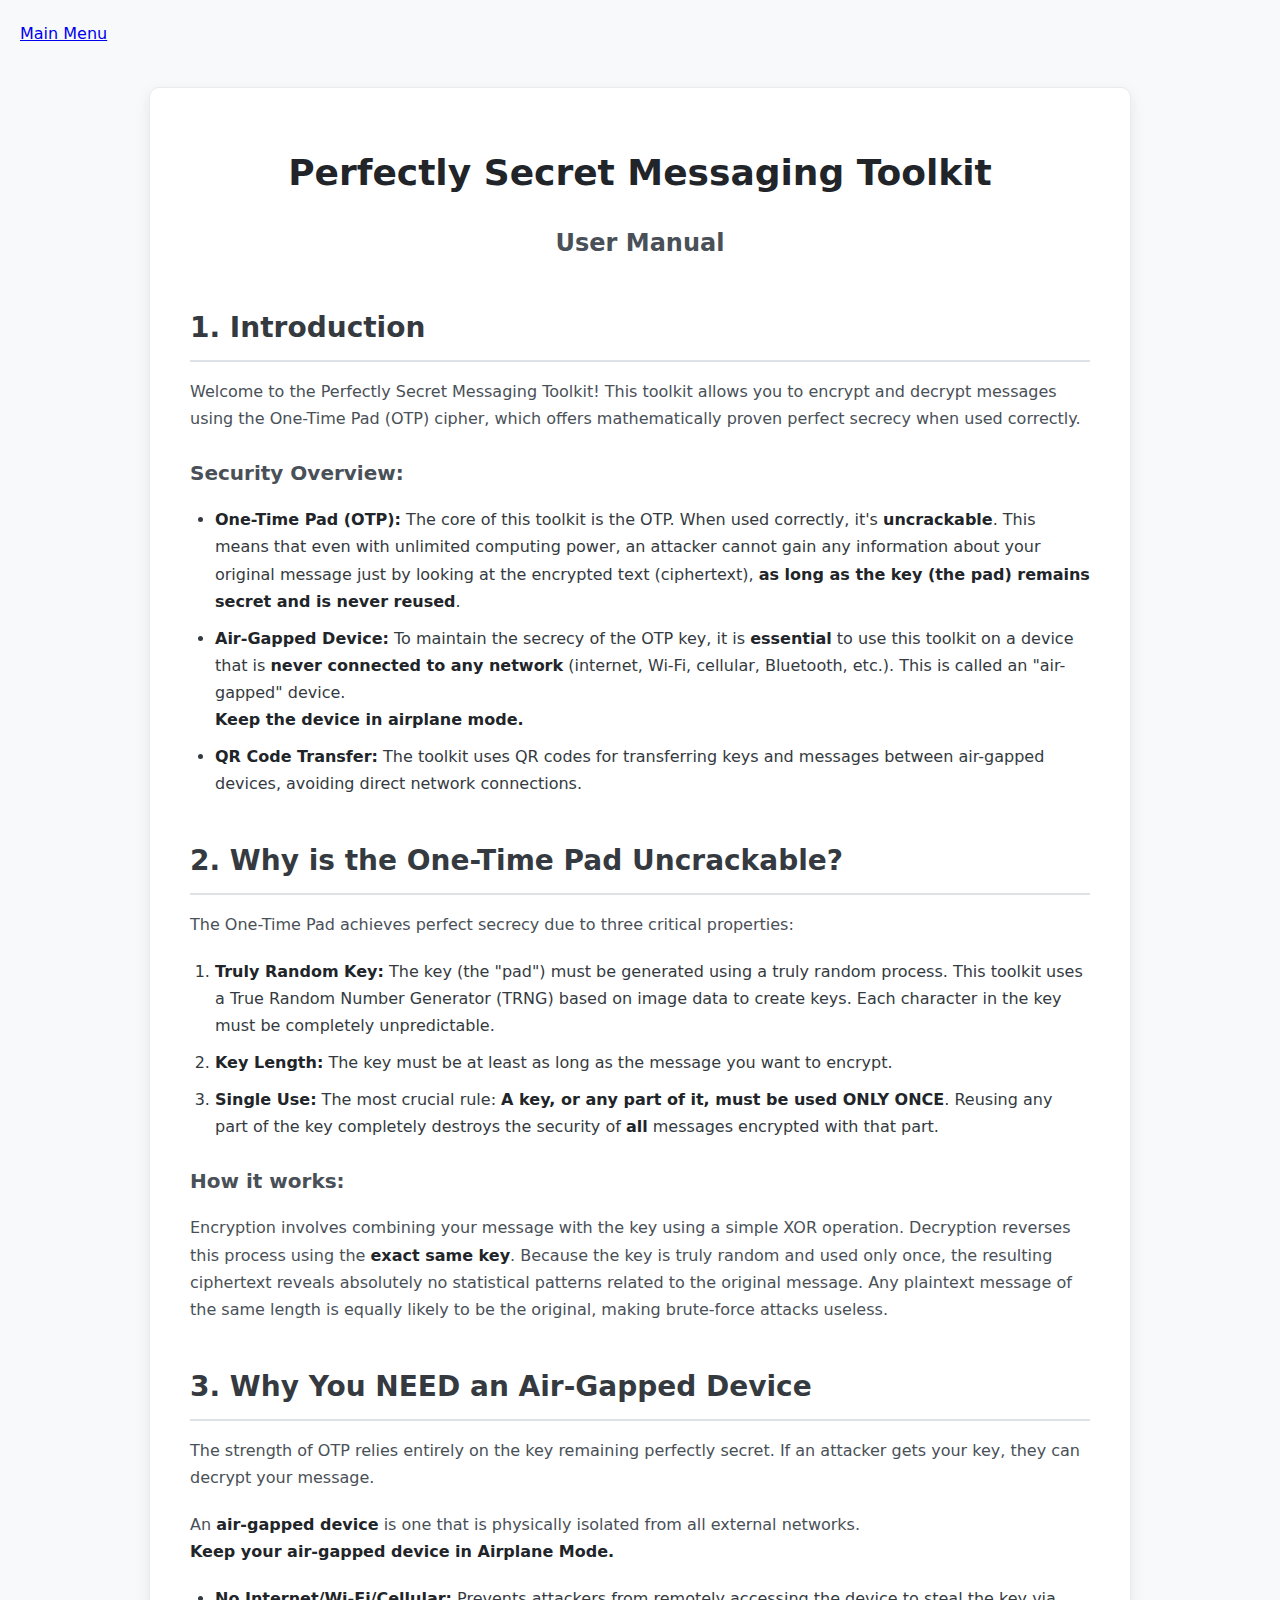
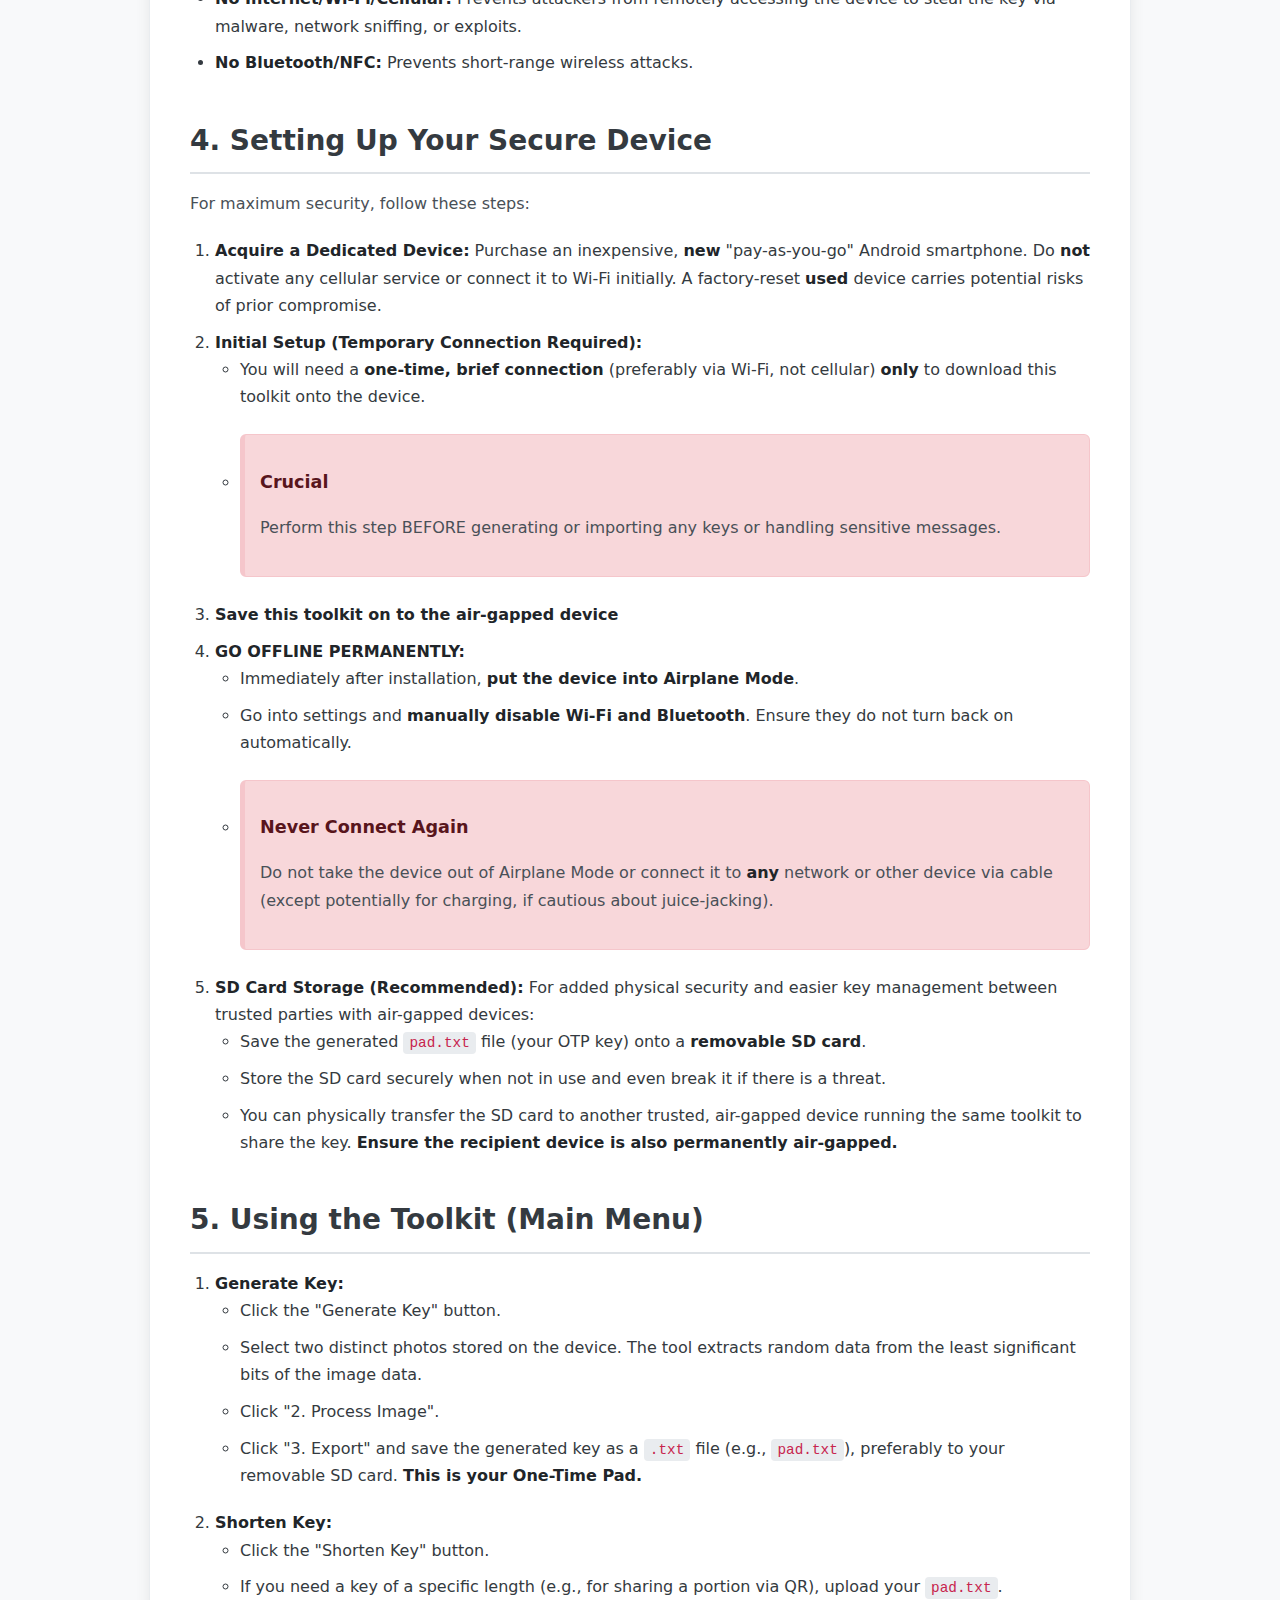
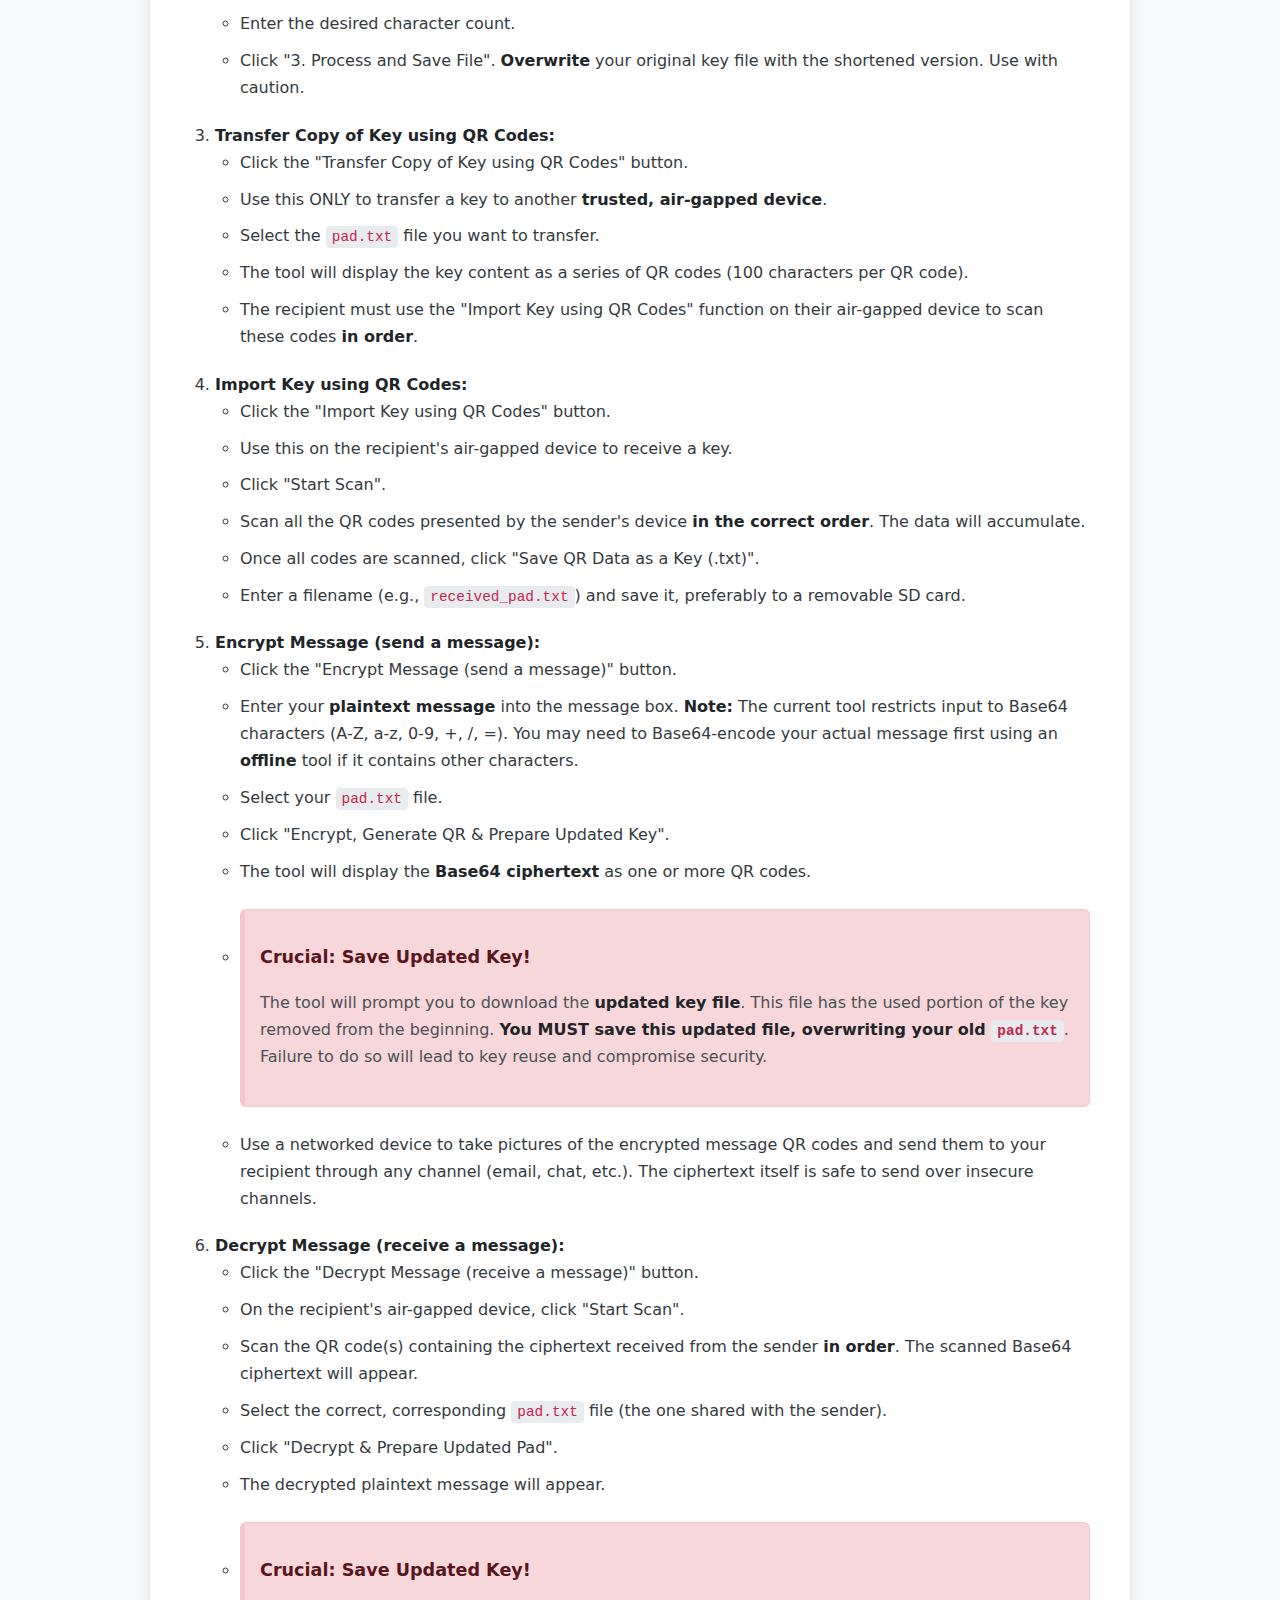
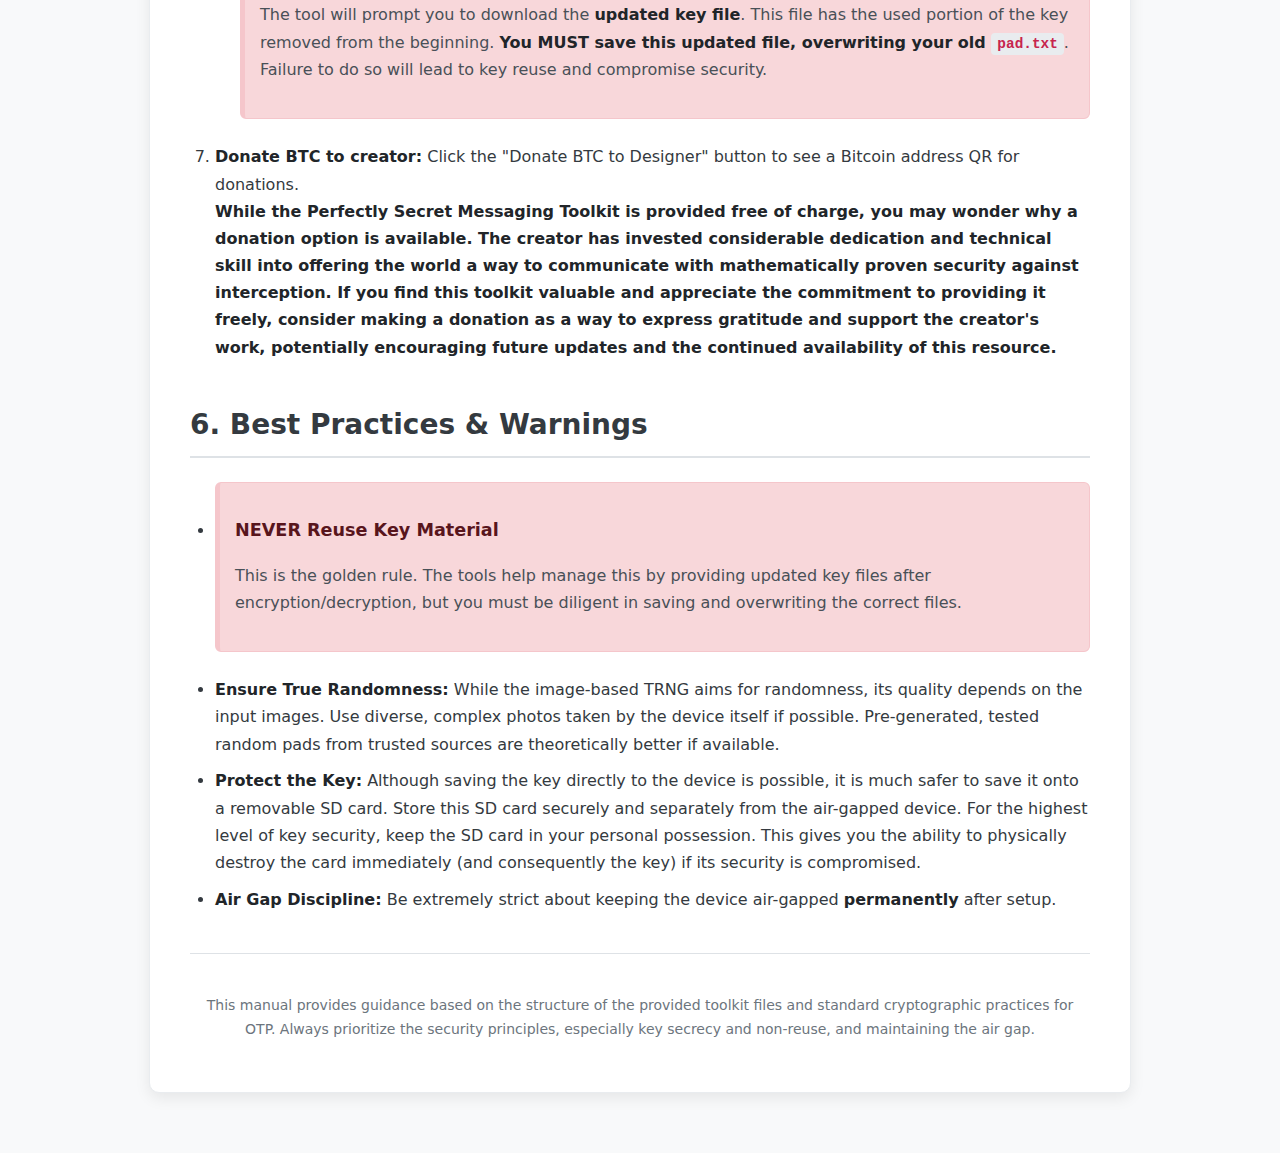
<file: click_on_index/manual.html>
<!DOCTYPE html>
<html lang="en">
<head>
    <meta charset="UTF-8">
    <meta name="viewport" content="width=device-width, initial-scale=1.0">
    <title>Perfectly Secret Messaging Toolkit - User Manual</title>
    <style>
        /* Basic Reset & Body Styling */
        body {
            margin: 0;
            padding: 20px;
            font-family: system-ui, -apple-system, BlinkMacSystemFont, "Segoe UI", Roboto, Oxygen, Ubuntu, Cantarell, "Open Sans", "Helvetica Neue", sans-serif;
            line-height: 1.7;
            background-color: #f8f9fa; /* Light gray background */
            color: #343a40; /* Darker gray text */
            -webkit-font-smoothing: antialiased;
            -moz-osx-font-smoothing: grayscale;
        }

        /* Container Styling */
        .container {
            max-width: 900px; /* Slightly wider for better readability */
            margin: 40px auto;
            background-color: #ffffff; /* White background for content */
            padding: 30px 40px;
            border-radius: 10px; /* Slightly larger radius */
            box-shadow: 0 5px 15px rgba(0, 0, 0, 0.08); /* Softer shadow */
            border: 1px solid #e9ecef; /* Subtle border */
        }

        /* Headings */
        h1 {
            font-size: 2.25rem; /* Larger main title */
            font-weight: 700;
            margin-bottom: 1rem;
            text-align: center;
            color: #212529; /* Very dark gray */
        }
        h2 {
            font-size: 1.5rem; /* Subtitle */
            font-weight: 600;
            margin-bottom: 2.5rem;
            text-align: center;
            color: #495057; /* Medium gray */
        }
        h3 {
            font-size: 1.75rem; /* Section headings */
            font-weight: 600;
            margin-top: 2.5rem;
            margin-bottom: 1rem;
            padding-bottom: 0.5rem;
            border-bottom: 2px solid #dee2e6; /* Slightly bolder border */
            color: #343a40;
        }
        h4 {
            font-size: 1.25rem; /* Sub-section headings */
            font-weight: 600;
            margin-top: 1.5rem;
            margin-bottom: 0.75rem;
            color: #495057;
        }

        /* Paragraphs */
        p {
            margin-bottom: 1.25rem;
            color: #495057; /* Slightly lighter than headings */
        }

        /* Lists */
        ul, ol {
            margin-bottom: 1.25rem;
            padding-left: 25px; /* Indentation */
        }
        li {
            margin-bottom: 0.6rem;
        }

        /* Strong / Bold Text */
        strong {
            font-weight: 600;
            color: #212529; /* Match heading color */
        }

        /* Inline Code */
        code {
            font-family: "SFMono-Regular", Consolas, "Liberation Mono", Menlo, Courier, monospace;
            background-color: #e9ecef; /* Lighter gray background */
            color: #c7254e; /* Bootstrap-like code color */
            padding: 3px 6px;
            border-radius: 4px;
            font-size: 0.9em;
        }

        /* Alert Boxes */
        .alert {
            padding: 15px;
            margin: 1.5rem 0;
            border: 1px solid transparent;
            border-radius: 6px;
            border-left-width: 5px;
        }
        .alert-heading {
            font-weight: 600;
            margin-bottom: 0.5rem;
            font-size: 1.1em;
        }
        .alert-warning {
            color: #856404;
            background-color: #fff3cd;
            border-color: #ffeeba;
        }
        .alert-warning .alert-heading { color: #664d03; }

        .alert-danger { /* Used for 'Crucial' */
            color: #721c24;
            background-color: #f8d7da;
            border-color: #f5c6cb;
        }
         .alert-danger .alert-heading { color: #58151c; }

        .alert-info { /* Used for 'Note' */
            color: #0c5460;
            background-color: #d1ecf1;
            border-color: #bee5eb;
        }
        .alert-info .alert-heading { color: #062c33; }

        /* Horizontal Rule */
        hr {
            border: 0;
            border-top: 1px solid #dee2e6;
            margin: 2.5rem 0;
        }

        /* Footer Text */
        .footer-text {
            text-align: center;
            font-size: 0.875rem;
            color: #6c757d; /* Lighter gray */
        }

        /* Responsive Adjustments */
        @media (max-width: 768px) {
            body { padding: 10px; }
            .container { padding: 20px; margin: 20px auto; }
            h1 { font-size: 1.8rem; }
            h2 { font-size: 1.3rem; margin-bottom: 2rem; }
            h3 { font-size: 1.5rem; }
            h4 { font-size: 1.1rem; }
        }

    </style>
</head>
<body>
    <a href="/index.html">Main Menu</a>
    <div class="container">

        <h1>Perfectly Secret Messaging Toolkit</h1>
        <h2>User Manual</h2>

        <section id="introduction">
            <h3>1. Introduction</h3>
            <p>Welcome to the Perfectly Secret Messaging Toolkit! This toolkit allows you to encrypt and decrypt messages using the One-Time Pad (OTP) cipher, which offers mathematically proven perfect secrecy when used correctly.</p>

            <h4>Security Overview:</h4>
            <ul>
                <li><strong>One-Time Pad (OTP):</strong> The core of this toolkit is the OTP. When used correctly, it's <strong>uncrackable</strong>. This means that even with unlimited computing power, an attacker cannot gain any information about your original message just by looking at the encrypted text (ciphertext), <strong>as long as the key (the pad) remains secret and is never reused</strong>.</li>
                <li><strong>Air-Gapped Device:</strong> To maintain the secrecy of the OTP key, it is <strong>essential</strong> to use this toolkit on a device that is <strong>never connected to any network</strong> (internet, Wi-Fi, cellular, Bluetooth, etc.). This is called an "air-gapped" device.<br><strong>Keep the device in airplane mode.</strong></li>
                <li><strong>QR Code Transfer:</strong> The toolkit uses QR codes for transferring keys and messages between air-gapped devices, avoiding direct network connections.</li>
            </ul>
        </section>

        <section id="why-otp">
            <h3>2. Why is the One-Time Pad Uncrackable?</h3>
            <p>The One-Time Pad achieves perfect secrecy due to three critical properties:</p>
            <ol>
                <li><strong>Truly Random Key:</strong> The key (the "pad") must be generated using a truly random process. This toolkit uses a True Random Number Generator (TRNG) based on image data to create keys. Each character in the key must be completely unpredictable.</li>
                <li><strong>Key Length:</strong> The key must be at least as long as the message you want to encrypt.</li>
                <li><strong>Single Use:</strong> The most crucial rule: <strong>A key, or any part of it, must be used ONLY ONCE</strong>. Reusing any part of the key completely destroys the security of <strong>all</strong> messages encrypted with that part.</li>
            </ol>

            <h4>How it works:</h4>
            <p>Encryption involves combining your message with the key using a simple XOR operation. Decryption reverses this process using the <strong>exact same key</strong>. Because the key is truly random and used only once, the resulting ciphertext reveals absolutely no statistical patterns related to the original message. Any plaintext message of the same length is equally likely to be the original, making brute-force attacks useless.</p>
        </section>

        <section id="why-air-gap">
            <h3>3. Why You NEED an Air-Gapped Device</h3>
            <p>The strength of OTP relies entirely on the key remaining perfectly secret. If an attacker gets your key, they can decrypt your message.</p>
            <p>An <strong>air-gapped device</strong> is one that is physically isolated from all external networks. <br><strong>Keep your air-gapped device in Airplane Mode.</strong></p>
            <ul>
                <li><strong>No Internet/Wi-Fi/Cellular:</strong> Prevents attackers from remotely accessing the device to steal the key via malware, network sniffing, or exploits.</li>
                <li><strong>No Bluetooth/NFC:</strong> Prevents short-range wireless attacks.</li>
            </ul>
        </section>

        <section id="setup">
            <h3>4. Setting Up Your Secure Device</h3>
            <p>For maximum security, follow these steps:</p>
            <ol>
                <li><strong>Acquire a Dedicated Device:</strong> Purchase an inexpensive, <strong>new</strong> "pay-as-you-go" Android smartphone. Do <strong>not</strong> activate any cellular service or connect it to Wi-Fi initially. A factory-reset <strong>used</strong> device carries potential risks of prior compromise.</li>
                <li><strong>Initial Setup (Temporary Connection Required):</strong>
                    <ul>
                        <li>You will need a <strong>one-time, brief connection</strong> (preferably via Wi-Fi, not cellular) <strong>only</strong> to download this toolkit onto the device.</li>
                         <li>
                            <div class="alert alert-danger" role="alert">
                              <p class="alert-heading">Crucial</p>
                              <p>Perform this step BEFORE generating or importing any keys or handling sensitive messages.</p>
                            </div>
                        </li>
                    </ul>
                </li>
                <li><strong>Save this toolkit on to the air-gapped device</strong> </li>
                <li><strong>GO OFFLINE PERMANENTLY:</strong>
                    <ul>
                        <li>Immediately after installation, <strong>put the device into Airplane Mode</strong>.</li>
                        <li>Go into settings and <strong>manually disable Wi-Fi and Bluetooth</strong>. Ensure they do not turn back on automatically.</li>
                        <li>
                            <div class="alert alert-danger" role="alert">
                              <p class="alert-heading">Never Connect Again</p>
                              <p>Do not take the device out of Airplane Mode or connect it to <strong>any</strong> network or other device via cable (except potentially for charging, if cautious about juice-jacking).</p>
                            </div>
                        </li>
                    </ul>
                </li>
                <li><strong>SD Card Storage (Recommended):</strong> For added physical security and easier key management between trusted parties with air-gapped devices:
                    <ul>
                        <li>Save the generated <code>pad.txt</code> file (your OTP key) onto a <strong>removable SD card</strong>.</li>
                        <li>Store the SD card securely when not in use and even break it if there is a threat.</li>
                        <li>You can physically transfer the SD card to another trusted, air-gapped device running the same toolkit to share the key. <strong>Ensure the recipient device is also permanently air-gapped.</strong></li>
                    </ul>
                </li>
            </ol>
        </section>

        <section id="usage">
            <h3>5. Using the Toolkit (Main Menu)</h3>
            
            <ol>
                <li><strong>Generate Key:</strong>
                    <ul>
                        <li>Click the "Generate Key" button.</li>
                        <li>Select two distinct photos stored on the device. The tool extracts random data from the least significant bits of the image data.</li>
                        <li>Click "2. Process Image".</li>
                        <li>Click "3. Export" and save the generated key as a <code>.txt</code> file (e.g., <code>pad.txt</code>), preferably to your removable SD card. <strong>This is your One-Time Pad.</strong></li>
                    </ul>
                </li>
                <li><strong>Shorten Key:</strong>
                    <ul>
                        <li>Click the "Shorten Key" button.</li>
                        <li>If you need a key of a specific length (e.g., for sharing a portion via QR), upload your <code>pad.txt</code>.</li>
                        <li>Enter the desired character count.</li>
                        <li>Click "3. Process and Save File". <strong>Overwrite</strong> your original key file with the shortened version. Use with caution.</li>
                    </ul>
                </li>
                <li><strong>Transfer Copy of Key using QR Codes:</strong>
                    <ul>
                        <li>Click the "Transfer Copy of Key using QR Codes" button.</li>
                        <li>Use this ONLY to transfer a key to another <strong>trusted, air-gapped device</strong>.</li>
                        <li>Select the <code>pad.txt</code> file you want to transfer.</li>
                        <li>The tool will display the key content as a series of QR codes (100 characters per QR code).</li>
                        <li>The recipient must use the "Import Key using QR Codes" function on their air-gapped device to scan these codes <strong>in order</strong>.</li>
                        
                    </ul>
                </li>
                <li><strong>Import Key using QR Codes:</strong>
                    <ul>
                        <li>Click the "Import Key using QR Codes" button.</li>
                        <li>Use this on the recipient's air-gapped device to receive a key.</li>
                        <li>Click "Start Scan".</li>
                        <li>Scan all the QR codes presented by the sender's device <strong>in the correct order</strong>. The data will accumulate.</li>
                        <li>Once all codes are scanned, click "Save QR Data as a Key (.txt)".</li>
                        <li>Enter a filename (e.g., <code>received_pad.txt</code>) and save it, preferably to a removable SD card.</li>

                    </ul>
                </li>
                 <li><strong>Encrypt Message (send a message):</strong>
                    <ul>
                        <li>Click the "Encrypt Message (send a message)" button.</li>
                        <li>Enter your <strong>plaintext message</strong> into the message box. <strong>Note:</strong> The current tool restricts input to Base64 characters (A-Z, a-z, 0-9, +, /, =). You may need to Base64-encode your actual message first using an <strong>offline</strong> tool if it contains other characters.</li>
                        <li>Select your <code>pad.txt</code> file.</li>
                        <li>Click "Encrypt, Generate QR & Prepare Updated Key".</li>
                        <li>The tool will display the <strong>Base64 ciphertext</strong> as one or more QR codes.</li>
                         <li>
                            <div class="alert alert-danger" role="alert">
                              <p class="alert-heading">Crucial: Save Updated Key!</p>
                              <p>The tool will prompt you to download the <strong>updated key file</strong>. This file has the used portion of the key removed from the beginning. <strong>You MUST save this updated file, overwriting your old <code>pad.txt</code></strong>. Failure to do so will lead to key reuse and compromise security.</p>
                            </div>
                        </li>
                        <li>Use a networked device to take pictures of the encrypted message QR codes and send them to your recipient through any channel (email, chat, etc.). The ciphertext itself is safe to send over insecure channels.</li>
                    </ul>
                </li>
                <li><strong>Decrypt Message (receive a message):</strong>
                    <ul>
                        <li>Click the "Decrypt Message (receive a message)" button.</li>
                        <li>On the recipient's air-gapped device, click "Start Scan".</li>
                        <li>Scan the QR code(s) containing the ciphertext received from the sender <strong>in order</strong>. The scanned Base64 ciphertext will appear.</li>
                        <li>Select the correct, corresponding <code>pad.txt</code> file (the one shared with the sender).</li>
                        <li>Click "Decrypt & Prepare Updated Pad".</li>
                        <li>The decrypted plaintext message will appear.</li>
                         <li>
                            <div class="alert alert-danger" role="alert">
                              <p class="alert-heading">Crucial: Save Updated Key!</p>
                              <p>The tool will prompt you to download the <strong>updated key file</strong>. This file has the used portion of the key removed from the beginning. <strong>You MUST save this updated file, overwriting your old <code>pad.txt</code></strong>. Failure to do so will lead to key reuse and compromise security.</p>
                            </div>
                        </li>
                    </ul>
                </li>
                <li><strong>Donate BTC to creator:</strong> Click the "Donate BTC to Designer" button to see a Bitcoin address QR for donations.<br><strong>While the Perfectly Secret Messaging Toolkit is provided free of charge, you may wonder why a donation option is available. The creator has invested considerable dedication and technical skill into offering the world a way to communicate with mathematically proven security against interception. If you find this toolkit valuable and appreciate the commitment to providing it freely, consider making a donation as a way to express gratitude and support the creator's work, potentially encouraging future updates and the continued availability of this resource.</strong> </li>
            </ol>
        </section>

        <section id="best-practices">
            <h3>6. Best Practices & Warnings</h3>
            <ul>
                 <li>
                    <div class="alert alert-danger" role="alert">
                      <p class="alert-heading">NEVER Reuse Key Material</p>
                      <p>This is the golden rule. The tools help manage this by providing updated key files after encryption/decryption, but you must be diligent in saving and overwriting the correct files.</p>
                    </div>
                </li>
                <li><strong>Ensure True Randomness:</strong> While the image-based TRNG aims for randomness, its quality depends on the input images. Use diverse, complex photos taken by the device itself if possible. Pre-generated, tested random pads from trusted sources are theoretically better if available.</li>
                <li><strong>Protect the Key:</strong> Although saving the key directly to the device is possible, it is much safer to save it onto a removable SD card. Store this SD card securely and separately from the air-gapped device. For the highest level of key security, keep the SD card in your personal possession. This gives you the ability to physically destroy the card immediately (and consequently the key) if its security is compromised.</li>
                <li><strong>Air Gap Discipline:</strong> Be extremely strict about keeping the device air-gapped <strong>permanently</strong> after setup.</li>
                
            </ul>
        </section>

        <hr>
        <p class="footer-text">This manual provides guidance based on the structure of the provided toolkit files and standard cryptographic practices for OTP. Always prioritize the security principles, especially key secrecy and non-reuse, and maintaining the air gap.</p>

    </div>
</body>
</html>
</file>
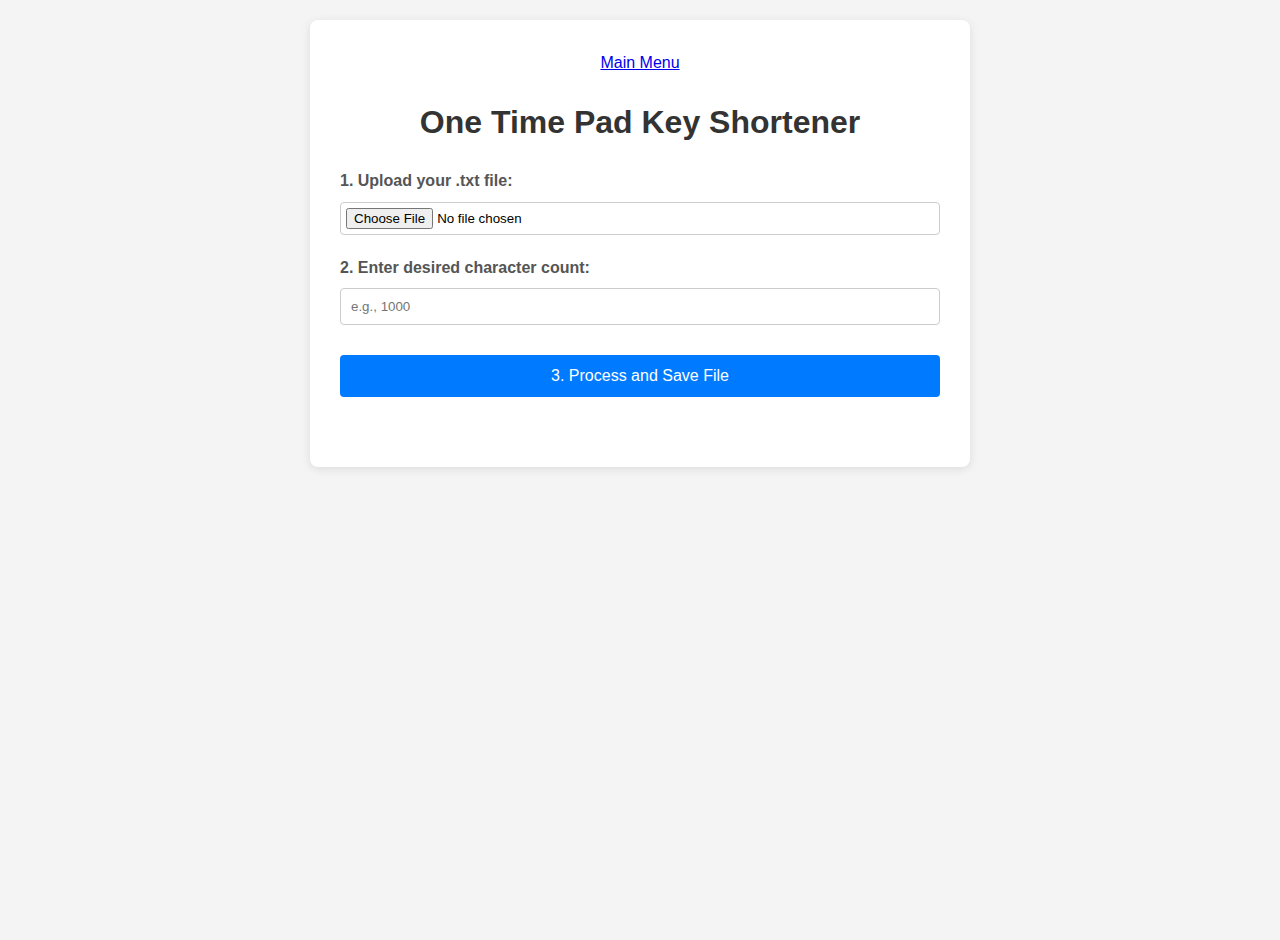
<file: click_on_index/shortenkey.html>
<!DOCTYPE html>
<html lang="en">
<head>
    <meta charset="UTF-8">
    <meta name="viewport" content="width=device-width, initial-scale=1.0">
    <title>Text File Editor (Single File)</title>

    <style>
        /* CSS rules previously in style.css */
        body {
            font-family: sans-serif;
            line-height: 1.6;
            background-color: #f4f4f4;
            margin: 0;
            padding: 20px;
            display: flex;
            justify-content: center;
            align-items: flex-start; /* Align items to the top */
            min-height: 100vh;
        }

        .container {
            background-color: #fff;
            padding: 30px;
            border-radius: 8px;
            box-shadow: 0 2px 10px rgba(0, 0, 0, 0.1);
            max-width: 600px;
            width: 100%;
            text-align: center;
        }

        h1 {
            color: #333;
            margin-bottom: 20px;
        }

        .input-group {
            margin-bottom: 20px;
            text-align: left;
        }

        .input-group label {
            display: block;
            margin-bottom: 8px;
            color: #555;
            font-weight: bold;
        }

        input[type="file"],
        input[type="number"] {
            width: 100%;
            padding: 10px;
            border: 1px solid #ccc;
            border-radius: 4px;
            box-sizing: border-box; /* Include padding in width */
        }

        input[type="file"] {
            padding: 5px; /* Adjust padding for file input */
        }

        button {
            background-color: #007bff;
            color: white;
            padding: 12px 20px;
            border: none;
            border-radius: 4px;
            cursor: pointer;
            font-size: 16px;
            transition: background-color 0.3s ease;
            width: 100%;
            margin-top: 10px;
        }

        button:hover {
            background-color: #0056b3;
        }

        .status {
            margin-top: 20px;
            padding: 10px;
            border-radius: 4px;
            font-weight: bold;
        }

        .status.success {
            background-color: #d4edda;
            color: #155724;
            border: 1px solid #c3e6cb;
        }

        .status.error {
            background-color: #f8d7da;
            color: #721c24;
            border: 1px solid #f5c6cb;
        }

        .preview {
            margin-top: 25px;
            text-align: left;
            border: 1px solid #eee;
            background-color: #fafafa;
            padding: 15px;
            border-radius: 5px;
            max-height: 200px; /* Limit height */
            overflow-y: auto; /* Add scroll if content overflows */
        }
        .preview h2 {
            margin-top: 0;
            font-size: 1em;
            color: #444;
            border-bottom: 1px solid #ddd;
            padding-bottom: 5px;
            margin-bottom: 10px;
        }
        .preview pre {
            white-space: pre-wrap; /* Wrap long lines */
            word-wrap: break-word; /* Break long words */
            font-family: monospace;
            font-size: 0.9em;
            color: #333;
        }

        /* Hide previews initially */
        #originalPreview, #modifiedPreview {
            display: none;
        }
    </style>
</head>
<body>
    <div class="container">
            <a href=/index.html>Main Menu</a>
        <h1>One Time Pad Key Shortener</h1>

        <div class="input-group">
            <label for="fileInput">1. Upload your .txt file:</label>
            <input type="file" id="fileInput" accept=".txt" required>
        </div>

        <div class="input-group">
            <label for="charCountInput">2. Enter desired character count:</label>
            <input type="number" id="charCountInput" min="0" placeholder="e.g., 1000" required>
        </div>

        <button id="processButton">3. Process and Save File</button>

        <div id="statusMessage" class="status"></div>
        <div id="originalPreview" class="preview">
            <h2>Original Content (Preview)</h2>
            <pre></pre>
        </div>
         <div id="modifiedPreview" class="preview">
            <h2>Modified Content (Preview)</h2>
            <pre></pre>
        </div>
    </div>

    <script>
        // JavaScript code previously in script.js
        document.addEventListener('DOMContentLoaded', () => {
            const fileInput = document.getElementById('fileInput');
            const charCountInput = document.getElementById('charCountInput');
            const processButton = document.getElementById('processButton');
            const statusMessage = document.getElementById('statusMessage');
            const originalPreviewDiv = document.getElementById('originalPreview');
            const modifiedPreviewDiv = document.getElementById('modifiedPreview');
            const originalPreviewPre = originalPreviewDiv.querySelector('pre');
            const modifiedPreviewPre = modifiedPreviewDiv.querySelector('pre');

            let originalFileName = ''; // Store the original file name

            fileInput.addEventListener('change', () => {
                // Clear status and previews when a new file is selected
                clearStatusAndPreviews();
                const file = fileInput.files[0];
                if (file) {
                    originalFileName = file.name; // Store the name
                } else {
                    originalFileName = '';
                }
            });

            charCountInput.addEventListener('input', clearStatusAndPreviews); // Clear status on count change

            processButton.addEventListener('click', () => {
                clearStatusAndPreviews(); // Clear previous results first

                const file = fileInput.files[0];
                const targetCharCountStr = charCountInput.value;

                // --- Input Validation ---
                if (!file) {
                    showStatus('Please select a .txt file first.', 'error');
                    return;
                }
                if (!originalFileName) { // Ensure file name was captured
                    originalFileName = file.name;
                }
                if (targetCharCountStr.trim() === '') {
                    showStatus('Please enter the desired character count.', 'error');
                    return;
                }

                const targetCharCount = parseInt(targetCharCountStr, 10);

                if (isNaN(targetCharCount) || targetCharCount < 0) {
                    showStatus('Please enter a valid non-negative number for the character count.', 'error');
                    return;
                }

                // --- File Reading ---
                const reader = new FileReader();

                reader.onload = (event) => {
                    const originalContent = event.target.result;
                    let modifiedContent = '';

                    // --- Text Processing ---
                    if (originalContent.length > targetCharCount) {
                        // Truncate the content
                        modifiedContent = originalContent.substring(0, targetCharCount);
                    } else if (originalContent.length < targetCharCount) {
                        // Pad the content with spaces
                        modifiedContent = originalContent.padEnd(targetCharCount, ' ');
                    } else {
                        // Content length is already correct
                        modifiedContent = originalContent;
                    }

                    // --- Show Previews ---
                    originalPreviewPre.textContent = originalContent;
                    modifiedPreviewPre.textContent = modifiedContent;
                    originalPreviewDiv.style.display = 'block';
                    modifiedPreviewDiv.style.display = 'block';


                    // --- File Saving (Download Trigger) ---
                    try {
                        const blob = new Blob([modifiedContent], { type: 'text/plain;charset=utf-8' });
                        const url = URL.createObjectURL(blob);

                        const link = document.createElement('a');
                        link.href = url;
                        link.download = originalFileName; // Use the stored original file name!
                        document.body.appendChild(link); // Required for Firefox
                        link.click();

                        // Clean up
                        document.body.removeChild(link);
                        URL.revokeObjectURL(url);

                        showStatus(`File processed and download started as "${originalFileName}".`, 'success');

                    } catch (error) {
                        console.error("Error creating or downloading file:", error);
                        showStatus('Error processing or saving the file. See console for details.', 'error');
                    }
                };

                reader.onerror = (event) => {
                    console.error("File could not be read! Code " + event.target.error.code, event.target.error);
                    showStatus('Error reading the file.', 'error');
                    clearStatusAndPreviews(false); // Keep error message
                };

                 reader.onabort = () => {
                    showStatus('File reading was aborted.', 'error');
                    clearStatusAndPreviews(false); // Keep error message
                 };

                reader.readAsText(file); // Read the file as text
            });

            function showStatus(message, type = 'info') { // type can be 'info', 'success', 'error'
                statusMessage.textContent = message;
                statusMessage.className = `status ${type}`; // Apply CSS class for styling
                statusMessage.style.display = 'block';
            }

            function clearStatusAndPreviews(clearStatusMsg = true) {
                if (clearStatusMsg) {
                    statusMessage.textContent = '';
                    statusMessage.style.display = 'none';
                    statusMessage.className = 'status'; // Reset class
                }
                originalPreviewPre.textContent = '';
                modifiedPreviewPre.textContent = '';
                originalPreviewDiv.style.display = 'none';
                modifiedPreviewDiv.style.display = 'none';
            }
        });
    </script>

</body>
</html>
</file>
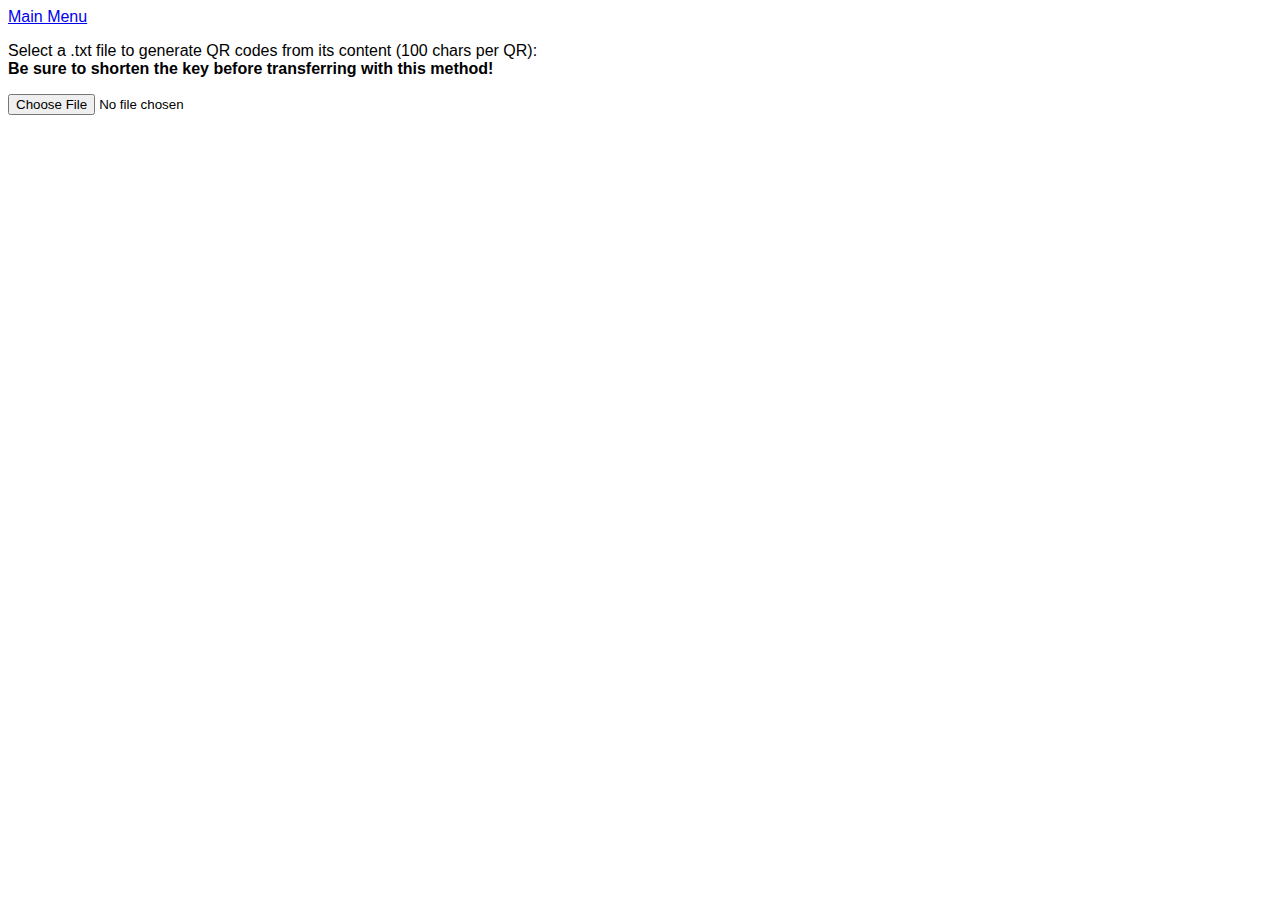
<file: click_on_index/transferkey.html>
<!DOCTYPE html>
<html>
<head>
<title>QR Code Generator from TXT File (Batched - Vertical)</title>
<script>
// --- Keep the existing QRCode library code here ---
var QRCode;!function(){function a(a){this.mode=c.MODE_8BIT_BYTE,this.data=a,this.parsedData=[];for(var b=[],d=0,e=this.data.length;e>d;d++){var f=this.data.charCodeAt(d);f>65536?(b[0]=240|(1835008&f)>>>18,b[1]=128|(258048&f)>>>12,b[2]=128|(4032&f)>>>6,b[3]=128|63&f):f>2048?(b[0]=224|(61440&f)>>>12,b[1]=128|(4032&f)>>>6,b[2]=128|63&f):f>128?(b[0]=192|(1984&f)>>>6,b[1]=128|63&f):b[0]=f,this.parsedData=this.parsedData.concat(b)}this.parsedData.length!=this.data.length&&(this.parsedData.unshift(191),this.parsedData.unshift(187),this.parsedData.unshift(239))}function b(a,b){this.typeNumber=a,this.errorCorrectLevel=b,this.modules=null,this.moduleCount=0,this.dataCache=null,this.dataList=[]}function i(a,b){if(void 0==a.length)throw new Error(a.length+"/"+b);for(var c=0;c<a.length&&0==a[c];)c++;this.num=new Array(a.length-c+b);for(var d=0;d<a.length-c;d++)this.num[d]=a[d+c]}function j(a,b){this.totalCount=a,this.dataCount=b}function k(){this.buffer=[],this.length=0}function m(){return"undefined"!=typeof CanvasRenderingContext2D}function n(){var a=!1,b=navigator.userAgent;return/android/i.test(b)&&(a=!0,aMat=b.toString().match(/android ([0-9]\.[0-9])/i),aMat&&aMat[1]&&(a=parseFloat(aMat[1]))),a}function r(a,b){for(var c=1,e=s(a),f=0,g=l.length;g>=f;f++){var h=0;switch(b){case d.L:h=l[f][0];break;case d.M:h=l[f][1];break;case d.Q:h=l[f][2];break;case d.H:h=l[f][3]}if(h>=e)break;c++}if(c>l.length)throw new Error("Too long data");return c}function s(a){var b=encodeURI(a).toString().replace(/\%[0-9a-fA-F]{2}/g,"a");return b.length+(b.length!=a?3:0)}a.prototype={getLength:function(){return this.parsedData.length},write:function(a){for(var b=0,c=this.parsedData.length;c>b;b++)a.put(this.parsedData[b],8)}},b.prototype={addData:function(b){var c=new a(b);this.dataList.push(c),this.dataCache=null},isDark:function(a,b){if(0>a||this.moduleCount<=a||0>b||this.moduleCount<=b)throw new Error(a+","+b);return this.modules[a][b]},getModuleCount:function(){return this.moduleCount},make:function(){this.makeImpl(!1,this.getBestMaskPattern())},makeImpl:function(a,c){this.moduleCount=4*this.typeNumber+17,this.modules=new Array(this.moduleCount);for(var d=0;d<this.moduleCount;d++){this.modules[d]=new Array(this.moduleCount);for(var e=0;e<this.moduleCount;e++)this.modules[d][e]=null}this.setupPositionProbePattern(0,0),this.setupPositionProbePattern(this.moduleCount-7,0),this.setupPositionProbePattern(0,this.moduleCount-7),this.setupPositionAdjustPattern(),this.setupTimingPattern(),this.setupTypeInfo(a,c),this.typeNumber>=7&&this.setupTypeNumber(a),null==this.dataCache&&(this.dataCache=b.createData(this.typeNumber,this.errorCorrectLevel,this.dataList)),this.mapData(this.dataCache,c)},setupPositionProbePattern:function(a,b){for(var c=-1;7>=c;c++)if(!(-1>=a+c||this.moduleCount<=a+c))for(var d=-1;7>=d;d++)-1>=b+d||this.moduleCount<=b+d||(this.modules[a+c][b+d]=c>=0&&6>=c&&(0==d||6==d)||d>=0&&6>=d&&(0==c||6==c)||c>=2&&4>=c&&d>=2&&4>=d?!0:!1)},getBestMaskPattern:function(){for(var a=0,b=0,c=0;8>c;c++){this.makeImpl(!0,c);var d=f.getLostPoint(this);(0==c||a>d)&&(a=d,b=c)}return b},createMovieClip:function(a,b,c){var d=a.createEmptyMovieClip(b,c),e=1;this.make();for(var f=0;f<this.modules.length;f++)for(var g=f*e,h=0;h<this.modules[f].length;h++){var i=h*e,j=this.modules[f][h];j&&(d.beginFill(0,100),d.moveTo(i,g),d.lineTo(i+e,g),d.lineTo(i+e,g+e),d.lineTo(i,g+e),d.endFill())}return d},setupTimingPattern:function(){for(var a=8;a<this.moduleCount-8;a++)null==this.modules[a][6]&&(this.modules[a][6]=0==a%2);for(var b=8;b<this.moduleCount-8;b++)null==this.modules[6][b]&&(this.modules[6][b]=0==b%2)},setupPositionAdjustPattern:function(){for(var a=f.getPatternPosition(this.typeNumber),b=0;b<a.length;b++)for(var c=0;c<a.length;c++){var d=a[b],e=a[c];if(null==this.modules[d][e])for(var g=-2;2>=g;g++)for(var h=-2;2>=h;h++)this.modules[d+g][e+h]=-2==g||2==g||-2==h||2==h||0==g&&0==h?!0:!1}},setupTypeNumber:function(a){for(var b=f.getBCHTypeNumber(this.typeNumber),c=0;18>c;c++){var d=!a&&1==(1&b>>c);this.modules[Math.floor(c/3)][c%3+this.moduleCount-8-3]=d}for(var c=0;18>c;c++){var d=!a&&1==(1&b>>c);this.modules[c%3+this.moduleCount-8-3][Math.floor(c/3)]=d}},setupTypeInfo:function(a,b){for(var c=this.errorCorrectLevel<<3|b,d=f.getBCHTypeInfo(c),e=0;15>e;e++){var g=!a&&1==(1&d>>e);6>e?this.modules[e][8]=g:8>e?this.modules[e+1][8]=g:this.modules[this.moduleCount-15+e][8]=g}for(var e=0;15>e;e++){var g=!a&&1==(1&d>>e);8>e?this.modules[8][this.moduleCount-e-1]=g:9>e?this.modules[8][15-e-1+1]=g:this.modules[8][15-e-1]=g}this.modules[this.moduleCount-8][8]=!a},mapData:function(a,b){for(var c=-1,d=this.moduleCount-1,e=7,g=0,h=this.moduleCount-1;h>0;h-=2)for(6==h&&h--;;){for(var i=0;2>i;i++)if(null==this.modules[d][h-i]){var j=!1;g<a.length&&(j=1==(1&a[g]>>>e));var k=f.getMask(b,d,h-i);k&&(j=!j),this.modules[d][h-i]=j,e--,-1==e&&(g++,e=7)}if(d+=c,0>d||this.moduleCount<=d){d-=c,c=-c;break}}}},b.PAD0=236,b.PAD1=17,b.createData=function(a,c,d){for(var e=j.getRSBlocks(a,c),g=new k,h=0;h<d.length;h++){var i=d[h];g.put(i.mode,4),g.put(i.getLength(),f.getLengthInBits(i.mode,a)),i.write(g)}for(var l=0,h=0;h<e.length;h++)l+=e[h].dataCount;if(g.getLengthInBits()>8*l)throw new Error("code length overflow. ("+g.getLengthInBits()+">"+8*l+")");for(g.getLengthInBits()+4<=8*l&&g.put(0,4);0!=g.getLengthInBits()%8;)g.putBit(!1);for(;;){if(g.getLengthInBits()>=8*l)break;if(g.put(b.PAD0,8),g.getLengthInBits()>=8*l)break;g.put(b.PAD1,8)}return b.createBytes(g,e)},b.createBytes=function(a,b){for(var c=0,d=0,e=0,g=new Array(b.length),h=new Array(b.length),j=0;j<b.length;j++){var k=b[j].dataCount,l=b[j].totalCount-k;d=Math.max(d,k),e=Math.max(e,l),g[j]=new Array(k);for(var m=0;m<g[j].length;m++)g[j][m]=255&a.buffer[m+c];c+=k;var n=f.getErrorCorrectPolynomial(l),o=new i(g[j],n.getLength()-1),p=o.mod(n);h[j]=new Array(n.getLength()-1);for(var m=0;m<h[j].length;m++){var q=m+p.getLength()-h[j].length;h[j][m]=q>=0?p.get(q):0}}for(var r=0,m=0;m<b.length;m++)r+=b[m].totalCount;for(var s=new Array(r),t=0,m=0;d>m;m++)for(var j=0;j<b.length;j++)m<g[j].length&&(s[t++]=g[j][m]);for(var m=0;e>m;m++)for(var j=0;j<b.length;j++)m<h[j].length&&(s[t++]=h[j][m]);return s};for(var c={MODE_NUMBER:1,MODE_ALPHA_NUM:2,MODE_8BIT_BYTE:4,MODE_KANJI:8},d={L:1,M:0,Q:3,H:2},e={PATTERN000:0,PATTERN001:1,PATTERN010:2,PATTERN011:3,PATTERN100:4,PATTERN101:5,PATTERN110:6,PATTERN111:7},f={PATTERN_POSITION_TABLE:[[],[6,18],[6,22],[6,26],[6,30],[6,34],[6,22,38],[6,24,42],[6,26,46],[6,28,50],[6,30,54],[6,32,58],[6,34,62],[6,26,46,66],[6,26,48,70],[6,26,50,74],[6,30,54,78],[6,30,56,82],[6,30,58,86],[6,34,62,90],[6,28,50,72,94],[6,26,50,74,98],[6,30,54,78,102],[6,28,54,80,106],[6,32,58,84,110],[6,30,58,86,114],[6,34,62,90,118],[6,26,50,74,98,122],[6,30,54,78,102,126],[6,26,52,78,104,130],[6,30,56,82,108,134],[6,34,60,86,112,138],[6,30,58,86,114,142],[6,34,62,90,118,146],[6,30,54,78,102,126,150],[6,24,50,76,102,128,154],[6,28,54,80,106,132,158],[6,32,58,84,110,136,162],[6,26,54,82,110,138,166],[6,30,58,86,114,142,170]],G15:1335,G18:7973,G15_MASK:21522,getBCHTypeInfo:function(a){for(var b=a<<10;f.getBCHDigit(b)-f.getBCHDigit(f.G15)>=0;)b^=f.G15<<f.getBCHDigit(b)-f.getBCHDigit(f.G15);return(a<<10|b)^f.G15_MASK},getBCHTypeNumber:function(a){for(var b=a<<12;f.getBCHDigit(b)-f.getBCHDigit(f.G18)>=0;)b^=f.G18<<f.getBCHDigit(b)-f.getBCHDigit(f.G18);return a<<12|b},getBCHDigit:function(a){for(var b=0;0!=a;)b++,a>>>=1;return b},getPatternPosition:function(a){return f.PATTERN_POSITION_TABLE[a-1]},getMask:function(a,b,c){switch(a){case e.PATTERN000:return 0==(b+c)%2;case e.PATTERN001:return 0==b%2;case e.PATTERN010:return 0==c%3;case e.PATTERN011:return 0==(b+c)%3;case e.PATTERN100:return 0==(Math.floor(b/2)+Math.floor(c/3))%2;case e.PATTERN101:return 0==b*c%2+b*c%3;case e.PATTERN110:return 0==(b*c%2+b*c%3)%2;case e.PATTERN111:return 0==(b*c%3+(b+c)%2)%2;default:throw new Error("bad maskPattern:"+a)}},getErrorCorrectPolynomial:function(a){for(var b=new i([1],0),c=0;a>c;c++)b=b.multiply(new i([1,g.gexp(c)],0));return b},getLengthInBits:function(a,b){if(b>=1&&10>b)switch(a){case c.MODE_NUMBER:return 10;case c.MODE_ALPHA_NUM:return 9;case c.MODE_8BIT_BYTE:return 8;case c.MODE_KANJI:return 8;default:throw new Error("mode:"+a)}else if(27>b)switch(a){case c.MODE_NUMBER:return 12;case c.MODE_ALPHA_NUM:return 11;case c.MODE_8BIT_BYTE:return 16;case c.MODE_KANJI:return 10;default:throw new Error("mode:"+a)}else{if(!(41>b))throw new Error("type:"+b);switch(a){case c.MODE_NUMBER:return 14;case c.MODE_ALPHA_NUM:return 13;case c.MODE_8BIT_BYTE:return 16;case c.MODE_KANJI:return 12;default:throw new Error("mode:"+a)}}},getLostPoint:function(a){for(var b=a.getModuleCount(),c=0,d=0;b>d;d++)for(var e=0;b>e;e++){for(var f=0,g=a.isDark(d,e),h=-1;1>=h;h++)if(!(0>d+h||d+h>=b))for(var i=-1;1>=i;i++)0>e+i||e+i>=b||(0!=h||0!=i)&&g==a.isDark(d+h,e+i)&&f++;f>5&&(c+=3+f-5)}for(var d=0;b-1>d;d++)for(var e=0;b-1>e;e++){var j=0;a.isDark(d,e)&&j++,a.isDark(d+1,e)&&j++,a.isDark(d,e+1)&&j++,a.isDark(d+1,e+1)&&j++,(0==j||4==j)&&(c+=3)}for(var d=0;b>d;d++)for(var e=0;b-6>e;e++)a.isDark(d,e)&&!a.isDark(d,e+1)&&a.isDark(d,e+2)&&a.isDark(d,e+3)&&a.isDark(d,e+4)&&!a.isDark(d,e+5)&&a.isDark(d,e+6)&&(c+=40);for(var e=0;b>e;e++)for(var d=0;b-6>d;d++)a.isDark(d,e)&&!a.isDark(d+1,e)&&a.isDark(d+2,e)&&a.isDark(d+3,e)&&a.isDark(d+4,e)&&!a.isDark(d+5,e)&&a.isDark(d+6,e)&&(c+=40);for(var k=0,e=0;b>e;e++)for(var d=0;b>d;d++)a.isDark(d,e)&&k++;var l=Math.abs(100*k/b/b-50)/5;return c+=10*l}},g={glog:function(a){if(1>a)throw new Error("glog("+a+")");return g.LOG_TABLE[a]},gexp:function(a){for(;0>a;)a+=255;for(;a>=256;)a-=255;return g.EXP_TABLE[a]},EXP_TABLE:new Array(256),LOG_TABLE:new Array(256)},h=0;8>h;h++)g.EXP_TABLE[h]=1<<h;for(var h=8;256>h;h++)g.EXP_TABLE[h]=g.EXP_TABLE[h-4]^g.EXP_TABLE[h-5]^g.EXP_TABLE[h-6]^g.EXP_TABLE[h-8];for(var h=0;255>h;h++)g.LOG_TABLE[g.EXP_TABLE[h]]=h;i.prototype={get:function(a){return this.num[a]},getLength:function(){return this.num.length},multiply:function(a){for(var b=new Array(this.getLength()+a.getLength()-1),c=0;c<this.getLength();c++)for(var d=0;d<a.getLength();d++)b[c+d]^=g.gexp(g.glog(this.get(c))+g.glog(a.get(d)));return new i(b,0)},mod:function(a){if(this.getLength()-a.getLength()<0)return this;for(var b=g.glog(this.get(0))-g.glog(a.get(0)),c=new Array(this.getLength()),d=0;d<this.getLength();d++)c[d]=this.get(d);for(var d=0;d<a.getLength();d++)c[d]^=g.gexp(g.glog(a.get(d))+b);return new i(c,0).mod(a)}},j.RS_BLOCK_TABLE=[[1,26,19],[1,26,16],[1,26,13],[1,26,9],[1,44,34],[1,44,28],[1,44,22],[1,44,16],[1,70,55],[1,70,44],[2,35,17],[2,35,13],[1,100,80],[2,50,32],[2,50,24],[4,25,9],[1,134,108],[2,67,43],[2,33,15,2,34,16],[2,33,11,2,34,12],[2,86,68],[4,43,27],[4,43,19],[4,43,15],[2,98,78],[4,49,31],[2,32,14,4,33,15],[4,39,13,1,40,14],[2,121,97],[2,60,38,2,61,39],[4,40,18,2,41,19],[4,40,14,2,41,15],[2,146,116],[3,58,36,2,59,37],[4,36,16,4,37,17],[4,36,12,4,37,13],[2,86,68,2,87,69],[4,69,43,1,70,44],[6,43,19,2,44,20],[6,43,15,2,44,16],[4,101,81],[1,80,50,4,81,51],[4,50,22,4,51,23],[3,36,12,8,37,13],[2,116,92,2,117,93],[6,58,36,2,59,37],[4,46,20,6,47,21],[7,42,14,4,43,15],[4,133,107],[8,59,37,1,60,38],[8,44,20,4,45,21],[12,33,11,4,34,12],[3,145,115,1,146,116],[4,64,40,5,65,41],[11,36,16,5,37,17],[11,36,12,5,37,13],[5,109,87,1,110,88],[5,65,41,5,66,42],[5,54,24,7,55,25],[11,36,12],[5,122,98,1,123,99],[7,73,45,3,74,46],[15,43,19,2,44,20],[3,45,15,13,46,16],[1,135,107,5,136,108],[10,74,46,1,75,47],[1,50,22,15,51,23],[2,42,14,17,43,15],[5,150,120,1,151,121],[9,69,43,4,70,44],[17,50,22,1,51,23],[2,42,14,19,43,15],[3,141,113,4,142,114],[3,70,44,11,71,45],[17,47,21,4,48,22],[9,39,13,16,40,14],[3,135,107,5,136,108],[3,67,41,13,68,42],[15,54,24,5,55,25],[15,43,15,10,44,16],[4,144,116,4,145,117],[17,68,42],[17,50,22,6,51,23],[19,46,16,6,47,17],[2,139,111,7,140,112],[17,74,46],[7,54,24,16,55,25],[34,37,13],[4,151,121,5,152,122],[4,75,47,14,76,48],[11,54,24,14,55,25],[16,45,15,14,46,16],[6,147,117,4,148,118],[6,73,45,14,74,46],[11,54,24,16,55,25],[30,46,16,2,47,17],[8,132,106,4,133,107],[8,75,47,13,76,48],[7,54,24,22,55,25],[22,45,15,13,46,16],[10,142,114,2,143,115],[19,74,46,4,75,47],[28,50,22,6,51,23],[33,46,16,4,47,17],[8,152,122,4,153,123],[22,73,45,3,74,46],[8,53,23,26,54,24],[12,45,15,28,46,16],[3,147,117,10,148,118],[3,73,45,23,74,46],[4,54,24,31,55,25],[11,45,15,31,46,16],[7,146,116,7,147,117],[21,73,45,7,74,46],[1,53,23,37,54,24],[19,45,15,26,46,16],[5,145,115,10,146,116],[19,75,47,10,76,48],[15,54,24,25,55,25],[23,45,15,25,46,16],[13,145,115,3,146,116],[2,74,46,29,75,47],[42,54,24,1,55,25],[23,45,15,28,46,16],[17,145,115],[10,74,46,23,75,47],[10,54,24,35,55,25],[19,45,15,35,46,16],[17,145,115,1,146,116],[14,74,46,21,75,47],[29,54,24,19,55,25],[11,45,15,46,46,16],[13,145,115,6,146,116],[14,74,46,23,75,47],[44,54,24,7,55,25],[59,46,16,1,47,17],[12,151,121,7,152,122],[12,75,47,26,76,48],[39,54,24,14,55,25],[22,45,15,41,46,16],[6,151,121,14,152,122],[6,75,47,34,76,48],[46,54,24,10,55,25],[2,45,15,64,46,16],[17,152,122,4,153,123],[29,74,46,14,75,47],[49,54,24,10,55,25],[24,45,15,46,46,16],[4,152,122,18,153,123],[13,74,46,32,75,47],[48,54,24,14,55,25],[42,45,15,32,46,16],[20,147,117,4,148,118],[40,75,47,7,76,48],[43,54,24,22,55,25],[10,45,15,67,46,16],[19,148,118,6,149,119],[18,75,47,31,76,48],[34,54,24,34,55,25],[20,45,15,61,46,16]],j.getRSBlocks=function(a,b){var c=j.getRsBlockTable(a,b);if(void 0==c)throw new Error("bad rs block @ typeNumber:"+a+"/errorCorrectLevel:"+b);for(var d=c.length/3,e=[],f=0;d>f;f++)for(var g=c[3*f+0],h=c[3*f+1],i=c[3*f+2],k=0;g>k;k++)e.push(new j(h,i));return e},j.getRsBlockTable=function(a,b){switch(b){case d.L:return j.RS_BLOCK_TABLE[4*(a-1)+0];case d.M:return j.RS_BLOCK_TABLE[4*(a-1)+1];case d.Q:return j.RS_BLOCK_TABLE[4*(a-1)+2];case d.H:return j.RS_BLOCK_TABLE[4*(a-1)+3];default:return void 0}},k.prototype={get:function(a){var b=Math.floor(a/8);return 1==(1&this.buffer[b]>>>7-a%8)},put:function(a,b){for(var c=0;b>c;c++)this.putBit(1==(1&a>>>b-c-1))},getLengthInBits:function(){return this.length},putBit:function(a){var b=Math.floor(this.length/8);this.buffer.length<=b&&this.buffer.push(0),a&&(this.buffer[b]|=128>>>this.length%8),this.length++}};var l=[[17,14,11,7],[32,26,20,14],[53,42,32,24],[78,62,46,34],[106,84,60,44],[134,106,74,58],[154,122,86,64],[192,152,108,84],[230,180,130,98],[271,213,151,119],[321,251,177,137],[367,287,203,155],[425,331,241,177],[458,362,258,194],[520,412,292,220],[586,450,322,250],[644,504,364,280],[718,560,394,310],[792,624,442,338],[858,666,482,382],[929,711,509,403],[1003,779,565,439],[1091,857,611,461],[1171,911,661,511],[1273,997,715,535],[1367,1059,751,593],[1465,1125,805,625],[1528,1190,868,658],[1628,1264,908,698],[1732,1370,982,742],[1840,1452,1030,790],[1952,1538,1112,842],[2068,1628,1168,898],[2188,1722,1228,958],[2303,1809,1283,983],[2431,1911,1351,1051],[2563,1989,1423,1093],[2699,2099,1499,1139],[2809,2213,1579,1219],[2953,2331,1663,1273]],o=function(){var a=function(a,b){this._el=a,this._htOption=b};return a.prototype.draw=function(a){function g(a,b){var c=document.createElementNS("http://www.w3.org/2000/svg",a);for(var d in b)b.hasOwnProperty(d)&&c.setAttribute(d,b[d]);return c}var b=this._htOption,c=this._el,d=a.getModuleCount();Math.floor(b.width/d),Math.floor(b.height/d),this.clear();var h=g("svg",{viewBox:"0 0 "+String(d)+" "+String(d),width:"100%",height:"100%",fill:b.colorLight});h.setAttributeNS("http://www.w3.org/2000/xmlns/","xmlns:xlink","http://www.w3.org/1999/xlink"),c.appendChild(h),h.appendChild(g("rect",{fill:b.colorDark,width:"1",height:"1",id:"template"}));for(var i=0;d>i;i++)for(var j=0;d>j;j++)if(a.isDark(i,j)){var k=g("use",{x:String(i),y:String(j)});k.setAttributeNS("http://www.w3.org/1999/xlink","href","#template"),h.appendChild(k)}},a.prototype.clear=function(){for(;this._el.hasChildNodes();)this._el.removeChild(this._el.lastChild)},a}(),p="svg"===document.documentElement.tagName.toLowerCase(),q=p?o:m()?function(){function a(){this._elImage.src=this._elCanvas.toDataURL("image/png"),this._elImage.style.display="block",this._elCanvas.style.display="none"}function d(a,b){var c=this;if(c._fFail=b,c._fSuccess=a,null===c._bSupportDataURI){var d=document.createElement("img"),e=function(){c._bSupportDataURI=!1,c._fFail&&_fFail.call(c)},f=function(){c._bSupportDataURI=!0,c._fSuccess&&c._fSuccess.call(c)};return d.onabort=e,d.onerror=e,d.onload=f,d.src="[data-uri]",void 0}c._bSupportDataURI===!0&&c._fSuccess?c._fSuccess.call(c):c._bSupportDataURI===!1&&c._fFail&&c._fFail.call(c)}if(this._android&&this._android<=2.1){var b=1/window.devicePixelRatio,c=CanvasRenderingContext2D.prototype.drawImage;CanvasRenderingContext2D.prototype.drawImage=function(a,d,e,f,g,h,i,j){if("nodeName"in a&&/img/i.test(a.nodeName))for(var l=arguments.length-1;l>=1;l--)arguments[l]=arguments[l]*b;else"undefined"==typeof j&&(arguments[1]*=b,arguments[2]*=b,arguments[3]*=b,arguments[4]*=b);c.apply(this,arguments)}}var e=function(a,b){this._bIsPainted=!1,this._android=n(),this._htOption=b,this._elCanvas=document.createElement("canvas"),this._elCanvas.width=b.width,this._elCanvas.height=b.height,a.appendChild(this._elCanvas),this._el=a,this._oContext=this._elCanvas.getContext("2d"),this._bIsPainted=!1,this._elImage=document.createElement("img"),this._elImage.style.display="none",this._el.appendChild(this._elImage),this._bSupportDataURI=null};return e.prototype.draw=function(a){var b=this._elImage,c=this._oContext,d=this._htOption,e=a.getModuleCount(),f=d.width/e,g=d.height/e,h=Math.round(f),i=Math.round(g);b.style.display="none",this.clear();for(var j=0;e>j;j++)for(var k=0;e>k;k++){var l=a.isDark(j,k),m=k*f,n=j*g;c.strokeStyle=l?d.colorDark:d.colorLight,c.lineWidth=1,c.fillStyle=l?d.colorDark:d.colorLight,c.fillRect(m,n,f,g),c.strokeRect(Math.floor(m)+.5,Math.floor(n)+.5,h,i),c.strokeRect(Math.ceil(m)-.5,Math.ceil(n)-.5,h,i)}this._bIsPainted=!0},e.prototype.makeImage=function(){this._bIsPainted&&d.call(this,a)},e.prototype.isPainted=function(){return this._bIsPainted},e.prototype.clear=function(){this._oContext.clearRect(0,0,this._elCanvas.width,this._elCanvas.height),this._bIsPainted=!1},e.prototype.round=function(a){return a?Math.floor(1e3*a)/1e3:a},e}():function(){var a=function(a,b){this._el=a,this._htOption=b};return a.prototype.draw=function(a){for(var b=this._htOption,c=this._el,d=a.getModuleCount(),e=Math.floor(b.width/d),f=Math.floor(b.height/d),g=['<table style="border:0;border-collapse:collapse;">'],h=0;d>h;h++){g.push("<tr>");for(var i=0;d>i;i++)g.push('<td style="border:0;border-collapse:collapse;padding:0;margin:0;width:'+e+"px;height:"+f+"px;background-color:"+(a.isDark(h,i)?b.colorDark:b.colorLight)+';"></td>');g.push("</tr>")}g.push("</table>"),c.innerHTML=g.join("");var j=c.childNodes[0],k=(b.width-j.offsetWidth)/2,l=(b.height-j.offsetHeight)/2;k>0&&l>0&&(j.style.margin=l+"px "+k+"px")},a.prototype.clear=function(){this._el.innerHTML=""},a}();QRCode=function(a,b){if(this._htOption={width:256,height:256,typeNumber:4,colorDark:"#000000",colorLight:"#ffffff",correctLevel:d.H},"string"==typeof b&&(b={text:b}),b)for(var c in b)this._htOption[c]=b[c];"string"==typeof a&&(a=document.getElementById(a)),this._android=n(),this._el=a,this._oQRCode=null,this._oDrawing=new q(this._el,this._htOption),this._htOption.text&&this.makeCode(this._htOption.text)},QRCode.prototype.makeCode=function(a){this._oQRCode=new b(r(a,this._htOption.correctLevel),this._htOption.correctLevel),this._oQRCode.addData(a),this._oQRCode.make(),this._el.title=a,this._oDrawing.draw(this._oQRCode),this.makeImage()},QRCode.prototype.makeImage=function(){"function"==typeof this._oDrawing.makeImage&&(!this._android||this._android>=3)&&this._oDrawing.makeImage()},QRCode.prototype.clear=function(){this._oDrawing.clear()},QRCode.CorrectLevel=d}();
</script>
<style>
  /* Styling for the overall page */
  body {
    font-family: sans-serif;
  }

  /* Styling for each QR code batch container */
  .qr-batch-container {
    margin-bottom: 25px; /* Space below each batch */
    padding: 10px;
    border: 1px solid #eee;
    display: block;      /* Forces elements below each other */
    text-align: center; /* Keep content centered within the block */
    width: fit-content; /* Adjust width to content size */
    margin-left: auto;  /* Center the block itself horizontally */
    margin-right: auto; /* Center the block itself horizontally */
  }

  /* Styling for the label above each QR code */
  .qr-batch-container p.batch-label { /* Make this class specific */
    margin-top: 0;
    margin-bottom: 8px;
    font-weight: bold;
  }

  /* Styling for the div that holds the actual QR code canvas/img */
  .qr-code-element {
      width: 128px; /* Match QR code width */
      height: 128px; /* Match QR code height */
      margin: 0 auto; /* Center the QR code div itself within the container */
      border: 1px solid transparent; /* Placeholder border for layout */
      display: flex; /* Use flex to center potential error messages */
      align-items: center;
      justify-content: center;
  }

    /* Styling for error messages within a QR code element */
  .qr-code-element .error-message {
      color: red;
      font-size: small;
      border: 1px solid red;
      padding: 5px;
      height: auto; /* Allow height to adjust for text */
      box-sizing: border-box; /* Include padding/border in element's total width/height */
      width: 100%; /* Fill the container */
      text-align: center;
      word-wrap: break-word; /* Wrap long error messages */
  }

  /* Styling for the total character count display */
  #totalCharCountDisplay {
      margin-top: 10px;
      font-weight: bold;
      color: #333;
  }

</style>
</head>
<body>
    <a href=/index.html>Main Menu</a>
<p>Select a .txt file to generate QR codes from its content (100 chars per QR):<br><strong>Be sure to shorten the key before transferring with this method!</strong></p>

<input type="file" id="fileInput" accept=".txt">

<p id="totalCharCountDisplay"></p>

<div id="qrContainer" style="margin-top: 15px;">
  </div>

<script>
  // Get references to the necessary elements
  const fileInput = document.getElementById('fileInput');
  const qrContainer = document.getElementById('qrContainer');
  const totalCountElement = document.getElementById('totalCharCountDisplay'); // Get the new element

  // Add an event listener to the file input
  fileInput.addEventListener('change', function(event) {
    // Get the selected file
    const file = event.target.files[0];

    // Clear previous results on new file selection or cancellation
    qrContainer.innerHTML = "";
    totalCountElement.textContent = ""; // Clear total count display

    // Check if a file was actually selected
    if (file) {
      // Create a new FileReader instance
      const reader = new FileReader();

      // Define what happens when the file is successfully read
      reader.onload = function(e) {
        // Get the text content from the file
        const fileContent = e.target.result;
        const totalChars = fileContent.length; // Calculate total characters

        // Clear existing content just before adding new stuff
        qrContainer.innerHTML = "";
        totalCountElement.textContent = "";

        // Handle empty file case
        if (!fileContent) {
          qrContainer.innerHTML = "<p>The selected file is empty.</p>";
          totalCountElement.textContent = "File is empty (0 characters).";
          event.target.value = null; // Reset file input
          return;
        }

        // Display the total character count
        totalCountElement.textContent = `Total characters in file: ${totalChars}`;

        const batchSize = 100; // Characters per QR code
        let batchNumber = 1;
        const qrCodeSize = 128; // Define QR code size for consistency

        // Loop through the file content in chunks of batchSize
        for (let i = 0; i < fileContent.length; i += batchSize) {
          // Extract the current batch of text
          const batchText = fileContent.substring(i, Math.min(i + batchSize, fileContent.length));

          // --- Create Elements for this Batch ---

          // 1. Create a container div for this batch (label + QR)
          const batchDiv = document.createElement('div');
          batchDiv.className = 'qr-batch-container'; // Apply CSS class

          // 2. Create a label (paragraph) for the QR code
          const label = document.createElement('p');
          label.className = 'batch-label'; // Add class for specific styling
          label.textContent = `QR Code Part ${batchNumber} (${batchText.length} chars)`;

          // 3. Create the specific div where the QR code will be rendered
          const qrCodeElement = document.createElement('div');
          qrCodeElement.className = 'qr-code-element'; // Add class
          // Set explicit size matching the QR code itself
          qrCodeElement.style.width = qrCodeSize + 'px';
          qrCodeElement.style.height = qrCodeSize + 'px';


          // 4. Append the label and the QR code placeholder to the batch container
          batchDiv.appendChild(label);
          batchDiv.appendChild(qrCodeElement);

          // 5. Append the whole batch container to the main display area
          qrContainer.appendChild(batchDiv);

          // --- Generate the QR Code ---
          try {
            // Create a new QRCode instance, targeting the specific div for this batch
            new QRCode(qrCodeElement, {
              text: batchText,
              width: qrCodeSize,
              height: qrCodeSize,
              colorDark : "#000000",
              colorLight : "#ffffff",
              correctLevel : QRCode.CorrectLevel.H // High error correction might be needed for smaller codes
            });
          } catch (error) {
            // Handle potential errors for this specific batch (e.g., content too large for QR type/level)
            console.error(`QR Code generation error for batch ${batchNumber}:`, error);
              // Display error message inside the placeholder div
            const errorDiv = document.createElement('div');
            errorDiv.className = 'error-message';
            errorDiv.textContent = "Error generating QR: " + error.message.substring(0, 100); // Limit error msg length
            qrCodeElement.innerHTML = ''; // Clear any potential remnants
            qrCodeElement.appendChild(errorDiv);
            // Adjust container style for error display
            qrCodeElement.style.height = 'auto'; // Let height adjust to error message

          }

          // Increment the batch number for the next iteration
          batchNumber++;
        }
      };

      // Define what happens if there's an error reading the file
      reader.onerror = function(e) {
        console.error("Error reading file:", e);
        qrContainer.innerHTML = "<p>Error reading the selected file.</p>";
        totalCountElement.textContent = ""; // Clear count on error
         event.target.value = null; // Reset file input
      };

      // Start reading the file as text
      reader.readAsText(file);

    } else {
        // Handle the case where no file is selected (already cleared above)
        event.target.value = null; // Reset file input
    }
  });
</script>

</body>
</html>
</file>
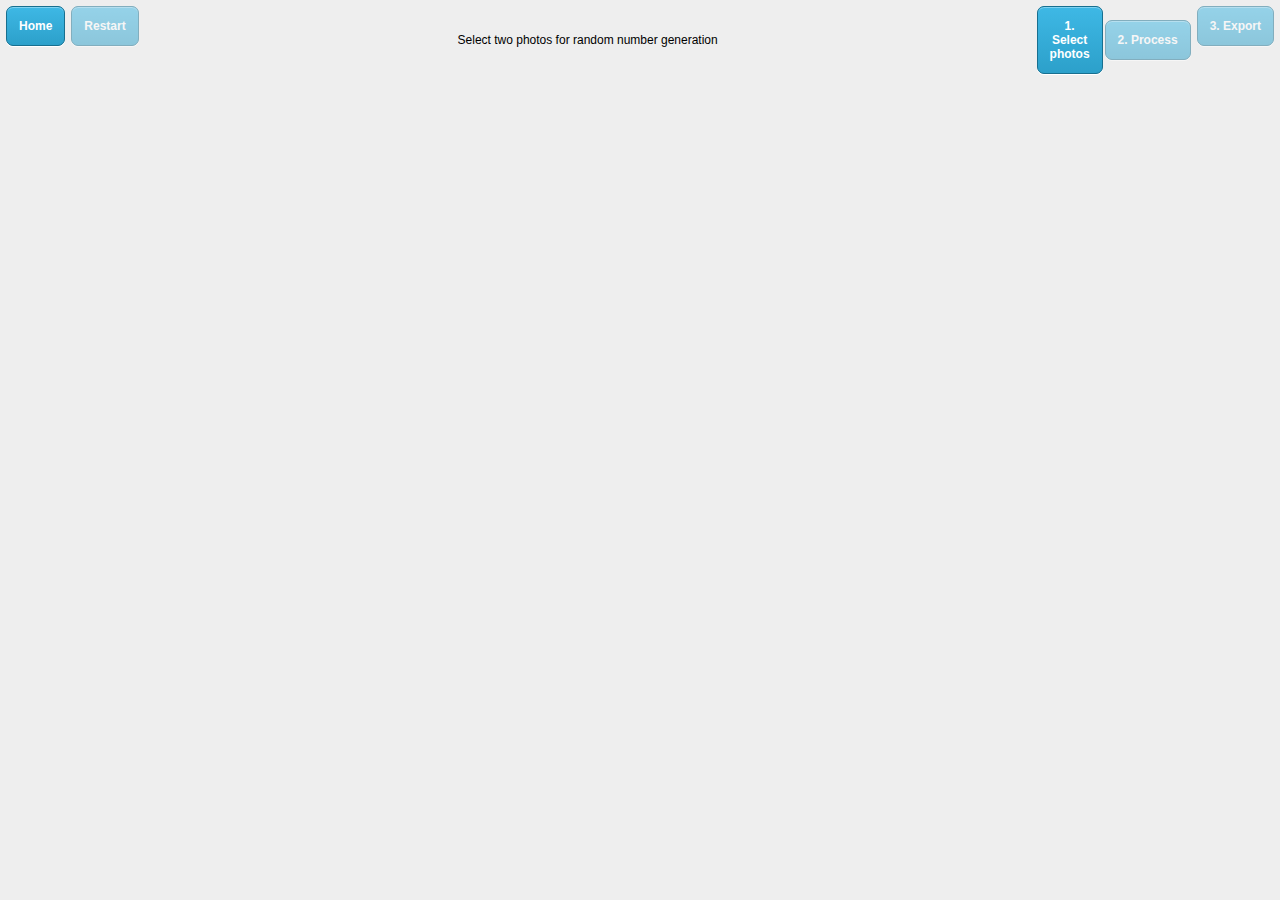
<file: click_on_index/randomcharactergen/trng-image.html>
<!DOCTYPE html>
<html>
	<head>
		<meta name="viewport" content="width=device-width, initial-scale=1.0">

		<title>TRNG Photo</title>
		<meta http-equiv="Content-Type" content="text/html; charset=UTF-8">

		<link rel="stylesheet" href="css/lib/normalize.css">
		<link rel="stylesheet" href="css/lib/ui-lightness/jquery-ui.css">
		<link rel="stylesheet" href="css/common.css">
		<link rel="stylesheet" href="css/trng-photo.css">

		<script src="js/lib/jquery.js"></script>
		<script src="js/lib/jquery-ui.js"></script>
		<script src="js/lib/filesaver.js"></script>

		<script src="js/lib/cryptojs-core.js"></script>
		<script src="js/lib/cryptojs-x64core.js"></script>
		<script src="js/lib/cryptojs-enc-base64.js"></script>

		<script src="js/common.js"></script>
		<script src="js/export.js"></script>
		<script src="js/trng-photo.js"></script>
		<script src="js/tests-randomness.js"></script>
		<script type="text/javascript">
			$(function()
			{
				trngImg.init();
			});
		</script>
		<script id="trng-extraction-worker" type="javascript/worker">
			// Use ECMAScript 5's strict mode
			'use strict';

			// Import scripts to be used
			importScripts(baseUrl + '/js/common.js');
			importScripts(baseUrl + '/js/trng-photo-worker.js');

			// Get data from the process which started the worker thread
			this.addEventListener('message', function(event)
			{
				// Run the extractor on the entropy (inside web worker)
				var randomData = trngImgWorker.process(event.data.dataImageA, event.data.dataImageB);

				// Send it back to the main thread
				this.postMessage(randomData);

			}, false);
		</script>
		<script id="randomness-tests-worker" type="javascript/worker">
			// Use ECMAScript 5's strict mode
			'use strict';

			// Import scripts to be used
			importScripts(baseUrl + '/js/tests-randomness.js');

			// Get data from the process which started the worker thread
			this.addEventListener('message', function(e)
			{
				// Run the tests on all the random data (inside web worker)
				var overallResults = randomTests.runTests(e.data.randomData);

				// Send the processed data back to the main thread
				self.postMessage(
				{
					overallResults: overallResults
				});

			}, false);
		</script>
	</head>
	<body class="trngImagePage">
		<div class="header">
			<table class="pageNavigation">

				<tr>
					<td>
						<a id="btnHome" href="/index.html" class="blueButton">Home</a>
					</td>
					<td>
						<input id="btnStartOver" class="blueButton" type="button" value="Restart" disabled="disabled">
					</td>
					<td>
						Select two photos for random number generation
					</td>
					<td>
						<label id="imageLoaderLabel" class="imageLoaderLabel blueButton" for="imageLoader">1. Select photos</label><br>
						<input id="imageLoader" class="imageLoader" type="file" name="imageLoader" multiple="multiple" accept="image/*">
					</td>
					<td>
						<input id="processImage" class="blueButton" type="button" value="2. Process" disabled="disabled">
					</td>
					<td>
						<input id="btnOpenExportSettings" class="blueButton" type="button" value="3. Export" disabled="disabled">
					</td>

				</tr>


			</table>

			<table class="collectionAmounts fileInfo">
				<tr>
					<td class="collectionLabel">
						<b>Image 1:</b>
					</td>
					<td class="collectionLabel">
						Name:
					</td>
					<td class="totalPhotoPixels">
						<span class="fileNameA">N/A</span>
					</td>
					<td class="collectionLabel">
						Size:
					</td>
					<td class="totalEntropyInputBits">
						<span class="fileSizeA">0</span>
					</td>
					<td class="collectionLabel">
						Type:
					</td>
					<td class="inputEntropyTestsPass">
						<span class="fileTypeA">N/A</span>
					</td>
					<td>
						<button id="btnViewOriginalImageA" type="button">View image</button>
					</td>
				</tr>
			</table>

			<table class="collectionAmounts fileInfo">
				<tr>
					<td class="collectionLabel">
						<b>Image 2:</b>
					</td>
					<td class="collectionLabel">
						Name:
					</td>
					<td class="totalPhotoPixels">
						<span class="fileNameB">N/A</span>
					</td>
					<td class="collectionLabel">
						Size:
					</td>
					<td class="totalEntropyInputBits">
						<span class="fileSizeB">0</span>
					</td>
					<td class="collectionLabel">
						Type:
					</td>
					<td class="inputEntropyTestsPass">
						<span class="fileTypeB">N/A</span>
					</td>
					<td>
						<button id="btnViewOriginalImageB" type="button">View image</button>
					</td>
				</tr>
			</table>

			<table class="collectionAmounts imageA">
				<tr>
					<td class="collectionLabel totalsLabel">
						<b>Image 1 least significant bits:</b>
					</td>
					<td class="collectionLabel">
						Image pixels:
					</td>
					<td class="totalPhotoPixels">
						<div class="statusBox">0</div>
					</td>
					<td class="collectionLabel">
						Input entropy bits:
					</td>
					<td class="totalEntropyInputBits">
						<div class="statusBox">0</div>
					</td>
					<td class="collectionLabel">
						Entropy tests:
					</td>
					<td class="inputEntropyTestsPass">
						<div id="inputEntropyTestsPassImageA" class="statusBox">N/A</div>
					</td>
					</tr>
			</table>

			<table class="collectionAmounts imageB">
				<tr>
					<td class="collectionLabel totalsLabel">
						<b>Image 2 least significant bits:</b>
					</td>
					<td class="collectionLabel">
						Image pixels:
					</td>
					<td class="totalPhotoPixels">
						<div class="statusBox">0</div>
					</td>
					<td class="collectionLabel">
						Input entropy bits:
					</td>
					<td class="totalEntropyInputBits">
						<div class="statusBox">0</div>
					</td>
					<td class="collectionLabel">
						Entropy tests:
					</td>
					<td class="inputEntropyTestsPass">
						<div id="inputEntropyTestsPassImageB" class="statusBox">N/A</div>
					</td>
					</tr>
			</table>

			<table class="collectionAmounts xored">
				<tr>
					<td class="collectionLabel totalsLabel">
						<b>XORed least significant bits of both images:</b>
					</td>
					<td class="collectionLabel">
						Entropy bits:
					</td>
					<td class="xoredEntropyBits">
						<div class="statusBox">0</div>
					</td>
					<td class="collectionLabel">
						Entropy tests:
					</td>
					<td class="xoredEntropyTestsPass">
						<div id="xoredEntropyTestsPass" class="statusBox">N/A</div>
					</td>
					<td>
						<button id="btnViewLeastSigBitsXoredTestResults" type="button">View test results</button>
					</td>
				</tr>
			</table>
			<table class="collectionAmounts final">
				<tr>
					<td class="collectionLabel totalsLabel">
						<b>Final Totals:</b>
					</td>
					<td class="collectionLabel">
						Extracted bits:
					</td>
					<td class="totalExtractedBits">
						<div class="statusBox">0</div>
					</td>
					<td class="collectionLabel">
						Extracted tests:
					</td>
					<td class="extractedTestsPass">
						<div id="extractedTestsPass" class="statusBox">N/A</div>
					</td>
					<td>
						<button id="btnViewExtractedBitsTestResults" type="button">View test results</button>
					</td>
				</tr>
			</table>

			<div class="navItem statusMessage">
				<span class="icon"></span>
				<span class="message"></span>
			</div>
		</div>

		<div class="outputAndResults">
			<div id="extractedBitsColourBitmap" class="output extractedBitsColour">
				<h3>Random bits after Von Neumann extraction (coloured pixels)</h3>
				<canvas id="extractedBitsColour"></canvas>
			</div>
			<div id="extractedBitsBitmap" class="output extractedBitsBlackWhite">
				<h3>Random bits after Von Neumann extraction (black and white pixels)</h3>
				<canvas id="extractedBitsBlackWhite"></canvas>
			</div>
			<div id="extractedBitsTestResults" class="results extractedBits">
				<h3>Random bits after Von Neumann extraction test results</h3>
				<div id="extractedBitsOverallResultLog"></div>
			</div>

			<div id="leastSigBitsXoredColourBitmap" class="output leastSigBitsXoredColour">
				<h3>Least significant bits from both images XORed together (coloured pixels)</h3>
				<canvas id="leastSigBitsXoredColour"></canvas>
			</div>
			<div id="leastSigBitsXoredBitmap" class="output leastSigBitsXoredBlackWhite">
				<h3>Least significant bits from both images XORed together (black and white pixels)</h3>
				<canvas id="leastSigBitsXoredBlackWhite"></canvas>
			</div>
			<div id="leastSigBitsXoredTestResults" class="results leastSigBitsXored">
				<h3>Least significant bits from both images XORed together test results</h3>
				<div id="leastSigBitsXoredOverallResultLog"></div>
			</div>

			<div id="leastSigBitsColourBitmapImageB" class="output leastSigBitsColour imageB">
				<h3>Least significant bits second image (coloured pixels)</h3>
				<canvas id="leastSigBitsColourImageB"></canvas>
			</div>
			<div id="leastSigBitsBitmapImageB" class="output leastSigBitsBlackWhite imageB">
				<h3>Least significant bits second image (black and white pixels)</h3>
				<canvas id="leastSigBitsBlackWhiteImageB"></canvas>
			</div>
			<div id="leastSigBitsTestResultsImageB" class="results leastSigBits imageB">
				<h3>Least significant bits second image test results</h3>
				<div id="leastSigBitsOverallResultLogImageB"></div>
			</div>

			<div id="leastSigBitsColourBitmapImageA" class="output leastSigBitsColour imageA">
				<h3>Least significant bits first image (coloured pixels)</h3>
				<canvas id="leastSigBitsColourImageA"></canvas>
			</div>
			<div id="leastSigBitsBitmapImageA" class="output leastSigBitsBlackWhite imageA">
				<h3>Least significant bits first image (black and white pixels)</h3>
				<canvas id="leastSigBitsBlackWhiteImageA"></canvas>
			</div>
			<div id="leastSigBitsTestResultsImageA" class="results leastSigBits imageA">
				<h3>Least significant bits first image test results</h3>
				<div id="leastSigBitsOverallResultLogImageA"></div>
			</div>

			<div id="originalImageHeaderB" class="originalImage imageB">
				<h3>Original second image</h3>
				<canvas id="imageCanvasB"></canvas>
			</div>
			<div id="originalImageHeaderA" class="originalImage imageA">
				<h3>Original first image</h3>
				<canvas id="imageCanvasA"></canvas>
			</div>
		</div>

		<div id="exportSettings" class="exportSettings" title="Export One Time Pad Key">
			<div>
				<label for="exportFilename">Filename:</label>
				<input type="text" id="exportFilename" value="Uncrackable Key" style="width: calc(100% - 22px); margin-bottom: 10px;">
				<span>.txt</span>
			</div>

			<div class="helpExplanation">
				Enter a name for your One Time Pad Key. <br>
				!Be sure to shorten the key if your are transferrring the key to another user via QR codes!
			</div>
			<div class="statusMessage">
				<span class="icon"></span>
				<span class="message"></span>
			</div>

			<div class="buttons">
				<input id="btnExport" class="blueButton" type="button" value="Save One Time Pad">
			</div>
		</div>
	</body>
</html>
</file>
<file: click_on_index/randomcharactergen/css/common.css>
/** 
 * Copyright (c) 2016  Joshua M. David
 * 
 * This program is free software: you can redistribute it and/or modify
 * it under the terms of the GNU General Public License as published by
 * the Free Software Foundation in version 3 of the License.
 * 
 * This program is distributed in the hope that it will be useful,
 * but WITHOUT ANY WARRANTY; without even the implied warranty of
 * MERCHANTABILITY or FITNESS FOR A PARTICULAR PURPOSE.  See the
 * GNU General Public License for more details.
 * 
 * You should have received a copy of the GNU General Public License
 * along with this program.  If not, see [http://www.gnu.org/licenses/].
 */

/* --------------------------------------- */
/*	COMMON STYLES
/* --------------------------------------- */

/* Button styles */
.blueButton {
	background-color: #3bb3e0;
	background-image: -o-linear-gradient(bottom, rgb(44,160,202) 0%, rgb(62,184,229) 100%);
	background-image: -moz-linear-gradient(bottom, rgb(44,160,202) 0%, rgb(62,184,229) 100%);
	background-image: -webkit-linear-gradient(bottom, rgb(44,160,202) 0%, rgb(62,184,229) 100%);
	background-image: -ms-linear-gradient(bottom, rgb(44,160,202) 0%, rgb(62,184,229) 100%);
	background-image: -webkit-gradient(linear, left bottom,	left top, color-stop(0, rgb(44,160,202)), color-stop(1, rgb(62,184,229)));
	background-image: linear-gradient(bottom, rgb(44,160,202) 0%, rgb(62,184,229) 100%);
	-webkit-border-radius: 7px;
	-moz-border-radius: 7px;
	border-radius: 7px;
	border: solid 1px #186f8f;	
	-webkit-box-shadow: inset 0px 1px 0px #7fd2f1, 0px 1px 0px #fff;
	-moz-box-shadow: inset 0px 1px 0px #7fd2f1, 0px 1px 0px #fff;
	box-shadow: inset 0px 1px 0px #7fd2f1, 0px 1px 0px #fff;
	color: #fff;
	cursor: pointer;
	display: inline-block;
	font-family: sans-serif;
	font-size: 12px;
	font-weight: bold;	
	padding: 12px;
	position: relative;
	text-decoration: none;
	-webkit-user-select: none;
	-moz-user-select: none;
	user-select: none;	
}
.ui-widget-content a.blueButton {
	color: #fff;
}
.ui-widget {
	font-size: 13px;
}
.blueButton:active {
	background-image: -o-linear-gradient(bottom, rgb(62,184,229) 0%, rgb(44,160,202) 100%);
	background-image: -moz-linear-gradient(bottom, rgb(62,184,229) 0%, rgb(44,160,202) 100%);
	background-image: -webkit-linear-gradient(bottom, rgb(62,184,229) 0%, rgb(44,160,202) 100%);
	background-image: -ms-linear-gradient(bottom, rgb(62,184,229) 0%, rgb(44,160,202) 100%);
	background-image: -webkit-gradient(linear, left bottom,	left top, color-stop(0, rgb(62,184,229)), color-stop(1, rgb(44,160,202)));
	background-image: linear-gradient(bottom, rgb(62,184,229) 0%, rgb(44,160,202) 100%);
	top: 1px;
}
.blueButton:disabled {
	opacity: 0.5;
}
.blueButton:disabled:active {
	background-image: -o-linear-gradient(bottom, rgb(44,160,202) 0%, rgb(62,184,229) 100%);
	background-image: -moz-linear-gradient(bottom, rgb(44,160,202) 0%, rgb(62,184,229) 100%);
	background-image: -webkit-linear-gradient(bottom, rgb(44,160,202) 0%, rgb(62,184,229) 100%);
	background-image: -ms-linear-gradient(bottom, rgb(44,160,202) 0%, rgb(62,184,229) 100%);
	background-image: -webkit-gradient(linear, left bottom,	left top, color-stop(0, rgb(44,160,202)), color-stop(1, rgb(62,184,229)));
	background-image: linear-gradient(bottom, rgb(44,160,202) 0%, rgb(62,184,229) 100%);
	top: 0;
}
/* Extra disabled state for the label on the TRNG image page */
.blueButton.disabled {
	cursor: default;	
	background-image: -o-linear-gradient(bottom, rgb(44,160,202) 0%, rgb(62,184,229) 100%);
	background-image: -moz-linear-gradient(bottom, rgb(44,160,202) 0%, rgb(62,184,229) 100%);
	background-image: -webkit-linear-gradient(bottom, rgb(44,160,202) 0%, rgb(62,184,229) 100%);
	background-image: -ms-linear-gradient(bottom, rgb(44,160,202) 0%, rgb(62,184,229) 100%);
	background-image: -webkit-gradient(linear, left bottom,	left top, color-stop(0, rgb(44,160,202)), color-stop(1, rgb(62,184,229)));
	background-image: linear-gradient(bottom, rgb(44,160,202) 0%, rgb(62,184,229) 100%);
	opacity: 0.5;
	top: 0;
}

/* Text and select box entry styles so is consistent on Firefox and Chrome */
input[type="text"], input[type="password"], select {
	border: 1px solid #c0c0c0;
}
input[type="text"], input[type="password"] {
	padding-left: 5px;
}
input[type="text"]:focus, input[type="password"]:focus {
	outline: 0 none;
}

/* White background for consistency across browsers */
select {
	background-color: #fff;
}

/* Page navigation at top */
.pageNavigation {
	display: table;
}
.pageNavigation .navItem {
	display: table-cell;
	vertical-align: top;
}
.pageNavigation .navItem.statusMessage {
	padding-left: 10px;
	text-align: left;
	vertical-align: middle;
}

/* Normal page heading */
h2 {
	color: #3399cc;
	font-size: 12px;
	font-weight: bold;
	margin: 5px 0 3px;
	text-align: center;
}

/* Error and success status messages */
.statusMessage {
	display: none;
}
.statusMessage .message {
	font-size: 12px;
    font-weight: bold;
	text-align: left;
	vertical-align: middle;
}
.statusMessage.processing .icon {
	background-image: url('../img/loading.gif');
	background-repeat: no-repeat;
	display: inline-block;
	height: 16px;
	vertical-align: middle;
	width: 13px;
}
.error {
	color: #ff0000;
}
.warning {
	color: #ff9100;
}
.success {
	color: #008000;
}
.processing {
	color: #2da2cc;
}



/* Style the Export Settings dialog */
.exportSettings .exportMethodTable {
	margin-top: 15px;
}
.exportSettings .helpExplanation {
	margin-bottom: 15px;
	margin-top: 21px;
	text-align: center;
}
.exportSettings .helpExplanation .randomData {
	display: none;
}
.exportSettings .statusMessage {
	margin-bottom: 14px;
	text-align: center;
}
.exportSettings table {
	margin: 0 auto;
}
.exportSettings th {
	text-align: right;
	font-weight: bold;
	text-wrap: none;
	vertical-align: middle;
}
.exportSettings table td {
	padding: 2px 4px;
}
.exportSettings .buttons {
	margin-top: 14px;
	text-align: center;
}
.exportSettings select,
.exportSettings input[type="text"] {
	width: 270px;
}
.exportSettings .exportMethod optgroup:last-child {
	padding-top: 5px;
}

/* Override jQueryUI modal background */
.ui-widget-overlay {
	background: #000;
}
</file>
<file: click_on_index/randomcharactergen/css/trng-photo.css>
/**
 
 * Copyright (c) 2016  Joshua M. David
 * 
 * This program is free software: you can redistribute it and/or modify
 * it under the terms of the GNU General Public License as published by
 * the Free Software Foundation in version 3 of the License.
 * 
 * This program is distributed in the hope that it will be useful,
 * but WITHOUT ANY WARRANTY; without even the implied warranty of
 * MERCHANTABILITY or FITNESS FOR A PARTICULAR PURPOSE.  See the
 * GNU General Public License for more details.
 * 
 * You should have received a copy of the GNU General Public License
 * along with this program.  If not, see [http://www.gnu.org/licenses/].
 */

/* --------------------------------------- */
/*	TRNG PHOTO PAGE
/* --------------------------------------- */
/* Example Media Query for smaller screens */
@media (max-width: 768px) {
  /* Adjust navigation layout */
  .pageNavigation td {
     display: block; /* Stack buttons vertically */
     width: 100%;
     padding-left: 0;
     text-align: center;
     margin-bottom: 5px;
  }

  .header, .outputAndResults {
     padding: 2px; /* Reduce padding */
  }

  /* Adjust table layouts if they overflow */
  .collectionAmounts td {
    /* Potentially change display or reduce padding */
  }

 /* Increase touch target size for buttons */
  .blueButton {
    padding: 15px;
    font-size: 1.2em;
  }

  /* Hide non-essential elements or simplify layout */
  .some-less-important-element {
     display: none;
  }
}
body.trngImagePage {
	background-color: #eee;
	font-family: Arial, Helvetica, sans-serif;
	font-size: 12px;
	height: 100%;
}


/* Fixed header section */
.trngImagePage .header {
	background-color: #eee;
	display: block;
	left: 0;
	padding: 5px;
	right: 0;
	top: -1px;
	z-index: 1;
	padding-bottom: 20px;
}
canvas, img {
  max-width: 100%;
  height: auto;
}
/* Buttons along the top */
.trngImagePage .pageNavigation {
	margin-bottom: 20px;
	width: 100%;
}
.trngImagePage .pageNavigation .blueButton {
	text-align: center;
}
.trngImagePage .pageNavigation td:first-child {
	vertical-align: top;
}
.trngImagePage .pageNavigation td:nth-child(2) {
	padding-left: 5px;
	vertical-align: top;
}
.trngImagePage .pageNavigation td:nth-child(3) {
	text-align: center;
	width: 100%;
}
.trngImagePage .pageNavigation td:nth-child(4) {
	text-align: center;
	vertical-align: top;
}
.trngImagePage .pageNavigation td:last-child {
	padding-left: 5px; 
	text-align: center;
	vertical-align: top;
	width: 97px;
}
.trngImagePage .programTitle {
	margin: 14px 0;
}
.trngImagePage .testingButtons {
	opacity: 0.5;
}
.trngImagePage .testingButtons.active {
	opacity: 1;
}
.trngImagePage .fileInfo {
	margin-top: 7px;
	text-align: center;
}
.trngImagePage .fileInfo:first-of-type {
	margin-top: 15px;
}

/* Extraction settings dialog */
.trngImagePage .extractionSettings {
	text-align: center;
}
.trngImagePage .extractionSettings label {
	display: block;
	font-weight: bold;
	margin: 20px 0 5px 0;
	text-align: center;
}
.trngImagePage .extractionSettings .slider {
	display: inline-block;
	width: 130px;
}
.trngImagePage .extractionSettings .sliderAmount {
	display: inline-block;
	margin-left: 7px;
	text-align: left;
}
.trngImagePage .extractionSettings select {
	text-transform: capitalize;
}
.trngImagePage .ui-dialog .ui-dialog-content {
	background: #eee;
}
.trngImagePage .ui-slider .ui-slider-handle {
	background: #f7ae37; /* Old browsers */
	background: -moz-linear-gradient(top, #f7ae37 0%, #f8b74e 100%); /* FF3.6+ */
	background: -webkit-linear-gradient(top, #f7ae37 0%,#f8b74e 100%); /* Chrome10+,Safari5.1+ */
	background: linear-gradient(to bottom, #f7ae37 0%,#f8b74e 100%); /* W3C */
	border: 1px solid #E78F08;
}

/* Hide extra long filename for uploaded image */
.trngImagePage .imageLoader {
	display: none;
}

/* Display status of currently collected entropy */ 
.trngImagePage .collectionAmounts {
	display: none;
	font-size: 12px;
	line-height: 12px;
	margin: 7px auto 0 auto;
}
.trngImagePage .collectionLabel {
	padding-left: 7px;
}
.trngImagePage .totalsLabel {
	font-weight: bold;
	padding-left: 14px;	
}
.trngImagePage .statusBox,
.trngImagePage .fileInfo span {
	background-color: #dadada;
	border-radius: 3px;
	color: #000;
	display: block;
	font-weight: bold;
	margin-left: 1px;
	min-width: 14px;
	padding: 2px 5px;
	text-align: center;
	text-transform: capitalize;
}
.trngImagePage .collectionAmounts a {
	background-color: #2ca0ca;
	border-radius: 3px;	
	color: #fff;
	cursor: pointer;
	display: block;
	margin-left: 5px;
	padding: 2px 5px;
	text-decoration: none;
}
.trngImagePage .fileTypeA.warning,
.trngImagePage .fileTypeB.warning {
	background-color: #ff7a00;
	color: #fff;
	cursor: help;
}
.trngImagePage .collectionAmounts .statusBox.passed {
	background-color: green;
	color: #fff;
}
.trngImagePage .collectionAmounts .statusBox.failed {
	background-color: red;
	color: #fff;
}

/* Put status in middle */
.trngImagePage .statusMessage {
	margin-top: 20px;
	text-align: center;
}

/* Start of processed output and results */
.trngImagePage .outputAndResults {
	padding: 5px;
}

/* Output headings */
.trngImagePage .originalImage,
.trngImagePage .output,
.trngImagePage .results {
	display: none;
}
.trngImagePage h3 {
	font-size: 12px;
	font-weight: bold;
	margin: 5px 0;
	padding-top: 5px;
	position: relative;
}
/* Anchor tag offset because of fixed header */
.trngImagePage h3 span {
	position: absolute;
	top: -157px;
}

/* Add margin to bottom of each image */
.trngImagePage canvas {
	display: block;
	margin-bottom: 20px;
}

/* Randomness test styles */
.trngImagePage .testSuccess {
	color: green;
}
.trngImagePage .testFailure {
	color: red;
}
</file>
